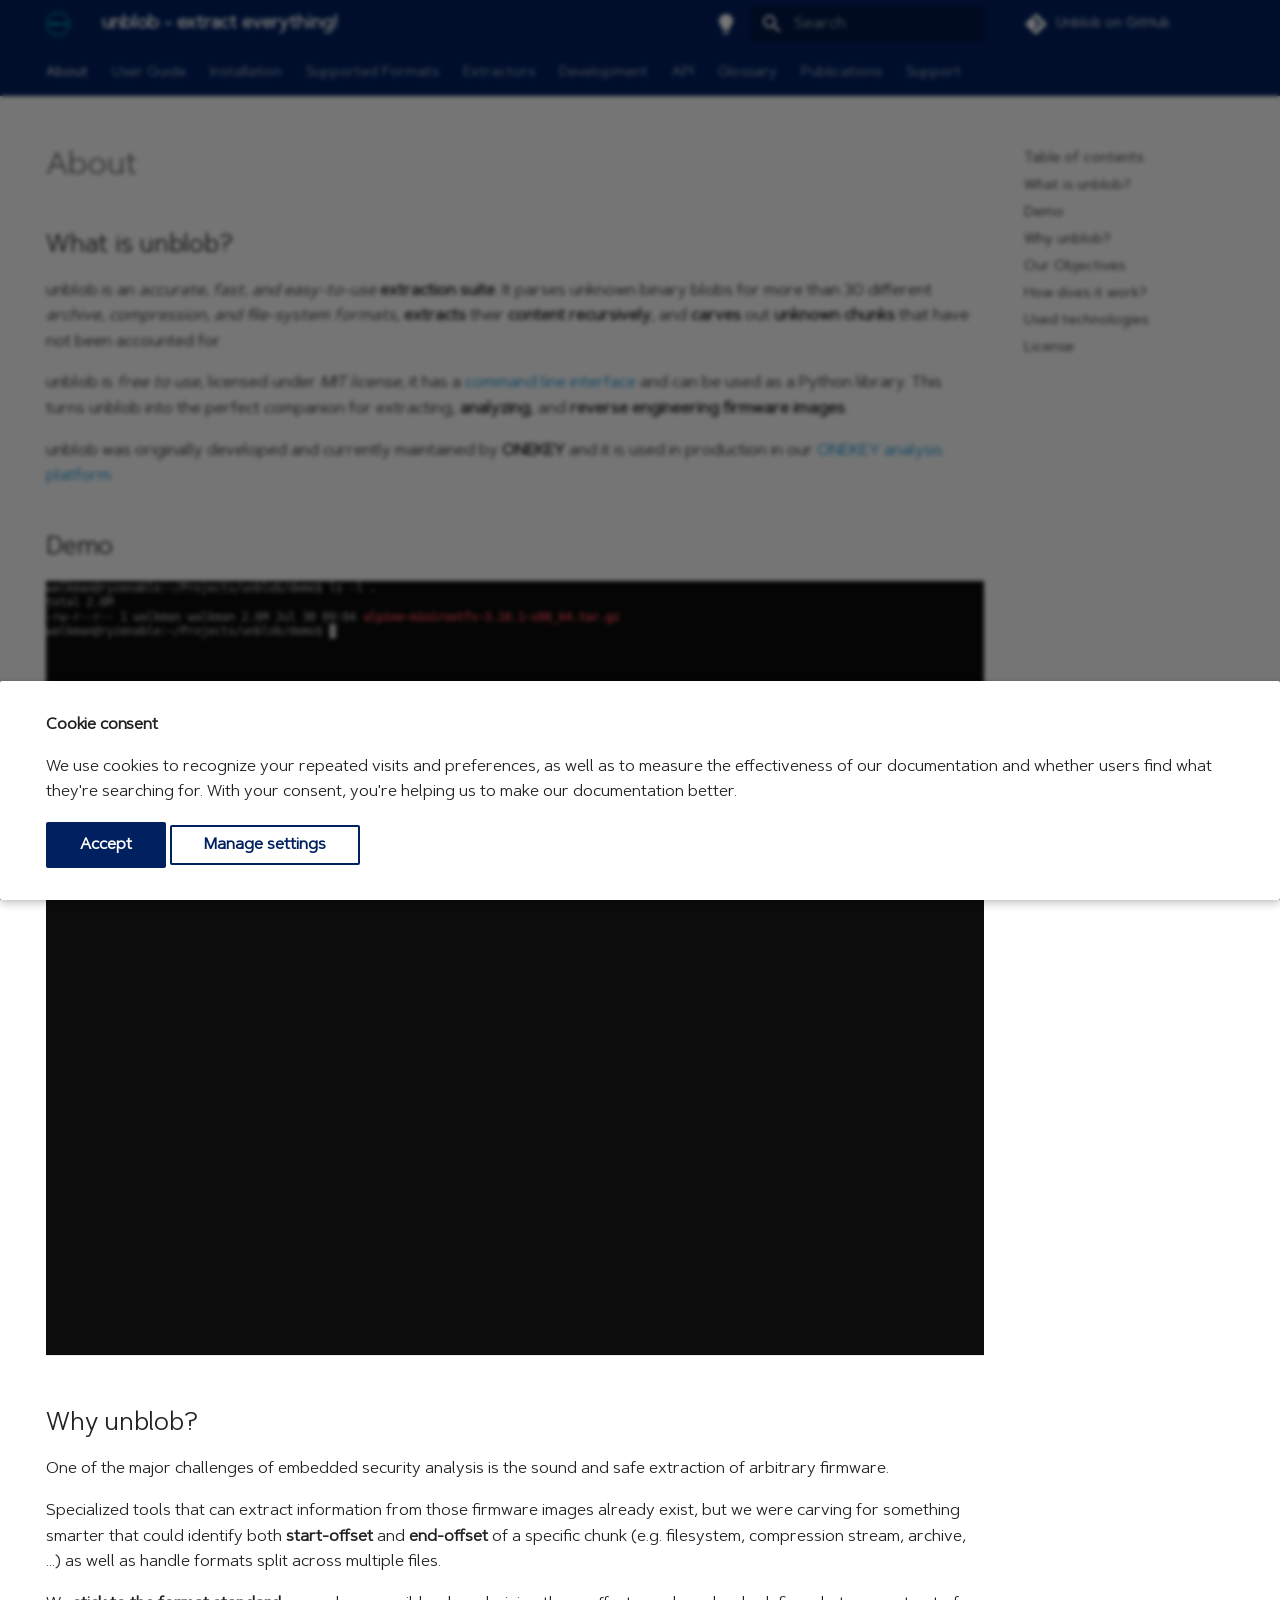
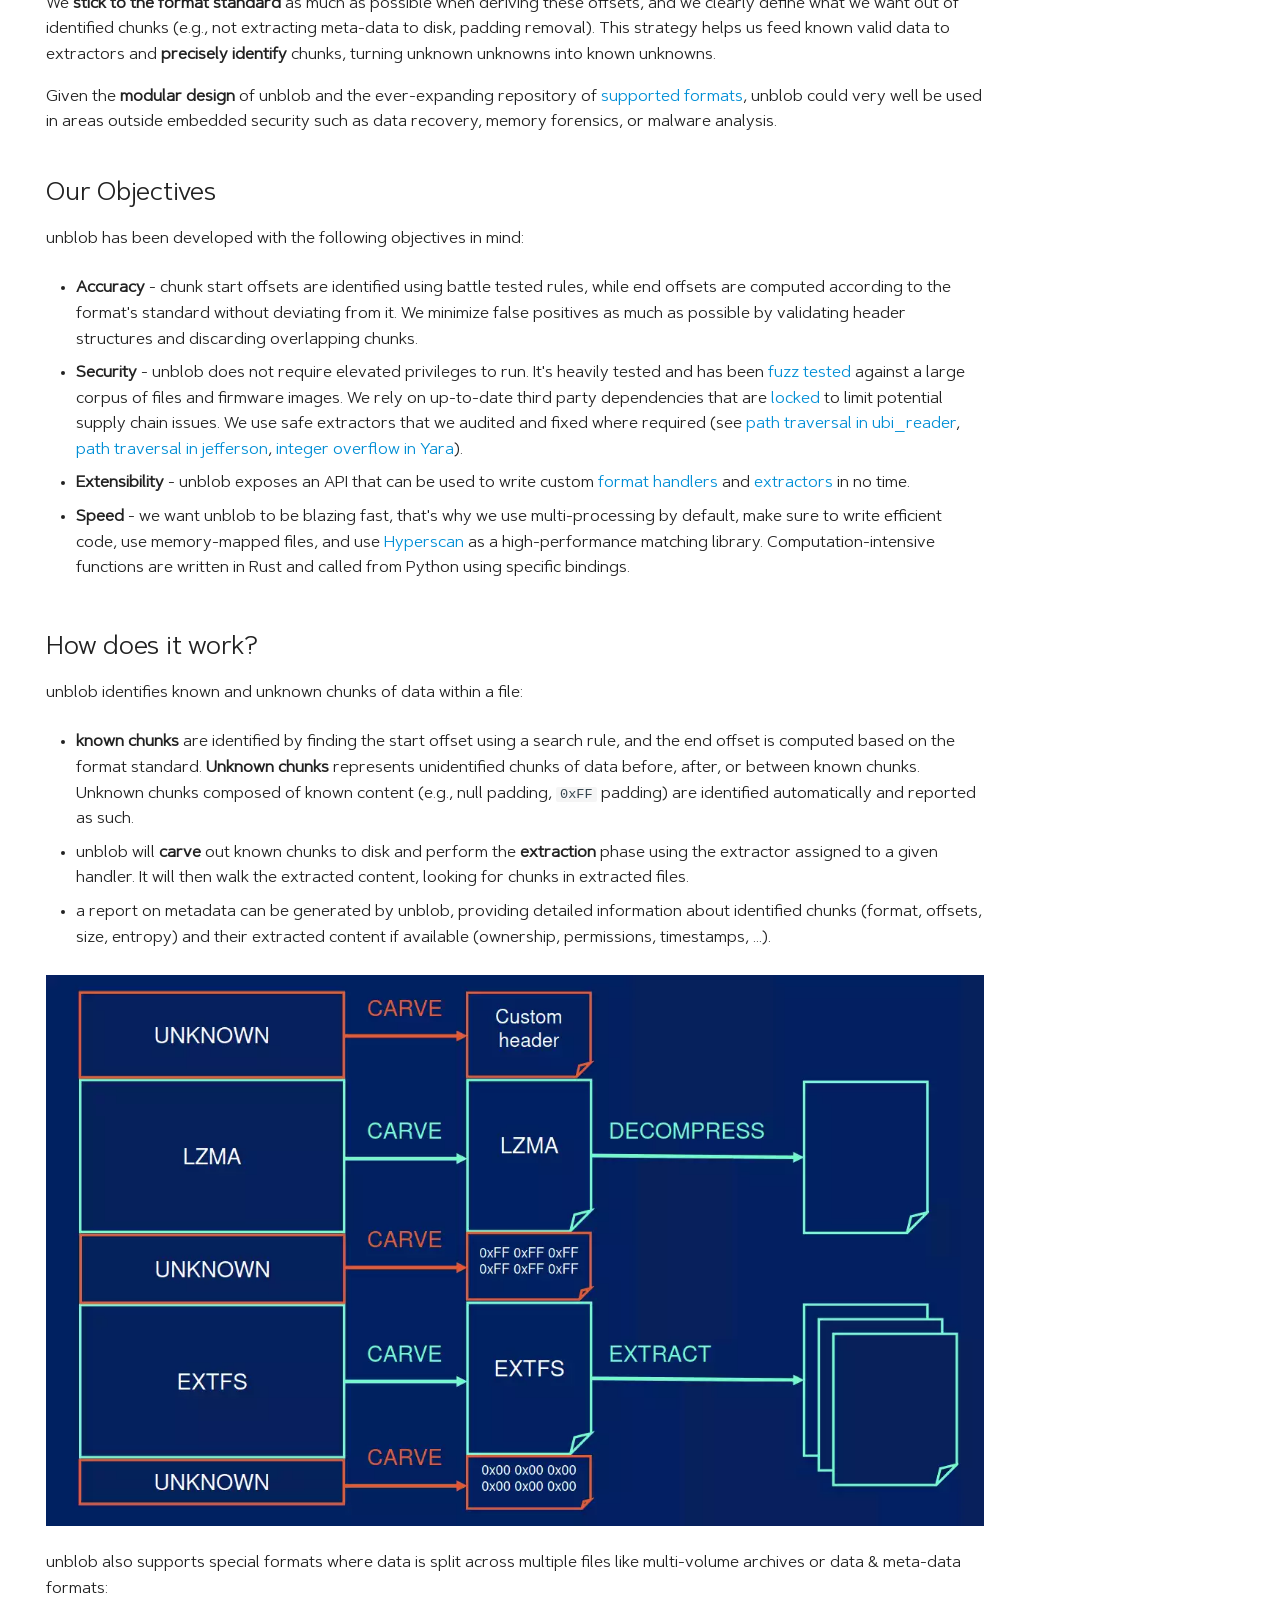
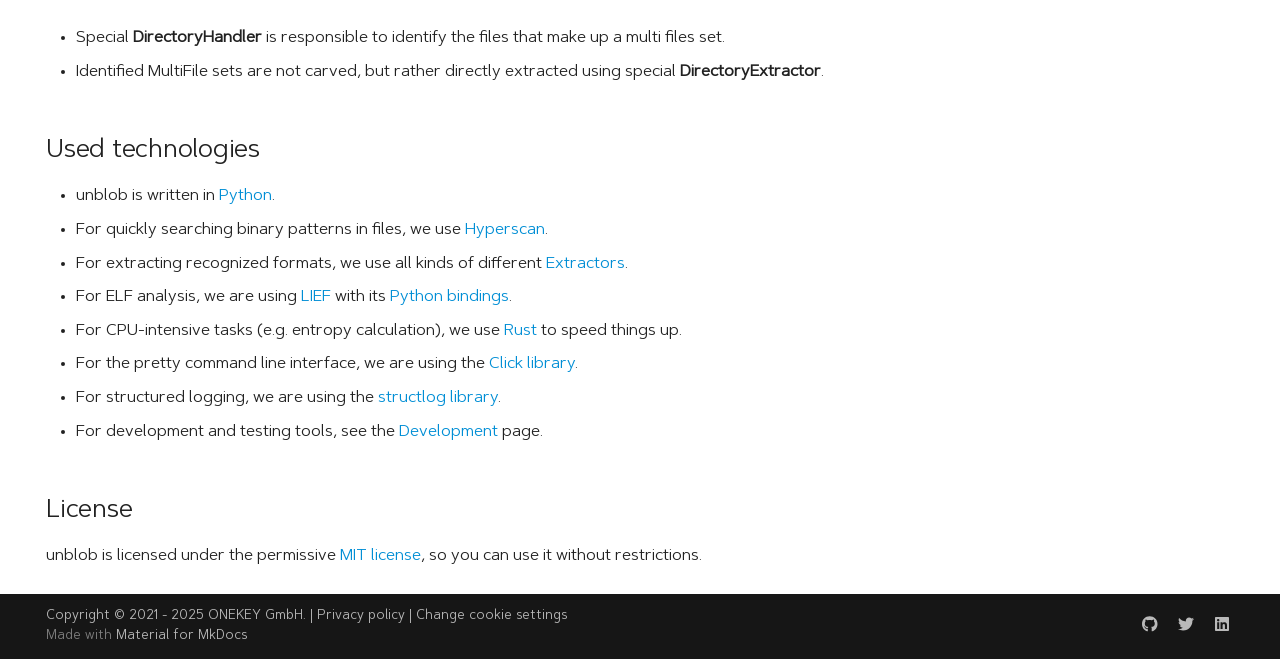
<file: index.html>
<!doctype html>
<html lang="en" class="no-js">
  <head>
    
      <meta charset="utf-8">
      <meta name="viewport" content="width=device-width,initial-scale=1">
      
        <meta name="description" content="unblob is an accurate, fast, and easy-to-use extraction suite. unblob parses unknown binary blobs for more than 30 different archive, compression, and file-system formats, extracts their content recursively, and carves out unknown chunks that have not been accounted for. This turns unblob into the perfect companion for extracting, analyzing, and reverse engineering firmware images.">
      
      
        <meta name="author" content="ONEKEY developers">
      
      
        <link rel="canonical" href="https://unblob.org/">
      
      
      
        <link rel="next" href="guide/">
      
      
      <link rel="icon" href="favicon.png">
      <meta name="generator" content="mkdocs-1.6.1, mkdocs-material-9.5.50">
    
    
      
        <title>unblob - extract everything!</title>
      
    
    
      <link rel="stylesheet" href="assets/stylesheets/main.a40c8224.min.css">
      
        
        <link rel="stylesheet" href="assets/stylesheets/palette.06af60db.min.css">
      
      


    
    
      
    
    
      
    
    
      <link rel="stylesheet" href="assets/_mkdocstrings.css">
    
      <link rel="stylesheet" href="extra.css">
    
    <script>__md_scope=new URL(".",location),__md_hash=e=>[...e].reduce(((e,_)=>(e<<5)-e+_.charCodeAt(0)),0),__md_get=(e,_=localStorage,t=__md_scope)=>JSON.parse(_.getItem(t.pathname+"."+e)),__md_set=(e,_,t=localStorage,a=__md_scope)=>{try{t.setItem(a.pathname+"."+e,JSON.stringify(_))}catch(e){}}</script>
    
      
  


  
  

<script id="__analytics">function __md_analytics(){function e(){dataLayer.push(arguments)}window.dataLayer=window.dataLayer||[],e("js",new Date),e("config","G-RQC2V8NDHT"),document.addEventListener("DOMContentLoaded",(function(){document.forms.search&&document.forms.search.query.addEventListener("blur",(function(){this.value&&e("event","search",{search_term:this.value})}));document$.subscribe((function(){var t=document.forms.feedback;if(void 0!==t)for(var a of t.querySelectorAll("[type=submit]"))a.addEventListener("click",(function(a){a.preventDefault();var n=document.location.pathname,d=this.getAttribute("data-md-value");e("event","feedback",{page:n,data:d}),t.firstElementChild.disabled=!0;var r=t.querySelector(".md-feedback__note [data-md-value='"+d+"']");r&&(r.hidden=!1)})),t.hidden=!1})),location$.subscribe((function(t){e("config","G-RQC2V8NDHT",{page_path:t.pathname})}))}));var t=document.createElement("script");t.async=!0,t.src="https://www.googletagmanager.com/gtag/js?id=G-RQC2V8NDHT",document.getElementById("__analytics").insertAdjacentElement("afterEnd",t)}</script>
  
    <script>if("undefined"!=typeof __md_analytics){var consent=__md_get("__consent");consent&&consent.analytics&&__md_analytics()}</script>
  

    
    
      
        <meta  property="og:type"  content="website" >
      
        <meta  property="og:title"  content="unblob - extract everything!" >
      
        <meta  property="og:description"  content="unblob is an accurate, fast, and easy-to-use extraction suite. unblob parses unknown binary blobs for more than 30 different archive, compression, and file-system formats, extracts their content recursively, and carves out unknown chunks that have not been accounted for. This turns unblob into the perfect companion for extracting, analyzing, and reverse engineering firmware images." >
      
        <meta  property="og:image"  content="https://unblob.org/assets/images/social/index.png" >
      
        <meta  property="og:image:type"  content="image/png" >
      
        <meta  property="og:image:width"  content="1200" >
      
        <meta  property="og:image:height"  content="630" >
      
        <meta  property="og:url"  content="https://unblob.org/" >
      
        <meta  name="twitter:card"  content="summary_large_image" >
      
        <meta  name="twitter:title"  content="unblob - extract everything!" >
      
        <meta  name="twitter:description"  content="unblob is an accurate, fast, and easy-to-use extraction suite. unblob parses unknown binary blobs for more than 30 different archive, compression, and file-system formats, extracts their content recursively, and carves out unknown chunks that have not been accounted for. This turns unblob into the perfect companion for extracting, analyzing, and reverse engineering firmware images." >
      
        <meta  name="twitter:image"  content="https://unblob.org/assets/images/social/index.png" >
      
    
    
  </head>
  
  
    
    
      
    
    
    
    
    <body dir="ltr" data-md-color-scheme="default" data-md-color-primary="indigo" data-md-color-accent="indigo">
  
    
    <input class="md-toggle" data-md-toggle="drawer" type="checkbox" id="__drawer" autocomplete="off">
    <input class="md-toggle" data-md-toggle="search" type="checkbox" id="__search" autocomplete="off">
    <label class="md-overlay" for="__drawer"></label>
    <div data-md-component="skip">
      
        
        <a href="#about" class="md-skip">
          Skip to content
        </a>
      
    </div>
    <div data-md-component="announce">
      
    </div>
    
    
      

<header class="md-header" data-md-component="header">
  <nav class="md-header__inner md-grid" aria-label="Header">
    <a href="." title="unblob - extract everything!" class="md-header__button md-logo" aria-label="unblob - extract everything!" data-md-component="logo">
      
  <img src="logo.svg" alt="logo">

    </a>
    <label class="md-header__button md-icon" for="__drawer">
      
      <svg xmlns="http://www.w3.org/2000/svg" viewBox="0 0 24 24"><path d="M3 6h18v2H3zm0 5h18v2H3zm0 5h18v2H3z"/></svg>
    </label>
    <div class="md-header__title" data-md-component="header-title">
      <div class="md-header__ellipsis">
        <div class="md-header__topic">
          <span class="md-ellipsis">
            unblob - extract everything!
          </span>
        </div>
        <div class="md-header__topic" data-md-component="header-topic">
          <span class="md-ellipsis">
            
              About
            
          </span>
        </div>
      </div>
    </div>
    
      
        <form class="md-header__option" data-md-component="palette">
  
    
    
    
    <input class="md-option" data-md-color-media="(prefers-color-scheme: light)" data-md-color-scheme="default" data-md-color-primary="indigo" data-md-color-accent="indigo"  aria-label="Switch to dark mode"  type="radio" name="__palette" id="__palette_0">
    
      <label class="md-header__button md-icon" title="Switch to dark mode" for="__palette_1" hidden>
        <svg xmlns="http://www.w3.org/2000/svg" viewBox="0 0 24 24"><path d="M12 2a7 7 0 0 0-7 7c0 2.38 1.19 4.47 3 5.74V17a1 1 0 0 0 1 1h6a1 1 0 0 0 1-1v-2.26c1.81-1.27 3-3.36 3-5.74a7 7 0 0 0-7-7M9 21a1 1 0 0 0 1 1h4a1 1 0 0 0 1-1v-1H9z"/></svg>
      </label>
    
  
    
    
    
    <input class="md-option" data-md-color-media="(prefers-color-scheme: dark)" data-md-color-scheme="slate" data-md-color-primary="indigo" data-md-color-accent="indigo"  aria-label="Switch to light mode"  type="radio" name="__palette" id="__palette_1">
    
      <label class="md-header__button md-icon" title="Switch to light mode" for="__palette_0" hidden>
        <svg xmlns="http://www.w3.org/2000/svg" viewBox="0 0 24 24"><path d="M12 2a7 7 0 0 1 7 7c0 2.38-1.19 4.47-3 5.74V17a1 1 0 0 1-1 1H9a1 1 0 0 1-1-1v-2.26C6.19 13.47 5 11.38 5 9a7 7 0 0 1 7-7M9 21v-1h6v1a1 1 0 0 1-1 1h-4a1 1 0 0 1-1-1m3-17a5 5 0 0 0-5 5c0 2.05 1.23 3.81 3 4.58V16h4v-2.42c1.77-.77 3-2.53 3-4.58a5 5 0 0 0-5-5"/></svg>
      </label>
    
  
</form>
      
    
    
      <script>var palette=__md_get("__palette");if(palette&&palette.color){if("(prefers-color-scheme)"===palette.color.media){var media=matchMedia("(prefers-color-scheme: light)"),input=document.querySelector(media.matches?"[data-md-color-media='(prefers-color-scheme: light)']":"[data-md-color-media='(prefers-color-scheme: dark)']");palette.color.media=input.getAttribute("data-md-color-media"),palette.color.scheme=input.getAttribute("data-md-color-scheme"),palette.color.primary=input.getAttribute("data-md-color-primary"),palette.color.accent=input.getAttribute("data-md-color-accent")}for(var[key,value]of Object.entries(palette.color))document.body.setAttribute("data-md-color-"+key,value)}</script>
    
    
    
      <label class="md-header__button md-icon" for="__search">
        
        <svg xmlns="http://www.w3.org/2000/svg" viewBox="0 0 24 24"><path d="M9.5 3A6.5 6.5 0 0 1 16 9.5c0 1.61-.59 3.09-1.56 4.23l.27.27h.79l5 5-1.5 1.5-5-5v-.79l-.27-.27A6.52 6.52 0 0 1 9.5 16 6.5 6.5 0 0 1 3 9.5 6.5 6.5 0 0 1 9.5 3m0 2C7 5 5 7 5 9.5S7 14 9.5 14 14 12 14 9.5 12 5 9.5 5"/></svg>
      </label>
      <div class="md-search" data-md-component="search" role="dialog">
  <label class="md-search__overlay" for="__search"></label>
  <div class="md-search__inner" role="search">
    <form class="md-search__form" name="search">
      <input type="text" class="md-search__input" name="query" aria-label="Search" placeholder="Search" autocapitalize="off" autocorrect="off" autocomplete="off" spellcheck="false" data-md-component="search-query" required>
      <label class="md-search__icon md-icon" for="__search">
        
        <svg xmlns="http://www.w3.org/2000/svg" viewBox="0 0 24 24"><path d="M9.5 3A6.5 6.5 0 0 1 16 9.5c0 1.61-.59 3.09-1.56 4.23l.27.27h.79l5 5-1.5 1.5-5-5v-.79l-.27-.27A6.52 6.52 0 0 1 9.5 16 6.5 6.5 0 0 1 3 9.5 6.5 6.5 0 0 1 9.5 3m0 2C7 5 5 7 5 9.5S7 14 9.5 14 14 12 14 9.5 12 5 9.5 5"/></svg>
        
        <svg xmlns="http://www.w3.org/2000/svg" viewBox="0 0 24 24"><path d="M20 11v2H8l5.5 5.5-1.42 1.42L4.16 12l7.92-7.92L13.5 5.5 8 11z"/></svg>
      </label>
      <nav class="md-search__options" aria-label="Search">
        
        <button type="reset" class="md-search__icon md-icon" title="Clear" aria-label="Clear" tabindex="-1">
          
          <svg xmlns="http://www.w3.org/2000/svg" viewBox="0 0 24 24"><path d="M19 6.41 17.59 5 12 10.59 6.41 5 5 6.41 10.59 12 5 17.59 6.41 19 12 13.41 17.59 19 19 17.59 13.41 12z"/></svg>
        </button>
      </nav>
      
    </form>
    <div class="md-search__output">
      <div class="md-search__scrollwrap" tabindex="0" data-md-scrollfix>
        <div class="md-search-result" data-md-component="search-result">
          <div class="md-search-result__meta">
            Initializing search
          </div>
          <ol class="md-search-result__list" role="presentation"></ol>
        </div>
      </div>
    </div>
  </div>
</div>
    
    
      <div class="md-header__source">
        <a href="https://github.com/onekey-sec/unblob" title="Go to repository" class="md-source" data-md-component="source">
  <div class="md-source__icon md-icon">
    
    <svg xmlns="http://www.w3.org/2000/svg" viewBox="0 0 448 512"><!--! Font Awesome Free 6.7.2 by @fontawesome - https://fontawesome.com License - https://fontawesome.com/license/free (Icons: CC BY 4.0, Fonts: SIL OFL 1.1, Code: MIT License) Copyright 2024 Fonticons, Inc.--><path d="M439.55 236.05 244 40.45a28.87 28.87 0 0 0-40.81 0l-40.66 40.63 51.52 51.52c27.06-9.14 52.68 16.77 43.39 43.68l49.66 49.66c34.23-11.8 61.18 31 35.47 56.69-26.49 26.49-70.21-2.87-56-37.34L240.22 199v121.85c25.3 12.54 22.26 41.85 9.08 55a34.34 34.34 0 0 1-48.55 0c-17.57-17.6-11.07-46.91 11.25-56v-123c-20.8-8.51-24.6-30.74-18.64-45L142.57 101 8.45 235.14a28.86 28.86 0 0 0 0 40.81l195.61 195.6a28.86 28.86 0 0 0 40.8 0l194.69-194.69a28.86 28.86 0 0 0 0-40.81"/></svg>
  </div>
  <div class="md-source__repository">
    Unblob on GitHub
  </div>
</a>
      </div>
    
  </nav>
  
</header>
    
    <div class="md-container" data-md-component="container">
      
      
        
          
            
<nav class="md-tabs" aria-label="Tabs" data-md-component="tabs">
  <div class="md-grid">
    <ul class="md-tabs__list">
      
        
  
  
    
  
  
    <li class="md-tabs__item md-tabs__item--active">
      <a href="." class="md-tabs__link">
        
  
    
  
  About

      </a>
    </li>
  

      
        
  
  
  
    <li class="md-tabs__item">
      <a href="guide/" class="md-tabs__link">
        
  
    
  
  User Guide

      </a>
    </li>
  

      
        
  
  
  
    <li class="md-tabs__item">
      <a href="installation/" class="md-tabs__link">
        
  
    
  
  Installation

      </a>
    </li>
  

      
        
  
  
  
    <li class="md-tabs__item">
      <a href="formats/" class="md-tabs__link">
        
  
    
  
  Supported Formats

      </a>
    </li>
  

      
        
  
  
  
    <li class="md-tabs__item">
      <a href="extractors/" class="md-tabs__link">
        
  
    
  
  Extractors

      </a>
    </li>
  

      
        
  
  
  
    <li class="md-tabs__item">
      <a href="development/" class="md-tabs__link">
        
  
    
  
  Development

      </a>
    </li>
  

      
        
  
  
  
    <li class="md-tabs__item">
      <a href="api/" class="md-tabs__link">
        
  
    
  
  API

      </a>
    </li>
  

      
        
  
  
  
    <li class="md-tabs__item">
      <a href="glossary/" class="md-tabs__link">
        
  
    
  
  Glossary

      </a>
    </li>
  

      
        
  
  
  
    <li class="md-tabs__item">
      <a href="publications/" class="md-tabs__link">
        
  
    
  
  Publications

      </a>
    </li>
  

      
        
  
  
  
    <li class="md-tabs__item">
      <a href="support/" class="md-tabs__link">
        
  
    
  
  Support

      </a>
    </li>
  

      
    </ul>
  </div>
</nav>
          
        
      
      <main class="md-main" data-md-component="main">
        <div class="md-main__inner md-grid">
          
            
              
                
              
              <div class="md-sidebar md-sidebar--primary" data-md-component="sidebar" data-md-type="navigation" hidden>
                <div class="md-sidebar__scrollwrap">
                  <div class="md-sidebar__inner">
                    


  


<nav class="md-nav md-nav--primary md-nav--lifted" aria-label="Navigation" data-md-level="0">
  <label class="md-nav__title" for="__drawer">
    <a href="." title="unblob - extract everything!" class="md-nav__button md-logo" aria-label="unblob - extract everything!" data-md-component="logo">
      
  <img src="logo.svg" alt="logo">

    </a>
    unblob - extract everything!
  </label>
  
    <div class="md-nav__source">
      <a href="https://github.com/onekey-sec/unblob" title="Go to repository" class="md-source" data-md-component="source">
  <div class="md-source__icon md-icon">
    
    <svg xmlns="http://www.w3.org/2000/svg" viewBox="0 0 448 512"><!--! Font Awesome Free 6.7.2 by @fontawesome - https://fontawesome.com License - https://fontawesome.com/license/free (Icons: CC BY 4.0, Fonts: SIL OFL 1.1, Code: MIT License) Copyright 2024 Fonticons, Inc.--><path d="M439.55 236.05 244 40.45a28.87 28.87 0 0 0-40.81 0l-40.66 40.63 51.52 51.52c27.06-9.14 52.68 16.77 43.39 43.68l49.66 49.66c34.23-11.8 61.18 31 35.47 56.69-26.49 26.49-70.21-2.87-56-37.34L240.22 199v121.85c25.3 12.54 22.26 41.85 9.08 55a34.34 34.34 0 0 1-48.55 0c-17.57-17.6-11.07-46.91 11.25-56v-123c-20.8-8.51-24.6-30.74-18.64-45L142.57 101 8.45 235.14a28.86 28.86 0 0 0 0 40.81l195.61 195.6a28.86 28.86 0 0 0 40.8 0l194.69-194.69a28.86 28.86 0 0 0 0-40.81"/></svg>
  </div>
  <div class="md-source__repository">
    Unblob on GitHub
  </div>
</a>
    </div>
  
  <ul class="md-nav__list" data-md-scrollfix>
    
      
      
  
  
    
  
  
  
    <li class="md-nav__item md-nav__item--active">
      
      <input class="md-nav__toggle md-toggle" type="checkbox" id="__toc">
      
      
        
      
      
        <label class="md-nav__link md-nav__link--active" for="__toc">
          
  
  <span class="md-ellipsis">
    About
  </span>
  

          <span class="md-nav__icon md-icon"></span>
        </label>
      
      <a href="." class="md-nav__link md-nav__link--active">
        
  
  <span class="md-ellipsis">
    About
  </span>
  

      </a>
      
        

<nav class="md-nav md-nav--secondary" aria-label="Table of contents">
  
  
  
    
  
  
    <label class="md-nav__title" for="__toc">
      <span class="md-nav__icon md-icon"></span>
      Table of contents
    </label>
    <ul class="md-nav__list" data-md-component="toc" data-md-scrollfix>
      
        <li class="md-nav__item">
  <a href="#what-is-unblob" class="md-nav__link">
    <span class="md-ellipsis">
      What is unblob?
    </span>
  </a>
  
</li>
      
        <li class="md-nav__item">
  <a href="#demo" class="md-nav__link">
    <span class="md-ellipsis">
      Demo
    </span>
  </a>
  
</li>
      
        <li class="md-nav__item">
  <a href="#why-unblob" class="md-nav__link">
    <span class="md-ellipsis">
      Why unblob?
    </span>
  </a>
  
</li>
      
        <li class="md-nav__item">
  <a href="#our-objectives" class="md-nav__link">
    <span class="md-ellipsis">
      Our Objectives
    </span>
  </a>
  
</li>
      
        <li class="md-nav__item">
  <a href="#how-does-it-work" class="md-nav__link">
    <span class="md-ellipsis">
      How does it work?
    </span>
  </a>
  
</li>
      
        <li class="md-nav__item">
  <a href="#used-technologies" class="md-nav__link">
    <span class="md-ellipsis">
      Used technologies
    </span>
  </a>
  
</li>
      
        <li class="md-nav__item">
  <a href="#license" class="md-nav__link">
    <span class="md-ellipsis">
      License
    </span>
  </a>
  
</li>
      
    </ul>
  
</nav>
      
    </li>
  

    
      
      
  
  
  
  
    <li class="md-nav__item">
      <a href="guide/" class="md-nav__link">
        
  
  <span class="md-ellipsis">
    User Guide
  </span>
  

      </a>
    </li>
  

    
      
      
  
  
  
  
    <li class="md-nav__item">
      <a href="installation/" class="md-nav__link">
        
  
  <span class="md-ellipsis">
    Installation
  </span>
  

      </a>
    </li>
  

    
      
      
  
  
  
  
    <li class="md-nav__item">
      <a href="formats/" class="md-nav__link">
        
  
  <span class="md-ellipsis">
    Supported Formats
  </span>
  

      </a>
    </li>
  

    
      
      
  
  
  
  
    <li class="md-nav__item">
      <a href="extractors/" class="md-nav__link">
        
  
  <span class="md-ellipsis">
    Extractors
  </span>
  

      </a>
    </li>
  

    
      
      
  
  
  
  
    <li class="md-nav__item">
      <a href="development/" class="md-nav__link">
        
  
  <span class="md-ellipsis">
    Development
  </span>
  

      </a>
    </li>
  

    
      
      
  
  
  
  
    <li class="md-nav__item">
      <a href="api/" class="md-nav__link">
        
  
  <span class="md-ellipsis">
    API
  </span>
  

      </a>
    </li>
  

    
      
      
  
  
  
  
    <li class="md-nav__item">
      <a href="glossary/" class="md-nav__link">
        
  
  <span class="md-ellipsis">
    Glossary
  </span>
  

      </a>
    </li>
  

    
      
      
  
  
  
  
    <li class="md-nav__item">
      <a href="publications/" class="md-nav__link">
        
  
  <span class="md-ellipsis">
    Publications
  </span>
  

      </a>
    </li>
  

    
      
      
  
  
  
  
    <li class="md-nav__item">
      <a href="support/" class="md-nav__link">
        
  
  <span class="md-ellipsis">
    Support
  </span>
  

      </a>
    </li>
  

    
  </ul>
</nav>
                  </div>
                </div>
              </div>
            
            
              
                
              
              <div class="md-sidebar md-sidebar--secondary" data-md-component="sidebar" data-md-type="toc" >
                <div class="md-sidebar__scrollwrap">
                  <div class="md-sidebar__inner">
                    

<nav class="md-nav md-nav--secondary" aria-label="Table of contents">
  
  
  
    
  
  
    <label class="md-nav__title" for="__toc">
      <span class="md-nav__icon md-icon"></span>
      Table of contents
    </label>
    <ul class="md-nav__list" data-md-component="toc" data-md-scrollfix>
      
        <li class="md-nav__item">
  <a href="#what-is-unblob" class="md-nav__link">
    <span class="md-ellipsis">
      What is unblob?
    </span>
  </a>
  
</li>
      
        <li class="md-nav__item">
  <a href="#demo" class="md-nav__link">
    <span class="md-ellipsis">
      Demo
    </span>
  </a>
  
</li>
      
        <li class="md-nav__item">
  <a href="#why-unblob" class="md-nav__link">
    <span class="md-ellipsis">
      Why unblob?
    </span>
  </a>
  
</li>
      
        <li class="md-nav__item">
  <a href="#our-objectives" class="md-nav__link">
    <span class="md-ellipsis">
      Our Objectives
    </span>
  </a>
  
</li>
      
        <li class="md-nav__item">
  <a href="#how-does-it-work" class="md-nav__link">
    <span class="md-ellipsis">
      How does it work?
    </span>
  </a>
  
</li>
      
        <li class="md-nav__item">
  <a href="#used-technologies" class="md-nav__link">
    <span class="md-ellipsis">
      Used technologies
    </span>
  </a>
  
</li>
      
        <li class="md-nav__item">
  <a href="#license" class="md-nav__link">
    <span class="md-ellipsis">
      License
    </span>
  </a>
  
</li>
      
    </ul>
  
</nav>
                  </div>
                </div>
              </div>
            
          
          
            <div class="md-content" data-md-component="content">
              <article class="md-content__inner md-typeset">
                
                  


<h1 id="about">About<a class="headerlink" href="#about" title="Permanent link">&para;</a></h1>
<h2 id="what-is-unblob">What is unblob?<a class="headerlink" href="#what-is-unblob" title="Permanent link">&para;</a></h2>
<p>unblob is an <em>accurate, fast, and easy-to-use</em> <strong>extraction suite</strong>. It parses
unknown binary blobs for more than 30 different <em>archive, compression, and
file-system formats</em>, <strong>extracts</strong> their <strong>content recursively</strong>, and <strong>carves</strong>
out <strong>unknown chunks</strong> that have not been accounted for.</p>
<p>unblob is <em>free to use</em>, licensed under <em>MIT license</em>, it has a
<a href="guide/#full-command-line-interface">command line interface</a> and
can be used as a Python library.
This turns unblob into the perfect companion for extracting, <strong>analyzing</strong>, and
<strong>reverse engineering firmware images</strong>.</p>
<p>unblob was originally developed and currently maintained by <strong>ONEKEY</strong> and it is used in production in our
<a href="https://onekey.com/">ONEKEY analysis platform</a>.</p>
<h2 id="demo">Demo<a class="headerlink" href="#demo" title="Permanent link">&para;</a></h2>
<p><img alt="" src="demo.svg" /></p>
<h2 id="why-unblob">Why unblob?<a class="headerlink" href="#why-unblob" title="Permanent link">&para;</a></h2>
<p>One of the major challenges of embedded security analysis is the sound and safe
extraction of arbitrary firmware.</p>
<p>Specialized tools that can extract information from those firmware images already
exist, but we were carving for something smarter that could identify both
<strong>start-offset</strong> and <strong>end-offset</strong> of a specific chunk
(e.g. filesystem, compression stream, archive, ...) as well as handle formats
split across multiple files.</p>
<p>We <strong>stick to the format standard</strong> as much as possible when deriving these
offsets, and we clearly define what we want out of identified chunks (e.g., not
extracting meta-data to disk, padding removal). This strategy helps us feed
known valid data to extractors and <strong>precisely identify</strong> chunks, turning
unknown unknowns into known unknowns.</p>
<p>Given the <strong>modular design</strong> of unblob and the ever-expanding repository of
<a href="formats/">supported formats</a>, unblob could very well be used in areas outside
embedded security such as data recovery, memory forensics, or malware analysis.</p>
<h2 id="our-objectives">Our Objectives<a class="headerlink" href="#our-objectives" title="Permanent link">&para;</a></h2>
<p>unblob has been developed with the following objectives in mind:</p>
<ul>
<li>
<p><strong>Accuracy</strong> - chunk start offsets are identified using battle tested rules,
  while end offsets are computed according to the format's standard without
  deviating from it. We minimize false positives as much as possible by
  validating header structures and discarding overlapping chunks.</p>
</li>
<li>
<p><strong>Security</strong> - unblob does not require elevated privileges to run. It's
  heavily tested and has been <a href="https://github.com/onekey-sec/unblob/issues?q=label%3Afuzzing+">fuzz
  tested</a>
  against a large corpus of files and firmware images. We rely on up-to-date
  third party dependencies that are
  <a href="https://github.com/onekey-sec/unblob/blob/main/uv.lock">locked</a> to limit
  potential supply chain issues. We use safe extractors that we audited and
  fixed where required (see <a href="https://github.com/onekey-sec/ubi_reader/commit/4a81f3f0a714bb83d6ee71db09b7748619fa9fb7">path traversal in
  ubi_reader</a>,
  <a href="https://github.com/onekey-sec/jefferson/commit/53b3f2fc34af0bb32afbcee29d18213e61471d87">path traversal in
  jefferson</a>,
  <a href="https://github.com/VirusTotal/yara/pull/1615">integer overflow in Yara</a>).</p>
</li>
<li>
<p><strong>Extensibility</strong> - unblob exposes an API that can be used to write custom
  <a href="development/#writing-handlers">format handlers</a> and
  <a href="development/#writing-extractors">extractors</a> in no time.</p>
</li>
<li>
<p><strong>Speed</strong> - we want unblob to be blazing fast, that's why we use
  multi-processing by default, make sure to write efficient code, use
  memory-mapped files, and use
  <a href="https://github.com/intel/hyperscan">Hyperscan</a> as a
  high-performance matching library. Computation-intensive functions
  are written in Rust and called from Python using specific bindings.</p>
</li>
</ul>
<h2 id="how-does-it-work">How does it work?<a class="headerlink" href="#how-does-it-work" title="Permanent link">&para;</a></h2>
<p>unblob identifies known and unknown chunks of data within a file:</p>
<ul>
<li>
<p><strong>known chunks</strong> are identified by finding the start offset using a search
  rule, and the end offset is computed based on the format standard. <strong>Unknown
  chunks</strong> represents unidentified chunks of data before, after, or between
  known chunks. Unknown chunks composed of known content (e.g., null padding,
  <code>0xFF</code> padding) are identified automatically and reported as such.</p>
</li>
<li>
<p>unblob will <strong>carve</strong> out known chunks to disk and perform the <strong>extraction</strong>
  phase using the extractor assigned to a given handler. It will then walk the
  extracted content, looking for chunks in extracted files.</p>
</li>
<li>
<p>a report on metadata can be generated by unblob, providing detailed
  information about identified chunks (format, offsets, size, entropy) and their
  extracted content if available (ownership, permissions, timestamps, ...).</p>
</li>
</ul>
<p><img alt="unblob_architecture.webp" src="unblob_architecture.webp" /></p>
<p>unblob also supports special formats where data is split across multiple files
like multi-volume archives or data &amp; meta-data formats:</p>
<ul>
<li>
<p>Special <strong>DirectoryHandler</strong> is responsible to identify the files that make up
a multi files set.</p>
</li>
<li>
<p>Identified MultiFile sets are not carved, but rather directly extracted using
special <strong>DirectoryExtractor</strong>.</p>
</li>
</ul>
<h2 id="used-technologies">Used technologies<a class="headerlink" href="#used-technologies" title="Permanent link">&para;</a></h2>
<ul>
<li>unblob is written in <a href="https://www.python.org/">Python</a>.</li>
<li>For quickly searching binary patterns in files, we use <a href="https://www.hyperscan.io/">Hyperscan</a>.</li>
<li>For extracting recognized formats, we use all kinds of different <a href="extractors/">Extractors</a>.</li>
<li>For ELF analysis, we are using <a href="https://lief-project.github.io/">LIEF</a> with
  its <a href="https://pypi.org/project/lief/">Python bindings</a>.</li>
<li>For CPU-intensive tasks (e.g. entropy calculation), we use
  <a href="https://www.rust-lang.org/">Rust</a> to speed things up.</li>
<li>For the pretty command line interface, we are using the
  <a href="https://click.palletsprojects.com/">Click library</a>.</li>
<li>
<p>For structured logging, we are using the
  <a href="https://www.structlog.org/">structlog library</a>.</p>
</li>
<li>
<p>For development and testing tools, see the <a href="development/">Development</a> page.</p>
</li>
</ul>
<h2 id="license">License<a class="headerlink" href="#license" title="Permanent link">&para;</a></h2>
<p>unblob is licensed under the permissive <a href="https://github.com/onekey-sec/unblob/blob/main/LICENSE">MIT license</a>, so you can use it without
restrictions.</p>







  
  



  


  



                
              </article>
            </div>
          
          
<script>var target=document.getElementById(location.hash.slice(1));target&&target.name&&(target.checked=target.name.startsWith("__tabbed_"))</script>
        </div>
        
          <button type="button" class="md-top md-icon" data-md-component="top" hidden>
  
  <svg xmlns="http://www.w3.org/2000/svg" viewBox="0 0 24 24"><path d="M13 20h-2V8l-5.5 5.5-1.42-1.42L12 4.16l7.92 7.92-1.42 1.42L13 8z"/></svg>
  Back to top
</button>
        
      </main>
      
        <footer class="md-footer">
  
  <div class="md-footer-meta md-typeset">
    <div class="md-footer-meta__inner md-grid">
      <div class="md-copyright">
  
    <div class="md-copyright__highlight">
      Copyright &copy; 2021 - 2025 ONEKEY GmbH. | <a href="/privacy/">Privacy policy</a> | <a href="#__consent">Change cookie settings</a>

    </div>
  
  
    Made with
    <a href="https://squidfunk.github.io/mkdocs-material/" target="_blank" rel="noopener">
      Material for MkDocs
    </a>
  
</div>
      
        <div class="md-social">
  
    
    
    
    
    <a href="https://github.com/onekey-sec/unblob" target="_blank" rel="noopener" title="unblob on GitHub" class="md-social__link">
      <svg xmlns="http://www.w3.org/2000/svg" viewBox="0 0 496 512"><!--! Font Awesome Free 6.7.2 by @fontawesome - https://fontawesome.com License - https://fontawesome.com/license/free (Icons: CC BY 4.0, Fonts: SIL OFL 1.1, Code: MIT License) Copyright 2024 Fonticons, Inc.--><path d="M165.9 397.4c0 2-2.3 3.6-5.2 3.6-3.3.3-5.6-1.3-5.6-3.6 0-2 2.3-3.6 5.2-3.6 3-.3 5.6 1.3 5.6 3.6m-31.1-4.5c-.7 2 1.3 4.3 4.3 4.9 2.6 1 5.6 0 6.2-2s-1.3-4.3-4.3-5.2c-2.6-.7-5.5.3-6.2 2.3m44.2-1.7c-2.9.7-4.9 2.6-4.6 4.9.3 2 2.9 3.3 5.9 2.6 2.9-.7 4.9-2.6 4.6-4.6-.3-1.9-3-3.2-5.9-2.9M244.8 8C106.1 8 0 113.3 0 252c0 110.9 69.8 205.8 169.5 239.2 12.8 2.3 17.3-5.6 17.3-12.1 0-6.2-.3-40.4-.3-61.4 0 0-70 15-84.7-29.8 0 0-11.4-29.1-27.8-36.6 0 0-22.9-15.7 1.6-15.4 0 0 24.9 2 38.6 25.8 21.9 38.6 58.6 27.5 72.9 20.9 2.3-16 8.8-27.1 16-33.7-55.9-6.2-112.3-14.3-112.3-110.5 0-27.5 7.6-41.3 23.6-58.9-2.6-6.5-11.1-33.3 2.6-67.9 20.9-6.5 69 27 69 27 20-5.6 41.5-8.5 62.8-8.5s42.8 2.9 62.8 8.5c0 0 48.1-33.6 69-27 13.7 34.7 5.2 61.4 2.6 67.9 16 17.7 25.8 31.5 25.8 58.9 0 96.5-58.9 104.2-114.8 110.5 9.2 7.9 17 22.9 17 46.4 0 33.7-.3 75.4-.3 83.6 0 6.5 4.6 14.4 17.3 12.1C428.2 457.8 496 362.9 496 252 496 113.3 383.5 8 244.8 8M97.2 352.9c-1.3 1-1 3.3.7 5.2 1.6 1.6 3.9 2.3 5.2 1 1.3-1 1-3.3-.7-5.2-1.6-1.6-3.9-2.3-5.2-1m-10.8-8.1c-.7 1.3.3 2.9 2.3 3.9 1.6 1 3.6.7 4.3-.7.7-1.3-.3-2.9-2.3-3.9-2-.6-3.6-.3-4.3.7m32.4 35.6c-1.6 1.3-1 4.3 1.3 6.2 2.3 2.3 5.2 2.6 6.5 1 1.3-1.3.7-4.3-1.3-6.2-2.2-2.3-5.2-2.6-6.5-1m-11.4-14.7c-1.6 1-1.6 3.6 0 5.9s4.3 3.3 5.6 2.3c1.6-1.3 1.6-3.9 0-6.2-1.4-2.3-4-3.3-5.6-2"/></svg>
    </a>
  
    
    
    
    
    <a href="https://twitter.com/onekey_sec" target="_blank" rel="noopener" title="ONEKEY on Twitter" class="md-social__link">
      <svg xmlns="http://www.w3.org/2000/svg" viewBox="0 0 512 512"><!--! Font Awesome Free 6.7.2 by @fontawesome - https://fontawesome.com License - https://fontawesome.com/license/free (Icons: CC BY 4.0, Fonts: SIL OFL 1.1, Code: MIT License) Copyright 2024 Fonticons, Inc.--><path d="M459.37 151.716c.325 4.548.325 9.097.325 13.645 0 138.72-105.583 298.558-298.558 298.558-59.452 0-114.68-17.219-161.137-47.106 8.447.974 16.568 1.299 25.34 1.299 49.055 0 94.213-16.568 130.274-44.832-46.132-.975-84.792-31.188-98.112-72.772 6.498.974 12.995 1.624 19.818 1.624 9.421 0 18.843-1.3 27.614-3.573-48.081-9.747-84.143-51.98-84.143-102.985v-1.299c13.969 7.797 30.214 12.67 47.431 13.319-28.264-18.843-46.781-51.005-46.781-87.391 0-19.492 5.197-37.36 14.294-52.954 51.655 63.675 129.3 105.258 216.365 109.807-1.624-7.797-2.599-15.918-2.599-24.04 0-57.828 46.782-104.934 104.934-104.934 30.213 0 57.502 12.67 76.67 33.137 23.715-4.548 46.456-13.32 66.599-25.34-7.798 24.366-24.366 44.833-46.132 57.827 21.117-2.273 41.584-8.122 60.426-16.243-14.292 20.791-32.161 39.308-52.628 54.253"/></svg>
    </a>
  
    
    
    
    
    <a href="https://www.linkedin.com/company/onekey-sec/" target="_blank" rel="noopener" title="ONEKEY on LinkedIn" class="md-social__link">
      <svg xmlns="http://www.w3.org/2000/svg" viewBox="0 0 448 512"><!--! Font Awesome Free 6.7.2 by @fontawesome - https://fontawesome.com License - https://fontawesome.com/license/free (Icons: CC BY 4.0, Fonts: SIL OFL 1.1, Code: MIT License) Copyright 2024 Fonticons, Inc.--><path d="M416 32H31.9C14.3 32 0 46.5 0 64.3v383.4C0 465.5 14.3 480 31.9 480H416c17.6 0 32-14.5 32-32.3V64.3c0-17.8-14.4-32.3-32-32.3M135.4 416H69V202.2h66.5V416zm-33.2-243c-21.3 0-38.5-17.3-38.5-38.5S80.9 96 102.2 96c21.2 0 38.5 17.3 38.5 38.5 0 21.3-17.2 38.5-38.5 38.5m282.1 243h-66.4V312c0-24.8-.5-56.7-34.5-56.7-34.6 0-39.9 27-39.9 54.9V416h-66.4V202.2h63.7v29.2h.9c8.9-16.8 30.6-34.5 62.9-34.5 67.2 0 79.7 44.3 79.7 101.9z"/></svg>
    </a>
  
</div>
      
    </div>
  </div>
</footer>
      
    </div>
    <div class="md-dialog" data-md-component="dialog">
      <div class="md-dialog__inner md-typeset"></div>
    </div>
    
    
      <div class="md-consent" data-md-component="consent" id="__consent" hidden>
        <div class="md-consent__overlay"></div>
        <aside class="md-consent__inner">
          <form class="md-consent__form md-grid md-typeset" name="consent">
            

  
    
  


  
    
  



  


<h4>Cookie consent</h4>
<p>We use cookies to recognize your repeated visits and preferences, as well as to measure the effectiveness of our documentation and whether users find what they're searching for. With your consent, you're helping us to make our documentation better.</p>
<input class="md-toggle" type="checkbox" id="__settings" >
<div class="md-consent__settings">
  <ul class="task-list">
    
      
      
        
        
      
      <li class="task-list-item">
        <label class="task-list-control">
          <input type="checkbox" name="analytics" checked>
          <span class="task-list-indicator"></span>
          Google Analytics
        </label>
      </li>
    
      
      
        
        
      
      <li class="task-list-item">
        <label class="task-list-control">
          <input type="checkbox" name="github" checked>
          <span class="task-list-indicator"></span>
          GitHub
        </label>
      </li>
    
  </ul>
</div>
<div class="md-consent__controls">
  
    
      <button class="md-button md-button--primary">Accept</button>
    
    
    
  
    
    
    
      <label class="md-button" for="__settings">Manage settings</label>
    
  
</div>
          </form>
        </aside>
      </div>
      <script>var consent=__md_get("__consent");if(consent)for(var input of document.forms.consent.elements)input.name&&(input.checked=consent[input.name]||!1);else"file:"!==location.protocol&&setTimeout((function(){document.querySelector("[data-md-component=consent]").hidden=!1}),250);var form=document.forms.consent;for(var action of["submit","reset"])form.addEventListener(action,(function(e){if(e.preventDefault(),"reset"===e.type)for(var n of document.forms.consent.elements)n.name&&(n.checked=!1);__md_set("__consent",Object.fromEntries(Array.from(new FormData(form).keys()).map((function(e){return[e,!0]})))),location.hash="",location.reload()}))</script>
    
    <script id="__config" type="application/json">{"base": ".", "features": ["navigation.instant", "navigation.top", "navigation.tabs"], "search": "assets/javascripts/workers/search.f8cc74c7.min.js", "translations": {"clipboard.copied": "Copied to clipboard", "clipboard.copy": "Copy to clipboard", "search.result.more.one": "1 more on this page", "search.result.more.other": "# more on this page", "search.result.none": "No matching documents", "search.result.one": "1 matching document", "search.result.other": "# matching documents", "search.result.placeholder": "Type to start searching", "search.result.term.missing": "Missing", "select.version": "Select version"}}</script>
    
    
      <script src="assets/javascripts/bundle.60a45f97.min.js"></script>
      
    
  </body>
</html>
</file>
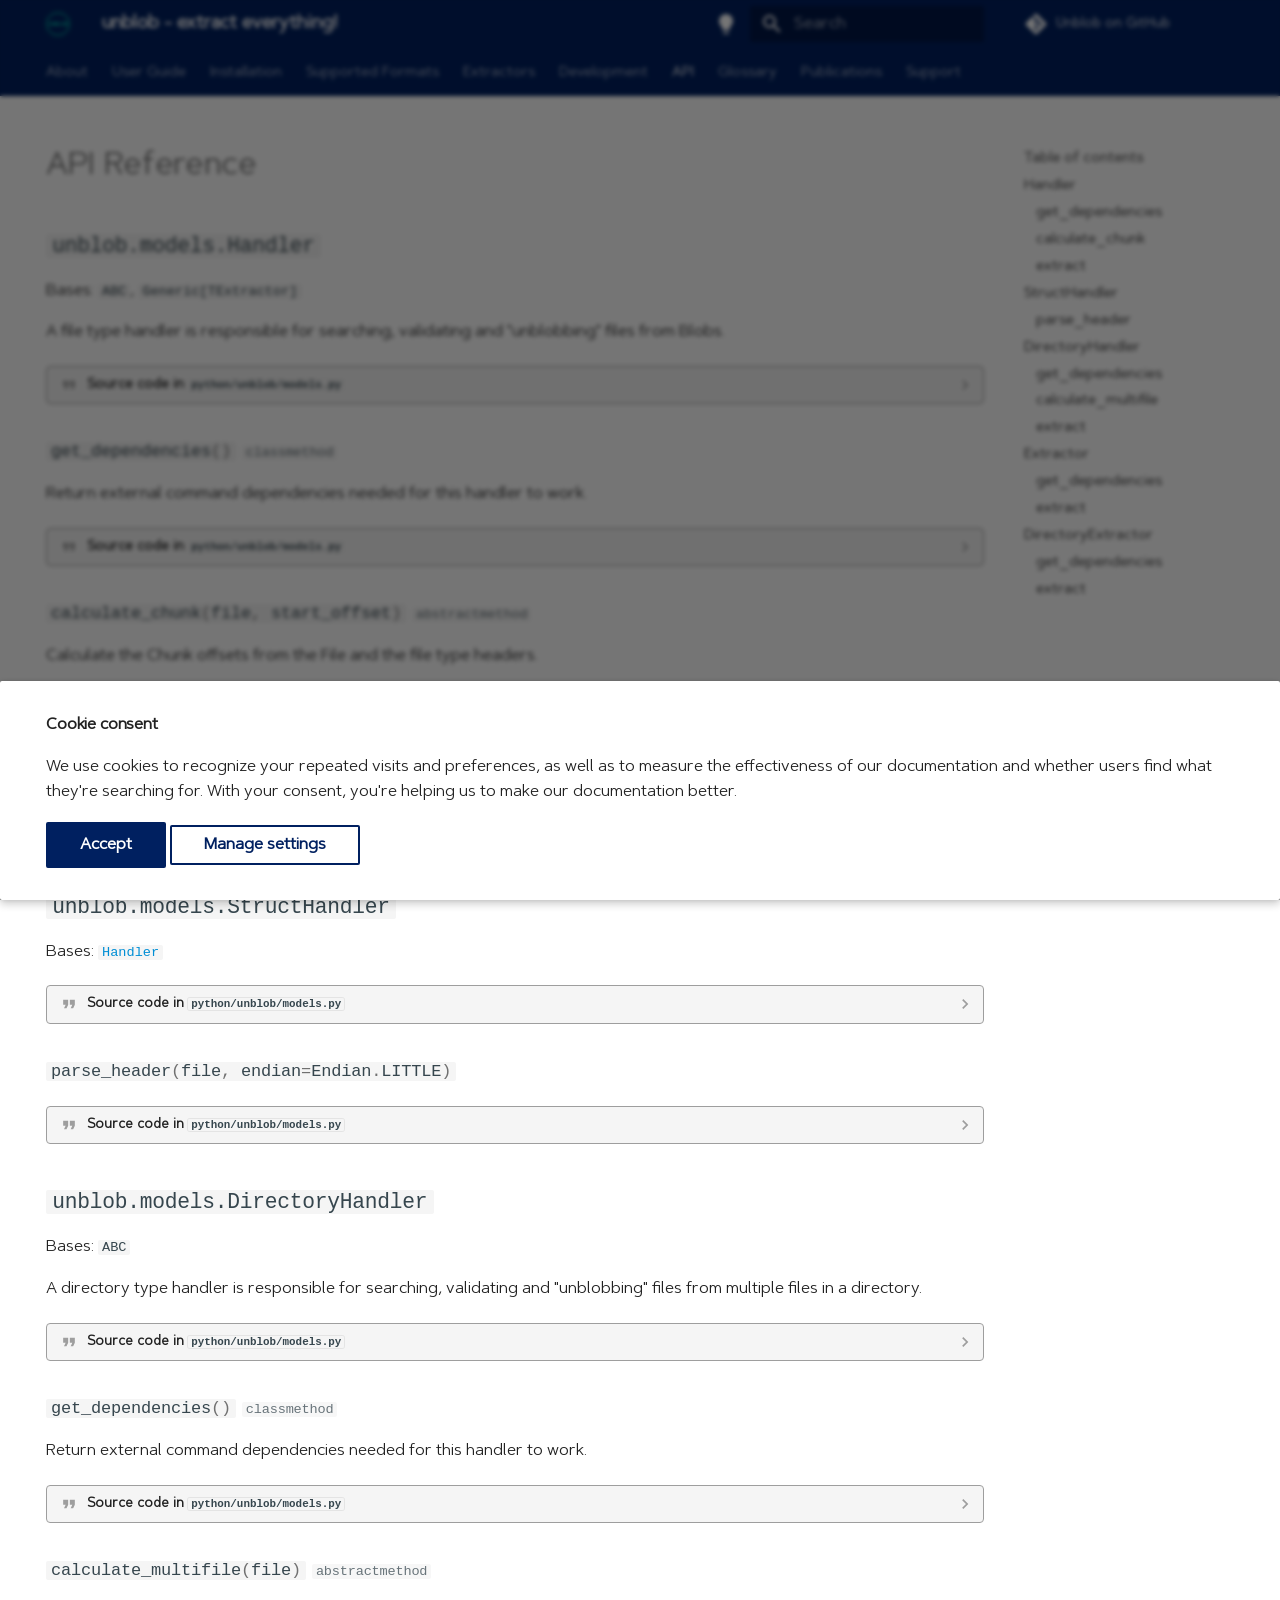
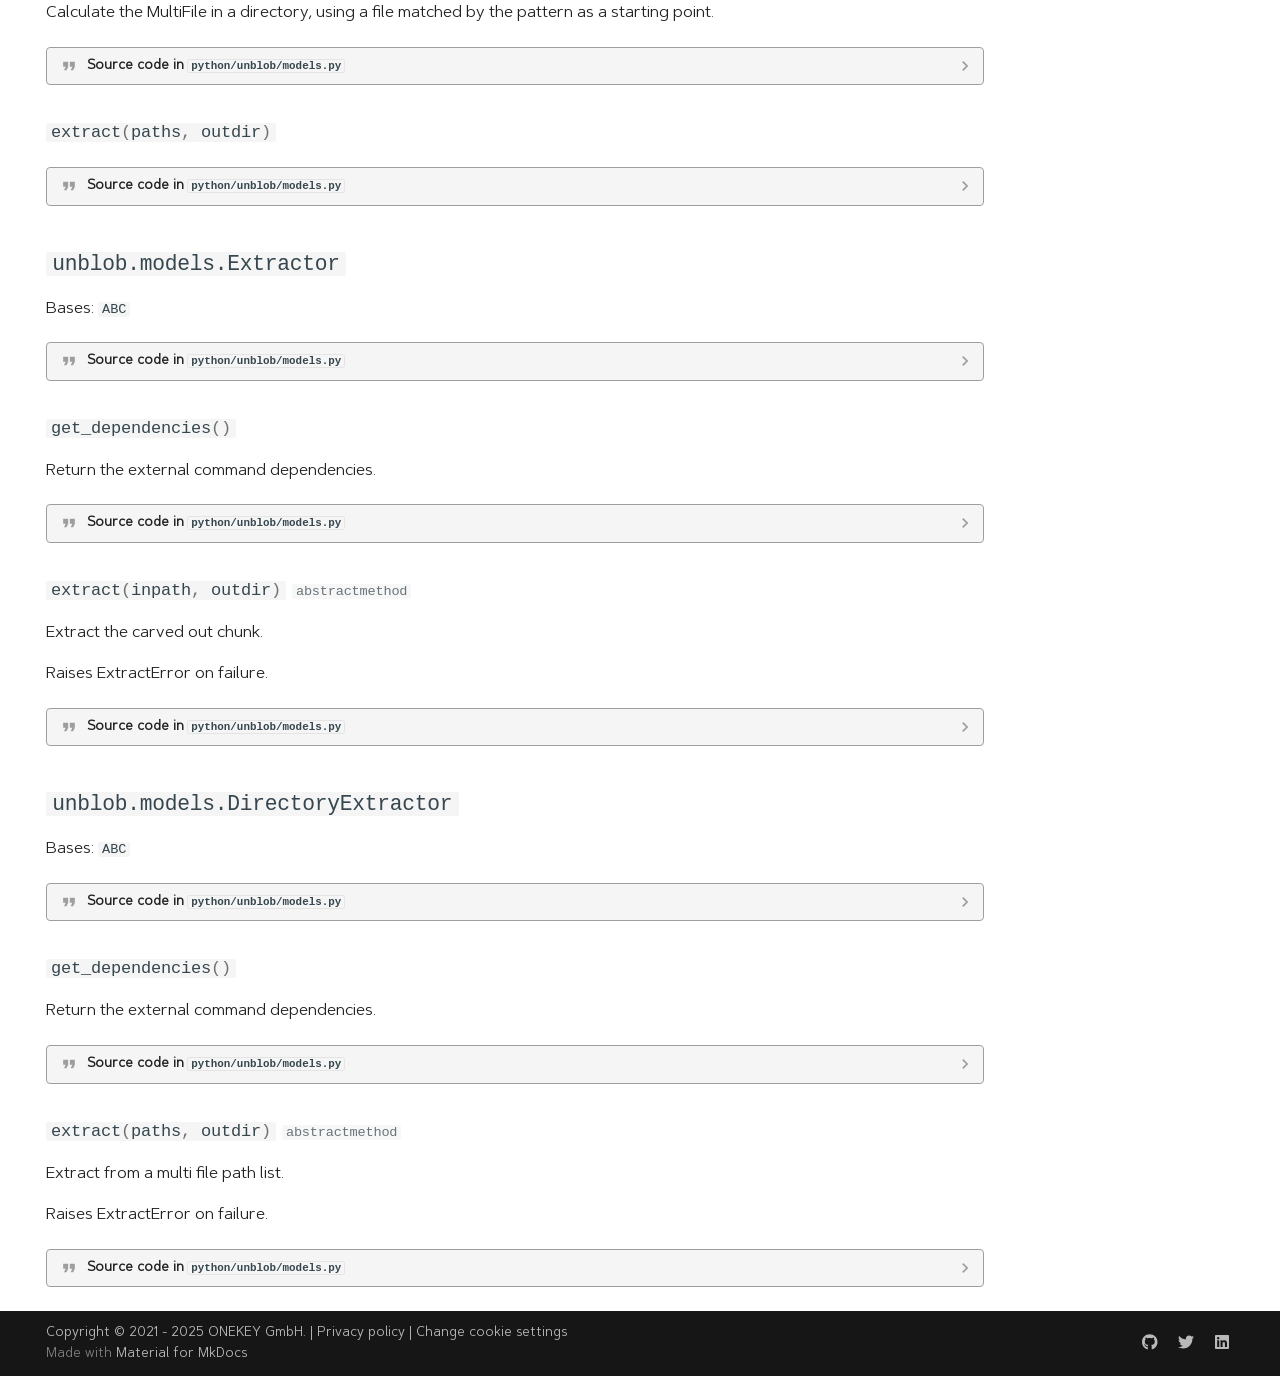
<file: api/index.html>
<!doctype html>
<html lang="en" class="no-js">
  <head>
    
      <meta charset="utf-8">
      <meta name="viewport" content="width=device-width,initial-scale=1">
      
        <meta name="description" content="unblob is an accurate, fast, and easy-to-use extraction suite. unblob parses unknown binary blobs for more than 30 different archive, compression, and file-system formats, extracts their content recursively, and carves out unknown chunks that have not been accounted for. This turns unblob into the perfect companion for extracting, analyzing, and reverse engineering firmware images.">
      
      
        <meta name="author" content="ONEKEY developers">
      
      
        <link rel="canonical" href="https://unblob.org/api/">
      
      
        <link rel="prev" href="../development/">
      
      
        <link rel="next" href="../glossary/">
      
      
      <link rel="icon" href="../favicon.png">
      <meta name="generator" content="mkdocs-1.6.1, mkdocs-material-9.5.50">
    
    
      
        <title>API - unblob - extract everything!</title>
      
    
    
      <link rel="stylesheet" href="../assets/stylesheets/main.a40c8224.min.css">
      
        
        <link rel="stylesheet" href="../assets/stylesheets/palette.06af60db.min.css">
      
      


    
    
      
    
    
      
    
    
      <link rel="stylesheet" href="../assets/_mkdocstrings.css">
    
      <link rel="stylesheet" href="../extra.css">
    
    <script>__md_scope=new URL("..",location),__md_hash=e=>[...e].reduce(((e,_)=>(e<<5)-e+_.charCodeAt(0)),0),__md_get=(e,_=localStorage,t=__md_scope)=>JSON.parse(_.getItem(t.pathname+"."+e)),__md_set=(e,_,t=localStorage,a=__md_scope)=>{try{t.setItem(a.pathname+"."+e,JSON.stringify(_))}catch(e){}}</script>
    
      
  


  
  

<script id="__analytics">function __md_analytics(){function e(){dataLayer.push(arguments)}window.dataLayer=window.dataLayer||[],e("js",new Date),e("config","G-RQC2V8NDHT"),document.addEventListener("DOMContentLoaded",(function(){document.forms.search&&document.forms.search.query.addEventListener("blur",(function(){this.value&&e("event","search",{search_term:this.value})}));document$.subscribe((function(){var t=document.forms.feedback;if(void 0!==t)for(var a of t.querySelectorAll("[type=submit]"))a.addEventListener("click",(function(a){a.preventDefault();var n=document.location.pathname,d=this.getAttribute("data-md-value");e("event","feedback",{page:n,data:d}),t.firstElementChild.disabled=!0;var r=t.querySelector(".md-feedback__note [data-md-value='"+d+"']");r&&(r.hidden=!1)})),t.hidden=!1})),location$.subscribe((function(t){e("config","G-RQC2V8NDHT",{page_path:t.pathname})}))}));var t=document.createElement("script");t.async=!0,t.src="https://www.googletagmanager.com/gtag/js?id=G-RQC2V8NDHT",document.getElementById("__analytics").insertAdjacentElement("afterEnd",t)}</script>
  
    <script>if("undefined"!=typeof __md_analytics){var consent=__md_get("__consent");consent&&consent.analytics&&__md_analytics()}</script>
  

    
    
      
        <meta  property="og:type"  content="website" >
      
        <meta  property="og:title"  content="API - unblob - extract everything!" >
      
        <meta  property="og:description"  content="unblob is an accurate, fast, and easy-to-use extraction suite. unblob parses unknown binary blobs for more than 30 different archive, compression, and file-system formats, extracts their content recursively, and carves out unknown chunks that have not been accounted for. This turns unblob into the perfect companion for extracting, analyzing, and reverse engineering firmware images." >
      
        <meta  property="og:image"  content="https://unblob.org/assets/images/social/api.png" >
      
        <meta  property="og:image:type"  content="image/png" >
      
        <meta  property="og:image:width"  content="1200" >
      
        <meta  property="og:image:height"  content="630" >
      
        <meta  property="og:url"  content="https://unblob.org/api/" >
      
        <meta  name="twitter:card"  content="summary_large_image" >
      
        <meta  name="twitter:title"  content="API - unblob - extract everything!" >
      
        <meta  name="twitter:description"  content="unblob is an accurate, fast, and easy-to-use extraction suite. unblob parses unknown binary blobs for more than 30 different archive, compression, and file-system formats, extracts their content recursively, and carves out unknown chunks that have not been accounted for. This turns unblob into the perfect companion for extracting, analyzing, and reverse engineering firmware images." >
      
        <meta  name="twitter:image"  content="https://unblob.org/assets/images/social/api.png" >
      
    
    
  </head>
  
  
    
    
      
    
    
    
    
    <body dir="ltr" data-md-color-scheme="default" data-md-color-primary="indigo" data-md-color-accent="indigo">
  
    
    <input class="md-toggle" data-md-toggle="drawer" type="checkbox" id="__drawer" autocomplete="off">
    <input class="md-toggle" data-md-toggle="search" type="checkbox" id="__search" autocomplete="off">
    <label class="md-overlay" for="__drawer"></label>
    <div data-md-component="skip">
      
        
        <a href="#api-reference" class="md-skip">
          Skip to content
        </a>
      
    </div>
    <div data-md-component="announce">
      
    </div>
    
    
      

<header class="md-header" data-md-component="header">
  <nav class="md-header__inner md-grid" aria-label="Header">
    <a href=".." title="unblob - extract everything!" class="md-header__button md-logo" aria-label="unblob - extract everything!" data-md-component="logo">
      
  <img src="../logo.svg" alt="logo">

    </a>
    <label class="md-header__button md-icon" for="__drawer">
      
      <svg xmlns="http://www.w3.org/2000/svg" viewBox="0 0 24 24"><path d="M3 6h18v2H3zm0 5h18v2H3zm0 5h18v2H3z"/></svg>
    </label>
    <div class="md-header__title" data-md-component="header-title">
      <div class="md-header__ellipsis">
        <div class="md-header__topic">
          <span class="md-ellipsis">
            unblob - extract everything!
          </span>
        </div>
        <div class="md-header__topic" data-md-component="header-topic">
          <span class="md-ellipsis">
            
              API
            
          </span>
        </div>
      </div>
    </div>
    
      
        <form class="md-header__option" data-md-component="palette">
  
    
    
    
    <input class="md-option" data-md-color-media="(prefers-color-scheme: light)" data-md-color-scheme="default" data-md-color-primary="indigo" data-md-color-accent="indigo"  aria-label="Switch to dark mode"  type="radio" name="__palette" id="__palette_0">
    
      <label class="md-header__button md-icon" title="Switch to dark mode" for="__palette_1" hidden>
        <svg xmlns="http://www.w3.org/2000/svg" viewBox="0 0 24 24"><path d="M12 2a7 7 0 0 0-7 7c0 2.38 1.19 4.47 3 5.74V17a1 1 0 0 0 1 1h6a1 1 0 0 0 1-1v-2.26c1.81-1.27 3-3.36 3-5.74a7 7 0 0 0-7-7M9 21a1 1 0 0 0 1 1h4a1 1 0 0 0 1-1v-1H9z"/></svg>
      </label>
    
  
    
    
    
    <input class="md-option" data-md-color-media="(prefers-color-scheme: dark)" data-md-color-scheme="slate" data-md-color-primary="indigo" data-md-color-accent="indigo"  aria-label="Switch to light mode"  type="radio" name="__palette" id="__palette_1">
    
      <label class="md-header__button md-icon" title="Switch to light mode" for="__palette_0" hidden>
        <svg xmlns="http://www.w3.org/2000/svg" viewBox="0 0 24 24"><path d="M12 2a7 7 0 0 1 7 7c0 2.38-1.19 4.47-3 5.74V17a1 1 0 0 1-1 1H9a1 1 0 0 1-1-1v-2.26C6.19 13.47 5 11.38 5 9a7 7 0 0 1 7-7M9 21v-1h6v1a1 1 0 0 1-1 1h-4a1 1 0 0 1-1-1m3-17a5 5 0 0 0-5 5c0 2.05 1.23 3.81 3 4.58V16h4v-2.42c1.77-.77 3-2.53 3-4.58a5 5 0 0 0-5-5"/></svg>
      </label>
    
  
</form>
      
    
    
      <script>var palette=__md_get("__palette");if(palette&&palette.color){if("(prefers-color-scheme)"===palette.color.media){var media=matchMedia("(prefers-color-scheme: light)"),input=document.querySelector(media.matches?"[data-md-color-media='(prefers-color-scheme: light)']":"[data-md-color-media='(prefers-color-scheme: dark)']");palette.color.media=input.getAttribute("data-md-color-media"),palette.color.scheme=input.getAttribute("data-md-color-scheme"),palette.color.primary=input.getAttribute("data-md-color-primary"),palette.color.accent=input.getAttribute("data-md-color-accent")}for(var[key,value]of Object.entries(palette.color))document.body.setAttribute("data-md-color-"+key,value)}</script>
    
    
    
      <label class="md-header__button md-icon" for="__search">
        
        <svg xmlns="http://www.w3.org/2000/svg" viewBox="0 0 24 24"><path d="M9.5 3A6.5 6.5 0 0 1 16 9.5c0 1.61-.59 3.09-1.56 4.23l.27.27h.79l5 5-1.5 1.5-5-5v-.79l-.27-.27A6.52 6.52 0 0 1 9.5 16 6.5 6.5 0 0 1 3 9.5 6.5 6.5 0 0 1 9.5 3m0 2C7 5 5 7 5 9.5S7 14 9.5 14 14 12 14 9.5 12 5 9.5 5"/></svg>
      </label>
      <div class="md-search" data-md-component="search" role="dialog">
  <label class="md-search__overlay" for="__search"></label>
  <div class="md-search__inner" role="search">
    <form class="md-search__form" name="search">
      <input type="text" class="md-search__input" name="query" aria-label="Search" placeholder="Search" autocapitalize="off" autocorrect="off" autocomplete="off" spellcheck="false" data-md-component="search-query" required>
      <label class="md-search__icon md-icon" for="__search">
        
        <svg xmlns="http://www.w3.org/2000/svg" viewBox="0 0 24 24"><path d="M9.5 3A6.5 6.5 0 0 1 16 9.5c0 1.61-.59 3.09-1.56 4.23l.27.27h.79l5 5-1.5 1.5-5-5v-.79l-.27-.27A6.52 6.52 0 0 1 9.5 16 6.5 6.5 0 0 1 3 9.5 6.5 6.5 0 0 1 9.5 3m0 2C7 5 5 7 5 9.5S7 14 9.5 14 14 12 14 9.5 12 5 9.5 5"/></svg>
        
        <svg xmlns="http://www.w3.org/2000/svg" viewBox="0 0 24 24"><path d="M20 11v2H8l5.5 5.5-1.42 1.42L4.16 12l7.92-7.92L13.5 5.5 8 11z"/></svg>
      </label>
      <nav class="md-search__options" aria-label="Search">
        
        <button type="reset" class="md-search__icon md-icon" title="Clear" aria-label="Clear" tabindex="-1">
          
          <svg xmlns="http://www.w3.org/2000/svg" viewBox="0 0 24 24"><path d="M19 6.41 17.59 5 12 10.59 6.41 5 5 6.41 10.59 12 5 17.59 6.41 19 12 13.41 17.59 19 19 17.59 13.41 12z"/></svg>
        </button>
      </nav>
      
    </form>
    <div class="md-search__output">
      <div class="md-search__scrollwrap" tabindex="0" data-md-scrollfix>
        <div class="md-search-result" data-md-component="search-result">
          <div class="md-search-result__meta">
            Initializing search
          </div>
          <ol class="md-search-result__list" role="presentation"></ol>
        </div>
      </div>
    </div>
  </div>
</div>
    
    
      <div class="md-header__source">
        <a href="https://github.com/onekey-sec/unblob" title="Go to repository" class="md-source" data-md-component="source">
  <div class="md-source__icon md-icon">
    
    <svg xmlns="http://www.w3.org/2000/svg" viewBox="0 0 448 512"><!--! Font Awesome Free 6.7.2 by @fontawesome - https://fontawesome.com License - https://fontawesome.com/license/free (Icons: CC BY 4.0, Fonts: SIL OFL 1.1, Code: MIT License) Copyright 2024 Fonticons, Inc.--><path d="M439.55 236.05 244 40.45a28.87 28.87 0 0 0-40.81 0l-40.66 40.63 51.52 51.52c27.06-9.14 52.68 16.77 43.39 43.68l49.66 49.66c34.23-11.8 61.18 31 35.47 56.69-26.49 26.49-70.21-2.87-56-37.34L240.22 199v121.85c25.3 12.54 22.26 41.85 9.08 55a34.34 34.34 0 0 1-48.55 0c-17.57-17.6-11.07-46.91 11.25-56v-123c-20.8-8.51-24.6-30.74-18.64-45L142.57 101 8.45 235.14a28.86 28.86 0 0 0 0 40.81l195.61 195.6a28.86 28.86 0 0 0 40.8 0l194.69-194.69a28.86 28.86 0 0 0 0-40.81"/></svg>
  </div>
  <div class="md-source__repository">
    Unblob on GitHub
  </div>
</a>
      </div>
    
  </nav>
  
</header>
    
    <div class="md-container" data-md-component="container">
      
      
        
          
            
<nav class="md-tabs" aria-label="Tabs" data-md-component="tabs">
  <div class="md-grid">
    <ul class="md-tabs__list">
      
        
  
  
  
    <li class="md-tabs__item">
      <a href=".." class="md-tabs__link">
        
  
    
  
  About

      </a>
    </li>
  

      
        
  
  
  
    <li class="md-tabs__item">
      <a href="../guide/" class="md-tabs__link">
        
  
    
  
  User Guide

      </a>
    </li>
  

      
        
  
  
  
    <li class="md-tabs__item">
      <a href="../installation/" class="md-tabs__link">
        
  
    
  
  Installation

      </a>
    </li>
  

      
        
  
  
  
    <li class="md-tabs__item">
      <a href="../formats/" class="md-tabs__link">
        
  
    
  
  Supported Formats

      </a>
    </li>
  

      
        
  
  
  
    <li class="md-tabs__item">
      <a href="../extractors/" class="md-tabs__link">
        
  
    
  
  Extractors

      </a>
    </li>
  

      
        
  
  
  
    <li class="md-tabs__item">
      <a href="../development/" class="md-tabs__link">
        
  
    
  
  Development

      </a>
    </li>
  

      
        
  
  
    
  
  
    <li class="md-tabs__item md-tabs__item--active">
      <a href="./" class="md-tabs__link">
        
  
    
  
  API

      </a>
    </li>
  

      
        
  
  
  
    <li class="md-tabs__item">
      <a href="../glossary/" class="md-tabs__link">
        
  
    
  
  Glossary

      </a>
    </li>
  

      
        
  
  
  
    <li class="md-tabs__item">
      <a href="../publications/" class="md-tabs__link">
        
  
    
  
  Publications

      </a>
    </li>
  

      
        
  
  
  
    <li class="md-tabs__item">
      <a href="../support/" class="md-tabs__link">
        
  
    
  
  Support

      </a>
    </li>
  

      
    </ul>
  </div>
</nav>
          
        
      
      <main class="md-main" data-md-component="main">
        <div class="md-main__inner md-grid">
          
            
              
                
              
              <div class="md-sidebar md-sidebar--primary" data-md-component="sidebar" data-md-type="navigation" hidden>
                <div class="md-sidebar__scrollwrap">
                  <div class="md-sidebar__inner">
                    


  


<nav class="md-nav md-nav--primary md-nav--lifted" aria-label="Navigation" data-md-level="0">
  <label class="md-nav__title" for="__drawer">
    <a href=".." title="unblob - extract everything!" class="md-nav__button md-logo" aria-label="unblob - extract everything!" data-md-component="logo">
      
  <img src="../logo.svg" alt="logo">

    </a>
    unblob - extract everything!
  </label>
  
    <div class="md-nav__source">
      <a href="https://github.com/onekey-sec/unblob" title="Go to repository" class="md-source" data-md-component="source">
  <div class="md-source__icon md-icon">
    
    <svg xmlns="http://www.w3.org/2000/svg" viewBox="0 0 448 512"><!--! Font Awesome Free 6.7.2 by @fontawesome - https://fontawesome.com License - https://fontawesome.com/license/free (Icons: CC BY 4.0, Fonts: SIL OFL 1.1, Code: MIT License) Copyright 2024 Fonticons, Inc.--><path d="M439.55 236.05 244 40.45a28.87 28.87 0 0 0-40.81 0l-40.66 40.63 51.52 51.52c27.06-9.14 52.68 16.77 43.39 43.68l49.66 49.66c34.23-11.8 61.18 31 35.47 56.69-26.49 26.49-70.21-2.87-56-37.34L240.22 199v121.85c25.3 12.54 22.26 41.85 9.08 55a34.34 34.34 0 0 1-48.55 0c-17.57-17.6-11.07-46.91 11.25-56v-123c-20.8-8.51-24.6-30.74-18.64-45L142.57 101 8.45 235.14a28.86 28.86 0 0 0 0 40.81l195.61 195.6a28.86 28.86 0 0 0 40.8 0l194.69-194.69a28.86 28.86 0 0 0 0-40.81"/></svg>
  </div>
  <div class="md-source__repository">
    Unblob on GitHub
  </div>
</a>
    </div>
  
  <ul class="md-nav__list" data-md-scrollfix>
    
      
      
  
  
  
  
    <li class="md-nav__item">
      <a href=".." class="md-nav__link">
        
  
  <span class="md-ellipsis">
    About
  </span>
  

      </a>
    </li>
  

    
      
      
  
  
  
  
    <li class="md-nav__item">
      <a href="../guide/" class="md-nav__link">
        
  
  <span class="md-ellipsis">
    User Guide
  </span>
  

      </a>
    </li>
  

    
      
      
  
  
  
  
    <li class="md-nav__item">
      <a href="../installation/" class="md-nav__link">
        
  
  <span class="md-ellipsis">
    Installation
  </span>
  

      </a>
    </li>
  

    
      
      
  
  
  
  
    <li class="md-nav__item">
      <a href="../formats/" class="md-nav__link">
        
  
  <span class="md-ellipsis">
    Supported Formats
  </span>
  

      </a>
    </li>
  

    
      
      
  
  
  
  
    <li class="md-nav__item">
      <a href="../extractors/" class="md-nav__link">
        
  
  <span class="md-ellipsis">
    Extractors
  </span>
  

      </a>
    </li>
  

    
      
      
  
  
  
  
    <li class="md-nav__item">
      <a href="../development/" class="md-nav__link">
        
  
  <span class="md-ellipsis">
    Development
  </span>
  

      </a>
    </li>
  

    
      
      
  
  
    
  
  
  
    <li class="md-nav__item md-nav__item--active">
      
      <input class="md-nav__toggle md-toggle" type="checkbox" id="__toc">
      
      
        
      
      
        <label class="md-nav__link md-nav__link--active" for="__toc">
          
  
  <span class="md-ellipsis">
    API
  </span>
  

          <span class="md-nav__icon md-icon"></span>
        </label>
      
      <a href="./" class="md-nav__link md-nav__link--active">
        
  
  <span class="md-ellipsis">
    API
  </span>
  

      </a>
      
        

<nav class="md-nav md-nav--secondary" aria-label="Table of contents">
  
  
  
    
  
  
    <label class="md-nav__title" for="__toc">
      <span class="md-nav__icon md-icon"></span>
      Table of contents
    </label>
    <ul class="md-nav__list" data-md-component="toc" data-md-scrollfix>
      
        <li class="md-nav__item">
  <a href="#unblob.models.Handler" class="md-nav__link">
    <span class="md-ellipsis">
      Handler
    </span>
  </a>
  
    <nav class="md-nav" aria-label="Handler">
      <ul class="md-nav__list">
        
          <li class="md-nav__item">
  <a href="#unblob.models.Handler.get_dependencies" class="md-nav__link">
    <span class="md-ellipsis">
      get_dependencies
    </span>
  </a>
  
</li>
        
          <li class="md-nav__item">
  <a href="#unblob.models.Handler.calculate_chunk" class="md-nav__link">
    <span class="md-ellipsis">
      calculate_chunk
    </span>
  </a>
  
</li>
        
          <li class="md-nav__item">
  <a href="#unblob.models.Handler.extract" class="md-nav__link">
    <span class="md-ellipsis">
      extract
    </span>
  </a>
  
</li>
        
      </ul>
    </nav>
  
</li>
      
        <li class="md-nav__item">
  <a href="#unblob.models.StructHandler" class="md-nav__link">
    <span class="md-ellipsis">
      StructHandler
    </span>
  </a>
  
    <nav class="md-nav" aria-label="StructHandler">
      <ul class="md-nav__list">
        
          <li class="md-nav__item">
  <a href="#unblob.models.StructHandler.parse_header" class="md-nav__link">
    <span class="md-ellipsis">
      parse_header
    </span>
  </a>
  
</li>
        
      </ul>
    </nav>
  
</li>
      
        <li class="md-nav__item">
  <a href="#unblob.models.DirectoryHandler" class="md-nav__link">
    <span class="md-ellipsis">
      DirectoryHandler
    </span>
  </a>
  
    <nav class="md-nav" aria-label="DirectoryHandler">
      <ul class="md-nav__list">
        
          <li class="md-nav__item">
  <a href="#unblob.models.DirectoryHandler.get_dependencies" class="md-nav__link">
    <span class="md-ellipsis">
      get_dependencies
    </span>
  </a>
  
</li>
        
          <li class="md-nav__item">
  <a href="#unblob.models.DirectoryHandler.calculate_multifile" class="md-nav__link">
    <span class="md-ellipsis">
      calculate_multifile
    </span>
  </a>
  
</li>
        
          <li class="md-nav__item">
  <a href="#unblob.models.DirectoryHandler.extract" class="md-nav__link">
    <span class="md-ellipsis">
      extract
    </span>
  </a>
  
</li>
        
      </ul>
    </nav>
  
</li>
      
        <li class="md-nav__item">
  <a href="#unblob.models.Extractor" class="md-nav__link">
    <span class="md-ellipsis">
      Extractor
    </span>
  </a>
  
    <nav class="md-nav" aria-label="Extractor">
      <ul class="md-nav__list">
        
          <li class="md-nav__item">
  <a href="#unblob.models.Extractor.get_dependencies" class="md-nav__link">
    <span class="md-ellipsis">
      get_dependencies
    </span>
  </a>
  
</li>
        
          <li class="md-nav__item">
  <a href="#unblob.models.Extractor.extract" class="md-nav__link">
    <span class="md-ellipsis">
      extract
    </span>
  </a>
  
</li>
        
      </ul>
    </nav>
  
</li>
      
        <li class="md-nav__item">
  <a href="#unblob.models.DirectoryExtractor" class="md-nav__link">
    <span class="md-ellipsis">
      DirectoryExtractor
    </span>
  </a>
  
    <nav class="md-nav" aria-label="DirectoryExtractor">
      <ul class="md-nav__list">
        
          <li class="md-nav__item">
  <a href="#unblob.models.DirectoryExtractor.get_dependencies" class="md-nav__link">
    <span class="md-ellipsis">
      get_dependencies
    </span>
  </a>
  
</li>
        
          <li class="md-nav__item">
  <a href="#unblob.models.DirectoryExtractor.extract" class="md-nav__link">
    <span class="md-ellipsis">
      extract
    </span>
  </a>
  
</li>
        
      </ul>
    </nav>
  
</li>
      
    </ul>
  
</nav>
      
    </li>
  

    
      
      
  
  
  
  
    <li class="md-nav__item">
      <a href="../glossary/" class="md-nav__link">
        
  
  <span class="md-ellipsis">
    Glossary
  </span>
  

      </a>
    </li>
  

    
      
      
  
  
  
  
    <li class="md-nav__item">
      <a href="../publications/" class="md-nav__link">
        
  
  <span class="md-ellipsis">
    Publications
  </span>
  

      </a>
    </li>
  

    
      
      
  
  
  
  
    <li class="md-nav__item">
      <a href="../support/" class="md-nav__link">
        
  
  <span class="md-ellipsis">
    Support
  </span>
  

      </a>
    </li>
  

    
  </ul>
</nav>
                  </div>
                </div>
              </div>
            
            
              
                
              
              <div class="md-sidebar md-sidebar--secondary" data-md-component="sidebar" data-md-type="toc" >
                <div class="md-sidebar__scrollwrap">
                  <div class="md-sidebar__inner">
                    

<nav class="md-nav md-nav--secondary" aria-label="Table of contents">
  
  
  
    
  
  
    <label class="md-nav__title" for="__toc">
      <span class="md-nav__icon md-icon"></span>
      Table of contents
    </label>
    <ul class="md-nav__list" data-md-component="toc" data-md-scrollfix>
      
        <li class="md-nav__item">
  <a href="#unblob.models.Handler" class="md-nav__link">
    <span class="md-ellipsis">
      Handler
    </span>
  </a>
  
    <nav class="md-nav" aria-label="Handler">
      <ul class="md-nav__list">
        
          <li class="md-nav__item">
  <a href="#unblob.models.Handler.get_dependencies" class="md-nav__link">
    <span class="md-ellipsis">
      get_dependencies
    </span>
  </a>
  
</li>
        
          <li class="md-nav__item">
  <a href="#unblob.models.Handler.calculate_chunk" class="md-nav__link">
    <span class="md-ellipsis">
      calculate_chunk
    </span>
  </a>
  
</li>
        
          <li class="md-nav__item">
  <a href="#unblob.models.Handler.extract" class="md-nav__link">
    <span class="md-ellipsis">
      extract
    </span>
  </a>
  
</li>
        
      </ul>
    </nav>
  
</li>
      
        <li class="md-nav__item">
  <a href="#unblob.models.StructHandler" class="md-nav__link">
    <span class="md-ellipsis">
      StructHandler
    </span>
  </a>
  
    <nav class="md-nav" aria-label="StructHandler">
      <ul class="md-nav__list">
        
          <li class="md-nav__item">
  <a href="#unblob.models.StructHandler.parse_header" class="md-nav__link">
    <span class="md-ellipsis">
      parse_header
    </span>
  </a>
  
</li>
        
      </ul>
    </nav>
  
</li>
      
        <li class="md-nav__item">
  <a href="#unblob.models.DirectoryHandler" class="md-nav__link">
    <span class="md-ellipsis">
      DirectoryHandler
    </span>
  </a>
  
    <nav class="md-nav" aria-label="DirectoryHandler">
      <ul class="md-nav__list">
        
          <li class="md-nav__item">
  <a href="#unblob.models.DirectoryHandler.get_dependencies" class="md-nav__link">
    <span class="md-ellipsis">
      get_dependencies
    </span>
  </a>
  
</li>
        
          <li class="md-nav__item">
  <a href="#unblob.models.DirectoryHandler.calculate_multifile" class="md-nav__link">
    <span class="md-ellipsis">
      calculate_multifile
    </span>
  </a>
  
</li>
        
          <li class="md-nav__item">
  <a href="#unblob.models.DirectoryHandler.extract" class="md-nav__link">
    <span class="md-ellipsis">
      extract
    </span>
  </a>
  
</li>
        
      </ul>
    </nav>
  
</li>
      
        <li class="md-nav__item">
  <a href="#unblob.models.Extractor" class="md-nav__link">
    <span class="md-ellipsis">
      Extractor
    </span>
  </a>
  
    <nav class="md-nav" aria-label="Extractor">
      <ul class="md-nav__list">
        
          <li class="md-nav__item">
  <a href="#unblob.models.Extractor.get_dependencies" class="md-nav__link">
    <span class="md-ellipsis">
      get_dependencies
    </span>
  </a>
  
</li>
        
          <li class="md-nav__item">
  <a href="#unblob.models.Extractor.extract" class="md-nav__link">
    <span class="md-ellipsis">
      extract
    </span>
  </a>
  
</li>
        
      </ul>
    </nav>
  
</li>
      
        <li class="md-nav__item">
  <a href="#unblob.models.DirectoryExtractor" class="md-nav__link">
    <span class="md-ellipsis">
      DirectoryExtractor
    </span>
  </a>
  
    <nav class="md-nav" aria-label="DirectoryExtractor">
      <ul class="md-nav__list">
        
          <li class="md-nav__item">
  <a href="#unblob.models.DirectoryExtractor.get_dependencies" class="md-nav__link">
    <span class="md-ellipsis">
      get_dependencies
    </span>
  </a>
  
</li>
        
          <li class="md-nav__item">
  <a href="#unblob.models.DirectoryExtractor.extract" class="md-nav__link">
    <span class="md-ellipsis">
      extract
    </span>
  </a>
  
</li>
        
      </ul>
    </nav>
  
</li>
      
    </ul>
  
</nav>
                  </div>
                </div>
              </div>
            
          
          
            <div class="md-content" data-md-component="content">
              <article class="md-content__inner md-typeset">
                
                  


<h1 id="api-reference">API Reference<a class="headerlink" href="#api-reference" title="Permanent link">&para;</a></h1>


<div class="doc doc-object doc-class">



<h2 id="unblob.models.Handler" class="doc doc-heading">
            <code>unblob.models.Handler</code>


<a href="#unblob.models.Handler" class="headerlink" title="Permanent link">&para;</a></h2>


    <div class="doc doc-contents first">
            <p class="doc doc-class-bases">
              Bases: <code><span title="abc.ABC">ABC</span></code>, <code><span title="typing.Generic">Generic</span>[<span title="unblob.models.TExtractor">TExtractor</span>]</code></p>


        <p>A file type handler is responsible for searching, validating and "unblobbing" files from Blobs.</p>






              <details class="quote">
                <summary>Source code in <code>python/unblob/models.py</code></summary>
                <div class="highlight"><table class="highlighttable"><tr><td class="linenos"><div class="linenodiv"><pre><span></span><span class="normal"><a href="#__codelineno-0-445">445</a></span>
<span class="normal"><a href="#__codelineno-0-446">446</a></span>
<span class="normal"><a href="#__codelineno-0-447">447</a></span>
<span class="normal"><a href="#__codelineno-0-448">448</a></span>
<span class="normal"><a href="#__codelineno-0-449">449</a></span>
<span class="normal"><a href="#__codelineno-0-450">450</a></span>
<span class="normal"><a href="#__codelineno-0-451">451</a></span>
<span class="normal"><a href="#__codelineno-0-452">452</a></span>
<span class="normal"><a href="#__codelineno-0-453">453</a></span>
<span class="normal"><a href="#__codelineno-0-454">454</a></span>
<span class="normal"><a href="#__codelineno-0-455">455</a></span>
<span class="normal"><a href="#__codelineno-0-456">456</a></span>
<span class="normal"><a href="#__codelineno-0-457">457</a></span>
<span class="normal"><a href="#__codelineno-0-458">458</a></span>
<span class="normal"><a href="#__codelineno-0-459">459</a></span>
<span class="normal"><a href="#__codelineno-0-460">460</a></span>
<span class="normal"><a href="#__codelineno-0-461">461</a></span>
<span class="normal"><a href="#__codelineno-0-462">462</a></span>
<span class="normal"><a href="#__codelineno-0-463">463</a></span>
<span class="normal"><a href="#__codelineno-0-464">464</a></span>
<span class="normal"><a href="#__codelineno-0-465">465</a></span>
<span class="normal"><a href="#__codelineno-0-466">466</a></span>
<span class="normal"><a href="#__codelineno-0-467">467</a></span>
<span class="normal"><a href="#__codelineno-0-468">468</a></span>
<span class="normal"><a href="#__codelineno-0-469">469</a></span>
<span class="normal"><a href="#__codelineno-0-470">470</a></span>
<span class="normal"><a href="#__codelineno-0-471">471</a></span>
<span class="normal"><a href="#__codelineno-0-472">472</a></span>
<span class="normal"><a href="#__codelineno-0-473">473</a></span>
<span class="normal"><a href="#__codelineno-0-474">474</a></span>
<span class="normal"><a href="#__codelineno-0-475">475</a></span></pre></div></td><td class="code"><div><pre><span></span><code><a id="__codelineno-0-445" name="__codelineno-0-445"></a><span class="k">class</span><span class="w"> </span><span class="nc">Handler</span><span class="p">(</span><span class="n">abc</span><span class="o">.</span><span class="n">ABC</span><span class="p">,</span> <span class="n">Generic</span><span class="p">[</span><span class="n">TExtractor</span><span class="p">]):</span>
<a id="__codelineno-0-446" name="__codelineno-0-446"></a><span class="w">    </span><span class="sd">&quot;&quot;&quot;A file type handler is responsible for searching, validating and &quot;unblobbing&quot; files from Blobs.&quot;&quot;&quot;</span>
<a id="__codelineno-0-447" name="__codelineno-0-447"></a>
<a id="__codelineno-0-448" name="__codelineno-0-448"></a>    <span class="n">NAME</span><span class="p">:</span> <span class="nb">str</span>
<a id="__codelineno-0-449" name="__codelineno-0-449"></a>    <span class="n">PATTERNS</span><span class="p">:</span> <span class="nb">list</span><span class="p">[</span><span class="n">Pattern</span><span class="p">]</span>
<a id="__codelineno-0-450" name="__codelineno-0-450"></a>    <span class="c1"># We need this, because not every match reflects the actual start</span>
<a id="__codelineno-0-451" name="__codelineno-0-451"></a>    <span class="c1"># (e.g. tar magic is in the middle of the header)</span>
<a id="__codelineno-0-452" name="__codelineno-0-452"></a>    <span class="n">PATTERN_MATCH_OFFSET</span><span class="p">:</span> <span class="nb">int</span> <span class="o">=</span> <span class="mi">0</span>
<a id="__codelineno-0-453" name="__codelineno-0-453"></a>
<a id="__codelineno-0-454" name="__codelineno-0-454"></a>    <span class="n">EXTRACTOR</span><span class="p">:</span> <span class="n">TExtractor</span>
<a id="__codelineno-0-455" name="__codelineno-0-455"></a>
<a id="__codelineno-0-456" name="__codelineno-0-456"></a>    <span class="nd">@classmethod</span>
<a id="__codelineno-0-457" name="__codelineno-0-457"></a>    <span class="k">def</span><span class="w"> </span><span class="nf">get_dependencies</span><span class="p">(</span><span class="bp">cls</span><span class="p">):</span>
<a id="__codelineno-0-458" name="__codelineno-0-458"></a><span class="w">        </span><span class="sd">&quot;&quot;&quot;Return external command dependencies needed for this handler to work.&quot;&quot;&quot;</span>
<a id="__codelineno-0-459" name="__codelineno-0-459"></a>        <span class="k">if</span> <span class="bp">cls</span><span class="o">.</span><span class="n">EXTRACTOR</span> <span class="ow">is</span> <span class="ow">not</span> <span class="kc">None</span><span class="p">:</span>
<a id="__codelineno-0-460" name="__codelineno-0-460"></a>            <span class="k">return</span> <span class="bp">cls</span><span class="o">.</span><span class="n">EXTRACTOR</span><span class="o">.</span><span class="n">get_dependencies</span><span class="p">()</span>
<a id="__codelineno-0-461" name="__codelineno-0-461"></a>        <span class="k">return</span> <span class="p">[]</span>
<a id="__codelineno-0-462" name="__codelineno-0-462"></a>
<a id="__codelineno-0-463" name="__codelineno-0-463"></a>    <span class="nd">@abc</span><span class="o">.</span><span class="n">abstractmethod</span>
<a id="__codelineno-0-464" name="__codelineno-0-464"></a>    <span class="k">def</span><span class="w"> </span><span class="nf">calculate_chunk</span><span class="p">(</span><span class="bp">self</span><span class="p">,</span> <span class="n">file</span><span class="p">:</span> <span class="n">File</span><span class="p">,</span> <span class="n">start_offset</span><span class="p">:</span> <span class="nb">int</span><span class="p">)</span> <span class="o">-&gt;</span> <span class="n">Optional</span><span class="p">[</span><span class="n">ValidChunk</span><span class="p">]:</span>
<a id="__codelineno-0-465" name="__codelineno-0-465"></a><span class="w">        </span><span class="sd">&quot;&quot;&quot;Calculate the Chunk offsets from the File and the file type headers.&quot;&quot;&quot;</span>
<a id="__codelineno-0-466" name="__codelineno-0-466"></a>
<a id="__codelineno-0-467" name="__codelineno-0-467"></a>    <span class="k">def</span><span class="w"> </span><span class="nf">extract</span><span class="p">(</span><span class="bp">self</span><span class="p">,</span> <span class="n">inpath</span><span class="p">:</span> <span class="n">Path</span><span class="p">,</span> <span class="n">outdir</span><span class="p">:</span> <span class="n">Path</span><span class="p">)</span> <span class="o">-&gt;</span> <span class="n">Optional</span><span class="p">[</span><span class="n">ExtractResult</span><span class="p">]:</span>
<a id="__codelineno-0-468" name="__codelineno-0-468"></a>        <span class="k">if</span> <span class="bp">self</span><span class="o">.</span><span class="n">EXTRACTOR</span> <span class="ow">is</span> <span class="kc">None</span><span class="p">:</span>
<a id="__codelineno-0-469" name="__codelineno-0-469"></a>            <span class="n">logger</span><span class="o">.</span><span class="n">debug</span><span class="p">(</span><span class="s2">&quot;Skipping file: no extractor.&quot;</span><span class="p">,</span> <span class="n">path</span><span class="o">=</span><span class="n">inpath</span><span class="p">)</span>
<a id="__codelineno-0-470" name="__codelineno-0-470"></a>            <span class="k">raise</span> <span class="n">ExtractError</span>
<a id="__codelineno-0-471" name="__codelineno-0-471"></a>
<a id="__codelineno-0-472" name="__codelineno-0-472"></a>        <span class="c1"># We only extract every blob once, it&#39;s a mistake to extract the same blob again</span>
<a id="__codelineno-0-473" name="__codelineno-0-473"></a>        <span class="n">outdir</span><span class="o">.</span><span class="n">mkdir</span><span class="p">(</span><span class="n">parents</span><span class="o">=</span><span class="kc">True</span><span class="p">,</span> <span class="n">exist_ok</span><span class="o">=</span><span class="kc">False</span><span class="p">)</span>
<a id="__codelineno-0-474" name="__codelineno-0-474"></a>
<a id="__codelineno-0-475" name="__codelineno-0-475"></a>        <span class="k">return</span> <span class="bp">self</span><span class="o">.</span><span class="n">EXTRACTOR</span><span class="o">.</span><span class="n">extract</span><span class="p">(</span><span class="n">inpath</span><span class="p">,</span> <span class="n">outdir</span><span class="p">)</span>
</code></pre></div></td></tr></table></div>
              </details>



  <div class="doc doc-children">









<div class="doc doc-object doc-function">


<h3 id="unblob.models.Handler.get_dependencies" class="doc doc-heading">
            <code class="highlight language-python"><span class="n">get_dependencies</span><span class="p">()</span></code>

  <span class="doc doc-labels">
      <small class="doc doc-label doc-label-classmethod"><code>classmethod</code></small>
  </span>

<a href="#unblob.models.Handler.get_dependencies" class="headerlink" title="Permanent link">&para;</a></h3>


    <div class="doc doc-contents ">

        <p>Return external command dependencies needed for this handler to work.</p>

            <details class="quote">
              <summary>Source code in <code>python/unblob/models.py</code></summary>
              <div class="highlight"><table class="highlighttable"><tr><td class="linenos"><div class="linenodiv"><pre><span></span><span class="normal"><a href="#__codelineno-0-456">456</a></span>
<span class="normal"><a href="#__codelineno-0-457">457</a></span>
<span class="normal"><a href="#__codelineno-0-458">458</a></span>
<span class="normal"><a href="#__codelineno-0-459">459</a></span>
<span class="normal"><a href="#__codelineno-0-460">460</a></span>
<span class="normal"><a href="#__codelineno-0-461">461</a></span></pre></div></td><td class="code"><div><pre><span></span><code><a id="__codelineno-0-456" name="__codelineno-0-456"></a><span class="nd">@classmethod</span>
<a id="__codelineno-0-457" name="__codelineno-0-457"></a><span class="k">def</span><span class="w"> </span><span class="nf">get_dependencies</span><span class="p">(</span><span class="bp">cls</span><span class="p">):</span>
<a id="__codelineno-0-458" name="__codelineno-0-458"></a><span class="w">    </span><span class="sd">&quot;&quot;&quot;Return external command dependencies needed for this handler to work.&quot;&quot;&quot;</span>
<a id="__codelineno-0-459" name="__codelineno-0-459"></a>    <span class="k">if</span> <span class="bp">cls</span><span class="o">.</span><span class="n">EXTRACTOR</span> <span class="ow">is</span> <span class="ow">not</span> <span class="kc">None</span><span class="p">:</span>
<a id="__codelineno-0-460" name="__codelineno-0-460"></a>        <span class="k">return</span> <span class="bp">cls</span><span class="o">.</span><span class="n">EXTRACTOR</span><span class="o">.</span><span class="n">get_dependencies</span><span class="p">()</span>
<a id="__codelineno-0-461" name="__codelineno-0-461"></a>    <span class="k">return</span> <span class="p">[]</span>
</code></pre></div></td></tr></table></div>
            </details>
    </div>

</div>

<div class="doc doc-object doc-function">


<h3 id="unblob.models.Handler.calculate_chunk" class="doc doc-heading">
            <code class="highlight language-python"><span class="n">calculate_chunk</span><span class="p">(</span><span class="n">file</span><span class="p">,</span> <span class="n">start_offset</span><span class="p">)</span></code>

  <span class="doc doc-labels">
      <small class="doc doc-label doc-label-abstractmethod"><code>abstractmethod</code></small>
  </span>

<a href="#unblob.models.Handler.calculate_chunk" class="headerlink" title="Permanent link">&para;</a></h3>


    <div class="doc doc-contents ">

        <p>Calculate the Chunk offsets from the File and the file type headers.</p>

            <details class="quote">
              <summary>Source code in <code>python/unblob/models.py</code></summary>
              <div class="highlight"><table class="highlighttable"><tr><td class="linenos"><div class="linenodiv"><pre><span></span><span class="normal"><a href="#__codelineno-0-463">463</a></span>
<span class="normal"><a href="#__codelineno-0-464">464</a></span>
<span class="normal"><a href="#__codelineno-0-465">465</a></span></pre></div></td><td class="code"><div><pre><span></span><code><a id="__codelineno-0-463" name="__codelineno-0-463"></a><span class="nd">@abc</span><span class="o">.</span><span class="n">abstractmethod</span>
<a id="__codelineno-0-464" name="__codelineno-0-464"></a><span class="k">def</span><span class="w"> </span><span class="nf">calculate_chunk</span><span class="p">(</span><span class="bp">self</span><span class="p">,</span> <span class="n">file</span><span class="p">:</span> <span class="n">File</span><span class="p">,</span> <span class="n">start_offset</span><span class="p">:</span> <span class="nb">int</span><span class="p">)</span> <span class="o">-&gt;</span> <span class="n">Optional</span><span class="p">[</span><span class="n">ValidChunk</span><span class="p">]:</span>
<a id="__codelineno-0-465" name="__codelineno-0-465"></a><span class="w">    </span><span class="sd">&quot;&quot;&quot;Calculate the Chunk offsets from the File and the file type headers.&quot;&quot;&quot;</span>
</code></pre></div></td></tr></table></div>
            </details>
    </div>

</div>

<div class="doc doc-object doc-function">


<h3 id="unblob.models.Handler.extract" class="doc doc-heading">
            <code class="highlight language-python"><span class="n">extract</span><span class="p">(</span><span class="n">inpath</span><span class="p">,</span> <span class="n">outdir</span><span class="p">)</span></code>

<a href="#unblob.models.Handler.extract" class="headerlink" title="Permanent link">&para;</a></h3>


    <div class="doc doc-contents ">

            <details class="quote">
              <summary>Source code in <code>python/unblob/models.py</code></summary>
              <div class="highlight"><table class="highlighttable"><tr><td class="linenos"><div class="linenodiv"><pre><span></span><span class="normal"><a href="#__codelineno-0-467">467</a></span>
<span class="normal"><a href="#__codelineno-0-468">468</a></span>
<span class="normal"><a href="#__codelineno-0-469">469</a></span>
<span class="normal"><a href="#__codelineno-0-470">470</a></span>
<span class="normal"><a href="#__codelineno-0-471">471</a></span>
<span class="normal"><a href="#__codelineno-0-472">472</a></span>
<span class="normal"><a href="#__codelineno-0-473">473</a></span>
<span class="normal"><a href="#__codelineno-0-474">474</a></span>
<span class="normal"><a href="#__codelineno-0-475">475</a></span></pre></div></td><td class="code"><div><pre><span></span><code><a id="__codelineno-0-467" name="__codelineno-0-467"></a><span class="k">def</span><span class="w"> </span><span class="nf">extract</span><span class="p">(</span><span class="bp">self</span><span class="p">,</span> <span class="n">inpath</span><span class="p">:</span> <span class="n">Path</span><span class="p">,</span> <span class="n">outdir</span><span class="p">:</span> <span class="n">Path</span><span class="p">)</span> <span class="o">-&gt;</span> <span class="n">Optional</span><span class="p">[</span><span class="n">ExtractResult</span><span class="p">]:</span>
<a id="__codelineno-0-468" name="__codelineno-0-468"></a>    <span class="k">if</span> <span class="bp">self</span><span class="o">.</span><span class="n">EXTRACTOR</span> <span class="ow">is</span> <span class="kc">None</span><span class="p">:</span>
<a id="__codelineno-0-469" name="__codelineno-0-469"></a>        <span class="n">logger</span><span class="o">.</span><span class="n">debug</span><span class="p">(</span><span class="s2">&quot;Skipping file: no extractor.&quot;</span><span class="p">,</span> <span class="n">path</span><span class="o">=</span><span class="n">inpath</span><span class="p">)</span>
<a id="__codelineno-0-470" name="__codelineno-0-470"></a>        <span class="k">raise</span> <span class="n">ExtractError</span>
<a id="__codelineno-0-471" name="__codelineno-0-471"></a>
<a id="__codelineno-0-472" name="__codelineno-0-472"></a>    <span class="c1"># We only extract every blob once, it&#39;s a mistake to extract the same blob again</span>
<a id="__codelineno-0-473" name="__codelineno-0-473"></a>    <span class="n">outdir</span><span class="o">.</span><span class="n">mkdir</span><span class="p">(</span><span class="n">parents</span><span class="o">=</span><span class="kc">True</span><span class="p">,</span> <span class="n">exist_ok</span><span class="o">=</span><span class="kc">False</span><span class="p">)</span>
<a id="__codelineno-0-474" name="__codelineno-0-474"></a>
<a id="__codelineno-0-475" name="__codelineno-0-475"></a>    <span class="k">return</span> <span class="bp">self</span><span class="o">.</span><span class="n">EXTRACTOR</span><span class="o">.</span><span class="n">extract</span><span class="p">(</span><span class="n">inpath</span><span class="p">,</span> <span class="n">outdir</span><span class="p">)</span>
</code></pre></div></td></tr></table></div>
            </details>
    </div>

</div>



  </div>

    </div>

</div>

<div class="doc doc-object doc-class">



<h2 id="unblob.models.StructHandler" class="doc doc-heading">
            <code>unblob.models.StructHandler</code>


<a href="#unblob.models.StructHandler" class="headerlink" title="Permanent link">&para;</a></h2>


    <div class="doc doc-contents first">
            <p class="doc doc-class-bases">
              Bases: <code><a class="autorefs autorefs-internal" title="unblob.models.Handler" href="#unblob.models.Handler">Handler</a></code></p>







              <details class="quote">
                <summary>Source code in <code>python/unblob/models.py</code></summary>
                <div class="highlight"><table class="highlighttable"><tr><td class="linenos"><div class="linenodiv"><pre><span></span><span class="normal"><a href="#__codelineno-0-478">478</a></span>
<span class="normal"><a href="#__codelineno-0-479">479</a></span>
<span class="normal"><a href="#__codelineno-0-480">480</a></span>
<span class="normal"><a href="#__codelineno-0-481">481</a></span>
<span class="normal"><a href="#__codelineno-0-482">482</a></span>
<span class="normal"><a href="#__codelineno-0-483">483</a></span>
<span class="normal"><a href="#__codelineno-0-484">484</a></span>
<span class="normal"><a href="#__codelineno-0-485">485</a></span>
<span class="normal"><a href="#__codelineno-0-486">486</a></span>
<span class="normal"><a href="#__codelineno-0-487">487</a></span>
<span class="normal"><a href="#__codelineno-0-488">488</a></span>
<span class="normal"><a href="#__codelineno-0-489">489</a></span>
<span class="normal"><a href="#__codelineno-0-490">490</a></span>
<span class="normal"><a href="#__codelineno-0-491">491</a></span>
<span class="normal"><a href="#__codelineno-0-492">492</a></span>
<span class="normal"><a href="#__codelineno-0-493">493</a></span>
<span class="normal"><a href="#__codelineno-0-494">494</a></span>
<span class="normal"><a href="#__codelineno-0-495">495</a></span>
<span class="normal"><a href="#__codelineno-0-496">496</a></span>
<span class="normal"><a href="#__codelineno-0-497">497</a></span></pre></div></td><td class="code"><div><pre><span></span><code><a id="__codelineno-0-478" name="__codelineno-0-478"></a><span class="k">class</span><span class="w"> </span><span class="nc">StructHandler</span><span class="p">(</span><span class="n">Handler</span><span class="p">):</span>
<a id="__codelineno-0-479" name="__codelineno-0-479"></a>    <span class="n">C_DEFINITIONS</span><span class="p">:</span> <span class="nb">str</span>
<a id="__codelineno-0-480" name="__codelineno-0-480"></a>    <span class="c1"># A struct from the C_DEFINITIONS used to parse the file&#39;s header</span>
<a id="__codelineno-0-481" name="__codelineno-0-481"></a>    <span class="n">HEADER_STRUCT</span><span class="p">:</span> <span class="nb">str</span>
<a id="__codelineno-0-482" name="__codelineno-0-482"></a>
<a id="__codelineno-0-483" name="__codelineno-0-483"></a>    <span class="k">def</span><span class="w"> </span><span class="fm">__init__</span><span class="p">(</span><span class="bp">self</span><span class="p">):</span>
<a id="__codelineno-0-484" name="__codelineno-0-484"></a>        <span class="bp">self</span><span class="o">.</span><span class="n">_struct_parser</span> <span class="o">=</span> <span class="n">StructParser</span><span class="p">(</span><span class="bp">self</span><span class="o">.</span><span class="n">C_DEFINITIONS</span><span class="p">)</span>
<a id="__codelineno-0-485" name="__codelineno-0-485"></a>
<a id="__codelineno-0-486" name="__codelineno-0-486"></a>    <span class="nd">@property</span>
<a id="__codelineno-0-487" name="__codelineno-0-487"></a>    <span class="k">def</span><span class="w"> </span><span class="nf">cparser_le</span><span class="p">(</span><span class="bp">self</span><span class="p">):</span>
<a id="__codelineno-0-488" name="__codelineno-0-488"></a>        <span class="k">return</span> <span class="bp">self</span><span class="o">.</span><span class="n">_struct_parser</span><span class="o">.</span><span class="n">cparser_le</span>
<a id="__codelineno-0-489" name="__codelineno-0-489"></a>
<a id="__codelineno-0-490" name="__codelineno-0-490"></a>    <span class="nd">@property</span>
<a id="__codelineno-0-491" name="__codelineno-0-491"></a>    <span class="k">def</span><span class="w"> </span><span class="nf">cparser_be</span><span class="p">(</span><span class="bp">self</span><span class="p">):</span>
<a id="__codelineno-0-492" name="__codelineno-0-492"></a>        <span class="k">return</span> <span class="bp">self</span><span class="o">.</span><span class="n">_struct_parser</span><span class="o">.</span><span class="n">cparser_be</span>
<a id="__codelineno-0-493" name="__codelineno-0-493"></a>
<a id="__codelineno-0-494" name="__codelineno-0-494"></a>    <span class="k">def</span><span class="w"> </span><span class="nf">parse_header</span><span class="p">(</span><span class="bp">self</span><span class="p">,</span> <span class="n">file</span><span class="p">:</span> <span class="n">File</span><span class="p">,</span> <span class="n">endian</span><span class="o">=</span><span class="n">Endian</span><span class="o">.</span><span class="n">LITTLE</span><span class="p">):</span>
<a id="__codelineno-0-495" name="__codelineno-0-495"></a>        <span class="n">header</span> <span class="o">=</span> <span class="bp">self</span><span class="o">.</span><span class="n">_struct_parser</span><span class="o">.</span><span class="n">parse</span><span class="p">(</span><span class="bp">self</span><span class="o">.</span><span class="n">HEADER_STRUCT</span><span class="p">,</span> <span class="n">file</span><span class="p">,</span> <span class="n">endian</span><span class="p">)</span>
<a id="__codelineno-0-496" name="__codelineno-0-496"></a>        <span class="n">logger</span><span class="o">.</span><span class="n">debug</span><span class="p">(</span><span class="s2">&quot;Header parsed&quot;</span><span class="p">,</span> <span class="n">header</span><span class="o">=</span><span class="n">header</span><span class="p">,</span> <span class="n">_verbosity</span><span class="o">=</span><span class="mi">3</span><span class="p">)</span>
<a id="__codelineno-0-497" name="__codelineno-0-497"></a>        <span class="k">return</span> <span class="n">header</span>
</code></pre></div></td></tr></table></div>
              </details>



  <div class="doc doc-children">









<div class="doc doc-object doc-function">


<h3 id="unblob.models.StructHandler.parse_header" class="doc doc-heading">
            <code class="highlight language-python"><span class="n">parse_header</span><span class="p">(</span><span class="n">file</span><span class="p">,</span> <span class="n">endian</span><span class="o">=</span><span class="n">Endian</span><span class="o">.</span><span class="n">LITTLE</span><span class="p">)</span></code>

<a href="#unblob.models.StructHandler.parse_header" class="headerlink" title="Permanent link">&para;</a></h3>


    <div class="doc doc-contents ">

            <details class="quote">
              <summary>Source code in <code>python/unblob/models.py</code></summary>
              <div class="highlight"><table class="highlighttable"><tr><td class="linenos"><div class="linenodiv"><pre><span></span><span class="normal"><a href="#__codelineno-0-494">494</a></span>
<span class="normal"><a href="#__codelineno-0-495">495</a></span>
<span class="normal"><a href="#__codelineno-0-496">496</a></span>
<span class="normal"><a href="#__codelineno-0-497">497</a></span></pre></div></td><td class="code"><div><pre><span></span><code><a id="__codelineno-0-494" name="__codelineno-0-494"></a><span class="k">def</span><span class="w"> </span><span class="nf">parse_header</span><span class="p">(</span><span class="bp">self</span><span class="p">,</span> <span class="n">file</span><span class="p">:</span> <span class="n">File</span><span class="p">,</span> <span class="n">endian</span><span class="o">=</span><span class="n">Endian</span><span class="o">.</span><span class="n">LITTLE</span><span class="p">):</span>
<a id="__codelineno-0-495" name="__codelineno-0-495"></a>    <span class="n">header</span> <span class="o">=</span> <span class="bp">self</span><span class="o">.</span><span class="n">_struct_parser</span><span class="o">.</span><span class="n">parse</span><span class="p">(</span><span class="bp">self</span><span class="o">.</span><span class="n">HEADER_STRUCT</span><span class="p">,</span> <span class="n">file</span><span class="p">,</span> <span class="n">endian</span><span class="p">)</span>
<a id="__codelineno-0-496" name="__codelineno-0-496"></a>    <span class="n">logger</span><span class="o">.</span><span class="n">debug</span><span class="p">(</span><span class="s2">&quot;Header parsed&quot;</span><span class="p">,</span> <span class="n">header</span><span class="o">=</span><span class="n">header</span><span class="p">,</span> <span class="n">_verbosity</span><span class="o">=</span><span class="mi">3</span><span class="p">)</span>
<a id="__codelineno-0-497" name="__codelineno-0-497"></a>    <span class="k">return</span> <span class="n">header</span>
</code></pre></div></td></tr></table></div>
            </details>
    </div>

</div>



  </div>

    </div>

</div>

<div class="doc doc-object doc-class">



<h2 id="unblob.models.DirectoryHandler" class="doc doc-heading">
            <code>unblob.models.DirectoryHandler</code>


<a href="#unblob.models.DirectoryHandler" class="headerlink" title="Permanent link">&para;</a></h2>


    <div class="doc doc-contents first">
            <p class="doc doc-class-bases">
              Bases: <code><span title="abc.ABC">ABC</span></code></p>


        <p>A directory type handler is responsible for searching, validating and "unblobbing" files from multiple files in a directory.</p>






              <details class="quote">
                <summary>Source code in <code>python/unblob/models.py</code></summary>
                <div class="highlight"><table class="highlighttable"><tr><td class="linenos"><div class="linenodiv"><pre><span></span><span class="normal"><a href="#__codelineno-0-411">411</a></span>
<span class="normal"><a href="#__codelineno-0-412">412</a></span>
<span class="normal"><a href="#__codelineno-0-413">413</a></span>
<span class="normal"><a href="#__codelineno-0-414">414</a></span>
<span class="normal"><a href="#__codelineno-0-415">415</a></span>
<span class="normal"><a href="#__codelineno-0-416">416</a></span>
<span class="normal"><a href="#__codelineno-0-417">417</a></span>
<span class="normal"><a href="#__codelineno-0-418">418</a></span>
<span class="normal"><a href="#__codelineno-0-419">419</a></span>
<span class="normal"><a href="#__codelineno-0-420">420</a></span>
<span class="normal"><a href="#__codelineno-0-421">421</a></span>
<span class="normal"><a href="#__codelineno-0-422">422</a></span>
<span class="normal"><a href="#__codelineno-0-423">423</a></span>
<span class="normal"><a href="#__codelineno-0-424">424</a></span>
<span class="normal"><a href="#__codelineno-0-425">425</a></span>
<span class="normal"><a href="#__codelineno-0-426">426</a></span>
<span class="normal"><a href="#__codelineno-0-427">427</a></span>
<span class="normal"><a href="#__codelineno-0-428">428</a></span>
<span class="normal"><a href="#__codelineno-0-429">429</a></span>
<span class="normal"><a href="#__codelineno-0-430">430</a></span>
<span class="normal"><a href="#__codelineno-0-431">431</a></span>
<span class="normal"><a href="#__codelineno-0-432">432</a></span>
<span class="normal"><a href="#__codelineno-0-433">433</a></span>
<span class="normal"><a href="#__codelineno-0-434">434</a></span>
<span class="normal"><a href="#__codelineno-0-435">435</a></span>
<span class="normal"><a href="#__codelineno-0-436">436</a></span>
<span class="normal"><a href="#__codelineno-0-437">437</a></span>
<span class="normal"><a href="#__codelineno-0-438">438</a></span>
<span class="normal"><a href="#__codelineno-0-439">439</a></span></pre></div></td><td class="code"><div><pre><span></span><code><a id="__codelineno-0-411" name="__codelineno-0-411"></a><span class="k">class</span><span class="w"> </span><span class="nc">DirectoryHandler</span><span class="p">(</span><span class="n">abc</span><span class="o">.</span><span class="n">ABC</span><span class="p">):</span>
<a id="__codelineno-0-412" name="__codelineno-0-412"></a><span class="w">    </span><span class="sd">&quot;&quot;&quot;A directory type handler is responsible for searching, validating and &quot;unblobbing&quot; files from multiple files in a directory.&quot;&quot;&quot;</span>
<a id="__codelineno-0-413" name="__codelineno-0-413"></a>
<a id="__codelineno-0-414" name="__codelineno-0-414"></a>    <span class="n">NAME</span><span class="p">:</span> <span class="nb">str</span>
<a id="__codelineno-0-415" name="__codelineno-0-415"></a>
<a id="__codelineno-0-416" name="__codelineno-0-416"></a>    <span class="n">EXTRACTOR</span><span class="p">:</span> <span class="n">DirectoryExtractor</span>
<a id="__codelineno-0-417" name="__codelineno-0-417"></a>
<a id="__codelineno-0-418" name="__codelineno-0-418"></a>    <span class="n">PATTERN</span><span class="p">:</span> <span class="n">DirectoryPattern</span>
<a id="__codelineno-0-419" name="__codelineno-0-419"></a>
<a id="__codelineno-0-420" name="__codelineno-0-420"></a>    <span class="nd">@classmethod</span>
<a id="__codelineno-0-421" name="__codelineno-0-421"></a>    <span class="k">def</span><span class="w"> </span><span class="nf">get_dependencies</span><span class="p">(</span><span class="bp">cls</span><span class="p">):</span>
<a id="__codelineno-0-422" name="__codelineno-0-422"></a><span class="w">        </span><span class="sd">&quot;&quot;&quot;Return external command dependencies needed for this handler to work.&quot;&quot;&quot;</span>
<a id="__codelineno-0-423" name="__codelineno-0-423"></a>        <span class="k">if</span> <span class="bp">cls</span><span class="o">.</span><span class="n">EXTRACTOR</span><span class="p">:</span>
<a id="__codelineno-0-424" name="__codelineno-0-424"></a>            <span class="k">return</span> <span class="bp">cls</span><span class="o">.</span><span class="n">EXTRACTOR</span><span class="o">.</span><span class="n">get_dependencies</span><span class="p">()</span>
<a id="__codelineno-0-425" name="__codelineno-0-425"></a>        <span class="k">return</span> <span class="p">[]</span>
<a id="__codelineno-0-426" name="__codelineno-0-426"></a>
<a id="__codelineno-0-427" name="__codelineno-0-427"></a>    <span class="nd">@abc</span><span class="o">.</span><span class="n">abstractmethod</span>
<a id="__codelineno-0-428" name="__codelineno-0-428"></a>    <span class="k">def</span><span class="w"> </span><span class="nf">calculate_multifile</span><span class="p">(</span><span class="bp">self</span><span class="p">,</span> <span class="n">file</span><span class="p">:</span> <span class="n">Path</span><span class="p">)</span> <span class="o">-&gt;</span> <span class="n">Optional</span><span class="p">[</span><span class="n">MultiFile</span><span class="p">]:</span>
<a id="__codelineno-0-429" name="__codelineno-0-429"></a><span class="w">        </span><span class="sd">&quot;&quot;&quot;Calculate the MultiFile in a directory, using a file matched by the pattern as a starting point.&quot;&quot;&quot;</span>
<a id="__codelineno-0-430" name="__codelineno-0-430"></a>
<a id="__codelineno-0-431" name="__codelineno-0-431"></a>    <span class="k">def</span><span class="w"> </span><span class="nf">extract</span><span class="p">(</span><span class="bp">self</span><span class="p">,</span> <span class="n">paths</span><span class="p">:</span> <span class="nb">list</span><span class="p">[</span><span class="n">Path</span><span class="p">],</span> <span class="n">outdir</span><span class="p">:</span> <span class="n">Path</span><span class="p">)</span> <span class="o">-&gt;</span> <span class="n">Optional</span><span class="p">[</span><span class="n">ExtractResult</span><span class="p">]:</span>
<a id="__codelineno-0-432" name="__codelineno-0-432"></a>        <span class="k">if</span> <span class="bp">self</span><span class="o">.</span><span class="n">EXTRACTOR</span> <span class="ow">is</span> <span class="kc">None</span><span class="p">:</span>
<a id="__codelineno-0-433" name="__codelineno-0-433"></a>            <span class="n">logger</span><span class="o">.</span><span class="n">debug</span><span class="p">(</span><span class="s2">&quot;Skipping file: no extractor.&quot;</span><span class="p">,</span> <span class="n">paths</span><span class="o">=</span><span class="n">paths</span><span class="p">)</span>
<a id="__codelineno-0-434" name="__codelineno-0-434"></a>            <span class="k">raise</span> <span class="n">ExtractError</span>
<a id="__codelineno-0-435" name="__codelineno-0-435"></a>
<a id="__codelineno-0-436" name="__codelineno-0-436"></a>        <span class="c1"># We only extract every blob once, it&#39;s a mistake to extract the same blob again</span>
<a id="__codelineno-0-437" name="__codelineno-0-437"></a>        <span class="n">outdir</span><span class="o">.</span><span class="n">mkdir</span><span class="p">(</span><span class="n">parents</span><span class="o">=</span><span class="kc">True</span><span class="p">,</span> <span class="n">exist_ok</span><span class="o">=</span><span class="kc">False</span><span class="p">)</span>
<a id="__codelineno-0-438" name="__codelineno-0-438"></a>
<a id="__codelineno-0-439" name="__codelineno-0-439"></a>        <span class="k">return</span> <span class="bp">self</span><span class="o">.</span><span class="n">EXTRACTOR</span><span class="o">.</span><span class="n">extract</span><span class="p">(</span><span class="n">paths</span><span class="p">,</span> <span class="n">outdir</span><span class="p">)</span>
</code></pre></div></td></tr></table></div>
              </details>



  <div class="doc doc-children">









<div class="doc doc-object doc-function">


<h3 id="unblob.models.DirectoryHandler.get_dependencies" class="doc doc-heading">
            <code class="highlight language-python"><span class="n">get_dependencies</span><span class="p">()</span></code>

  <span class="doc doc-labels">
      <small class="doc doc-label doc-label-classmethod"><code>classmethod</code></small>
  </span>

<a href="#unblob.models.DirectoryHandler.get_dependencies" class="headerlink" title="Permanent link">&para;</a></h3>


    <div class="doc doc-contents ">

        <p>Return external command dependencies needed for this handler to work.</p>

            <details class="quote">
              <summary>Source code in <code>python/unblob/models.py</code></summary>
              <div class="highlight"><table class="highlighttable"><tr><td class="linenos"><div class="linenodiv"><pre><span></span><span class="normal"><a href="#__codelineno-0-420">420</a></span>
<span class="normal"><a href="#__codelineno-0-421">421</a></span>
<span class="normal"><a href="#__codelineno-0-422">422</a></span>
<span class="normal"><a href="#__codelineno-0-423">423</a></span>
<span class="normal"><a href="#__codelineno-0-424">424</a></span>
<span class="normal"><a href="#__codelineno-0-425">425</a></span></pre></div></td><td class="code"><div><pre><span></span><code><a id="__codelineno-0-420" name="__codelineno-0-420"></a><span class="nd">@classmethod</span>
<a id="__codelineno-0-421" name="__codelineno-0-421"></a><span class="k">def</span><span class="w"> </span><span class="nf">get_dependencies</span><span class="p">(</span><span class="bp">cls</span><span class="p">):</span>
<a id="__codelineno-0-422" name="__codelineno-0-422"></a><span class="w">    </span><span class="sd">&quot;&quot;&quot;Return external command dependencies needed for this handler to work.&quot;&quot;&quot;</span>
<a id="__codelineno-0-423" name="__codelineno-0-423"></a>    <span class="k">if</span> <span class="bp">cls</span><span class="o">.</span><span class="n">EXTRACTOR</span><span class="p">:</span>
<a id="__codelineno-0-424" name="__codelineno-0-424"></a>        <span class="k">return</span> <span class="bp">cls</span><span class="o">.</span><span class="n">EXTRACTOR</span><span class="o">.</span><span class="n">get_dependencies</span><span class="p">()</span>
<a id="__codelineno-0-425" name="__codelineno-0-425"></a>    <span class="k">return</span> <span class="p">[]</span>
</code></pre></div></td></tr></table></div>
            </details>
    </div>

</div>

<div class="doc doc-object doc-function">


<h3 id="unblob.models.DirectoryHandler.calculate_multifile" class="doc doc-heading">
            <code class="highlight language-python"><span class="n">calculate_multifile</span><span class="p">(</span><span class="n">file</span><span class="p">)</span></code>

  <span class="doc doc-labels">
      <small class="doc doc-label doc-label-abstractmethod"><code>abstractmethod</code></small>
  </span>

<a href="#unblob.models.DirectoryHandler.calculate_multifile" class="headerlink" title="Permanent link">&para;</a></h3>


    <div class="doc doc-contents ">

        <p>Calculate the MultiFile in a directory, using a file matched by the pattern as a starting point.</p>

            <details class="quote">
              <summary>Source code in <code>python/unblob/models.py</code></summary>
              <div class="highlight"><table class="highlighttable"><tr><td class="linenos"><div class="linenodiv"><pre><span></span><span class="normal"><a href="#__codelineno-0-427">427</a></span>
<span class="normal"><a href="#__codelineno-0-428">428</a></span>
<span class="normal"><a href="#__codelineno-0-429">429</a></span></pre></div></td><td class="code"><div><pre><span></span><code><a id="__codelineno-0-427" name="__codelineno-0-427"></a><span class="nd">@abc</span><span class="o">.</span><span class="n">abstractmethod</span>
<a id="__codelineno-0-428" name="__codelineno-0-428"></a><span class="k">def</span><span class="w"> </span><span class="nf">calculate_multifile</span><span class="p">(</span><span class="bp">self</span><span class="p">,</span> <span class="n">file</span><span class="p">:</span> <span class="n">Path</span><span class="p">)</span> <span class="o">-&gt;</span> <span class="n">Optional</span><span class="p">[</span><span class="n">MultiFile</span><span class="p">]:</span>
<a id="__codelineno-0-429" name="__codelineno-0-429"></a><span class="w">    </span><span class="sd">&quot;&quot;&quot;Calculate the MultiFile in a directory, using a file matched by the pattern as a starting point.&quot;&quot;&quot;</span>
</code></pre></div></td></tr></table></div>
            </details>
    </div>

</div>

<div class="doc doc-object doc-function">


<h3 id="unblob.models.DirectoryHandler.extract" class="doc doc-heading">
            <code class="highlight language-python"><span class="n">extract</span><span class="p">(</span><span class="n">paths</span><span class="p">,</span> <span class="n">outdir</span><span class="p">)</span></code>

<a href="#unblob.models.DirectoryHandler.extract" class="headerlink" title="Permanent link">&para;</a></h3>


    <div class="doc doc-contents ">

            <details class="quote">
              <summary>Source code in <code>python/unblob/models.py</code></summary>
              <div class="highlight"><table class="highlighttable"><tr><td class="linenos"><div class="linenodiv"><pre><span></span><span class="normal"><a href="#__codelineno-0-431">431</a></span>
<span class="normal"><a href="#__codelineno-0-432">432</a></span>
<span class="normal"><a href="#__codelineno-0-433">433</a></span>
<span class="normal"><a href="#__codelineno-0-434">434</a></span>
<span class="normal"><a href="#__codelineno-0-435">435</a></span>
<span class="normal"><a href="#__codelineno-0-436">436</a></span>
<span class="normal"><a href="#__codelineno-0-437">437</a></span>
<span class="normal"><a href="#__codelineno-0-438">438</a></span>
<span class="normal"><a href="#__codelineno-0-439">439</a></span></pre></div></td><td class="code"><div><pre><span></span><code><a id="__codelineno-0-431" name="__codelineno-0-431"></a><span class="k">def</span><span class="w"> </span><span class="nf">extract</span><span class="p">(</span><span class="bp">self</span><span class="p">,</span> <span class="n">paths</span><span class="p">:</span> <span class="nb">list</span><span class="p">[</span><span class="n">Path</span><span class="p">],</span> <span class="n">outdir</span><span class="p">:</span> <span class="n">Path</span><span class="p">)</span> <span class="o">-&gt;</span> <span class="n">Optional</span><span class="p">[</span><span class="n">ExtractResult</span><span class="p">]:</span>
<a id="__codelineno-0-432" name="__codelineno-0-432"></a>    <span class="k">if</span> <span class="bp">self</span><span class="o">.</span><span class="n">EXTRACTOR</span> <span class="ow">is</span> <span class="kc">None</span><span class="p">:</span>
<a id="__codelineno-0-433" name="__codelineno-0-433"></a>        <span class="n">logger</span><span class="o">.</span><span class="n">debug</span><span class="p">(</span><span class="s2">&quot;Skipping file: no extractor.&quot;</span><span class="p">,</span> <span class="n">paths</span><span class="o">=</span><span class="n">paths</span><span class="p">)</span>
<a id="__codelineno-0-434" name="__codelineno-0-434"></a>        <span class="k">raise</span> <span class="n">ExtractError</span>
<a id="__codelineno-0-435" name="__codelineno-0-435"></a>
<a id="__codelineno-0-436" name="__codelineno-0-436"></a>    <span class="c1"># We only extract every blob once, it&#39;s a mistake to extract the same blob again</span>
<a id="__codelineno-0-437" name="__codelineno-0-437"></a>    <span class="n">outdir</span><span class="o">.</span><span class="n">mkdir</span><span class="p">(</span><span class="n">parents</span><span class="o">=</span><span class="kc">True</span><span class="p">,</span> <span class="n">exist_ok</span><span class="o">=</span><span class="kc">False</span><span class="p">)</span>
<a id="__codelineno-0-438" name="__codelineno-0-438"></a>
<a id="__codelineno-0-439" name="__codelineno-0-439"></a>    <span class="k">return</span> <span class="bp">self</span><span class="o">.</span><span class="n">EXTRACTOR</span><span class="o">.</span><span class="n">extract</span><span class="p">(</span><span class="n">paths</span><span class="p">,</span> <span class="n">outdir</span><span class="p">)</span>
</code></pre></div></td></tr></table></div>
            </details>
    </div>

</div>



  </div>

    </div>

</div>

<div class="doc doc-object doc-class">



<h2 id="unblob.models.Extractor" class="doc doc-heading">
            <code>unblob.models.Extractor</code>


<a href="#unblob.models.Extractor" class="headerlink" title="Permanent link">&para;</a></h2>


    <div class="doc doc-contents first">
            <p class="doc doc-class-bases">
              Bases: <code><span title="abc.ABC">ABC</span></code></p>







              <details class="quote">
                <summary>Source code in <code>python/unblob/models.py</code></summary>
                <div class="highlight"><table class="highlighttable"><tr><td class="linenos"><div class="linenodiv"><pre><span></span><span class="normal"><a href="#__codelineno-0-303">303</a></span>
<span class="normal"><a href="#__codelineno-0-304">304</a></span>
<span class="normal"><a href="#__codelineno-0-305">305</a></span>
<span class="normal"><a href="#__codelineno-0-306">306</a></span>
<span class="normal"><a href="#__codelineno-0-307">307</a></span>
<span class="normal"><a href="#__codelineno-0-308">308</a></span>
<span class="normal"><a href="#__codelineno-0-309">309</a></span>
<span class="normal"><a href="#__codelineno-0-310">310</a></span>
<span class="normal"><a href="#__codelineno-0-311">311</a></span>
<span class="normal"><a href="#__codelineno-0-312">312</a></span>
<span class="normal"><a href="#__codelineno-0-313">313</a></span></pre></div></td><td class="code"><div><pre><span></span><code><a id="__codelineno-0-303" name="__codelineno-0-303"></a><span class="k">class</span><span class="w"> </span><span class="nc">Extractor</span><span class="p">(</span><span class="n">abc</span><span class="o">.</span><span class="n">ABC</span><span class="p">):</span>
<a id="__codelineno-0-304" name="__codelineno-0-304"></a>    <span class="k">def</span><span class="w"> </span><span class="nf">get_dependencies</span><span class="p">(</span><span class="bp">self</span><span class="p">)</span> <span class="o">-&gt;</span> <span class="nb">list</span><span class="p">[</span><span class="nb">str</span><span class="p">]:</span>
<a id="__codelineno-0-305" name="__codelineno-0-305"></a><span class="w">        </span><span class="sd">&quot;&quot;&quot;Return the external command dependencies.&quot;&quot;&quot;</span>
<a id="__codelineno-0-306" name="__codelineno-0-306"></a>        <span class="k">return</span> <span class="p">[]</span>
<a id="__codelineno-0-307" name="__codelineno-0-307"></a>
<a id="__codelineno-0-308" name="__codelineno-0-308"></a>    <span class="nd">@abc</span><span class="o">.</span><span class="n">abstractmethod</span>
<a id="__codelineno-0-309" name="__codelineno-0-309"></a>    <span class="k">def</span><span class="w"> </span><span class="nf">extract</span><span class="p">(</span><span class="bp">self</span><span class="p">,</span> <span class="n">inpath</span><span class="p">:</span> <span class="n">Path</span><span class="p">,</span> <span class="n">outdir</span><span class="p">:</span> <span class="n">Path</span><span class="p">)</span> <span class="o">-&gt;</span> <span class="n">Optional</span><span class="p">[</span><span class="n">ExtractResult</span><span class="p">]:</span>
<a id="__codelineno-0-310" name="__codelineno-0-310"></a><span class="w">        </span><span class="sd">&quot;&quot;&quot;Extract the carved out chunk.</span>
<a id="__codelineno-0-311" name="__codelineno-0-311"></a>
<a id="__codelineno-0-312" name="__codelineno-0-312"></a><span class="sd">        Raises ExtractError on failure.</span>
<a id="__codelineno-0-313" name="__codelineno-0-313"></a><span class="sd">        &quot;&quot;&quot;</span>
</code></pre></div></td></tr></table></div>
              </details>



  <div class="doc doc-children">









<div class="doc doc-object doc-function">


<h3 id="unblob.models.Extractor.get_dependencies" class="doc doc-heading">
            <code class="highlight language-python"><span class="n">get_dependencies</span><span class="p">()</span></code>

<a href="#unblob.models.Extractor.get_dependencies" class="headerlink" title="Permanent link">&para;</a></h3>


    <div class="doc doc-contents ">

        <p>Return the external command dependencies.</p>

            <details class="quote">
              <summary>Source code in <code>python/unblob/models.py</code></summary>
              <div class="highlight"><table class="highlighttable"><tr><td class="linenos"><div class="linenodiv"><pre><span></span><span class="normal"><a href="#__codelineno-0-304">304</a></span>
<span class="normal"><a href="#__codelineno-0-305">305</a></span>
<span class="normal"><a href="#__codelineno-0-306">306</a></span></pre></div></td><td class="code"><div><pre><span></span><code><a id="__codelineno-0-304" name="__codelineno-0-304"></a><span class="k">def</span><span class="w"> </span><span class="nf">get_dependencies</span><span class="p">(</span><span class="bp">self</span><span class="p">)</span> <span class="o">-&gt;</span> <span class="nb">list</span><span class="p">[</span><span class="nb">str</span><span class="p">]:</span>
<a id="__codelineno-0-305" name="__codelineno-0-305"></a><span class="w">    </span><span class="sd">&quot;&quot;&quot;Return the external command dependencies.&quot;&quot;&quot;</span>
<a id="__codelineno-0-306" name="__codelineno-0-306"></a>    <span class="k">return</span> <span class="p">[]</span>
</code></pre></div></td></tr></table></div>
            </details>
    </div>

</div>

<div class="doc doc-object doc-function">


<h3 id="unblob.models.Extractor.extract" class="doc doc-heading">
            <code class="highlight language-python"><span class="n">extract</span><span class="p">(</span><span class="n">inpath</span><span class="p">,</span> <span class="n">outdir</span><span class="p">)</span></code>

  <span class="doc doc-labels">
      <small class="doc doc-label doc-label-abstractmethod"><code>abstractmethod</code></small>
  </span>

<a href="#unblob.models.Extractor.extract" class="headerlink" title="Permanent link">&para;</a></h3>


    <div class="doc doc-contents ">

        <p>Extract the carved out chunk.</p>
<p>Raises ExtractError on failure.</p>

            <details class="quote">
              <summary>Source code in <code>python/unblob/models.py</code></summary>
              <div class="highlight"><table class="highlighttable"><tr><td class="linenos"><div class="linenodiv"><pre><span></span><span class="normal"><a href="#__codelineno-0-308">308</a></span>
<span class="normal"><a href="#__codelineno-0-309">309</a></span>
<span class="normal"><a href="#__codelineno-0-310">310</a></span>
<span class="normal"><a href="#__codelineno-0-311">311</a></span>
<span class="normal"><a href="#__codelineno-0-312">312</a></span>
<span class="normal"><a href="#__codelineno-0-313">313</a></span></pre></div></td><td class="code"><div><pre><span></span><code><a id="__codelineno-0-308" name="__codelineno-0-308"></a><span class="nd">@abc</span><span class="o">.</span><span class="n">abstractmethod</span>
<a id="__codelineno-0-309" name="__codelineno-0-309"></a><span class="k">def</span><span class="w"> </span><span class="nf">extract</span><span class="p">(</span><span class="bp">self</span><span class="p">,</span> <span class="n">inpath</span><span class="p">:</span> <span class="n">Path</span><span class="p">,</span> <span class="n">outdir</span><span class="p">:</span> <span class="n">Path</span><span class="p">)</span> <span class="o">-&gt;</span> <span class="n">Optional</span><span class="p">[</span><span class="n">ExtractResult</span><span class="p">]:</span>
<a id="__codelineno-0-310" name="__codelineno-0-310"></a><span class="w">    </span><span class="sd">&quot;&quot;&quot;Extract the carved out chunk.</span>
<a id="__codelineno-0-311" name="__codelineno-0-311"></a>
<a id="__codelineno-0-312" name="__codelineno-0-312"></a><span class="sd">    Raises ExtractError on failure.</span>
<a id="__codelineno-0-313" name="__codelineno-0-313"></a><span class="sd">    &quot;&quot;&quot;</span>
</code></pre></div></td></tr></table></div>
            </details>
    </div>

</div>



  </div>

    </div>

</div>

<div class="doc doc-object doc-class">



<h2 id="unblob.models.DirectoryExtractor" class="doc doc-heading">
            <code>unblob.models.DirectoryExtractor</code>


<a href="#unblob.models.DirectoryExtractor" class="headerlink" title="Permanent link">&para;</a></h2>


    <div class="doc doc-contents first">
            <p class="doc doc-class-bases">
              Bases: <code><span title="abc.ABC">ABC</span></code></p>







              <details class="quote">
                <summary>Source code in <code>python/unblob/models.py</code></summary>
                <div class="highlight"><table class="highlighttable"><tr><td class="linenos"><div class="linenodiv"><pre><span></span><span class="normal"><a href="#__codelineno-0-316">316</a></span>
<span class="normal"><a href="#__codelineno-0-317">317</a></span>
<span class="normal"><a href="#__codelineno-0-318">318</a></span>
<span class="normal"><a href="#__codelineno-0-319">319</a></span>
<span class="normal"><a href="#__codelineno-0-320">320</a></span>
<span class="normal"><a href="#__codelineno-0-321">321</a></span>
<span class="normal"><a href="#__codelineno-0-322">322</a></span>
<span class="normal"><a href="#__codelineno-0-323">323</a></span>
<span class="normal"><a href="#__codelineno-0-324">324</a></span>
<span class="normal"><a href="#__codelineno-0-325">325</a></span>
<span class="normal"><a href="#__codelineno-0-326">326</a></span></pre></div></td><td class="code"><div><pre><span></span><code><a id="__codelineno-0-316" name="__codelineno-0-316"></a><span class="k">class</span><span class="w"> </span><span class="nc">DirectoryExtractor</span><span class="p">(</span><span class="n">abc</span><span class="o">.</span><span class="n">ABC</span><span class="p">):</span>
<a id="__codelineno-0-317" name="__codelineno-0-317"></a>    <span class="k">def</span><span class="w"> </span><span class="nf">get_dependencies</span><span class="p">(</span><span class="bp">self</span><span class="p">)</span> <span class="o">-&gt;</span> <span class="nb">list</span><span class="p">[</span><span class="nb">str</span><span class="p">]:</span>
<a id="__codelineno-0-318" name="__codelineno-0-318"></a><span class="w">        </span><span class="sd">&quot;&quot;&quot;Return the external command dependencies.&quot;&quot;&quot;</span>
<a id="__codelineno-0-319" name="__codelineno-0-319"></a>        <span class="k">return</span> <span class="p">[]</span>
<a id="__codelineno-0-320" name="__codelineno-0-320"></a>
<a id="__codelineno-0-321" name="__codelineno-0-321"></a>    <span class="nd">@abc</span><span class="o">.</span><span class="n">abstractmethod</span>
<a id="__codelineno-0-322" name="__codelineno-0-322"></a>    <span class="k">def</span><span class="w"> </span><span class="nf">extract</span><span class="p">(</span><span class="bp">self</span><span class="p">,</span> <span class="n">paths</span><span class="p">:</span> <span class="nb">list</span><span class="p">[</span><span class="n">Path</span><span class="p">],</span> <span class="n">outdir</span><span class="p">:</span> <span class="n">Path</span><span class="p">)</span> <span class="o">-&gt;</span> <span class="n">Optional</span><span class="p">[</span><span class="n">ExtractResult</span><span class="p">]:</span>
<a id="__codelineno-0-323" name="__codelineno-0-323"></a><span class="w">        </span><span class="sd">&quot;&quot;&quot;Extract from a multi file path list.</span>
<a id="__codelineno-0-324" name="__codelineno-0-324"></a>
<a id="__codelineno-0-325" name="__codelineno-0-325"></a><span class="sd">        Raises ExtractError on failure.</span>
<a id="__codelineno-0-326" name="__codelineno-0-326"></a><span class="sd">        &quot;&quot;&quot;</span>
</code></pre></div></td></tr></table></div>
              </details>



  <div class="doc doc-children">









<div class="doc doc-object doc-function">


<h3 id="unblob.models.DirectoryExtractor.get_dependencies" class="doc doc-heading">
            <code class="highlight language-python"><span class="n">get_dependencies</span><span class="p">()</span></code>

<a href="#unblob.models.DirectoryExtractor.get_dependencies" class="headerlink" title="Permanent link">&para;</a></h3>


    <div class="doc doc-contents ">

        <p>Return the external command dependencies.</p>

            <details class="quote">
              <summary>Source code in <code>python/unblob/models.py</code></summary>
              <div class="highlight"><table class="highlighttable"><tr><td class="linenos"><div class="linenodiv"><pre><span></span><span class="normal"><a href="#__codelineno-0-317">317</a></span>
<span class="normal"><a href="#__codelineno-0-318">318</a></span>
<span class="normal"><a href="#__codelineno-0-319">319</a></span></pre></div></td><td class="code"><div><pre><span></span><code><a id="__codelineno-0-317" name="__codelineno-0-317"></a><span class="k">def</span><span class="w"> </span><span class="nf">get_dependencies</span><span class="p">(</span><span class="bp">self</span><span class="p">)</span> <span class="o">-&gt;</span> <span class="nb">list</span><span class="p">[</span><span class="nb">str</span><span class="p">]:</span>
<a id="__codelineno-0-318" name="__codelineno-0-318"></a><span class="w">    </span><span class="sd">&quot;&quot;&quot;Return the external command dependencies.&quot;&quot;&quot;</span>
<a id="__codelineno-0-319" name="__codelineno-0-319"></a>    <span class="k">return</span> <span class="p">[]</span>
</code></pre></div></td></tr></table></div>
            </details>
    </div>

</div>

<div class="doc doc-object doc-function">


<h3 id="unblob.models.DirectoryExtractor.extract" class="doc doc-heading">
            <code class="highlight language-python"><span class="n">extract</span><span class="p">(</span><span class="n">paths</span><span class="p">,</span> <span class="n">outdir</span><span class="p">)</span></code>

  <span class="doc doc-labels">
      <small class="doc doc-label doc-label-abstractmethod"><code>abstractmethod</code></small>
  </span>

<a href="#unblob.models.DirectoryExtractor.extract" class="headerlink" title="Permanent link">&para;</a></h3>


    <div class="doc doc-contents ">

        <p>Extract from a multi file path list.</p>
<p>Raises ExtractError on failure.</p>

            <details class="quote">
              <summary>Source code in <code>python/unblob/models.py</code></summary>
              <div class="highlight"><table class="highlighttable"><tr><td class="linenos"><div class="linenodiv"><pre><span></span><span class="normal"><a href="#__codelineno-0-321">321</a></span>
<span class="normal"><a href="#__codelineno-0-322">322</a></span>
<span class="normal"><a href="#__codelineno-0-323">323</a></span>
<span class="normal"><a href="#__codelineno-0-324">324</a></span>
<span class="normal"><a href="#__codelineno-0-325">325</a></span>
<span class="normal"><a href="#__codelineno-0-326">326</a></span></pre></div></td><td class="code"><div><pre><span></span><code><a id="__codelineno-0-321" name="__codelineno-0-321"></a><span class="nd">@abc</span><span class="o">.</span><span class="n">abstractmethod</span>
<a id="__codelineno-0-322" name="__codelineno-0-322"></a><span class="k">def</span><span class="w"> </span><span class="nf">extract</span><span class="p">(</span><span class="bp">self</span><span class="p">,</span> <span class="n">paths</span><span class="p">:</span> <span class="nb">list</span><span class="p">[</span><span class="n">Path</span><span class="p">],</span> <span class="n">outdir</span><span class="p">:</span> <span class="n">Path</span><span class="p">)</span> <span class="o">-&gt;</span> <span class="n">Optional</span><span class="p">[</span><span class="n">ExtractResult</span><span class="p">]:</span>
<a id="__codelineno-0-323" name="__codelineno-0-323"></a><span class="w">    </span><span class="sd">&quot;&quot;&quot;Extract from a multi file path list.</span>
<a id="__codelineno-0-324" name="__codelineno-0-324"></a>
<a id="__codelineno-0-325" name="__codelineno-0-325"></a><span class="sd">    Raises ExtractError on failure.</span>
<a id="__codelineno-0-326" name="__codelineno-0-326"></a><span class="sd">    &quot;&quot;&quot;</span>
</code></pre></div></td></tr></table></div>
            </details>
    </div>

</div>



  </div>

    </div>

</div>







  
  



  


  



                
              </article>
            </div>
          
          
<script>var target=document.getElementById(location.hash.slice(1));target&&target.name&&(target.checked=target.name.startsWith("__tabbed_"))</script>
        </div>
        
          <button type="button" class="md-top md-icon" data-md-component="top" hidden>
  
  <svg xmlns="http://www.w3.org/2000/svg" viewBox="0 0 24 24"><path d="M13 20h-2V8l-5.5 5.5-1.42-1.42L12 4.16l7.92 7.92-1.42 1.42L13 8z"/></svg>
  Back to top
</button>
        
      </main>
      
        <footer class="md-footer">
  
  <div class="md-footer-meta md-typeset">
    <div class="md-footer-meta__inner md-grid">
      <div class="md-copyright">
  
    <div class="md-copyright__highlight">
      Copyright &copy; 2021 - 2025 ONEKEY GmbH. | <a href="/privacy/">Privacy policy</a> | <a href="#__consent">Change cookie settings</a>

    </div>
  
  
    Made with
    <a href="https://squidfunk.github.io/mkdocs-material/" target="_blank" rel="noopener">
      Material for MkDocs
    </a>
  
</div>
      
        <div class="md-social">
  
    
    
    
    
    <a href="https://github.com/onekey-sec/unblob" target="_blank" rel="noopener" title="unblob on GitHub" class="md-social__link">
      <svg xmlns="http://www.w3.org/2000/svg" viewBox="0 0 496 512"><!--! Font Awesome Free 6.7.2 by @fontawesome - https://fontawesome.com License - https://fontawesome.com/license/free (Icons: CC BY 4.0, Fonts: SIL OFL 1.1, Code: MIT License) Copyright 2024 Fonticons, Inc.--><path d="M165.9 397.4c0 2-2.3 3.6-5.2 3.6-3.3.3-5.6-1.3-5.6-3.6 0-2 2.3-3.6 5.2-3.6 3-.3 5.6 1.3 5.6 3.6m-31.1-4.5c-.7 2 1.3 4.3 4.3 4.9 2.6 1 5.6 0 6.2-2s-1.3-4.3-4.3-5.2c-2.6-.7-5.5.3-6.2 2.3m44.2-1.7c-2.9.7-4.9 2.6-4.6 4.9.3 2 2.9 3.3 5.9 2.6 2.9-.7 4.9-2.6 4.6-4.6-.3-1.9-3-3.2-5.9-2.9M244.8 8C106.1 8 0 113.3 0 252c0 110.9 69.8 205.8 169.5 239.2 12.8 2.3 17.3-5.6 17.3-12.1 0-6.2-.3-40.4-.3-61.4 0 0-70 15-84.7-29.8 0 0-11.4-29.1-27.8-36.6 0 0-22.9-15.7 1.6-15.4 0 0 24.9 2 38.6 25.8 21.9 38.6 58.6 27.5 72.9 20.9 2.3-16 8.8-27.1 16-33.7-55.9-6.2-112.3-14.3-112.3-110.5 0-27.5 7.6-41.3 23.6-58.9-2.6-6.5-11.1-33.3 2.6-67.9 20.9-6.5 69 27 69 27 20-5.6 41.5-8.5 62.8-8.5s42.8 2.9 62.8 8.5c0 0 48.1-33.6 69-27 13.7 34.7 5.2 61.4 2.6 67.9 16 17.7 25.8 31.5 25.8 58.9 0 96.5-58.9 104.2-114.8 110.5 9.2 7.9 17 22.9 17 46.4 0 33.7-.3 75.4-.3 83.6 0 6.5 4.6 14.4 17.3 12.1C428.2 457.8 496 362.9 496 252 496 113.3 383.5 8 244.8 8M97.2 352.9c-1.3 1-1 3.3.7 5.2 1.6 1.6 3.9 2.3 5.2 1 1.3-1 1-3.3-.7-5.2-1.6-1.6-3.9-2.3-5.2-1m-10.8-8.1c-.7 1.3.3 2.9 2.3 3.9 1.6 1 3.6.7 4.3-.7.7-1.3-.3-2.9-2.3-3.9-2-.6-3.6-.3-4.3.7m32.4 35.6c-1.6 1.3-1 4.3 1.3 6.2 2.3 2.3 5.2 2.6 6.5 1 1.3-1.3.7-4.3-1.3-6.2-2.2-2.3-5.2-2.6-6.5-1m-11.4-14.7c-1.6 1-1.6 3.6 0 5.9s4.3 3.3 5.6 2.3c1.6-1.3 1.6-3.9 0-6.2-1.4-2.3-4-3.3-5.6-2"/></svg>
    </a>
  
    
    
    
    
    <a href="https://twitter.com/onekey_sec" target="_blank" rel="noopener" title="ONEKEY on Twitter" class="md-social__link">
      <svg xmlns="http://www.w3.org/2000/svg" viewBox="0 0 512 512"><!--! Font Awesome Free 6.7.2 by @fontawesome - https://fontawesome.com License - https://fontawesome.com/license/free (Icons: CC BY 4.0, Fonts: SIL OFL 1.1, Code: MIT License) Copyright 2024 Fonticons, Inc.--><path d="M459.37 151.716c.325 4.548.325 9.097.325 13.645 0 138.72-105.583 298.558-298.558 298.558-59.452 0-114.68-17.219-161.137-47.106 8.447.974 16.568 1.299 25.34 1.299 49.055 0 94.213-16.568 130.274-44.832-46.132-.975-84.792-31.188-98.112-72.772 6.498.974 12.995 1.624 19.818 1.624 9.421 0 18.843-1.3 27.614-3.573-48.081-9.747-84.143-51.98-84.143-102.985v-1.299c13.969 7.797 30.214 12.67 47.431 13.319-28.264-18.843-46.781-51.005-46.781-87.391 0-19.492 5.197-37.36 14.294-52.954 51.655 63.675 129.3 105.258 216.365 109.807-1.624-7.797-2.599-15.918-2.599-24.04 0-57.828 46.782-104.934 104.934-104.934 30.213 0 57.502 12.67 76.67 33.137 23.715-4.548 46.456-13.32 66.599-25.34-7.798 24.366-24.366 44.833-46.132 57.827 21.117-2.273 41.584-8.122 60.426-16.243-14.292 20.791-32.161 39.308-52.628 54.253"/></svg>
    </a>
  
    
    
    
    
    <a href="https://www.linkedin.com/company/onekey-sec/" target="_blank" rel="noopener" title="ONEKEY on LinkedIn" class="md-social__link">
      <svg xmlns="http://www.w3.org/2000/svg" viewBox="0 0 448 512"><!--! Font Awesome Free 6.7.2 by @fontawesome - https://fontawesome.com License - https://fontawesome.com/license/free (Icons: CC BY 4.0, Fonts: SIL OFL 1.1, Code: MIT License) Copyright 2024 Fonticons, Inc.--><path d="M416 32H31.9C14.3 32 0 46.5 0 64.3v383.4C0 465.5 14.3 480 31.9 480H416c17.6 0 32-14.5 32-32.3V64.3c0-17.8-14.4-32.3-32-32.3M135.4 416H69V202.2h66.5V416zm-33.2-243c-21.3 0-38.5-17.3-38.5-38.5S80.9 96 102.2 96c21.2 0 38.5 17.3 38.5 38.5 0 21.3-17.2 38.5-38.5 38.5m282.1 243h-66.4V312c0-24.8-.5-56.7-34.5-56.7-34.6 0-39.9 27-39.9 54.9V416h-66.4V202.2h63.7v29.2h.9c8.9-16.8 30.6-34.5 62.9-34.5 67.2 0 79.7 44.3 79.7 101.9z"/></svg>
    </a>
  
</div>
      
    </div>
  </div>
</footer>
      
    </div>
    <div class="md-dialog" data-md-component="dialog">
      <div class="md-dialog__inner md-typeset"></div>
    </div>
    
    
      <div class="md-consent" data-md-component="consent" id="__consent" hidden>
        <div class="md-consent__overlay"></div>
        <aside class="md-consent__inner">
          <form class="md-consent__form md-grid md-typeset" name="consent">
            

  
    
  


  
    
  



  


<h4>Cookie consent</h4>
<p>We use cookies to recognize your repeated visits and preferences, as well as to measure the effectiveness of our documentation and whether users find what they're searching for. With your consent, you're helping us to make our documentation better.</p>
<input class="md-toggle" type="checkbox" id="__settings" >
<div class="md-consent__settings">
  <ul class="task-list">
    
      
      
        
        
      
      <li class="task-list-item">
        <label class="task-list-control">
          <input type="checkbox" name="analytics" checked>
          <span class="task-list-indicator"></span>
          Google Analytics
        </label>
      </li>
    
      
      
        
        
      
      <li class="task-list-item">
        <label class="task-list-control">
          <input type="checkbox" name="github" checked>
          <span class="task-list-indicator"></span>
          GitHub
        </label>
      </li>
    
  </ul>
</div>
<div class="md-consent__controls">
  
    
      <button class="md-button md-button--primary">Accept</button>
    
    
    
  
    
    
    
      <label class="md-button" for="__settings">Manage settings</label>
    
  
</div>
          </form>
        </aside>
      </div>
      <script>var consent=__md_get("__consent");if(consent)for(var input of document.forms.consent.elements)input.name&&(input.checked=consent[input.name]||!1);else"file:"!==location.protocol&&setTimeout((function(){document.querySelector("[data-md-component=consent]").hidden=!1}),250);var form=document.forms.consent;for(var action of["submit","reset"])form.addEventListener(action,(function(e){if(e.preventDefault(),"reset"===e.type)for(var n of document.forms.consent.elements)n.name&&(n.checked=!1);__md_set("__consent",Object.fromEntries(Array.from(new FormData(form).keys()).map((function(e){return[e,!0]})))),location.hash="",location.reload()}))</script>
    
    <script id="__config" type="application/json">{"base": "..", "features": ["navigation.instant", "navigation.top", "navigation.tabs"], "search": "../assets/javascripts/workers/search.f8cc74c7.min.js", "translations": {"clipboard.copied": "Copied to clipboard", "clipboard.copy": "Copy to clipboard", "search.result.more.one": "1 more on this page", "search.result.more.other": "# more on this page", "search.result.none": "No matching documents", "search.result.one": "1 matching document", "search.result.other": "# matching documents", "search.result.placeholder": "Type to start searching", "search.result.term.missing": "Missing", "select.version": "Select version"}}</script>
    
    
      <script src="../assets/javascripts/bundle.60a45f97.min.js"></script>
      
    
  </body>
</html>
</file>
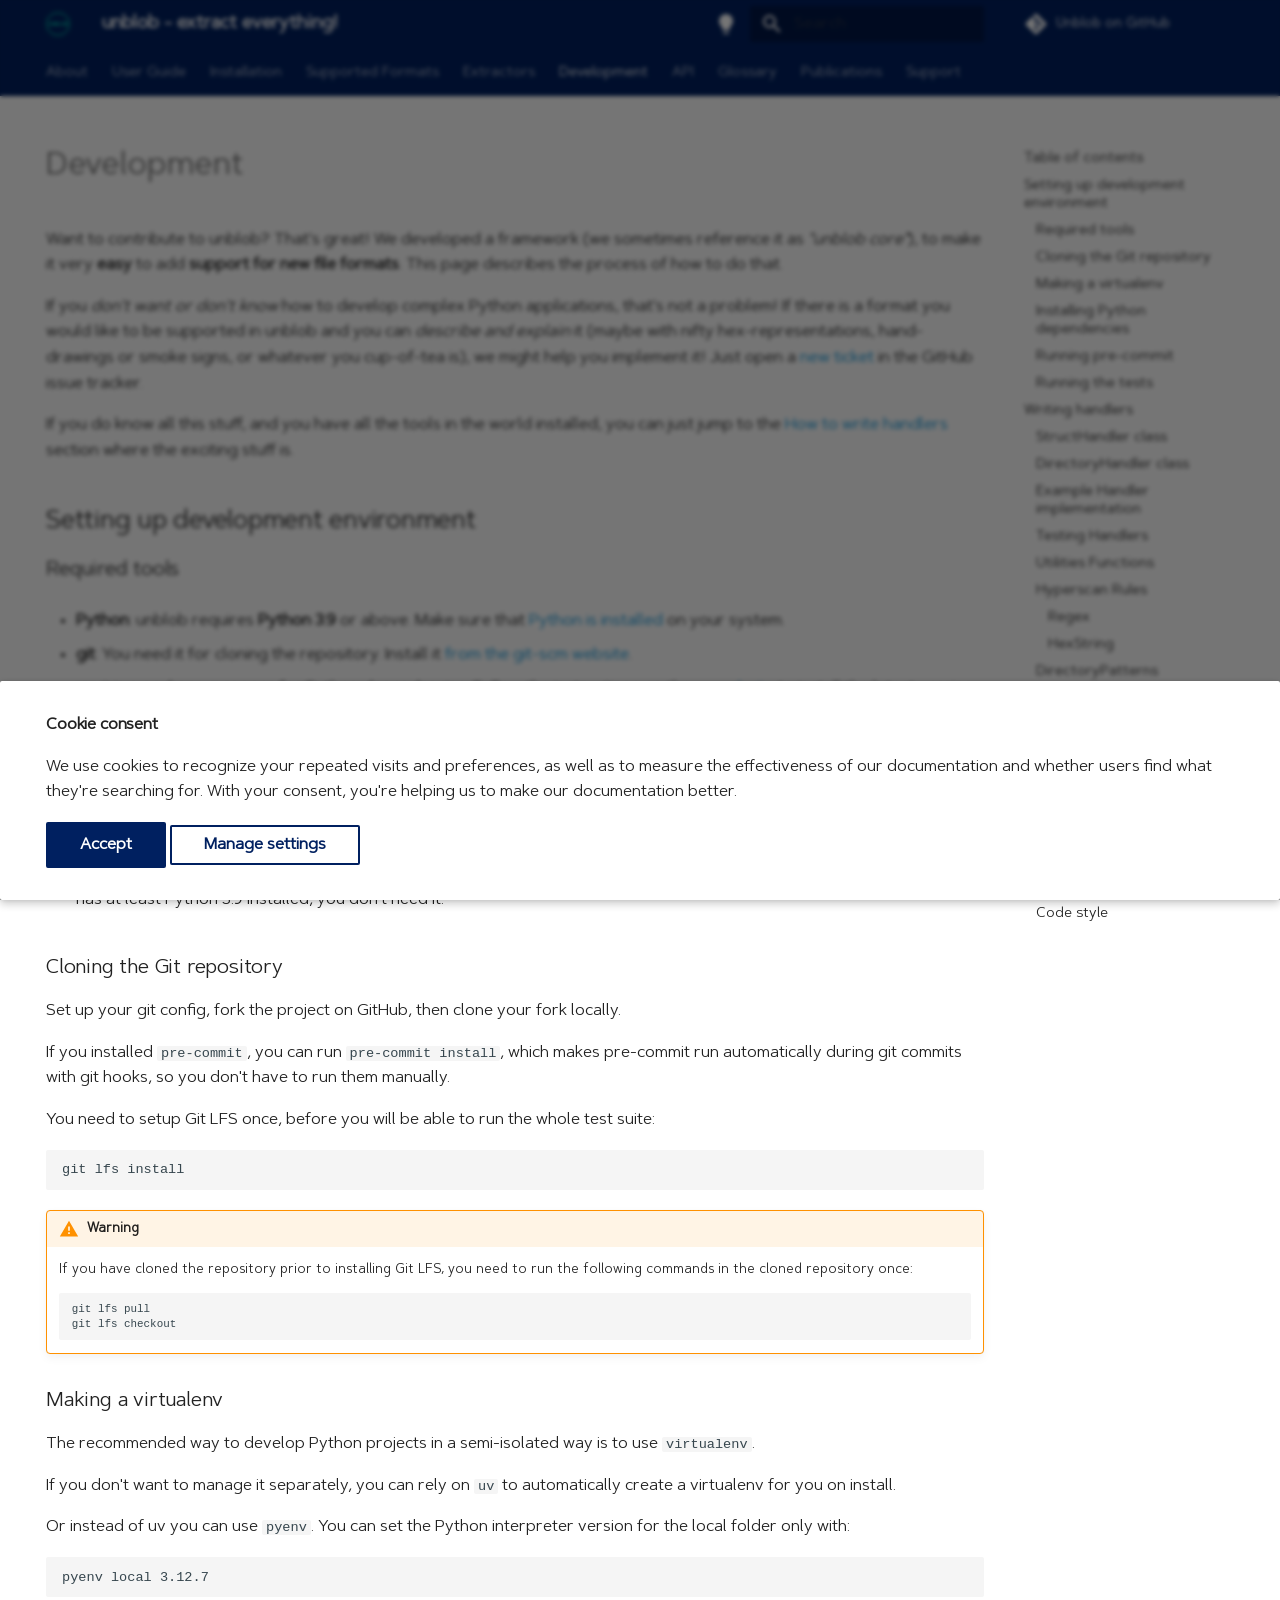
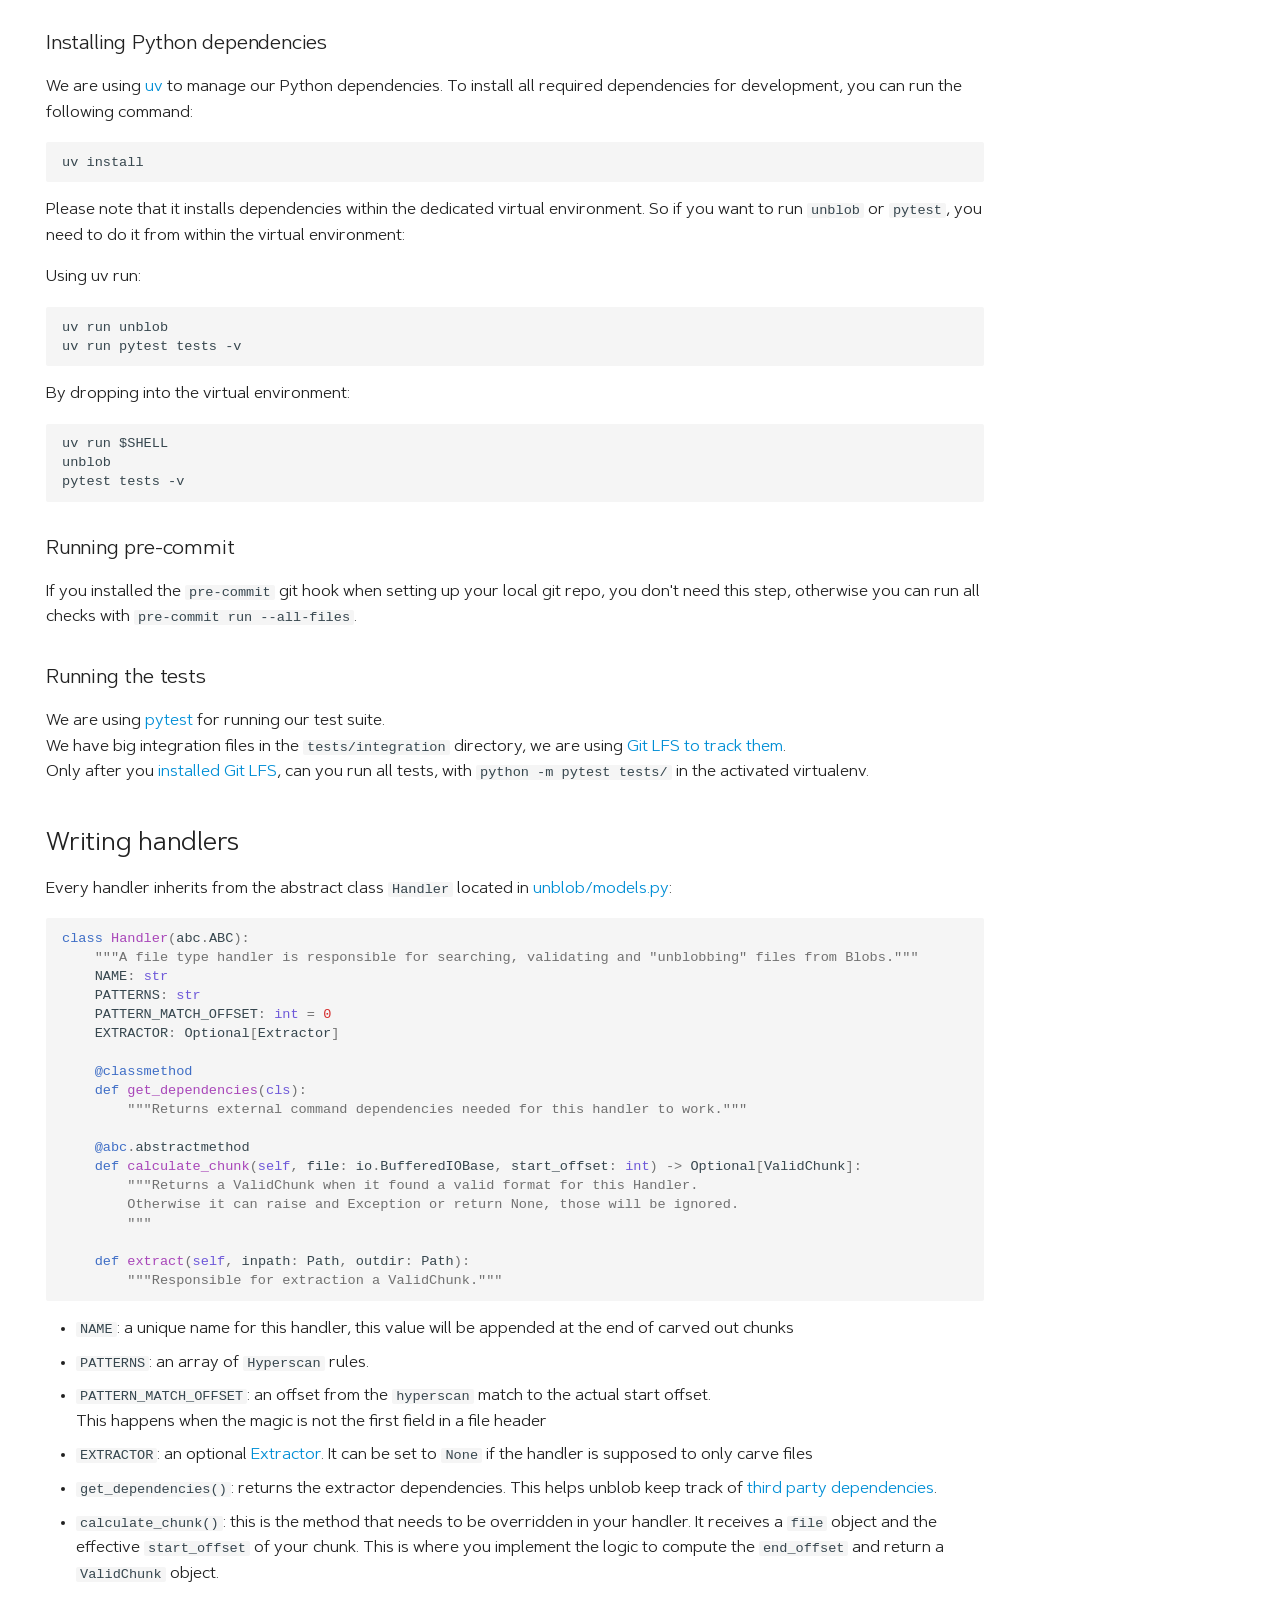
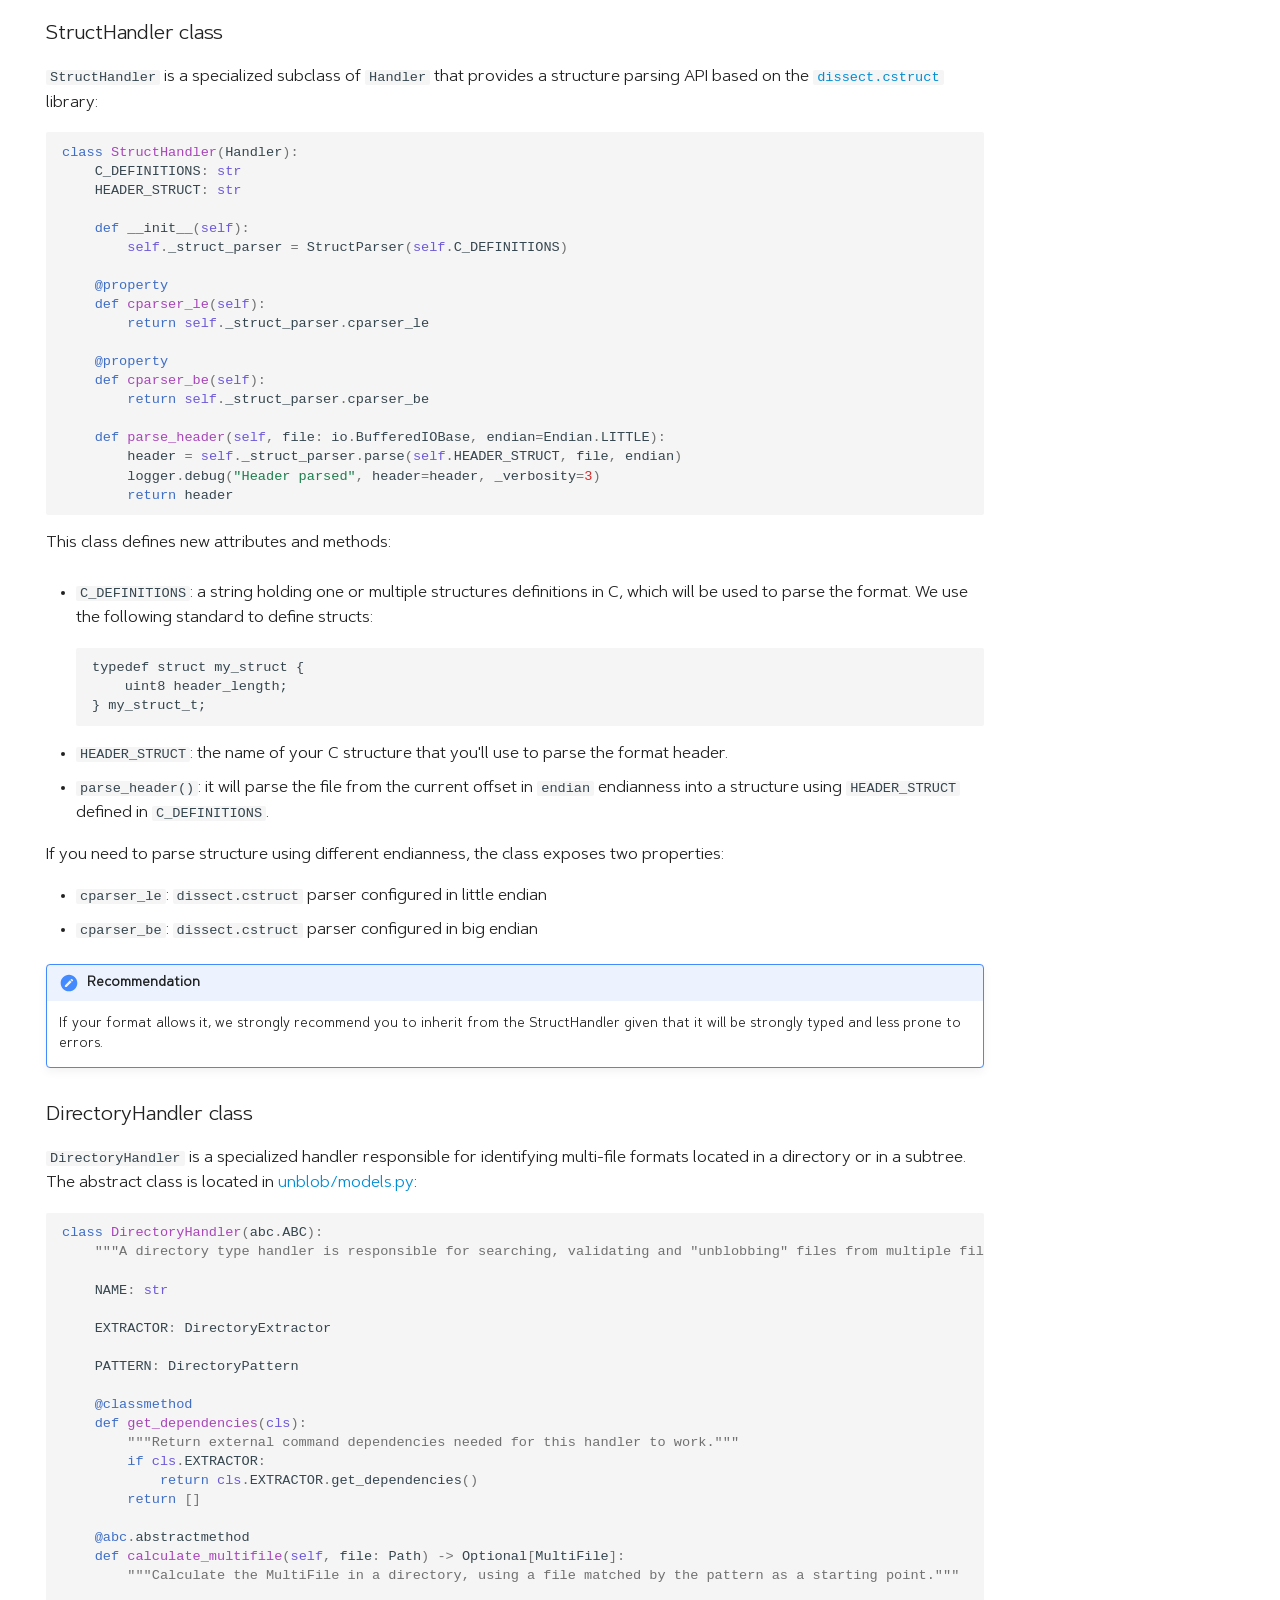
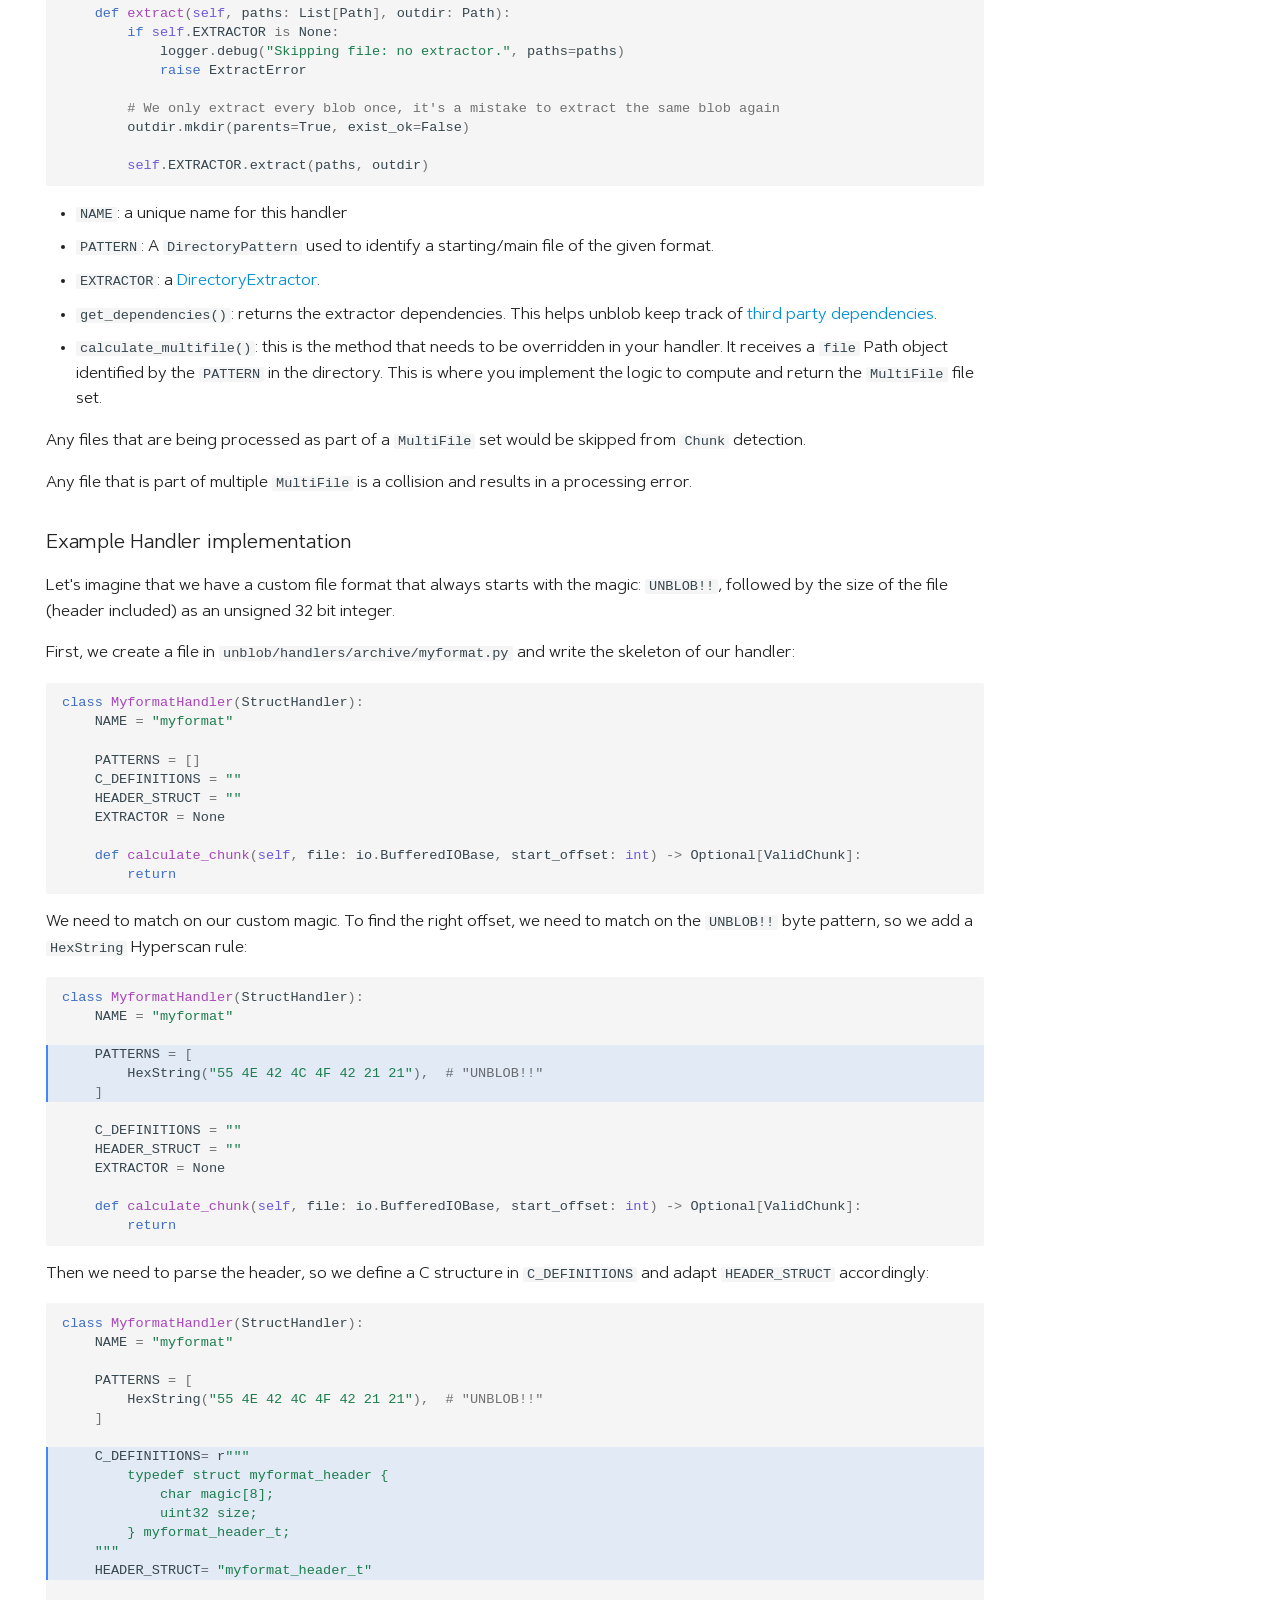
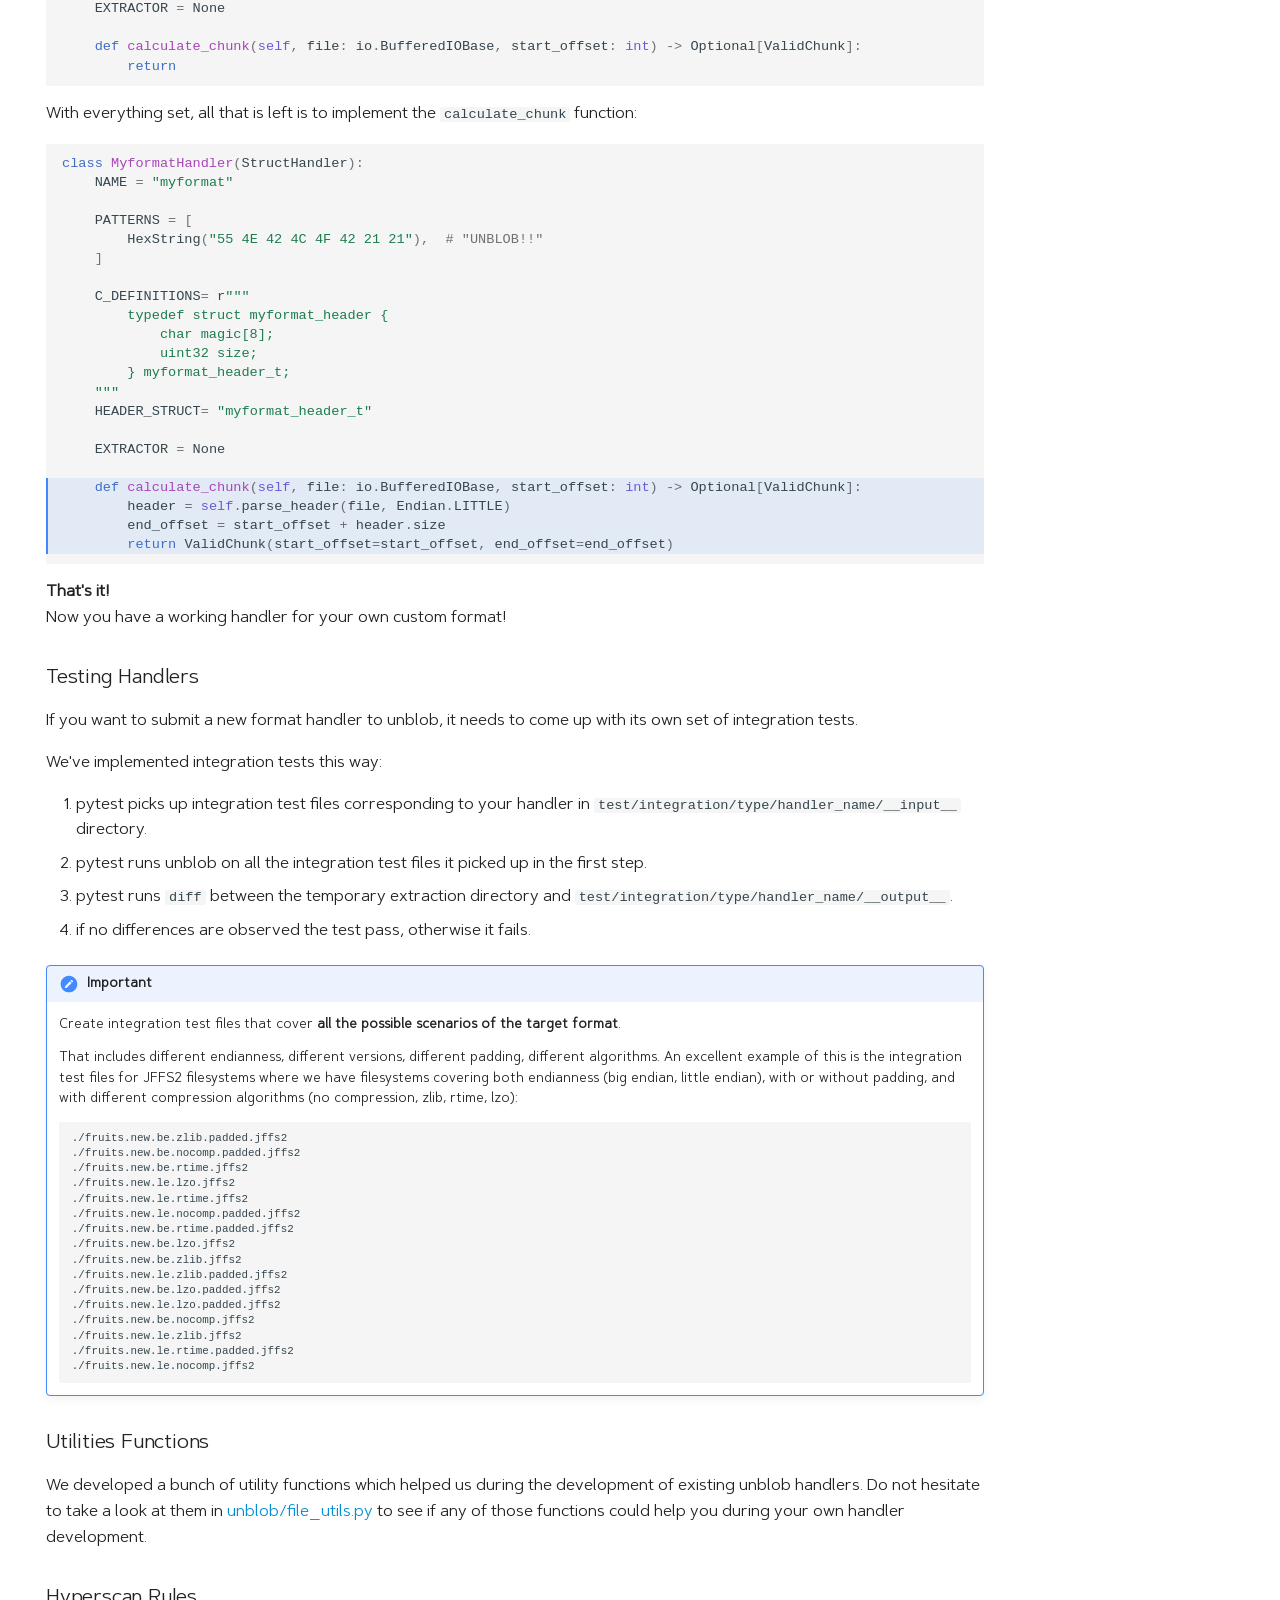
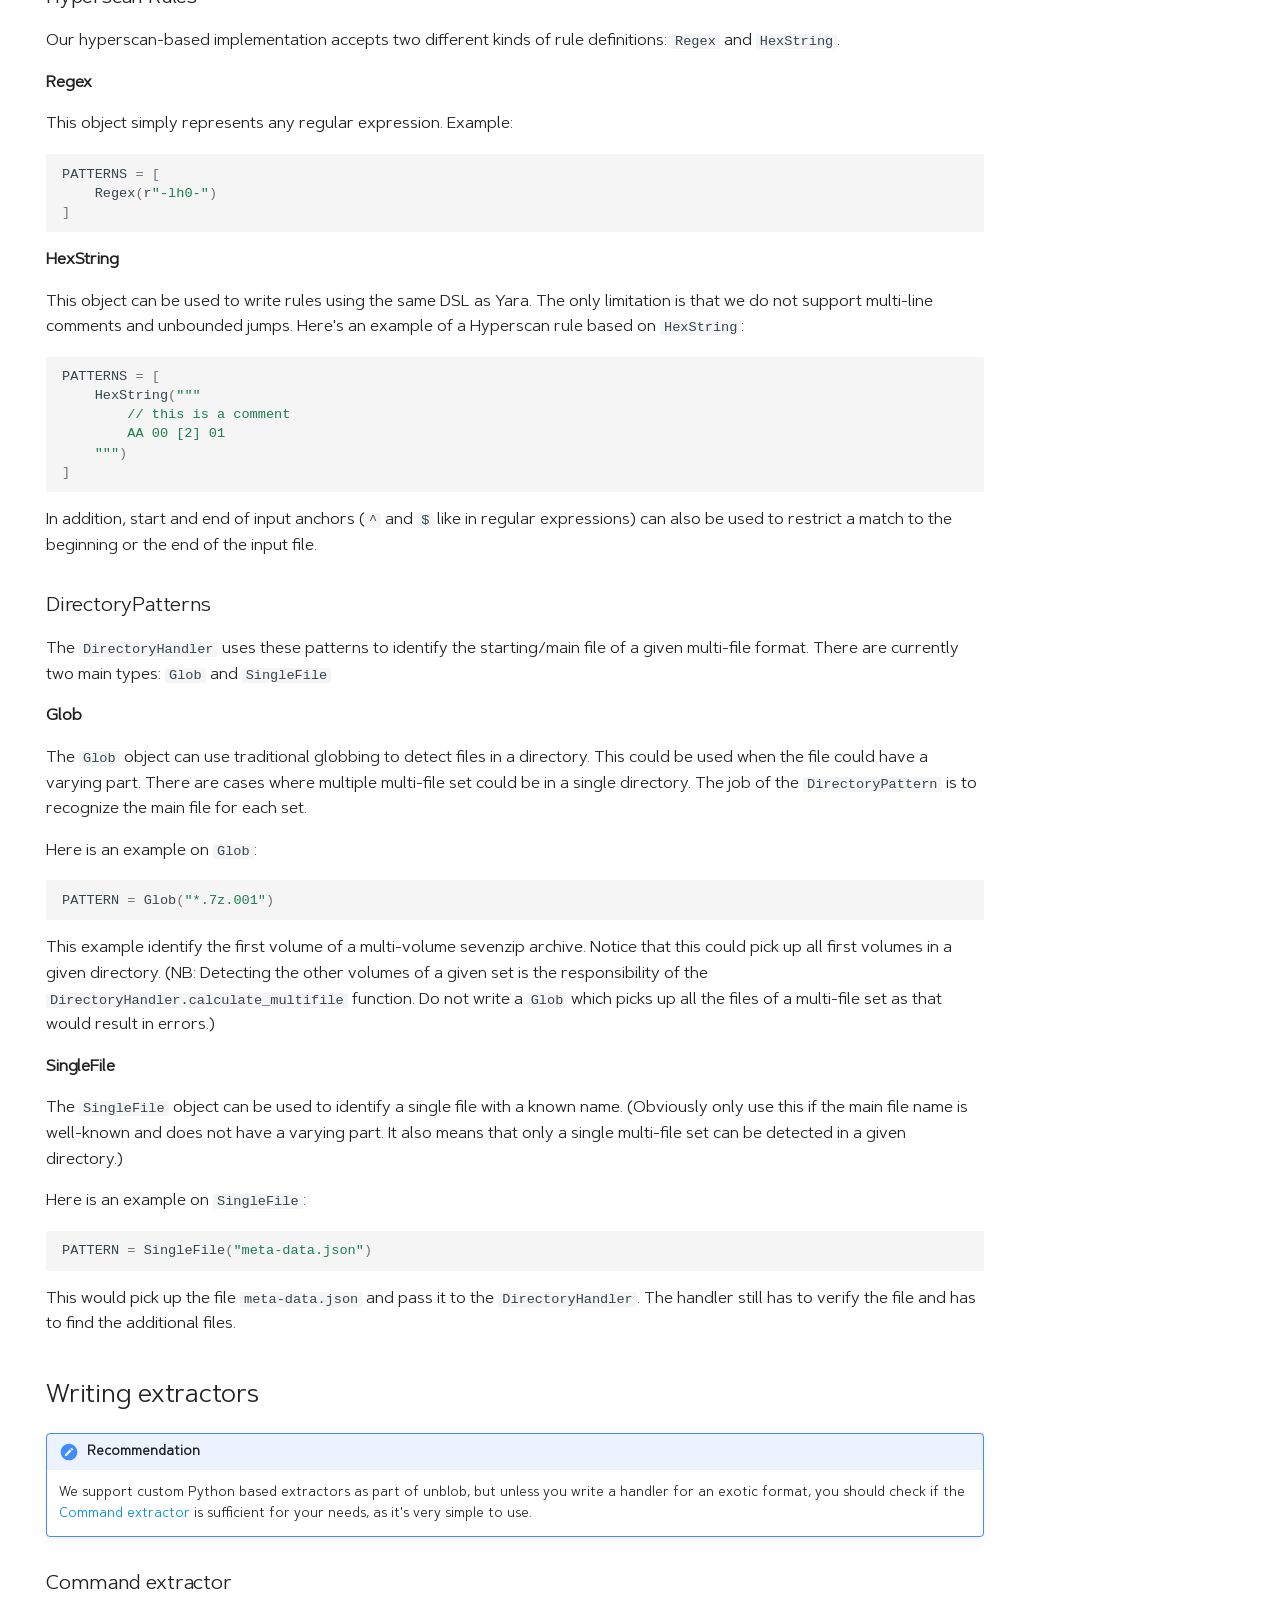
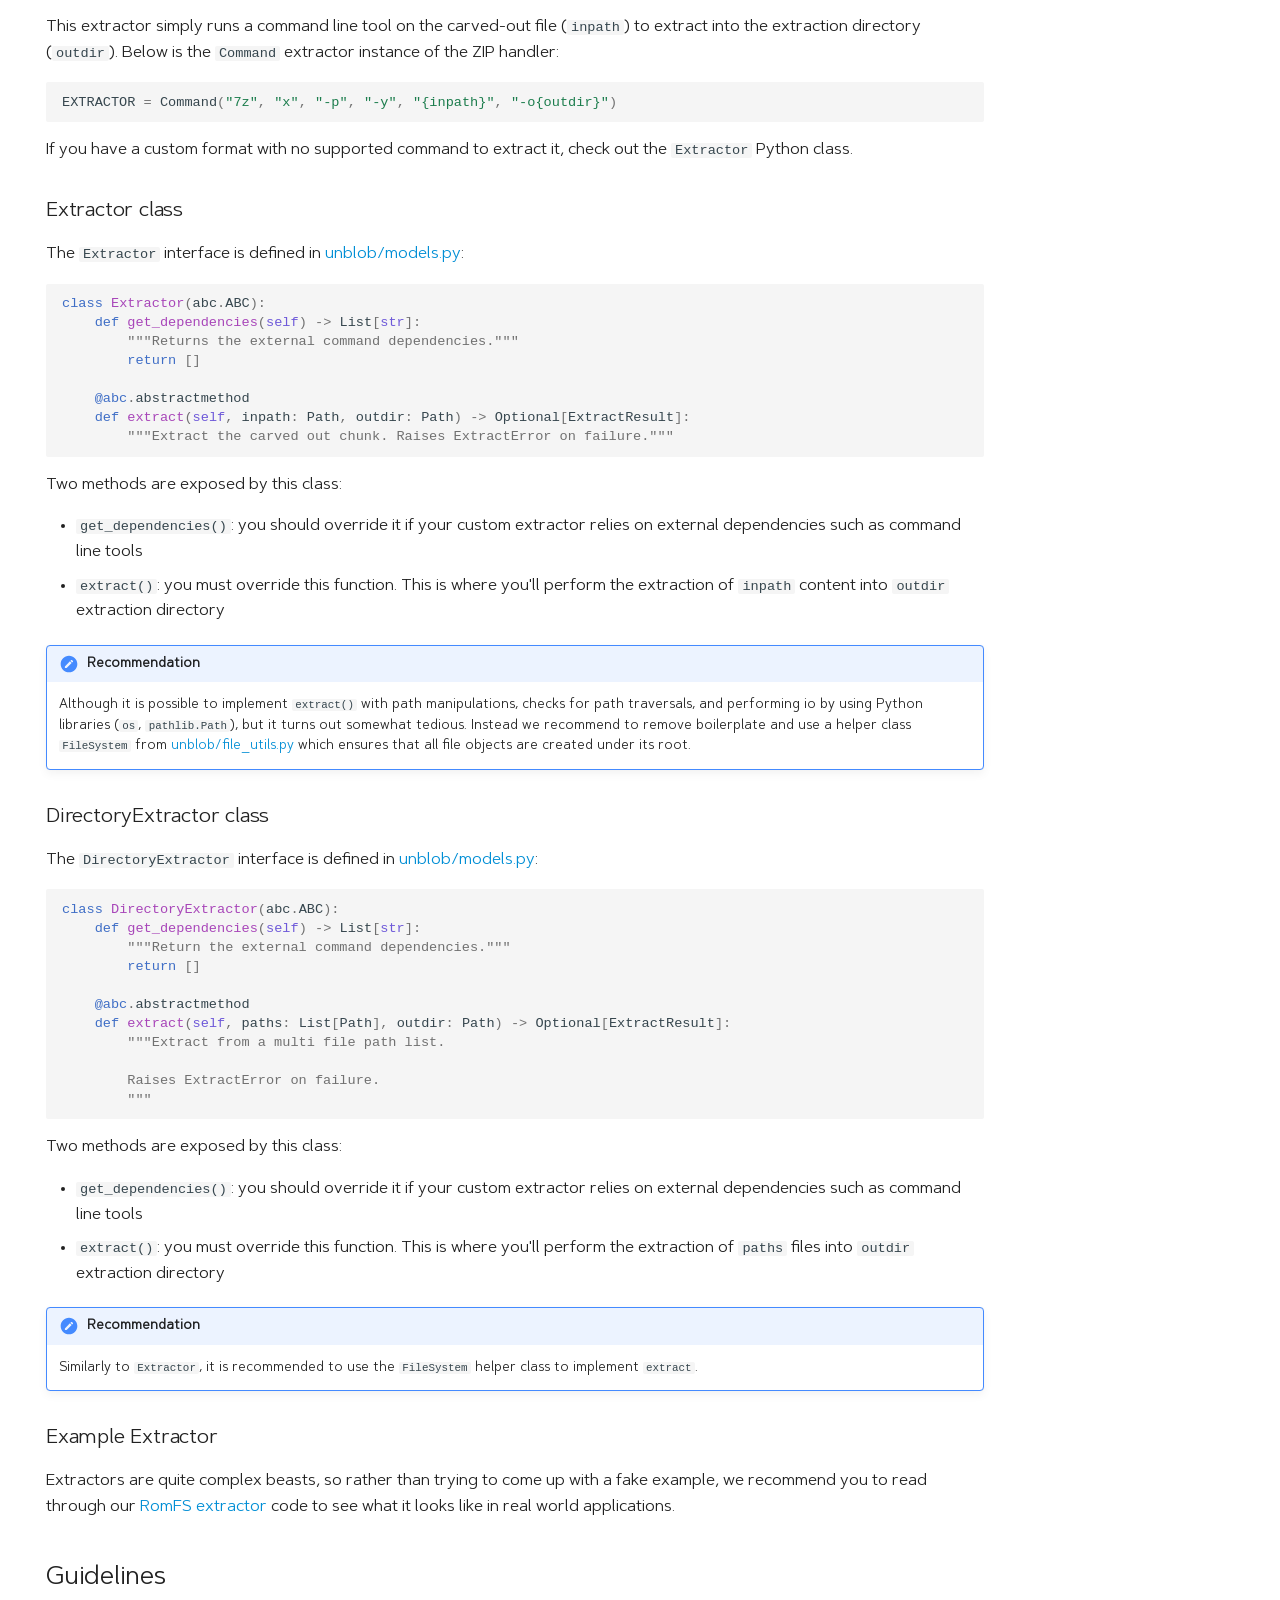
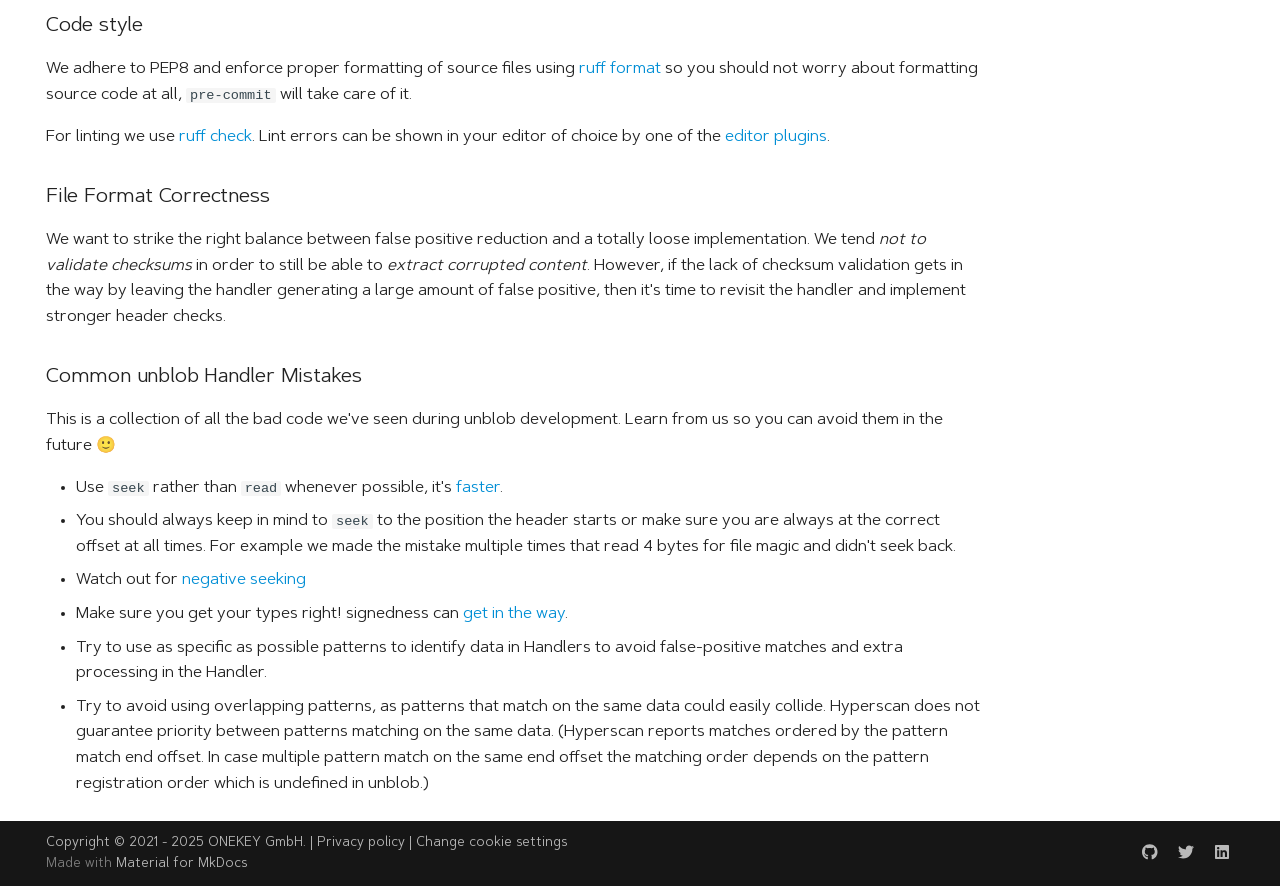
<file: development/index.html>
<!doctype html>
<html lang="en" class="no-js">
  <head>
    
      <meta charset="utf-8">
      <meta name="viewport" content="width=device-width,initial-scale=1">
      
        <meta name="description" content="unblob is an accurate, fast, and easy-to-use extraction suite. unblob parses unknown binary blobs for more than 30 different archive, compression, and file-system formats, extracts their content recursively, and carves out unknown chunks that have not been accounted for. This turns unblob into the perfect companion for extracting, analyzing, and reverse engineering firmware images.">
      
      
        <meta name="author" content="ONEKEY developers">
      
      
        <link rel="canonical" href="https://unblob.org/development/">
      
      
        <link rel="prev" href="../extractors/">
      
      
        <link rel="next" href="../api/">
      
      
      <link rel="icon" href="../favicon.png">
      <meta name="generator" content="mkdocs-1.6.1, mkdocs-material-9.5.50">
    
    
      
        <title>Development - unblob - extract everything!</title>
      
    
    
      <link rel="stylesheet" href="../assets/stylesheets/main.a40c8224.min.css">
      
        
        <link rel="stylesheet" href="../assets/stylesheets/palette.06af60db.min.css">
      
      


    
    
      
    
    
      
    
    
      <link rel="stylesheet" href="../assets/_mkdocstrings.css">
    
      <link rel="stylesheet" href="../extra.css">
    
    <script>__md_scope=new URL("..",location),__md_hash=e=>[...e].reduce(((e,_)=>(e<<5)-e+_.charCodeAt(0)),0),__md_get=(e,_=localStorage,t=__md_scope)=>JSON.parse(_.getItem(t.pathname+"."+e)),__md_set=(e,_,t=localStorage,a=__md_scope)=>{try{t.setItem(a.pathname+"."+e,JSON.stringify(_))}catch(e){}}</script>
    
      
  


  
  

<script id="__analytics">function __md_analytics(){function e(){dataLayer.push(arguments)}window.dataLayer=window.dataLayer||[],e("js",new Date),e("config","G-RQC2V8NDHT"),document.addEventListener("DOMContentLoaded",(function(){document.forms.search&&document.forms.search.query.addEventListener("blur",(function(){this.value&&e("event","search",{search_term:this.value})}));document$.subscribe((function(){var t=document.forms.feedback;if(void 0!==t)for(var a of t.querySelectorAll("[type=submit]"))a.addEventListener("click",(function(a){a.preventDefault();var n=document.location.pathname,d=this.getAttribute("data-md-value");e("event","feedback",{page:n,data:d}),t.firstElementChild.disabled=!0;var r=t.querySelector(".md-feedback__note [data-md-value='"+d+"']");r&&(r.hidden=!1)})),t.hidden=!1})),location$.subscribe((function(t){e("config","G-RQC2V8NDHT",{page_path:t.pathname})}))}));var t=document.createElement("script");t.async=!0,t.src="https://www.googletagmanager.com/gtag/js?id=G-RQC2V8NDHT",document.getElementById("__analytics").insertAdjacentElement("afterEnd",t)}</script>
  
    <script>if("undefined"!=typeof __md_analytics){var consent=__md_get("__consent");consent&&consent.analytics&&__md_analytics()}</script>
  

    
    
      
        <meta  property="og:type"  content="website" >
      
        <meta  property="og:title"  content="Development - unblob - extract everything!" >
      
        <meta  property="og:description"  content="unblob is an accurate, fast, and easy-to-use extraction suite. unblob parses unknown binary blobs for more than 30 different archive, compression, and file-system formats, extracts their content recursively, and carves out unknown chunks that have not been accounted for. This turns unblob into the perfect companion for extracting, analyzing, and reverse engineering firmware images." >
      
        <meta  property="og:image"  content="https://unblob.org/assets/images/social/development.png" >
      
        <meta  property="og:image:type"  content="image/png" >
      
        <meta  property="og:image:width"  content="1200" >
      
        <meta  property="og:image:height"  content="630" >
      
        <meta  property="og:url"  content="https://unblob.org/development/" >
      
        <meta  name="twitter:card"  content="summary_large_image" >
      
        <meta  name="twitter:title"  content="Development - unblob - extract everything!" >
      
        <meta  name="twitter:description"  content="unblob is an accurate, fast, and easy-to-use extraction suite. unblob parses unknown binary blobs for more than 30 different archive, compression, and file-system formats, extracts their content recursively, and carves out unknown chunks that have not been accounted for. This turns unblob into the perfect companion for extracting, analyzing, and reverse engineering firmware images." >
      
        <meta  name="twitter:image"  content="https://unblob.org/assets/images/social/development.png" >
      
    
    
  </head>
  
  
    
    
      
    
    
    
    
    <body dir="ltr" data-md-color-scheme="default" data-md-color-primary="indigo" data-md-color-accent="indigo">
  
    
    <input class="md-toggle" data-md-toggle="drawer" type="checkbox" id="__drawer" autocomplete="off">
    <input class="md-toggle" data-md-toggle="search" type="checkbox" id="__search" autocomplete="off">
    <label class="md-overlay" for="__drawer"></label>
    <div data-md-component="skip">
      
        
        <a href="#development" class="md-skip">
          Skip to content
        </a>
      
    </div>
    <div data-md-component="announce">
      
    </div>
    
    
      

<header class="md-header" data-md-component="header">
  <nav class="md-header__inner md-grid" aria-label="Header">
    <a href=".." title="unblob - extract everything!" class="md-header__button md-logo" aria-label="unblob - extract everything!" data-md-component="logo">
      
  <img src="../logo.svg" alt="logo">

    </a>
    <label class="md-header__button md-icon" for="__drawer">
      
      <svg xmlns="http://www.w3.org/2000/svg" viewBox="0 0 24 24"><path d="M3 6h18v2H3zm0 5h18v2H3zm0 5h18v2H3z"/></svg>
    </label>
    <div class="md-header__title" data-md-component="header-title">
      <div class="md-header__ellipsis">
        <div class="md-header__topic">
          <span class="md-ellipsis">
            unblob - extract everything!
          </span>
        </div>
        <div class="md-header__topic" data-md-component="header-topic">
          <span class="md-ellipsis">
            
              Development
            
          </span>
        </div>
      </div>
    </div>
    
      
        <form class="md-header__option" data-md-component="palette">
  
    
    
    
    <input class="md-option" data-md-color-media="(prefers-color-scheme: light)" data-md-color-scheme="default" data-md-color-primary="indigo" data-md-color-accent="indigo"  aria-label="Switch to dark mode"  type="radio" name="__palette" id="__palette_0">
    
      <label class="md-header__button md-icon" title="Switch to dark mode" for="__palette_1" hidden>
        <svg xmlns="http://www.w3.org/2000/svg" viewBox="0 0 24 24"><path d="M12 2a7 7 0 0 0-7 7c0 2.38 1.19 4.47 3 5.74V17a1 1 0 0 0 1 1h6a1 1 0 0 0 1-1v-2.26c1.81-1.27 3-3.36 3-5.74a7 7 0 0 0-7-7M9 21a1 1 0 0 0 1 1h4a1 1 0 0 0 1-1v-1H9z"/></svg>
      </label>
    
  
    
    
    
    <input class="md-option" data-md-color-media="(prefers-color-scheme: dark)" data-md-color-scheme="slate" data-md-color-primary="indigo" data-md-color-accent="indigo"  aria-label="Switch to light mode"  type="radio" name="__palette" id="__palette_1">
    
      <label class="md-header__button md-icon" title="Switch to light mode" for="__palette_0" hidden>
        <svg xmlns="http://www.w3.org/2000/svg" viewBox="0 0 24 24"><path d="M12 2a7 7 0 0 1 7 7c0 2.38-1.19 4.47-3 5.74V17a1 1 0 0 1-1 1H9a1 1 0 0 1-1-1v-2.26C6.19 13.47 5 11.38 5 9a7 7 0 0 1 7-7M9 21v-1h6v1a1 1 0 0 1-1 1h-4a1 1 0 0 1-1-1m3-17a5 5 0 0 0-5 5c0 2.05 1.23 3.81 3 4.58V16h4v-2.42c1.77-.77 3-2.53 3-4.58a5 5 0 0 0-5-5"/></svg>
      </label>
    
  
</form>
      
    
    
      <script>var palette=__md_get("__palette");if(palette&&palette.color){if("(prefers-color-scheme)"===palette.color.media){var media=matchMedia("(prefers-color-scheme: light)"),input=document.querySelector(media.matches?"[data-md-color-media='(prefers-color-scheme: light)']":"[data-md-color-media='(prefers-color-scheme: dark)']");palette.color.media=input.getAttribute("data-md-color-media"),palette.color.scheme=input.getAttribute("data-md-color-scheme"),palette.color.primary=input.getAttribute("data-md-color-primary"),palette.color.accent=input.getAttribute("data-md-color-accent")}for(var[key,value]of Object.entries(palette.color))document.body.setAttribute("data-md-color-"+key,value)}</script>
    
    
    
      <label class="md-header__button md-icon" for="__search">
        
        <svg xmlns="http://www.w3.org/2000/svg" viewBox="0 0 24 24"><path d="M9.5 3A6.5 6.5 0 0 1 16 9.5c0 1.61-.59 3.09-1.56 4.23l.27.27h.79l5 5-1.5 1.5-5-5v-.79l-.27-.27A6.52 6.52 0 0 1 9.5 16 6.5 6.5 0 0 1 3 9.5 6.5 6.5 0 0 1 9.5 3m0 2C7 5 5 7 5 9.5S7 14 9.5 14 14 12 14 9.5 12 5 9.5 5"/></svg>
      </label>
      <div class="md-search" data-md-component="search" role="dialog">
  <label class="md-search__overlay" for="__search"></label>
  <div class="md-search__inner" role="search">
    <form class="md-search__form" name="search">
      <input type="text" class="md-search__input" name="query" aria-label="Search" placeholder="Search" autocapitalize="off" autocorrect="off" autocomplete="off" spellcheck="false" data-md-component="search-query" required>
      <label class="md-search__icon md-icon" for="__search">
        
        <svg xmlns="http://www.w3.org/2000/svg" viewBox="0 0 24 24"><path d="M9.5 3A6.5 6.5 0 0 1 16 9.5c0 1.61-.59 3.09-1.56 4.23l.27.27h.79l5 5-1.5 1.5-5-5v-.79l-.27-.27A6.52 6.52 0 0 1 9.5 16 6.5 6.5 0 0 1 3 9.5 6.5 6.5 0 0 1 9.5 3m0 2C7 5 5 7 5 9.5S7 14 9.5 14 14 12 14 9.5 12 5 9.5 5"/></svg>
        
        <svg xmlns="http://www.w3.org/2000/svg" viewBox="0 0 24 24"><path d="M20 11v2H8l5.5 5.5-1.42 1.42L4.16 12l7.92-7.92L13.5 5.5 8 11z"/></svg>
      </label>
      <nav class="md-search__options" aria-label="Search">
        
        <button type="reset" class="md-search__icon md-icon" title="Clear" aria-label="Clear" tabindex="-1">
          
          <svg xmlns="http://www.w3.org/2000/svg" viewBox="0 0 24 24"><path d="M19 6.41 17.59 5 12 10.59 6.41 5 5 6.41 10.59 12 5 17.59 6.41 19 12 13.41 17.59 19 19 17.59 13.41 12z"/></svg>
        </button>
      </nav>
      
    </form>
    <div class="md-search__output">
      <div class="md-search__scrollwrap" tabindex="0" data-md-scrollfix>
        <div class="md-search-result" data-md-component="search-result">
          <div class="md-search-result__meta">
            Initializing search
          </div>
          <ol class="md-search-result__list" role="presentation"></ol>
        </div>
      </div>
    </div>
  </div>
</div>
    
    
      <div class="md-header__source">
        <a href="https://github.com/onekey-sec/unblob" title="Go to repository" class="md-source" data-md-component="source">
  <div class="md-source__icon md-icon">
    
    <svg xmlns="http://www.w3.org/2000/svg" viewBox="0 0 448 512"><!--! Font Awesome Free 6.7.2 by @fontawesome - https://fontawesome.com License - https://fontawesome.com/license/free (Icons: CC BY 4.0, Fonts: SIL OFL 1.1, Code: MIT License) Copyright 2024 Fonticons, Inc.--><path d="M439.55 236.05 244 40.45a28.87 28.87 0 0 0-40.81 0l-40.66 40.63 51.52 51.52c27.06-9.14 52.68 16.77 43.39 43.68l49.66 49.66c34.23-11.8 61.18 31 35.47 56.69-26.49 26.49-70.21-2.87-56-37.34L240.22 199v121.85c25.3 12.54 22.26 41.85 9.08 55a34.34 34.34 0 0 1-48.55 0c-17.57-17.6-11.07-46.91 11.25-56v-123c-20.8-8.51-24.6-30.74-18.64-45L142.57 101 8.45 235.14a28.86 28.86 0 0 0 0 40.81l195.61 195.6a28.86 28.86 0 0 0 40.8 0l194.69-194.69a28.86 28.86 0 0 0 0-40.81"/></svg>
  </div>
  <div class="md-source__repository">
    Unblob on GitHub
  </div>
</a>
      </div>
    
  </nav>
  
</header>
    
    <div class="md-container" data-md-component="container">
      
      
        
          
            
<nav class="md-tabs" aria-label="Tabs" data-md-component="tabs">
  <div class="md-grid">
    <ul class="md-tabs__list">
      
        
  
  
  
    <li class="md-tabs__item">
      <a href=".." class="md-tabs__link">
        
  
    
  
  About

      </a>
    </li>
  

      
        
  
  
  
    <li class="md-tabs__item">
      <a href="../guide/" class="md-tabs__link">
        
  
    
  
  User Guide

      </a>
    </li>
  

      
        
  
  
  
    <li class="md-tabs__item">
      <a href="../installation/" class="md-tabs__link">
        
  
    
  
  Installation

      </a>
    </li>
  

      
        
  
  
  
    <li class="md-tabs__item">
      <a href="../formats/" class="md-tabs__link">
        
  
    
  
  Supported Formats

      </a>
    </li>
  

      
        
  
  
  
    <li class="md-tabs__item">
      <a href="../extractors/" class="md-tabs__link">
        
  
    
  
  Extractors

      </a>
    </li>
  

      
        
  
  
    
  
  
    <li class="md-tabs__item md-tabs__item--active">
      <a href="./" class="md-tabs__link">
        
  
    
  
  Development

      </a>
    </li>
  

      
        
  
  
  
    <li class="md-tabs__item">
      <a href="../api/" class="md-tabs__link">
        
  
    
  
  API

      </a>
    </li>
  

      
        
  
  
  
    <li class="md-tabs__item">
      <a href="../glossary/" class="md-tabs__link">
        
  
    
  
  Glossary

      </a>
    </li>
  

      
        
  
  
  
    <li class="md-tabs__item">
      <a href="../publications/" class="md-tabs__link">
        
  
    
  
  Publications

      </a>
    </li>
  

      
        
  
  
  
    <li class="md-tabs__item">
      <a href="../support/" class="md-tabs__link">
        
  
    
  
  Support

      </a>
    </li>
  

      
    </ul>
  </div>
</nav>
          
        
      
      <main class="md-main" data-md-component="main">
        <div class="md-main__inner md-grid">
          
            
              
                
              
              <div class="md-sidebar md-sidebar--primary" data-md-component="sidebar" data-md-type="navigation" hidden>
                <div class="md-sidebar__scrollwrap">
                  <div class="md-sidebar__inner">
                    


  


<nav class="md-nav md-nav--primary md-nav--lifted" aria-label="Navigation" data-md-level="0">
  <label class="md-nav__title" for="__drawer">
    <a href=".." title="unblob - extract everything!" class="md-nav__button md-logo" aria-label="unblob - extract everything!" data-md-component="logo">
      
  <img src="../logo.svg" alt="logo">

    </a>
    unblob - extract everything!
  </label>
  
    <div class="md-nav__source">
      <a href="https://github.com/onekey-sec/unblob" title="Go to repository" class="md-source" data-md-component="source">
  <div class="md-source__icon md-icon">
    
    <svg xmlns="http://www.w3.org/2000/svg" viewBox="0 0 448 512"><!--! Font Awesome Free 6.7.2 by @fontawesome - https://fontawesome.com License - https://fontawesome.com/license/free (Icons: CC BY 4.0, Fonts: SIL OFL 1.1, Code: MIT License) Copyright 2024 Fonticons, Inc.--><path d="M439.55 236.05 244 40.45a28.87 28.87 0 0 0-40.81 0l-40.66 40.63 51.52 51.52c27.06-9.14 52.68 16.77 43.39 43.68l49.66 49.66c34.23-11.8 61.18 31 35.47 56.69-26.49 26.49-70.21-2.87-56-37.34L240.22 199v121.85c25.3 12.54 22.26 41.85 9.08 55a34.34 34.34 0 0 1-48.55 0c-17.57-17.6-11.07-46.91 11.25-56v-123c-20.8-8.51-24.6-30.74-18.64-45L142.57 101 8.45 235.14a28.86 28.86 0 0 0 0 40.81l195.61 195.6a28.86 28.86 0 0 0 40.8 0l194.69-194.69a28.86 28.86 0 0 0 0-40.81"/></svg>
  </div>
  <div class="md-source__repository">
    Unblob on GitHub
  </div>
</a>
    </div>
  
  <ul class="md-nav__list" data-md-scrollfix>
    
      
      
  
  
  
  
    <li class="md-nav__item">
      <a href=".." class="md-nav__link">
        
  
  <span class="md-ellipsis">
    About
  </span>
  

      </a>
    </li>
  

    
      
      
  
  
  
  
    <li class="md-nav__item">
      <a href="../guide/" class="md-nav__link">
        
  
  <span class="md-ellipsis">
    User Guide
  </span>
  

      </a>
    </li>
  

    
      
      
  
  
  
  
    <li class="md-nav__item">
      <a href="../installation/" class="md-nav__link">
        
  
  <span class="md-ellipsis">
    Installation
  </span>
  

      </a>
    </li>
  

    
      
      
  
  
  
  
    <li class="md-nav__item">
      <a href="../formats/" class="md-nav__link">
        
  
  <span class="md-ellipsis">
    Supported Formats
  </span>
  

      </a>
    </li>
  

    
      
      
  
  
  
  
    <li class="md-nav__item">
      <a href="../extractors/" class="md-nav__link">
        
  
  <span class="md-ellipsis">
    Extractors
  </span>
  

      </a>
    </li>
  

    
      
      
  
  
    
  
  
  
    <li class="md-nav__item md-nav__item--active">
      
      <input class="md-nav__toggle md-toggle" type="checkbox" id="__toc">
      
      
        
      
      
        <label class="md-nav__link md-nav__link--active" for="__toc">
          
  
  <span class="md-ellipsis">
    Development
  </span>
  

          <span class="md-nav__icon md-icon"></span>
        </label>
      
      <a href="./" class="md-nav__link md-nav__link--active">
        
  
  <span class="md-ellipsis">
    Development
  </span>
  

      </a>
      
        

<nav class="md-nav md-nav--secondary" aria-label="Table of contents">
  
  
  
    
  
  
    <label class="md-nav__title" for="__toc">
      <span class="md-nav__icon md-icon"></span>
      Table of contents
    </label>
    <ul class="md-nav__list" data-md-component="toc" data-md-scrollfix>
      
        <li class="md-nav__item">
  <a href="#setting-up-development-environment" class="md-nav__link">
    <span class="md-ellipsis">
      Setting up development environment
    </span>
  </a>
  
    <nav class="md-nav" aria-label="Setting up development environment">
      <ul class="md-nav__list">
        
          <li class="md-nav__item">
  <a href="#required-tools" class="md-nav__link">
    <span class="md-ellipsis">
      Required tools
    </span>
  </a>
  
</li>
        
          <li class="md-nav__item">
  <a href="#cloning-the-git-repository" class="md-nav__link">
    <span class="md-ellipsis">
      Cloning the Git repository
    </span>
  </a>
  
</li>
        
          <li class="md-nav__item">
  <a href="#making-a-virtualenv" class="md-nav__link">
    <span class="md-ellipsis">
      Making a virtualenv
    </span>
  </a>
  
</li>
        
          <li class="md-nav__item">
  <a href="#installing-python-dependencies" class="md-nav__link">
    <span class="md-ellipsis">
      Installing Python dependencies
    </span>
  </a>
  
</li>
        
          <li class="md-nav__item">
  <a href="#running-pre-commit" class="md-nav__link">
    <span class="md-ellipsis">
      Running pre-commit
    </span>
  </a>
  
</li>
        
          <li class="md-nav__item">
  <a href="#running-the-tests" class="md-nav__link">
    <span class="md-ellipsis">
      Running the tests
    </span>
  </a>
  
</li>
        
      </ul>
    </nav>
  
</li>
      
        <li class="md-nav__item">
  <a href="#writing-handlers" class="md-nav__link">
    <span class="md-ellipsis">
      Writing handlers
    </span>
  </a>
  
    <nav class="md-nav" aria-label="Writing handlers">
      <ul class="md-nav__list">
        
          <li class="md-nav__item">
  <a href="#structhandler-class" class="md-nav__link">
    <span class="md-ellipsis">
      StructHandler class
    </span>
  </a>
  
</li>
        
          <li class="md-nav__item">
  <a href="#directoryhandler-class" class="md-nav__link">
    <span class="md-ellipsis">
      DirectoryHandler class
    </span>
  </a>
  
</li>
        
          <li class="md-nav__item">
  <a href="#example-handler-implementation" class="md-nav__link">
    <span class="md-ellipsis">
      Example Handler implementation
    </span>
  </a>
  
</li>
        
          <li class="md-nav__item">
  <a href="#testing-handlers" class="md-nav__link">
    <span class="md-ellipsis">
      Testing Handlers
    </span>
  </a>
  
</li>
        
          <li class="md-nav__item">
  <a href="#utilities-functions" class="md-nav__link">
    <span class="md-ellipsis">
      Utilities Functions
    </span>
  </a>
  
</li>
        
          <li class="md-nav__item">
  <a href="#hyperscan-rules" class="md-nav__link">
    <span class="md-ellipsis">
      Hyperscan Rules
    </span>
  </a>
  
    <nav class="md-nav" aria-label="Hyperscan Rules">
      <ul class="md-nav__list">
        
          <li class="md-nav__item">
  <a href="#regex" class="md-nav__link">
    <span class="md-ellipsis">
      Regex
    </span>
  </a>
  
</li>
        
          <li class="md-nav__item">
  <a href="#hexstring" class="md-nav__link">
    <span class="md-ellipsis">
      HexString
    </span>
  </a>
  
</li>
        
      </ul>
    </nav>
  
</li>
        
          <li class="md-nav__item">
  <a href="#directorypatterns" class="md-nav__link">
    <span class="md-ellipsis">
      DirectoryPatterns
    </span>
  </a>
  
    <nav class="md-nav" aria-label="DirectoryPatterns">
      <ul class="md-nav__list">
        
          <li class="md-nav__item">
  <a href="#glob" class="md-nav__link">
    <span class="md-ellipsis">
      Glob
    </span>
  </a>
  
</li>
        
          <li class="md-nav__item">
  <a href="#singlefile" class="md-nav__link">
    <span class="md-ellipsis">
      SingleFile
    </span>
  </a>
  
</li>
        
      </ul>
    </nav>
  
</li>
        
      </ul>
    </nav>
  
</li>
      
        <li class="md-nav__item">
  <a href="#writing-extractors" class="md-nav__link">
    <span class="md-ellipsis">
      Writing extractors
    </span>
  </a>
  
    <nav class="md-nav" aria-label="Writing extractors">
      <ul class="md-nav__list">
        
          <li class="md-nav__item">
  <a href="#command-extractor" class="md-nav__link">
    <span class="md-ellipsis">
      Command extractor
    </span>
  </a>
  
</li>
        
          <li class="md-nav__item">
  <a href="#extractor-class" class="md-nav__link">
    <span class="md-ellipsis">
      Extractor class
    </span>
  </a>
  
</li>
        
          <li class="md-nav__item">
  <a href="#directoryextractor-class" class="md-nav__link">
    <span class="md-ellipsis">
      DirectoryExtractor class
    </span>
  </a>
  
</li>
        
          <li class="md-nav__item">
  <a href="#example-extractor" class="md-nav__link">
    <span class="md-ellipsis">
      Example Extractor
    </span>
  </a>
  
</li>
        
      </ul>
    </nav>
  
</li>
      
        <li class="md-nav__item">
  <a href="#guidelines" class="md-nav__link">
    <span class="md-ellipsis">
      Guidelines
    </span>
  </a>
  
    <nav class="md-nav" aria-label="Guidelines">
      <ul class="md-nav__list">
        
          <li class="md-nav__item">
  <a href="#code-style" class="md-nav__link">
    <span class="md-ellipsis">
      Code style
    </span>
  </a>
  
</li>
        
          <li class="md-nav__item">
  <a href="#file-format-correctness" class="md-nav__link">
    <span class="md-ellipsis">
      File Format Correctness
    </span>
  </a>
  
</li>
        
          <li class="md-nav__item">
  <a href="#common-unblob-handler-mistakes" class="md-nav__link">
    <span class="md-ellipsis">
      Common unblob Handler Mistakes
    </span>
  </a>
  
</li>
        
      </ul>
    </nav>
  
</li>
      
    </ul>
  
</nav>
      
    </li>
  

    
      
      
  
  
  
  
    <li class="md-nav__item">
      <a href="../api/" class="md-nav__link">
        
  
  <span class="md-ellipsis">
    API
  </span>
  

      </a>
    </li>
  

    
      
      
  
  
  
  
    <li class="md-nav__item">
      <a href="../glossary/" class="md-nav__link">
        
  
  <span class="md-ellipsis">
    Glossary
  </span>
  

      </a>
    </li>
  

    
      
      
  
  
  
  
    <li class="md-nav__item">
      <a href="../publications/" class="md-nav__link">
        
  
  <span class="md-ellipsis">
    Publications
  </span>
  

      </a>
    </li>
  

    
      
      
  
  
  
  
    <li class="md-nav__item">
      <a href="../support/" class="md-nav__link">
        
  
  <span class="md-ellipsis">
    Support
  </span>
  

      </a>
    </li>
  

    
  </ul>
</nav>
                  </div>
                </div>
              </div>
            
            
              
                
              
              <div class="md-sidebar md-sidebar--secondary" data-md-component="sidebar" data-md-type="toc" >
                <div class="md-sidebar__scrollwrap">
                  <div class="md-sidebar__inner">
                    

<nav class="md-nav md-nav--secondary" aria-label="Table of contents">
  
  
  
    
  
  
    <label class="md-nav__title" for="__toc">
      <span class="md-nav__icon md-icon"></span>
      Table of contents
    </label>
    <ul class="md-nav__list" data-md-component="toc" data-md-scrollfix>
      
        <li class="md-nav__item">
  <a href="#setting-up-development-environment" class="md-nav__link">
    <span class="md-ellipsis">
      Setting up development environment
    </span>
  </a>
  
    <nav class="md-nav" aria-label="Setting up development environment">
      <ul class="md-nav__list">
        
          <li class="md-nav__item">
  <a href="#required-tools" class="md-nav__link">
    <span class="md-ellipsis">
      Required tools
    </span>
  </a>
  
</li>
        
          <li class="md-nav__item">
  <a href="#cloning-the-git-repository" class="md-nav__link">
    <span class="md-ellipsis">
      Cloning the Git repository
    </span>
  </a>
  
</li>
        
          <li class="md-nav__item">
  <a href="#making-a-virtualenv" class="md-nav__link">
    <span class="md-ellipsis">
      Making a virtualenv
    </span>
  </a>
  
</li>
        
          <li class="md-nav__item">
  <a href="#installing-python-dependencies" class="md-nav__link">
    <span class="md-ellipsis">
      Installing Python dependencies
    </span>
  </a>
  
</li>
        
          <li class="md-nav__item">
  <a href="#running-pre-commit" class="md-nav__link">
    <span class="md-ellipsis">
      Running pre-commit
    </span>
  </a>
  
</li>
        
          <li class="md-nav__item">
  <a href="#running-the-tests" class="md-nav__link">
    <span class="md-ellipsis">
      Running the tests
    </span>
  </a>
  
</li>
        
      </ul>
    </nav>
  
</li>
      
        <li class="md-nav__item">
  <a href="#writing-handlers" class="md-nav__link">
    <span class="md-ellipsis">
      Writing handlers
    </span>
  </a>
  
    <nav class="md-nav" aria-label="Writing handlers">
      <ul class="md-nav__list">
        
          <li class="md-nav__item">
  <a href="#structhandler-class" class="md-nav__link">
    <span class="md-ellipsis">
      StructHandler class
    </span>
  </a>
  
</li>
        
          <li class="md-nav__item">
  <a href="#directoryhandler-class" class="md-nav__link">
    <span class="md-ellipsis">
      DirectoryHandler class
    </span>
  </a>
  
</li>
        
          <li class="md-nav__item">
  <a href="#example-handler-implementation" class="md-nav__link">
    <span class="md-ellipsis">
      Example Handler implementation
    </span>
  </a>
  
</li>
        
          <li class="md-nav__item">
  <a href="#testing-handlers" class="md-nav__link">
    <span class="md-ellipsis">
      Testing Handlers
    </span>
  </a>
  
</li>
        
          <li class="md-nav__item">
  <a href="#utilities-functions" class="md-nav__link">
    <span class="md-ellipsis">
      Utilities Functions
    </span>
  </a>
  
</li>
        
          <li class="md-nav__item">
  <a href="#hyperscan-rules" class="md-nav__link">
    <span class="md-ellipsis">
      Hyperscan Rules
    </span>
  </a>
  
    <nav class="md-nav" aria-label="Hyperscan Rules">
      <ul class="md-nav__list">
        
          <li class="md-nav__item">
  <a href="#regex" class="md-nav__link">
    <span class="md-ellipsis">
      Regex
    </span>
  </a>
  
</li>
        
          <li class="md-nav__item">
  <a href="#hexstring" class="md-nav__link">
    <span class="md-ellipsis">
      HexString
    </span>
  </a>
  
</li>
        
      </ul>
    </nav>
  
</li>
        
          <li class="md-nav__item">
  <a href="#directorypatterns" class="md-nav__link">
    <span class="md-ellipsis">
      DirectoryPatterns
    </span>
  </a>
  
    <nav class="md-nav" aria-label="DirectoryPatterns">
      <ul class="md-nav__list">
        
          <li class="md-nav__item">
  <a href="#glob" class="md-nav__link">
    <span class="md-ellipsis">
      Glob
    </span>
  </a>
  
</li>
        
          <li class="md-nav__item">
  <a href="#singlefile" class="md-nav__link">
    <span class="md-ellipsis">
      SingleFile
    </span>
  </a>
  
</li>
        
      </ul>
    </nav>
  
</li>
        
      </ul>
    </nav>
  
</li>
      
        <li class="md-nav__item">
  <a href="#writing-extractors" class="md-nav__link">
    <span class="md-ellipsis">
      Writing extractors
    </span>
  </a>
  
    <nav class="md-nav" aria-label="Writing extractors">
      <ul class="md-nav__list">
        
          <li class="md-nav__item">
  <a href="#command-extractor" class="md-nav__link">
    <span class="md-ellipsis">
      Command extractor
    </span>
  </a>
  
</li>
        
          <li class="md-nav__item">
  <a href="#extractor-class" class="md-nav__link">
    <span class="md-ellipsis">
      Extractor class
    </span>
  </a>
  
</li>
        
          <li class="md-nav__item">
  <a href="#directoryextractor-class" class="md-nav__link">
    <span class="md-ellipsis">
      DirectoryExtractor class
    </span>
  </a>
  
</li>
        
          <li class="md-nav__item">
  <a href="#example-extractor" class="md-nav__link">
    <span class="md-ellipsis">
      Example Extractor
    </span>
  </a>
  
</li>
        
      </ul>
    </nav>
  
</li>
      
        <li class="md-nav__item">
  <a href="#guidelines" class="md-nav__link">
    <span class="md-ellipsis">
      Guidelines
    </span>
  </a>
  
    <nav class="md-nav" aria-label="Guidelines">
      <ul class="md-nav__list">
        
          <li class="md-nav__item">
  <a href="#code-style" class="md-nav__link">
    <span class="md-ellipsis">
      Code style
    </span>
  </a>
  
</li>
        
          <li class="md-nav__item">
  <a href="#file-format-correctness" class="md-nav__link">
    <span class="md-ellipsis">
      File Format Correctness
    </span>
  </a>
  
</li>
        
          <li class="md-nav__item">
  <a href="#common-unblob-handler-mistakes" class="md-nav__link">
    <span class="md-ellipsis">
      Common unblob Handler Mistakes
    </span>
  </a>
  
</li>
        
      </ul>
    </nav>
  
</li>
      
    </ul>
  
</nav>
                  </div>
                </div>
              </div>
            
          
          
            <div class="md-content" data-md-component="content">
              <article class="md-content__inner md-typeset">
                
                  


<h1 id="development">Development<a class="headerlink" href="#development" title="Permanent link">&para;</a></h1>
<p>Want to contribute to unblob? That's great! We developed a framework
(we sometimes reference it as <em>"unblob core"</em>), to make it very <strong>easy</strong>
to add <strong>support for new file formats</strong>. This page describes the process
of how to do that.</p>
<p>If you <em>don't want or don't know</em> how to develop complex Python applications,
that's not a problem! If there is a format you would like to be supported in
unblob and you can <em>describe and explain</em> it (maybe with nifty
hex-representations, hand-drawings or smoke signs, or whatever you cup-of-tea
is), we might help you implement it! Just open a
<a href="https://github.com/onekey-sec/unblob/issues/new">new ticket</a>
in the GitHub issue tracker.</p>
<p>If you do know all this stuff, and you have all the tools in the world installed,
you can just jump to the <a href="#writing-handlers">How to write handlers</a> section
where the exciting stuff is.</p>
<h2 id="setting-up-development-environment">Setting up development environment<a class="headerlink" href="#setting-up-development-environment" title="Permanent link">&para;</a></h2>
<h3 id="required-tools">Required tools<a class="headerlink" href="#required-tools" title="Permanent link">&para;</a></h3>
<ul>
<li>
<p><strong>Python</strong>: unblob requires <strong>Python 3.9</strong> or above. Make sure that
  <a href="https://www.python.org/downloads/">Python is installed</a> on your system.</p>
</li>
<li>
<p><strong>git</strong>: You need it for cloning the repository.
  Install it <a href="https://git-scm.com/download">from the git-scm website</a>.</p>
</li>
<li>
<p><strong>uv</strong>: it is a package manager for Python dependencies. Follow the instructions on the
  <a href="https://docs.astral.sh/uv/getting-started/installation/">uv website</a> to install the latest version.</p>
</li>
<li>
<p><strong>pre-commit</strong>: We are using <a href="https://pre-commit.com/">pre-commit</a> to run
  checks like linters, type checks and formatting issues.</p>
</li>
<li>
<p><strong>Git LFS</strong>: We have big integration test files, and we are using Git LFS to track them.
  <a href="https://git-lfs.github.com/">Install <code>git-lfs</code></a> from the website.</p>
</li>
<li>
<p><strong>Rust</strong> some functionality of unblob is implemented in Rust. Building it requires a Rust toolchain
  (e.g. via <a href="https://rustup.rs/"><code>rustup</code></a>) to be installed on the host system. Follow the
  instructions on the <a href="https://rustup.rs/">rustup website</a> to install it.</p>
</li>
<li>
<p><strong>pyenv</strong> (<em>Recommended</em>): When you are working with multiple versions of Python,
  pyenv makes it very easy to install and use different versions and make virtualenvs.
  Follow the <a href="https://github.com/pyenv/pyenv">instructions on GitHub</a> for the installation.
  If your system already has at least Python 3.9 installed, you don't need it.</p>
</li>
</ul>
<h3 id="cloning-the-git-repository">Cloning the Git repository<a class="headerlink" href="#cloning-the-git-repository" title="Permanent link">&para;</a></h3>
<p>Set up your git config, fork the project on GitHub, then clone your fork locally.</p>
<p>If you installed <code>pre-commit</code>, you can run <code>pre-commit install</code>, which makes pre-commit run automatically during git commits with git hooks, so you don't have to run them manually.</p>
<p>You need to setup Git LFS once, before you will be able to run the whole test suite:</p>
<div class="highlight"><pre><span></span><code>git lfs install
</code></pre></div>
<div class="admonition warning">
<p class="admonition-title">Warning</p>
<p>If you have cloned the repository prior to installing Git LFS, you need to run
the following commands in the cloned repository once:</p>
<div class="highlight"><pre><span></span><code>git lfs pull
git lfs checkout
</code></pre></div>
</div>
<h3 id="making-a-virtualenv">Making a virtualenv<a class="headerlink" href="#making-a-virtualenv" title="Permanent link">&para;</a></h3>
<p>The recommended way to develop Python projects in a semi-isolated way is to use <code>virtualenv</code>.</p>
<p>If you don't want to manage it separately, you can rely on <code>uv</code> to automatically
create a virtualenv for you on install.</p>
<p>Or instead of uv you can use <code>pyenv</code>. You can set the Python interpreter
version for the local folder only with:</p>
<div class="highlight"><pre><span></span><code><a id="__codelineno-0-1" name="__codelineno-0-1" href="#__codelineno-0-1"></a>pyenv local 3.12.7
</code></pre></div>
<h3 id="installing-python-dependencies">Installing Python dependencies<a class="headerlink" href="#installing-python-dependencies" title="Permanent link">&para;</a></h3>
<p>We are using <a href="https://docs.astral.sh/uv/">uv</a> to manage our Python
dependencies. To install all required dependencies for development, you can run
the following command:</p>
<div class="highlight"><pre><span></span><code><a id="__codelineno-1-1" name="__codelineno-1-1" href="#__codelineno-1-1"></a>uv install
</code></pre></div>
<p>Please note that it installs dependencies within the dedicated virtual
environment. So if you want to run <code>unblob</code> or <code>pytest</code>, you need to do it from
within the virtual environment:</p>
<p>Using uv run:</p>
<div class="highlight"><pre><span></span><code><a id="__codelineno-2-1" name="__codelineno-2-1" href="#__codelineno-2-1"></a>uv run unblob
<a id="__codelineno-2-2" name="__codelineno-2-2" href="#__codelineno-2-2"></a>uv run pytest tests -v
</code></pre></div>
<p>By dropping into the virtual environment:</p>
<div class="highlight"><pre><span></span><code><a id="__codelineno-3-1" name="__codelineno-3-1" href="#__codelineno-3-1"></a>uv run $SHELL
<a id="__codelineno-3-2" name="__codelineno-3-2" href="#__codelineno-3-2"></a>unblob
<a id="__codelineno-3-3" name="__codelineno-3-3" href="#__codelineno-3-3"></a>pytest tests -v
</code></pre></div>
<h3 id="running-pre-commit">Running pre-commit<a class="headerlink" href="#running-pre-commit" title="Permanent link">&para;</a></h3>
<p>If you installed the <code>pre-commit</code> git hook when setting up your local git repo, you
don't need this step, otherwise you can run all checks with <code>pre-commit run --all-files</code>.</p>
<h3 id="running-the-tests">Running the tests<a class="headerlink" href="#running-the-tests" title="Permanent link">&para;</a></h3>
<p>We are using <a href="https://docs.pytest.org/">pytest</a> for running our test suite.<br />
We have big integration files in the <code>tests/integration</code> directory,
we are using <a href="https://git-lfs.github.com/">Git LFS to track them</a>.<br />
Only after you <a href="#cloning-the-git-repository">installed Git LFS</a>, can you
run all tests, with <code>python -m pytest tests/</code> in the activated virtualenv.</p>
<h2 id="writing-handlers">Writing handlers<a class="headerlink" href="#writing-handlers" title="Permanent link">&para;</a></h2>
<p>Every handler inherits from the abstract class <code>Handler</code> located in
<a href="https://github.com/onekey-sec/unblob/blob/main/unblob/models.py">unblob/models.py</a>:</p>
<div class="highlight"><pre><span></span><code><a id="__codelineno-4-1" name="__codelineno-4-1" href="#__codelineno-4-1"></a><span class="k">class</span><span class="w"> </span><span class="nc">Handler</span><span class="p">(</span><span class="n">abc</span><span class="o">.</span><span class="n">ABC</span><span class="p">):</span>
<a id="__codelineno-4-2" name="__codelineno-4-2" href="#__codelineno-4-2"></a><span class="w">    </span><span class="sd">&quot;&quot;&quot;A file type handler is responsible for searching, validating and &quot;unblobbing&quot; files from Blobs.&quot;&quot;&quot;</span>
<a id="__codelineno-4-3" name="__codelineno-4-3" href="#__codelineno-4-3"></a>    <span class="n">NAME</span><span class="p">:</span> <span class="nb">str</span>
<a id="__codelineno-4-4" name="__codelineno-4-4" href="#__codelineno-4-4"></a>    <span class="n">PATTERNS</span><span class="p">:</span> <span class="nb">str</span>
<a id="__codelineno-4-5" name="__codelineno-4-5" href="#__codelineno-4-5"></a>    <span class="n">PATTERN_MATCH_OFFSET</span><span class="p">:</span> <span class="nb">int</span> <span class="o">=</span> <span class="mi">0</span>
<a id="__codelineno-4-6" name="__codelineno-4-6" href="#__codelineno-4-6"></a>    <span class="n">EXTRACTOR</span><span class="p">:</span> <span class="n">Optional</span><span class="p">[</span><span class="n">Extractor</span><span class="p">]</span>
<a id="__codelineno-4-7" name="__codelineno-4-7" href="#__codelineno-4-7"></a>
<a id="__codelineno-4-8" name="__codelineno-4-8" href="#__codelineno-4-8"></a>    <span class="nd">@classmethod</span>
<a id="__codelineno-4-9" name="__codelineno-4-9" href="#__codelineno-4-9"></a>    <span class="k">def</span><span class="w"> </span><span class="nf">get_dependencies</span><span class="p">(</span><span class="bp">cls</span><span class="p">):</span>
<a id="__codelineno-4-10" name="__codelineno-4-10" href="#__codelineno-4-10"></a><span class="w">        </span><span class="sd">&quot;&quot;&quot;Returns external command dependencies needed for this handler to work.&quot;&quot;&quot;</span>
<a id="__codelineno-4-11" name="__codelineno-4-11" href="#__codelineno-4-11"></a>
<a id="__codelineno-4-12" name="__codelineno-4-12" href="#__codelineno-4-12"></a>    <span class="nd">@abc</span><span class="o">.</span><span class="n">abstractmethod</span>
<a id="__codelineno-4-13" name="__codelineno-4-13" href="#__codelineno-4-13"></a>    <span class="k">def</span><span class="w"> </span><span class="nf">calculate_chunk</span><span class="p">(</span><span class="bp">self</span><span class="p">,</span> <span class="n">file</span><span class="p">:</span> <span class="n">io</span><span class="o">.</span><span class="n">BufferedIOBase</span><span class="p">,</span> <span class="n">start_offset</span><span class="p">:</span> <span class="nb">int</span><span class="p">)</span> <span class="o">-&gt;</span> <span class="n">Optional</span><span class="p">[</span><span class="n">ValidChunk</span><span class="p">]:</span>
<a id="__codelineno-4-14" name="__codelineno-4-14" href="#__codelineno-4-14"></a><span class="w">        </span><span class="sd">&quot;&quot;&quot;Returns a ValidChunk when it found a valid format for this Handler.</span>
<a id="__codelineno-4-15" name="__codelineno-4-15" href="#__codelineno-4-15"></a><span class="sd">        Otherwise it can raise and Exception or return None, those will be ignored.</span>
<a id="__codelineno-4-16" name="__codelineno-4-16" href="#__codelineno-4-16"></a><span class="sd">        &quot;&quot;&quot;</span>
<a id="__codelineno-4-17" name="__codelineno-4-17" href="#__codelineno-4-17"></a>
<a id="__codelineno-4-18" name="__codelineno-4-18" href="#__codelineno-4-18"></a>    <span class="k">def</span><span class="w"> </span><span class="nf">extract</span><span class="p">(</span><span class="bp">self</span><span class="p">,</span> <span class="n">inpath</span><span class="p">:</span> <span class="n">Path</span><span class="p">,</span> <span class="n">outdir</span><span class="p">:</span> <span class="n">Path</span><span class="p">):</span>
<a id="__codelineno-4-19" name="__codelineno-4-19" href="#__codelineno-4-19"></a><span class="w">        </span><span class="sd">&quot;&quot;&quot;Responsible for extraction a ValidChunk.&quot;&quot;&quot;</span>
</code></pre></div>
<ul>
<li><code>NAME</code>: a unique name for this handler, this value will be appended at the end of carved out chunks</li>
<li><code>PATTERNS</code>: an array of <code>Hyperscan</code> rules.</li>
<li><code>PATTERN_MATCH_OFFSET</code>: an offset from the <code>hyperscan</code> match to the actual start offset.<br />
  This happens when the magic is not the first field in a file header</li>
<li><code>EXTRACTOR</code>: an optional <a href="../extractors/">Extractor</a>. It can be set to <code>None</code>
  if the handler is supposed to only carve files</li>
<li><code>get_dependencies()</code>: returns the extractor dependencies. This helps unblob keep
  track of <a href="../extractors/">third party dependencies</a>.</li>
<li><code>calculate_chunk()</code>: this is the method that needs to be overridden in your
  handler. It receives a <code>file</code> object and the effective <code>start_offset</code> of your
  chunk. This is where you implement the logic to compute the <code>end_offset</code> and
  return a <code>ValidChunk</code> object.</li>
</ul>
<h3 id="structhandler-class">StructHandler class<a class="headerlink" href="#structhandler-class" title="Permanent link">&para;</a></h3>
<p><code>StructHandler</code> is a specialized subclass of <code>Handler</code> that provides a structure
parsing API based on the <a href="https://pypi.org/project/dissect.cstruct/"><code>dissect.cstruct</code></a> library:</p>
<div class="highlight"><pre><span></span><code><a id="__codelineno-5-1" name="__codelineno-5-1" href="#__codelineno-5-1"></a><span class="k">class</span><span class="w"> </span><span class="nc">StructHandler</span><span class="p">(</span><span class="n">Handler</span><span class="p">):</span>
<a id="__codelineno-5-2" name="__codelineno-5-2" href="#__codelineno-5-2"></a>    <span class="n">C_DEFINITIONS</span><span class="p">:</span> <span class="nb">str</span>
<a id="__codelineno-5-3" name="__codelineno-5-3" href="#__codelineno-5-3"></a>    <span class="n">HEADER_STRUCT</span><span class="p">:</span> <span class="nb">str</span>
<a id="__codelineno-5-4" name="__codelineno-5-4" href="#__codelineno-5-4"></a>
<a id="__codelineno-5-5" name="__codelineno-5-5" href="#__codelineno-5-5"></a>    <span class="k">def</span><span class="w"> </span><span class="fm">__init__</span><span class="p">(</span><span class="bp">self</span><span class="p">):</span>
<a id="__codelineno-5-6" name="__codelineno-5-6" href="#__codelineno-5-6"></a>        <span class="bp">self</span><span class="o">.</span><span class="n">_struct_parser</span> <span class="o">=</span> <span class="n">StructParser</span><span class="p">(</span><span class="bp">self</span><span class="o">.</span><span class="n">C_DEFINITIONS</span><span class="p">)</span>
<a id="__codelineno-5-7" name="__codelineno-5-7" href="#__codelineno-5-7"></a>
<a id="__codelineno-5-8" name="__codelineno-5-8" href="#__codelineno-5-8"></a>    <span class="nd">@property</span>
<a id="__codelineno-5-9" name="__codelineno-5-9" href="#__codelineno-5-9"></a>    <span class="k">def</span><span class="w"> </span><span class="nf">cparser_le</span><span class="p">(</span><span class="bp">self</span><span class="p">):</span>
<a id="__codelineno-5-10" name="__codelineno-5-10" href="#__codelineno-5-10"></a>        <span class="k">return</span> <span class="bp">self</span><span class="o">.</span><span class="n">_struct_parser</span><span class="o">.</span><span class="n">cparser_le</span>
<a id="__codelineno-5-11" name="__codelineno-5-11" href="#__codelineno-5-11"></a>
<a id="__codelineno-5-12" name="__codelineno-5-12" href="#__codelineno-5-12"></a>    <span class="nd">@property</span>
<a id="__codelineno-5-13" name="__codelineno-5-13" href="#__codelineno-5-13"></a>    <span class="k">def</span><span class="w"> </span><span class="nf">cparser_be</span><span class="p">(</span><span class="bp">self</span><span class="p">):</span>
<a id="__codelineno-5-14" name="__codelineno-5-14" href="#__codelineno-5-14"></a>        <span class="k">return</span> <span class="bp">self</span><span class="o">.</span><span class="n">_struct_parser</span><span class="o">.</span><span class="n">cparser_be</span>
<a id="__codelineno-5-15" name="__codelineno-5-15" href="#__codelineno-5-15"></a>
<a id="__codelineno-5-16" name="__codelineno-5-16" href="#__codelineno-5-16"></a>    <span class="k">def</span><span class="w"> </span><span class="nf">parse_header</span><span class="p">(</span><span class="bp">self</span><span class="p">,</span> <span class="n">file</span><span class="p">:</span> <span class="n">io</span><span class="o">.</span><span class="n">BufferedIOBase</span><span class="p">,</span> <span class="n">endian</span><span class="o">=</span><span class="n">Endian</span><span class="o">.</span><span class="n">LITTLE</span><span class="p">):</span>
<a id="__codelineno-5-17" name="__codelineno-5-17" href="#__codelineno-5-17"></a>        <span class="n">header</span> <span class="o">=</span> <span class="bp">self</span><span class="o">.</span><span class="n">_struct_parser</span><span class="o">.</span><span class="n">parse</span><span class="p">(</span><span class="bp">self</span><span class="o">.</span><span class="n">HEADER_STRUCT</span><span class="p">,</span> <span class="n">file</span><span class="p">,</span> <span class="n">endian</span><span class="p">)</span>
<a id="__codelineno-5-18" name="__codelineno-5-18" href="#__codelineno-5-18"></a>        <span class="n">logger</span><span class="o">.</span><span class="n">debug</span><span class="p">(</span><span class="s2">&quot;Header parsed&quot;</span><span class="p">,</span> <span class="n">header</span><span class="o">=</span><span class="n">header</span><span class="p">,</span> <span class="n">_verbosity</span><span class="o">=</span><span class="mi">3</span><span class="p">)</span>
<a id="__codelineno-5-19" name="__codelineno-5-19" href="#__codelineno-5-19"></a>        <span class="k">return</span> <span class="n">header</span>
</code></pre></div>
<p>This class defines new attributes and methods:</p>
<ul>
<li>
<p><code>C_DEFINITIONS</code>: a string holding one or multiple structures definitions in C,
  which will be used to parse the format. We use the following standard to define structs:</p>
<div class="highlight"><pre><span></span><code>typedef struct my_struct {
    uint8 header_length;
} my_struct_t;
</code></pre></div>
</li>
<li>
<p><code>HEADER_STRUCT</code>: the name of your C structure that you'll use to parse the format header.</p>
</li>
<li><code>parse_header()</code>: it will parse the file from the current offset in <code>endian</code>
  endianness into a structure using <code>HEADER_STRUCT</code> defined in <code>C_DEFINITIONS</code>.</li>
</ul>
<p>If you need to parse structure using different endianness, the class exposes two properties:</p>
<ul>
<li><code>cparser_le</code>: <code>dissect.cstruct</code> parser configured in little endian</li>
<li><code>cparser_be</code>: <code>dissect.cstruct</code> parser configured in big endian</li>
</ul>
<div class="admonition recommendation">
<p class="admonition-title">Recommendation</p>
<p>If your format allows it, we strongly recommend you to inherit from the
StructHandler given that it will be strongly typed and less prone to errors.</p>
</div>
<h3 id="directoryhandler-class">DirectoryHandler class<a class="headerlink" href="#directoryhandler-class" title="Permanent link">&para;</a></h3>
<p><code>DirectoryHandler</code> is a specialized handler responsible for identifying multi-file formats
located in a directory or in a subtree. The abstract class is located in
<a href="https://github.com/onekey-sec/unblob/blob/main/unblob/models.py">unblob/models.py</a>:</p>
<div class="highlight"><pre><span></span><code><a id="__codelineno-6-1" name="__codelineno-6-1" href="#__codelineno-6-1"></a><span class="k">class</span><span class="w"> </span><span class="nc">DirectoryHandler</span><span class="p">(</span><span class="n">abc</span><span class="o">.</span><span class="n">ABC</span><span class="p">):</span>
<a id="__codelineno-6-2" name="__codelineno-6-2" href="#__codelineno-6-2"></a><span class="w">    </span><span class="sd">&quot;&quot;&quot;A directory type handler is responsible for searching, validating and &quot;unblobbing&quot; files from multiple files in a directory.&quot;&quot;&quot;</span>
<a id="__codelineno-6-3" name="__codelineno-6-3" href="#__codelineno-6-3"></a>
<a id="__codelineno-6-4" name="__codelineno-6-4" href="#__codelineno-6-4"></a>    <span class="n">NAME</span><span class="p">:</span> <span class="nb">str</span>
<a id="__codelineno-6-5" name="__codelineno-6-5" href="#__codelineno-6-5"></a>
<a id="__codelineno-6-6" name="__codelineno-6-6" href="#__codelineno-6-6"></a>    <span class="n">EXTRACTOR</span><span class="p">:</span> <span class="n">DirectoryExtractor</span>
<a id="__codelineno-6-7" name="__codelineno-6-7" href="#__codelineno-6-7"></a>
<a id="__codelineno-6-8" name="__codelineno-6-8" href="#__codelineno-6-8"></a>    <span class="n">PATTERN</span><span class="p">:</span> <span class="n">DirectoryPattern</span>
<a id="__codelineno-6-9" name="__codelineno-6-9" href="#__codelineno-6-9"></a>
<a id="__codelineno-6-10" name="__codelineno-6-10" href="#__codelineno-6-10"></a>    <span class="nd">@classmethod</span>
<a id="__codelineno-6-11" name="__codelineno-6-11" href="#__codelineno-6-11"></a>    <span class="k">def</span><span class="w"> </span><span class="nf">get_dependencies</span><span class="p">(</span><span class="bp">cls</span><span class="p">):</span>
<a id="__codelineno-6-12" name="__codelineno-6-12" href="#__codelineno-6-12"></a><span class="w">        </span><span class="sd">&quot;&quot;&quot;Return external command dependencies needed for this handler to work.&quot;&quot;&quot;</span>
<a id="__codelineno-6-13" name="__codelineno-6-13" href="#__codelineno-6-13"></a>        <span class="k">if</span> <span class="bp">cls</span><span class="o">.</span><span class="n">EXTRACTOR</span><span class="p">:</span>
<a id="__codelineno-6-14" name="__codelineno-6-14" href="#__codelineno-6-14"></a>            <span class="k">return</span> <span class="bp">cls</span><span class="o">.</span><span class="n">EXTRACTOR</span><span class="o">.</span><span class="n">get_dependencies</span><span class="p">()</span>
<a id="__codelineno-6-15" name="__codelineno-6-15" href="#__codelineno-6-15"></a>        <span class="k">return</span> <span class="p">[]</span>
<a id="__codelineno-6-16" name="__codelineno-6-16" href="#__codelineno-6-16"></a>
<a id="__codelineno-6-17" name="__codelineno-6-17" href="#__codelineno-6-17"></a>    <span class="nd">@abc</span><span class="o">.</span><span class="n">abstractmethod</span>
<a id="__codelineno-6-18" name="__codelineno-6-18" href="#__codelineno-6-18"></a>    <span class="k">def</span><span class="w"> </span><span class="nf">calculate_multifile</span><span class="p">(</span><span class="bp">self</span><span class="p">,</span> <span class="n">file</span><span class="p">:</span> <span class="n">Path</span><span class="p">)</span> <span class="o">-&gt;</span> <span class="n">Optional</span><span class="p">[</span><span class="n">MultiFile</span><span class="p">]:</span>
<a id="__codelineno-6-19" name="__codelineno-6-19" href="#__codelineno-6-19"></a><span class="w">        </span><span class="sd">&quot;&quot;&quot;Calculate the MultiFile in a directory, using a file matched by the pattern as a starting point.&quot;&quot;&quot;</span>
<a id="__codelineno-6-20" name="__codelineno-6-20" href="#__codelineno-6-20"></a>
<a id="__codelineno-6-21" name="__codelineno-6-21" href="#__codelineno-6-21"></a>    <span class="k">def</span><span class="w"> </span><span class="nf">extract</span><span class="p">(</span><span class="bp">self</span><span class="p">,</span> <span class="n">paths</span><span class="p">:</span> <span class="n">List</span><span class="p">[</span><span class="n">Path</span><span class="p">],</span> <span class="n">outdir</span><span class="p">:</span> <span class="n">Path</span><span class="p">):</span>
<a id="__codelineno-6-22" name="__codelineno-6-22" href="#__codelineno-6-22"></a>        <span class="k">if</span> <span class="bp">self</span><span class="o">.</span><span class="n">EXTRACTOR</span> <span class="ow">is</span> <span class="kc">None</span><span class="p">:</span>
<a id="__codelineno-6-23" name="__codelineno-6-23" href="#__codelineno-6-23"></a>            <span class="n">logger</span><span class="o">.</span><span class="n">debug</span><span class="p">(</span><span class="s2">&quot;Skipping file: no extractor.&quot;</span><span class="p">,</span> <span class="n">paths</span><span class="o">=</span><span class="n">paths</span><span class="p">)</span>
<a id="__codelineno-6-24" name="__codelineno-6-24" href="#__codelineno-6-24"></a>            <span class="k">raise</span> <span class="n">ExtractError</span>
<a id="__codelineno-6-25" name="__codelineno-6-25" href="#__codelineno-6-25"></a>
<a id="__codelineno-6-26" name="__codelineno-6-26" href="#__codelineno-6-26"></a>        <span class="c1"># We only extract every blob once, it&#39;s a mistake to extract the same blob again</span>
<a id="__codelineno-6-27" name="__codelineno-6-27" href="#__codelineno-6-27"></a>        <span class="n">outdir</span><span class="o">.</span><span class="n">mkdir</span><span class="p">(</span><span class="n">parents</span><span class="o">=</span><span class="kc">True</span><span class="p">,</span> <span class="n">exist_ok</span><span class="o">=</span><span class="kc">False</span><span class="p">)</span>
<a id="__codelineno-6-28" name="__codelineno-6-28" href="#__codelineno-6-28"></a>
<a id="__codelineno-6-29" name="__codelineno-6-29" href="#__codelineno-6-29"></a>        <span class="bp">self</span><span class="o">.</span><span class="n">EXTRACTOR</span><span class="o">.</span><span class="n">extract</span><span class="p">(</span><span class="n">paths</span><span class="p">,</span> <span class="n">outdir</span><span class="p">)</span>
</code></pre></div>
<ul>
<li><code>NAME</code>: a unique name for this handler</li>
<li><code>PATTERN</code>: A <code>DirectoryPattern</code> used to identify a starting/main file of the given format.</li>
<li><code>EXTRACTOR</code>: a <a href="../extractors/">DirectoryExtractor</a>.</li>
<li><code>get_dependencies()</code>: returns the extractor dependencies. This helps unblob keep
  track of <a href="../extractors/">third party dependencies</a>.</li>
<li><code>calculate_multifile()</code>: this is the method that needs to be overridden in your
  handler. It receives a <code>file</code> Path object identified by the <code>PATTERN</code> in the directory.
  This is where you implement the logic to compute and return the <code>MultiFile</code> file set.</li>
</ul>
<p>Any files that are being processed as part of a <code>MultiFile</code> set would be skipped from <code>Chunk</code>
detection.</p>
<p>Any file that is part of multiple <code>MultiFile</code> is a collision and results in a processing error.</p>
<h3 id="example-handler-implementation">Example Handler implementation<a class="headerlink" href="#example-handler-implementation" title="Permanent link">&para;</a></h3>
<p>Let's imagine that we have a custom file format that always starts with the
magic: <code>UNBLOB!!</code>, followed by the size of the file (header included) as an
unsigned 32 bit integer.</p>
<p>First, we create a file in <code>unblob/handlers/archive/myformat.py</code> and write the
skeleton of our handler:</p>
<div class="highlight"><pre><span></span><code><a id="__codelineno-7-1" name="__codelineno-7-1" href="#__codelineno-7-1"></a><span class="k">class</span><span class="w"> </span><span class="nc">MyformatHandler</span><span class="p">(</span><span class="n">StructHandler</span><span class="p">):</span>
<a id="__codelineno-7-2" name="__codelineno-7-2" href="#__codelineno-7-2"></a>    <span class="n">NAME</span> <span class="o">=</span> <span class="s2">&quot;myformat&quot;</span>
<a id="__codelineno-7-3" name="__codelineno-7-3" href="#__codelineno-7-3"></a>
<a id="__codelineno-7-4" name="__codelineno-7-4" href="#__codelineno-7-4"></a>    <span class="n">PATTERNS</span> <span class="o">=</span> <span class="p">[]</span>
<a id="__codelineno-7-5" name="__codelineno-7-5" href="#__codelineno-7-5"></a>    <span class="n">C_DEFINITIONS</span> <span class="o">=</span> <span class="s2">&quot;&quot;</span>
<a id="__codelineno-7-6" name="__codelineno-7-6" href="#__codelineno-7-6"></a>    <span class="n">HEADER_STRUCT</span> <span class="o">=</span> <span class="s2">&quot;&quot;</span>
<a id="__codelineno-7-7" name="__codelineno-7-7" href="#__codelineno-7-7"></a>    <span class="n">EXTRACTOR</span> <span class="o">=</span> <span class="kc">None</span>
<a id="__codelineno-7-8" name="__codelineno-7-8" href="#__codelineno-7-8"></a>
<a id="__codelineno-7-9" name="__codelineno-7-9" href="#__codelineno-7-9"></a>    <span class="k">def</span><span class="w"> </span><span class="nf">calculate_chunk</span><span class="p">(</span><span class="bp">self</span><span class="p">,</span> <span class="n">file</span><span class="p">:</span> <span class="n">io</span><span class="o">.</span><span class="n">BufferedIOBase</span><span class="p">,</span> <span class="n">start_offset</span><span class="p">:</span> <span class="nb">int</span><span class="p">)</span> <span class="o">-&gt;</span> <span class="n">Optional</span><span class="p">[</span><span class="n">ValidChunk</span><span class="p">]:</span>
<a id="__codelineno-7-10" name="__codelineno-7-10" href="#__codelineno-7-10"></a>        <span class="k">return</span>
</code></pre></div>
<p>We need to match on our custom magic. To find the right offset, we need to match
on the <code>UNBLOB!!</code> byte pattern, so we add a <code>HexString</code> Hyperscan rule:</p>
<div class="highlight"><pre><span></span><code><a id="__codelineno-8-1" name="__codelineno-8-1" href="#__codelineno-8-1"></a><span class="k">class</span><span class="w"> </span><span class="nc">MyformatHandler</span><span class="p">(</span><span class="n">StructHandler</span><span class="p">):</span>
<a id="__codelineno-8-2" name="__codelineno-8-2" href="#__codelineno-8-2"></a>    <span class="n">NAME</span> <span class="o">=</span> <span class="s2">&quot;myformat&quot;</span>
<a id="__codelineno-8-3" name="__codelineno-8-3" href="#__codelineno-8-3"></a>
<a id="__codelineno-8-4" name="__codelineno-8-4" href="#__codelineno-8-4"></a><span class="hll">    <span class="n">PATTERNS</span> <span class="o">=</span> <span class="p">[</span>
</span><a id="__codelineno-8-5" name="__codelineno-8-5" href="#__codelineno-8-5"></a><span class="hll">        <span class="n">HexString</span><span class="p">(</span><span class="s2">&quot;55 4E 42 4C 4F 42 21 21&quot;</span><span class="p">),</span>  <span class="c1"># &quot;UNBLOB!!&quot;</span>
</span><a id="__codelineno-8-6" name="__codelineno-8-6" href="#__codelineno-8-6"></a><span class="hll">    <span class="p">]</span>
</span><a id="__codelineno-8-7" name="__codelineno-8-7" href="#__codelineno-8-7"></a>
<a id="__codelineno-8-8" name="__codelineno-8-8" href="#__codelineno-8-8"></a>    <span class="n">C_DEFINITIONS</span> <span class="o">=</span> <span class="s2">&quot;&quot;</span>
<a id="__codelineno-8-9" name="__codelineno-8-9" href="#__codelineno-8-9"></a>    <span class="n">HEADER_STRUCT</span> <span class="o">=</span> <span class="s2">&quot;&quot;</span>
<a id="__codelineno-8-10" name="__codelineno-8-10" href="#__codelineno-8-10"></a>    <span class="n">EXTRACTOR</span> <span class="o">=</span> <span class="kc">None</span>
<a id="__codelineno-8-11" name="__codelineno-8-11" href="#__codelineno-8-11"></a>
<a id="__codelineno-8-12" name="__codelineno-8-12" href="#__codelineno-8-12"></a>    <span class="k">def</span><span class="w"> </span><span class="nf">calculate_chunk</span><span class="p">(</span><span class="bp">self</span><span class="p">,</span> <span class="n">file</span><span class="p">:</span> <span class="n">io</span><span class="o">.</span><span class="n">BufferedIOBase</span><span class="p">,</span> <span class="n">start_offset</span><span class="p">:</span> <span class="nb">int</span><span class="p">)</span> <span class="o">-&gt;</span> <span class="n">Optional</span><span class="p">[</span><span class="n">ValidChunk</span><span class="p">]:</span>
<a id="__codelineno-8-13" name="__codelineno-8-13" href="#__codelineno-8-13"></a>        <span class="k">return</span>
</code></pre></div>
<p>Then we need to parse the header, so we define a C structure in <code>C_DEFINITIONS</code> and adapt <code>HEADER_STRUCT</code> accordingly:</p>
<div class="highlight"><pre><span></span><code><a id="__codelineno-9-1" name="__codelineno-9-1" href="#__codelineno-9-1"></a><span class="k">class</span><span class="w"> </span><span class="nc">MyformatHandler</span><span class="p">(</span><span class="n">StructHandler</span><span class="p">):</span>
<a id="__codelineno-9-2" name="__codelineno-9-2" href="#__codelineno-9-2"></a>    <span class="n">NAME</span> <span class="o">=</span> <span class="s2">&quot;myformat&quot;</span>
<a id="__codelineno-9-3" name="__codelineno-9-3" href="#__codelineno-9-3"></a>
<a id="__codelineno-9-4" name="__codelineno-9-4" href="#__codelineno-9-4"></a>    <span class="n">PATTERNS</span> <span class="o">=</span> <span class="p">[</span>
<a id="__codelineno-9-5" name="__codelineno-9-5" href="#__codelineno-9-5"></a>        <span class="n">HexString</span><span class="p">(</span><span class="s2">&quot;55 4E 42 4C 4F 42 21 21&quot;</span><span class="p">),</span>  <span class="c1"># &quot;UNBLOB!!&quot;</span>
<a id="__codelineno-9-6" name="__codelineno-9-6" href="#__codelineno-9-6"></a>    <span class="p">]</span>
<a id="__codelineno-9-7" name="__codelineno-9-7" href="#__codelineno-9-7"></a>
<a id="__codelineno-9-8" name="__codelineno-9-8" href="#__codelineno-9-8"></a><span class="hll">    <span class="n">C_DEFINITIONS</span><span class="o">=</span> <span class="sa">r</span><span class="s2">&quot;&quot;&quot;</span>
</span><a id="__codelineno-9-9" name="__codelineno-9-9" href="#__codelineno-9-9"></a><span class="hll"><span class="s2">        typedef struct myformat_header {</span>
</span><a id="__codelineno-9-10" name="__codelineno-9-10" href="#__codelineno-9-10"></a><span class="hll"><span class="s2">            char magic[8];</span>
</span><a id="__codelineno-9-11" name="__codelineno-9-11" href="#__codelineno-9-11"></a><span class="hll"><span class="s2">            uint32 size;</span>
</span><a id="__codelineno-9-12" name="__codelineno-9-12" href="#__codelineno-9-12"></a><span class="hll"><span class="s2">        } myformat_header_t;</span>
</span><a id="__codelineno-9-13" name="__codelineno-9-13" href="#__codelineno-9-13"></a><span class="hll"><span class="s2">    &quot;&quot;&quot;</span>
</span><a id="__codelineno-9-14" name="__codelineno-9-14" href="#__codelineno-9-14"></a><span class="hll">    <span class="n">HEADER_STRUCT</span><span class="o">=</span> <span class="s2">&quot;myformat_header_t&quot;</span>
</span><a id="__codelineno-9-15" name="__codelineno-9-15" href="#__codelineno-9-15"></a>
<a id="__codelineno-9-16" name="__codelineno-9-16" href="#__codelineno-9-16"></a>    <span class="n">EXTRACTOR</span> <span class="o">=</span> <span class="kc">None</span>
<a id="__codelineno-9-17" name="__codelineno-9-17" href="#__codelineno-9-17"></a>
<a id="__codelineno-9-18" name="__codelineno-9-18" href="#__codelineno-9-18"></a>    <span class="k">def</span><span class="w"> </span><span class="nf">calculate_chunk</span><span class="p">(</span><span class="bp">self</span><span class="p">,</span> <span class="n">file</span><span class="p">:</span> <span class="n">io</span><span class="o">.</span><span class="n">BufferedIOBase</span><span class="p">,</span> <span class="n">start_offset</span><span class="p">:</span> <span class="nb">int</span><span class="p">)</span> <span class="o">-&gt;</span> <span class="n">Optional</span><span class="p">[</span><span class="n">ValidChunk</span><span class="p">]:</span>
<a id="__codelineno-9-19" name="__codelineno-9-19" href="#__codelineno-9-19"></a>        <span class="k">return</span>
</code></pre></div>
<p>With everything set, all that is left is to implement the <code>calculate_chunk</code> function:</p>
<div class="highlight"><pre><span></span><code><a id="__codelineno-10-1" name="__codelineno-10-1" href="#__codelineno-10-1"></a><span class="k">class</span><span class="w"> </span><span class="nc">MyformatHandler</span><span class="p">(</span><span class="n">StructHandler</span><span class="p">):</span>
<a id="__codelineno-10-2" name="__codelineno-10-2" href="#__codelineno-10-2"></a>    <span class="n">NAME</span> <span class="o">=</span> <span class="s2">&quot;myformat&quot;</span>
<a id="__codelineno-10-3" name="__codelineno-10-3" href="#__codelineno-10-3"></a>
<a id="__codelineno-10-4" name="__codelineno-10-4" href="#__codelineno-10-4"></a>    <span class="n">PATTERNS</span> <span class="o">=</span> <span class="p">[</span>
<a id="__codelineno-10-5" name="__codelineno-10-5" href="#__codelineno-10-5"></a>        <span class="n">HexString</span><span class="p">(</span><span class="s2">&quot;55 4E 42 4C 4F 42 21 21&quot;</span><span class="p">),</span>  <span class="c1"># &quot;UNBLOB!!&quot;</span>
<a id="__codelineno-10-6" name="__codelineno-10-6" href="#__codelineno-10-6"></a>    <span class="p">]</span>
<a id="__codelineno-10-7" name="__codelineno-10-7" href="#__codelineno-10-7"></a>
<a id="__codelineno-10-8" name="__codelineno-10-8" href="#__codelineno-10-8"></a>    <span class="n">C_DEFINITIONS</span><span class="o">=</span> <span class="sa">r</span><span class="s2">&quot;&quot;&quot;</span>
<a id="__codelineno-10-9" name="__codelineno-10-9" href="#__codelineno-10-9"></a><span class="s2">        typedef struct myformat_header {</span>
<a id="__codelineno-10-10" name="__codelineno-10-10" href="#__codelineno-10-10"></a><span class="s2">            char magic[8];</span>
<a id="__codelineno-10-11" name="__codelineno-10-11" href="#__codelineno-10-11"></a><span class="s2">            uint32 size;</span>
<a id="__codelineno-10-12" name="__codelineno-10-12" href="#__codelineno-10-12"></a><span class="s2">        } myformat_header_t;</span>
<a id="__codelineno-10-13" name="__codelineno-10-13" href="#__codelineno-10-13"></a><span class="s2">    &quot;&quot;&quot;</span>
<a id="__codelineno-10-14" name="__codelineno-10-14" href="#__codelineno-10-14"></a>    <span class="n">HEADER_STRUCT</span><span class="o">=</span> <span class="s2">&quot;myformat_header_t&quot;</span>
<a id="__codelineno-10-15" name="__codelineno-10-15" href="#__codelineno-10-15"></a>
<a id="__codelineno-10-16" name="__codelineno-10-16" href="#__codelineno-10-16"></a>    <span class="n">EXTRACTOR</span> <span class="o">=</span> <span class="kc">None</span>
<a id="__codelineno-10-17" name="__codelineno-10-17" href="#__codelineno-10-17"></a>
<a id="__codelineno-10-18" name="__codelineno-10-18" href="#__codelineno-10-18"></a><span class="hll">    <span class="k">def</span><span class="w"> </span><span class="nf">calculate_chunk</span><span class="p">(</span><span class="bp">self</span><span class="p">,</span> <span class="n">file</span><span class="p">:</span> <span class="n">io</span><span class="o">.</span><span class="n">BufferedIOBase</span><span class="p">,</span> <span class="n">start_offset</span><span class="p">:</span> <span class="nb">int</span><span class="p">)</span> <span class="o">-&gt;</span> <span class="n">Optional</span><span class="p">[</span><span class="n">ValidChunk</span><span class="p">]:</span>
</span><a id="__codelineno-10-19" name="__codelineno-10-19" href="#__codelineno-10-19"></a><span class="hll">        <span class="n">header</span> <span class="o">=</span> <span class="bp">self</span><span class="o">.</span><span class="n">parse_header</span><span class="p">(</span><span class="n">file</span><span class="p">,</span> <span class="n">Endian</span><span class="o">.</span><span class="n">LITTLE</span><span class="p">)</span>
</span><a id="__codelineno-10-20" name="__codelineno-10-20" href="#__codelineno-10-20"></a><span class="hll">        <span class="n">end_offset</span> <span class="o">=</span> <span class="n">start_offset</span> <span class="o">+</span> <span class="n">header</span><span class="o">.</span><span class="n">size</span>
</span><a id="__codelineno-10-21" name="__codelineno-10-21" href="#__codelineno-10-21"></a><span class="hll">        <span class="k">return</span> <span class="n">ValidChunk</span><span class="p">(</span><span class="n">start_offset</span><span class="o">=</span><span class="n">start_offset</span><span class="p">,</span> <span class="n">end_offset</span><span class="o">=</span><span class="n">end_offset</span><span class="p">)</span>
</span></code></pre></div>
<p><strong>That's it!</strong><br />
Now you have a working handler for your own custom format!</p>
<h3 id="testing-handlers">Testing Handlers<a class="headerlink" href="#testing-handlers" title="Permanent link">&para;</a></h3>
<p>If you want to submit a new format handler to unblob, it needs to come up with
its own set of integration tests.</p>
<p>We've implemented integration tests this way:</p>
<ol>
<li>pytest picks up integration test files corresponding to your handler in
   <code>test/integration/type/handler_name/__input__</code> directory.</li>
<li>pytest runs unblob on all the integration test files it picked up in the first step.</li>
<li>pytest runs <code>diff</code> between the temporary extraction directory and
   <code>test/integration/type/handler_name/__output__</code>.</li>
<li>if no differences are observed the test pass, otherwise it fails.</li>
</ol>
<div class="admonition important">
<p class="admonition-title">Important</p>
<p>Create integration test files that cover <strong>all the possible scenarios of the target format</strong>.</p>
<p>That includes different endianness, different versions, different padding, different algorithms. An excellent example of this is the integration test files for JFFS2 filesystems where we have filesystems covering both endianness (big endian, little endian), with or without padding, and with different compression algorithms (no compression, zlib, rtime, lzo):</p>
<div class="highlight"><pre><span></span><code><a id="__codelineno-11-1" name="__codelineno-11-1" href="#__codelineno-11-1"></a>./fruits.new.be.zlib.padded.jffs2
<a id="__codelineno-11-2" name="__codelineno-11-2" href="#__codelineno-11-2"></a>./fruits.new.be.nocomp.padded.jffs2
<a id="__codelineno-11-3" name="__codelineno-11-3" href="#__codelineno-11-3"></a>./fruits.new.be.rtime.jffs2
<a id="__codelineno-11-4" name="__codelineno-11-4" href="#__codelineno-11-4"></a>./fruits.new.le.lzo.jffs2
<a id="__codelineno-11-5" name="__codelineno-11-5" href="#__codelineno-11-5"></a>./fruits.new.le.rtime.jffs2
<a id="__codelineno-11-6" name="__codelineno-11-6" href="#__codelineno-11-6"></a>./fruits.new.le.nocomp.padded.jffs2
<a id="__codelineno-11-7" name="__codelineno-11-7" href="#__codelineno-11-7"></a>./fruits.new.be.rtime.padded.jffs2
<a id="__codelineno-11-8" name="__codelineno-11-8" href="#__codelineno-11-8"></a>./fruits.new.be.lzo.jffs2
<a id="__codelineno-11-9" name="__codelineno-11-9" href="#__codelineno-11-9"></a>./fruits.new.be.zlib.jffs2
<a id="__codelineno-11-10" name="__codelineno-11-10" href="#__codelineno-11-10"></a>./fruits.new.le.zlib.padded.jffs2
<a id="__codelineno-11-11" name="__codelineno-11-11" href="#__codelineno-11-11"></a>./fruits.new.be.lzo.padded.jffs2
<a id="__codelineno-11-12" name="__codelineno-11-12" href="#__codelineno-11-12"></a>./fruits.new.le.lzo.padded.jffs2
<a id="__codelineno-11-13" name="__codelineno-11-13" href="#__codelineno-11-13"></a>./fruits.new.be.nocomp.jffs2
<a id="__codelineno-11-14" name="__codelineno-11-14" href="#__codelineno-11-14"></a>./fruits.new.le.zlib.jffs2
<a id="__codelineno-11-15" name="__codelineno-11-15" href="#__codelineno-11-15"></a>./fruits.new.le.rtime.padded.jffs2
<a id="__codelineno-11-16" name="__codelineno-11-16" href="#__codelineno-11-16"></a>./fruits.new.le.nocomp.jffs2
</code></pre></div>
</div>
<h3 id="utilities-functions">Utilities Functions<a class="headerlink" href="#utilities-functions" title="Permanent link">&para;</a></h3>
<p>We developed a bunch of utility functions which helped us during the development of
existing unblob handlers. Do not hesitate to take a look at them in
<a href="https://github.com/onekey-sec/unblob/blob/main/unblob/file_utils.py">unblob/file_utils.py</a>
to see if any of those functions could help you during your own handler
development.</p>
<h3 id="hyperscan-rules">Hyperscan Rules<a class="headerlink" href="#hyperscan-rules" title="Permanent link">&para;</a></h3>
<p>Our hyperscan-based implementation accepts two different kinds of rule
definitions: <code>Regex</code> and <code>HexString</code>.</p>
<h4 id="regex">Regex<a class="headerlink" href="#regex" title="Permanent link">&para;</a></h4>
<p>This object simply represents any regular expression. Example:</p>
<div class="highlight"><pre><span></span><code><a id="__codelineno-12-1" name="__codelineno-12-1" href="#__codelineno-12-1"></a><span class="n">PATTERNS</span> <span class="o">=</span> <span class="p">[</span>
<a id="__codelineno-12-2" name="__codelineno-12-2" href="#__codelineno-12-2"></a>    <span class="n">Regex</span><span class="p">(</span><span class="sa">r</span><span class="s2">&quot;-lh0-&quot;</span><span class="p">)</span>
<a id="__codelineno-12-3" name="__codelineno-12-3" href="#__codelineno-12-3"></a><span class="p">]</span>
</code></pre></div>
<h4 id="hexstring">HexString<a class="headerlink" href="#hexstring" title="Permanent link">&para;</a></h4>
<p>This object can be used to write rules using the same DSL as Yara. The only
limitation is that we do not support multi-line comments and unbounded jumps.
Here's an example of a Hyperscan rule based on <code>HexString</code>:</p>
<div class="highlight"><pre><span></span><code><a id="__codelineno-13-1" name="__codelineno-13-1" href="#__codelineno-13-1"></a><span class="n">PATTERNS</span> <span class="o">=</span> <span class="p">[</span>
<a id="__codelineno-13-2" name="__codelineno-13-2" href="#__codelineno-13-2"></a>    <span class="n">HexString</span><span class="p">(</span><span class="s2">&quot;&quot;&quot;</span>
<a id="__codelineno-13-3" name="__codelineno-13-3" href="#__codelineno-13-3"></a><span class="s2">        // this is a comment</span>
<a id="__codelineno-13-4" name="__codelineno-13-4" href="#__codelineno-13-4"></a><span class="s2">        AA 00 [2] 01</span>
<a id="__codelineno-13-5" name="__codelineno-13-5" href="#__codelineno-13-5"></a><span class="s2">    &quot;&quot;&quot;</span><span class="p">)</span>
<a id="__codelineno-13-6" name="__codelineno-13-6" href="#__codelineno-13-6"></a><span class="p">]</span>
</code></pre></div>
<p>In addition, start and end of input anchors (<code>^</code> and <code>$</code> like in regular
expressions) can also be used to restrict a match to the beginning or the end of
the input file.</p>
<h3 id="directorypatterns">DirectoryPatterns<a class="headerlink" href="#directorypatterns" title="Permanent link">&para;</a></h3>
<p>The <code>DirectoryHandler</code> uses these patterns to identify the starting/main file of a given
multi-file format. There are currently two main types: <code>Glob</code> and <code>SingleFile</code></p>
<h4 id="glob">Glob<a class="headerlink" href="#glob" title="Permanent link">&para;</a></h4>
<p>The <code>Glob</code> object can use traditional globbing to detect files in a directory. This could be used when
the file could have a varying part. There are cases where multiple multi-file set could be in a single
directory. The job of the <code>DirectoryPattern</code> is to recognize the main file for each set.</p>
<p>Here is an example on <code>Glob</code>:</p>
<div class="highlight"><pre><span></span><code><a id="__codelineno-14-1" name="__codelineno-14-1" href="#__codelineno-14-1"></a><span class="n">PATTERN</span> <span class="o">=</span> <span class="n">Glob</span><span class="p">(</span><span class="s2">&quot;*.7z.001&quot;</span><span class="p">)</span>
</code></pre></div>
<p>This example identify the first volume of a multi-volume sevenzip archive. Notice that this could pick
up all first volumes in a given directory. (NB: Detecting the other volumes of a given set is the
responsibility of the <code>DirectoryHandler.calculate_multifile</code> function. Do not write a <code>Glob</code> which picks
up all the files of a multi-file set as that would result in errors.)</p>
<h4 id="singlefile">SingleFile<a class="headerlink" href="#singlefile" title="Permanent link">&para;</a></h4>
<p>The <code>SingleFile</code> object can be used to identify a single file with a known name. (Obviously only use this if the
main file name is well-known and does not have a varying part. It also means that only a single multi-file set
can be detected in a given directory.)</p>
<p>Here is an example on <code>SingleFile</code>:</p>
<div class="highlight"><pre><span></span><code><a id="__codelineno-15-1" name="__codelineno-15-1" href="#__codelineno-15-1"></a><span class="n">PATTERN</span> <span class="o">=</span> <span class="n">SingleFile</span><span class="p">(</span><span class="s2">&quot;meta-data.json&quot;</span><span class="p">)</span>
</code></pre></div>
<p>This would pick up the file <code>meta-data.json</code> and pass it to the <code>DirectoryHandler</code>. The handler still has to
verify the file and has to find the additional files.</p>
<h2 id="writing-extractors">Writing extractors<a class="headerlink" href="#writing-extractors" title="Permanent link">&para;</a></h2>
<div class="admonition recommendation">
<p class="admonition-title">Recommendation</p>
<p>We support custom Python based extractors as part of unblob, but unless you
write a handler for an exotic format, you should check if the
<a href="#command-extractor">Command extractor</a> is sufficient for your needs, as
it's very simple to use.</p>
</div>
<h3 id="command-extractor">Command extractor<a class="headerlink" href="#command-extractor" title="Permanent link">&para;</a></h3>
<p>This extractor simply runs a command line tool on the carved-out file (<code>inpath</code>)
to extract into the extraction directory (<code>outdir</code>). Below is the <code>Command</code>
extractor instance of the ZIP handler:</p>
<div class="highlight"><pre><span></span><code><a id="__codelineno-16-1" name="__codelineno-16-1" href="#__codelineno-16-1"></a><span class="n">EXTRACTOR</span> <span class="o">=</span> <span class="n">Command</span><span class="p">(</span><span class="s2">&quot;7z&quot;</span><span class="p">,</span> <span class="s2">&quot;x&quot;</span><span class="p">,</span> <span class="s2">&quot;-p&quot;</span><span class="p">,</span> <span class="s2">&quot;-y&quot;</span><span class="p">,</span> <span class="s2">&quot;</span><span class="si">{inpath}</span><span class="s2">&quot;</span><span class="p">,</span> <span class="s2">&quot;-o</span><span class="si">{outdir}</span><span class="s2">&quot;</span><span class="p">)</span>
</code></pre></div>
<p>If you have a custom format with no supported command to extract it, check out
the <code>Extractor</code> Python class.</p>
<h3 id="extractor-class">Extractor class<a class="headerlink" href="#extractor-class" title="Permanent link">&para;</a></h3>
<p>The <code>Extractor</code> interface is defined in
<a href="https://github.com/onekey-sec/unblob/blob/main/unblob/models.py">unblob/models.py</a>:</p>
<div class="highlight"><pre><span></span><code><a id="__codelineno-17-1" name="__codelineno-17-1" href="#__codelineno-17-1"></a><span class="k">class</span><span class="w"> </span><span class="nc">Extractor</span><span class="p">(</span><span class="n">abc</span><span class="o">.</span><span class="n">ABC</span><span class="p">):</span>
<a id="__codelineno-17-2" name="__codelineno-17-2" href="#__codelineno-17-2"></a>    <span class="k">def</span><span class="w"> </span><span class="nf">get_dependencies</span><span class="p">(</span><span class="bp">self</span><span class="p">)</span> <span class="o">-&gt;</span> <span class="n">List</span><span class="p">[</span><span class="nb">str</span><span class="p">]:</span>
<a id="__codelineno-17-3" name="__codelineno-17-3" href="#__codelineno-17-3"></a><span class="w">        </span><span class="sd">&quot;&quot;&quot;Returns the external command dependencies.&quot;&quot;&quot;</span>
<a id="__codelineno-17-4" name="__codelineno-17-4" href="#__codelineno-17-4"></a>        <span class="k">return</span> <span class="p">[]</span>
<a id="__codelineno-17-5" name="__codelineno-17-5" href="#__codelineno-17-5"></a>
<a id="__codelineno-17-6" name="__codelineno-17-6" href="#__codelineno-17-6"></a>    <span class="nd">@abc</span><span class="o">.</span><span class="n">abstractmethod</span>
<a id="__codelineno-17-7" name="__codelineno-17-7" href="#__codelineno-17-7"></a>    <span class="k">def</span><span class="w"> </span><span class="nf">extract</span><span class="p">(</span><span class="bp">self</span><span class="p">,</span> <span class="n">inpath</span><span class="p">:</span> <span class="n">Path</span><span class="p">,</span> <span class="n">outdir</span><span class="p">:</span> <span class="n">Path</span><span class="p">)</span> <span class="o">-&gt;</span> <span class="n">Optional</span><span class="p">[</span><span class="n">ExtractResult</span><span class="p">]:</span>
<a id="__codelineno-17-8" name="__codelineno-17-8" href="#__codelineno-17-8"></a><span class="w">        </span><span class="sd">&quot;&quot;&quot;Extract the carved out chunk. Raises ExtractError on failure.&quot;&quot;&quot;</span>
</code></pre></div>
<p>Two methods are exposed by this class:</p>
<ul>
<li><code>get_dependencies()</code>: you should override it if your custom extractor relies on
  external dependencies such as command line tools</li>
<li><code>extract()</code>: you must override this function. This is where you'll perform the
  extraction of <code>inpath</code> content into <code>outdir</code> extraction directory</li>
</ul>
<div class="admonition recommendation">
<p class="admonition-title">Recommendation</p>
<p>Although it is possible to implement <code>extract()</code> with path manipulations,
checks for path traversals, and performing io by using Python libraries
(<code>os</code>, <code>pathlib.Path</code>), but it turns out somewhat tedious.
Instead we recommend to remove boilerplate and use a helper class <code>FileSystem</code> from
<a href="https://github.com/onekey-sec/unblob/blob/main/unblob/file_utils.py">unblob/file_utils.py</a>
which ensures that all file objects are created under its root.</p>
</div>
<h3 id="directoryextractor-class">DirectoryExtractor class<a class="headerlink" href="#directoryextractor-class" title="Permanent link">&para;</a></h3>
<p>The <code>DirectoryExtractor</code> interface is defined in
<a href="https://github.com/onekey-sec/unblob/blob/main/unblob/models.py">unblob/models.py</a>:</p>
<div class="highlight"><pre><span></span><code><a id="__codelineno-18-1" name="__codelineno-18-1" href="#__codelineno-18-1"></a><span class="k">class</span><span class="w"> </span><span class="nc">DirectoryExtractor</span><span class="p">(</span><span class="n">abc</span><span class="o">.</span><span class="n">ABC</span><span class="p">):</span>
<a id="__codelineno-18-2" name="__codelineno-18-2" href="#__codelineno-18-2"></a>    <span class="k">def</span><span class="w"> </span><span class="nf">get_dependencies</span><span class="p">(</span><span class="bp">self</span><span class="p">)</span> <span class="o">-&gt;</span> <span class="n">List</span><span class="p">[</span><span class="nb">str</span><span class="p">]:</span>
<a id="__codelineno-18-3" name="__codelineno-18-3" href="#__codelineno-18-3"></a><span class="w">        </span><span class="sd">&quot;&quot;&quot;Return the external command dependencies.&quot;&quot;&quot;</span>
<a id="__codelineno-18-4" name="__codelineno-18-4" href="#__codelineno-18-4"></a>        <span class="k">return</span> <span class="p">[]</span>
<a id="__codelineno-18-5" name="__codelineno-18-5" href="#__codelineno-18-5"></a>
<a id="__codelineno-18-6" name="__codelineno-18-6" href="#__codelineno-18-6"></a>    <span class="nd">@abc</span><span class="o">.</span><span class="n">abstractmethod</span>
<a id="__codelineno-18-7" name="__codelineno-18-7" href="#__codelineno-18-7"></a>    <span class="k">def</span><span class="w"> </span><span class="nf">extract</span><span class="p">(</span><span class="bp">self</span><span class="p">,</span> <span class="n">paths</span><span class="p">:</span> <span class="n">List</span><span class="p">[</span><span class="n">Path</span><span class="p">],</span> <span class="n">outdir</span><span class="p">:</span> <span class="n">Path</span><span class="p">)</span> <span class="o">-&gt;</span> <span class="n">Optional</span><span class="p">[</span><span class="n">ExtractResult</span><span class="p">]:</span>
<a id="__codelineno-18-8" name="__codelineno-18-8" href="#__codelineno-18-8"></a><span class="w">        </span><span class="sd">&quot;&quot;&quot;Extract from a multi file path list.</span>
<a id="__codelineno-18-9" name="__codelineno-18-9" href="#__codelineno-18-9"></a>
<a id="__codelineno-18-10" name="__codelineno-18-10" href="#__codelineno-18-10"></a><span class="sd">        Raises ExtractError on failure.</span>
<a id="__codelineno-18-11" name="__codelineno-18-11" href="#__codelineno-18-11"></a><span class="sd">        &quot;&quot;&quot;</span>
</code></pre></div>
<p>Two methods are exposed by this class:</p>
<ul>
<li><code>get_dependencies()</code>: you should override it if your custom extractor relies on
  external dependencies such as command line tools</li>
<li><code>extract()</code>: you must override this function. This is where you'll perform the
  extraction of <code>paths</code> files into <code>outdir</code> extraction directory</li>
</ul>
<div class="admonition recommendation">
<p class="admonition-title">Recommendation</p>
<p>Similarly to <code>Extractor</code>, it is recommended to use the <code>FileSystem</code> helper class to
implement <code>extract</code>.</p>
</div>
<h3 id="example-extractor">Example Extractor<a class="headerlink" href="#example-extractor" title="Permanent link">&para;</a></h3>
<p>Extractors are quite complex beasts, so rather than trying to come up with a
fake example, we recommend you to read through our
<a href="https://github.com/onekey-sec/unblob/blob/868da1b53412e4f1fedaa3da72fab0852330a83e/unblob/handlers/filesystem/romfs.py#L305-L313">RomFS extractor</a>
code to see what it looks like in real world applications.</p>
<h2 id="guidelines">Guidelines<a class="headerlink" href="#guidelines" title="Permanent link">&para;</a></h2>
<h3 id="code-style">Code style<a class="headerlink" href="#code-style" title="Permanent link">&para;</a></h3>
<p>We adhere to PEP8 and enforce proper formatting of source files using <a href="https://docs.astral.sh/ruff/formatter/">ruff
format</a> so you should not worry about
formatting source code at all, <code>pre-commit</code> will take care of it.</p>
<p>For linting we use <a href="https://docs.astral.sh/ruff/linter/">ruff check</a>. Lint
errors can be shown in your editor of choice by one of the <a href="https://docs.astral.sh/ruff/editors/">editor
plugins</a>.</p>
<h3 id="file-format-correctness">File Format Correctness<a class="headerlink" href="#file-format-correctness" title="Permanent link">&para;</a></h3>
<p>We want to strike the right balance between false positive reduction and a
totally loose implementation. We tend <em>not to validate checksums</em> in order to
still be able to <em>extract corrupted content</em>. However, if the lack of checksum
validation gets in the way by leaving the handler generating a large amount of
false positive, then it's time to revisit the handler and implement stronger
header checks.</p>
<h3 id="common-unblob-handler-mistakes">Common unblob Handler Mistakes<a class="headerlink" href="#common-unblob-handler-mistakes" title="Permanent link">&para;</a></h3>
<p>This is a collection of all the bad code we've seen during unblob development.
Learn from us so you can avoid them in the future 🙂</p>
<ul>
<li>Use <code>seek</code> rather than <code>read</code> whenever possible, it's <a href="https://github.com/onekey-sec/unblob/pulls?q=is%3Apr+is%3Aclose+%22seek+rather+%22">faster</a>.</li>
<li>You should always keep in mind to <code>seek</code> to the position the header starts or make sure you are always at the correct
  offset at all times. For example we made the mistake multiple times that read 4 bytes for file magic and didn't seek
  back.</li>
<li>Watch out for <a href="https://github.com/onekey-sec/unblob/pull/280">negative seeking</a></li>
<li>Make sure you get your types right! signedness can <a href="https://github.com/onekey-sec/unblob/pull/130">get in the way</a>.</li>
<li>Try to use as specific as possible patterns to identify data in Handlers to avoid false-positive matches
  and extra processing in the Handler.</li>
<li>Try to avoid using overlapping patterns, as patterns that match on the same data could easily collide. Hyperscan
  does not guarantee priority between patterns matching on the same data. (Hyperscan reports matches ordered by the
  pattern match end offset. In case multiple pattern match on the same end offset the matching order depends on the
  pattern registration order which is undefined in unblob.)</li>
</ul>







  
  



  


  



                
              </article>
            </div>
          
          
<script>var target=document.getElementById(location.hash.slice(1));target&&target.name&&(target.checked=target.name.startsWith("__tabbed_"))</script>
        </div>
        
          <button type="button" class="md-top md-icon" data-md-component="top" hidden>
  
  <svg xmlns="http://www.w3.org/2000/svg" viewBox="0 0 24 24"><path d="M13 20h-2V8l-5.5 5.5-1.42-1.42L12 4.16l7.92 7.92-1.42 1.42L13 8z"/></svg>
  Back to top
</button>
        
      </main>
      
        <footer class="md-footer">
  
  <div class="md-footer-meta md-typeset">
    <div class="md-footer-meta__inner md-grid">
      <div class="md-copyright">
  
    <div class="md-copyright__highlight">
      Copyright &copy; 2021 - 2025 ONEKEY GmbH. | <a href="/privacy/">Privacy policy</a> | <a href="#__consent">Change cookie settings</a>

    </div>
  
  
    Made with
    <a href="https://squidfunk.github.io/mkdocs-material/" target="_blank" rel="noopener">
      Material for MkDocs
    </a>
  
</div>
      
        <div class="md-social">
  
    
    
    
    
    <a href="https://github.com/onekey-sec/unblob" target="_blank" rel="noopener" title="unblob on GitHub" class="md-social__link">
      <svg xmlns="http://www.w3.org/2000/svg" viewBox="0 0 496 512"><!--! Font Awesome Free 6.7.2 by @fontawesome - https://fontawesome.com License - https://fontawesome.com/license/free (Icons: CC BY 4.0, Fonts: SIL OFL 1.1, Code: MIT License) Copyright 2024 Fonticons, Inc.--><path d="M165.9 397.4c0 2-2.3 3.6-5.2 3.6-3.3.3-5.6-1.3-5.6-3.6 0-2 2.3-3.6 5.2-3.6 3-.3 5.6 1.3 5.6 3.6m-31.1-4.5c-.7 2 1.3 4.3 4.3 4.9 2.6 1 5.6 0 6.2-2s-1.3-4.3-4.3-5.2c-2.6-.7-5.5.3-6.2 2.3m44.2-1.7c-2.9.7-4.9 2.6-4.6 4.9.3 2 2.9 3.3 5.9 2.6 2.9-.7 4.9-2.6 4.6-4.6-.3-1.9-3-3.2-5.9-2.9M244.8 8C106.1 8 0 113.3 0 252c0 110.9 69.8 205.8 169.5 239.2 12.8 2.3 17.3-5.6 17.3-12.1 0-6.2-.3-40.4-.3-61.4 0 0-70 15-84.7-29.8 0 0-11.4-29.1-27.8-36.6 0 0-22.9-15.7 1.6-15.4 0 0 24.9 2 38.6 25.8 21.9 38.6 58.6 27.5 72.9 20.9 2.3-16 8.8-27.1 16-33.7-55.9-6.2-112.3-14.3-112.3-110.5 0-27.5 7.6-41.3 23.6-58.9-2.6-6.5-11.1-33.3 2.6-67.9 20.9-6.5 69 27 69 27 20-5.6 41.5-8.5 62.8-8.5s42.8 2.9 62.8 8.5c0 0 48.1-33.6 69-27 13.7 34.7 5.2 61.4 2.6 67.9 16 17.7 25.8 31.5 25.8 58.9 0 96.5-58.9 104.2-114.8 110.5 9.2 7.9 17 22.9 17 46.4 0 33.7-.3 75.4-.3 83.6 0 6.5 4.6 14.4 17.3 12.1C428.2 457.8 496 362.9 496 252 496 113.3 383.5 8 244.8 8M97.2 352.9c-1.3 1-1 3.3.7 5.2 1.6 1.6 3.9 2.3 5.2 1 1.3-1 1-3.3-.7-5.2-1.6-1.6-3.9-2.3-5.2-1m-10.8-8.1c-.7 1.3.3 2.9 2.3 3.9 1.6 1 3.6.7 4.3-.7.7-1.3-.3-2.9-2.3-3.9-2-.6-3.6-.3-4.3.7m32.4 35.6c-1.6 1.3-1 4.3 1.3 6.2 2.3 2.3 5.2 2.6 6.5 1 1.3-1.3.7-4.3-1.3-6.2-2.2-2.3-5.2-2.6-6.5-1m-11.4-14.7c-1.6 1-1.6 3.6 0 5.9s4.3 3.3 5.6 2.3c1.6-1.3 1.6-3.9 0-6.2-1.4-2.3-4-3.3-5.6-2"/></svg>
    </a>
  
    
    
    
    
    <a href="https://twitter.com/onekey_sec" target="_blank" rel="noopener" title="ONEKEY on Twitter" class="md-social__link">
      <svg xmlns="http://www.w3.org/2000/svg" viewBox="0 0 512 512"><!--! Font Awesome Free 6.7.2 by @fontawesome - https://fontawesome.com License - https://fontawesome.com/license/free (Icons: CC BY 4.0, Fonts: SIL OFL 1.1, Code: MIT License) Copyright 2024 Fonticons, Inc.--><path d="M459.37 151.716c.325 4.548.325 9.097.325 13.645 0 138.72-105.583 298.558-298.558 298.558-59.452 0-114.68-17.219-161.137-47.106 8.447.974 16.568 1.299 25.34 1.299 49.055 0 94.213-16.568 130.274-44.832-46.132-.975-84.792-31.188-98.112-72.772 6.498.974 12.995 1.624 19.818 1.624 9.421 0 18.843-1.3 27.614-3.573-48.081-9.747-84.143-51.98-84.143-102.985v-1.299c13.969 7.797 30.214 12.67 47.431 13.319-28.264-18.843-46.781-51.005-46.781-87.391 0-19.492 5.197-37.36 14.294-52.954 51.655 63.675 129.3 105.258 216.365 109.807-1.624-7.797-2.599-15.918-2.599-24.04 0-57.828 46.782-104.934 104.934-104.934 30.213 0 57.502 12.67 76.67 33.137 23.715-4.548 46.456-13.32 66.599-25.34-7.798 24.366-24.366 44.833-46.132 57.827 21.117-2.273 41.584-8.122 60.426-16.243-14.292 20.791-32.161 39.308-52.628 54.253"/></svg>
    </a>
  
    
    
    
    
    <a href="https://www.linkedin.com/company/onekey-sec/" target="_blank" rel="noopener" title="ONEKEY on LinkedIn" class="md-social__link">
      <svg xmlns="http://www.w3.org/2000/svg" viewBox="0 0 448 512"><!--! Font Awesome Free 6.7.2 by @fontawesome - https://fontawesome.com License - https://fontawesome.com/license/free (Icons: CC BY 4.0, Fonts: SIL OFL 1.1, Code: MIT License) Copyright 2024 Fonticons, Inc.--><path d="M416 32H31.9C14.3 32 0 46.5 0 64.3v383.4C0 465.5 14.3 480 31.9 480H416c17.6 0 32-14.5 32-32.3V64.3c0-17.8-14.4-32.3-32-32.3M135.4 416H69V202.2h66.5V416zm-33.2-243c-21.3 0-38.5-17.3-38.5-38.5S80.9 96 102.2 96c21.2 0 38.5 17.3 38.5 38.5 0 21.3-17.2 38.5-38.5 38.5m282.1 243h-66.4V312c0-24.8-.5-56.7-34.5-56.7-34.6 0-39.9 27-39.9 54.9V416h-66.4V202.2h63.7v29.2h.9c8.9-16.8 30.6-34.5 62.9-34.5 67.2 0 79.7 44.3 79.7 101.9z"/></svg>
    </a>
  
</div>
      
    </div>
  </div>
</footer>
      
    </div>
    <div class="md-dialog" data-md-component="dialog">
      <div class="md-dialog__inner md-typeset"></div>
    </div>
    
    
      <div class="md-consent" data-md-component="consent" id="__consent" hidden>
        <div class="md-consent__overlay"></div>
        <aside class="md-consent__inner">
          <form class="md-consent__form md-grid md-typeset" name="consent">
            

  
    
  


  
    
  



  


<h4>Cookie consent</h4>
<p>We use cookies to recognize your repeated visits and preferences, as well as to measure the effectiveness of our documentation and whether users find what they're searching for. With your consent, you're helping us to make our documentation better.</p>
<input class="md-toggle" type="checkbox" id="__settings" >
<div class="md-consent__settings">
  <ul class="task-list">
    
      
      
        
        
      
      <li class="task-list-item">
        <label class="task-list-control">
          <input type="checkbox" name="analytics" checked>
          <span class="task-list-indicator"></span>
          Google Analytics
        </label>
      </li>
    
      
      
        
        
      
      <li class="task-list-item">
        <label class="task-list-control">
          <input type="checkbox" name="github" checked>
          <span class="task-list-indicator"></span>
          GitHub
        </label>
      </li>
    
  </ul>
</div>
<div class="md-consent__controls">
  
    
      <button class="md-button md-button--primary">Accept</button>
    
    
    
  
    
    
    
      <label class="md-button" for="__settings">Manage settings</label>
    
  
</div>
          </form>
        </aside>
      </div>
      <script>var consent=__md_get("__consent");if(consent)for(var input of document.forms.consent.elements)input.name&&(input.checked=consent[input.name]||!1);else"file:"!==location.protocol&&setTimeout((function(){document.querySelector("[data-md-component=consent]").hidden=!1}),250);var form=document.forms.consent;for(var action of["submit","reset"])form.addEventListener(action,(function(e){if(e.preventDefault(),"reset"===e.type)for(var n of document.forms.consent.elements)n.name&&(n.checked=!1);__md_set("__consent",Object.fromEntries(Array.from(new FormData(form).keys()).map((function(e){return[e,!0]})))),location.hash="",location.reload()}))</script>
    
    <script id="__config" type="application/json">{"base": "..", "features": ["navigation.instant", "navigation.top", "navigation.tabs"], "search": "../assets/javascripts/workers/search.f8cc74c7.min.js", "translations": {"clipboard.copied": "Copied to clipboard", "clipboard.copy": "Copy to clipboard", "search.result.more.one": "1 more on this page", "search.result.more.other": "# more on this page", "search.result.none": "No matching documents", "search.result.one": "1 matching document", "search.result.other": "# matching documents", "search.result.placeholder": "Type to start searching", "search.result.term.missing": "Missing", "select.version": "Select version"}}</script>
    
    
      <script src="../assets/javascripts/bundle.60a45f97.min.js"></script>
      
    
  </body>
</html>
</file>
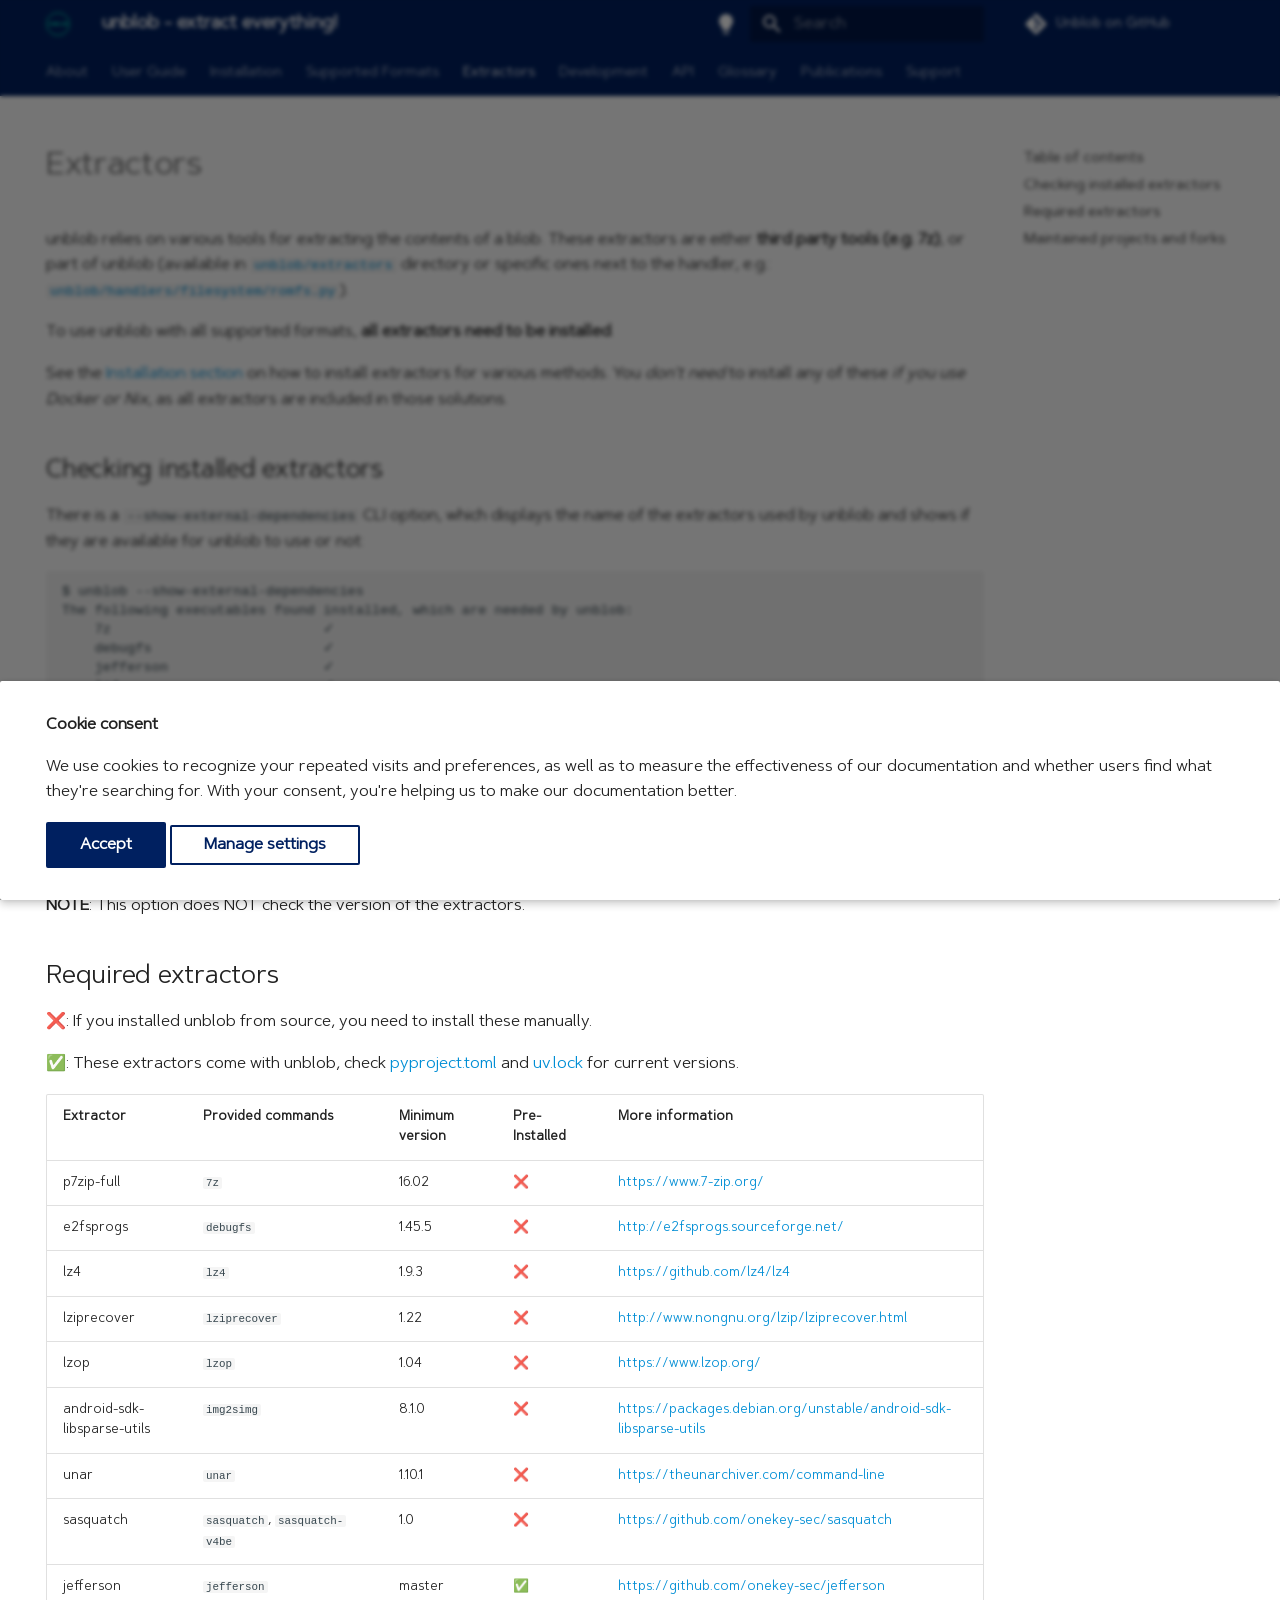
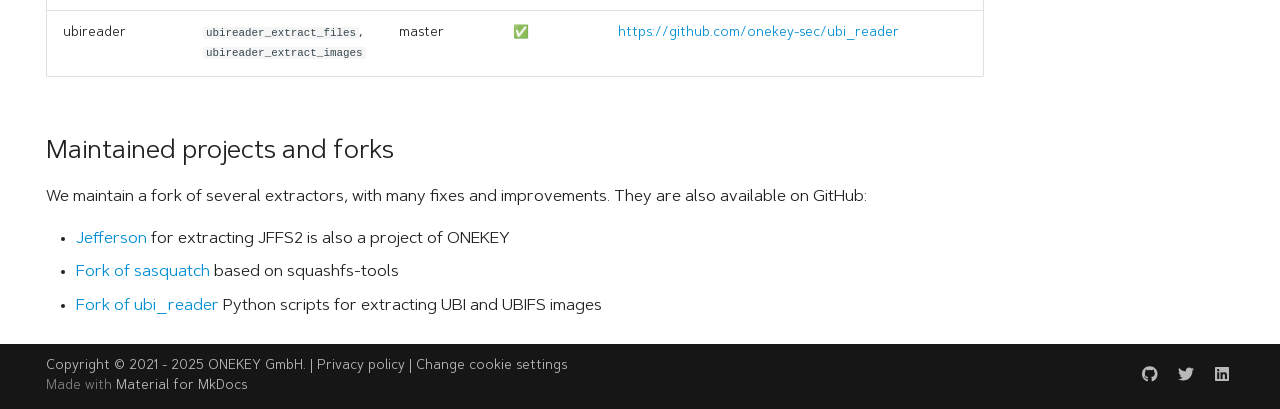
<file: extractors/index.html>
<!doctype html>
<html lang="en" class="no-js">
  <head>
    
      <meta charset="utf-8">
      <meta name="viewport" content="width=device-width,initial-scale=1">
      
        <meta name="description" content="unblob is an accurate, fast, and easy-to-use extraction suite. unblob parses unknown binary blobs for more than 30 different archive, compression, and file-system formats, extracts their content recursively, and carves out unknown chunks that have not been accounted for. This turns unblob into the perfect companion for extracting, analyzing, and reverse engineering firmware images.">
      
      
        <meta name="author" content="ONEKEY developers">
      
      
        <link rel="canonical" href="https://unblob.org/extractors/">
      
      
        <link rel="prev" href="../formats/">
      
      
        <link rel="next" href="../development/">
      
      
      <link rel="icon" href="../favicon.png">
      <meta name="generator" content="mkdocs-1.6.1, mkdocs-material-9.5.50">
    
    
      
        <title>Extractors - unblob - extract everything!</title>
      
    
    
      <link rel="stylesheet" href="../assets/stylesheets/main.a40c8224.min.css">
      
        
        <link rel="stylesheet" href="../assets/stylesheets/palette.06af60db.min.css">
      
      


    
    
      
    
    
      
    
    
      <link rel="stylesheet" href="../assets/_mkdocstrings.css">
    
      <link rel="stylesheet" href="../extra.css">
    
    <script>__md_scope=new URL("..",location),__md_hash=e=>[...e].reduce(((e,_)=>(e<<5)-e+_.charCodeAt(0)),0),__md_get=(e,_=localStorage,t=__md_scope)=>JSON.parse(_.getItem(t.pathname+"."+e)),__md_set=(e,_,t=localStorage,a=__md_scope)=>{try{t.setItem(a.pathname+"."+e,JSON.stringify(_))}catch(e){}}</script>
    
      
  


  
  

<script id="__analytics">function __md_analytics(){function e(){dataLayer.push(arguments)}window.dataLayer=window.dataLayer||[],e("js",new Date),e("config","G-RQC2V8NDHT"),document.addEventListener("DOMContentLoaded",(function(){document.forms.search&&document.forms.search.query.addEventListener("blur",(function(){this.value&&e("event","search",{search_term:this.value})}));document$.subscribe((function(){var t=document.forms.feedback;if(void 0!==t)for(var a of t.querySelectorAll("[type=submit]"))a.addEventListener("click",(function(a){a.preventDefault();var n=document.location.pathname,d=this.getAttribute("data-md-value");e("event","feedback",{page:n,data:d}),t.firstElementChild.disabled=!0;var r=t.querySelector(".md-feedback__note [data-md-value='"+d+"']");r&&(r.hidden=!1)})),t.hidden=!1})),location$.subscribe((function(t){e("config","G-RQC2V8NDHT",{page_path:t.pathname})}))}));var t=document.createElement("script");t.async=!0,t.src="https://www.googletagmanager.com/gtag/js?id=G-RQC2V8NDHT",document.getElementById("__analytics").insertAdjacentElement("afterEnd",t)}</script>
  
    <script>if("undefined"!=typeof __md_analytics){var consent=__md_get("__consent");consent&&consent.analytics&&__md_analytics()}</script>
  

    
    
      
        <meta  property="og:type"  content="website" >
      
        <meta  property="og:title"  content="Extractors - unblob - extract everything!" >
      
        <meta  property="og:description"  content="unblob is an accurate, fast, and easy-to-use extraction suite. unblob parses unknown binary blobs for more than 30 different archive, compression, and file-system formats, extracts their content recursively, and carves out unknown chunks that have not been accounted for. This turns unblob into the perfect companion for extracting, analyzing, and reverse engineering firmware images." >
      
        <meta  property="og:image"  content="https://unblob.org/assets/images/social/extractors.png" >
      
        <meta  property="og:image:type"  content="image/png" >
      
        <meta  property="og:image:width"  content="1200" >
      
        <meta  property="og:image:height"  content="630" >
      
        <meta  property="og:url"  content="https://unblob.org/extractors/" >
      
        <meta  name="twitter:card"  content="summary_large_image" >
      
        <meta  name="twitter:title"  content="Extractors - unblob - extract everything!" >
      
        <meta  name="twitter:description"  content="unblob is an accurate, fast, and easy-to-use extraction suite. unblob parses unknown binary blobs for more than 30 different archive, compression, and file-system formats, extracts their content recursively, and carves out unknown chunks that have not been accounted for. This turns unblob into the perfect companion for extracting, analyzing, and reverse engineering firmware images." >
      
        <meta  name="twitter:image"  content="https://unblob.org/assets/images/social/extractors.png" >
      
    
    
  </head>
  
  
    
    
      
    
    
    
    
    <body dir="ltr" data-md-color-scheme="default" data-md-color-primary="indigo" data-md-color-accent="indigo">
  
    
    <input class="md-toggle" data-md-toggle="drawer" type="checkbox" id="__drawer" autocomplete="off">
    <input class="md-toggle" data-md-toggle="search" type="checkbox" id="__search" autocomplete="off">
    <label class="md-overlay" for="__drawer"></label>
    <div data-md-component="skip">
      
        
        <a href="#extractors" class="md-skip">
          Skip to content
        </a>
      
    </div>
    <div data-md-component="announce">
      
    </div>
    
    
      

<header class="md-header" data-md-component="header">
  <nav class="md-header__inner md-grid" aria-label="Header">
    <a href=".." title="unblob - extract everything!" class="md-header__button md-logo" aria-label="unblob - extract everything!" data-md-component="logo">
      
  <img src="../logo.svg" alt="logo">

    </a>
    <label class="md-header__button md-icon" for="__drawer">
      
      <svg xmlns="http://www.w3.org/2000/svg" viewBox="0 0 24 24"><path d="M3 6h18v2H3zm0 5h18v2H3zm0 5h18v2H3z"/></svg>
    </label>
    <div class="md-header__title" data-md-component="header-title">
      <div class="md-header__ellipsis">
        <div class="md-header__topic">
          <span class="md-ellipsis">
            unblob - extract everything!
          </span>
        </div>
        <div class="md-header__topic" data-md-component="header-topic">
          <span class="md-ellipsis">
            
              Extractors
            
          </span>
        </div>
      </div>
    </div>
    
      
        <form class="md-header__option" data-md-component="palette">
  
    
    
    
    <input class="md-option" data-md-color-media="(prefers-color-scheme: light)" data-md-color-scheme="default" data-md-color-primary="indigo" data-md-color-accent="indigo"  aria-label="Switch to dark mode"  type="radio" name="__palette" id="__palette_0">
    
      <label class="md-header__button md-icon" title="Switch to dark mode" for="__palette_1" hidden>
        <svg xmlns="http://www.w3.org/2000/svg" viewBox="0 0 24 24"><path d="M12 2a7 7 0 0 0-7 7c0 2.38 1.19 4.47 3 5.74V17a1 1 0 0 0 1 1h6a1 1 0 0 0 1-1v-2.26c1.81-1.27 3-3.36 3-5.74a7 7 0 0 0-7-7M9 21a1 1 0 0 0 1 1h4a1 1 0 0 0 1-1v-1H9z"/></svg>
      </label>
    
  
    
    
    
    <input class="md-option" data-md-color-media="(prefers-color-scheme: dark)" data-md-color-scheme="slate" data-md-color-primary="indigo" data-md-color-accent="indigo"  aria-label="Switch to light mode"  type="radio" name="__palette" id="__palette_1">
    
      <label class="md-header__button md-icon" title="Switch to light mode" for="__palette_0" hidden>
        <svg xmlns="http://www.w3.org/2000/svg" viewBox="0 0 24 24"><path d="M12 2a7 7 0 0 1 7 7c0 2.38-1.19 4.47-3 5.74V17a1 1 0 0 1-1 1H9a1 1 0 0 1-1-1v-2.26C6.19 13.47 5 11.38 5 9a7 7 0 0 1 7-7M9 21v-1h6v1a1 1 0 0 1-1 1h-4a1 1 0 0 1-1-1m3-17a5 5 0 0 0-5 5c0 2.05 1.23 3.81 3 4.58V16h4v-2.42c1.77-.77 3-2.53 3-4.58a5 5 0 0 0-5-5"/></svg>
      </label>
    
  
</form>
      
    
    
      <script>var palette=__md_get("__palette");if(palette&&palette.color){if("(prefers-color-scheme)"===palette.color.media){var media=matchMedia("(prefers-color-scheme: light)"),input=document.querySelector(media.matches?"[data-md-color-media='(prefers-color-scheme: light)']":"[data-md-color-media='(prefers-color-scheme: dark)']");palette.color.media=input.getAttribute("data-md-color-media"),palette.color.scheme=input.getAttribute("data-md-color-scheme"),palette.color.primary=input.getAttribute("data-md-color-primary"),palette.color.accent=input.getAttribute("data-md-color-accent")}for(var[key,value]of Object.entries(palette.color))document.body.setAttribute("data-md-color-"+key,value)}</script>
    
    
    
      <label class="md-header__button md-icon" for="__search">
        
        <svg xmlns="http://www.w3.org/2000/svg" viewBox="0 0 24 24"><path d="M9.5 3A6.5 6.5 0 0 1 16 9.5c0 1.61-.59 3.09-1.56 4.23l.27.27h.79l5 5-1.5 1.5-5-5v-.79l-.27-.27A6.52 6.52 0 0 1 9.5 16 6.5 6.5 0 0 1 3 9.5 6.5 6.5 0 0 1 9.5 3m0 2C7 5 5 7 5 9.5S7 14 9.5 14 14 12 14 9.5 12 5 9.5 5"/></svg>
      </label>
      <div class="md-search" data-md-component="search" role="dialog">
  <label class="md-search__overlay" for="__search"></label>
  <div class="md-search__inner" role="search">
    <form class="md-search__form" name="search">
      <input type="text" class="md-search__input" name="query" aria-label="Search" placeholder="Search" autocapitalize="off" autocorrect="off" autocomplete="off" spellcheck="false" data-md-component="search-query" required>
      <label class="md-search__icon md-icon" for="__search">
        
        <svg xmlns="http://www.w3.org/2000/svg" viewBox="0 0 24 24"><path d="M9.5 3A6.5 6.5 0 0 1 16 9.5c0 1.61-.59 3.09-1.56 4.23l.27.27h.79l5 5-1.5 1.5-5-5v-.79l-.27-.27A6.52 6.52 0 0 1 9.5 16 6.5 6.5 0 0 1 3 9.5 6.5 6.5 0 0 1 9.5 3m0 2C7 5 5 7 5 9.5S7 14 9.5 14 14 12 14 9.5 12 5 9.5 5"/></svg>
        
        <svg xmlns="http://www.w3.org/2000/svg" viewBox="0 0 24 24"><path d="M20 11v2H8l5.5 5.5-1.42 1.42L4.16 12l7.92-7.92L13.5 5.5 8 11z"/></svg>
      </label>
      <nav class="md-search__options" aria-label="Search">
        
        <button type="reset" class="md-search__icon md-icon" title="Clear" aria-label="Clear" tabindex="-1">
          
          <svg xmlns="http://www.w3.org/2000/svg" viewBox="0 0 24 24"><path d="M19 6.41 17.59 5 12 10.59 6.41 5 5 6.41 10.59 12 5 17.59 6.41 19 12 13.41 17.59 19 19 17.59 13.41 12z"/></svg>
        </button>
      </nav>
      
    </form>
    <div class="md-search__output">
      <div class="md-search__scrollwrap" tabindex="0" data-md-scrollfix>
        <div class="md-search-result" data-md-component="search-result">
          <div class="md-search-result__meta">
            Initializing search
          </div>
          <ol class="md-search-result__list" role="presentation"></ol>
        </div>
      </div>
    </div>
  </div>
</div>
    
    
      <div class="md-header__source">
        <a href="https://github.com/onekey-sec/unblob" title="Go to repository" class="md-source" data-md-component="source">
  <div class="md-source__icon md-icon">
    
    <svg xmlns="http://www.w3.org/2000/svg" viewBox="0 0 448 512"><!--! Font Awesome Free 6.7.2 by @fontawesome - https://fontawesome.com License - https://fontawesome.com/license/free (Icons: CC BY 4.0, Fonts: SIL OFL 1.1, Code: MIT License) Copyright 2024 Fonticons, Inc.--><path d="M439.55 236.05 244 40.45a28.87 28.87 0 0 0-40.81 0l-40.66 40.63 51.52 51.52c27.06-9.14 52.68 16.77 43.39 43.68l49.66 49.66c34.23-11.8 61.18 31 35.47 56.69-26.49 26.49-70.21-2.87-56-37.34L240.22 199v121.85c25.3 12.54 22.26 41.85 9.08 55a34.34 34.34 0 0 1-48.55 0c-17.57-17.6-11.07-46.91 11.25-56v-123c-20.8-8.51-24.6-30.74-18.64-45L142.57 101 8.45 235.14a28.86 28.86 0 0 0 0 40.81l195.61 195.6a28.86 28.86 0 0 0 40.8 0l194.69-194.69a28.86 28.86 0 0 0 0-40.81"/></svg>
  </div>
  <div class="md-source__repository">
    Unblob on GitHub
  </div>
</a>
      </div>
    
  </nav>
  
</header>
    
    <div class="md-container" data-md-component="container">
      
      
        
          
            
<nav class="md-tabs" aria-label="Tabs" data-md-component="tabs">
  <div class="md-grid">
    <ul class="md-tabs__list">
      
        
  
  
  
    <li class="md-tabs__item">
      <a href=".." class="md-tabs__link">
        
  
    
  
  About

      </a>
    </li>
  

      
        
  
  
  
    <li class="md-tabs__item">
      <a href="../guide/" class="md-tabs__link">
        
  
    
  
  User Guide

      </a>
    </li>
  

      
        
  
  
  
    <li class="md-tabs__item">
      <a href="../installation/" class="md-tabs__link">
        
  
    
  
  Installation

      </a>
    </li>
  

      
        
  
  
  
    <li class="md-tabs__item">
      <a href="../formats/" class="md-tabs__link">
        
  
    
  
  Supported Formats

      </a>
    </li>
  

      
        
  
  
    
  
  
    <li class="md-tabs__item md-tabs__item--active">
      <a href="./" class="md-tabs__link">
        
  
    
  
  Extractors

      </a>
    </li>
  

      
        
  
  
  
    <li class="md-tabs__item">
      <a href="../development/" class="md-tabs__link">
        
  
    
  
  Development

      </a>
    </li>
  

      
        
  
  
  
    <li class="md-tabs__item">
      <a href="../api/" class="md-tabs__link">
        
  
    
  
  API

      </a>
    </li>
  

      
        
  
  
  
    <li class="md-tabs__item">
      <a href="../glossary/" class="md-tabs__link">
        
  
    
  
  Glossary

      </a>
    </li>
  

      
        
  
  
  
    <li class="md-tabs__item">
      <a href="../publications/" class="md-tabs__link">
        
  
    
  
  Publications

      </a>
    </li>
  

      
        
  
  
  
    <li class="md-tabs__item">
      <a href="../support/" class="md-tabs__link">
        
  
    
  
  Support

      </a>
    </li>
  

      
    </ul>
  </div>
</nav>
          
        
      
      <main class="md-main" data-md-component="main">
        <div class="md-main__inner md-grid">
          
            
              
                
              
              <div class="md-sidebar md-sidebar--primary" data-md-component="sidebar" data-md-type="navigation" hidden>
                <div class="md-sidebar__scrollwrap">
                  <div class="md-sidebar__inner">
                    


  


<nav class="md-nav md-nav--primary md-nav--lifted" aria-label="Navigation" data-md-level="0">
  <label class="md-nav__title" for="__drawer">
    <a href=".." title="unblob - extract everything!" class="md-nav__button md-logo" aria-label="unblob - extract everything!" data-md-component="logo">
      
  <img src="../logo.svg" alt="logo">

    </a>
    unblob - extract everything!
  </label>
  
    <div class="md-nav__source">
      <a href="https://github.com/onekey-sec/unblob" title="Go to repository" class="md-source" data-md-component="source">
  <div class="md-source__icon md-icon">
    
    <svg xmlns="http://www.w3.org/2000/svg" viewBox="0 0 448 512"><!--! Font Awesome Free 6.7.2 by @fontawesome - https://fontawesome.com License - https://fontawesome.com/license/free (Icons: CC BY 4.0, Fonts: SIL OFL 1.1, Code: MIT License) Copyright 2024 Fonticons, Inc.--><path d="M439.55 236.05 244 40.45a28.87 28.87 0 0 0-40.81 0l-40.66 40.63 51.52 51.52c27.06-9.14 52.68 16.77 43.39 43.68l49.66 49.66c34.23-11.8 61.18 31 35.47 56.69-26.49 26.49-70.21-2.87-56-37.34L240.22 199v121.85c25.3 12.54 22.26 41.85 9.08 55a34.34 34.34 0 0 1-48.55 0c-17.57-17.6-11.07-46.91 11.25-56v-123c-20.8-8.51-24.6-30.74-18.64-45L142.57 101 8.45 235.14a28.86 28.86 0 0 0 0 40.81l195.61 195.6a28.86 28.86 0 0 0 40.8 0l194.69-194.69a28.86 28.86 0 0 0 0-40.81"/></svg>
  </div>
  <div class="md-source__repository">
    Unblob on GitHub
  </div>
</a>
    </div>
  
  <ul class="md-nav__list" data-md-scrollfix>
    
      
      
  
  
  
  
    <li class="md-nav__item">
      <a href=".." class="md-nav__link">
        
  
  <span class="md-ellipsis">
    About
  </span>
  

      </a>
    </li>
  

    
      
      
  
  
  
  
    <li class="md-nav__item">
      <a href="../guide/" class="md-nav__link">
        
  
  <span class="md-ellipsis">
    User Guide
  </span>
  

      </a>
    </li>
  

    
      
      
  
  
  
  
    <li class="md-nav__item">
      <a href="../installation/" class="md-nav__link">
        
  
  <span class="md-ellipsis">
    Installation
  </span>
  

      </a>
    </li>
  

    
      
      
  
  
  
  
    <li class="md-nav__item">
      <a href="../formats/" class="md-nav__link">
        
  
  <span class="md-ellipsis">
    Supported Formats
  </span>
  

      </a>
    </li>
  

    
      
      
  
  
    
  
  
  
    <li class="md-nav__item md-nav__item--active">
      
      <input class="md-nav__toggle md-toggle" type="checkbox" id="__toc">
      
      
        
      
      
        <label class="md-nav__link md-nav__link--active" for="__toc">
          
  
  <span class="md-ellipsis">
    Extractors
  </span>
  

          <span class="md-nav__icon md-icon"></span>
        </label>
      
      <a href="./" class="md-nav__link md-nav__link--active">
        
  
  <span class="md-ellipsis">
    Extractors
  </span>
  

      </a>
      
        

<nav class="md-nav md-nav--secondary" aria-label="Table of contents">
  
  
  
    
  
  
    <label class="md-nav__title" for="__toc">
      <span class="md-nav__icon md-icon"></span>
      Table of contents
    </label>
    <ul class="md-nav__list" data-md-component="toc" data-md-scrollfix>
      
        <li class="md-nav__item">
  <a href="#checking-installed-extractors" class="md-nav__link">
    <span class="md-ellipsis">
      Checking installed extractors
    </span>
  </a>
  
</li>
      
        <li class="md-nav__item">
  <a href="#required-extractors" class="md-nav__link">
    <span class="md-ellipsis">
      Required extractors
    </span>
  </a>
  
</li>
      
        <li class="md-nav__item">
  <a href="#maintained-projects-and-forks" class="md-nav__link">
    <span class="md-ellipsis">
      Maintained projects and forks
    </span>
  </a>
  
</li>
      
    </ul>
  
</nav>
      
    </li>
  

    
      
      
  
  
  
  
    <li class="md-nav__item">
      <a href="../development/" class="md-nav__link">
        
  
  <span class="md-ellipsis">
    Development
  </span>
  

      </a>
    </li>
  

    
      
      
  
  
  
  
    <li class="md-nav__item">
      <a href="../api/" class="md-nav__link">
        
  
  <span class="md-ellipsis">
    API
  </span>
  

      </a>
    </li>
  

    
      
      
  
  
  
  
    <li class="md-nav__item">
      <a href="../glossary/" class="md-nav__link">
        
  
  <span class="md-ellipsis">
    Glossary
  </span>
  

      </a>
    </li>
  

    
      
      
  
  
  
  
    <li class="md-nav__item">
      <a href="../publications/" class="md-nav__link">
        
  
  <span class="md-ellipsis">
    Publications
  </span>
  

      </a>
    </li>
  

    
      
      
  
  
  
  
    <li class="md-nav__item">
      <a href="../support/" class="md-nav__link">
        
  
  <span class="md-ellipsis">
    Support
  </span>
  

      </a>
    </li>
  

    
  </ul>
</nav>
                  </div>
                </div>
              </div>
            
            
              
                
              
              <div class="md-sidebar md-sidebar--secondary" data-md-component="sidebar" data-md-type="toc" >
                <div class="md-sidebar__scrollwrap">
                  <div class="md-sidebar__inner">
                    

<nav class="md-nav md-nav--secondary" aria-label="Table of contents">
  
  
  
    
  
  
    <label class="md-nav__title" for="__toc">
      <span class="md-nav__icon md-icon"></span>
      Table of contents
    </label>
    <ul class="md-nav__list" data-md-component="toc" data-md-scrollfix>
      
        <li class="md-nav__item">
  <a href="#checking-installed-extractors" class="md-nav__link">
    <span class="md-ellipsis">
      Checking installed extractors
    </span>
  </a>
  
</li>
      
        <li class="md-nav__item">
  <a href="#required-extractors" class="md-nav__link">
    <span class="md-ellipsis">
      Required extractors
    </span>
  </a>
  
</li>
      
        <li class="md-nav__item">
  <a href="#maintained-projects-and-forks" class="md-nav__link">
    <span class="md-ellipsis">
      Maintained projects and forks
    </span>
  </a>
  
</li>
      
    </ul>
  
</nav>
                  </div>
                </div>
              </div>
            
          
          
            <div class="md-content" data-md-component="content">
              <article class="md-content__inner md-typeset">
                
                  


<h1 id="extractors">Extractors<a class="headerlink" href="#extractors" title="Permanent link">&para;</a></h1>
<p>unblob relies on various tools for extracting the contents of a blob. These
extractors are either <strong>third party tools (e.g. 7z)</strong>, or part of unblob (available
in <a href="https://github.com/onekey-sec/unblob/tree/main/unblob/extractors"><code>unblob/extractors</code></a>
directory or specific ones next to the handler, e.g.:
<a href="https://github.com/onekey-sec/unblob/blob/3008039881a0434deb75962e7999b7e35aca8271/unblob/handlers/filesystem/romfs.py#L334"><code>unblob/handlers/filesystem/romfs.py</code></a>).</p>
<p>To use unblob with all supported formats, <strong>all extractors need to be installed</strong>.</p>
<p>See the <a href="../installation/">Installation section</a> on how to install extractors for
various methods. You <em>don't need</em> to install any of these <em>if you use Docker or Nix</em>,
as all extractors are included in those solutions.</p>
<h2 id="checking-installed-extractors">Checking installed extractors<a class="headerlink" href="#checking-installed-extractors" title="Permanent link">&para;</a></h2>
<p>There is a <code>--show-external-dependencies</code> CLI option, which displays the name of
the extractors used by unblob and shows if they are available for unblob to use
or not:</p>
<div class="highlight"><pre><span></span><code><a id="__codelineno-0-1" name="__codelineno-0-1" href="#__codelineno-0-1"></a>$<span class="w"> </span>unblob<span class="w"> </span>--show-external-dependencies
<a id="__codelineno-0-2" name="__codelineno-0-2" href="#__codelineno-0-2"></a>The<span class="w"> </span>following<span class="w"> </span>executables<span class="w"> </span>found<span class="w"> </span>installed,<span class="w"> </span>which<span class="w"> </span>are<span class="w"> </span>needed<span class="w"> </span>by<span class="w"> </span>unblob:
<a id="__codelineno-0-3" name="__codelineno-0-3" href="#__codelineno-0-3"></a><span class="w">    </span>7z<span class="w">                          </span>✓
<a id="__codelineno-0-4" name="__codelineno-0-4" href="#__codelineno-0-4"></a><span class="w">    </span>debugfs<span class="w">                     </span>✓
<a id="__codelineno-0-5" name="__codelineno-0-5" href="#__codelineno-0-5"></a><span class="w">    </span>jefferson<span class="w">                   </span>✓
<a id="__codelineno-0-6" name="__codelineno-0-6" href="#__codelineno-0-6"></a><span class="w">    </span>lz4<span class="w">                         </span>✓
<a id="__codelineno-0-7" name="__codelineno-0-7" href="#__codelineno-0-7"></a><span class="w">    </span>lziprecover<span class="w">                 </span>✓
<a id="__codelineno-0-8" name="__codelineno-0-8" href="#__codelineno-0-8"></a><span class="w">    </span>lzop<span class="w">                        </span>✓
<a id="__codelineno-0-9" name="__codelineno-0-9" href="#__codelineno-0-9"></a><span class="w">    </span>sasquatch<span class="w">                   </span>✓
<a id="__codelineno-0-10" name="__codelineno-0-10" href="#__codelineno-0-10"></a><span class="w">    </span>sasquatch-v4be<span class="w">              </span>✓
<a id="__codelineno-0-11" name="__codelineno-0-11" href="#__codelineno-0-11"></a><span class="w">    </span>simg2img<span class="w">                    </span>✓
<a id="__codelineno-0-12" name="__codelineno-0-12" href="#__codelineno-0-12"></a><span class="w">    </span>ubireader_extract_files<span class="w">     </span>✓
<a id="__codelineno-0-13" name="__codelineno-0-13" href="#__codelineno-0-13"></a><span class="w">    </span>ubireader_extract_images<span class="w">    </span>✓
<a id="__codelineno-0-14" name="__codelineno-0-14" href="#__codelineno-0-14"></a><span class="w">    </span>unar<span class="w">                        </span>✓
<a id="__codelineno-0-15" name="__codelineno-0-15" href="#__codelineno-0-15"></a><span class="w">    </span>zstd<span class="w">                        </span>✓
</code></pre></div>
<p><strong>NOTE</strong>: This option does NOT check the version of the extractors.</p>
<h2 id="required-extractors">Required extractors<a class="headerlink" href="#required-extractors" title="Permanent link">&para;</a></h2>
<p>❌: If you installed unblob from source, you need to install these manually.</p>
<p>✅: These extractors come with unblob, check
<a href="https://github.com/onekey-sec/unblob/blob/main/pyproject.toml">pyproject.toml</a>
and <a href="https://github.com/onekey-sec/unblob/blob/main/uv.lock">uv.lock</a>
for current versions.</p>
<table>
<thead>
<tr>
<th>Extractor</th>
<th>Provided commands</th>
<th>Minimum version</th>
<th>Pre-Installed</th>
<th>More information</th>
</tr>
</thead>
<tbody>
<tr>
<td>p7zip-full</td>
<td><code>7z</code></td>
<td>16.02</td>
<td>❌</td>
<td><a href="https://www.7-zip.org/">https://www.7-zip.org/</a></td>
</tr>
<tr>
<td>e2fsprogs</td>
<td><code>debugfs</code></td>
<td>1.45.5</td>
<td>❌</td>
<td><a href="http://e2fsprogs.sourceforge.net/">http://e2fsprogs.sourceforge.net/</a></td>
</tr>
<tr>
<td>lz4</td>
<td><code>lz4</code></td>
<td>1.9.3</td>
<td>❌</td>
<td><a href="https://github.com/lz4/lz4">https://github.com/lz4/lz4</a></td>
</tr>
<tr>
<td>lziprecover</td>
<td><code>lziprecover</code></td>
<td>1.22</td>
<td>❌</td>
<td><a href="http://www.nongnu.org/lzip/lziprecover.html">http://www.nongnu.org/lzip/lziprecover.html</a></td>
</tr>
<tr>
<td>lzop</td>
<td><code>lzop</code></td>
<td>1.04</td>
<td>❌</td>
<td><a href="https://www.lzop.org/">https://www.lzop.org/</a></td>
</tr>
<tr>
<td>android-sdk-libsparse-utils</td>
<td><code>img2simg</code></td>
<td>8.1.0</td>
<td>❌</td>
<td><a href="https://packages.debian.org/unstable/android-sdk-libsparse-utils">https://packages.debian.org/unstable/android-sdk-libsparse-utils</a></td>
</tr>
<tr>
<td>unar</td>
<td><code>unar</code></td>
<td>1.10.1</td>
<td>❌</td>
<td><a href="https://theunarchiver.com/command-line">https://theunarchiver.com/command-line</a></td>
</tr>
<tr>
<td>sasquatch</td>
<td><code>sasquatch</code>, <code>sasquatch-v4be</code></td>
<td>1.0</td>
<td>❌</td>
<td><a href="https://github.com/onekey-sec/sasquatch">https://github.com/onekey-sec/sasquatch</a></td>
</tr>
<tr>
<td>jefferson</td>
<td><code>jefferson</code></td>
<td>master</td>
<td>✅</td>
<td><a href="https://github.com/onekey-sec/jefferson">https://github.com/onekey-sec/jefferson</a></td>
</tr>
<tr>
<td>ubireader</td>
<td><code>ubireader_extract_files</code>, <code>ubireader_extract_images</code></td>
<td>master</td>
<td>✅</td>
<td><a href="https://github.com/onekey-sec/ubi_reader">https://github.com/onekey-sec/ubi_reader</a></td>
</tr>
</tbody>
</table>
<h2 id="maintained-projects-and-forks">Maintained projects and forks<a class="headerlink" href="#maintained-projects-and-forks" title="Permanent link">&para;</a></h2>
<p>We maintain a fork of several extractors, with many fixes and improvements.
They are also available on GitHub:</p>
<ul>
<li><a href="https://github.com/onekey-sec/jefferson">Jefferson</a> for extracting JFFS2 is also a project of ONEKEY</li>
<li><a href="https://github.com/onekey-sec/sasquatch">Fork of sasquatch</a> based on squashfs-tools</li>
<li><a href="https://github.com/onekey-sec/ubi_reader">Fork of ubi_reader</a> Python scripts for extracting UBI and UBIFS images</li>
</ul>







  
  



  


  



                
              </article>
            </div>
          
          
<script>var target=document.getElementById(location.hash.slice(1));target&&target.name&&(target.checked=target.name.startsWith("__tabbed_"))</script>
        </div>
        
          <button type="button" class="md-top md-icon" data-md-component="top" hidden>
  
  <svg xmlns="http://www.w3.org/2000/svg" viewBox="0 0 24 24"><path d="M13 20h-2V8l-5.5 5.5-1.42-1.42L12 4.16l7.92 7.92-1.42 1.42L13 8z"/></svg>
  Back to top
</button>
        
      </main>
      
        <footer class="md-footer">
  
  <div class="md-footer-meta md-typeset">
    <div class="md-footer-meta__inner md-grid">
      <div class="md-copyright">
  
    <div class="md-copyright__highlight">
      Copyright &copy; 2021 - 2025 ONEKEY GmbH. | <a href="/privacy/">Privacy policy</a> | <a href="#__consent">Change cookie settings</a>

    </div>
  
  
    Made with
    <a href="https://squidfunk.github.io/mkdocs-material/" target="_blank" rel="noopener">
      Material for MkDocs
    </a>
  
</div>
      
        <div class="md-social">
  
    
    
    
    
    <a href="https://github.com/onekey-sec/unblob" target="_blank" rel="noopener" title="unblob on GitHub" class="md-social__link">
      <svg xmlns="http://www.w3.org/2000/svg" viewBox="0 0 496 512"><!--! Font Awesome Free 6.7.2 by @fontawesome - https://fontawesome.com License - https://fontawesome.com/license/free (Icons: CC BY 4.0, Fonts: SIL OFL 1.1, Code: MIT License) Copyright 2024 Fonticons, Inc.--><path d="M165.9 397.4c0 2-2.3 3.6-5.2 3.6-3.3.3-5.6-1.3-5.6-3.6 0-2 2.3-3.6 5.2-3.6 3-.3 5.6 1.3 5.6 3.6m-31.1-4.5c-.7 2 1.3 4.3 4.3 4.9 2.6 1 5.6 0 6.2-2s-1.3-4.3-4.3-5.2c-2.6-.7-5.5.3-6.2 2.3m44.2-1.7c-2.9.7-4.9 2.6-4.6 4.9.3 2 2.9 3.3 5.9 2.6 2.9-.7 4.9-2.6 4.6-4.6-.3-1.9-3-3.2-5.9-2.9M244.8 8C106.1 8 0 113.3 0 252c0 110.9 69.8 205.8 169.5 239.2 12.8 2.3 17.3-5.6 17.3-12.1 0-6.2-.3-40.4-.3-61.4 0 0-70 15-84.7-29.8 0 0-11.4-29.1-27.8-36.6 0 0-22.9-15.7 1.6-15.4 0 0 24.9 2 38.6 25.8 21.9 38.6 58.6 27.5 72.9 20.9 2.3-16 8.8-27.1 16-33.7-55.9-6.2-112.3-14.3-112.3-110.5 0-27.5 7.6-41.3 23.6-58.9-2.6-6.5-11.1-33.3 2.6-67.9 20.9-6.5 69 27 69 27 20-5.6 41.5-8.5 62.8-8.5s42.8 2.9 62.8 8.5c0 0 48.1-33.6 69-27 13.7 34.7 5.2 61.4 2.6 67.9 16 17.7 25.8 31.5 25.8 58.9 0 96.5-58.9 104.2-114.8 110.5 9.2 7.9 17 22.9 17 46.4 0 33.7-.3 75.4-.3 83.6 0 6.5 4.6 14.4 17.3 12.1C428.2 457.8 496 362.9 496 252 496 113.3 383.5 8 244.8 8M97.2 352.9c-1.3 1-1 3.3.7 5.2 1.6 1.6 3.9 2.3 5.2 1 1.3-1 1-3.3-.7-5.2-1.6-1.6-3.9-2.3-5.2-1m-10.8-8.1c-.7 1.3.3 2.9 2.3 3.9 1.6 1 3.6.7 4.3-.7.7-1.3-.3-2.9-2.3-3.9-2-.6-3.6-.3-4.3.7m32.4 35.6c-1.6 1.3-1 4.3 1.3 6.2 2.3 2.3 5.2 2.6 6.5 1 1.3-1.3.7-4.3-1.3-6.2-2.2-2.3-5.2-2.6-6.5-1m-11.4-14.7c-1.6 1-1.6 3.6 0 5.9s4.3 3.3 5.6 2.3c1.6-1.3 1.6-3.9 0-6.2-1.4-2.3-4-3.3-5.6-2"/></svg>
    </a>
  
    
    
    
    
    <a href="https://twitter.com/onekey_sec" target="_blank" rel="noopener" title="ONEKEY on Twitter" class="md-social__link">
      <svg xmlns="http://www.w3.org/2000/svg" viewBox="0 0 512 512"><!--! Font Awesome Free 6.7.2 by @fontawesome - https://fontawesome.com License - https://fontawesome.com/license/free (Icons: CC BY 4.0, Fonts: SIL OFL 1.1, Code: MIT License) Copyright 2024 Fonticons, Inc.--><path d="M459.37 151.716c.325 4.548.325 9.097.325 13.645 0 138.72-105.583 298.558-298.558 298.558-59.452 0-114.68-17.219-161.137-47.106 8.447.974 16.568 1.299 25.34 1.299 49.055 0 94.213-16.568 130.274-44.832-46.132-.975-84.792-31.188-98.112-72.772 6.498.974 12.995 1.624 19.818 1.624 9.421 0 18.843-1.3 27.614-3.573-48.081-9.747-84.143-51.98-84.143-102.985v-1.299c13.969 7.797 30.214 12.67 47.431 13.319-28.264-18.843-46.781-51.005-46.781-87.391 0-19.492 5.197-37.36 14.294-52.954 51.655 63.675 129.3 105.258 216.365 109.807-1.624-7.797-2.599-15.918-2.599-24.04 0-57.828 46.782-104.934 104.934-104.934 30.213 0 57.502 12.67 76.67 33.137 23.715-4.548 46.456-13.32 66.599-25.34-7.798 24.366-24.366 44.833-46.132 57.827 21.117-2.273 41.584-8.122 60.426-16.243-14.292 20.791-32.161 39.308-52.628 54.253"/></svg>
    </a>
  
    
    
    
    
    <a href="https://www.linkedin.com/company/onekey-sec/" target="_blank" rel="noopener" title="ONEKEY on LinkedIn" class="md-social__link">
      <svg xmlns="http://www.w3.org/2000/svg" viewBox="0 0 448 512"><!--! Font Awesome Free 6.7.2 by @fontawesome - https://fontawesome.com License - https://fontawesome.com/license/free (Icons: CC BY 4.0, Fonts: SIL OFL 1.1, Code: MIT License) Copyright 2024 Fonticons, Inc.--><path d="M416 32H31.9C14.3 32 0 46.5 0 64.3v383.4C0 465.5 14.3 480 31.9 480H416c17.6 0 32-14.5 32-32.3V64.3c0-17.8-14.4-32.3-32-32.3M135.4 416H69V202.2h66.5V416zm-33.2-243c-21.3 0-38.5-17.3-38.5-38.5S80.9 96 102.2 96c21.2 0 38.5 17.3 38.5 38.5 0 21.3-17.2 38.5-38.5 38.5m282.1 243h-66.4V312c0-24.8-.5-56.7-34.5-56.7-34.6 0-39.9 27-39.9 54.9V416h-66.4V202.2h63.7v29.2h.9c8.9-16.8 30.6-34.5 62.9-34.5 67.2 0 79.7 44.3 79.7 101.9z"/></svg>
    </a>
  
</div>
      
    </div>
  </div>
</footer>
      
    </div>
    <div class="md-dialog" data-md-component="dialog">
      <div class="md-dialog__inner md-typeset"></div>
    </div>
    
    
      <div class="md-consent" data-md-component="consent" id="__consent" hidden>
        <div class="md-consent__overlay"></div>
        <aside class="md-consent__inner">
          <form class="md-consent__form md-grid md-typeset" name="consent">
            

  
    
  


  
    
  



  


<h4>Cookie consent</h4>
<p>We use cookies to recognize your repeated visits and preferences, as well as to measure the effectiveness of our documentation and whether users find what they're searching for. With your consent, you're helping us to make our documentation better.</p>
<input class="md-toggle" type="checkbox" id="__settings" >
<div class="md-consent__settings">
  <ul class="task-list">
    
      
      
        
        
      
      <li class="task-list-item">
        <label class="task-list-control">
          <input type="checkbox" name="analytics" checked>
          <span class="task-list-indicator"></span>
          Google Analytics
        </label>
      </li>
    
      
      
        
        
      
      <li class="task-list-item">
        <label class="task-list-control">
          <input type="checkbox" name="github" checked>
          <span class="task-list-indicator"></span>
          GitHub
        </label>
      </li>
    
  </ul>
</div>
<div class="md-consent__controls">
  
    
      <button class="md-button md-button--primary">Accept</button>
    
    
    
  
    
    
    
      <label class="md-button" for="__settings">Manage settings</label>
    
  
</div>
          </form>
        </aside>
      </div>
      <script>var consent=__md_get("__consent");if(consent)for(var input of document.forms.consent.elements)input.name&&(input.checked=consent[input.name]||!1);else"file:"!==location.protocol&&setTimeout((function(){document.querySelector("[data-md-component=consent]").hidden=!1}),250);var form=document.forms.consent;for(var action of["submit","reset"])form.addEventListener(action,(function(e){if(e.preventDefault(),"reset"===e.type)for(var n of document.forms.consent.elements)n.name&&(n.checked=!1);__md_set("__consent",Object.fromEntries(Array.from(new FormData(form).keys()).map((function(e){return[e,!0]})))),location.hash="",location.reload()}))</script>
    
    <script id="__config" type="application/json">{"base": "..", "features": ["navigation.instant", "navigation.top", "navigation.tabs"], "search": "../assets/javascripts/workers/search.f8cc74c7.min.js", "translations": {"clipboard.copied": "Copied to clipboard", "clipboard.copy": "Copy to clipboard", "search.result.more.one": "1 more on this page", "search.result.more.other": "# more on this page", "search.result.none": "No matching documents", "search.result.one": "1 matching document", "search.result.other": "# matching documents", "search.result.placeholder": "Type to start searching", "search.result.term.missing": "Missing", "select.version": "Select version"}}</script>
    
    
      <script src="../assets/javascripts/bundle.60a45f97.min.js"></script>
      
    
  </body>
</html>
</file>
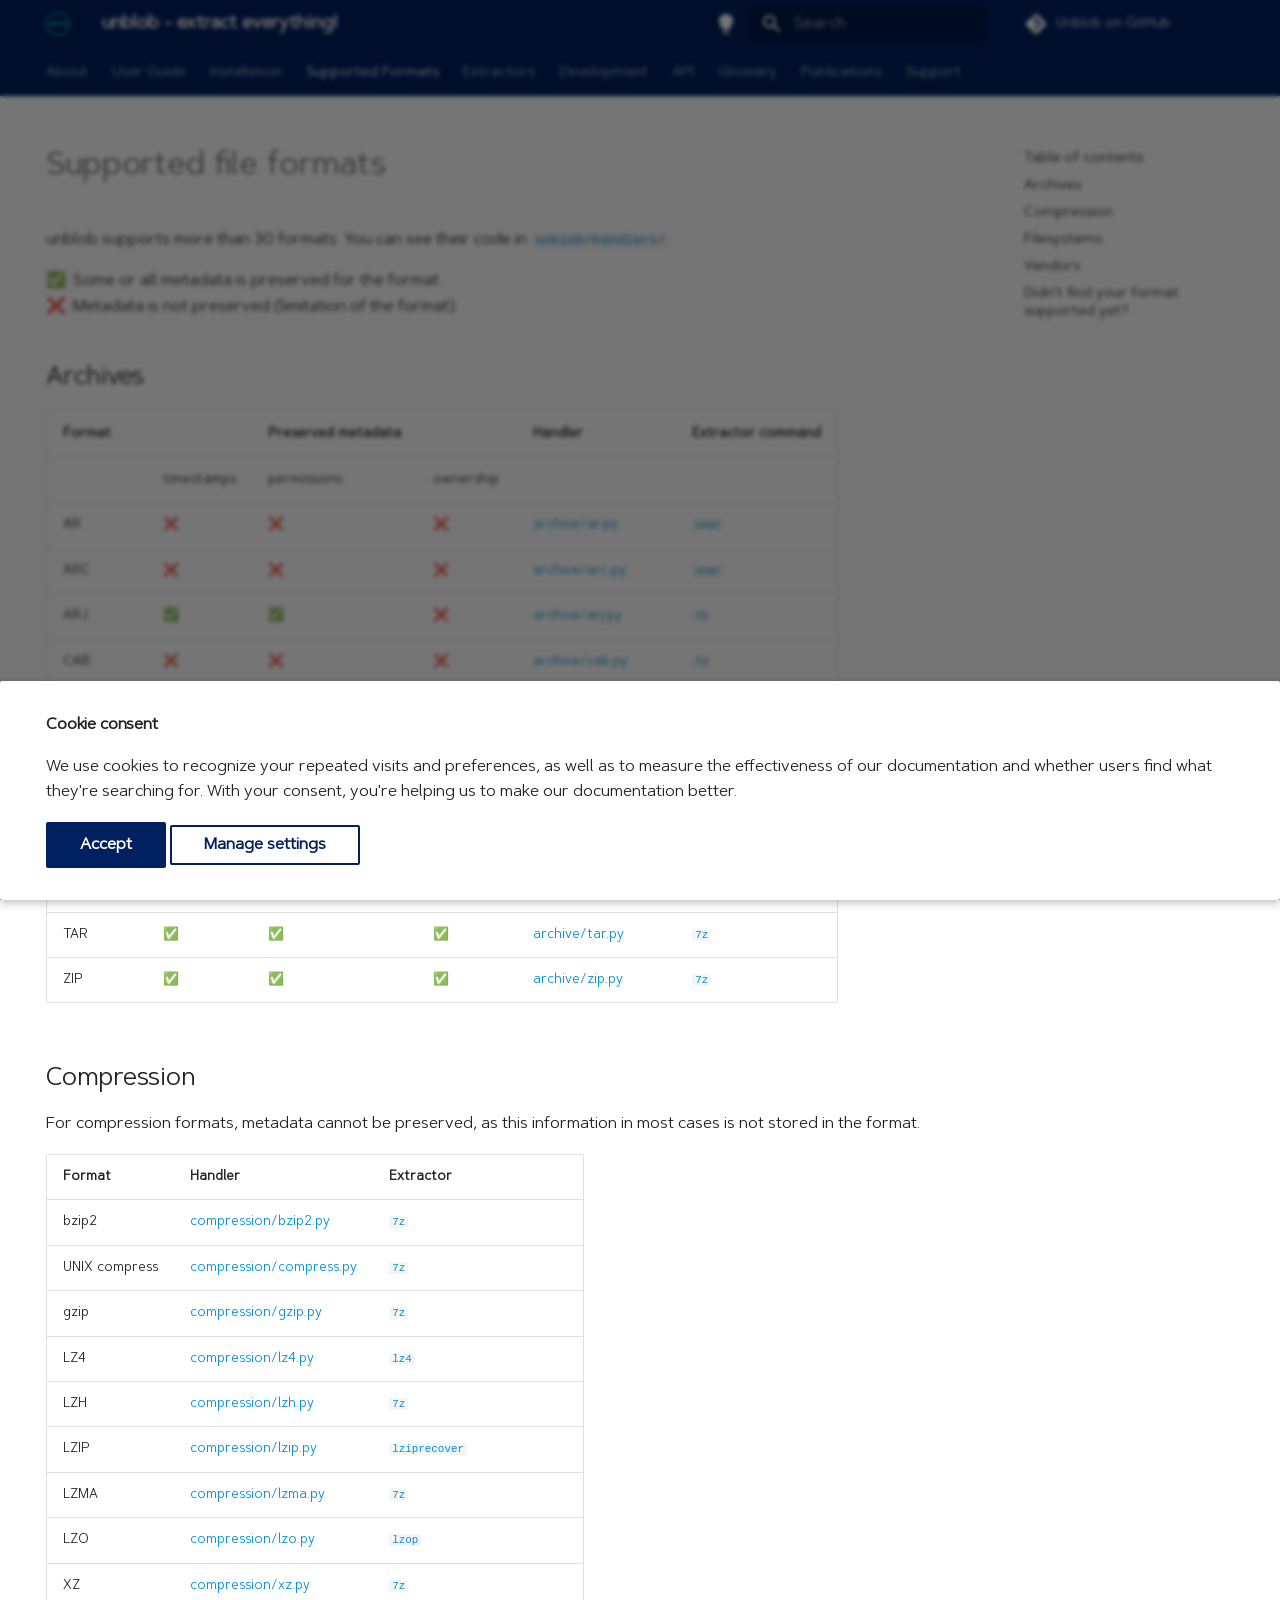
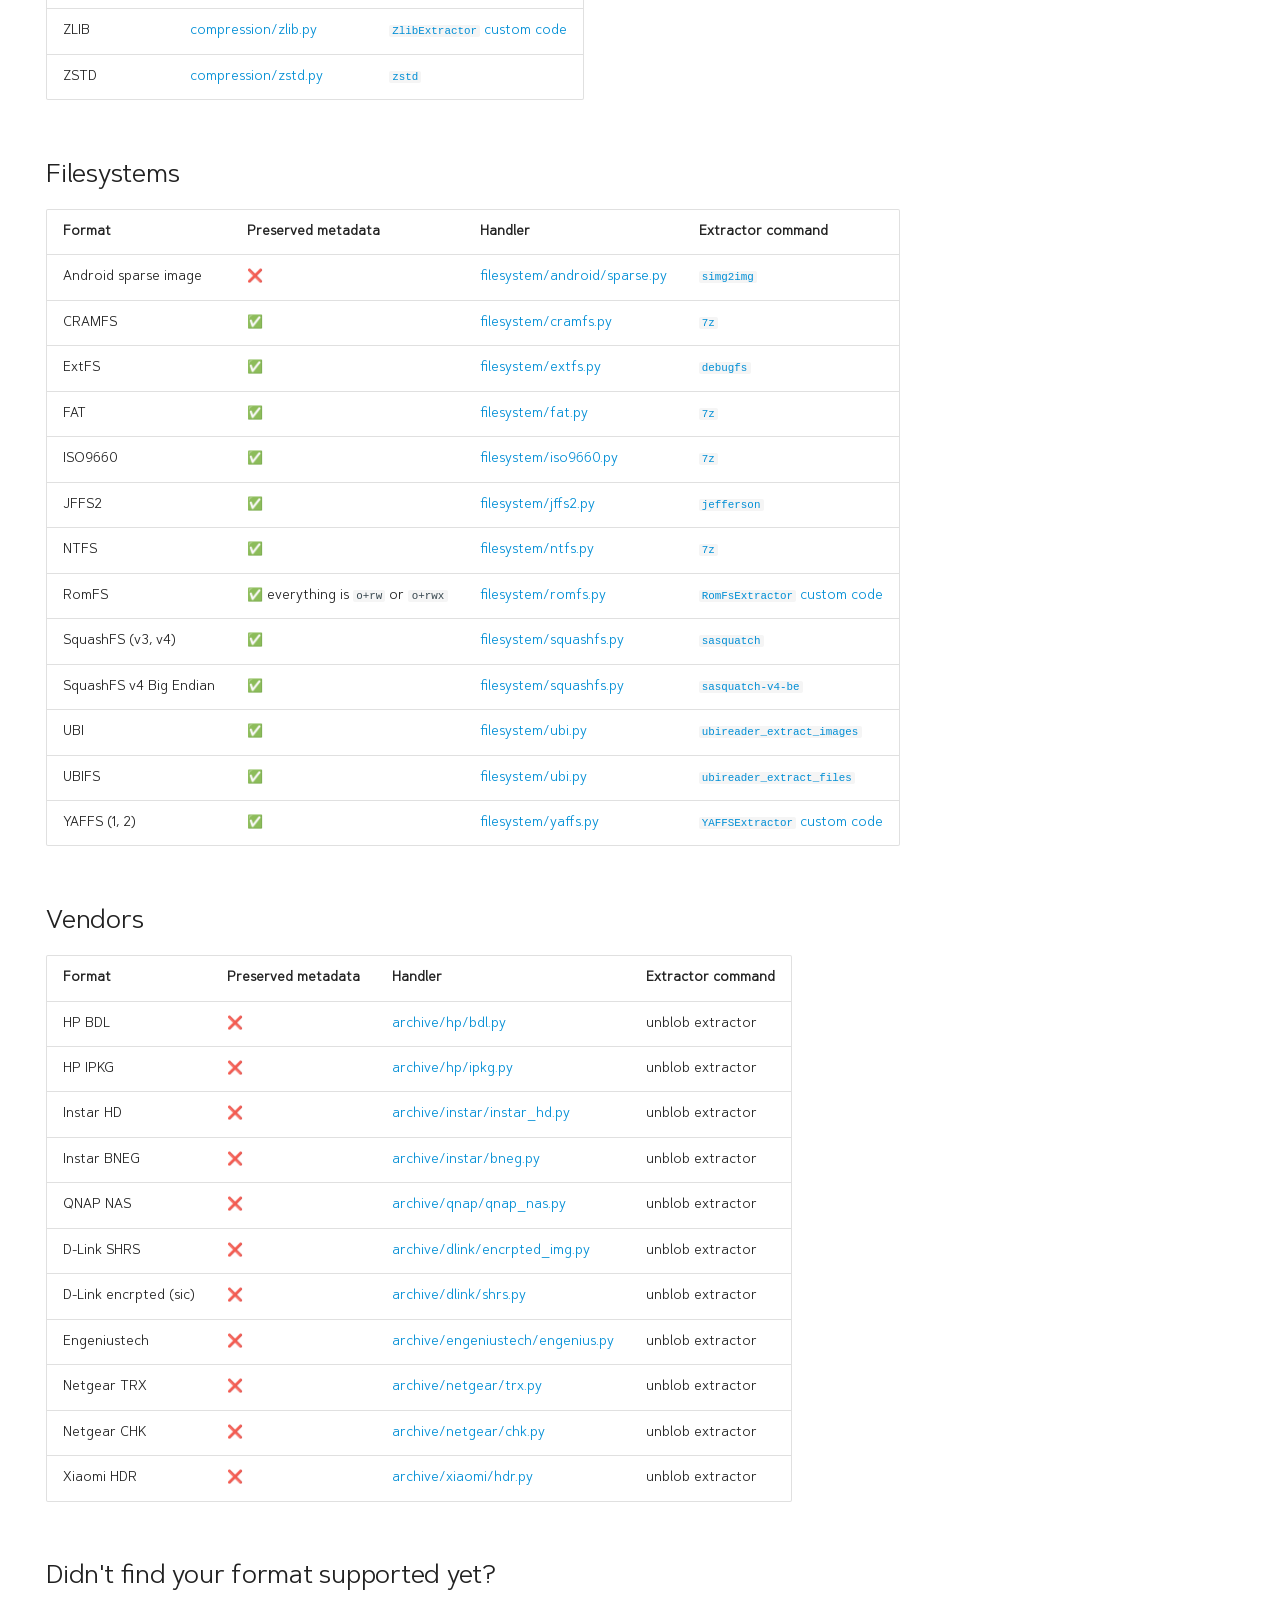
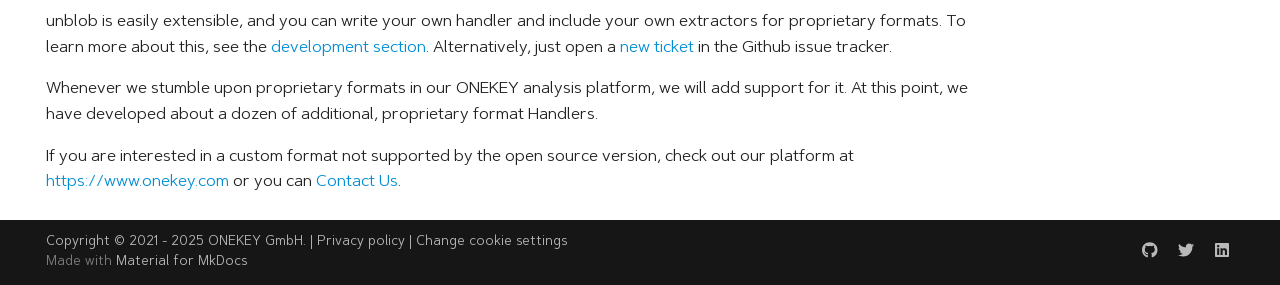
<file: formats/index.html>
<!doctype html>
<html lang="en" class="no-js">
  <head>
    
      <meta charset="utf-8">
      <meta name="viewport" content="width=device-width,initial-scale=1">
      
        <meta name="description" content="unblob is an accurate, fast, and easy-to-use extraction suite. unblob parses unknown binary blobs for more than 30 different archive, compression, and file-system formats, extracts their content recursively, and carves out unknown chunks that have not been accounted for. This turns unblob into the perfect companion for extracting, analyzing, and reverse engineering firmware images.">
      
      
        <meta name="author" content="ONEKEY developers">
      
      
        <link rel="canonical" href="https://unblob.org/formats/">
      
      
        <link rel="prev" href="../installation/">
      
      
        <link rel="next" href="../extractors/">
      
      
      <link rel="icon" href="../favicon.png">
      <meta name="generator" content="mkdocs-1.6.1, mkdocs-material-9.5.50">
    
    
      
        <title>Supported Formats - unblob - extract everything!</title>
      
    
    
      <link rel="stylesheet" href="../assets/stylesheets/main.a40c8224.min.css">
      
        
        <link rel="stylesheet" href="../assets/stylesheets/palette.06af60db.min.css">
      
      


    
    
      
    
    
      
    
    
      <link rel="stylesheet" href="../assets/_mkdocstrings.css">
    
      <link rel="stylesheet" href="../extra.css">
    
    <script>__md_scope=new URL("..",location),__md_hash=e=>[...e].reduce(((e,_)=>(e<<5)-e+_.charCodeAt(0)),0),__md_get=(e,_=localStorage,t=__md_scope)=>JSON.parse(_.getItem(t.pathname+"."+e)),__md_set=(e,_,t=localStorage,a=__md_scope)=>{try{t.setItem(a.pathname+"."+e,JSON.stringify(_))}catch(e){}}</script>
    
      
  


  
  

<script id="__analytics">function __md_analytics(){function e(){dataLayer.push(arguments)}window.dataLayer=window.dataLayer||[],e("js",new Date),e("config","G-RQC2V8NDHT"),document.addEventListener("DOMContentLoaded",(function(){document.forms.search&&document.forms.search.query.addEventListener("blur",(function(){this.value&&e("event","search",{search_term:this.value})}));document$.subscribe((function(){var t=document.forms.feedback;if(void 0!==t)for(var a of t.querySelectorAll("[type=submit]"))a.addEventListener("click",(function(a){a.preventDefault();var n=document.location.pathname,d=this.getAttribute("data-md-value");e("event","feedback",{page:n,data:d}),t.firstElementChild.disabled=!0;var r=t.querySelector(".md-feedback__note [data-md-value='"+d+"']");r&&(r.hidden=!1)})),t.hidden=!1})),location$.subscribe((function(t){e("config","G-RQC2V8NDHT",{page_path:t.pathname})}))}));var t=document.createElement("script");t.async=!0,t.src="https://www.googletagmanager.com/gtag/js?id=G-RQC2V8NDHT",document.getElementById("__analytics").insertAdjacentElement("afterEnd",t)}</script>
  
    <script>if("undefined"!=typeof __md_analytics){var consent=__md_get("__consent");consent&&consent.analytics&&__md_analytics()}</script>
  

    
    
      
        <meta  property="og:type"  content="website" >
      
        <meta  property="og:title"  content="Supported Formats - unblob - extract everything!" >
      
        <meta  property="og:description"  content="unblob is an accurate, fast, and easy-to-use extraction suite. unblob parses unknown binary blobs for more than 30 different archive, compression, and file-system formats, extracts their content recursively, and carves out unknown chunks that have not been accounted for. This turns unblob into the perfect companion for extracting, analyzing, and reverse engineering firmware images." >
      
        <meta  property="og:image"  content="https://unblob.org/assets/images/social/formats.png" >
      
        <meta  property="og:image:type"  content="image/png" >
      
        <meta  property="og:image:width"  content="1200" >
      
        <meta  property="og:image:height"  content="630" >
      
        <meta  property="og:url"  content="https://unblob.org/formats/" >
      
        <meta  name="twitter:card"  content="summary_large_image" >
      
        <meta  name="twitter:title"  content="Supported Formats - unblob - extract everything!" >
      
        <meta  name="twitter:description"  content="unblob is an accurate, fast, and easy-to-use extraction suite. unblob parses unknown binary blobs for more than 30 different archive, compression, and file-system formats, extracts their content recursively, and carves out unknown chunks that have not been accounted for. This turns unblob into the perfect companion for extracting, analyzing, and reverse engineering firmware images." >
      
        <meta  name="twitter:image"  content="https://unblob.org/assets/images/social/formats.png" >
      
    
    
  </head>
  
  
    
    
      
    
    
    
    
    <body dir="ltr" data-md-color-scheme="default" data-md-color-primary="indigo" data-md-color-accent="indigo">
  
    
    <input class="md-toggle" data-md-toggle="drawer" type="checkbox" id="__drawer" autocomplete="off">
    <input class="md-toggle" data-md-toggle="search" type="checkbox" id="__search" autocomplete="off">
    <label class="md-overlay" for="__drawer"></label>
    <div data-md-component="skip">
      
        
        <a href="#supported-file-formats" class="md-skip">
          Skip to content
        </a>
      
    </div>
    <div data-md-component="announce">
      
    </div>
    
    
      

<header class="md-header" data-md-component="header">
  <nav class="md-header__inner md-grid" aria-label="Header">
    <a href=".." title="unblob - extract everything!" class="md-header__button md-logo" aria-label="unblob - extract everything!" data-md-component="logo">
      
  <img src="../logo.svg" alt="logo">

    </a>
    <label class="md-header__button md-icon" for="__drawer">
      
      <svg xmlns="http://www.w3.org/2000/svg" viewBox="0 0 24 24"><path d="M3 6h18v2H3zm0 5h18v2H3zm0 5h18v2H3z"/></svg>
    </label>
    <div class="md-header__title" data-md-component="header-title">
      <div class="md-header__ellipsis">
        <div class="md-header__topic">
          <span class="md-ellipsis">
            unblob - extract everything!
          </span>
        </div>
        <div class="md-header__topic" data-md-component="header-topic">
          <span class="md-ellipsis">
            
              Supported Formats
            
          </span>
        </div>
      </div>
    </div>
    
      
        <form class="md-header__option" data-md-component="palette">
  
    
    
    
    <input class="md-option" data-md-color-media="(prefers-color-scheme: light)" data-md-color-scheme="default" data-md-color-primary="indigo" data-md-color-accent="indigo"  aria-label="Switch to dark mode"  type="radio" name="__palette" id="__palette_0">
    
      <label class="md-header__button md-icon" title="Switch to dark mode" for="__palette_1" hidden>
        <svg xmlns="http://www.w3.org/2000/svg" viewBox="0 0 24 24"><path d="M12 2a7 7 0 0 0-7 7c0 2.38 1.19 4.47 3 5.74V17a1 1 0 0 0 1 1h6a1 1 0 0 0 1-1v-2.26c1.81-1.27 3-3.36 3-5.74a7 7 0 0 0-7-7M9 21a1 1 0 0 0 1 1h4a1 1 0 0 0 1-1v-1H9z"/></svg>
      </label>
    
  
    
    
    
    <input class="md-option" data-md-color-media="(prefers-color-scheme: dark)" data-md-color-scheme="slate" data-md-color-primary="indigo" data-md-color-accent="indigo"  aria-label="Switch to light mode"  type="radio" name="__palette" id="__palette_1">
    
      <label class="md-header__button md-icon" title="Switch to light mode" for="__palette_0" hidden>
        <svg xmlns="http://www.w3.org/2000/svg" viewBox="0 0 24 24"><path d="M12 2a7 7 0 0 1 7 7c0 2.38-1.19 4.47-3 5.74V17a1 1 0 0 1-1 1H9a1 1 0 0 1-1-1v-2.26C6.19 13.47 5 11.38 5 9a7 7 0 0 1 7-7M9 21v-1h6v1a1 1 0 0 1-1 1h-4a1 1 0 0 1-1-1m3-17a5 5 0 0 0-5 5c0 2.05 1.23 3.81 3 4.58V16h4v-2.42c1.77-.77 3-2.53 3-4.58a5 5 0 0 0-5-5"/></svg>
      </label>
    
  
</form>
      
    
    
      <script>var palette=__md_get("__palette");if(palette&&palette.color){if("(prefers-color-scheme)"===palette.color.media){var media=matchMedia("(prefers-color-scheme: light)"),input=document.querySelector(media.matches?"[data-md-color-media='(prefers-color-scheme: light)']":"[data-md-color-media='(prefers-color-scheme: dark)']");palette.color.media=input.getAttribute("data-md-color-media"),palette.color.scheme=input.getAttribute("data-md-color-scheme"),palette.color.primary=input.getAttribute("data-md-color-primary"),palette.color.accent=input.getAttribute("data-md-color-accent")}for(var[key,value]of Object.entries(palette.color))document.body.setAttribute("data-md-color-"+key,value)}</script>
    
    
    
      <label class="md-header__button md-icon" for="__search">
        
        <svg xmlns="http://www.w3.org/2000/svg" viewBox="0 0 24 24"><path d="M9.5 3A6.5 6.5 0 0 1 16 9.5c0 1.61-.59 3.09-1.56 4.23l.27.27h.79l5 5-1.5 1.5-5-5v-.79l-.27-.27A6.52 6.52 0 0 1 9.5 16 6.5 6.5 0 0 1 3 9.5 6.5 6.5 0 0 1 9.5 3m0 2C7 5 5 7 5 9.5S7 14 9.5 14 14 12 14 9.5 12 5 9.5 5"/></svg>
      </label>
      <div class="md-search" data-md-component="search" role="dialog">
  <label class="md-search__overlay" for="__search"></label>
  <div class="md-search__inner" role="search">
    <form class="md-search__form" name="search">
      <input type="text" class="md-search__input" name="query" aria-label="Search" placeholder="Search" autocapitalize="off" autocorrect="off" autocomplete="off" spellcheck="false" data-md-component="search-query" required>
      <label class="md-search__icon md-icon" for="__search">
        
        <svg xmlns="http://www.w3.org/2000/svg" viewBox="0 0 24 24"><path d="M9.5 3A6.5 6.5 0 0 1 16 9.5c0 1.61-.59 3.09-1.56 4.23l.27.27h.79l5 5-1.5 1.5-5-5v-.79l-.27-.27A6.52 6.52 0 0 1 9.5 16 6.5 6.5 0 0 1 3 9.5 6.5 6.5 0 0 1 9.5 3m0 2C7 5 5 7 5 9.5S7 14 9.5 14 14 12 14 9.5 12 5 9.5 5"/></svg>
        
        <svg xmlns="http://www.w3.org/2000/svg" viewBox="0 0 24 24"><path d="M20 11v2H8l5.5 5.5-1.42 1.42L4.16 12l7.92-7.92L13.5 5.5 8 11z"/></svg>
      </label>
      <nav class="md-search__options" aria-label="Search">
        
        <button type="reset" class="md-search__icon md-icon" title="Clear" aria-label="Clear" tabindex="-1">
          
          <svg xmlns="http://www.w3.org/2000/svg" viewBox="0 0 24 24"><path d="M19 6.41 17.59 5 12 10.59 6.41 5 5 6.41 10.59 12 5 17.59 6.41 19 12 13.41 17.59 19 19 17.59 13.41 12z"/></svg>
        </button>
      </nav>
      
    </form>
    <div class="md-search__output">
      <div class="md-search__scrollwrap" tabindex="0" data-md-scrollfix>
        <div class="md-search-result" data-md-component="search-result">
          <div class="md-search-result__meta">
            Initializing search
          </div>
          <ol class="md-search-result__list" role="presentation"></ol>
        </div>
      </div>
    </div>
  </div>
</div>
    
    
      <div class="md-header__source">
        <a href="https://github.com/onekey-sec/unblob" title="Go to repository" class="md-source" data-md-component="source">
  <div class="md-source__icon md-icon">
    
    <svg xmlns="http://www.w3.org/2000/svg" viewBox="0 0 448 512"><!--! Font Awesome Free 6.7.2 by @fontawesome - https://fontawesome.com License - https://fontawesome.com/license/free (Icons: CC BY 4.0, Fonts: SIL OFL 1.1, Code: MIT License) Copyright 2024 Fonticons, Inc.--><path d="M439.55 236.05 244 40.45a28.87 28.87 0 0 0-40.81 0l-40.66 40.63 51.52 51.52c27.06-9.14 52.68 16.77 43.39 43.68l49.66 49.66c34.23-11.8 61.18 31 35.47 56.69-26.49 26.49-70.21-2.87-56-37.34L240.22 199v121.85c25.3 12.54 22.26 41.85 9.08 55a34.34 34.34 0 0 1-48.55 0c-17.57-17.6-11.07-46.91 11.25-56v-123c-20.8-8.51-24.6-30.74-18.64-45L142.57 101 8.45 235.14a28.86 28.86 0 0 0 0 40.81l195.61 195.6a28.86 28.86 0 0 0 40.8 0l194.69-194.69a28.86 28.86 0 0 0 0-40.81"/></svg>
  </div>
  <div class="md-source__repository">
    Unblob on GitHub
  </div>
</a>
      </div>
    
  </nav>
  
</header>
    
    <div class="md-container" data-md-component="container">
      
      
        
          
            
<nav class="md-tabs" aria-label="Tabs" data-md-component="tabs">
  <div class="md-grid">
    <ul class="md-tabs__list">
      
        
  
  
  
    <li class="md-tabs__item">
      <a href=".." class="md-tabs__link">
        
  
    
  
  About

      </a>
    </li>
  

      
        
  
  
  
    <li class="md-tabs__item">
      <a href="../guide/" class="md-tabs__link">
        
  
    
  
  User Guide

      </a>
    </li>
  

      
        
  
  
  
    <li class="md-tabs__item">
      <a href="../installation/" class="md-tabs__link">
        
  
    
  
  Installation

      </a>
    </li>
  

      
        
  
  
    
  
  
    <li class="md-tabs__item md-tabs__item--active">
      <a href="./" class="md-tabs__link">
        
  
    
  
  Supported Formats

      </a>
    </li>
  

      
        
  
  
  
    <li class="md-tabs__item">
      <a href="../extractors/" class="md-tabs__link">
        
  
    
  
  Extractors

      </a>
    </li>
  

      
        
  
  
  
    <li class="md-tabs__item">
      <a href="../development/" class="md-tabs__link">
        
  
    
  
  Development

      </a>
    </li>
  

      
        
  
  
  
    <li class="md-tabs__item">
      <a href="../api/" class="md-tabs__link">
        
  
    
  
  API

      </a>
    </li>
  

      
        
  
  
  
    <li class="md-tabs__item">
      <a href="../glossary/" class="md-tabs__link">
        
  
    
  
  Glossary

      </a>
    </li>
  

      
        
  
  
  
    <li class="md-tabs__item">
      <a href="../publications/" class="md-tabs__link">
        
  
    
  
  Publications

      </a>
    </li>
  

      
        
  
  
  
    <li class="md-tabs__item">
      <a href="../support/" class="md-tabs__link">
        
  
    
  
  Support

      </a>
    </li>
  

      
    </ul>
  </div>
</nav>
          
        
      
      <main class="md-main" data-md-component="main">
        <div class="md-main__inner md-grid">
          
            
              
                
              
              <div class="md-sidebar md-sidebar--primary" data-md-component="sidebar" data-md-type="navigation" hidden>
                <div class="md-sidebar__scrollwrap">
                  <div class="md-sidebar__inner">
                    


  


<nav class="md-nav md-nav--primary md-nav--lifted" aria-label="Navigation" data-md-level="0">
  <label class="md-nav__title" for="__drawer">
    <a href=".." title="unblob - extract everything!" class="md-nav__button md-logo" aria-label="unblob - extract everything!" data-md-component="logo">
      
  <img src="../logo.svg" alt="logo">

    </a>
    unblob - extract everything!
  </label>
  
    <div class="md-nav__source">
      <a href="https://github.com/onekey-sec/unblob" title="Go to repository" class="md-source" data-md-component="source">
  <div class="md-source__icon md-icon">
    
    <svg xmlns="http://www.w3.org/2000/svg" viewBox="0 0 448 512"><!--! Font Awesome Free 6.7.2 by @fontawesome - https://fontawesome.com License - https://fontawesome.com/license/free (Icons: CC BY 4.0, Fonts: SIL OFL 1.1, Code: MIT License) Copyright 2024 Fonticons, Inc.--><path d="M439.55 236.05 244 40.45a28.87 28.87 0 0 0-40.81 0l-40.66 40.63 51.52 51.52c27.06-9.14 52.68 16.77 43.39 43.68l49.66 49.66c34.23-11.8 61.18 31 35.47 56.69-26.49 26.49-70.21-2.87-56-37.34L240.22 199v121.85c25.3 12.54 22.26 41.85 9.08 55a34.34 34.34 0 0 1-48.55 0c-17.57-17.6-11.07-46.91 11.25-56v-123c-20.8-8.51-24.6-30.74-18.64-45L142.57 101 8.45 235.14a28.86 28.86 0 0 0 0 40.81l195.61 195.6a28.86 28.86 0 0 0 40.8 0l194.69-194.69a28.86 28.86 0 0 0 0-40.81"/></svg>
  </div>
  <div class="md-source__repository">
    Unblob on GitHub
  </div>
</a>
    </div>
  
  <ul class="md-nav__list" data-md-scrollfix>
    
      
      
  
  
  
  
    <li class="md-nav__item">
      <a href=".." class="md-nav__link">
        
  
  <span class="md-ellipsis">
    About
  </span>
  

      </a>
    </li>
  

    
      
      
  
  
  
  
    <li class="md-nav__item">
      <a href="../guide/" class="md-nav__link">
        
  
  <span class="md-ellipsis">
    User Guide
  </span>
  

      </a>
    </li>
  

    
      
      
  
  
  
  
    <li class="md-nav__item">
      <a href="../installation/" class="md-nav__link">
        
  
  <span class="md-ellipsis">
    Installation
  </span>
  

      </a>
    </li>
  

    
      
      
  
  
    
  
  
  
    <li class="md-nav__item md-nav__item--active">
      
      <input class="md-nav__toggle md-toggle" type="checkbox" id="__toc">
      
      
        
      
      
        <label class="md-nav__link md-nav__link--active" for="__toc">
          
  
  <span class="md-ellipsis">
    Supported Formats
  </span>
  

          <span class="md-nav__icon md-icon"></span>
        </label>
      
      <a href="./" class="md-nav__link md-nav__link--active">
        
  
  <span class="md-ellipsis">
    Supported Formats
  </span>
  

      </a>
      
        

<nav class="md-nav md-nav--secondary" aria-label="Table of contents">
  
  
  
    
  
  
    <label class="md-nav__title" for="__toc">
      <span class="md-nav__icon md-icon"></span>
      Table of contents
    </label>
    <ul class="md-nav__list" data-md-component="toc" data-md-scrollfix>
      
        <li class="md-nav__item">
  <a href="#archives" class="md-nav__link">
    <span class="md-ellipsis">
      Archives
    </span>
  </a>
  
</li>
      
        <li class="md-nav__item">
  <a href="#compression" class="md-nav__link">
    <span class="md-ellipsis">
      Compression
    </span>
  </a>
  
</li>
      
        <li class="md-nav__item">
  <a href="#filesystems" class="md-nav__link">
    <span class="md-ellipsis">
      Filesystems
    </span>
  </a>
  
</li>
      
        <li class="md-nav__item">
  <a href="#vendors" class="md-nav__link">
    <span class="md-ellipsis">
      Vendors
    </span>
  </a>
  
</li>
      
        <li class="md-nav__item">
  <a href="#didnt-find-your-format-supported-yet" class="md-nav__link">
    <span class="md-ellipsis">
      Didn't find your format supported yet?
    </span>
  </a>
  
</li>
      
    </ul>
  
</nav>
      
    </li>
  

    
      
      
  
  
  
  
    <li class="md-nav__item">
      <a href="../extractors/" class="md-nav__link">
        
  
  <span class="md-ellipsis">
    Extractors
  </span>
  

      </a>
    </li>
  

    
      
      
  
  
  
  
    <li class="md-nav__item">
      <a href="../development/" class="md-nav__link">
        
  
  <span class="md-ellipsis">
    Development
  </span>
  

      </a>
    </li>
  

    
      
      
  
  
  
  
    <li class="md-nav__item">
      <a href="../api/" class="md-nav__link">
        
  
  <span class="md-ellipsis">
    API
  </span>
  

      </a>
    </li>
  

    
      
      
  
  
  
  
    <li class="md-nav__item">
      <a href="../glossary/" class="md-nav__link">
        
  
  <span class="md-ellipsis">
    Glossary
  </span>
  

      </a>
    </li>
  

    
      
      
  
  
  
  
    <li class="md-nav__item">
      <a href="../publications/" class="md-nav__link">
        
  
  <span class="md-ellipsis">
    Publications
  </span>
  

      </a>
    </li>
  

    
      
      
  
  
  
  
    <li class="md-nav__item">
      <a href="../support/" class="md-nav__link">
        
  
  <span class="md-ellipsis">
    Support
  </span>
  

      </a>
    </li>
  

    
  </ul>
</nav>
                  </div>
                </div>
              </div>
            
            
              
                
              
              <div class="md-sidebar md-sidebar--secondary" data-md-component="sidebar" data-md-type="toc" >
                <div class="md-sidebar__scrollwrap">
                  <div class="md-sidebar__inner">
                    

<nav class="md-nav md-nav--secondary" aria-label="Table of contents">
  
  
  
    
  
  
    <label class="md-nav__title" for="__toc">
      <span class="md-nav__icon md-icon"></span>
      Table of contents
    </label>
    <ul class="md-nav__list" data-md-component="toc" data-md-scrollfix>
      
        <li class="md-nav__item">
  <a href="#archives" class="md-nav__link">
    <span class="md-ellipsis">
      Archives
    </span>
  </a>
  
</li>
      
        <li class="md-nav__item">
  <a href="#compression" class="md-nav__link">
    <span class="md-ellipsis">
      Compression
    </span>
  </a>
  
</li>
      
        <li class="md-nav__item">
  <a href="#filesystems" class="md-nav__link">
    <span class="md-ellipsis">
      Filesystems
    </span>
  </a>
  
</li>
      
        <li class="md-nav__item">
  <a href="#vendors" class="md-nav__link">
    <span class="md-ellipsis">
      Vendors
    </span>
  </a>
  
</li>
      
        <li class="md-nav__item">
  <a href="#didnt-find-your-format-supported-yet" class="md-nav__link">
    <span class="md-ellipsis">
      Didn't find your format supported yet?
    </span>
  </a>
  
</li>
      
    </ul>
  
</nav>
                  </div>
                </div>
              </div>
            
          
          
            <div class="md-content" data-md-component="content">
              <article class="md-content__inner md-typeset">
                
                  


<h1 id="supported-file-formats">Supported file formats<a class="headerlink" href="#supported-file-formats" title="Permanent link">&para;</a></h1>
<p>unblob supports more than 30 formats. You can see their code in
<a href="https://github.com/onekey-sec/unblob/blob/main/unblob/handlers/__init__.py"><code>unblob/handlers/</code></a>.</p>
<p>✅: Some or all metadata is preserved for the format.<br />
❌: Metadata is not preserved (limitation of the format).</p>
<h2 id="archives">Archives<a class="headerlink" href="#archives" title="Permanent link">&para;</a></h2>
<table>
<thead>
<tr>
<th>Format</th>
<th></th>
<th>Preserved metadata</th>
<th></th>
<th>Handler</th>
<th>Extractor command</th>
</tr>
</thead>
<tbody>
<tr>
<td></td>
<td>timestamps</td>
<td>permissions</td>
<td>ownership</td>
<td></td>
<td></td>
</tr>
<tr>
<td>AR</td>
<td>❌</td>
<td>❌</td>
<td>❌</td>
<td><a href="https://github.com/onekey-sec/unblob/blob/main/unblob/handlers/archive/ar.py">archive/ar.py</a></td>
<td><a href="https://github.com/onekey-sec/unblob/blob/3008039881a0434deb75962e7999b7e35aca8271/unblob/handlers/archive/ar.py#L30"><code>unar</code></a></td>
</tr>
<tr>
<td>ARC</td>
<td>❌</td>
<td>❌</td>
<td>❌</td>
<td><a href="https://github.com/onekey-sec/unblob/blob/main/unblob/handlers/archive/arc.py">archive/arc.py</a></td>
<td><a href="https://github.com/onekey-sec/unblob/blob/3008039881a0434deb75962e7999b7e35aca8271/unblob/handlers/archive/arc.py#L44"><code>unar</code></a></td>
</tr>
<tr>
<td>ARJ</td>
<td>✅</td>
<td>✅</td>
<td>❌</td>
<td><a href="https://github.com/onekey-sec/unblob/blob/main/unblob/handlers/archive/arj.py">archive/arj.py</a></td>
<td><a href="https://github.com/onekey-sec/unblob/blob/3008039881a0434deb75962e7999b7e35aca8271/unblob/handlers/archive/arj.py#L102"><code>7z</code></a></td>
</tr>
<tr>
<td>CAB</td>
<td>❌</td>
<td>❌</td>
<td>❌</td>
<td><a href="https://github.com/onekey-sec/unblob/blob/main/unblob/handlers/archive/cab.py">archive/cab.py</a></td>
<td><a href="https://github.com/onekey-sec/unblob/blob/3008039881a0434deb75962e7999b7e35aca8271/unblob/handlers/archive/cab.py#L43"><code>7z</code></a></td>
</tr>
<tr>
<td>CPIO</td>
<td>✅</td>
<td>✅</td>
<td>✅</td>
<td><a href="https://github.com/onekey-sec/unblob/blob/main/unblob/handlers/archive/cpio.py">archive/cpio.py</a></td>
<td>unblob extractor</td>
</tr>
<tr>
<td>DMG</td>
<td>❌</td>
<td>❌</td>
<td>❌</td>
<td><a href="https://github.com/onekey-sec/unblob/blob/main/unblob/handlers/archive/dmg.py">archive/dmg.py</a></td>
<td><a href="https://github.com/onekey-sec/unblob/blob/3008039881a0434deb75962e7999b7e35aca8271/unblob/handlers/archive/dmg.py#L67-L69"><code>7z</code></a></td>
</tr>
<tr>
<td>RAR</td>
<td>❌</td>
<td>❌</td>
<td>❌</td>
<td><a href="https://github.com/onekey-sec/unblob/blob/main/unblob/handlers/archive/rar.py">archive/rar.py</a></td>
<td><a href="https://github.com/onekey-sec/unblob/blob/3008039881a0434deb75962e7999b7e35aca8271/unblob/handlers/archive/rar.py#L32"><code>unar</code></a></td>
</tr>
<tr>
<td>7ZIP</td>
<td>❌</td>
<td>❌</td>
<td>❌</td>
<td><a href="https://github.com/onekey-sec/unblob/blob/main/unblob/handlers/archive/sevenzip.py">archive/sevenzip.py</a></td>
<td><a href="https://github.com/onekey-sec/unblob/blob/3008039881a0434deb75962e7999b7e35aca8271/unblob/handlers/archive/sevenzip.py#L58"><code>7z</code></a></td>
</tr>
<tr>
<td>StuffIt</td>
<td>❌</td>
<td>❌</td>
<td>❌</td>
<td><a href="https://github.com/onekey-sec/unblob/blob/main/unblob/handlers/archive/stuffit.py">archive/stuffit.py</a></td>
<td><a href="https://github.com/onekey-sec/unblob/blob/3008039881a0434deb75962e7999b7e35aca8271/unblob/handlers/archive/stuffit.py#L39"><code>unar</code></a></td>
</tr>
<tr>
<td>TAR</td>
<td>✅</td>
<td>✅</td>
<td>✅</td>
<td><a href="https://github.com/onekey-sec/unblob/blob/main/unblob/handlers/archive/tar.py">archive/tar.py</a></td>
<td><a href="https://github.com/onekey-sec/unblob/blob/3008039881a0434deb75962e7999b7e35aca8271/unblob/handlers/archive/tar.py#L105-L107"><code>7z</code></a></td>
</tr>
<tr>
<td>ZIP</td>
<td>✅</td>
<td>✅</td>
<td>✅</td>
<td><a href="https://github.com/onekey-sec/unblob/blob/main/unblob/handlers/archive/zip.py">archive/zip.py</a></td>
<td><a href="https://github.com/onekey-sec/unblob/blob/3008039881a0434deb75962e7999b7e35aca8271/unblob/handlers/archive/zip.py#L62"><code>7z</code></a></td>
</tr>
</tbody>
</table>
<h2 id="compression">Compression<a class="headerlink" href="#compression" title="Permanent link">&para;</a></h2>
<p>For compression formats, metadata cannot be preserved, as this information in most cases is not stored in the format.</p>
<table>
<thead>
<tr>
<th>Format</th>
<th>Handler</th>
<th>Extractor</th>
</tr>
</thead>
<tbody>
<tr>
<td>bzip2</td>
<td><a href="https://github.com/onekey-sec/unblob/blob/main/unblob/handlers/compression/bzip2.py">compression/bzip2.py</a></td>
<td><a href="https://github.com/onekey-sec/unblob/blob/3008039881a0434deb75962e7999b7e35aca8271/unblob/handlers/compression/bzip2.py#L139"><code>7z</code></a></td>
</tr>
<tr>
<td>UNIX compress</td>
<td><a href="https://github.com/onekey-sec/unblob/blob/main/unblob/handlers/compression/compress.py">compression/compress.py</a></td>
<td><a href="https://github.com/onekey-sec/unblob/blob/3008039881a0434deb75962e7999b7e35aca8271/unblob/handlers/compression/compress.py#L61"><code>7z</code></a></td>
</tr>
<tr>
<td>gzip</td>
<td><a href="https://github.com/onekey-sec/unblob/blob/main/unblob/handlers/compression/gzip.py">compression/gzip.py</a></td>
<td><a href="https://github.com/onekey-sec/unblob/blob/3008039881a0434deb75962e7999b7e35aca8271/unblob/handlers/compression/gzip.py#L63"><code>7z</code></a></td>
</tr>
<tr>
<td>LZ4</td>
<td><a href="https://github.com/onekey-sec/unblob/blob/main/unblob/handlers/compression/lz4.py">compression/lz4.py</a></td>
<td><a href="https://github.com/onekey-sec/unblob/blob/3008039881a0434deb75962e7999b7e35aca8271/unblob/handlers/compression/lz4.py#L70"><code>lz4</code></a></td>
</tr>
<tr>
<td>LZH</td>
<td><a href="https://github.com/onekey-sec/unblob/blob/main/unblob/handlers/compression/lzh.py">compression/lzh.py</a></td>
<td><a href="https://github.com/onekey-sec/unblob/blob/3008039881a0434deb75962e7999b7e35aca8271/unblob/handlers/compression/lzh.py#L58"><code>7z</code></a></td>
</tr>
<tr>
<td>LZIP</td>
<td><a href="https://github.com/onekey-sec/unblob/blob/main/unblob/handlers/compression/lzip.py">compression/lzip.py</a></td>
<td><a href="https://github.com/onekey-sec/unblob/blob/3008039881a0434deb75962e7999b7e35aca8271/unblob/handlers/compression/lzip.py#L43-L45"><code>lziprecover</code></a></td>
</tr>
<tr>
<td>LZMA</td>
<td><a href="https://github.com/onekey-sec/unblob/blob/main/unblob/handlers/compression/lzma.py">compression/lzma.py</a></td>
<td><a href="https://github.com/onekey-sec/unblob/blob/3008039881a0434deb75962e7999b7e35aca8271/unblob/handlers/compression/lzma.py#L44"><code>7z</code></a></td>
</tr>
<tr>
<td>LZO</td>
<td><a href="https://github.com/onekey-sec/unblob/blob/main/unblob/handlers/compression/lzo.py">compression/lzo.py</a></td>
<td><a href="https://github.com/onekey-sec/unblob/blob/3008039881a0434deb75962e7999b7e35aca8271/unblob/handlers/compression/lzo.py#L78"><code>lzop</code></a></td>
</tr>
<tr>
<td>XZ</td>
<td><a href="https://github.com/onekey-sec/unblob/blob/main/unblob/handlers/compression/xz.py">compression/xz.py</a></td>
<td><a href="https://github.com/onekey-sec/unblob/blob/3008039881a0434deb75962e7999b7e35aca8271/unblob/handlers/compression/xz.py#L173"><code>7z</code></a></td>
</tr>
<tr>
<td>ZLIB</td>
<td><a href="https://github.com/onekey-sec/unblob/blob/8fe0d558265b87cb5c29dbc8f618b79297732a1a/unblob/handlers/compression/zlib.py">compression/zlib.py</a></td>
<td><a href="https://github.com/onekey-sec/unblob/blob/8fe0d558265b87cb5c29dbc8f618b79297732a1a/unblob/handlers/compression/zlib.py#L16-L22"><code>ZlibExtractor</code> custom code</a></td>
</tr>
<tr>
<td>ZSTD</td>
<td><a href="https://github.com/onekey-sec/unblob/blob/main/unblob/handlers/compression/zstd.py">compression/zstd.py</a></td>
<td><a href="https://github.com/onekey-sec/unblob/blob/3008039881a0434deb75962e7999b7e35aca8271/unblob/handlers/compression/zstd.py#L27"><code>zstd</code></a></td>
</tr>
</tbody>
</table>
<h2 id="filesystems">Filesystems<a class="headerlink" href="#filesystems" title="Permanent link">&para;</a></h2>
<table>
<thead>
<tr>
<th>Format</th>
<th>Preserved metadata</th>
<th>Handler</th>
<th>Extractor command</th>
</tr>
</thead>
<tbody>
<tr>
<td>Android sparse image</td>
<td>❌</td>
<td><a href="https://github.com/onekey-sec/unblob/blob/main/unblob/handlers/filesystem/android/sparse.py">filesystem/android/sparse.py</a></td>
<td><a href="https://github.com/onekey-sec/unblob/blob/3008039881a0434deb75962e7999b7e35aca8271/unblob/handlers/filesystem/android/sparse.py#L61"><code>simg2img</code></a></td>
</tr>
<tr>
<td>CRAMFS</td>
<td>✅</td>
<td><a href="https://github.com/onekey-sec/unblob/blob/main/unblob/handlers/filesystem/cramfs.py">filesystem/cramfs.py</a></td>
<td><a href="https://github.com/onekey-sec/unblob/blob/3008039881a0434deb75962e7999b7e35aca8271/unblob/handlers/filesystem/cramfs.py#L45"><code>7z</code></a></td>
</tr>
<tr>
<td>ExtFS</td>
<td>✅</td>
<td><a href="https://github.com/onekey-sec/unblob/blob/main/unblob/handlers/filesystem/extfs.py">filesystem/extfs.py</a></td>
<td><a href="https://github.com/onekey-sec/unblob/blob/3008039881a0434deb75962e7999b7e35aca8271/unblob/handlers/filesystem/extfs.py#L68"><code>debugfs</code></a></td>
</tr>
<tr>
<td>FAT</td>
<td>✅</td>
<td><a href="https://github.com/onekey-sec/unblob/blob/main/unblob/handlers/filesystem/fat.py">filesystem/fat.py</a></td>
<td><a href="https://github.com/onekey-sec/unblob/blob/3008039881a0434deb75962e7999b7e35aca8271/unblob/handlers/filesystem/fat.py#L103"><code>7z</code></a></td>
</tr>
<tr>
<td>ISO9660</td>
<td>✅</td>
<td><a href="https://github.com/onekey-sec/unblob/blob/main/unblob/handlers/filesystem/iso9660.py">filesystem/iso9660.py</a></td>
<td><a href="https://github.com/onekey-sec/unblob/blob/3008039881a0434deb75962e7999b7e35aca8271/unblob/handlers/filesystem/iso9660.py#L111"><code>7z</code></a></td>
</tr>
<tr>
<td>JFFS2</td>
<td>✅</td>
<td><a href="https://github.com/onekey-sec/unblob/blob/main/unblob/handlers/filesystem/jffs2.py">filesystem/jffs2.py</a></td>
<td><a href="https://github.com/onekey-sec/unblob/blob/3008039881a0434deb75962e7999b7e35aca8271/unblob/handlers/filesystem/jffs2.py#L56"><code>jefferson</code></a></td>
</tr>
<tr>
<td>NTFS</td>
<td>✅</td>
<td><a href="https://github.com/onekey-sec/unblob/blob/main/unblob/handlers/filesystem/ntfs.py">filesystem/ntfs.py</a></td>
<td><a href="https://github.com/onekey-sec/unblob/blob/3008039881a0434deb75962e7999b7e35aca8271/unblob/handlers/filesystem/ntfs.py#L63"><code>7z</code></a></td>
</tr>
<tr>
<td>RomFS</td>
<td>✅ everything is <code>o+rw</code> or <code>o+rwx</code></td>
<td><a href="https://github.com/onekey-sec/unblob/blob/main/unblob/handlers/filesystem/romfs.py">filesystem/romfs.py</a></td>
<td><a href="https://github.com/onekey-sec/unblob/blob/3008039881a0434deb75962e7999b7e35aca8271/unblob/handlers/filesystem/romfs.py#L334-L340"><code>RomFsExtractor</code> custom code</a></td>
</tr>
<tr>
<td>SquashFS (v3, v4)</td>
<td>✅</td>
<td><a href="https://github.com/onekey-sec/unblob/blob/main/unblob/handlers/filesystem/squashfs.py">filesystem/squashfs.py</a></td>
<td><a href="https://github.com/onekey-sec/unblob/blob/3008039881a0434deb75962e7999b7e35aca8271/unblob/handlers/filesystem/squashfs.py#L18-L20"><code>sasquatch</code></a></td>
</tr>
<tr>
<td>SquashFS v4 Big Endian</td>
<td>✅</td>
<td><a href="https://github.com/onekey-sec/unblob/blob/main/unblob/handlers/filesystem/squashfs.py">filesystem/squashfs.py</a></td>
<td><a href="https://github.com/onekey-sec/unblob/blob/3008039881a0434deb75962e7999b7e35aca8271/unblob/handlers/filesystem/squashfs.py#L233-L235"><code>sasquatch-v4-be</code></a></td>
</tr>
<tr>
<td>UBI</td>
<td>✅</td>
<td><a href="https://github.com/onekey-sec/unblob/blob/main/unblob/handlers/filesystem/ubi.py">filesystem/ubi.py</a></td>
<td><a href="https://github.com/onekey-sec/unblob/blob/3008039881a0434deb75962e7999b7e35aca8271/unblob/handlers/filesystem/ubi.py#L105"><code>ubireader_extract_images</code></a></td>
</tr>
<tr>
<td>UBIFS</td>
<td>✅</td>
<td><a href="https://github.com/onekey-sec/unblob/blob/main/unblob/handlers/filesystem/ubi.py">filesystem/ubi.py</a></td>
<td><a href="https://github.com/onekey-sec/unblob/blob/3008039881a0434deb75962e7999b7e35aca8271/unblob/handlers/filesystem/ubi.py#L82"><code>ubireader_extract_files</code></a></td>
</tr>
<tr>
<td>YAFFS (1, 2)</td>
<td>✅</td>
<td><a href="https://github.com/onekey-sec/unblob/blob/main/unblob/handlers/filesystem/yaffs.py">filesystem/yaffs.py</a></td>
<td><a href="https://github.com/onekey-sec/unblob/blob/main/unblob/handlers/filesystem/yaffs.py"><code>YAFFSExtractor</code> custom code</a></td>
</tr>
</tbody>
</table>
<h2 id="vendors">Vendors<a class="headerlink" href="#vendors" title="Permanent link">&para;</a></h2>
<table>
<thead>
<tr>
<th>Format</th>
<th>Preserved metadata</th>
<th>Handler</th>
<th>Extractor command</th>
</tr>
</thead>
<tbody>
<tr>
<td>HP BDL</td>
<td>❌</td>
<td><a href="https://github.com/onekey-sec/unblob/blob/main/unblob/handlers/archive/hp/bdl.py">archive/hp/bdl.py</a></td>
<td>unblob extractor</td>
</tr>
<tr>
<td>HP IPKG</td>
<td>❌</td>
<td><a href="https://github.com/onekey-sec/unblob/blob/main/unblob/handlers/archive/hp/ipkg.py">archive/hp/ipkg.py</a></td>
<td>unblob extractor</td>
</tr>
<tr>
<td>Instar HD</td>
<td>❌</td>
<td><a href="https://github.com/onekey-sec/unblob/blob/main/unblob/handlers/archive/instar/instar_hd.py">archive/instar/instar_hd.py</a></td>
<td>unblob extractor</td>
</tr>
<tr>
<td>Instar BNEG</td>
<td>❌</td>
<td><a href="https://github.com/onekey-sec/unblob/blob/main/unblob/handlers/archive/instar/bneg.py">archive/instar/bneg.py</a></td>
<td>unblob extractor</td>
</tr>
<tr>
<td>QNAP NAS</td>
<td>❌</td>
<td><a href="https://github.com/onekey-sec/unblob/blob/main/unblob/handlers/archive/qnap/qnap_nas.py">archive/qnap/qnap_nas.py</a></td>
<td>unblob extractor</td>
</tr>
<tr>
<td>D-Link SHRS</td>
<td>❌</td>
<td><a href="https://github.com/onekey-sec/unblob/blob/main/unblob/handlers/archive/dlink/encrpted_img.py">archive/dlink/encrpted_img.py</a></td>
<td>unblob extractor</td>
</tr>
<tr>
<td>D-Link encrpted (sic)</td>
<td>❌</td>
<td><a href="https://github.com/onekey-sec/unblob/blob/main/unblob/handlers/archive/dlink/shrs.py">archive/dlink/shrs.py</a></td>
<td>unblob extractor</td>
</tr>
<tr>
<td>Engeniustech</td>
<td>❌</td>
<td><a href="https://github.com/onekey-sec/unblob/blob/main/unblob/handlers/archive/engeniustech/engenius.py">archive/engeniustech/engenius.py</a></td>
<td>unblob extractor</td>
</tr>
<tr>
<td>Netgear TRX</td>
<td>❌</td>
<td><a href="https://github.com/onekey-sec/unblob/blob/main/unblob/handlers/archive/netgear/trx.py">archive/netgear/trx.py</a></td>
<td>unblob extractor</td>
</tr>
<tr>
<td>Netgear CHK</td>
<td>❌</td>
<td><a href="https://github.com/onekey-sec/unblob/blob/main/unblob/handlers/archive/netgear/chk.py">archive/netgear/chk.py</a></td>
<td>unblob extractor</td>
</tr>
<tr>
<td>Xiaomi HDR</td>
<td>❌</td>
<td><a href="https://github.com/onekey-sec/unblob/blob/main/unblob/handlers/archive/xiaomi/hdr.py">archive/xiaomi/hdr.py</a></td>
<td>unblob extractor</td>
</tr>
</tbody>
</table>
<h2 id="didnt-find-your-format-supported-yet">Didn't find your format supported yet?<a class="headerlink" href="#didnt-find-your-format-supported-yet" title="Permanent link">&para;</a></h2>
<p>unblob is easily extensible, and you can write your own handler and include your own extractors for proprietary formats.
To learn more about this, see the <a href="../development/">development section</a>.
Alternatively, just open a <a href="https://github.com/onekey-sec/unblob/issues">new ticket</a> in the Github issue tracker.</p>
<p>Whenever we stumble upon proprietary formats in our ONEKEY analysis platform, we will add support for it.
At this point, we have developed about a dozen of additional, proprietary format Handlers.</p>
<p>If you are interested in a custom format not supported by the open source version, check out our platform at
<a href="https://www.onekey.com">https://www.onekey.com</a> or you can <a href="../support/">Contact Us</a>.</p>







  
  



  


  



                
              </article>
            </div>
          
          
<script>var target=document.getElementById(location.hash.slice(1));target&&target.name&&(target.checked=target.name.startsWith("__tabbed_"))</script>
        </div>
        
          <button type="button" class="md-top md-icon" data-md-component="top" hidden>
  
  <svg xmlns="http://www.w3.org/2000/svg" viewBox="0 0 24 24"><path d="M13 20h-2V8l-5.5 5.5-1.42-1.42L12 4.16l7.92 7.92-1.42 1.42L13 8z"/></svg>
  Back to top
</button>
        
      </main>
      
        <footer class="md-footer">
  
  <div class="md-footer-meta md-typeset">
    <div class="md-footer-meta__inner md-grid">
      <div class="md-copyright">
  
    <div class="md-copyright__highlight">
      Copyright &copy; 2021 - 2025 ONEKEY GmbH. | <a href="/privacy/">Privacy policy</a> | <a href="#__consent">Change cookie settings</a>

    </div>
  
  
    Made with
    <a href="https://squidfunk.github.io/mkdocs-material/" target="_blank" rel="noopener">
      Material for MkDocs
    </a>
  
</div>
      
        <div class="md-social">
  
    
    
    
    
    <a href="https://github.com/onekey-sec/unblob" target="_blank" rel="noopener" title="unblob on GitHub" class="md-social__link">
      <svg xmlns="http://www.w3.org/2000/svg" viewBox="0 0 496 512"><!--! Font Awesome Free 6.7.2 by @fontawesome - https://fontawesome.com License - https://fontawesome.com/license/free (Icons: CC BY 4.0, Fonts: SIL OFL 1.1, Code: MIT License) Copyright 2024 Fonticons, Inc.--><path d="M165.9 397.4c0 2-2.3 3.6-5.2 3.6-3.3.3-5.6-1.3-5.6-3.6 0-2 2.3-3.6 5.2-3.6 3-.3 5.6 1.3 5.6 3.6m-31.1-4.5c-.7 2 1.3 4.3 4.3 4.9 2.6 1 5.6 0 6.2-2s-1.3-4.3-4.3-5.2c-2.6-.7-5.5.3-6.2 2.3m44.2-1.7c-2.9.7-4.9 2.6-4.6 4.9.3 2 2.9 3.3 5.9 2.6 2.9-.7 4.9-2.6 4.6-4.6-.3-1.9-3-3.2-5.9-2.9M244.8 8C106.1 8 0 113.3 0 252c0 110.9 69.8 205.8 169.5 239.2 12.8 2.3 17.3-5.6 17.3-12.1 0-6.2-.3-40.4-.3-61.4 0 0-70 15-84.7-29.8 0 0-11.4-29.1-27.8-36.6 0 0-22.9-15.7 1.6-15.4 0 0 24.9 2 38.6 25.8 21.9 38.6 58.6 27.5 72.9 20.9 2.3-16 8.8-27.1 16-33.7-55.9-6.2-112.3-14.3-112.3-110.5 0-27.5 7.6-41.3 23.6-58.9-2.6-6.5-11.1-33.3 2.6-67.9 20.9-6.5 69 27 69 27 20-5.6 41.5-8.5 62.8-8.5s42.8 2.9 62.8 8.5c0 0 48.1-33.6 69-27 13.7 34.7 5.2 61.4 2.6 67.9 16 17.7 25.8 31.5 25.8 58.9 0 96.5-58.9 104.2-114.8 110.5 9.2 7.9 17 22.9 17 46.4 0 33.7-.3 75.4-.3 83.6 0 6.5 4.6 14.4 17.3 12.1C428.2 457.8 496 362.9 496 252 496 113.3 383.5 8 244.8 8M97.2 352.9c-1.3 1-1 3.3.7 5.2 1.6 1.6 3.9 2.3 5.2 1 1.3-1 1-3.3-.7-5.2-1.6-1.6-3.9-2.3-5.2-1m-10.8-8.1c-.7 1.3.3 2.9 2.3 3.9 1.6 1 3.6.7 4.3-.7.7-1.3-.3-2.9-2.3-3.9-2-.6-3.6-.3-4.3.7m32.4 35.6c-1.6 1.3-1 4.3 1.3 6.2 2.3 2.3 5.2 2.6 6.5 1 1.3-1.3.7-4.3-1.3-6.2-2.2-2.3-5.2-2.6-6.5-1m-11.4-14.7c-1.6 1-1.6 3.6 0 5.9s4.3 3.3 5.6 2.3c1.6-1.3 1.6-3.9 0-6.2-1.4-2.3-4-3.3-5.6-2"/></svg>
    </a>
  
    
    
    
    
    <a href="https://twitter.com/onekey_sec" target="_blank" rel="noopener" title="ONEKEY on Twitter" class="md-social__link">
      <svg xmlns="http://www.w3.org/2000/svg" viewBox="0 0 512 512"><!--! Font Awesome Free 6.7.2 by @fontawesome - https://fontawesome.com License - https://fontawesome.com/license/free (Icons: CC BY 4.0, Fonts: SIL OFL 1.1, Code: MIT License) Copyright 2024 Fonticons, Inc.--><path d="M459.37 151.716c.325 4.548.325 9.097.325 13.645 0 138.72-105.583 298.558-298.558 298.558-59.452 0-114.68-17.219-161.137-47.106 8.447.974 16.568 1.299 25.34 1.299 49.055 0 94.213-16.568 130.274-44.832-46.132-.975-84.792-31.188-98.112-72.772 6.498.974 12.995 1.624 19.818 1.624 9.421 0 18.843-1.3 27.614-3.573-48.081-9.747-84.143-51.98-84.143-102.985v-1.299c13.969 7.797 30.214 12.67 47.431 13.319-28.264-18.843-46.781-51.005-46.781-87.391 0-19.492 5.197-37.36 14.294-52.954 51.655 63.675 129.3 105.258 216.365 109.807-1.624-7.797-2.599-15.918-2.599-24.04 0-57.828 46.782-104.934 104.934-104.934 30.213 0 57.502 12.67 76.67 33.137 23.715-4.548 46.456-13.32 66.599-25.34-7.798 24.366-24.366 44.833-46.132 57.827 21.117-2.273 41.584-8.122 60.426-16.243-14.292 20.791-32.161 39.308-52.628 54.253"/></svg>
    </a>
  
    
    
    
    
    <a href="https://www.linkedin.com/company/onekey-sec/" target="_blank" rel="noopener" title="ONEKEY on LinkedIn" class="md-social__link">
      <svg xmlns="http://www.w3.org/2000/svg" viewBox="0 0 448 512"><!--! Font Awesome Free 6.7.2 by @fontawesome - https://fontawesome.com License - https://fontawesome.com/license/free (Icons: CC BY 4.0, Fonts: SIL OFL 1.1, Code: MIT License) Copyright 2024 Fonticons, Inc.--><path d="M416 32H31.9C14.3 32 0 46.5 0 64.3v383.4C0 465.5 14.3 480 31.9 480H416c17.6 0 32-14.5 32-32.3V64.3c0-17.8-14.4-32.3-32-32.3M135.4 416H69V202.2h66.5V416zm-33.2-243c-21.3 0-38.5-17.3-38.5-38.5S80.9 96 102.2 96c21.2 0 38.5 17.3 38.5 38.5 0 21.3-17.2 38.5-38.5 38.5m282.1 243h-66.4V312c0-24.8-.5-56.7-34.5-56.7-34.6 0-39.9 27-39.9 54.9V416h-66.4V202.2h63.7v29.2h.9c8.9-16.8 30.6-34.5 62.9-34.5 67.2 0 79.7 44.3 79.7 101.9z"/></svg>
    </a>
  
</div>
      
    </div>
  </div>
</footer>
      
    </div>
    <div class="md-dialog" data-md-component="dialog">
      <div class="md-dialog__inner md-typeset"></div>
    </div>
    
    
      <div class="md-consent" data-md-component="consent" id="__consent" hidden>
        <div class="md-consent__overlay"></div>
        <aside class="md-consent__inner">
          <form class="md-consent__form md-grid md-typeset" name="consent">
            

  
    
  


  
    
  



  


<h4>Cookie consent</h4>
<p>We use cookies to recognize your repeated visits and preferences, as well as to measure the effectiveness of our documentation and whether users find what they're searching for. With your consent, you're helping us to make our documentation better.</p>
<input class="md-toggle" type="checkbox" id="__settings" >
<div class="md-consent__settings">
  <ul class="task-list">
    
      
      
        
        
      
      <li class="task-list-item">
        <label class="task-list-control">
          <input type="checkbox" name="analytics" checked>
          <span class="task-list-indicator"></span>
          Google Analytics
        </label>
      </li>
    
      
      
        
        
      
      <li class="task-list-item">
        <label class="task-list-control">
          <input type="checkbox" name="github" checked>
          <span class="task-list-indicator"></span>
          GitHub
        </label>
      </li>
    
  </ul>
</div>
<div class="md-consent__controls">
  
    
      <button class="md-button md-button--primary">Accept</button>
    
    
    
  
    
    
    
      <label class="md-button" for="__settings">Manage settings</label>
    
  
</div>
          </form>
        </aside>
      </div>
      <script>var consent=__md_get("__consent");if(consent)for(var input of document.forms.consent.elements)input.name&&(input.checked=consent[input.name]||!1);else"file:"!==location.protocol&&setTimeout((function(){document.querySelector("[data-md-component=consent]").hidden=!1}),250);var form=document.forms.consent;for(var action of["submit","reset"])form.addEventListener(action,(function(e){if(e.preventDefault(),"reset"===e.type)for(var n of document.forms.consent.elements)n.name&&(n.checked=!1);__md_set("__consent",Object.fromEntries(Array.from(new FormData(form).keys()).map((function(e){return[e,!0]})))),location.hash="",location.reload()}))</script>
    
    <script id="__config" type="application/json">{"base": "..", "features": ["navigation.instant", "navigation.top", "navigation.tabs"], "search": "../assets/javascripts/workers/search.f8cc74c7.min.js", "translations": {"clipboard.copied": "Copied to clipboard", "clipboard.copy": "Copy to clipboard", "search.result.more.one": "1 more on this page", "search.result.more.other": "# more on this page", "search.result.none": "No matching documents", "search.result.one": "1 matching document", "search.result.other": "# matching documents", "search.result.placeholder": "Type to start searching", "search.result.term.missing": "Missing", "select.version": "Select version"}}</script>
    
    
      <script src="../assets/javascripts/bundle.60a45f97.min.js"></script>
      
    
  </body>
</html>
</file>
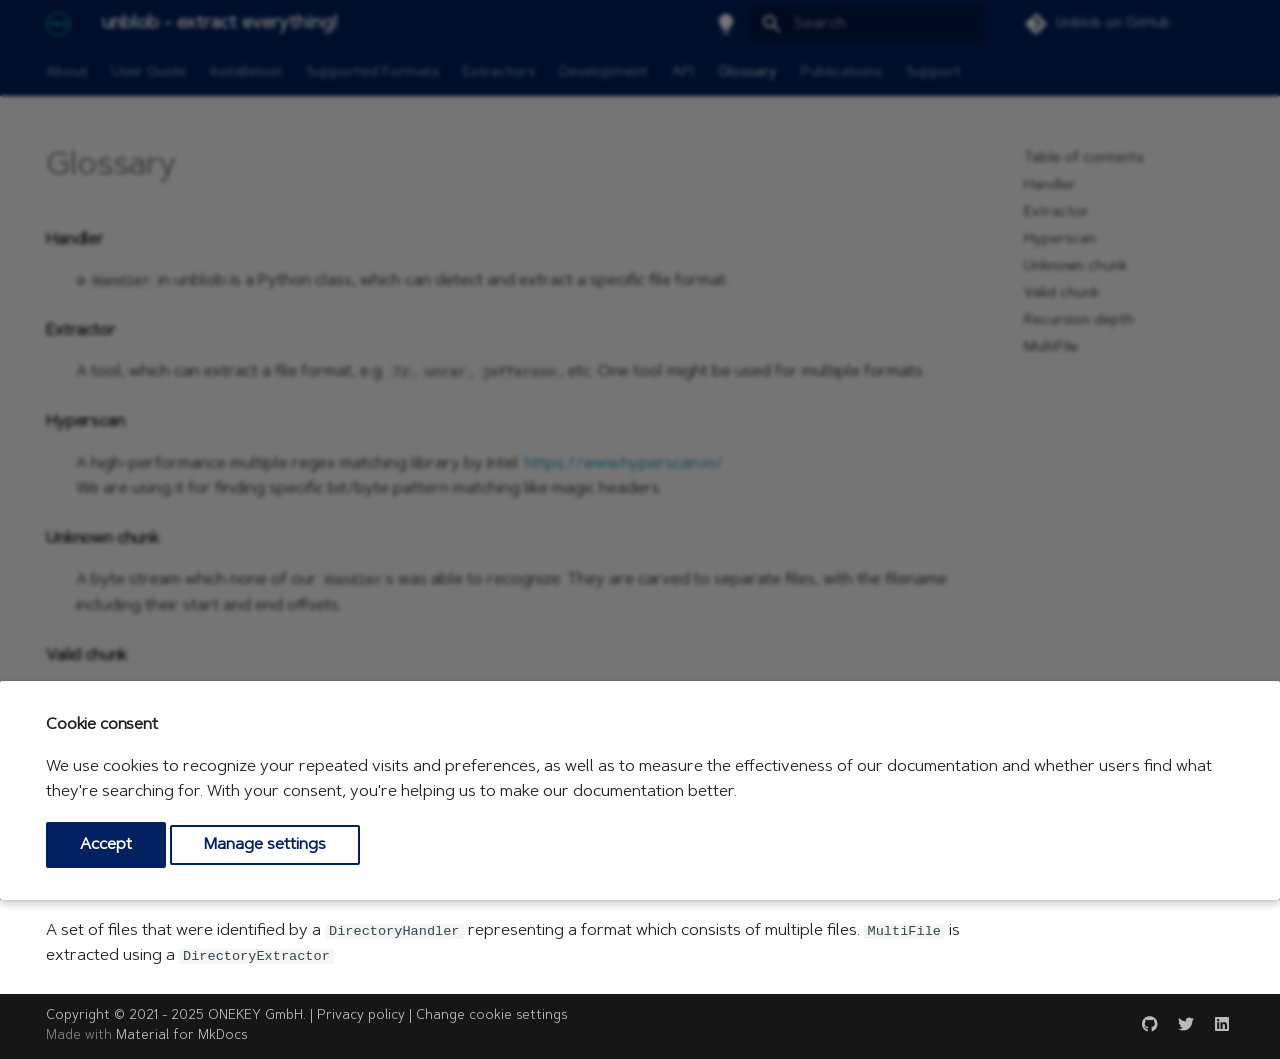
<file: glossary/index.html>
<!doctype html>
<html lang="en" class="no-js">
  <head>
    
      <meta charset="utf-8">
      <meta name="viewport" content="width=device-width,initial-scale=1">
      
        <meta name="description" content="unblob is an accurate, fast, and easy-to-use extraction suite. unblob parses unknown binary blobs for more than 30 different archive, compression, and file-system formats, extracts their content recursively, and carves out unknown chunks that have not been accounted for. This turns unblob into the perfect companion for extracting, analyzing, and reverse engineering firmware images.">
      
      
        <meta name="author" content="ONEKEY developers">
      
      
        <link rel="canonical" href="https://unblob.org/glossary/">
      
      
        <link rel="prev" href="../api/">
      
      
        <link rel="next" href="../publications/">
      
      
      <link rel="icon" href="../favicon.png">
      <meta name="generator" content="mkdocs-1.6.1, mkdocs-material-9.5.50">
    
    
      
        <title>Glossary - unblob - extract everything!</title>
      
    
    
      <link rel="stylesheet" href="../assets/stylesheets/main.a40c8224.min.css">
      
        
        <link rel="stylesheet" href="../assets/stylesheets/palette.06af60db.min.css">
      
      


    
    
      
    
    
      
    
    
      <link rel="stylesheet" href="../assets/_mkdocstrings.css">
    
      <link rel="stylesheet" href="../extra.css">
    
    <script>__md_scope=new URL("..",location),__md_hash=e=>[...e].reduce(((e,_)=>(e<<5)-e+_.charCodeAt(0)),0),__md_get=(e,_=localStorage,t=__md_scope)=>JSON.parse(_.getItem(t.pathname+"."+e)),__md_set=(e,_,t=localStorage,a=__md_scope)=>{try{t.setItem(a.pathname+"."+e,JSON.stringify(_))}catch(e){}}</script>
    
      
  


  
  

<script id="__analytics">function __md_analytics(){function e(){dataLayer.push(arguments)}window.dataLayer=window.dataLayer||[],e("js",new Date),e("config","G-RQC2V8NDHT"),document.addEventListener("DOMContentLoaded",(function(){document.forms.search&&document.forms.search.query.addEventListener("blur",(function(){this.value&&e("event","search",{search_term:this.value})}));document$.subscribe((function(){var t=document.forms.feedback;if(void 0!==t)for(var a of t.querySelectorAll("[type=submit]"))a.addEventListener("click",(function(a){a.preventDefault();var n=document.location.pathname,d=this.getAttribute("data-md-value");e("event","feedback",{page:n,data:d}),t.firstElementChild.disabled=!0;var r=t.querySelector(".md-feedback__note [data-md-value='"+d+"']");r&&(r.hidden=!1)})),t.hidden=!1})),location$.subscribe((function(t){e("config","G-RQC2V8NDHT",{page_path:t.pathname})}))}));var t=document.createElement("script");t.async=!0,t.src="https://www.googletagmanager.com/gtag/js?id=G-RQC2V8NDHT",document.getElementById("__analytics").insertAdjacentElement("afterEnd",t)}</script>
  
    <script>if("undefined"!=typeof __md_analytics){var consent=__md_get("__consent");consent&&consent.analytics&&__md_analytics()}</script>
  

    
    
      
        <meta  property="og:type"  content="website" >
      
        <meta  property="og:title"  content="Glossary - unblob - extract everything!" >
      
        <meta  property="og:description"  content="unblob is an accurate, fast, and easy-to-use extraction suite. unblob parses unknown binary blobs for more than 30 different archive, compression, and file-system formats, extracts their content recursively, and carves out unknown chunks that have not been accounted for. This turns unblob into the perfect companion for extracting, analyzing, and reverse engineering firmware images." >
      
        <meta  property="og:image"  content="https://unblob.org/assets/images/social/glossary.png" >
      
        <meta  property="og:image:type"  content="image/png" >
      
        <meta  property="og:image:width"  content="1200" >
      
        <meta  property="og:image:height"  content="630" >
      
        <meta  property="og:url"  content="https://unblob.org/glossary/" >
      
        <meta  name="twitter:card"  content="summary_large_image" >
      
        <meta  name="twitter:title"  content="Glossary - unblob - extract everything!" >
      
        <meta  name="twitter:description"  content="unblob is an accurate, fast, and easy-to-use extraction suite. unblob parses unknown binary blobs for more than 30 different archive, compression, and file-system formats, extracts their content recursively, and carves out unknown chunks that have not been accounted for. This turns unblob into the perfect companion for extracting, analyzing, and reverse engineering firmware images." >
      
        <meta  name="twitter:image"  content="https://unblob.org/assets/images/social/glossary.png" >
      
    
    
  </head>
  
  
    
    
      
    
    
    
    
    <body dir="ltr" data-md-color-scheme="default" data-md-color-primary="indigo" data-md-color-accent="indigo">
  
    
    <input class="md-toggle" data-md-toggle="drawer" type="checkbox" id="__drawer" autocomplete="off">
    <input class="md-toggle" data-md-toggle="search" type="checkbox" id="__search" autocomplete="off">
    <label class="md-overlay" for="__drawer"></label>
    <div data-md-component="skip">
      
        
        <a href="#glossary" class="md-skip">
          Skip to content
        </a>
      
    </div>
    <div data-md-component="announce">
      
    </div>
    
    
      

<header class="md-header" data-md-component="header">
  <nav class="md-header__inner md-grid" aria-label="Header">
    <a href=".." title="unblob - extract everything!" class="md-header__button md-logo" aria-label="unblob - extract everything!" data-md-component="logo">
      
  <img src="../logo.svg" alt="logo">

    </a>
    <label class="md-header__button md-icon" for="__drawer">
      
      <svg xmlns="http://www.w3.org/2000/svg" viewBox="0 0 24 24"><path d="M3 6h18v2H3zm0 5h18v2H3zm0 5h18v2H3z"/></svg>
    </label>
    <div class="md-header__title" data-md-component="header-title">
      <div class="md-header__ellipsis">
        <div class="md-header__topic">
          <span class="md-ellipsis">
            unblob - extract everything!
          </span>
        </div>
        <div class="md-header__topic" data-md-component="header-topic">
          <span class="md-ellipsis">
            
              Glossary
            
          </span>
        </div>
      </div>
    </div>
    
      
        <form class="md-header__option" data-md-component="palette">
  
    
    
    
    <input class="md-option" data-md-color-media="(prefers-color-scheme: light)" data-md-color-scheme="default" data-md-color-primary="indigo" data-md-color-accent="indigo"  aria-label="Switch to dark mode"  type="radio" name="__palette" id="__palette_0">
    
      <label class="md-header__button md-icon" title="Switch to dark mode" for="__palette_1" hidden>
        <svg xmlns="http://www.w3.org/2000/svg" viewBox="0 0 24 24"><path d="M12 2a7 7 0 0 0-7 7c0 2.38 1.19 4.47 3 5.74V17a1 1 0 0 0 1 1h6a1 1 0 0 0 1-1v-2.26c1.81-1.27 3-3.36 3-5.74a7 7 0 0 0-7-7M9 21a1 1 0 0 0 1 1h4a1 1 0 0 0 1-1v-1H9z"/></svg>
      </label>
    
  
    
    
    
    <input class="md-option" data-md-color-media="(prefers-color-scheme: dark)" data-md-color-scheme="slate" data-md-color-primary="indigo" data-md-color-accent="indigo"  aria-label="Switch to light mode"  type="radio" name="__palette" id="__palette_1">
    
      <label class="md-header__button md-icon" title="Switch to light mode" for="__palette_0" hidden>
        <svg xmlns="http://www.w3.org/2000/svg" viewBox="0 0 24 24"><path d="M12 2a7 7 0 0 1 7 7c0 2.38-1.19 4.47-3 5.74V17a1 1 0 0 1-1 1H9a1 1 0 0 1-1-1v-2.26C6.19 13.47 5 11.38 5 9a7 7 0 0 1 7-7M9 21v-1h6v1a1 1 0 0 1-1 1h-4a1 1 0 0 1-1-1m3-17a5 5 0 0 0-5 5c0 2.05 1.23 3.81 3 4.58V16h4v-2.42c1.77-.77 3-2.53 3-4.58a5 5 0 0 0-5-5"/></svg>
      </label>
    
  
</form>
      
    
    
      <script>var palette=__md_get("__palette");if(palette&&palette.color){if("(prefers-color-scheme)"===palette.color.media){var media=matchMedia("(prefers-color-scheme: light)"),input=document.querySelector(media.matches?"[data-md-color-media='(prefers-color-scheme: light)']":"[data-md-color-media='(prefers-color-scheme: dark)']");palette.color.media=input.getAttribute("data-md-color-media"),palette.color.scheme=input.getAttribute("data-md-color-scheme"),palette.color.primary=input.getAttribute("data-md-color-primary"),palette.color.accent=input.getAttribute("data-md-color-accent")}for(var[key,value]of Object.entries(palette.color))document.body.setAttribute("data-md-color-"+key,value)}</script>
    
    
    
      <label class="md-header__button md-icon" for="__search">
        
        <svg xmlns="http://www.w3.org/2000/svg" viewBox="0 0 24 24"><path d="M9.5 3A6.5 6.5 0 0 1 16 9.5c0 1.61-.59 3.09-1.56 4.23l.27.27h.79l5 5-1.5 1.5-5-5v-.79l-.27-.27A6.52 6.52 0 0 1 9.5 16 6.5 6.5 0 0 1 3 9.5 6.5 6.5 0 0 1 9.5 3m0 2C7 5 5 7 5 9.5S7 14 9.5 14 14 12 14 9.5 12 5 9.5 5"/></svg>
      </label>
      <div class="md-search" data-md-component="search" role="dialog">
  <label class="md-search__overlay" for="__search"></label>
  <div class="md-search__inner" role="search">
    <form class="md-search__form" name="search">
      <input type="text" class="md-search__input" name="query" aria-label="Search" placeholder="Search" autocapitalize="off" autocorrect="off" autocomplete="off" spellcheck="false" data-md-component="search-query" required>
      <label class="md-search__icon md-icon" for="__search">
        
        <svg xmlns="http://www.w3.org/2000/svg" viewBox="0 0 24 24"><path d="M9.5 3A6.5 6.5 0 0 1 16 9.5c0 1.61-.59 3.09-1.56 4.23l.27.27h.79l5 5-1.5 1.5-5-5v-.79l-.27-.27A6.52 6.52 0 0 1 9.5 16 6.5 6.5 0 0 1 3 9.5 6.5 6.5 0 0 1 9.5 3m0 2C7 5 5 7 5 9.5S7 14 9.5 14 14 12 14 9.5 12 5 9.5 5"/></svg>
        
        <svg xmlns="http://www.w3.org/2000/svg" viewBox="0 0 24 24"><path d="M20 11v2H8l5.5 5.5-1.42 1.42L4.16 12l7.92-7.92L13.5 5.5 8 11z"/></svg>
      </label>
      <nav class="md-search__options" aria-label="Search">
        
        <button type="reset" class="md-search__icon md-icon" title="Clear" aria-label="Clear" tabindex="-1">
          
          <svg xmlns="http://www.w3.org/2000/svg" viewBox="0 0 24 24"><path d="M19 6.41 17.59 5 12 10.59 6.41 5 5 6.41 10.59 12 5 17.59 6.41 19 12 13.41 17.59 19 19 17.59 13.41 12z"/></svg>
        </button>
      </nav>
      
    </form>
    <div class="md-search__output">
      <div class="md-search__scrollwrap" tabindex="0" data-md-scrollfix>
        <div class="md-search-result" data-md-component="search-result">
          <div class="md-search-result__meta">
            Initializing search
          </div>
          <ol class="md-search-result__list" role="presentation"></ol>
        </div>
      </div>
    </div>
  </div>
</div>
    
    
      <div class="md-header__source">
        <a href="https://github.com/onekey-sec/unblob" title="Go to repository" class="md-source" data-md-component="source">
  <div class="md-source__icon md-icon">
    
    <svg xmlns="http://www.w3.org/2000/svg" viewBox="0 0 448 512"><!--! Font Awesome Free 6.7.2 by @fontawesome - https://fontawesome.com License - https://fontawesome.com/license/free (Icons: CC BY 4.0, Fonts: SIL OFL 1.1, Code: MIT License) Copyright 2024 Fonticons, Inc.--><path d="M439.55 236.05 244 40.45a28.87 28.87 0 0 0-40.81 0l-40.66 40.63 51.52 51.52c27.06-9.14 52.68 16.77 43.39 43.68l49.66 49.66c34.23-11.8 61.18 31 35.47 56.69-26.49 26.49-70.21-2.87-56-37.34L240.22 199v121.85c25.3 12.54 22.26 41.85 9.08 55a34.34 34.34 0 0 1-48.55 0c-17.57-17.6-11.07-46.91 11.25-56v-123c-20.8-8.51-24.6-30.74-18.64-45L142.57 101 8.45 235.14a28.86 28.86 0 0 0 0 40.81l195.61 195.6a28.86 28.86 0 0 0 40.8 0l194.69-194.69a28.86 28.86 0 0 0 0-40.81"/></svg>
  </div>
  <div class="md-source__repository">
    Unblob on GitHub
  </div>
</a>
      </div>
    
  </nav>
  
</header>
    
    <div class="md-container" data-md-component="container">
      
      
        
          
            
<nav class="md-tabs" aria-label="Tabs" data-md-component="tabs">
  <div class="md-grid">
    <ul class="md-tabs__list">
      
        
  
  
  
    <li class="md-tabs__item">
      <a href=".." class="md-tabs__link">
        
  
    
  
  About

      </a>
    </li>
  

      
        
  
  
  
    <li class="md-tabs__item">
      <a href="../guide/" class="md-tabs__link">
        
  
    
  
  User Guide

      </a>
    </li>
  

      
        
  
  
  
    <li class="md-tabs__item">
      <a href="../installation/" class="md-tabs__link">
        
  
    
  
  Installation

      </a>
    </li>
  

      
        
  
  
  
    <li class="md-tabs__item">
      <a href="../formats/" class="md-tabs__link">
        
  
    
  
  Supported Formats

      </a>
    </li>
  

      
        
  
  
  
    <li class="md-tabs__item">
      <a href="../extractors/" class="md-tabs__link">
        
  
    
  
  Extractors

      </a>
    </li>
  

      
        
  
  
  
    <li class="md-tabs__item">
      <a href="../development/" class="md-tabs__link">
        
  
    
  
  Development

      </a>
    </li>
  

      
        
  
  
  
    <li class="md-tabs__item">
      <a href="../api/" class="md-tabs__link">
        
  
    
  
  API

      </a>
    </li>
  

      
        
  
  
    
  
  
    <li class="md-tabs__item md-tabs__item--active">
      <a href="./" class="md-tabs__link">
        
  
    
  
  Glossary

      </a>
    </li>
  

      
        
  
  
  
    <li class="md-tabs__item">
      <a href="../publications/" class="md-tabs__link">
        
  
    
  
  Publications

      </a>
    </li>
  

      
        
  
  
  
    <li class="md-tabs__item">
      <a href="../support/" class="md-tabs__link">
        
  
    
  
  Support

      </a>
    </li>
  

      
    </ul>
  </div>
</nav>
          
        
      
      <main class="md-main" data-md-component="main">
        <div class="md-main__inner md-grid">
          
            
              
                
              
              <div class="md-sidebar md-sidebar--primary" data-md-component="sidebar" data-md-type="navigation" hidden>
                <div class="md-sidebar__scrollwrap">
                  <div class="md-sidebar__inner">
                    


  


<nav class="md-nav md-nav--primary md-nav--lifted" aria-label="Navigation" data-md-level="0">
  <label class="md-nav__title" for="__drawer">
    <a href=".." title="unblob - extract everything!" class="md-nav__button md-logo" aria-label="unblob - extract everything!" data-md-component="logo">
      
  <img src="../logo.svg" alt="logo">

    </a>
    unblob - extract everything!
  </label>
  
    <div class="md-nav__source">
      <a href="https://github.com/onekey-sec/unblob" title="Go to repository" class="md-source" data-md-component="source">
  <div class="md-source__icon md-icon">
    
    <svg xmlns="http://www.w3.org/2000/svg" viewBox="0 0 448 512"><!--! Font Awesome Free 6.7.2 by @fontawesome - https://fontawesome.com License - https://fontawesome.com/license/free (Icons: CC BY 4.0, Fonts: SIL OFL 1.1, Code: MIT License) Copyright 2024 Fonticons, Inc.--><path d="M439.55 236.05 244 40.45a28.87 28.87 0 0 0-40.81 0l-40.66 40.63 51.52 51.52c27.06-9.14 52.68 16.77 43.39 43.68l49.66 49.66c34.23-11.8 61.18 31 35.47 56.69-26.49 26.49-70.21-2.87-56-37.34L240.22 199v121.85c25.3 12.54 22.26 41.85 9.08 55a34.34 34.34 0 0 1-48.55 0c-17.57-17.6-11.07-46.91 11.25-56v-123c-20.8-8.51-24.6-30.74-18.64-45L142.57 101 8.45 235.14a28.86 28.86 0 0 0 0 40.81l195.61 195.6a28.86 28.86 0 0 0 40.8 0l194.69-194.69a28.86 28.86 0 0 0 0-40.81"/></svg>
  </div>
  <div class="md-source__repository">
    Unblob on GitHub
  </div>
</a>
    </div>
  
  <ul class="md-nav__list" data-md-scrollfix>
    
      
      
  
  
  
  
    <li class="md-nav__item">
      <a href=".." class="md-nav__link">
        
  
  <span class="md-ellipsis">
    About
  </span>
  

      </a>
    </li>
  

    
      
      
  
  
  
  
    <li class="md-nav__item">
      <a href="../guide/" class="md-nav__link">
        
  
  <span class="md-ellipsis">
    User Guide
  </span>
  

      </a>
    </li>
  

    
      
      
  
  
  
  
    <li class="md-nav__item">
      <a href="../installation/" class="md-nav__link">
        
  
  <span class="md-ellipsis">
    Installation
  </span>
  

      </a>
    </li>
  

    
      
      
  
  
  
  
    <li class="md-nav__item">
      <a href="../formats/" class="md-nav__link">
        
  
  <span class="md-ellipsis">
    Supported Formats
  </span>
  

      </a>
    </li>
  

    
      
      
  
  
  
  
    <li class="md-nav__item">
      <a href="../extractors/" class="md-nav__link">
        
  
  <span class="md-ellipsis">
    Extractors
  </span>
  

      </a>
    </li>
  

    
      
      
  
  
  
  
    <li class="md-nav__item">
      <a href="../development/" class="md-nav__link">
        
  
  <span class="md-ellipsis">
    Development
  </span>
  

      </a>
    </li>
  

    
      
      
  
  
  
  
    <li class="md-nav__item">
      <a href="../api/" class="md-nav__link">
        
  
  <span class="md-ellipsis">
    API
  </span>
  

      </a>
    </li>
  

    
      
      
  
  
    
  
  
  
    <li class="md-nav__item md-nav__item--active">
      
      <input class="md-nav__toggle md-toggle" type="checkbox" id="__toc">
      
      
        
      
      
        <label class="md-nav__link md-nav__link--active" for="__toc">
          
  
  <span class="md-ellipsis">
    Glossary
  </span>
  

          <span class="md-nav__icon md-icon"></span>
        </label>
      
      <a href="./" class="md-nav__link md-nav__link--active">
        
  
  <span class="md-ellipsis">
    Glossary
  </span>
  

      </a>
      
        

<nav class="md-nav md-nav--secondary" aria-label="Table of contents">
  
  
  
    
  
  
    <label class="md-nav__title" for="__toc">
      <span class="md-nav__icon md-icon"></span>
      Table of contents
    </label>
    <ul class="md-nav__list" data-md-component="toc" data-md-scrollfix>
      
        <li class="md-nav__item">
  <a href="#handler" class="md-nav__link">
    <span class="md-ellipsis">
      Handler
    </span>
  </a>
  
</li>
      
        <li class="md-nav__item">
  <a href="#extractor" class="md-nav__link">
    <span class="md-ellipsis">
      Extractor
    </span>
  </a>
  
</li>
      
        <li class="md-nav__item">
  <a href="#hyperscan" class="md-nav__link">
    <span class="md-ellipsis">
      Hyperscan
    </span>
  </a>
  
</li>
      
        <li class="md-nav__item">
  <a href="#unknown-chunk" class="md-nav__link">
    <span class="md-ellipsis">
      Unknown chunk
    </span>
  </a>
  
</li>
      
        <li class="md-nav__item">
  <a href="#valid-chunk" class="md-nav__link">
    <span class="md-ellipsis">
      Valid chunk
    </span>
  </a>
  
</li>
      
        <li class="md-nav__item">
  <a href="#recursion-depth" class="md-nav__link">
    <span class="md-ellipsis">
      Recursion depth
    </span>
  </a>
  
</li>
      
        <li class="md-nav__item">
  <a href="#multifile" class="md-nav__link">
    <span class="md-ellipsis">
      MultiFile
    </span>
  </a>
  
</li>
      
    </ul>
  
</nav>
      
    </li>
  

    
      
      
  
  
  
  
    <li class="md-nav__item">
      <a href="../publications/" class="md-nav__link">
        
  
  <span class="md-ellipsis">
    Publications
  </span>
  

      </a>
    </li>
  

    
      
      
  
  
  
  
    <li class="md-nav__item">
      <a href="../support/" class="md-nav__link">
        
  
  <span class="md-ellipsis">
    Support
  </span>
  

      </a>
    </li>
  

    
  </ul>
</nav>
                  </div>
                </div>
              </div>
            
            
              
                
              
              <div class="md-sidebar md-sidebar--secondary" data-md-component="sidebar" data-md-type="toc" >
                <div class="md-sidebar__scrollwrap">
                  <div class="md-sidebar__inner">
                    

<nav class="md-nav md-nav--secondary" aria-label="Table of contents">
  
  
  
    
  
  
    <label class="md-nav__title" for="__toc">
      <span class="md-nav__icon md-icon"></span>
      Table of contents
    </label>
    <ul class="md-nav__list" data-md-component="toc" data-md-scrollfix>
      
        <li class="md-nav__item">
  <a href="#handler" class="md-nav__link">
    <span class="md-ellipsis">
      Handler
    </span>
  </a>
  
</li>
      
        <li class="md-nav__item">
  <a href="#extractor" class="md-nav__link">
    <span class="md-ellipsis">
      Extractor
    </span>
  </a>
  
</li>
      
        <li class="md-nav__item">
  <a href="#hyperscan" class="md-nav__link">
    <span class="md-ellipsis">
      Hyperscan
    </span>
  </a>
  
</li>
      
        <li class="md-nav__item">
  <a href="#unknown-chunk" class="md-nav__link">
    <span class="md-ellipsis">
      Unknown chunk
    </span>
  </a>
  
</li>
      
        <li class="md-nav__item">
  <a href="#valid-chunk" class="md-nav__link">
    <span class="md-ellipsis">
      Valid chunk
    </span>
  </a>
  
</li>
      
        <li class="md-nav__item">
  <a href="#recursion-depth" class="md-nav__link">
    <span class="md-ellipsis">
      Recursion depth
    </span>
  </a>
  
</li>
      
        <li class="md-nav__item">
  <a href="#multifile" class="md-nav__link">
    <span class="md-ellipsis">
      MultiFile
    </span>
  </a>
  
</li>
      
    </ul>
  
</nav>
                  </div>
                </div>
              </div>
            
          
          
            <div class="md-content" data-md-component="content">
              <article class="md-content__inner md-typeset">
                
                  


<h1 id="glossary">Glossary<a class="headerlink" href="#glossary" title="Permanent link">&para;</a></h1>
<h4 id="handler">Handler<a class="headerlink" href="#handler" title="Permanent link">&para;</a></h4>
<dl>
<dd>a <code>Handler</code> in unblob is a Python class, which can detect and extract a
specific file format.</dd>
</dl>
<h4 id="extractor">Extractor<a class="headerlink" href="#extractor" title="Permanent link">&para;</a></h4>
<dl>
<dd>A tool, which can extract a file format, e.g. <code>7z</code>, <code>unrar</code>, <code>jefferson</code>, etc.
One tool might be used for multiple formats.</dd>
</dl>
<h4 id="hyperscan">Hyperscan<a class="headerlink" href="#hyperscan" title="Permanent link">&para;</a></h4>
<dl>
<dd>A high-performance multiple regex matching library by Intel: <a href="https://www.hyperscan.io/">https://www.hyperscan.io/</a><br />
We are using it for finding specific bit/byte pattern matching like magic headers.</dd>
</dl>
<h4 id="unknown-chunk">Unknown chunk<a class="headerlink" href="#unknown-chunk" title="Permanent link">&para;</a></h4>
<dl>
<dd>A byte stream which none of our <code>Handler</code>s was able to recognize. They are
carved to separate files, with the filename including their start and end
offsets.</dd>
</dl>
<h4 id="valid-chunk">Valid chunk<a class="headerlink" href="#valid-chunk" title="Permanent link">&para;</a></h4>
<dl>
<dd>A <code>ValidChunk</code> is something that one of the <code>Handler</code>s found and we can extract.</dd>
</dl>
<h4 id="recursion-depth">Recursion depth<a class="headerlink" href="#recursion-depth" title="Permanent link">&para;</a></h4>
<dl>
<dd>unblob is processing input files recursively, which means if we extracted a
file, that contains further files inside it, those will also be extracted, until
the recursion depth is reached. Beyond that level, no further extraction will
happen.<br />
For example, if a <code>tar.gz</code> contains a <code>zip</code> and a text file, the
recursion depth will be <strong>3</strong>: 1. gzip layer, 2. tar, 3. zip and text file.</dd>
</dl>
<h4 id="multifile">MultiFile<a class="headerlink" href="#multifile" title="Permanent link">&para;</a></h4>
<p>A set of files that were identified by a <code>DirectoryHandler</code> representing a format
which consists of multiple files. <code>MultiFile</code> is extracted using a <code>DirectoryExtractor</code></p>







  
  



  


  



                
              </article>
            </div>
          
          
<script>var target=document.getElementById(location.hash.slice(1));target&&target.name&&(target.checked=target.name.startsWith("__tabbed_"))</script>
        </div>
        
          <button type="button" class="md-top md-icon" data-md-component="top" hidden>
  
  <svg xmlns="http://www.w3.org/2000/svg" viewBox="0 0 24 24"><path d="M13 20h-2V8l-5.5 5.5-1.42-1.42L12 4.16l7.92 7.92-1.42 1.42L13 8z"/></svg>
  Back to top
</button>
        
      </main>
      
        <footer class="md-footer">
  
  <div class="md-footer-meta md-typeset">
    <div class="md-footer-meta__inner md-grid">
      <div class="md-copyright">
  
    <div class="md-copyright__highlight">
      Copyright &copy; 2021 - 2025 ONEKEY GmbH. | <a href="/privacy/">Privacy policy</a> | <a href="#__consent">Change cookie settings</a>

    </div>
  
  
    Made with
    <a href="https://squidfunk.github.io/mkdocs-material/" target="_blank" rel="noopener">
      Material for MkDocs
    </a>
  
</div>
      
        <div class="md-social">
  
    
    
    
    
    <a href="https://github.com/onekey-sec/unblob" target="_blank" rel="noopener" title="unblob on GitHub" class="md-social__link">
      <svg xmlns="http://www.w3.org/2000/svg" viewBox="0 0 496 512"><!--! Font Awesome Free 6.7.2 by @fontawesome - https://fontawesome.com License - https://fontawesome.com/license/free (Icons: CC BY 4.0, Fonts: SIL OFL 1.1, Code: MIT License) Copyright 2024 Fonticons, Inc.--><path d="M165.9 397.4c0 2-2.3 3.6-5.2 3.6-3.3.3-5.6-1.3-5.6-3.6 0-2 2.3-3.6 5.2-3.6 3-.3 5.6 1.3 5.6 3.6m-31.1-4.5c-.7 2 1.3 4.3 4.3 4.9 2.6 1 5.6 0 6.2-2s-1.3-4.3-4.3-5.2c-2.6-.7-5.5.3-6.2 2.3m44.2-1.7c-2.9.7-4.9 2.6-4.6 4.9.3 2 2.9 3.3 5.9 2.6 2.9-.7 4.9-2.6 4.6-4.6-.3-1.9-3-3.2-5.9-2.9M244.8 8C106.1 8 0 113.3 0 252c0 110.9 69.8 205.8 169.5 239.2 12.8 2.3 17.3-5.6 17.3-12.1 0-6.2-.3-40.4-.3-61.4 0 0-70 15-84.7-29.8 0 0-11.4-29.1-27.8-36.6 0 0-22.9-15.7 1.6-15.4 0 0 24.9 2 38.6 25.8 21.9 38.6 58.6 27.5 72.9 20.9 2.3-16 8.8-27.1 16-33.7-55.9-6.2-112.3-14.3-112.3-110.5 0-27.5 7.6-41.3 23.6-58.9-2.6-6.5-11.1-33.3 2.6-67.9 20.9-6.5 69 27 69 27 20-5.6 41.5-8.5 62.8-8.5s42.8 2.9 62.8 8.5c0 0 48.1-33.6 69-27 13.7 34.7 5.2 61.4 2.6 67.9 16 17.7 25.8 31.5 25.8 58.9 0 96.5-58.9 104.2-114.8 110.5 9.2 7.9 17 22.9 17 46.4 0 33.7-.3 75.4-.3 83.6 0 6.5 4.6 14.4 17.3 12.1C428.2 457.8 496 362.9 496 252 496 113.3 383.5 8 244.8 8M97.2 352.9c-1.3 1-1 3.3.7 5.2 1.6 1.6 3.9 2.3 5.2 1 1.3-1 1-3.3-.7-5.2-1.6-1.6-3.9-2.3-5.2-1m-10.8-8.1c-.7 1.3.3 2.9 2.3 3.9 1.6 1 3.6.7 4.3-.7.7-1.3-.3-2.9-2.3-3.9-2-.6-3.6-.3-4.3.7m32.4 35.6c-1.6 1.3-1 4.3 1.3 6.2 2.3 2.3 5.2 2.6 6.5 1 1.3-1.3.7-4.3-1.3-6.2-2.2-2.3-5.2-2.6-6.5-1m-11.4-14.7c-1.6 1-1.6 3.6 0 5.9s4.3 3.3 5.6 2.3c1.6-1.3 1.6-3.9 0-6.2-1.4-2.3-4-3.3-5.6-2"/></svg>
    </a>
  
    
    
    
    
    <a href="https://twitter.com/onekey_sec" target="_blank" rel="noopener" title="ONEKEY on Twitter" class="md-social__link">
      <svg xmlns="http://www.w3.org/2000/svg" viewBox="0 0 512 512"><!--! Font Awesome Free 6.7.2 by @fontawesome - https://fontawesome.com License - https://fontawesome.com/license/free (Icons: CC BY 4.0, Fonts: SIL OFL 1.1, Code: MIT License) Copyright 2024 Fonticons, Inc.--><path d="M459.37 151.716c.325 4.548.325 9.097.325 13.645 0 138.72-105.583 298.558-298.558 298.558-59.452 0-114.68-17.219-161.137-47.106 8.447.974 16.568 1.299 25.34 1.299 49.055 0 94.213-16.568 130.274-44.832-46.132-.975-84.792-31.188-98.112-72.772 6.498.974 12.995 1.624 19.818 1.624 9.421 0 18.843-1.3 27.614-3.573-48.081-9.747-84.143-51.98-84.143-102.985v-1.299c13.969 7.797 30.214 12.67 47.431 13.319-28.264-18.843-46.781-51.005-46.781-87.391 0-19.492 5.197-37.36 14.294-52.954 51.655 63.675 129.3 105.258 216.365 109.807-1.624-7.797-2.599-15.918-2.599-24.04 0-57.828 46.782-104.934 104.934-104.934 30.213 0 57.502 12.67 76.67 33.137 23.715-4.548 46.456-13.32 66.599-25.34-7.798 24.366-24.366 44.833-46.132 57.827 21.117-2.273 41.584-8.122 60.426-16.243-14.292 20.791-32.161 39.308-52.628 54.253"/></svg>
    </a>
  
    
    
    
    
    <a href="https://www.linkedin.com/company/onekey-sec/" target="_blank" rel="noopener" title="ONEKEY on LinkedIn" class="md-social__link">
      <svg xmlns="http://www.w3.org/2000/svg" viewBox="0 0 448 512"><!--! Font Awesome Free 6.7.2 by @fontawesome - https://fontawesome.com License - https://fontawesome.com/license/free (Icons: CC BY 4.0, Fonts: SIL OFL 1.1, Code: MIT License) Copyright 2024 Fonticons, Inc.--><path d="M416 32H31.9C14.3 32 0 46.5 0 64.3v383.4C0 465.5 14.3 480 31.9 480H416c17.6 0 32-14.5 32-32.3V64.3c0-17.8-14.4-32.3-32-32.3M135.4 416H69V202.2h66.5V416zm-33.2-243c-21.3 0-38.5-17.3-38.5-38.5S80.9 96 102.2 96c21.2 0 38.5 17.3 38.5 38.5 0 21.3-17.2 38.5-38.5 38.5m282.1 243h-66.4V312c0-24.8-.5-56.7-34.5-56.7-34.6 0-39.9 27-39.9 54.9V416h-66.4V202.2h63.7v29.2h.9c8.9-16.8 30.6-34.5 62.9-34.5 67.2 0 79.7 44.3 79.7 101.9z"/></svg>
    </a>
  
</div>
      
    </div>
  </div>
</footer>
      
    </div>
    <div class="md-dialog" data-md-component="dialog">
      <div class="md-dialog__inner md-typeset"></div>
    </div>
    
    
      <div class="md-consent" data-md-component="consent" id="__consent" hidden>
        <div class="md-consent__overlay"></div>
        <aside class="md-consent__inner">
          <form class="md-consent__form md-grid md-typeset" name="consent">
            

  
    
  


  
    
  



  


<h4>Cookie consent</h4>
<p>We use cookies to recognize your repeated visits and preferences, as well as to measure the effectiveness of our documentation and whether users find what they're searching for. With your consent, you're helping us to make our documentation better.</p>
<input class="md-toggle" type="checkbox" id="__settings" >
<div class="md-consent__settings">
  <ul class="task-list">
    
      
      
        
        
      
      <li class="task-list-item">
        <label class="task-list-control">
          <input type="checkbox" name="analytics" checked>
          <span class="task-list-indicator"></span>
          Google Analytics
        </label>
      </li>
    
      
      
        
        
      
      <li class="task-list-item">
        <label class="task-list-control">
          <input type="checkbox" name="github" checked>
          <span class="task-list-indicator"></span>
          GitHub
        </label>
      </li>
    
  </ul>
</div>
<div class="md-consent__controls">
  
    
      <button class="md-button md-button--primary">Accept</button>
    
    
    
  
    
    
    
      <label class="md-button" for="__settings">Manage settings</label>
    
  
</div>
          </form>
        </aside>
      </div>
      <script>var consent=__md_get("__consent");if(consent)for(var input of document.forms.consent.elements)input.name&&(input.checked=consent[input.name]||!1);else"file:"!==location.protocol&&setTimeout((function(){document.querySelector("[data-md-component=consent]").hidden=!1}),250);var form=document.forms.consent;for(var action of["submit","reset"])form.addEventListener(action,(function(e){if(e.preventDefault(),"reset"===e.type)for(var n of document.forms.consent.elements)n.name&&(n.checked=!1);__md_set("__consent",Object.fromEntries(Array.from(new FormData(form).keys()).map((function(e){return[e,!0]})))),location.hash="",location.reload()}))</script>
    
    <script id="__config" type="application/json">{"base": "..", "features": ["navigation.instant", "navigation.top", "navigation.tabs"], "search": "../assets/javascripts/workers/search.f8cc74c7.min.js", "translations": {"clipboard.copied": "Copied to clipboard", "clipboard.copy": "Copy to clipboard", "search.result.more.one": "1 more on this page", "search.result.more.other": "# more on this page", "search.result.none": "No matching documents", "search.result.one": "1 matching document", "search.result.other": "# matching documents", "search.result.placeholder": "Type to start searching", "search.result.term.missing": "Missing", "select.version": "Select version"}}</script>
    
    
      <script src="../assets/javascripts/bundle.60a45f97.min.js"></script>
      
    
  </body>
</html>
</file>
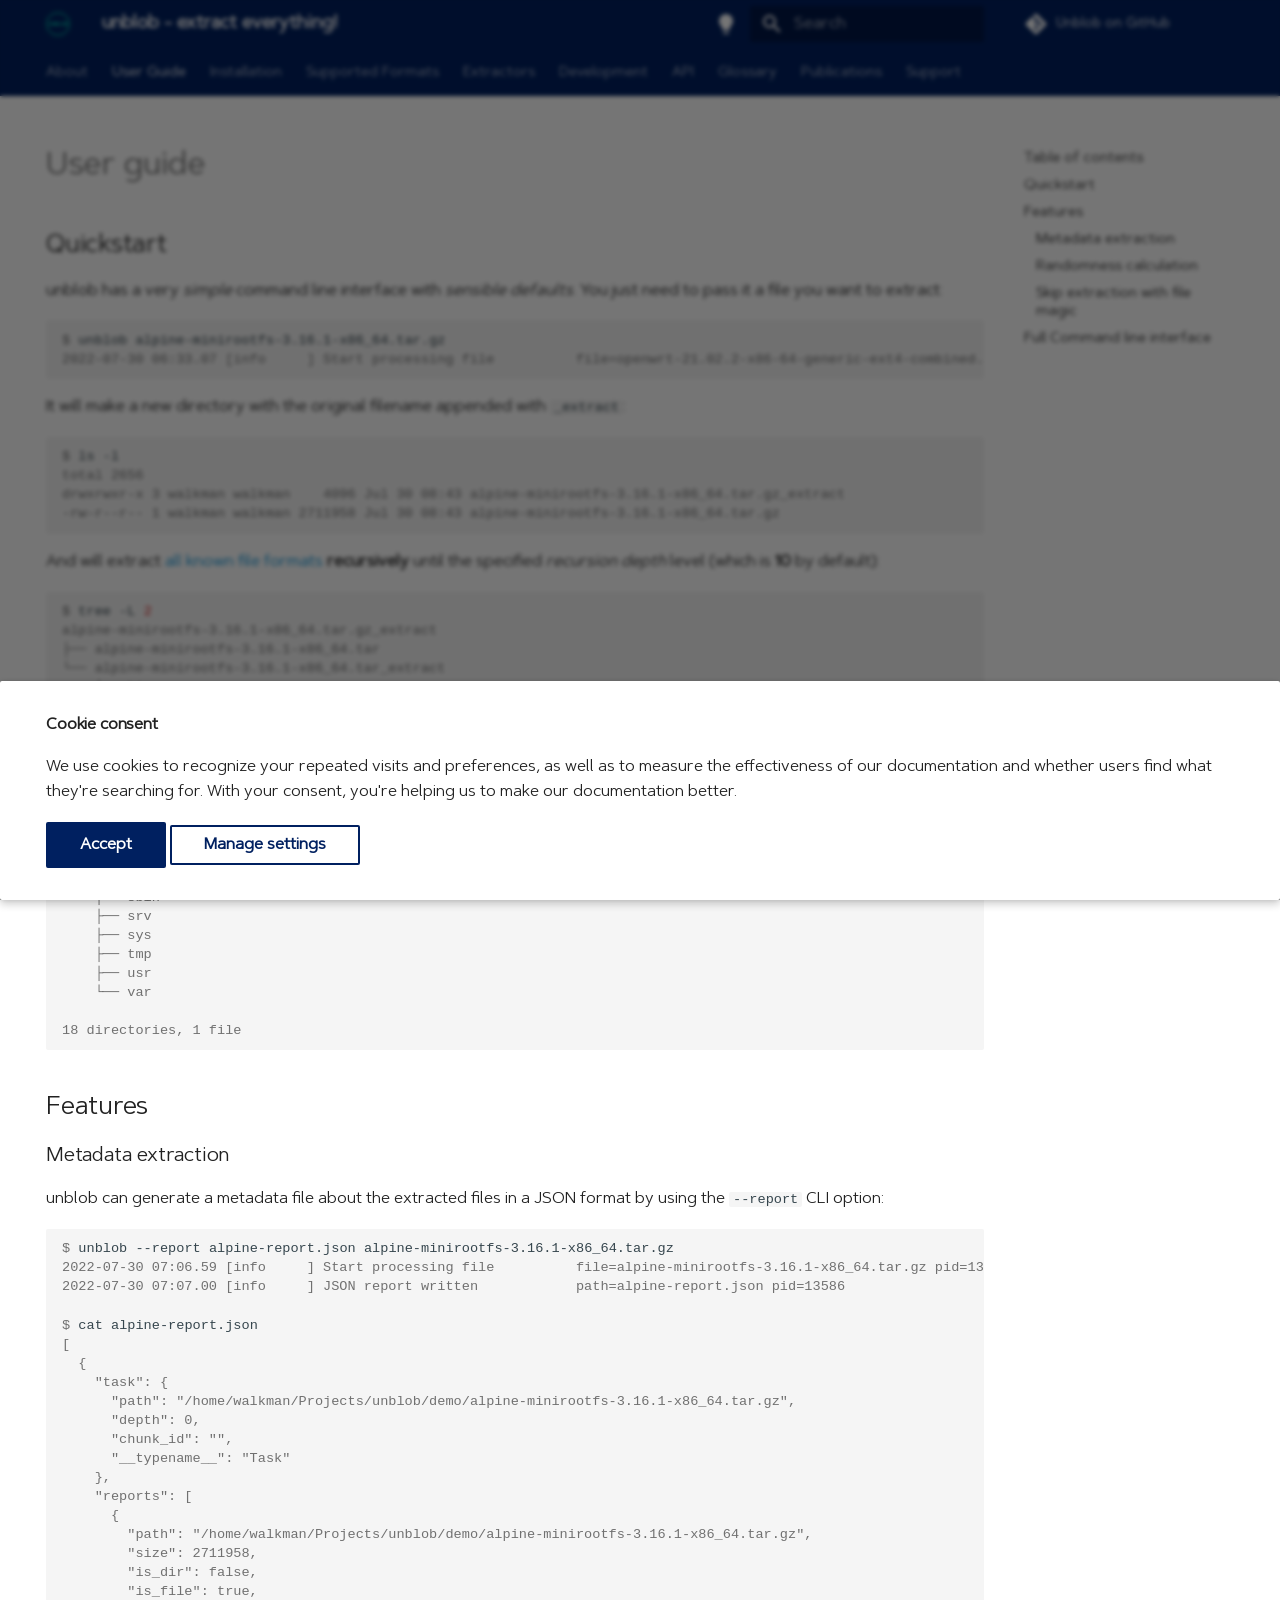
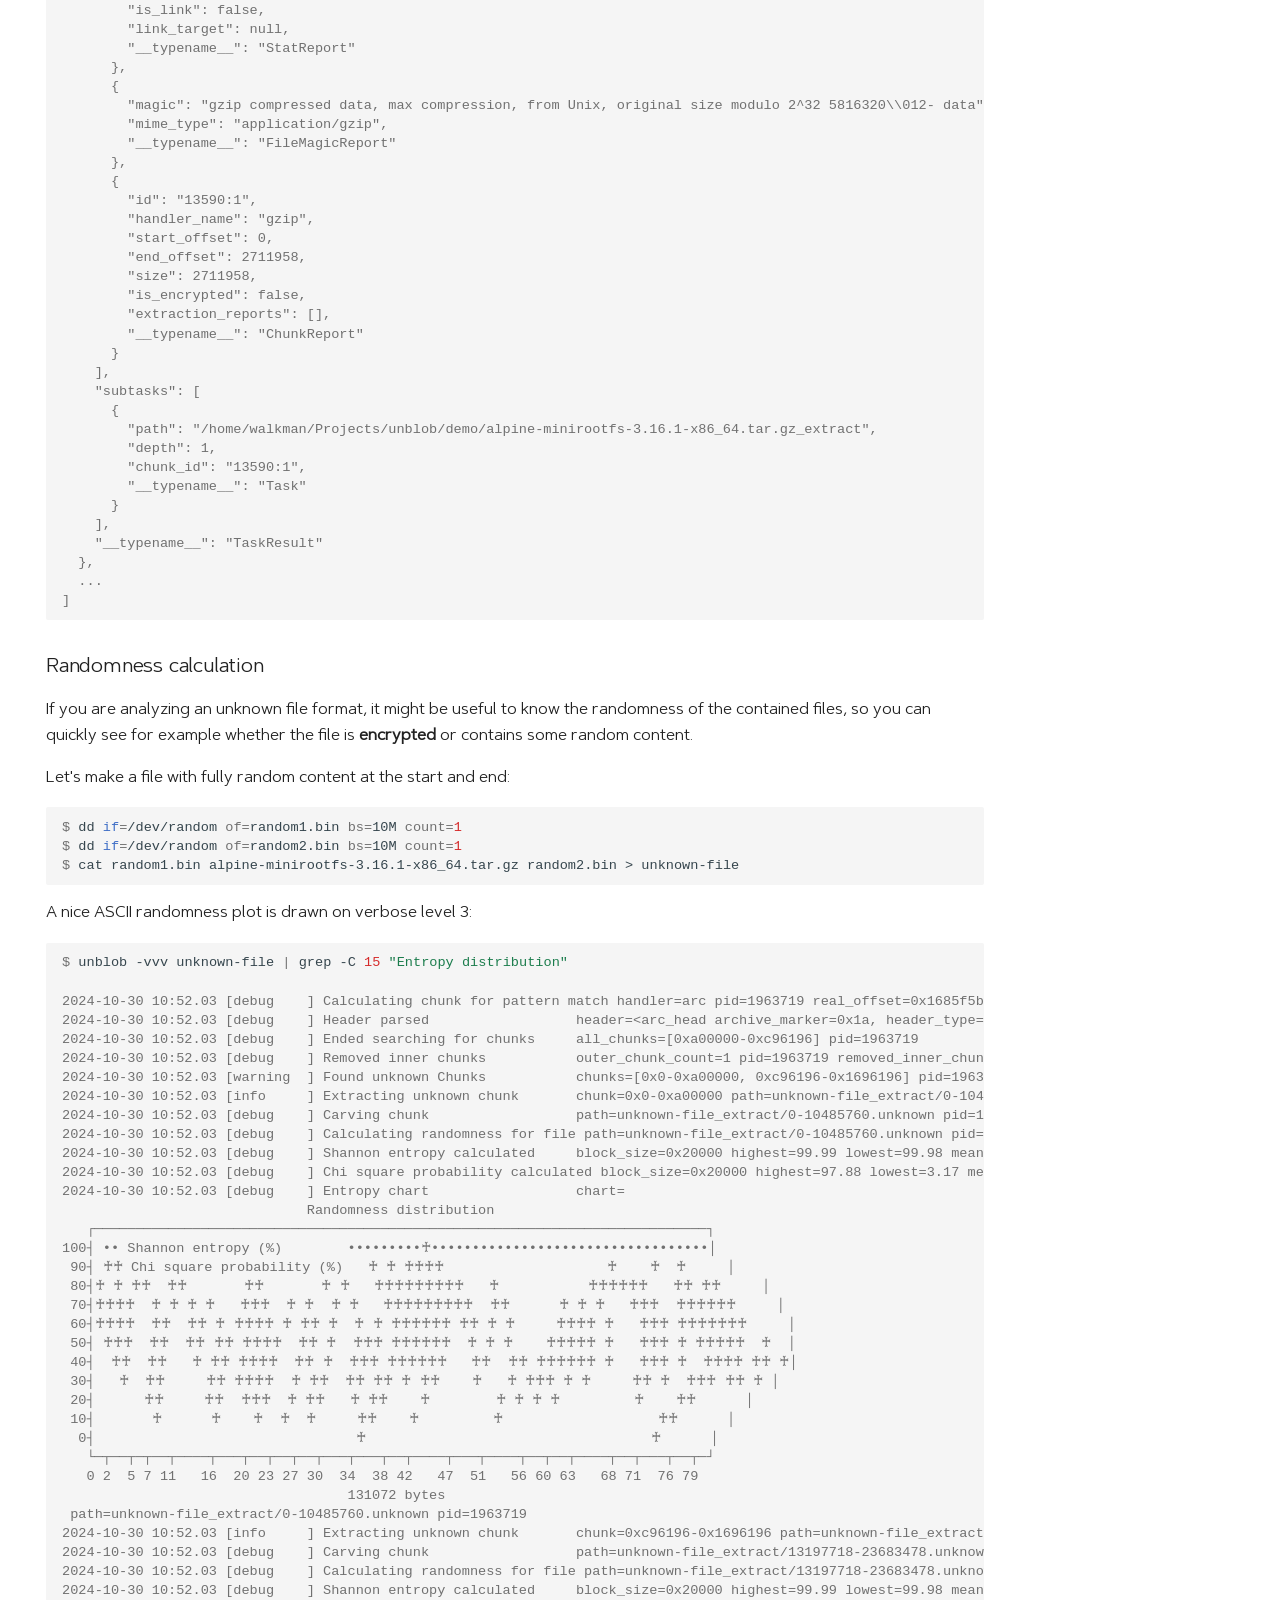
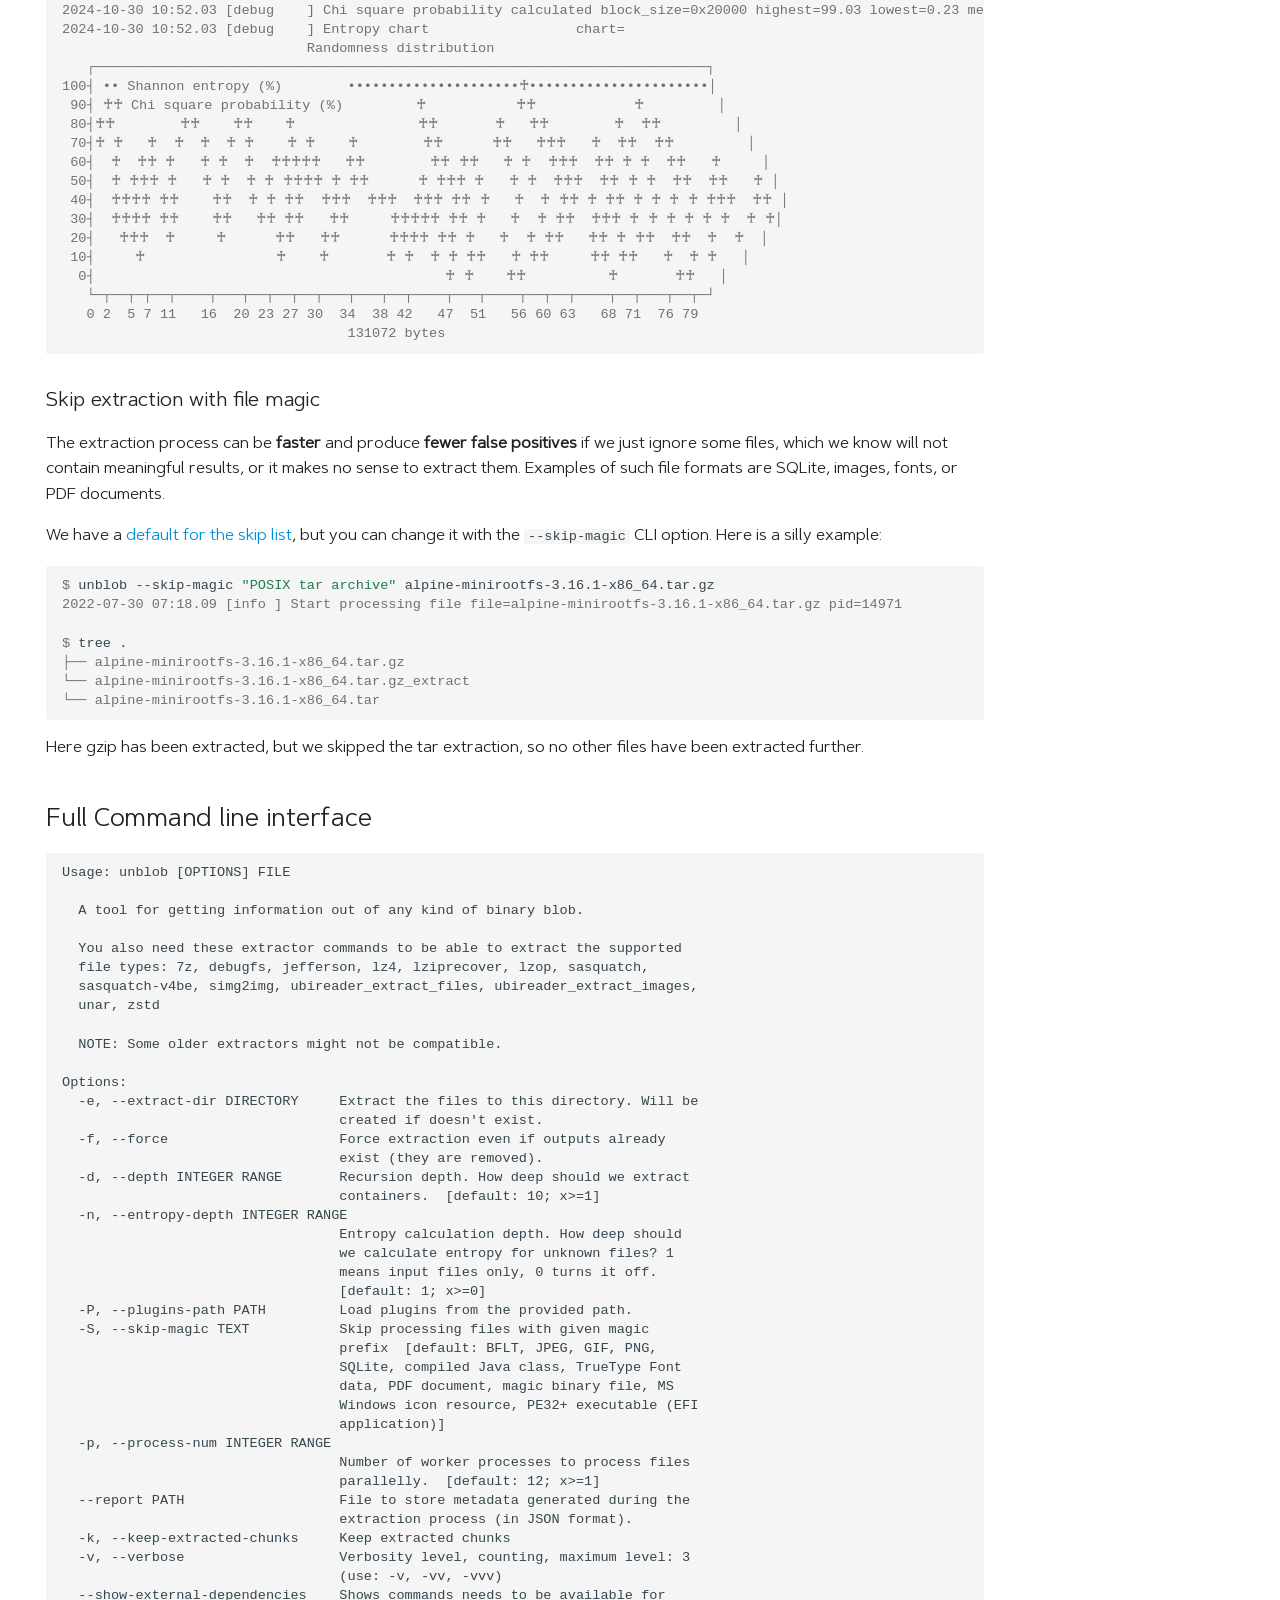
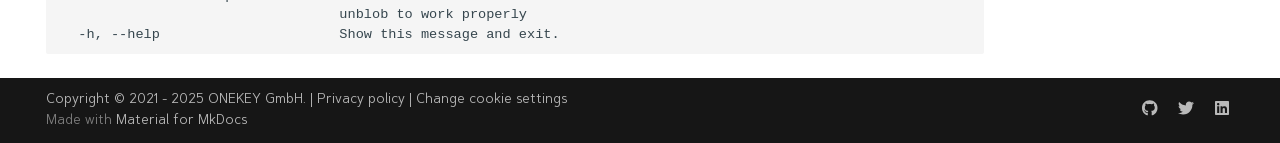
<file: guide/index.html>
<!doctype html>
<html lang="en" class="no-js">
  <head>
    
      <meta charset="utf-8">
      <meta name="viewport" content="width=device-width,initial-scale=1">
      
        <meta name="description" content="unblob is an accurate, fast, and easy-to-use extraction suite. unblob parses unknown binary blobs for more than 30 different archive, compression, and file-system formats, extracts their content recursively, and carves out unknown chunks that have not been accounted for. This turns unblob into the perfect companion for extracting, analyzing, and reverse engineering firmware images.">
      
      
        <meta name="author" content="ONEKEY developers">
      
      
        <link rel="canonical" href="https://unblob.org/guide/">
      
      
        <link rel="prev" href="..">
      
      
        <link rel="next" href="../installation/">
      
      
      <link rel="icon" href="../favicon.png">
      <meta name="generator" content="mkdocs-1.6.1, mkdocs-material-9.5.50">
    
    
      
        <title>User Guide - unblob - extract everything!</title>
      
    
    
      <link rel="stylesheet" href="../assets/stylesheets/main.a40c8224.min.css">
      
        
        <link rel="stylesheet" href="../assets/stylesheets/palette.06af60db.min.css">
      
      


    
    
      
    
    
      
    
    
      <link rel="stylesheet" href="../assets/_mkdocstrings.css">
    
      <link rel="stylesheet" href="../extra.css">
    
    <script>__md_scope=new URL("..",location),__md_hash=e=>[...e].reduce(((e,_)=>(e<<5)-e+_.charCodeAt(0)),0),__md_get=(e,_=localStorage,t=__md_scope)=>JSON.parse(_.getItem(t.pathname+"."+e)),__md_set=(e,_,t=localStorage,a=__md_scope)=>{try{t.setItem(a.pathname+"."+e,JSON.stringify(_))}catch(e){}}</script>
    
      
  


  
  

<script id="__analytics">function __md_analytics(){function e(){dataLayer.push(arguments)}window.dataLayer=window.dataLayer||[],e("js",new Date),e("config","G-RQC2V8NDHT"),document.addEventListener("DOMContentLoaded",(function(){document.forms.search&&document.forms.search.query.addEventListener("blur",(function(){this.value&&e("event","search",{search_term:this.value})}));document$.subscribe((function(){var t=document.forms.feedback;if(void 0!==t)for(var a of t.querySelectorAll("[type=submit]"))a.addEventListener("click",(function(a){a.preventDefault();var n=document.location.pathname,d=this.getAttribute("data-md-value");e("event","feedback",{page:n,data:d}),t.firstElementChild.disabled=!0;var r=t.querySelector(".md-feedback__note [data-md-value='"+d+"']");r&&(r.hidden=!1)})),t.hidden=!1})),location$.subscribe((function(t){e("config","G-RQC2V8NDHT",{page_path:t.pathname})}))}));var t=document.createElement("script");t.async=!0,t.src="https://www.googletagmanager.com/gtag/js?id=G-RQC2V8NDHT",document.getElementById("__analytics").insertAdjacentElement("afterEnd",t)}</script>
  
    <script>if("undefined"!=typeof __md_analytics){var consent=__md_get("__consent");consent&&consent.analytics&&__md_analytics()}</script>
  

    
    
      
        <meta  property="og:type"  content="website" >
      
        <meta  property="og:title"  content="User Guide - unblob - extract everything!" >
      
        <meta  property="og:description"  content="unblob is an accurate, fast, and easy-to-use extraction suite. unblob parses unknown binary blobs for more than 30 different archive, compression, and file-system formats, extracts their content recursively, and carves out unknown chunks that have not been accounted for. This turns unblob into the perfect companion for extracting, analyzing, and reverse engineering firmware images." >
      
        <meta  property="og:image"  content="https://unblob.org/assets/images/social/guide.png" >
      
        <meta  property="og:image:type"  content="image/png" >
      
        <meta  property="og:image:width"  content="1200" >
      
        <meta  property="og:image:height"  content="630" >
      
        <meta  property="og:url"  content="https://unblob.org/guide/" >
      
        <meta  name="twitter:card"  content="summary_large_image" >
      
        <meta  name="twitter:title"  content="User Guide - unblob - extract everything!" >
      
        <meta  name="twitter:description"  content="unblob is an accurate, fast, and easy-to-use extraction suite. unblob parses unknown binary blobs for more than 30 different archive, compression, and file-system formats, extracts their content recursively, and carves out unknown chunks that have not been accounted for. This turns unblob into the perfect companion for extracting, analyzing, and reverse engineering firmware images." >
      
        <meta  name="twitter:image"  content="https://unblob.org/assets/images/social/guide.png" >
      
    
    
  </head>
  
  
    
    
      
    
    
    
    
    <body dir="ltr" data-md-color-scheme="default" data-md-color-primary="indigo" data-md-color-accent="indigo">
  
    
    <input class="md-toggle" data-md-toggle="drawer" type="checkbox" id="__drawer" autocomplete="off">
    <input class="md-toggle" data-md-toggle="search" type="checkbox" id="__search" autocomplete="off">
    <label class="md-overlay" for="__drawer"></label>
    <div data-md-component="skip">
      
        
        <a href="#user-guide" class="md-skip">
          Skip to content
        </a>
      
    </div>
    <div data-md-component="announce">
      
    </div>
    
    
      

<header class="md-header" data-md-component="header">
  <nav class="md-header__inner md-grid" aria-label="Header">
    <a href=".." title="unblob - extract everything!" class="md-header__button md-logo" aria-label="unblob - extract everything!" data-md-component="logo">
      
  <img src="../logo.svg" alt="logo">

    </a>
    <label class="md-header__button md-icon" for="__drawer">
      
      <svg xmlns="http://www.w3.org/2000/svg" viewBox="0 0 24 24"><path d="M3 6h18v2H3zm0 5h18v2H3zm0 5h18v2H3z"/></svg>
    </label>
    <div class="md-header__title" data-md-component="header-title">
      <div class="md-header__ellipsis">
        <div class="md-header__topic">
          <span class="md-ellipsis">
            unblob - extract everything!
          </span>
        </div>
        <div class="md-header__topic" data-md-component="header-topic">
          <span class="md-ellipsis">
            
              User Guide
            
          </span>
        </div>
      </div>
    </div>
    
      
        <form class="md-header__option" data-md-component="palette">
  
    
    
    
    <input class="md-option" data-md-color-media="(prefers-color-scheme: light)" data-md-color-scheme="default" data-md-color-primary="indigo" data-md-color-accent="indigo"  aria-label="Switch to dark mode"  type="radio" name="__palette" id="__palette_0">
    
      <label class="md-header__button md-icon" title="Switch to dark mode" for="__palette_1" hidden>
        <svg xmlns="http://www.w3.org/2000/svg" viewBox="0 0 24 24"><path d="M12 2a7 7 0 0 0-7 7c0 2.38 1.19 4.47 3 5.74V17a1 1 0 0 0 1 1h6a1 1 0 0 0 1-1v-2.26c1.81-1.27 3-3.36 3-5.74a7 7 0 0 0-7-7M9 21a1 1 0 0 0 1 1h4a1 1 0 0 0 1-1v-1H9z"/></svg>
      </label>
    
  
    
    
    
    <input class="md-option" data-md-color-media="(prefers-color-scheme: dark)" data-md-color-scheme="slate" data-md-color-primary="indigo" data-md-color-accent="indigo"  aria-label="Switch to light mode"  type="radio" name="__palette" id="__palette_1">
    
      <label class="md-header__button md-icon" title="Switch to light mode" for="__palette_0" hidden>
        <svg xmlns="http://www.w3.org/2000/svg" viewBox="0 0 24 24"><path d="M12 2a7 7 0 0 1 7 7c0 2.38-1.19 4.47-3 5.74V17a1 1 0 0 1-1 1H9a1 1 0 0 1-1-1v-2.26C6.19 13.47 5 11.38 5 9a7 7 0 0 1 7-7M9 21v-1h6v1a1 1 0 0 1-1 1h-4a1 1 0 0 1-1-1m3-17a5 5 0 0 0-5 5c0 2.05 1.23 3.81 3 4.58V16h4v-2.42c1.77-.77 3-2.53 3-4.58a5 5 0 0 0-5-5"/></svg>
      </label>
    
  
</form>
      
    
    
      <script>var palette=__md_get("__palette");if(palette&&palette.color){if("(prefers-color-scheme)"===palette.color.media){var media=matchMedia("(prefers-color-scheme: light)"),input=document.querySelector(media.matches?"[data-md-color-media='(prefers-color-scheme: light)']":"[data-md-color-media='(prefers-color-scheme: dark)']");palette.color.media=input.getAttribute("data-md-color-media"),palette.color.scheme=input.getAttribute("data-md-color-scheme"),palette.color.primary=input.getAttribute("data-md-color-primary"),palette.color.accent=input.getAttribute("data-md-color-accent")}for(var[key,value]of Object.entries(palette.color))document.body.setAttribute("data-md-color-"+key,value)}</script>
    
    
    
      <label class="md-header__button md-icon" for="__search">
        
        <svg xmlns="http://www.w3.org/2000/svg" viewBox="0 0 24 24"><path d="M9.5 3A6.5 6.5 0 0 1 16 9.5c0 1.61-.59 3.09-1.56 4.23l.27.27h.79l5 5-1.5 1.5-5-5v-.79l-.27-.27A6.52 6.52 0 0 1 9.5 16 6.5 6.5 0 0 1 3 9.5 6.5 6.5 0 0 1 9.5 3m0 2C7 5 5 7 5 9.5S7 14 9.5 14 14 12 14 9.5 12 5 9.5 5"/></svg>
      </label>
      <div class="md-search" data-md-component="search" role="dialog">
  <label class="md-search__overlay" for="__search"></label>
  <div class="md-search__inner" role="search">
    <form class="md-search__form" name="search">
      <input type="text" class="md-search__input" name="query" aria-label="Search" placeholder="Search" autocapitalize="off" autocorrect="off" autocomplete="off" spellcheck="false" data-md-component="search-query" required>
      <label class="md-search__icon md-icon" for="__search">
        
        <svg xmlns="http://www.w3.org/2000/svg" viewBox="0 0 24 24"><path d="M9.5 3A6.5 6.5 0 0 1 16 9.5c0 1.61-.59 3.09-1.56 4.23l.27.27h.79l5 5-1.5 1.5-5-5v-.79l-.27-.27A6.52 6.52 0 0 1 9.5 16 6.5 6.5 0 0 1 3 9.5 6.5 6.5 0 0 1 9.5 3m0 2C7 5 5 7 5 9.5S7 14 9.5 14 14 12 14 9.5 12 5 9.5 5"/></svg>
        
        <svg xmlns="http://www.w3.org/2000/svg" viewBox="0 0 24 24"><path d="M20 11v2H8l5.5 5.5-1.42 1.42L4.16 12l7.92-7.92L13.5 5.5 8 11z"/></svg>
      </label>
      <nav class="md-search__options" aria-label="Search">
        
        <button type="reset" class="md-search__icon md-icon" title="Clear" aria-label="Clear" tabindex="-1">
          
          <svg xmlns="http://www.w3.org/2000/svg" viewBox="0 0 24 24"><path d="M19 6.41 17.59 5 12 10.59 6.41 5 5 6.41 10.59 12 5 17.59 6.41 19 12 13.41 17.59 19 19 17.59 13.41 12z"/></svg>
        </button>
      </nav>
      
    </form>
    <div class="md-search__output">
      <div class="md-search__scrollwrap" tabindex="0" data-md-scrollfix>
        <div class="md-search-result" data-md-component="search-result">
          <div class="md-search-result__meta">
            Initializing search
          </div>
          <ol class="md-search-result__list" role="presentation"></ol>
        </div>
      </div>
    </div>
  </div>
</div>
    
    
      <div class="md-header__source">
        <a href="https://github.com/onekey-sec/unblob" title="Go to repository" class="md-source" data-md-component="source">
  <div class="md-source__icon md-icon">
    
    <svg xmlns="http://www.w3.org/2000/svg" viewBox="0 0 448 512"><!--! Font Awesome Free 6.7.2 by @fontawesome - https://fontawesome.com License - https://fontawesome.com/license/free (Icons: CC BY 4.0, Fonts: SIL OFL 1.1, Code: MIT License) Copyright 2024 Fonticons, Inc.--><path d="M439.55 236.05 244 40.45a28.87 28.87 0 0 0-40.81 0l-40.66 40.63 51.52 51.52c27.06-9.14 52.68 16.77 43.39 43.68l49.66 49.66c34.23-11.8 61.18 31 35.47 56.69-26.49 26.49-70.21-2.87-56-37.34L240.22 199v121.85c25.3 12.54 22.26 41.85 9.08 55a34.34 34.34 0 0 1-48.55 0c-17.57-17.6-11.07-46.91 11.25-56v-123c-20.8-8.51-24.6-30.74-18.64-45L142.57 101 8.45 235.14a28.86 28.86 0 0 0 0 40.81l195.61 195.6a28.86 28.86 0 0 0 40.8 0l194.69-194.69a28.86 28.86 0 0 0 0-40.81"/></svg>
  </div>
  <div class="md-source__repository">
    Unblob on GitHub
  </div>
</a>
      </div>
    
  </nav>
  
</header>
    
    <div class="md-container" data-md-component="container">
      
      
        
          
            
<nav class="md-tabs" aria-label="Tabs" data-md-component="tabs">
  <div class="md-grid">
    <ul class="md-tabs__list">
      
        
  
  
  
    <li class="md-tabs__item">
      <a href=".." class="md-tabs__link">
        
  
    
  
  About

      </a>
    </li>
  

      
        
  
  
    
  
  
    <li class="md-tabs__item md-tabs__item--active">
      <a href="./" class="md-tabs__link">
        
  
    
  
  User Guide

      </a>
    </li>
  

      
        
  
  
  
    <li class="md-tabs__item">
      <a href="../installation/" class="md-tabs__link">
        
  
    
  
  Installation

      </a>
    </li>
  

      
        
  
  
  
    <li class="md-tabs__item">
      <a href="../formats/" class="md-tabs__link">
        
  
    
  
  Supported Formats

      </a>
    </li>
  

      
        
  
  
  
    <li class="md-tabs__item">
      <a href="../extractors/" class="md-tabs__link">
        
  
    
  
  Extractors

      </a>
    </li>
  

      
        
  
  
  
    <li class="md-tabs__item">
      <a href="../development/" class="md-tabs__link">
        
  
    
  
  Development

      </a>
    </li>
  

      
        
  
  
  
    <li class="md-tabs__item">
      <a href="../api/" class="md-tabs__link">
        
  
    
  
  API

      </a>
    </li>
  

      
        
  
  
  
    <li class="md-tabs__item">
      <a href="../glossary/" class="md-tabs__link">
        
  
    
  
  Glossary

      </a>
    </li>
  

      
        
  
  
  
    <li class="md-tabs__item">
      <a href="../publications/" class="md-tabs__link">
        
  
    
  
  Publications

      </a>
    </li>
  

      
        
  
  
  
    <li class="md-tabs__item">
      <a href="../support/" class="md-tabs__link">
        
  
    
  
  Support

      </a>
    </li>
  

      
    </ul>
  </div>
</nav>
          
        
      
      <main class="md-main" data-md-component="main">
        <div class="md-main__inner md-grid">
          
            
              
                
              
              <div class="md-sidebar md-sidebar--primary" data-md-component="sidebar" data-md-type="navigation" hidden>
                <div class="md-sidebar__scrollwrap">
                  <div class="md-sidebar__inner">
                    


  


<nav class="md-nav md-nav--primary md-nav--lifted" aria-label="Navigation" data-md-level="0">
  <label class="md-nav__title" for="__drawer">
    <a href=".." title="unblob - extract everything!" class="md-nav__button md-logo" aria-label="unblob - extract everything!" data-md-component="logo">
      
  <img src="../logo.svg" alt="logo">

    </a>
    unblob - extract everything!
  </label>
  
    <div class="md-nav__source">
      <a href="https://github.com/onekey-sec/unblob" title="Go to repository" class="md-source" data-md-component="source">
  <div class="md-source__icon md-icon">
    
    <svg xmlns="http://www.w3.org/2000/svg" viewBox="0 0 448 512"><!--! Font Awesome Free 6.7.2 by @fontawesome - https://fontawesome.com License - https://fontawesome.com/license/free (Icons: CC BY 4.0, Fonts: SIL OFL 1.1, Code: MIT License) Copyright 2024 Fonticons, Inc.--><path d="M439.55 236.05 244 40.45a28.87 28.87 0 0 0-40.81 0l-40.66 40.63 51.52 51.52c27.06-9.14 52.68 16.77 43.39 43.68l49.66 49.66c34.23-11.8 61.18 31 35.47 56.69-26.49 26.49-70.21-2.87-56-37.34L240.22 199v121.85c25.3 12.54 22.26 41.85 9.08 55a34.34 34.34 0 0 1-48.55 0c-17.57-17.6-11.07-46.91 11.25-56v-123c-20.8-8.51-24.6-30.74-18.64-45L142.57 101 8.45 235.14a28.86 28.86 0 0 0 0 40.81l195.61 195.6a28.86 28.86 0 0 0 40.8 0l194.69-194.69a28.86 28.86 0 0 0 0-40.81"/></svg>
  </div>
  <div class="md-source__repository">
    Unblob on GitHub
  </div>
</a>
    </div>
  
  <ul class="md-nav__list" data-md-scrollfix>
    
      
      
  
  
  
  
    <li class="md-nav__item">
      <a href=".." class="md-nav__link">
        
  
  <span class="md-ellipsis">
    About
  </span>
  

      </a>
    </li>
  

    
      
      
  
  
    
  
  
  
    <li class="md-nav__item md-nav__item--active">
      
      <input class="md-nav__toggle md-toggle" type="checkbox" id="__toc">
      
      
        
      
      
        <label class="md-nav__link md-nav__link--active" for="__toc">
          
  
  <span class="md-ellipsis">
    User Guide
  </span>
  

          <span class="md-nav__icon md-icon"></span>
        </label>
      
      <a href="./" class="md-nav__link md-nav__link--active">
        
  
  <span class="md-ellipsis">
    User Guide
  </span>
  

      </a>
      
        

<nav class="md-nav md-nav--secondary" aria-label="Table of contents">
  
  
  
    
  
  
    <label class="md-nav__title" for="__toc">
      <span class="md-nav__icon md-icon"></span>
      Table of contents
    </label>
    <ul class="md-nav__list" data-md-component="toc" data-md-scrollfix>
      
        <li class="md-nav__item">
  <a href="#quickstart" class="md-nav__link">
    <span class="md-ellipsis">
      Quickstart
    </span>
  </a>
  
</li>
      
        <li class="md-nav__item">
  <a href="#features" class="md-nav__link">
    <span class="md-ellipsis">
      Features
    </span>
  </a>
  
    <nav class="md-nav" aria-label="Features">
      <ul class="md-nav__list">
        
          <li class="md-nav__item">
  <a href="#metadata-extraction" class="md-nav__link">
    <span class="md-ellipsis">
      Metadata extraction
    </span>
  </a>
  
</li>
        
          <li class="md-nav__item">
  <a href="#randomness-calculation" class="md-nav__link">
    <span class="md-ellipsis">
      Randomness calculation
    </span>
  </a>
  
</li>
        
          <li class="md-nav__item">
  <a href="#skip-extraction-with-file-magic" class="md-nav__link">
    <span class="md-ellipsis">
      Skip extraction with file magic
    </span>
  </a>
  
</li>
        
      </ul>
    </nav>
  
</li>
      
        <li class="md-nav__item">
  <a href="#full-command-line-interface" class="md-nav__link">
    <span class="md-ellipsis">
      Full Command line interface
    </span>
  </a>
  
</li>
      
    </ul>
  
</nav>
      
    </li>
  

    
      
      
  
  
  
  
    <li class="md-nav__item">
      <a href="../installation/" class="md-nav__link">
        
  
  <span class="md-ellipsis">
    Installation
  </span>
  

      </a>
    </li>
  

    
      
      
  
  
  
  
    <li class="md-nav__item">
      <a href="../formats/" class="md-nav__link">
        
  
  <span class="md-ellipsis">
    Supported Formats
  </span>
  

      </a>
    </li>
  

    
      
      
  
  
  
  
    <li class="md-nav__item">
      <a href="../extractors/" class="md-nav__link">
        
  
  <span class="md-ellipsis">
    Extractors
  </span>
  

      </a>
    </li>
  

    
      
      
  
  
  
  
    <li class="md-nav__item">
      <a href="../development/" class="md-nav__link">
        
  
  <span class="md-ellipsis">
    Development
  </span>
  

      </a>
    </li>
  

    
      
      
  
  
  
  
    <li class="md-nav__item">
      <a href="../api/" class="md-nav__link">
        
  
  <span class="md-ellipsis">
    API
  </span>
  

      </a>
    </li>
  

    
      
      
  
  
  
  
    <li class="md-nav__item">
      <a href="../glossary/" class="md-nav__link">
        
  
  <span class="md-ellipsis">
    Glossary
  </span>
  

      </a>
    </li>
  

    
      
      
  
  
  
  
    <li class="md-nav__item">
      <a href="../publications/" class="md-nav__link">
        
  
  <span class="md-ellipsis">
    Publications
  </span>
  

      </a>
    </li>
  

    
      
      
  
  
  
  
    <li class="md-nav__item">
      <a href="../support/" class="md-nav__link">
        
  
  <span class="md-ellipsis">
    Support
  </span>
  

      </a>
    </li>
  

    
  </ul>
</nav>
                  </div>
                </div>
              </div>
            
            
              
                
              
              <div class="md-sidebar md-sidebar--secondary" data-md-component="sidebar" data-md-type="toc" >
                <div class="md-sidebar__scrollwrap">
                  <div class="md-sidebar__inner">
                    

<nav class="md-nav md-nav--secondary" aria-label="Table of contents">
  
  
  
    
  
  
    <label class="md-nav__title" for="__toc">
      <span class="md-nav__icon md-icon"></span>
      Table of contents
    </label>
    <ul class="md-nav__list" data-md-component="toc" data-md-scrollfix>
      
        <li class="md-nav__item">
  <a href="#quickstart" class="md-nav__link">
    <span class="md-ellipsis">
      Quickstart
    </span>
  </a>
  
</li>
      
        <li class="md-nav__item">
  <a href="#features" class="md-nav__link">
    <span class="md-ellipsis">
      Features
    </span>
  </a>
  
    <nav class="md-nav" aria-label="Features">
      <ul class="md-nav__list">
        
          <li class="md-nav__item">
  <a href="#metadata-extraction" class="md-nav__link">
    <span class="md-ellipsis">
      Metadata extraction
    </span>
  </a>
  
</li>
        
          <li class="md-nav__item">
  <a href="#randomness-calculation" class="md-nav__link">
    <span class="md-ellipsis">
      Randomness calculation
    </span>
  </a>
  
</li>
        
          <li class="md-nav__item">
  <a href="#skip-extraction-with-file-magic" class="md-nav__link">
    <span class="md-ellipsis">
      Skip extraction with file magic
    </span>
  </a>
  
</li>
        
      </ul>
    </nav>
  
</li>
      
        <li class="md-nav__item">
  <a href="#full-command-line-interface" class="md-nav__link">
    <span class="md-ellipsis">
      Full Command line interface
    </span>
  </a>
  
</li>
      
    </ul>
  
</nav>
                  </div>
                </div>
              </div>
            
          
          
            <div class="md-content" data-md-component="content">
              <article class="md-content__inner md-typeset">
                
                  


<h1 id="user-guide">User guide<a class="headerlink" href="#user-guide" title="Permanent link">&para;</a></h1>
<h2 id="quickstart">Quickstart<a class="headerlink" href="#quickstart" title="Permanent link">&para;</a></h2>
<p>unblob has a very <em>simple</em> command line interface with <em>sensible defaults</em>.
You just need to pass it a file you want to extract:</p>
<div class="highlight"><pre><span></span><code><a id="__codelineno-0-1" name="__codelineno-0-1" href="#__codelineno-0-1"></a><span class="gp">$ </span>unblob<span class="w"> </span>alpine-minirootfs-3.16.1-x86_64.tar.gz
<a id="__codelineno-0-2" name="__codelineno-0-2" href="#__codelineno-0-2"></a><span class="go">2022-07-30 06:33.07 [info     ] Start processing file          file=openwrt-21.02.2-x86-64-generic-ext4-combined.img.gz pid=7092</span>
</code></pre></div>
<p>It will make a new directory with the original filename appended with <code>_extract</code>:</p>
<div class="highlight"><pre><span></span><code><a id="__codelineno-1-1" name="__codelineno-1-1" href="#__codelineno-1-1"></a><span class="gp">$ </span>ls<span class="w"> </span>-l
<a id="__codelineno-1-2" name="__codelineno-1-2" href="#__codelineno-1-2"></a><span class="go">total 2656</span>
<a id="__codelineno-1-3" name="__codelineno-1-3" href="#__codelineno-1-3"></a><span class="go">drwxrwxr-x 3 walkman walkman    4096 Jul 30 08:43 alpine-minirootfs-3.16.1-x86_64.tar.gz_extract</span>
<a id="__codelineno-1-4" name="__codelineno-1-4" href="#__codelineno-1-4"></a><span class="go">-rw-r--r-- 1 walkman walkman 2711958 Jul 30 08:43 alpine-minirootfs-3.16.1-x86_64.tar.gz</span>
</code></pre></div>
<p>And will extract <a href="../formats/">all known file formats</a> <strong>recursively</strong> until the
specified <em>recursion depth</em> level (which is <strong>10</strong> by default):</p>
<div class="highlight"><pre><span></span><code><a id="__codelineno-2-1" name="__codelineno-2-1" href="#__codelineno-2-1"></a><span class="gp">$ </span>tree<span class="w"> </span>-L<span class="w"> </span><span class="m">2</span>
<a id="__codelineno-2-2" name="__codelineno-2-2" href="#__codelineno-2-2"></a><span class="go">alpine-minirootfs-3.16.1-x86_64.tar.gz_extract</span>
<a id="__codelineno-2-3" name="__codelineno-2-3" href="#__codelineno-2-3"></a><span class="go">├── alpine-minirootfs-3.16.1-x86_64.tar</span>
<a id="__codelineno-2-4" name="__codelineno-2-4" href="#__codelineno-2-4"></a><span class="go">└── alpine-minirootfs-3.16.1-x86_64.tar_extract</span>
<a id="__codelineno-2-5" name="__codelineno-2-5" href="#__codelineno-2-5"></a><span class="go">    ├── bin</span>
<a id="__codelineno-2-6" name="__codelineno-2-6" href="#__codelineno-2-6"></a><span class="go">    ├── dev</span>
<a id="__codelineno-2-7" name="__codelineno-2-7" href="#__codelineno-2-7"></a><span class="go">    ├── etc</span>
<a id="__codelineno-2-8" name="__codelineno-2-8" href="#__codelineno-2-8"></a><span class="go">    ├── home</span>
<a id="__codelineno-2-9" name="__codelineno-2-9" href="#__codelineno-2-9"></a><span class="go">    ├── lib</span>
<a id="__codelineno-2-10" name="__codelineno-2-10" href="#__codelineno-2-10"></a><span class="go">    ├── media</span>
<a id="__codelineno-2-11" name="__codelineno-2-11" href="#__codelineno-2-11"></a><span class="go">    ├── mnt</span>
<a id="__codelineno-2-12" name="__codelineno-2-12" href="#__codelineno-2-12"></a><span class="go">    ├── opt</span>
<a id="__codelineno-2-13" name="__codelineno-2-13" href="#__codelineno-2-13"></a><span class="go">    ├── proc</span>
<a id="__codelineno-2-14" name="__codelineno-2-14" href="#__codelineno-2-14"></a><span class="go">    ├── root</span>
<a id="__codelineno-2-15" name="__codelineno-2-15" href="#__codelineno-2-15"></a><span class="go">    ├── run</span>
<a id="__codelineno-2-16" name="__codelineno-2-16" href="#__codelineno-2-16"></a><span class="go">    ├── sbin</span>
<a id="__codelineno-2-17" name="__codelineno-2-17" href="#__codelineno-2-17"></a><span class="go">    ├── srv</span>
<a id="__codelineno-2-18" name="__codelineno-2-18" href="#__codelineno-2-18"></a><span class="go">    ├── sys</span>
<a id="__codelineno-2-19" name="__codelineno-2-19" href="#__codelineno-2-19"></a><span class="go">    ├── tmp</span>
<a id="__codelineno-2-20" name="__codelineno-2-20" href="#__codelineno-2-20"></a><span class="go">    ├── usr</span>
<a id="__codelineno-2-21" name="__codelineno-2-21" href="#__codelineno-2-21"></a><span class="go">    └── var</span>
<a id="__codelineno-2-22" name="__codelineno-2-22" href="#__codelineno-2-22"></a>
<a id="__codelineno-2-23" name="__codelineno-2-23" href="#__codelineno-2-23"></a><span class="go">18 directories, 1 file</span>
</code></pre></div>
<h2 id="features">Features<a class="headerlink" href="#features" title="Permanent link">&para;</a></h2>
<h3 id="metadata-extraction">Metadata extraction<a class="headerlink" href="#metadata-extraction" title="Permanent link">&para;</a></h3>
<p>unblob can generate a metadata file about the extracted files in a JSON format
by using the <code>--report</code> CLI option:</p>
<div class="highlight"><pre><span></span><code><a id="__codelineno-3-1" name="__codelineno-3-1" href="#__codelineno-3-1"></a><span class="gp">$ </span>unblob<span class="w"> </span>--report<span class="w"> </span>alpine-report.json<span class="w"> </span>alpine-minirootfs-3.16.1-x86_64.tar.gz
<a id="__codelineno-3-2" name="__codelineno-3-2" href="#__codelineno-3-2"></a><span class="go">2022-07-30 07:06.59 [info     ] Start processing file          file=alpine-minirootfs-3.16.1-x86_64.tar.gz pid=13586</span>
<a id="__codelineno-3-3" name="__codelineno-3-3" href="#__codelineno-3-3"></a><span class="go">2022-07-30 07:07.00 [info     ] JSON report written            path=alpine-report.json pid=13586</span>
<a id="__codelineno-3-4" name="__codelineno-3-4" href="#__codelineno-3-4"></a>
<a id="__codelineno-3-5" name="__codelineno-3-5" href="#__codelineno-3-5"></a><span class="gp">$ </span>cat<span class="w"> </span>alpine-report.json
<a id="__codelineno-3-6" name="__codelineno-3-6" href="#__codelineno-3-6"></a><span class="go">[</span>
<a id="__codelineno-3-7" name="__codelineno-3-7" href="#__codelineno-3-7"></a><span class="go">  {</span>
<a id="__codelineno-3-8" name="__codelineno-3-8" href="#__codelineno-3-8"></a><span class="go">    &quot;task&quot;: {</span>
<a id="__codelineno-3-9" name="__codelineno-3-9" href="#__codelineno-3-9"></a><span class="go">      &quot;path&quot;: &quot;/home/walkman/Projects/unblob/demo/alpine-minirootfs-3.16.1-x86_64.tar.gz&quot;,</span>
<a id="__codelineno-3-10" name="__codelineno-3-10" href="#__codelineno-3-10"></a><span class="go">      &quot;depth&quot;: 0,</span>
<a id="__codelineno-3-11" name="__codelineno-3-11" href="#__codelineno-3-11"></a><span class="go">      &quot;chunk_id&quot;: &quot;&quot;,</span>
<a id="__codelineno-3-12" name="__codelineno-3-12" href="#__codelineno-3-12"></a><span class="go">      &quot;__typename__&quot;: &quot;Task&quot;</span>
<a id="__codelineno-3-13" name="__codelineno-3-13" href="#__codelineno-3-13"></a><span class="go">    },</span>
<a id="__codelineno-3-14" name="__codelineno-3-14" href="#__codelineno-3-14"></a><span class="go">    &quot;reports&quot;: [</span>
<a id="__codelineno-3-15" name="__codelineno-3-15" href="#__codelineno-3-15"></a><span class="go">      {</span>
<a id="__codelineno-3-16" name="__codelineno-3-16" href="#__codelineno-3-16"></a><span class="go">        &quot;path&quot;: &quot;/home/walkman/Projects/unblob/demo/alpine-minirootfs-3.16.1-x86_64.tar.gz&quot;,</span>
<a id="__codelineno-3-17" name="__codelineno-3-17" href="#__codelineno-3-17"></a><span class="go">        &quot;size&quot;: 2711958,</span>
<a id="__codelineno-3-18" name="__codelineno-3-18" href="#__codelineno-3-18"></a><span class="go">        &quot;is_dir&quot;: false,</span>
<a id="__codelineno-3-19" name="__codelineno-3-19" href="#__codelineno-3-19"></a><span class="go">        &quot;is_file&quot;: true,</span>
<a id="__codelineno-3-20" name="__codelineno-3-20" href="#__codelineno-3-20"></a><span class="go">        &quot;is_link&quot;: false,</span>
<a id="__codelineno-3-21" name="__codelineno-3-21" href="#__codelineno-3-21"></a><span class="go">        &quot;link_target&quot;: null,</span>
<a id="__codelineno-3-22" name="__codelineno-3-22" href="#__codelineno-3-22"></a><span class="go">        &quot;__typename__&quot;: &quot;StatReport&quot;</span>
<a id="__codelineno-3-23" name="__codelineno-3-23" href="#__codelineno-3-23"></a><span class="go">      },</span>
<a id="__codelineno-3-24" name="__codelineno-3-24" href="#__codelineno-3-24"></a><span class="go">      {</span>
<a id="__codelineno-3-25" name="__codelineno-3-25" href="#__codelineno-3-25"></a><span class="go">        &quot;magic&quot;: &quot;gzip compressed data, max compression, from Unix, original size modulo 2^32 5816320\\012- data&quot;,</span>
<a id="__codelineno-3-26" name="__codelineno-3-26" href="#__codelineno-3-26"></a><span class="go">        &quot;mime_type&quot;: &quot;application/gzip&quot;,</span>
<a id="__codelineno-3-27" name="__codelineno-3-27" href="#__codelineno-3-27"></a><span class="go">        &quot;__typename__&quot;: &quot;FileMagicReport&quot;</span>
<a id="__codelineno-3-28" name="__codelineno-3-28" href="#__codelineno-3-28"></a><span class="go">      },</span>
<a id="__codelineno-3-29" name="__codelineno-3-29" href="#__codelineno-3-29"></a><span class="go">      {</span>
<a id="__codelineno-3-30" name="__codelineno-3-30" href="#__codelineno-3-30"></a><span class="go">        &quot;id&quot;: &quot;13590:1&quot;,</span>
<a id="__codelineno-3-31" name="__codelineno-3-31" href="#__codelineno-3-31"></a><span class="go">        &quot;handler_name&quot;: &quot;gzip&quot;,</span>
<a id="__codelineno-3-32" name="__codelineno-3-32" href="#__codelineno-3-32"></a><span class="go">        &quot;start_offset&quot;: 0,</span>
<a id="__codelineno-3-33" name="__codelineno-3-33" href="#__codelineno-3-33"></a><span class="go">        &quot;end_offset&quot;: 2711958,</span>
<a id="__codelineno-3-34" name="__codelineno-3-34" href="#__codelineno-3-34"></a><span class="go">        &quot;size&quot;: 2711958,</span>
<a id="__codelineno-3-35" name="__codelineno-3-35" href="#__codelineno-3-35"></a><span class="go">        &quot;is_encrypted&quot;: false,</span>
<a id="__codelineno-3-36" name="__codelineno-3-36" href="#__codelineno-3-36"></a><span class="go">        &quot;extraction_reports&quot;: [],</span>
<a id="__codelineno-3-37" name="__codelineno-3-37" href="#__codelineno-3-37"></a><span class="go">        &quot;__typename__&quot;: &quot;ChunkReport&quot;</span>
<a id="__codelineno-3-38" name="__codelineno-3-38" href="#__codelineno-3-38"></a><span class="go">      }</span>
<a id="__codelineno-3-39" name="__codelineno-3-39" href="#__codelineno-3-39"></a><span class="go">    ],</span>
<a id="__codelineno-3-40" name="__codelineno-3-40" href="#__codelineno-3-40"></a><span class="go">    &quot;subtasks&quot;: [</span>
<a id="__codelineno-3-41" name="__codelineno-3-41" href="#__codelineno-3-41"></a><span class="go">      {</span>
<a id="__codelineno-3-42" name="__codelineno-3-42" href="#__codelineno-3-42"></a><span class="go">        &quot;path&quot;: &quot;/home/walkman/Projects/unblob/demo/alpine-minirootfs-3.16.1-x86_64.tar.gz_extract&quot;,</span>
<a id="__codelineno-3-43" name="__codelineno-3-43" href="#__codelineno-3-43"></a><span class="go">        &quot;depth&quot;: 1,</span>
<a id="__codelineno-3-44" name="__codelineno-3-44" href="#__codelineno-3-44"></a><span class="go">        &quot;chunk_id&quot;: &quot;13590:1&quot;,</span>
<a id="__codelineno-3-45" name="__codelineno-3-45" href="#__codelineno-3-45"></a><span class="go">        &quot;__typename__&quot;: &quot;Task&quot;</span>
<a id="__codelineno-3-46" name="__codelineno-3-46" href="#__codelineno-3-46"></a><span class="go">      }</span>
<a id="__codelineno-3-47" name="__codelineno-3-47" href="#__codelineno-3-47"></a><span class="go">    ],</span>
<a id="__codelineno-3-48" name="__codelineno-3-48" href="#__codelineno-3-48"></a><span class="go">    &quot;__typename__&quot;: &quot;TaskResult&quot;</span>
<a id="__codelineno-3-49" name="__codelineno-3-49" href="#__codelineno-3-49"></a><span class="go">  },</span>
<a id="__codelineno-3-50" name="__codelineno-3-50" href="#__codelineno-3-50"></a><span class="go">  ...</span>
<a id="__codelineno-3-51" name="__codelineno-3-51" href="#__codelineno-3-51"></a><span class="go">]</span>
</code></pre></div>
<h3 id="randomness-calculation">Randomness calculation<a class="headerlink" href="#randomness-calculation" title="Permanent link">&para;</a></h3>
<p>If you are analyzing an unknown file format, it might be useful to know the
randomness of the contained files, so you can quickly see for example whether the
file is <strong>encrypted</strong> or contains some random content.</p>
<p>Let's make a file with fully random content at the start and end:</p>
<div class="highlight"><pre><span></span><code><a id="__codelineno-4-1" name="__codelineno-4-1" href="#__codelineno-4-1"></a><span class="gp">$ </span>dd<span class="w"> </span><span class="k">if</span><span class="o">=</span>/dev/random<span class="w"> </span><span class="nv">of</span><span class="o">=</span>random1.bin<span class="w"> </span><span class="nv">bs</span><span class="o">=</span>10M<span class="w"> </span><span class="nv">count</span><span class="o">=</span><span class="m">1</span>
<a id="__codelineno-4-2" name="__codelineno-4-2" href="#__codelineno-4-2"></a><span class="gp">$ </span>dd<span class="w"> </span><span class="k">if</span><span class="o">=</span>/dev/random<span class="w"> </span><span class="nv">of</span><span class="o">=</span>random2.bin<span class="w"> </span><span class="nv">bs</span><span class="o">=</span>10M<span class="w"> </span><span class="nv">count</span><span class="o">=</span><span class="m">1</span>
<a id="__codelineno-4-3" name="__codelineno-4-3" href="#__codelineno-4-3"></a><span class="gp">$ </span>cat<span class="w"> </span>random1.bin<span class="w"> </span>alpine-minirootfs-3.16.1-x86_64.tar.gz<span class="w"> </span>random2.bin<span class="w"> </span>&gt;<span class="w"> </span>unknown-file
</code></pre></div>
<p>A nice ASCII randomness plot is drawn on verbose level 3:</p>
<div class="highlight"><pre><span></span><code><a id="__codelineno-5-1" name="__codelineno-5-1" href="#__codelineno-5-1"></a><span class="gp">$ </span>unblob<span class="w"> </span>-vvv<span class="w"> </span>unknown-file<span class="w"> </span><span class="p">|</span><span class="w"> </span>grep<span class="w"> </span>-C<span class="w"> </span><span class="m">15</span><span class="w"> </span><span class="s2">&quot;Entropy distribution&quot;</span>
<a id="__codelineno-5-2" name="__codelineno-5-2" href="#__codelineno-5-2"></a>
<a id="__codelineno-5-3" name="__codelineno-5-3" href="#__codelineno-5-3"></a><span class="go">2024-10-30 10:52.03 [debug    ] Calculating chunk for pattern match handler=arc pid=1963719 real_offset=0x1685f5b start_offset=0x1685f5b</span>
<a id="__codelineno-5-4" name="__codelineno-5-4" href="#__codelineno-5-4"></a><span class="go">2024-10-30 10:52.03 [debug    ] Header parsed                  header=&lt;arc_head archive_marker=0x1a, header_type=0x1, name=b&#39;8\xa7i&amp;po\xc77\xd5h\x9a\x9d\xf1&#39;, size=0x26d171fa, date=0x1bfd, time=0xe03f, crc=-0x3b95, length=0x349997d5&gt; pid=1963719</span>
<a id="__codelineno-5-5" name="__codelineno-5-5" href="#__codelineno-5-5"></a><span class="go">2024-10-30 10:52.03 [debug    ] Ended searching for chunks     all_chunks=[0xa00000-0xc96196] pid=1963719</span>
<a id="__codelineno-5-6" name="__codelineno-5-6" href="#__codelineno-5-6"></a><span class="go">2024-10-30 10:52.03 [debug    ] Removed inner chunks           outer_chunk_count=1 pid=1963719 removed_inner_chunk_count=0</span>
<a id="__codelineno-5-7" name="__codelineno-5-7" href="#__codelineno-5-7"></a><span class="go">2024-10-30 10:52.03 [warning  ] Found unknown Chunks           chunks=[0x0-0xa00000, 0xc96196-0x1696196] pid=1963719</span>
<a id="__codelineno-5-8" name="__codelineno-5-8" href="#__codelineno-5-8"></a><span class="go">2024-10-30 10:52.03 [info     ] Extracting unknown chunk       chunk=0x0-0xa00000 path=unknown-file_extract/0-10485760.unknown pid=1963719</span>
<a id="__codelineno-5-9" name="__codelineno-5-9" href="#__codelineno-5-9"></a><span class="go">2024-10-30 10:52.03 [debug    ] Carving chunk                  path=unknown-file_extract/0-10485760.unknown pid=1963719</span>
<a id="__codelineno-5-10" name="__codelineno-5-10" href="#__codelineno-5-10"></a><span class="go">2024-10-30 10:52.03 [debug    ] Calculating randomness for file path=unknown-file_extract/0-10485760.unknown pid=1963719 size=0xa00000</span>
<a id="__codelineno-5-11" name="__codelineno-5-11" href="#__codelineno-5-11"></a><span class="go">2024-10-30 10:52.03 [debug    ] Shannon entropy calculated     block_size=0x20000 highest=99.99 lowest=99.98 mean=99.98 path=unknown-file_extract/0-10485760.unknown pid=1963719 size=0xa00000</span>
<a id="__codelineno-5-12" name="__codelineno-5-12" href="#__codelineno-5-12"></a><span class="go">2024-10-30 10:52.03 [debug    ] Chi square probability calculated block_size=0x20000 highest=97.88 lowest=3.17 mean=52.76 path=unknown-file_extract/0-10485760.unknown pid=1963719 size=0xa00000</span>
<a id="__codelineno-5-13" name="__codelineno-5-13" href="#__codelineno-5-13"></a><span class="go">2024-10-30 10:52.03 [debug    ] Entropy chart                  chart=</span>
<a id="__codelineno-5-14" name="__codelineno-5-14" href="#__codelineno-5-14"></a><span class="go">                              Randomness distribution                           </span>
<a id="__codelineno-5-15" name="__codelineno-5-15" href="#__codelineno-5-15"></a><span class="go">   ┌───────────────────────────────────────────────────────────────────────────┐</span>
<a id="__codelineno-5-16" name="__codelineno-5-16" href="#__codelineno-5-16"></a><span class="go">100┤ •• Shannon entropy (%)        •••••••••♰••••••••••••••••••••••••••••••••••│</span>
<a id="__codelineno-5-17" name="__codelineno-5-17" href="#__codelineno-5-17"></a><span class="go"> 90┤ ♰♰ Chi square probability (%)   ♰ ♰ ♰♰♰♰                    ♰    ♰  ♰     │</span>
<a id="__codelineno-5-18" name="__codelineno-5-18" href="#__codelineno-5-18"></a><span class="go"> 80┤♰ ♰ ♰♰  ♰♰       ♰♰       ♰ ♰   ♰♰♰♰♰♰♰♰♰   ♰           ♰♰♰♰♰♰   ♰♰ ♰♰     │</span>
<a id="__codelineno-5-19" name="__codelineno-5-19" href="#__codelineno-5-19"></a><span class="go"> 70┤♰♰♰♰  ♰ ♰ ♰ ♰   ♰♰♰  ♰ ♰  ♰ ♰   ♰♰♰♰♰♰♰♰♰  ♰♰      ♰ ♰ ♰   ♰♰♰  ♰♰♰♰♰♰     │</span>
<a id="__codelineno-5-20" name="__codelineno-5-20" href="#__codelineno-5-20"></a><span class="go"> 60┤♰♰♰♰  ♰♰  ♰♰ ♰ ♰♰♰♰ ♰ ♰♰ ♰  ♰ ♰ ♰♰♰♰♰♰ ♰♰ ♰ ♰     ♰♰♰♰ ♰   ♰♰♰ ♰♰♰♰♰♰♰     │</span>
<a id="__codelineno-5-21" name="__codelineno-5-21" href="#__codelineno-5-21"></a><span class="go"> 50┤ ♰♰♰  ♰♰  ♰♰ ♰♰ ♰♰♰♰  ♰♰ ♰  ♰♰♰ ♰♰♰♰♰♰  ♰ ♰ ♰    ♰♰♰♰♰ ♰   ♰♰♰ ♰ ♰♰♰♰♰  ♰  │</span>
<a id="__codelineno-5-22" name="__codelineno-5-22" href="#__codelineno-5-22"></a><span class="go"> 40┤  ♰♰  ♰♰   ♰ ♰♰ ♰♰♰♰  ♰♰ ♰  ♰♰♰ ♰♰♰♰♰♰   ♰♰  ♰♰ ♰♰♰♰♰♰ ♰   ♰♰♰ ♰  ♰♰♰♰ ♰♰ ♰│</span>
<a id="__codelineno-5-23" name="__codelineno-5-23" href="#__codelineno-5-23"></a><span class="go"> 30┤   ♰  ♰♰     ♰♰ ♰♰♰♰  ♰ ♰♰  ♰♰ ♰♰ ♰ ♰♰    ♰   ♰ ♰♰♰ ♰ ♰     ♰♰ ♰  ♰♰♰ ♰♰ ♰ │</span>
<a id="__codelineno-5-24" name="__codelineno-5-24" href="#__codelineno-5-24"></a><span class="go"> 20┤      ♰♰     ♰♰  ♰♰♰  ♰ ♰♰   ♰ ♰♰    ♰        ♰ ♰ ♰ ♰         ♰    ♰♰      │</span>
<a id="__codelineno-5-25" name="__codelineno-5-25" href="#__codelineno-5-25"></a><span class="go"> 10┤       ♰      ♰    ♰  ♰  ♰     ♰♰    ♰         ♰                   ♰♰      │</span>
<a id="__codelineno-5-26" name="__codelineno-5-26" href="#__codelineno-5-26"></a><span class="go">  0┤                                ♰                                   ♰      │</span>
<a id="__codelineno-5-27" name="__codelineno-5-27" href="#__codelineno-5-27"></a><span class="go">   └─┬──┬─┬──┬────┬───┬──┬──┬──┬───┬───┬──┬────┬───┬────┬──┬──┬────┬──┬───┬──┬─┘</span>
<a id="__codelineno-5-28" name="__codelineno-5-28" href="#__codelineno-5-28"></a><span class="go">   0 2  5 7 11   16  20 23 27 30  34  38 42   47  51   56 60 63   68 71  76 79  </span>
<a id="__codelineno-5-29" name="__codelineno-5-29" href="#__codelineno-5-29"></a><span class="go">                                   131072 bytes                                 </span>
<a id="__codelineno-5-30" name="__codelineno-5-30" href="#__codelineno-5-30"></a><span class="go"> path=unknown-file_extract/0-10485760.unknown pid=1963719</span>
<a id="__codelineno-5-31" name="__codelineno-5-31" href="#__codelineno-5-31"></a><span class="go">2024-10-30 10:52.03 [info     ] Extracting unknown chunk       chunk=0xc96196-0x1696196 path=unknown-file_extract/13197718-23683478.unknown pid=1963719</span>
<a id="__codelineno-5-32" name="__codelineno-5-32" href="#__codelineno-5-32"></a><span class="go">2024-10-30 10:52.03 [debug    ] Carving chunk                  path=unknown-file_extract/13197718-23683478.unknown pid=1963719</span>
<a id="__codelineno-5-33" name="__codelineno-5-33" href="#__codelineno-5-33"></a><span class="go">2024-10-30 10:52.03 [debug    ] Calculating randomness for file path=unknown-file_extract/13197718-23683478.unknown pid=1963719 size=0xa00000</span>
<a id="__codelineno-5-34" name="__codelineno-5-34" href="#__codelineno-5-34"></a><span class="go">2024-10-30 10:52.03 [debug    ] Shannon entropy calculated     block_size=0x20000 highest=99.99 lowest=99.98 mean=99.98 path=unknown-file_extract/13197718-23683478.unknown pid=1963719 size=0xa00000</span>
<a id="__codelineno-5-35" name="__codelineno-5-35" href="#__codelineno-5-35"></a><span class="go">2024-10-30 10:52.03 [debug    ] Chi square probability calculated block_size=0x20000 highest=99.03 lowest=0.23 mean=42.62 path=unknown-file_extract/13197718-23683478.unknown pid=1963719 size=0xa00000</span>
<a id="__codelineno-5-36" name="__codelineno-5-36" href="#__codelineno-5-36"></a><span class="go">2024-10-30 10:52.03 [debug    ] Entropy chart                  chart=</span>
<a id="__codelineno-5-37" name="__codelineno-5-37" href="#__codelineno-5-37"></a><span class="go">                              Randomness distribution                           </span>
<a id="__codelineno-5-38" name="__codelineno-5-38" href="#__codelineno-5-38"></a><span class="go">   ┌───────────────────────────────────────────────────────────────────────────┐</span>
<a id="__codelineno-5-39" name="__codelineno-5-39" href="#__codelineno-5-39"></a><span class="go">100┤ •• Shannon entropy (%)        •••••••••••••••••••••♰••••••••••••••••••••••│</span>
<a id="__codelineno-5-40" name="__codelineno-5-40" href="#__codelineno-5-40"></a><span class="go"> 90┤ ♰♰ Chi square probability (%)         ♰           ♰♰            ♰         │</span>
<a id="__codelineno-5-41" name="__codelineno-5-41" href="#__codelineno-5-41"></a><span class="go"> 80┤♰♰        ♰♰    ♰♰    ♰               ♰♰       ♰   ♰♰        ♰  ♰♰         │</span>
<a id="__codelineno-5-42" name="__codelineno-5-42" href="#__codelineno-5-42"></a><span class="go"> 70┤♰ ♰   ♰  ♰  ♰  ♰ ♰    ♰ ♰    ♰        ♰♰      ♰♰   ♰♰♰   ♰  ♰♰  ♰♰         │</span>
<a id="__codelineno-5-43" name="__codelineno-5-43" href="#__codelineno-5-43"></a><span class="go"> 60┤  ♰  ♰♰ ♰   ♰ ♰  ♰  ♰♰♰♰♰   ♰♰        ♰♰ ♰♰   ♰ ♰  ♰♰♰  ♰♰ ♰ ♰  ♰♰   ♰     │</span>
<a id="__codelineno-5-44" name="__codelineno-5-44" href="#__codelineno-5-44"></a><span class="go"> 50┤  ♰ ♰♰♰ ♰   ♰ ♰  ♰ ♰ ♰♰♰♰ ♰ ♰♰      ♰ ♰♰♰ ♰   ♰ ♰  ♰♰♰  ♰♰ ♰ ♰  ♰♰  ♰♰   ♰ │</span>
<a id="__codelineno-5-45" name="__codelineno-5-45" href="#__codelineno-5-45"></a><span class="go"> 40┤  ♰♰♰♰ ♰♰    ♰♰  ♰ ♰ ♰♰  ♰♰♰  ♰♰♰  ♰♰♰ ♰♰ ♰   ♰  ♰ ♰♰ ♰ ♰♰ ♰ ♰ ♰ ♰ ♰♰♰  ♰♰ │</span>
<a id="__codelineno-5-46" name="__codelineno-5-46" href="#__codelineno-5-46"></a><span class="go"> 30┤  ♰♰♰♰ ♰♰    ♰♰   ♰♰ ♰♰   ♰♰     ♰♰♰♰♰ ♰♰ ♰   ♰  ♰ ♰♰  ♰♰♰ ♰ ♰ ♰ ♰ ♰ ♰  ♰ ♰│</span>
<a id="__codelineno-5-47" name="__codelineno-5-47" href="#__codelineno-5-47"></a><span class="go"> 20┤   ♰♰♰  ♰     ♰      ♰♰   ♰♰      ♰♰♰♰ ♰♰ ♰   ♰  ♰ ♰♰   ♰♰ ♰ ♰♰  ♰♰  ♰  ♰  │</span>
<a id="__codelineno-5-48" name="__codelineno-5-48" href="#__codelineno-5-48"></a><span class="go"> 10┤     ♰                ♰    ♰       ♰ ♰  ♰ ♰ ♰♰   ♰ ♰♰     ♰♰ ♰♰   ♰  ♰ ♰   │</span>
<a id="__codelineno-5-49" name="__codelineno-5-49" href="#__codelineno-5-49"></a><span class="go">  0┤                                           ♰ ♰    ♰♰          ♰       ♰♰   │</span>
<a id="__codelineno-5-50" name="__codelineno-5-50" href="#__codelineno-5-50"></a><span class="go">   └─┬──┬─┬──┬────┬───┬──┬──┬──┬───┬───┬──┬────┬───┬────┬──┬──┬────┬──┬───┬──┬─┘</span>
<a id="__codelineno-5-51" name="__codelineno-5-51" href="#__codelineno-5-51"></a><span class="go">   0 2  5 7 11   16  20 23 27 30  34  38 42   47  51   56 60 63   68 71  76 79  </span>
<a id="__codelineno-5-52" name="__codelineno-5-52" href="#__codelineno-5-52"></a><span class="go">                                   131072 bytes </span>
</code></pre></div>
<h3 id="skip-extraction-with-file-magic">Skip extraction with file magic<a class="headerlink" href="#skip-extraction-with-file-magic" title="Permanent link">&para;</a></h3>
<p>The extraction process can be <strong>faster</strong> and produce <strong>fewer false positives</strong> if we just
ignore some files, which we know will not contain meaningful results, or it
makes no sense to extract them. Examples of such file formats are SQLite, images,
fonts, or PDF documents.</p>
<p>We have a <a href="https://github.com/onekey-sec/unblob/blob/3008039881a0434deb75962e7999b7e35aca8271/unblob/processing.py#L44-L56">default for the skip list</a>,
but you can change it with the <code>--skip-magic</code> CLI option. Here is a silly example:</p>
<div class="highlight"><pre><span></span><code><a id="__codelineno-6-1" name="__codelineno-6-1" href="#__codelineno-6-1"></a><span class="gp">$ </span>unblob<span class="w"> </span>--skip-magic<span class="w"> </span><span class="s2">&quot;POSIX tar archive&quot;</span><span class="w"> </span>alpine-minirootfs-3.16.1-x86_64.tar.gz
<a id="__codelineno-6-2" name="__codelineno-6-2" href="#__codelineno-6-2"></a><span class="go">2022-07-30 07:18.09 [info ] Start processing file file=alpine-minirootfs-3.16.1-x86_64.tar.gz pid=14971</span>
<a id="__codelineno-6-3" name="__codelineno-6-3" href="#__codelineno-6-3"></a>
<a id="__codelineno-6-4" name="__codelineno-6-4" href="#__codelineno-6-4"></a><span class="gp">$ </span>tree<span class="w"> </span>.
<a id="__codelineno-6-5" name="__codelineno-6-5" href="#__codelineno-6-5"></a><span class="go">├── alpine-minirootfs-3.16.1-x86_64.tar.gz</span>
<a id="__codelineno-6-6" name="__codelineno-6-6" href="#__codelineno-6-6"></a><span class="go">└── alpine-minirootfs-3.16.1-x86_64.tar.gz_extract</span>
<a id="__codelineno-6-7" name="__codelineno-6-7" href="#__codelineno-6-7"></a><span class="go">└── alpine-minirootfs-3.16.1-x86_64.tar</span>
</code></pre></div>
<p>Here gzip has been extracted, but we skipped the tar extraction, so no other
files have been extracted further.</p>
<h2 id="full-command-line-interface">Full Command line interface<a class="headerlink" href="#full-command-line-interface" title="Permanent link">&para;</a></h2>
<div class="highlight"><pre><span></span><code><a id="__codelineno-7-1" name="__codelineno-7-1" href="#__codelineno-7-1"></a>Usage: unblob [OPTIONS] FILE
<a id="__codelineno-7-2" name="__codelineno-7-2" href="#__codelineno-7-2"></a>
<a id="__codelineno-7-3" name="__codelineno-7-3" href="#__codelineno-7-3"></a>  A tool for getting information out of any kind of binary blob.
<a id="__codelineno-7-4" name="__codelineno-7-4" href="#__codelineno-7-4"></a>
<a id="__codelineno-7-5" name="__codelineno-7-5" href="#__codelineno-7-5"></a>  You also need these extractor commands to be able to extract the supported
<a id="__codelineno-7-6" name="__codelineno-7-6" href="#__codelineno-7-6"></a>  file types: 7z, debugfs, jefferson, lz4, lziprecover, lzop, sasquatch,
<a id="__codelineno-7-7" name="__codelineno-7-7" href="#__codelineno-7-7"></a>  sasquatch-v4be, simg2img, ubireader_extract_files, ubireader_extract_images,
<a id="__codelineno-7-8" name="__codelineno-7-8" href="#__codelineno-7-8"></a>  unar, zstd
<a id="__codelineno-7-9" name="__codelineno-7-9" href="#__codelineno-7-9"></a>
<a id="__codelineno-7-10" name="__codelineno-7-10" href="#__codelineno-7-10"></a>  NOTE: Some older extractors might not be compatible.
<a id="__codelineno-7-11" name="__codelineno-7-11" href="#__codelineno-7-11"></a>
<a id="__codelineno-7-12" name="__codelineno-7-12" href="#__codelineno-7-12"></a>Options:
<a id="__codelineno-7-13" name="__codelineno-7-13" href="#__codelineno-7-13"></a>  -e, --extract-dir DIRECTORY     Extract the files to this directory. Will be
<a id="__codelineno-7-14" name="__codelineno-7-14" href="#__codelineno-7-14"></a>                                  created if doesn&#39;t exist.
<a id="__codelineno-7-15" name="__codelineno-7-15" href="#__codelineno-7-15"></a>  -f, --force                     Force extraction even if outputs already
<a id="__codelineno-7-16" name="__codelineno-7-16" href="#__codelineno-7-16"></a>                                  exist (they are removed).
<a id="__codelineno-7-17" name="__codelineno-7-17" href="#__codelineno-7-17"></a>  -d, --depth INTEGER RANGE       Recursion depth. How deep should we extract
<a id="__codelineno-7-18" name="__codelineno-7-18" href="#__codelineno-7-18"></a>                                  containers.  [default: 10; x&gt;=1]
<a id="__codelineno-7-19" name="__codelineno-7-19" href="#__codelineno-7-19"></a>  -n, --entropy-depth INTEGER RANGE
<a id="__codelineno-7-20" name="__codelineno-7-20" href="#__codelineno-7-20"></a>                                  Entropy calculation depth. How deep should
<a id="__codelineno-7-21" name="__codelineno-7-21" href="#__codelineno-7-21"></a>                                  we calculate entropy for unknown files? 1
<a id="__codelineno-7-22" name="__codelineno-7-22" href="#__codelineno-7-22"></a>                                  means input files only, 0 turns it off.
<a id="__codelineno-7-23" name="__codelineno-7-23" href="#__codelineno-7-23"></a>                                  [default: 1; x&gt;=0]
<a id="__codelineno-7-24" name="__codelineno-7-24" href="#__codelineno-7-24"></a>  -P, --plugins-path PATH         Load plugins from the provided path.
<a id="__codelineno-7-25" name="__codelineno-7-25" href="#__codelineno-7-25"></a>  -S, --skip-magic TEXT           Skip processing files with given magic
<a id="__codelineno-7-26" name="__codelineno-7-26" href="#__codelineno-7-26"></a>                                  prefix  [default: BFLT, JPEG, GIF, PNG,
<a id="__codelineno-7-27" name="__codelineno-7-27" href="#__codelineno-7-27"></a>                                  SQLite, compiled Java class, TrueType Font
<a id="__codelineno-7-28" name="__codelineno-7-28" href="#__codelineno-7-28"></a>                                  data, PDF document, magic binary file, MS
<a id="__codelineno-7-29" name="__codelineno-7-29" href="#__codelineno-7-29"></a>                                  Windows icon resource, PE32+ executable (EFI
<a id="__codelineno-7-30" name="__codelineno-7-30" href="#__codelineno-7-30"></a>                                  application)]
<a id="__codelineno-7-31" name="__codelineno-7-31" href="#__codelineno-7-31"></a>  -p, --process-num INTEGER RANGE
<a id="__codelineno-7-32" name="__codelineno-7-32" href="#__codelineno-7-32"></a>                                  Number of worker processes to process files
<a id="__codelineno-7-33" name="__codelineno-7-33" href="#__codelineno-7-33"></a>                                  parallelly.  [default: 12; x&gt;=1]
<a id="__codelineno-7-34" name="__codelineno-7-34" href="#__codelineno-7-34"></a>  --report PATH                   File to store metadata generated during the
<a id="__codelineno-7-35" name="__codelineno-7-35" href="#__codelineno-7-35"></a>                                  extraction process (in JSON format).
<a id="__codelineno-7-36" name="__codelineno-7-36" href="#__codelineno-7-36"></a>  -k, --keep-extracted-chunks     Keep extracted chunks
<a id="__codelineno-7-37" name="__codelineno-7-37" href="#__codelineno-7-37"></a>  -v, --verbose                   Verbosity level, counting, maximum level: 3
<a id="__codelineno-7-38" name="__codelineno-7-38" href="#__codelineno-7-38"></a>                                  (use: -v, -vv, -vvv)
<a id="__codelineno-7-39" name="__codelineno-7-39" href="#__codelineno-7-39"></a>  --show-external-dependencies    Shows commands needs to be available for
<a id="__codelineno-7-40" name="__codelineno-7-40" href="#__codelineno-7-40"></a>                                  unblob to work properly
<a id="__codelineno-7-41" name="__codelineno-7-41" href="#__codelineno-7-41"></a>  -h, --help                      Show this message and exit.
</code></pre></div>







  
  



  


  



                
              </article>
            </div>
          
          
<script>var target=document.getElementById(location.hash.slice(1));target&&target.name&&(target.checked=target.name.startsWith("__tabbed_"))</script>
        </div>
        
          <button type="button" class="md-top md-icon" data-md-component="top" hidden>
  
  <svg xmlns="http://www.w3.org/2000/svg" viewBox="0 0 24 24"><path d="M13 20h-2V8l-5.5 5.5-1.42-1.42L12 4.16l7.92 7.92-1.42 1.42L13 8z"/></svg>
  Back to top
</button>
        
      </main>
      
        <footer class="md-footer">
  
  <div class="md-footer-meta md-typeset">
    <div class="md-footer-meta__inner md-grid">
      <div class="md-copyright">
  
    <div class="md-copyright__highlight">
      Copyright &copy; 2021 - 2025 ONEKEY GmbH. | <a href="/privacy/">Privacy policy</a> | <a href="#__consent">Change cookie settings</a>

    </div>
  
  
    Made with
    <a href="https://squidfunk.github.io/mkdocs-material/" target="_blank" rel="noopener">
      Material for MkDocs
    </a>
  
</div>
      
        <div class="md-social">
  
    
    
    
    
    <a href="https://github.com/onekey-sec/unblob" target="_blank" rel="noopener" title="unblob on GitHub" class="md-social__link">
      <svg xmlns="http://www.w3.org/2000/svg" viewBox="0 0 496 512"><!--! Font Awesome Free 6.7.2 by @fontawesome - https://fontawesome.com License - https://fontawesome.com/license/free (Icons: CC BY 4.0, Fonts: SIL OFL 1.1, Code: MIT License) Copyright 2024 Fonticons, Inc.--><path d="M165.9 397.4c0 2-2.3 3.6-5.2 3.6-3.3.3-5.6-1.3-5.6-3.6 0-2 2.3-3.6 5.2-3.6 3-.3 5.6 1.3 5.6 3.6m-31.1-4.5c-.7 2 1.3 4.3 4.3 4.9 2.6 1 5.6 0 6.2-2s-1.3-4.3-4.3-5.2c-2.6-.7-5.5.3-6.2 2.3m44.2-1.7c-2.9.7-4.9 2.6-4.6 4.9.3 2 2.9 3.3 5.9 2.6 2.9-.7 4.9-2.6 4.6-4.6-.3-1.9-3-3.2-5.9-2.9M244.8 8C106.1 8 0 113.3 0 252c0 110.9 69.8 205.8 169.5 239.2 12.8 2.3 17.3-5.6 17.3-12.1 0-6.2-.3-40.4-.3-61.4 0 0-70 15-84.7-29.8 0 0-11.4-29.1-27.8-36.6 0 0-22.9-15.7 1.6-15.4 0 0 24.9 2 38.6 25.8 21.9 38.6 58.6 27.5 72.9 20.9 2.3-16 8.8-27.1 16-33.7-55.9-6.2-112.3-14.3-112.3-110.5 0-27.5 7.6-41.3 23.6-58.9-2.6-6.5-11.1-33.3 2.6-67.9 20.9-6.5 69 27 69 27 20-5.6 41.5-8.5 62.8-8.5s42.8 2.9 62.8 8.5c0 0 48.1-33.6 69-27 13.7 34.7 5.2 61.4 2.6 67.9 16 17.7 25.8 31.5 25.8 58.9 0 96.5-58.9 104.2-114.8 110.5 9.2 7.9 17 22.9 17 46.4 0 33.7-.3 75.4-.3 83.6 0 6.5 4.6 14.4 17.3 12.1C428.2 457.8 496 362.9 496 252 496 113.3 383.5 8 244.8 8M97.2 352.9c-1.3 1-1 3.3.7 5.2 1.6 1.6 3.9 2.3 5.2 1 1.3-1 1-3.3-.7-5.2-1.6-1.6-3.9-2.3-5.2-1m-10.8-8.1c-.7 1.3.3 2.9 2.3 3.9 1.6 1 3.6.7 4.3-.7.7-1.3-.3-2.9-2.3-3.9-2-.6-3.6-.3-4.3.7m32.4 35.6c-1.6 1.3-1 4.3 1.3 6.2 2.3 2.3 5.2 2.6 6.5 1 1.3-1.3.7-4.3-1.3-6.2-2.2-2.3-5.2-2.6-6.5-1m-11.4-14.7c-1.6 1-1.6 3.6 0 5.9s4.3 3.3 5.6 2.3c1.6-1.3 1.6-3.9 0-6.2-1.4-2.3-4-3.3-5.6-2"/></svg>
    </a>
  
    
    
    
    
    <a href="https://twitter.com/onekey_sec" target="_blank" rel="noopener" title="ONEKEY on Twitter" class="md-social__link">
      <svg xmlns="http://www.w3.org/2000/svg" viewBox="0 0 512 512"><!--! Font Awesome Free 6.7.2 by @fontawesome - https://fontawesome.com License - https://fontawesome.com/license/free (Icons: CC BY 4.0, Fonts: SIL OFL 1.1, Code: MIT License) Copyright 2024 Fonticons, Inc.--><path d="M459.37 151.716c.325 4.548.325 9.097.325 13.645 0 138.72-105.583 298.558-298.558 298.558-59.452 0-114.68-17.219-161.137-47.106 8.447.974 16.568 1.299 25.34 1.299 49.055 0 94.213-16.568 130.274-44.832-46.132-.975-84.792-31.188-98.112-72.772 6.498.974 12.995 1.624 19.818 1.624 9.421 0 18.843-1.3 27.614-3.573-48.081-9.747-84.143-51.98-84.143-102.985v-1.299c13.969 7.797 30.214 12.67 47.431 13.319-28.264-18.843-46.781-51.005-46.781-87.391 0-19.492 5.197-37.36 14.294-52.954 51.655 63.675 129.3 105.258 216.365 109.807-1.624-7.797-2.599-15.918-2.599-24.04 0-57.828 46.782-104.934 104.934-104.934 30.213 0 57.502 12.67 76.67 33.137 23.715-4.548 46.456-13.32 66.599-25.34-7.798 24.366-24.366 44.833-46.132 57.827 21.117-2.273 41.584-8.122 60.426-16.243-14.292 20.791-32.161 39.308-52.628 54.253"/></svg>
    </a>
  
    
    
    
    
    <a href="https://www.linkedin.com/company/onekey-sec/" target="_blank" rel="noopener" title="ONEKEY on LinkedIn" class="md-social__link">
      <svg xmlns="http://www.w3.org/2000/svg" viewBox="0 0 448 512"><!--! Font Awesome Free 6.7.2 by @fontawesome - https://fontawesome.com License - https://fontawesome.com/license/free (Icons: CC BY 4.0, Fonts: SIL OFL 1.1, Code: MIT License) Copyright 2024 Fonticons, Inc.--><path d="M416 32H31.9C14.3 32 0 46.5 0 64.3v383.4C0 465.5 14.3 480 31.9 480H416c17.6 0 32-14.5 32-32.3V64.3c0-17.8-14.4-32.3-32-32.3M135.4 416H69V202.2h66.5V416zm-33.2-243c-21.3 0-38.5-17.3-38.5-38.5S80.9 96 102.2 96c21.2 0 38.5 17.3 38.5 38.5 0 21.3-17.2 38.5-38.5 38.5m282.1 243h-66.4V312c0-24.8-.5-56.7-34.5-56.7-34.6 0-39.9 27-39.9 54.9V416h-66.4V202.2h63.7v29.2h.9c8.9-16.8 30.6-34.5 62.9-34.5 67.2 0 79.7 44.3 79.7 101.9z"/></svg>
    </a>
  
</div>
      
    </div>
  </div>
</footer>
      
    </div>
    <div class="md-dialog" data-md-component="dialog">
      <div class="md-dialog__inner md-typeset"></div>
    </div>
    
    
      <div class="md-consent" data-md-component="consent" id="__consent" hidden>
        <div class="md-consent__overlay"></div>
        <aside class="md-consent__inner">
          <form class="md-consent__form md-grid md-typeset" name="consent">
            

  
    
  


  
    
  



  


<h4>Cookie consent</h4>
<p>We use cookies to recognize your repeated visits and preferences, as well as to measure the effectiveness of our documentation and whether users find what they're searching for. With your consent, you're helping us to make our documentation better.</p>
<input class="md-toggle" type="checkbox" id="__settings" >
<div class="md-consent__settings">
  <ul class="task-list">
    
      
      
        
        
      
      <li class="task-list-item">
        <label class="task-list-control">
          <input type="checkbox" name="analytics" checked>
          <span class="task-list-indicator"></span>
          Google Analytics
        </label>
      </li>
    
      
      
        
        
      
      <li class="task-list-item">
        <label class="task-list-control">
          <input type="checkbox" name="github" checked>
          <span class="task-list-indicator"></span>
          GitHub
        </label>
      </li>
    
  </ul>
</div>
<div class="md-consent__controls">
  
    
      <button class="md-button md-button--primary">Accept</button>
    
    
    
  
    
    
    
      <label class="md-button" for="__settings">Manage settings</label>
    
  
</div>
          </form>
        </aside>
      </div>
      <script>var consent=__md_get("__consent");if(consent)for(var input of document.forms.consent.elements)input.name&&(input.checked=consent[input.name]||!1);else"file:"!==location.protocol&&setTimeout((function(){document.querySelector("[data-md-component=consent]").hidden=!1}),250);var form=document.forms.consent;for(var action of["submit","reset"])form.addEventListener(action,(function(e){if(e.preventDefault(),"reset"===e.type)for(var n of document.forms.consent.elements)n.name&&(n.checked=!1);__md_set("__consent",Object.fromEntries(Array.from(new FormData(form).keys()).map((function(e){return[e,!0]})))),location.hash="",location.reload()}))</script>
    
    <script id="__config" type="application/json">{"base": "..", "features": ["navigation.instant", "navigation.top", "navigation.tabs"], "search": "../assets/javascripts/workers/search.f8cc74c7.min.js", "translations": {"clipboard.copied": "Copied to clipboard", "clipboard.copy": "Copy to clipboard", "search.result.more.one": "1 more on this page", "search.result.more.other": "# more on this page", "search.result.none": "No matching documents", "search.result.one": "1 matching document", "search.result.other": "# matching documents", "search.result.placeholder": "Type to start searching", "search.result.term.missing": "Missing", "select.version": "Select version"}}</script>
    
    
      <script src="../assets/javascripts/bundle.60a45f97.min.js"></script>
      
    
  </body>
</html>
</file>
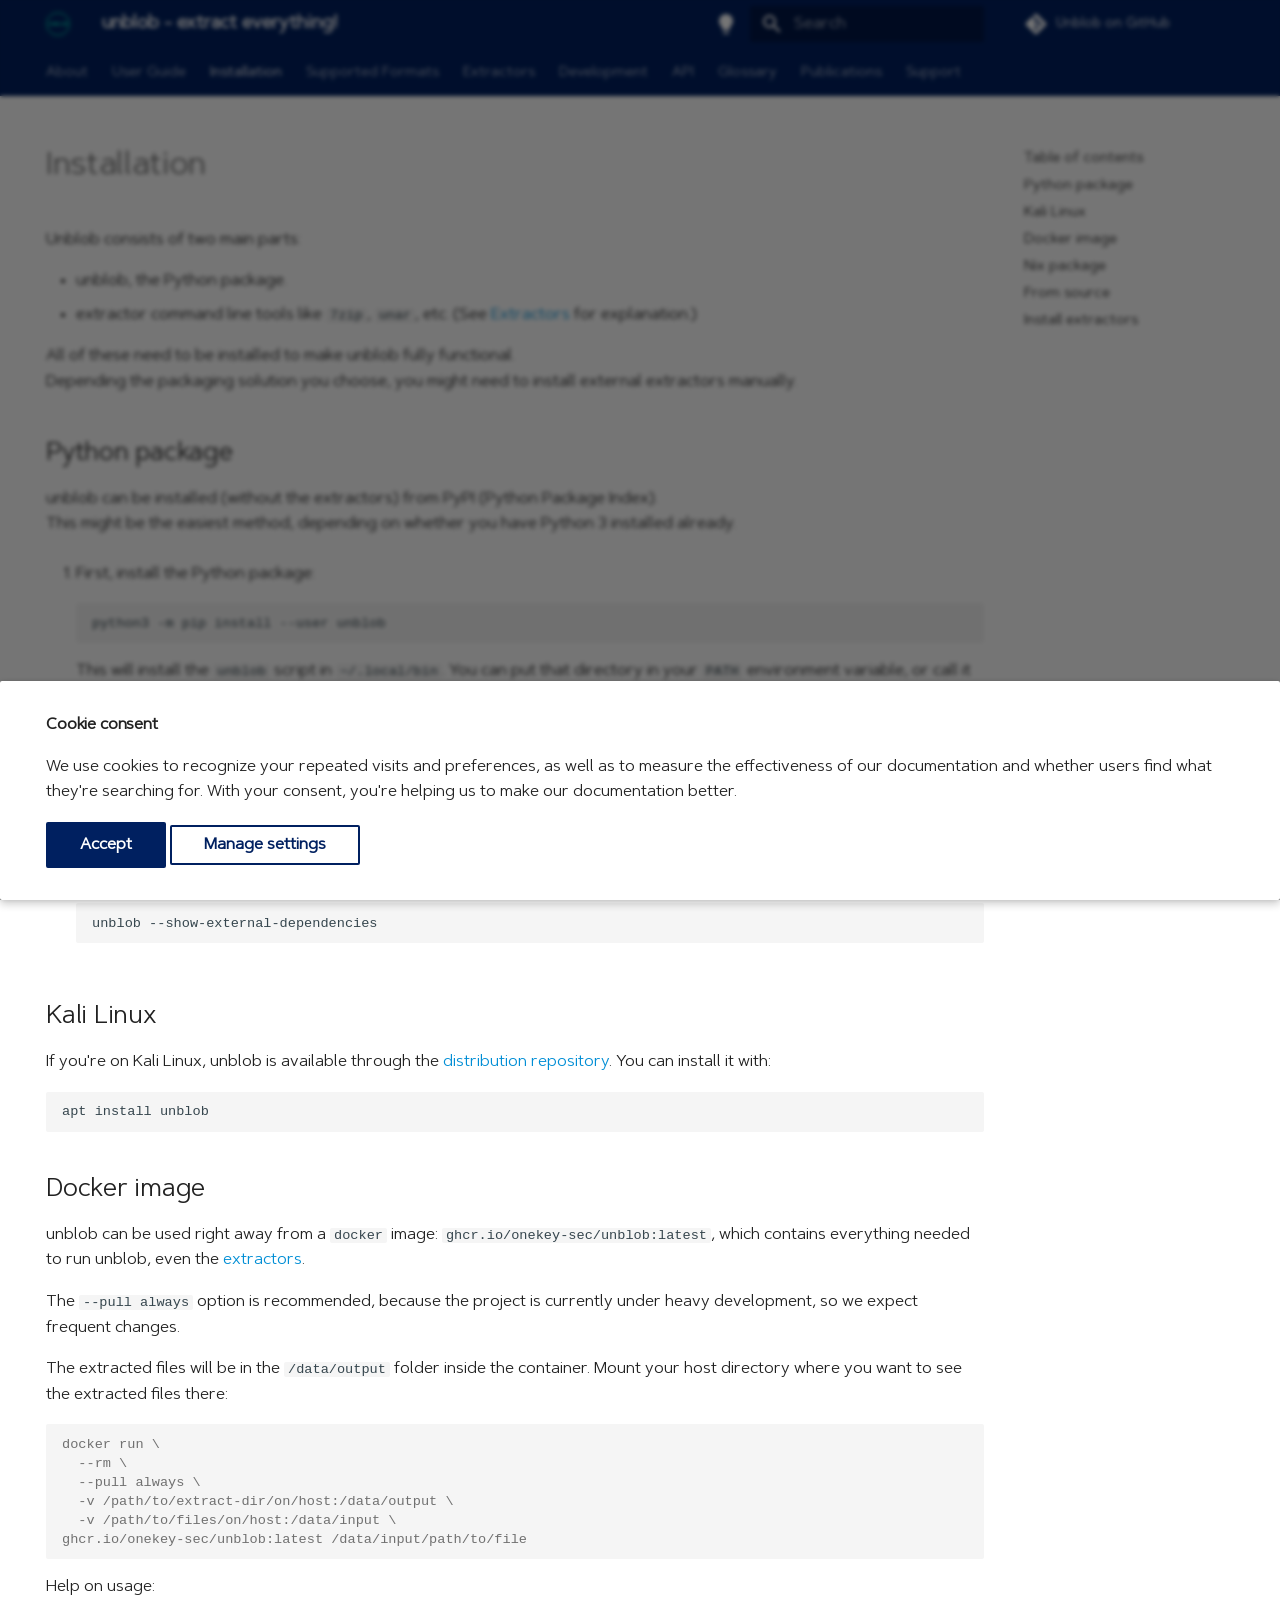
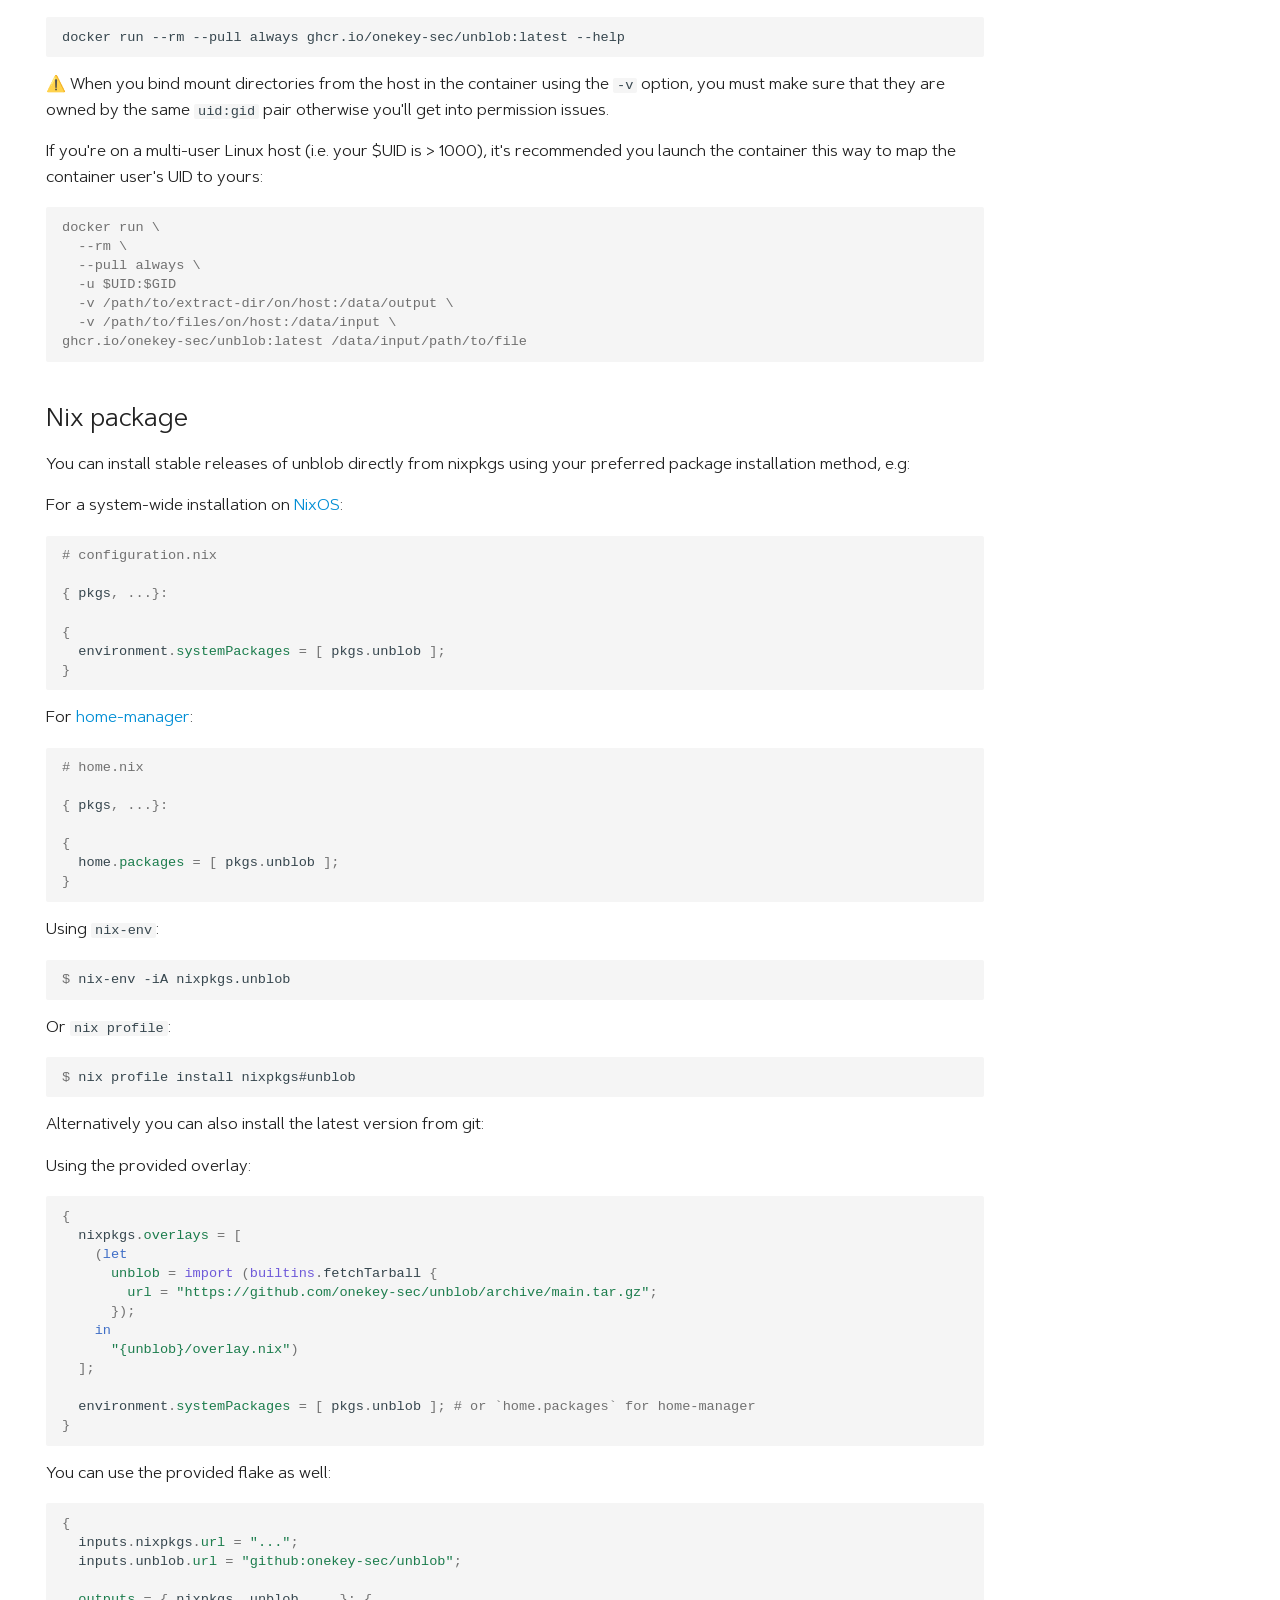
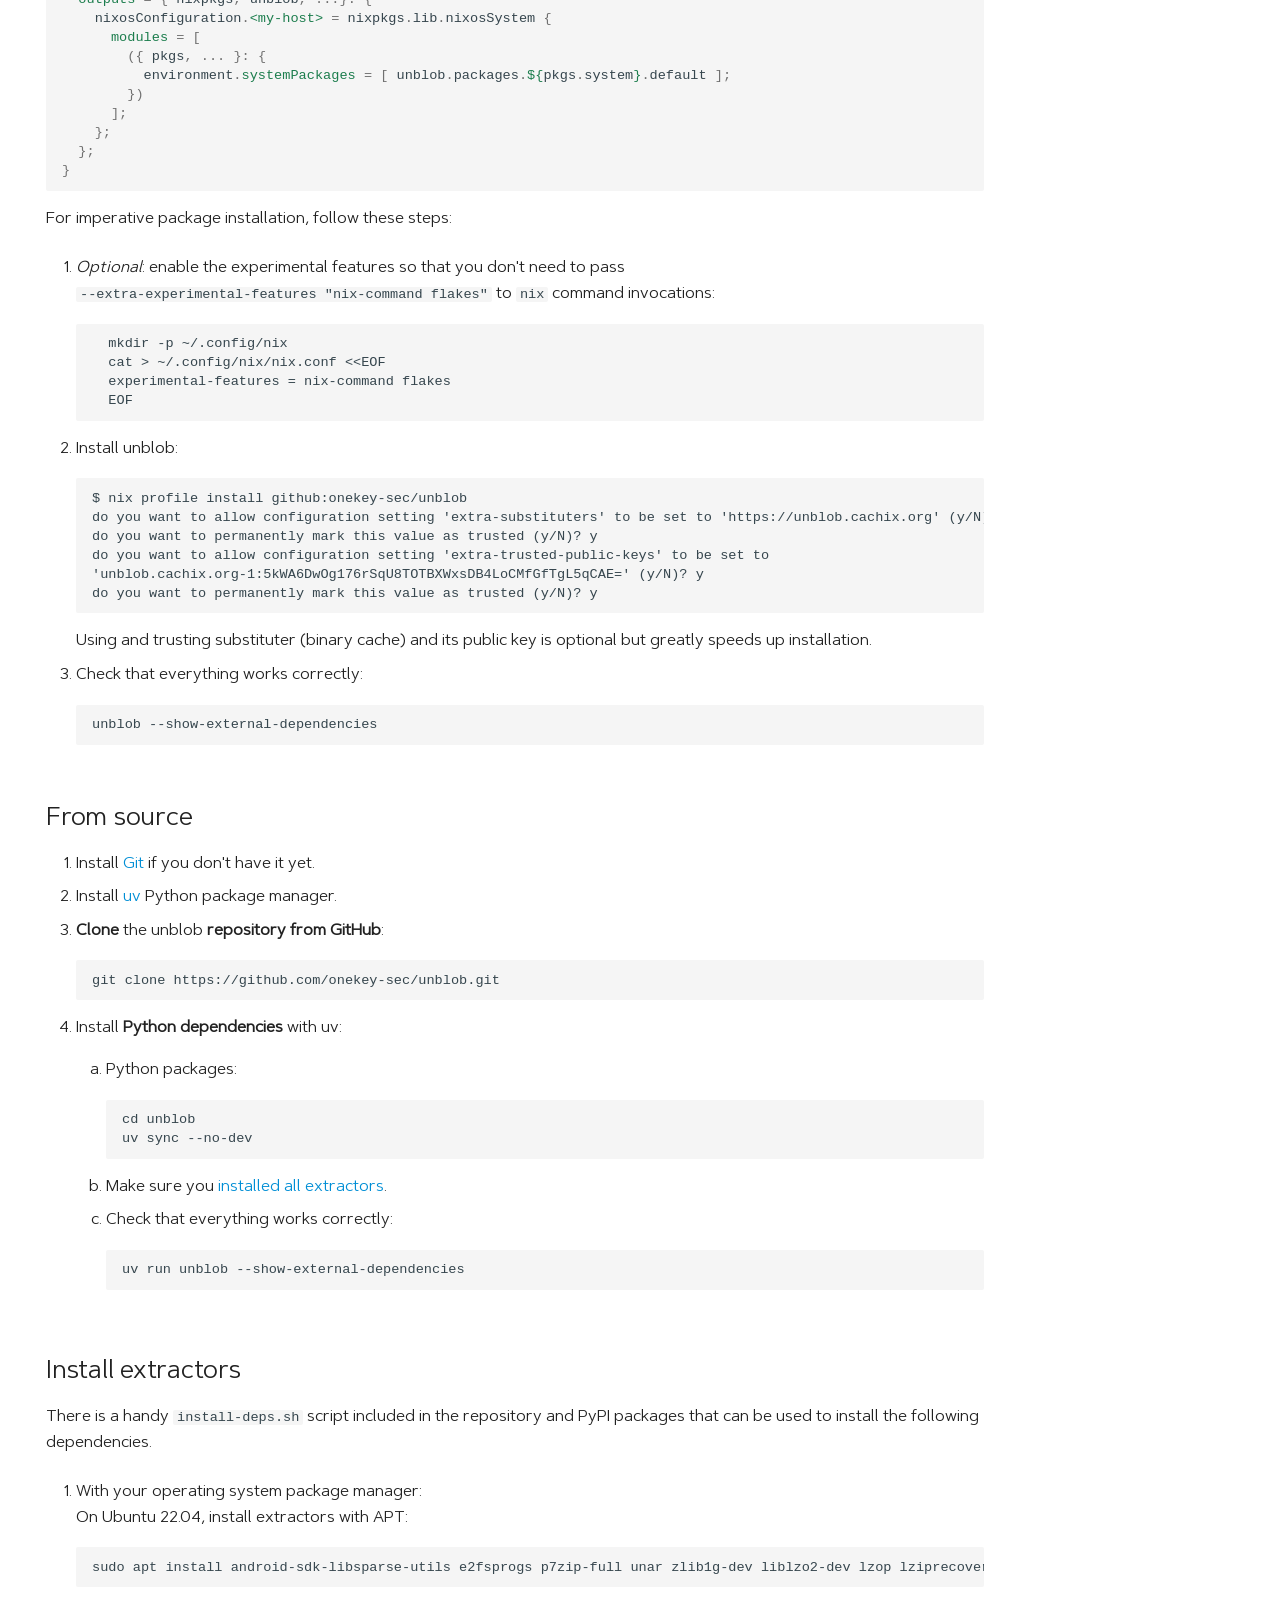
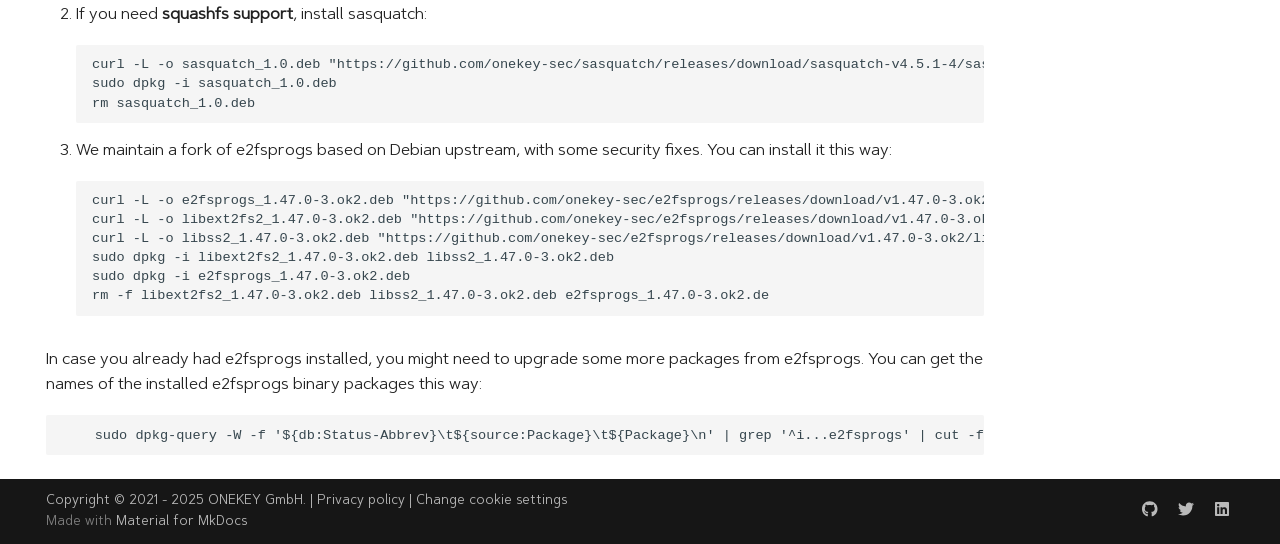
<file: installation/index.html>
<!doctype html>
<html lang="en" class="no-js">
  <head>
    
      <meta charset="utf-8">
      <meta name="viewport" content="width=device-width,initial-scale=1">
      
        <meta name="description" content="unblob is an accurate, fast, and easy-to-use extraction suite. unblob parses unknown binary blobs for more than 30 different archive, compression, and file-system formats, extracts their content recursively, and carves out unknown chunks that have not been accounted for. This turns unblob into the perfect companion for extracting, analyzing, and reverse engineering firmware images.">
      
      
        <meta name="author" content="ONEKEY developers">
      
      
        <link rel="canonical" href="https://unblob.org/installation/">
      
      
        <link rel="prev" href="../guide/">
      
      
        <link rel="next" href="../formats/">
      
      
      <link rel="icon" href="../favicon.png">
      <meta name="generator" content="mkdocs-1.6.1, mkdocs-material-9.5.50">
    
    
      
        <title>Installation - unblob - extract everything!</title>
      
    
    
      <link rel="stylesheet" href="../assets/stylesheets/main.a40c8224.min.css">
      
        
        <link rel="stylesheet" href="../assets/stylesheets/palette.06af60db.min.css">
      
      


    
    
      
    
    
      
    
    
      <link rel="stylesheet" href="../assets/_mkdocstrings.css">
    
      <link rel="stylesheet" href="../extra.css">
    
    <script>__md_scope=new URL("..",location),__md_hash=e=>[...e].reduce(((e,_)=>(e<<5)-e+_.charCodeAt(0)),0),__md_get=(e,_=localStorage,t=__md_scope)=>JSON.parse(_.getItem(t.pathname+"."+e)),__md_set=(e,_,t=localStorage,a=__md_scope)=>{try{t.setItem(a.pathname+"."+e,JSON.stringify(_))}catch(e){}}</script>
    
      
  


  
  

<script id="__analytics">function __md_analytics(){function e(){dataLayer.push(arguments)}window.dataLayer=window.dataLayer||[],e("js",new Date),e("config","G-RQC2V8NDHT"),document.addEventListener("DOMContentLoaded",(function(){document.forms.search&&document.forms.search.query.addEventListener("blur",(function(){this.value&&e("event","search",{search_term:this.value})}));document$.subscribe((function(){var t=document.forms.feedback;if(void 0!==t)for(var a of t.querySelectorAll("[type=submit]"))a.addEventListener("click",(function(a){a.preventDefault();var n=document.location.pathname,d=this.getAttribute("data-md-value");e("event","feedback",{page:n,data:d}),t.firstElementChild.disabled=!0;var r=t.querySelector(".md-feedback__note [data-md-value='"+d+"']");r&&(r.hidden=!1)})),t.hidden=!1})),location$.subscribe((function(t){e("config","G-RQC2V8NDHT",{page_path:t.pathname})}))}));var t=document.createElement("script");t.async=!0,t.src="https://www.googletagmanager.com/gtag/js?id=G-RQC2V8NDHT",document.getElementById("__analytics").insertAdjacentElement("afterEnd",t)}</script>
  
    <script>if("undefined"!=typeof __md_analytics){var consent=__md_get("__consent");consent&&consent.analytics&&__md_analytics()}</script>
  

    
    
      
        <meta  property="og:type"  content="website" >
      
        <meta  property="og:title"  content="Installation - unblob - extract everything!" >
      
        <meta  property="og:description"  content="unblob is an accurate, fast, and easy-to-use extraction suite. unblob parses unknown binary blobs for more than 30 different archive, compression, and file-system formats, extracts their content recursively, and carves out unknown chunks that have not been accounted for. This turns unblob into the perfect companion for extracting, analyzing, and reverse engineering firmware images." >
      
        <meta  property="og:image"  content="https://unblob.org/assets/images/social/installation.png" >
      
        <meta  property="og:image:type"  content="image/png" >
      
        <meta  property="og:image:width"  content="1200" >
      
        <meta  property="og:image:height"  content="630" >
      
        <meta  property="og:url"  content="https://unblob.org/installation/" >
      
        <meta  name="twitter:card"  content="summary_large_image" >
      
        <meta  name="twitter:title"  content="Installation - unblob - extract everything!" >
      
        <meta  name="twitter:description"  content="unblob is an accurate, fast, and easy-to-use extraction suite. unblob parses unknown binary blobs for more than 30 different archive, compression, and file-system formats, extracts their content recursively, and carves out unknown chunks that have not been accounted for. This turns unblob into the perfect companion for extracting, analyzing, and reverse engineering firmware images." >
      
        <meta  name="twitter:image"  content="https://unblob.org/assets/images/social/installation.png" >
      
    
    
  </head>
  
  
    
    
      
    
    
    
    
    <body dir="ltr" data-md-color-scheme="default" data-md-color-primary="indigo" data-md-color-accent="indigo">
  
    
    <input class="md-toggle" data-md-toggle="drawer" type="checkbox" id="__drawer" autocomplete="off">
    <input class="md-toggle" data-md-toggle="search" type="checkbox" id="__search" autocomplete="off">
    <label class="md-overlay" for="__drawer"></label>
    <div data-md-component="skip">
      
        
        <a href="#installation" class="md-skip">
          Skip to content
        </a>
      
    </div>
    <div data-md-component="announce">
      
    </div>
    
    
      

<header class="md-header" data-md-component="header">
  <nav class="md-header__inner md-grid" aria-label="Header">
    <a href=".." title="unblob - extract everything!" class="md-header__button md-logo" aria-label="unblob - extract everything!" data-md-component="logo">
      
  <img src="../logo.svg" alt="logo">

    </a>
    <label class="md-header__button md-icon" for="__drawer">
      
      <svg xmlns="http://www.w3.org/2000/svg" viewBox="0 0 24 24"><path d="M3 6h18v2H3zm0 5h18v2H3zm0 5h18v2H3z"/></svg>
    </label>
    <div class="md-header__title" data-md-component="header-title">
      <div class="md-header__ellipsis">
        <div class="md-header__topic">
          <span class="md-ellipsis">
            unblob - extract everything!
          </span>
        </div>
        <div class="md-header__topic" data-md-component="header-topic">
          <span class="md-ellipsis">
            
              Installation
            
          </span>
        </div>
      </div>
    </div>
    
      
        <form class="md-header__option" data-md-component="palette">
  
    
    
    
    <input class="md-option" data-md-color-media="(prefers-color-scheme: light)" data-md-color-scheme="default" data-md-color-primary="indigo" data-md-color-accent="indigo"  aria-label="Switch to dark mode"  type="radio" name="__palette" id="__palette_0">
    
      <label class="md-header__button md-icon" title="Switch to dark mode" for="__palette_1" hidden>
        <svg xmlns="http://www.w3.org/2000/svg" viewBox="0 0 24 24"><path d="M12 2a7 7 0 0 0-7 7c0 2.38 1.19 4.47 3 5.74V17a1 1 0 0 0 1 1h6a1 1 0 0 0 1-1v-2.26c1.81-1.27 3-3.36 3-5.74a7 7 0 0 0-7-7M9 21a1 1 0 0 0 1 1h4a1 1 0 0 0 1-1v-1H9z"/></svg>
      </label>
    
  
    
    
    
    <input class="md-option" data-md-color-media="(prefers-color-scheme: dark)" data-md-color-scheme="slate" data-md-color-primary="indigo" data-md-color-accent="indigo"  aria-label="Switch to light mode"  type="radio" name="__palette" id="__palette_1">
    
      <label class="md-header__button md-icon" title="Switch to light mode" for="__palette_0" hidden>
        <svg xmlns="http://www.w3.org/2000/svg" viewBox="0 0 24 24"><path d="M12 2a7 7 0 0 1 7 7c0 2.38-1.19 4.47-3 5.74V17a1 1 0 0 1-1 1H9a1 1 0 0 1-1-1v-2.26C6.19 13.47 5 11.38 5 9a7 7 0 0 1 7-7M9 21v-1h6v1a1 1 0 0 1-1 1h-4a1 1 0 0 1-1-1m3-17a5 5 0 0 0-5 5c0 2.05 1.23 3.81 3 4.58V16h4v-2.42c1.77-.77 3-2.53 3-4.58a5 5 0 0 0-5-5"/></svg>
      </label>
    
  
</form>
      
    
    
      <script>var palette=__md_get("__palette");if(palette&&palette.color){if("(prefers-color-scheme)"===palette.color.media){var media=matchMedia("(prefers-color-scheme: light)"),input=document.querySelector(media.matches?"[data-md-color-media='(prefers-color-scheme: light)']":"[data-md-color-media='(prefers-color-scheme: dark)']");palette.color.media=input.getAttribute("data-md-color-media"),palette.color.scheme=input.getAttribute("data-md-color-scheme"),palette.color.primary=input.getAttribute("data-md-color-primary"),palette.color.accent=input.getAttribute("data-md-color-accent")}for(var[key,value]of Object.entries(palette.color))document.body.setAttribute("data-md-color-"+key,value)}</script>
    
    
    
      <label class="md-header__button md-icon" for="__search">
        
        <svg xmlns="http://www.w3.org/2000/svg" viewBox="0 0 24 24"><path d="M9.5 3A6.5 6.5 0 0 1 16 9.5c0 1.61-.59 3.09-1.56 4.23l.27.27h.79l5 5-1.5 1.5-5-5v-.79l-.27-.27A6.52 6.52 0 0 1 9.5 16 6.5 6.5 0 0 1 3 9.5 6.5 6.5 0 0 1 9.5 3m0 2C7 5 5 7 5 9.5S7 14 9.5 14 14 12 14 9.5 12 5 9.5 5"/></svg>
      </label>
      <div class="md-search" data-md-component="search" role="dialog">
  <label class="md-search__overlay" for="__search"></label>
  <div class="md-search__inner" role="search">
    <form class="md-search__form" name="search">
      <input type="text" class="md-search__input" name="query" aria-label="Search" placeholder="Search" autocapitalize="off" autocorrect="off" autocomplete="off" spellcheck="false" data-md-component="search-query" required>
      <label class="md-search__icon md-icon" for="__search">
        
        <svg xmlns="http://www.w3.org/2000/svg" viewBox="0 0 24 24"><path d="M9.5 3A6.5 6.5 0 0 1 16 9.5c0 1.61-.59 3.09-1.56 4.23l.27.27h.79l5 5-1.5 1.5-5-5v-.79l-.27-.27A6.52 6.52 0 0 1 9.5 16 6.5 6.5 0 0 1 3 9.5 6.5 6.5 0 0 1 9.5 3m0 2C7 5 5 7 5 9.5S7 14 9.5 14 14 12 14 9.5 12 5 9.5 5"/></svg>
        
        <svg xmlns="http://www.w3.org/2000/svg" viewBox="0 0 24 24"><path d="M20 11v2H8l5.5 5.5-1.42 1.42L4.16 12l7.92-7.92L13.5 5.5 8 11z"/></svg>
      </label>
      <nav class="md-search__options" aria-label="Search">
        
        <button type="reset" class="md-search__icon md-icon" title="Clear" aria-label="Clear" tabindex="-1">
          
          <svg xmlns="http://www.w3.org/2000/svg" viewBox="0 0 24 24"><path d="M19 6.41 17.59 5 12 10.59 6.41 5 5 6.41 10.59 12 5 17.59 6.41 19 12 13.41 17.59 19 19 17.59 13.41 12z"/></svg>
        </button>
      </nav>
      
    </form>
    <div class="md-search__output">
      <div class="md-search__scrollwrap" tabindex="0" data-md-scrollfix>
        <div class="md-search-result" data-md-component="search-result">
          <div class="md-search-result__meta">
            Initializing search
          </div>
          <ol class="md-search-result__list" role="presentation"></ol>
        </div>
      </div>
    </div>
  </div>
</div>
    
    
      <div class="md-header__source">
        <a href="https://github.com/onekey-sec/unblob" title="Go to repository" class="md-source" data-md-component="source">
  <div class="md-source__icon md-icon">
    
    <svg xmlns="http://www.w3.org/2000/svg" viewBox="0 0 448 512"><!--! Font Awesome Free 6.7.2 by @fontawesome - https://fontawesome.com License - https://fontawesome.com/license/free (Icons: CC BY 4.0, Fonts: SIL OFL 1.1, Code: MIT License) Copyright 2024 Fonticons, Inc.--><path d="M439.55 236.05 244 40.45a28.87 28.87 0 0 0-40.81 0l-40.66 40.63 51.52 51.52c27.06-9.14 52.68 16.77 43.39 43.68l49.66 49.66c34.23-11.8 61.18 31 35.47 56.69-26.49 26.49-70.21-2.87-56-37.34L240.22 199v121.85c25.3 12.54 22.26 41.85 9.08 55a34.34 34.34 0 0 1-48.55 0c-17.57-17.6-11.07-46.91 11.25-56v-123c-20.8-8.51-24.6-30.74-18.64-45L142.57 101 8.45 235.14a28.86 28.86 0 0 0 0 40.81l195.61 195.6a28.86 28.86 0 0 0 40.8 0l194.69-194.69a28.86 28.86 0 0 0 0-40.81"/></svg>
  </div>
  <div class="md-source__repository">
    Unblob on GitHub
  </div>
</a>
      </div>
    
  </nav>
  
</header>
    
    <div class="md-container" data-md-component="container">
      
      
        
          
            
<nav class="md-tabs" aria-label="Tabs" data-md-component="tabs">
  <div class="md-grid">
    <ul class="md-tabs__list">
      
        
  
  
  
    <li class="md-tabs__item">
      <a href=".." class="md-tabs__link">
        
  
    
  
  About

      </a>
    </li>
  

      
        
  
  
  
    <li class="md-tabs__item">
      <a href="../guide/" class="md-tabs__link">
        
  
    
  
  User Guide

      </a>
    </li>
  

      
        
  
  
    
  
  
    <li class="md-tabs__item md-tabs__item--active">
      <a href="./" class="md-tabs__link">
        
  
    
  
  Installation

      </a>
    </li>
  

      
        
  
  
  
    <li class="md-tabs__item">
      <a href="../formats/" class="md-tabs__link">
        
  
    
  
  Supported Formats

      </a>
    </li>
  

      
        
  
  
  
    <li class="md-tabs__item">
      <a href="../extractors/" class="md-tabs__link">
        
  
    
  
  Extractors

      </a>
    </li>
  

      
        
  
  
  
    <li class="md-tabs__item">
      <a href="../development/" class="md-tabs__link">
        
  
    
  
  Development

      </a>
    </li>
  

      
        
  
  
  
    <li class="md-tabs__item">
      <a href="../api/" class="md-tabs__link">
        
  
    
  
  API

      </a>
    </li>
  

      
        
  
  
  
    <li class="md-tabs__item">
      <a href="../glossary/" class="md-tabs__link">
        
  
    
  
  Glossary

      </a>
    </li>
  

      
        
  
  
  
    <li class="md-tabs__item">
      <a href="../publications/" class="md-tabs__link">
        
  
    
  
  Publications

      </a>
    </li>
  

      
        
  
  
  
    <li class="md-tabs__item">
      <a href="../support/" class="md-tabs__link">
        
  
    
  
  Support

      </a>
    </li>
  

      
    </ul>
  </div>
</nav>
          
        
      
      <main class="md-main" data-md-component="main">
        <div class="md-main__inner md-grid">
          
            
              
                
              
              <div class="md-sidebar md-sidebar--primary" data-md-component="sidebar" data-md-type="navigation" hidden>
                <div class="md-sidebar__scrollwrap">
                  <div class="md-sidebar__inner">
                    


  


<nav class="md-nav md-nav--primary md-nav--lifted" aria-label="Navigation" data-md-level="0">
  <label class="md-nav__title" for="__drawer">
    <a href=".." title="unblob - extract everything!" class="md-nav__button md-logo" aria-label="unblob - extract everything!" data-md-component="logo">
      
  <img src="../logo.svg" alt="logo">

    </a>
    unblob - extract everything!
  </label>
  
    <div class="md-nav__source">
      <a href="https://github.com/onekey-sec/unblob" title="Go to repository" class="md-source" data-md-component="source">
  <div class="md-source__icon md-icon">
    
    <svg xmlns="http://www.w3.org/2000/svg" viewBox="0 0 448 512"><!--! Font Awesome Free 6.7.2 by @fontawesome - https://fontawesome.com License - https://fontawesome.com/license/free (Icons: CC BY 4.0, Fonts: SIL OFL 1.1, Code: MIT License) Copyright 2024 Fonticons, Inc.--><path d="M439.55 236.05 244 40.45a28.87 28.87 0 0 0-40.81 0l-40.66 40.63 51.52 51.52c27.06-9.14 52.68 16.77 43.39 43.68l49.66 49.66c34.23-11.8 61.18 31 35.47 56.69-26.49 26.49-70.21-2.87-56-37.34L240.22 199v121.85c25.3 12.54 22.26 41.85 9.08 55a34.34 34.34 0 0 1-48.55 0c-17.57-17.6-11.07-46.91 11.25-56v-123c-20.8-8.51-24.6-30.74-18.64-45L142.57 101 8.45 235.14a28.86 28.86 0 0 0 0 40.81l195.61 195.6a28.86 28.86 0 0 0 40.8 0l194.69-194.69a28.86 28.86 0 0 0 0-40.81"/></svg>
  </div>
  <div class="md-source__repository">
    Unblob on GitHub
  </div>
</a>
    </div>
  
  <ul class="md-nav__list" data-md-scrollfix>
    
      
      
  
  
  
  
    <li class="md-nav__item">
      <a href=".." class="md-nav__link">
        
  
  <span class="md-ellipsis">
    About
  </span>
  

      </a>
    </li>
  

    
      
      
  
  
  
  
    <li class="md-nav__item">
      <a href="../guide/" class="md-nav__link">
        
  
  <span class="md-ellipsis">
    User Guide
  </span>
  

      </a>
    </li>
  

    
      
      
  
  
    
  
  
  
    <li class="md-nav__item md-nav__item--active">
      
      <input class="md-nav__toggle md-toggle" type="checkbox" id="__toc">
      
      
        
      
      
        <label class="md-nav__link md-nav__link--active" for="__toc">
          
  
  <span class="md-ellipsis">
    Installation
  </span>
  

          <span class="md-nav__icon md-icon"></span>
        </label>
      
      <a href="./" class="md-nav__link md-nav__link--active">
        
  
  <span class="md-ellipsis">
    Installation
  </span>
  

      </a>
      
        

<nav class="md-nav md-nav--secondary" aria-label="Table of contents">
  
  
  
    
  
  
    <label class="md-nav__title" for="__toc">
      <span class="md-nav__icon md-icon"></span>
      Table of contents
    </label>
    <ul class="md-nav__list" data-md-component="toc" data-md-scrollfix>
      
        <li class="md-nav__item">
  <a href="#python-package" class="md-nav__link">
    <span class="md-ellipsis">
      Python package
    </span>
  </a>
  
</li>
      
        <li class="md-nav__item">
  <a href="#kali-linux" class="md-nav__link">
    <span class="md-ellipsis">
      Kali Linux
    </span>
  </a>
  
</li>
      
        <li class="md-nav__item">
  <a href="#docker-image" class="md-nav__link">
    <span class="md-ellipsis">
      Docker image
    </span>
  </a>
  
</li>
      
        <li class="md-nav__item">
  <a href="#nix-package" class="md-nav__link">
    <span class="md-ellipsis">
      Nix package
    </span>
  </a>
  
</li>
      
        <li class="md-nav__item">
  <a href="#from-source" class="md-nav__link">
    <span class="md-ellipsis">
      From source
    </span>
  </a>
  
</li>
      
        <li class="md-nav__item">
  <a href="#install-extractors" class="md-nav__link">
    <span class="md-ellipsis">
      Install extractors
    </span>
  </a>
  
</li>
      
    </ul>
  
</nav>
      
    </li>
  

    
      
      
  
  
  
  
    <li class="md-nav__item">
      <a href="../formats/" class="md-nav__link">
        
  
  <span class="md-ellipsis">
    Supported Formats
  </span>
  

      </a>
    </li>
  

    
      
      
  
  
  
  
    <li class="md-nav__item">
      <a href="../extractors/" class="md-nav__link">
        
  
  <span class="md-ellipsis">
    Extractors
  </span>
  

      </a>
    </li>
  

    
      
      
  
  
  
  
    <li class="md-nav__item">
      <a href="../development/" class="md-nav__link">
        
  
  <span class="md-ellipsis">
    Development
  </span>
  

      </a>
    </li>
  

    
      
      
  
  
  
  
    <li class="md-nav__item">
      <a href="../api/" class="md-nav__link">
        
  
  <span class="md-ellipsis">
    API
  </span>
  

      </a>
    </li>
  

    
      
      
  
  
  
  
    <li class="md-nav__item">
      <a href="../glossary/" class="md-nav__link">
        
  
  <span class="md-ellipsis">
    Glossary
  </span>
  

      </a>
    </li>
  

    
      
      
  
  
  
  
    <li class="md-nav__item">
      <a href="../publications/" class="md-nav__link">
        
  
  <span class="md-ellipsis">
    Publications
  </span>
  

      </a>
    </li>
  

    
      
      
  
  
  
  
    <li class="md-nav__item">
      <a href="../support/" class="md-nav__link">
        
  
  <span class="md-ellipsis">
    Support
  </span>
  

      </a>
    </li>
  

    
  </ul>
</nav>
                  </div>
                </div>
              </div>
            
            
              
                
              
              <div class="md-sidebar md-sidebar--secondary" data-md-component="sidebar" data-md-type="toc" >
                <div class="md-sidebar__scrollwrap">
                  <div class="md-sidebar__inner">
                    

<nav class="md-nav md-nav--secondary" aria-label="Table of contents">
  
  
  
    
  
  
    <label class="md-nav__title" for="__toc">
      <span class="md-nav__icon md-icon"></span>
      Table of contents
    </label>
    <ul class="md-nav__list" data-md-component="toc" data-md-scrollfix>
      
        <li class="md-nav__item">
  <a href="#python-package" class="md-nav__link">
    <span class="md-ellipsis">
      Python package
    </span>
  </a>
  
</li>
      
        <li class="md-nav__item">
  <a href="#kali-linux" class="md-nav__link">
    <span class="md-ellipsis">
      Kali Linux
    </span>
  </a>
  
</li>
      
        <li class="md-nav__item">
  <a href="#docker-image" class="md-nav__link">
    <span class="md-ellipsis">
      Docker image
    </span>
  </a>
  
</li>
      
        <li class="md-nav__item">
  <a href="#nix-package" class="md-nav__link">
    <span class="md-ellipsis">
      Nix package
    </span>
  </a>
  
</li>
      
        <li class="md-nav__item">
  <a href="#from-source" class="md-nav__link">
    <span class="md-ellipsis">
      From source
    </span>
  </a>
  
</li>
      
        <li class="md-nav__item">
  <a href="#install-extractors" class="md-nav__link">
    <span class="md-ellipsis">
      Install extractors
    </span>
  </a>
  
</li>
      
    </ul>
  
</nav>
                  </div>
                </div>
              </div>
            
          
          
            <div class="md-content" data-md-component="content">
              <article class="md-content__inner md-typeset">
                
                  


<h1 id="installation">Installation<a class="headerlink" href="#installation" title="Permanent link">&para;</a></h1>
<p>Unblob consists of two main parts:</p>
<ul>
<li>unblob, the Python package.</li>
<li>extractor command line tools like <code>7zip</code>, <code>unar</code>, etc. (See <a href="../extractors/">Extractors</a> for explanation.)</li>
</ul>
<p>All of these need to be installed to make unblob fully functional.<br />
Depending the packaging solution you choose, you might need to
install external extractors manually.</p>
<h2 id="python-package">Python package<a class="headerlink" href="#python-package" title="Permanent link">&para;</a></h2>
<p>unblob can be installed (without the extractors) from PyPI (Python Package Index).<br />
This might be the easiest method, depending on whether you have Python 3 installed already.</p>
<ol>
<li>
<p>First, install the Python package:</p>
<div class="highlight"><pre><span></span><code>python3 -m pip install --user unblob
</code></pre></div>
<p>This will install the <code>unblob</code> script in <code>~/.local/bin</code>. You can put that
directory in your <code>PATH</code> environment variable, or call it directly.</p>
<div class="admonition warning">
<p class="admonition-title">Warning</p>
<p>System-wide installation (with <code>sudo</code>) is not recommended, because it can potentially break your system.</p>
</div>
</li>
<li>
<p>Make sure to <a href="#install-extractors">install extractors</a>.</p>
</li>
<li>
<p>Check that everything works correctly:</p>
<div class="highlight"><pre><span></span><code>unblob --show-external-dependencies
</code></pre></div>
</li>
</ol>
<h2 id="kali-linux">Kali Linux<a class="headerlink" href="#kali-linux" title="Permanent link">&para;</a></h2>
<p>If you're on Kali Linux, unblob is available through the <a href="https://www.kali.org/tools/unblob/">distribution
repository</a>. You can install it with:</p>
<div class="highlight"><pre><span></span><code><a id="__codelineno-0-1" name="__codelineno-0-1" href="#__codelineno-0-1"></a>apt install unblob
</code></pre></div>
<h2 id="docker-image">Docker image<a class="headerlink" href="#docker-image" title="Permanent link">&para;</a></h2>
<p>unblob can be used right away from a <code>docker</code> image: <code>ghcr.io/onekey-sec/unblob:latest</code>,
which contains everything needed to run unblob, even the <a href="../extractors/">extractors</a>.</p>
<p>The <code>--pull always</code> option is recommended, because the project is currently under heavy development, so we expect frequent changes.</p>
<p>The extracted files will be in the <code>/data/output</code> folder inside the container. Mount
your host directory where you want to see the extracted files there:</p>
<div class="highlight"><pre><span></span><code><a id="__codelineno-1-1" name="__codelineno-1-1" href="#__codelineno-1-1"></a><span class="go">docker run \</span>
<a id="__codelineno-1-2" name="__codelineno-1-2" href="#__codelineno-1-2"></a><span class="go">  --rm \</span>
<a id="__codelineno-1-3" name="__codelineno-1-3" href="#__codelineno-1-3"></a><span class="go">  --pull always \</span>
<a id="__codelineno-1-4" name="__codelineno-1-4" href="#__codelineno-1-4"></a><span class="go">  -v /path/to/extract-dir/on/host:/data/output \</span>
<a id="__codelineno-1-5" name="__codelineno-1-5" href="#__codelineno-1-5"></a><span class="go">  -v /path/to/files/on/host:/data/input \</span>
<a id="__codelineno-1-6" name="__codelineno-1-6" href="#__codelineno-1-6"></a><span class="go">ghcr.io/onekey-sec/unblob:latest /data/input/path/to/file</span>
</code></pre></div>
<p>Help on usage:</p>
<div class="highlight"><pre><span></span><code><a id="__codelineno-2-1" name="__codelineno-2-1" href="#__codelineno-2-1"></a>docker<span class="w"> </span>run<span class="w"> </span>--rm<span class="w"> </span>--pull<span class="w"> </span>always<span class="w"> </span>ghcr.io/onekey-sec/unblob:latest<span class="w"> </span>--help
</code></pre></div>
<p>⚠️  When you bind mount directories from the host in the container using the <code>-v</code> option, you must
make sure that they are owned by the same <code>uid:gid</code> pair otherwise you'll get
into permission issues.</p>
<p>If you're on a multi-user Linux host (i.e. your $UID is &gt; 1000), it's recommended you
launch the container this way to map the container user's UID to yours:</p>
<div class="highlight"><pre><span></span><code><a id="__codelineno-3-1" name="__codelineno-3-1" href="#__codelineno-3-1"></a><span class="go">docker run \</span>
<a id="__codelineno-3-2" name="__codelineno-3-2" href="#__codelineno-3-2"></a><span class="go">  --rm \</span>
<a id="__codelineno-3-3" name="__codelineno-3-3" href="#__codelineno-3-3"></a><span class="go">  --pull always \</span>
<a id="__codelineno-3-4" name="__codelineno-3-4" href="#__codelineno-3-4"></a><span class="go">  -u $UID:$GID</span>
<a id="__codelineno-3-5" name="__codelineno-3-5" href="#__codelineno-3-5"></a><span class="go">  -v /path/to/extract-dir/on/host:/data/output \</span>
<a id="__codelineno-3-6" name="__codelineno-3-6" href="#__codelineno-3-6"></a><span class="go">  -v /path/to/files/on/host:/data/input \</span>
<a id="__codelineno-3-7" name="__codelineno-3-7" href="#__codelineno-3-7"></a><span class="go">ghcr.io/onekey-sec/unblob:latest /data/input/path/to/file</span>
</code></pre></div>
<h2 id="nix-package">Nix package<a class="headerlink" href="#nix-package" title="Permanent link">&para;</a></h2>
<p>You can install stable releases of unblob directly from nixpkgs using your preferred package installation method, e.g:</p>
<p>For a system-wide installation on <a href="https://nixos.org">NixOS</a>:</p>
<div class="highlight"><pre><span></span><code><a id="__codelineno-4-1" name="__codelineno-4-1" href="#__codelineno-4-1"></a><span class="c1"># configuration.nix</span>
<a id="__codelineno-4-2" name="__codelineno-4-2" href="#__codelineno-4-2"></a>
<a id="__codelineno-4-3" name="__codelineno-4-3" href="#__codelineno-4-3"></a><span class="p">{</span> pkgs<span class="p">,</span> <span class="o">...</span><span class="p">}:</span>
<a id="__codelineno-4-4" name="__codelineno-4-4" href="#__codelineno-4-4"></a>
<a id="__codelineno-4-5" name="__codelineno-4-5" href="#__codelineno-4-5"></a><span class="p">{</span>
<a id="__codelineno-4-6" name="__codelineno-4-6" href="#__codelineno-4-6"></a>  environment<span class="o">.</span><span class="ss">systemPackages</span> <span class="o">=</span> <span class="p">[</span> pkgs<span class="o">.</span>unblob <span class="p">];</span>
<a id="__codelineno-4-7" name="__codelineno-4-7" href="#__codelineno-4-7"></a><span class="p">}</span>
</code></pre></div>
<p>For <a href="https://nix-community.github.io/home-manager/">home-manager</a>:</p>
<div class="highlight"><pre><span></span><code><a id="__codelineno-5-1" name="__codelineno-5-1" href="#__codelineno-5-1"></a><span class="c1"># home.nix</span>
<a id="__codelineno-5-2" name="__codelineno-5-2" href="#__codelineno-5-2"></a>
<a id="__codelineno-5-3" name="__codelineno-5-3" href="#__codelineno-5-3"></a><span class="p">{</span> pkgs<span class="p">,</span> <span class="o">...</span><span class="p">}:</span>
<a id="__codelineno-5-4" name="__codelineno-5-4" href="#__codelineno-5-4"></a>
<a id="__codelineno-5-5" name="__codelineno-5-5" href="#__codelineno-5-5"></a><span class="p">{</span>
<a id="__codelineno-5-6" name="__codelineno-5-6" href="#__codelineno-5-6"></a>  home<span class="o">.</span><span class="ss">packages</span> <span class="o">=</span> <span class="p">[</span> pkgs<span class="o">.</span>unblob <span class="p">];</span>
<a id="__codelineno-5-7" name="__codelineno-5-7" href="#__codelineno-5-7"></a><span class="p">}</span>
</code></pre></div>
<p>Using <code>nix-env</code>:</p>
<div class="highlight"><pre><span></span><code><a id="__codelineno-6-1" name="__codelineno-6-1" href="#__codelineno-6-1"></a><span class="gp">$ </span>nix-env<span class="w"> </span>-iA<span class="w"> </span>nixpkgs.unblob
</code></pre></div>
<p>Or <code>nix profile</code>:
<div class="highlight"><pre><span></span><code><a id="__codelineno-7-1" name="__codelineno-7-1" href="#__codelineno-7-1"></a><span class="gp">$ </span>nix<span class="w"> </span>profile<span class="w"> </span>install<span class="w"> </span>nixpkgs#unblob
</code></pre></div></p>
<p>Alternatively you can also install the latest version from git:</p>
<p>Using the provided overlay:</p>
<div class="highlight"><pre><span></span><code><a id="__codelineno-8-1" name="__codelineno-8-1" href="#__codelineno-8-1"></a><span class="p">{</span>
<a id="__codelineno-8-2" name="__codelineno-8-2" href="#__codelineno-8-2"></a>  nixpkgs<span class="o">.</span><span class="ss">overlays</span> <span class="o">=</span> <span class="p">[</span>
<a id="__codelineno-8-3" name="__codelineno-8-3" href="#__codelineno-8-3"></a>    <span class="p">(</span><span class="k">let</span>
<a id="__codelineno-8-4" name="__codelineno-8-4" href="#__codelineno-8-4"></a>      <span class="ss">unblob</span> <span class="o">=</span> <span class="nb">import</span> <span class="p">(</span><span class="nb">builtins</span><span class="o">.</span>fetchTarball <span class="p">{</span>
<a id="__codelineno-8-5" name="__codelineno-8-5" href="#__codelineno-8-5"></a>        <span class="ss">url</span> <span class="o">=</span> <span class="s2">&quot;https://github.com/onekey-sec/unblob/archive/main.tar.gz&quot;</span><span class="p">;</span>
<a id="__codelineno-8-6" name="__codelineno-8-6" href="#__codelineno-8-6"></a>      <span class="p">});</span>
<a id="__codelineno-8-7" name="__codelineno-8-7" href="#__codelineno-8-7"></a>    <span class="k">in</span>
<a id="__codelineno-8-8" name="__codelineno-8-8" href="#__codelineno-8-8"></a>      <span class="s2">&quot;{unblob}/overlay.nix&quot;</span><span class="p">)</span>
<a id="__codelineno-8-9" name="__codelineno-8-9" href="#__codelineno-8-9"></a>  <span class="p">];</span>
<a id="__codelineno-8-10" name="__codelineno-8-10" href="#__codelineno-8-10"></a>
<a id="__codelineno-8-11" name="__codelineno-8-11" href="#__codelineno-8-11"></a>  environment<span class="o">.</span><span class="ss">systemPackages</span> <span class="o">=</span> <span class="p">[</span> pkgs<span class="o">.</span>unblob <span class="p">];</span> <span class="c1"># or `home.packages` for home-manager</span>
<a id="__codelineno-8-12" name="__codelineno-8-12" href="#__codelineno-8-12"></a><span class="p">}</span>
</code></pre></div>
<p>You can use the provided flake as well:</p>
<div class="highlight"><pre><span></span><code><a id="__codelineno-9-1" name="__codelineno-9-1" href="#__codelineno-9-1"></a><span class="p">{</span>
<a id="__codelineno-9-2" name="__codelineno-9-2" href="#__codelineno-9-2"></a>  inputs<span class="o">.</span>nixpkgs<span class="o">.</span><span class="ss">url</span> <span class="o">=</span> <span class="s2">&quot;...&quot;</span><span class="p">;</span>
<a id="__codelineno-9-3" name="__codelineno-9-3" href="#__codelineno-9-3"></a>  inputs<span class="o">.</span>unblob<span class="o">.</span><span class="ss">url</span> <span class="o">=</span> <span class="s2">&quot;github:onekey-sec/unblob&quot;</span><span class="p">;</span>
<a id="__codelineno-9-4" name="__codelineno-9-4" href="#__codelineno-9-4"></a>
<a id="__codelineno-9-5" name="__codelineno-9-5" href="#__codelineno-9-5"></a>  <span class="ss">outputs</span> <span class="o">=</span> <span class="p">{</span> nixpkgs<span class="p">,</span> unblob<span class="p">,</span> <span class="o">...</span><span class="p">}:</span> <span class="p">{</span>
<a id="__codelineno-9-6" name="__codelineno-9-6" href="#__codelineno-9-6"></a>    nixosConfiguration<span class="o">.</span><span class="l">&lt;my-host&gt;</span> <span class="o">=</span> nixpkgs<span class="o">.</span>lib<span class="o">.</span>nixosSystem <span class="p">{</span>
<a id="__codelineno-9-7" name="__codelineno-9-7" href="#__codelineno-9-7"></a>      <span class="ss">modules</span> <span class="o">=</span> <span class="p">[</span>
<a id="__codelineno-9-8" name="__codelineno-9-8" href="#__codelineno-9-8"></a>        <span class="p">({</span> pkgs<span class="p">,</span> <span class="o">...</span> <span class="p">}:</span> <span class="p">{</span>
<a id="__codelineno-9-9" name="__codelineno-9-9" href="#__codelineno-9-9"></a>          environment<span class="o">.</span><span class="ss">systemPackages</span> <span class="o">=</span> <span class="p">[</span> unblob<span class="o">.</span>packages<span class="o">.</span><span class="si">${</span>pkgs<span class="o">.</span>system<span class="si">}</span><span class="o">.</span>default <span class="p">];</span>
<a id="__codelineno-9-10" name="__codelineno-9-10" href="#__codelineno-9-10"></a>        <span class="p">})</span>
<a id="__codelineno-9-11" name="__codelineno-9-11" href="#__codelineno-9-11"></a>      <span class="p">];</span>
<a id="__codelineno-9-12" name="__codelineno-9-12" href="#__codelineno-9-12"></a>    <span class="p">};</span>
<a id="__codelineno-9-13" name="__codelineno-9-13" href="#__codelineno-9-13"></a>  <span class="p">};</span>
<a id="__codelineno-9-14" name="__codelineno-9-14" href="#__codelineno-9-14"></a><span class="p">}</span>
</code></pre></div>
<p>For imperative package installation, follow these steps:</p>
<ol>
<li>
<p><em>Optional</em>: enable the experimental features so that you don't need to pass<br />
<code>--extra-experimental-features "nix-command flakes"</code> to <code>nix</code> command invocations:</p>
<div class="highlight"><pre><span></span><code>  mkdir -p ~/.config/nix
  cat &gt; ~/.config/nix/nix.conf &lt;&lt;EOF
  experimental-features = nix-command flakes
  EOF
</code></pre></div>
</li>
<li>
<p>Install unblob:</p>
<div class="highlight"><pre><span></span><code>$ nix profile install github:onekey-sec/unblob
do you want to allow configuration setting &#39;extra-substituters&#39; to be set to &#39;https://unblob.cachix.org&#39; (y/N)? y
do you want to permanently mark this value as trusted (y/N)? y
do you want to allow configuration setting &#39;extra-trusted-public-keys&#39; to be set to
&#39;unblob.cachix.org-1:5kWA6DwOg176rSqU8TOTBXWxsDB4LoCMfGfTgL5qCAE=&#39; (y/N)? y
do you want to permanently mark this value as trusted (y/N)? y
</code></pre></div>
<p>Using and trusting substituter (binary cache) and its public key is optional but greatly speeds up installation.</p>
</li>
<li>
<p>Check that everything works correctly:</p>
<div class="highlight"><pre><span></span><code>unblob --show-external-dependencies
</code></pre></div>
</li>
</ol>
<h2 id="from-source">From source<a class="headerlink" href="#from-source" title="Permanent link">&para;</a></h2>
<ol>
<li>Install <a href="https://git-scm.com/download/">Git</a> if you don't have it yet.</li>
<li>Install <a href="https://docs.astral.sh/uv/getting-started/installation/">uv</a> Python package manager.</li>
<li>
<p><strong>Clone</strong> the unblob <strong>repository from GitHub</strong>:</p>
<div class="highlight"><pre><span></span><code>git clone https://github.com/onekey-sec/unblob.git
</code></pre></div>
</li>
<li>
<p>Install <strong>Python dependencies</strong> with uv:</p>
<ol>
<li>
<p>Python packages:</p>
<div class="highlight"><pre><span></span><code>cd unblob
uv sync --no-dev
</code></pre></div>
</li>
<li>
<p>Make sure you <a href="#install-extractors">installed all extractors</a>.</p>
</li>
<li>
<p>Check that everything works correctly:</p>
<div class="highlight"><pre><span></span><code>uv run unblob --show-external-dependencies
</code></pre></div>
</li>
</ol>
</li>
</ol>
<h2 id="install-extractors">Install extractors<a class="headerlink" href="#install-extractors" title="Permanent link">&para;</a></h2>
<p>There is a handy <code>install-deps.sh</code> script included in the repository and PyPI packages that can be used to install the following dependencies.</p>
<ol>
<li>
<p>With your operating system package manager:<br />
    On Ubuntu 22.04, install extractors with APT:</p>
<div class="highlight"><pre><span></span><code>sudo apt install android-sdk-libsparse-utils e2fsprogs p7zip-full unar zlib1g-dev liblzo2-dev lzop lziprecover libhyperscan-dev zstd lz4
</code></pre></div>
</li>
<li>
<p>If you need <strong>squashfs support</strong>, install sasquatch:</p>
<div class="highlight"><pre><span></span><code>curl -L -o sasquatch_1.0.deb &quot;https://github.com/onekey-sec/sasquatch/releases/download/sasquatch-v4.5.1-4/sasquatch_1.0_$(dpkg --print-architecture).deb&quot;
sudo dpkg -i sasquatch_1.0.deb
rm sasquatch_1.0.deb
</code></pre></div>
</li>
<li>
<p>We maintain a fork of e2fsprogs based on Debian upstream, with some security fixes. You can install it this way:</p>
<div class="highlight"><pre><span></span><code>curl -L -o e2fsprogs_1.47.0-3.ok2.deb &quot;https://github.com/onekey-sec/e2fsprogs/releases/download/v1.47.0-3.ok2/e2fsprogs_1.47.0-3.ok2_$(dpkg --print-architecture).deb&quot;
curl -L -o libext2fs2_1.47.0-3.ok2.deb &quot;https://github.com/onekey-sec/e2fsprogs/releases/download/v1.47.0-3.ok2/libext2fs2_1.47.0-3.ok2_$(dpkg --print-architecture).deb&quot;
curl -L -o libss2_1.47.0-3.ok2.deb &quot;https://github.com/onekey-sec/e2fsprogs/releases/download/v1.47.0-3.ok2/libss2_1.47.0-3.ok2_$(dpkg --print-architecture).deb&quot;
sudo dpkg -i libext2fs2_1.47.0-3.ok2.deb libss2_1.47.0-3.ok2.deb
sudo dpkg -i e2fsprogs_1.47.0-3.ok2.deb
rm -f libext2fs2_1.47.0-3.ok2.deb libss2_1.47.0-3.ok2.deb e2fsprogs_1.47.0-3.ok2.de
</code></pre></div>
</li>
</ol>
<p>In case you already had e2fsprogs installed, you might need to upgrade some more packages from e2fsprogs.
   You can get the names of the installed e2fsprogs binary packages this way:</p>
<div class="highlight"><pre><span></span><code>    sudo dpkg-query -W -f &#39;${db:Status-Abbrev}\t${source:Package}\t${Package}\n&#39; | grep &#39;^i...e2fsprogs&#39; | cut -f3
</code></pre></div>







  
  



  


  



                
              </article>
            </div>
          
          
<script>var target=document.getElementById(location.hash.slice(1));target&&target.name&&(target.checked=target.name.startsWith("__tabbed_"))</script>
        </div>
        
          <button type="button" class="md-top md-icon" data-md-component="top" hidden>
  
  <svg xmlns="http://www.w3.org/2000/svg" viewBox="0 0 24 24"><path d="M13 20h-2V8l-5.5 5.5-1.42-1.42L12 4.16l7.92 7.92-1.42 1.42L13 8z"/></svg>
  Back to top
</button>
        
      </main>
      
        <footer class="md-footer">
  
  <div class="md-footer-meta md-typeset">
    <div class="md-footer-meta__inner md-grid">
      <div class="md-copyright">
  
    <div class="md-copyright__highlight">
      Copyright &copy; 2021 - 2025 ONEKEY GmbH. | <a href="/privacy/">Privacy policy</a> | <a href="#__consent">Change cookie settings</a>

    </div>
  
  
    Made with
    <a href="https://squidfunk.github.io/mkdocs-material/" target="_blank" rel="noopener">
      Material for MkDocs
    </a>
  
</div>
      
        <div class="md-social">
  
    
    
    
    
    <a href="https://github.com/onekey-sec/unblob" target="_blank" rel="noopener" title="unblob on GitHub" class="md-social__link">
      <svg xmlns="http://www.w3.org/2000/svg" viewBox="0 0 496 512"><!--! Font Awesome Free 6.7.2 by @fontawesome - https://fontawesome.com License - https://fontawesome.com/license/free (Icons: CC BY 4.0, Fonts: SIL OFL 1.1, Code: MIT License) Copyright 2024 Fonticons, Inc.--><path d="M165.9 397.4c0 2-2.3 3.6-5.2 3.6-3.3.3-5.6-1.3-5.6-3.6 0-2 2.3-3.6 5.2-3.6 3-.3 5.6 1.3 5.6 3.6m-31.1-4.5c-.7 2 1.3 4.3 4.3 4.9 2.6 1 5.6 0 6.2-2s-1.3-4.3-4.3-5.2c-2.6-.7-5.5.3-6.2 2.3m44.2-1.7c-2.9.7-4.9 2.6-4.6 4.9.3 2 2.9 3.3 5.9 2.6 2.9-.7 4.9-2.6 4.6-4.6-.3-1.9-3-3.2-5.9-2.9M244.8 8C106.1 8 0 113.3 0 252c0 110.9 69.8 205.8 169.5 239.2 12.8 2.3 17.3-5.6 17.3-12.1 0-6.2-.3-40.4-.3-61.4 0 0-70 15-84.7-29.8 0 0-11.4-29.1-27.8-36.6 0 0-22.9-15.7 1.6-15.4 0 0 24.9 2 38.6 25.8 21.9 38.6 58.6 27.5 72.9 20.9 2.3-16 8.8-27.1 16-33.7-55.9-6.2-112.3-14.3-112.3-110.5 0-27.5 7.6-41.3 23.6-58.9-2.6-6.5-11.1-33.3 2.6-67.9 20.9-6.5 69 27 69 27 20-5.6 41.5-8.5 62.8-8.5s42.8 2.9 62.8 8.5c0 0 48.1-33.6 69-27 13.7 34.7 5.2 61.4 2.6 67.9 16 17.7 25.8 31.5 25.8 58.9 0 96.5-58.9 104.2-114.8 110.5 9.2 7.9 17 22.9 17 46.4 0 33.7-.3 75.4-.3 83.6 0 6.5 4.6 14.4 17.3 12.1C428.2 457.8 496 362.9 496 252 496 113.3 383.5 8 244.8 8M97.2 352.9c-1.3 1-1 3.3.7 5.2 1.6 1.6 3.9 2.3 5.2 1 1.3-1 1-3.3-.7-5.2-1.6-1.6-3.9-2.3-5.2-1m-10.8-8.1c-.7 1.3.3 2.9 2.3 3.9 1.6 1 3.6.7 4.3-.7.7-1.3-.3-2.9-2.3-3.9-2-.6-3.6-.3-4.3.7m32.4 35.6c-1.6 1.3-1 4.3 1.3 6.2 2.3 2.3 5.2 2.6 6.5 1 1.3-1.3.7-4.3-1.3-6.2-2.2-2.3-5.2-2.6-6.5-1m-11.4-14.7c-1.6 1-1.6 3.6 0 5.9s4.3 3.3 5.6 2.3c1.6-1.3 1.6-3.9 0-6.2-1.4-2.3-4-3.3-5.6-2"/></svg>
    </a>
  
    
    
    
    
    <a href="https://twitter.com/onekey_sec" target="_blank" rel="noopener" title="ONEKEY on Twitter" class="md-social__link">
      <svg xmlns="http://www.w3.org/2000/svg" viewBox="0 0 512 512"><!--! Font Awesome Free 6.7.2 by @fontawesome - https://fontawesome.com License - https://fontawesome.com/license/free (Icons: CC BY 4.0, Fonts: SIL OFL 1.1, Code: MIT License) Copyright 2024 Fonticons, Inc.--><path d="M459.37 151.716c.325 4.548.325 9.097.325 13.645 0 138.72-105.583 298.558-298.558 298.558-59.452 0-114.68-17.219-161.137-47.106 8.447.974 16.568 1.299 25.34 1.299 49.055 0 94.213-16.568 130.274-44.832-46.132-.975-84.792-31.188-98.112-72.772 6.498.974 12.995 1.624 19.818 1.624 9.421 0 18.843-1.3 27.614-3.573-48.081-9.747-84.143-51.98-84.143-102.985v-1.299c13.969 7.797 30.214 12.67 47.431 13.319-28.264-18.843-46.781-51.005-46.781-87.391 0-19.492 5.197-37.36 14.294-52.954 51.655 63.675 129.3 105.258 216.365 109.807-1.624-7.797-2.599-15.918-2.599-24.04 0-57.828 46.782-104.934 104.934-104.934 30.213 0 57.502 12.67 76.67 33.137 23.715-4.548 46.456-13.32 66.599-25.34-7.798 24.366-24.366 44.833-46.132 57.827 21.117-2.273 41.584-8.122 60.426-16.243-14.292 20.791-32.161 39.308-52.628 54.253"/></svg>
    </a>
  
    
    
    
    
    <a href="https://www.linkedin.com/company/onekey-sec/" target="_blank" rel="noopener" title="ONEKEY on LinkedIn" class="md-social__link">
      <svg xmlns="http://www.w3.org/2000/svg" viewBox="0 0 448 512"><!--! Font Awesome Free 6.7.2 by @fontawesome - https://fontawesome.com License - https://fontawesome.com/license/free (Icons: CC BY 4.0, Fonts: SIL OFL 1.1, Code: MIT License) Copyright 2024 Fonticons, Inc.--><path d="M416 32H31.9C14.3 32 0 46.5 0 64.3v383.4C0 465.5 14.3 480 31.9 480H416c17.6 0 32-14.5 32-32.3V64.3c0-17.8-14.4-32.3-32-32.3M135.4 416H69V202.2h66.5V416zm-33.2-243c-21.3 0-38.5-17.3-38.5-38.5S80.9 96 102.2 96c21.2 0 38.5 17.3 38.5 38.5 0 21.3-17.2 38.5-38.5 38.5m282.1 243h-66.4V312c0-24.8-.5-56.7-34.5-56.7-34.6 0-39.9 27-39.9 54.9V416h-66.4V202.2h63.7v29.2h.9c8.9-16.8 30.6-34.5 62.9-34.5 67.2 0 79.7 44.3 79.7 101.9z"/></svg>
    </a>
  
</div>
      
    </div>
  </div>
</footer>
      
    </div>
    <div class="md-dialog" data-md-component="dialog">
      <div class="md-dialog__inner md-typeset"></div>
    </div>
    
    
      <div class="md-consent" data-md-component="consent" id="__consent" hidden>
        <div class="md-consent__overlay"></div>
        <aside class="md-consent__inner">
          <form class="md-consent__form md-grid md-typeset" name="consent">
            

  
    
  


  
    
  



  


<h4>Cookie consent</h4>
<p>We use cookies to recognize your repeated visits and preferences, as well as to measure the effectiveness of our documentation and whether users find what they're searching for. With your consent, you're helping us to make our documentation better.</p>
<input class="md-toggle" type="checkbox" id="__settings" >
<div class="md-consent__settings">
  <ul class="task-list">
    
      
      
        
        
      
      <li class="task-list-item">
        <label class="task-list-control">
          <input type="checkbox" name="analytics" checked>
          <span class="task-list-indicator"></span>
          Google Analytics
        </label>
      </li>
    
      
      
        
        
      
      <li class="task-list-item">
        <label class="task-list-control">
          <input type="checkbox" name="github" checked>
          <span class="task-list-indicator"></span>
          GitHub
        </label>
      </li>
    
  </ul>
</div>
<div class="md-consent__controls">
  
    
      <button class="md-button md-button--primary">Accept</button>
    
    
    
  
    
    
    
      <label class="md-button" for="__settings">Manage settings</label>
    
  
</div>
          </form>
        </aside>
      </div>
      <script>var consent=__md_get("__consent");if(consent)for(var input of document.forms.consent.elements)input.name&&(input.checked=consent[input.name]||!1);else"file:"!==location.protocol&&setTimeout((function(){document.querySelector("[data-md-component=consent]").hidden=!1}),250);var form=document.forms.consent;for(var action of["submit","reset"])form.addEventListener(action,(function(e){if(e.preventDefault(),"reset"===e.type)for(var n of document.forms.consent.elements)n.name&&(n.checked=!1);__md_set("__consent",Object.fromEntries(Array.from(new FormData(form).keys()).map((function(e){return[e,!0]})))),location.hash="",location.reload()}))</script>
    
    <script id="__config" type="application/json">{"base": "..", "features": ["navigation.instant", "navigation.top", "navigation.tabs"], "search": "../assets/javascripts/workers/search.f8cc74c7.min.js", "translations": {"clipboard.copied": "Copied to clipboard", "clipboard.copy": "Copy to clipboard", "search.result.more.one": "1 more on this page", "search.result.more.other": "# more on this page", "search.result.none": "No matching documents", "search.result.one": "1 matching document", "search.result.other": "# matching documents", "search.result.placeholder": "Type to start searching", "search.result.term.missing": "Missing", "select.version": "Select version"}}</script>
    
    
      <script src="../assets/javascripts/bundle.60a45f97.min.js"></script>
      
    
  </body>
</html>
</file>
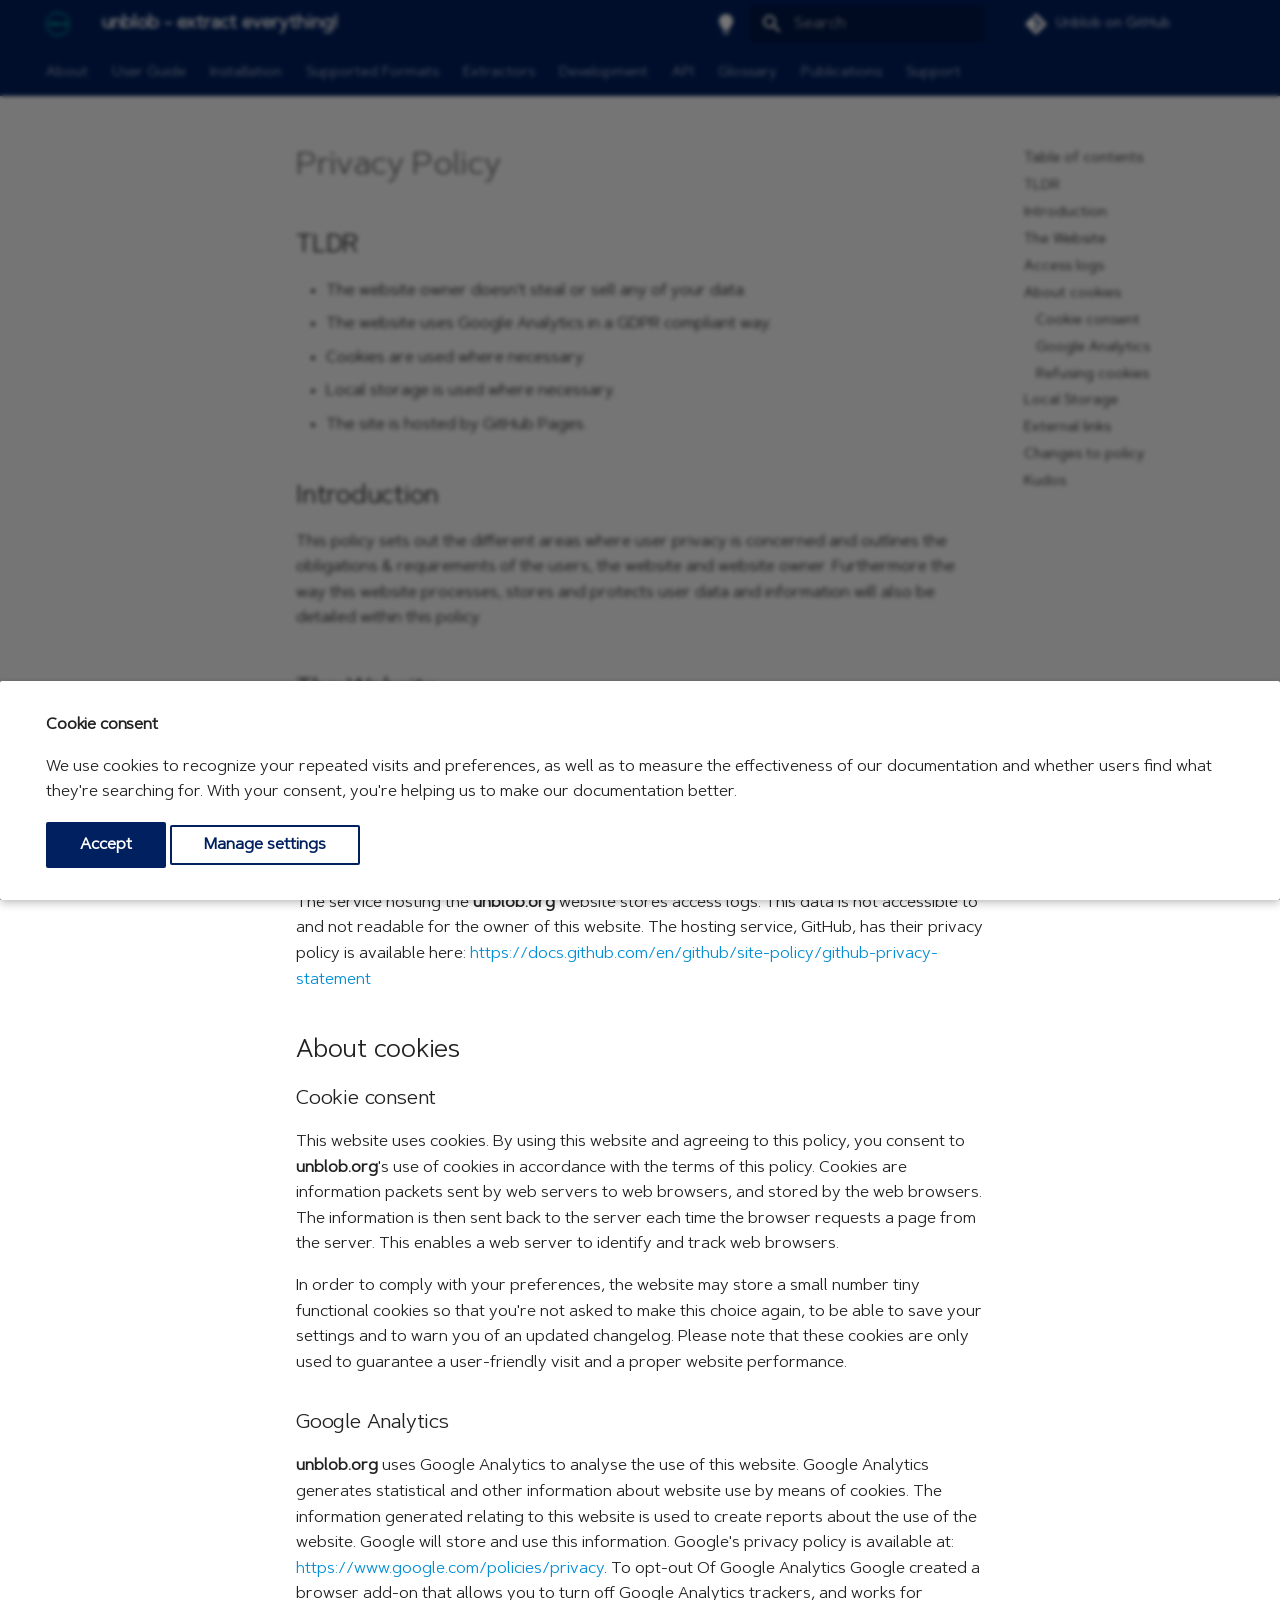
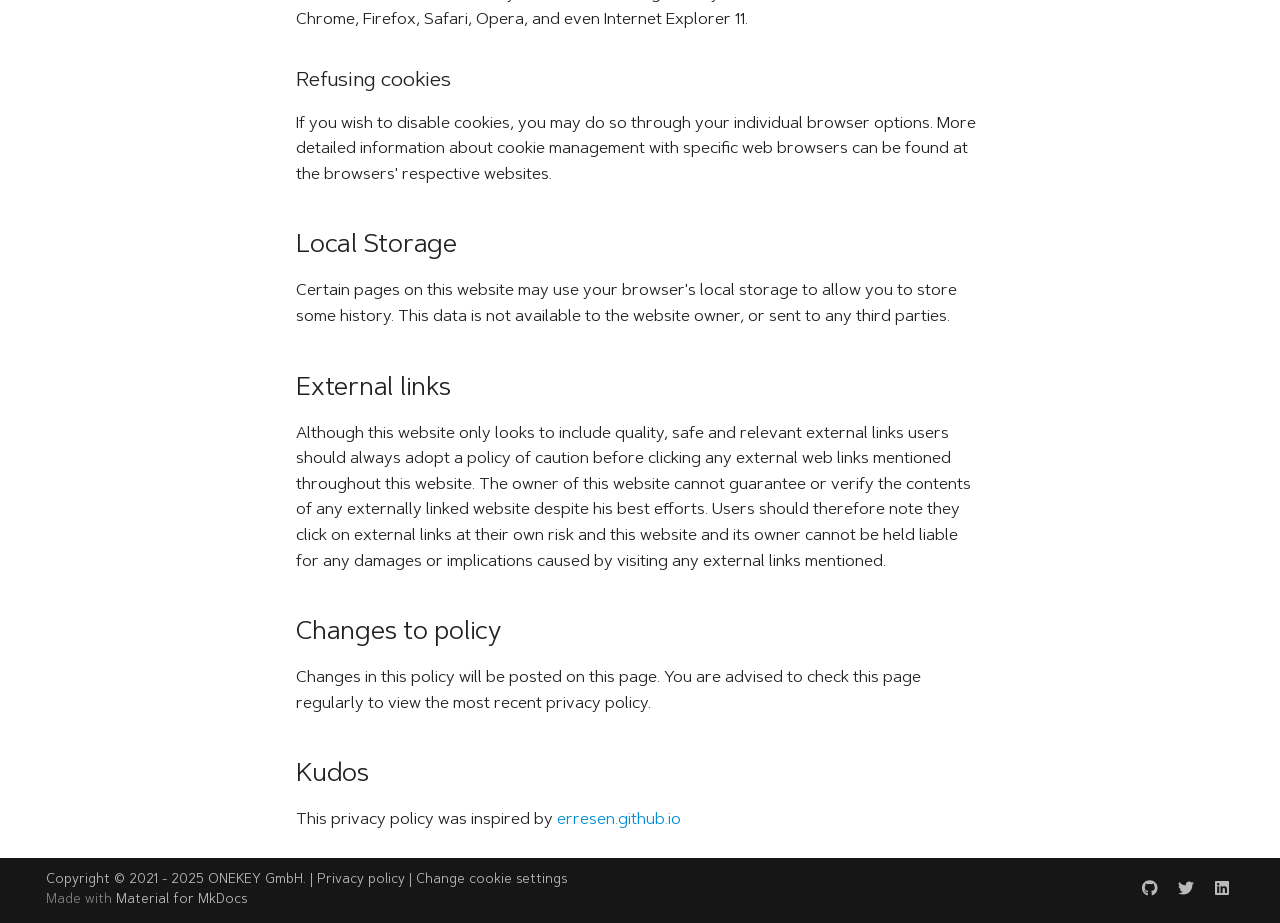
<file: privacy/index.html>
<!doctype html>
<html lang="en" class="no-js">
  <head>
    
      <meta charset="utf-8">
      <meta name="viewport" content="width=device-width,initial-scale=1">
      
        <meta name="description" content="unblob is an accurate, fast, and easy-to-use extraction suite. unblob parses unknown binary blobs for more than 30 different archive, compression, and file-system formats, extracts their content recursively, and carves out unknown chunks that have not been accounted for. This turns unblob into the perfect companion for extracting, analyzing, and reverse engineering firmware images.">
      
      
        <meta name="author" content="ONEKEY developers">
      
      
        <link rel="canonical" href="https://unblob.org/privacy/">
      
      
      
      
      <link rel="icon" href="../favicon.png">
      <meta name="generator" content="mkdocs-1.6.1, mkdocs-material-9.5.50">
    
    
      
        <title>Privacy Policy - unblob - extract everything!</title>
      
    
    
      <link rel="stylesheet" href="../assets/stylesheets/main.a40c8224.min.css">
      
        
        <link rel="stylesheet" href="../assets/stylesheets/palette.06af60db.min.css">
      
      


    
    
      
    
    
      
    
    
      <link rel="stylesheet" href="../assets/_mkdocstrings.css">
    
      <link rel="stylesheet" href="../extra.css">
    
    <script>__md_scope=new URL("..",location),__md_hash=e=>[...e].reduce(((e,_)=>(e<<5)-e+_.charCodeAt(0)),0),__md_get=(e,_=localStorage,t=__md_scope)=>JSON.parse(_.getItem(t.pathname+"."+e)),__md_set=(e,_,t=localStorage,a=__md_scope)=>{try{t.setItem(a.pathname+"."+e,JSON.stringify(_))}catch(e){}}</script>
    
      
  


  
  

<script id="__analytics">function __md_analytics(){function e(){dataLayer.push(arguments)}window.dataLayer=window.dataLayer||[],e("js",new Date),e("config","G-RQC2V8NDHT"),document.addEventListener("DOMContentLoaded",(function(){document.forms.search&&document.forms.search.query.addEventListener("blur",(function(){this.value&&e("event","search",{search_term:this.value})}));document$.subscribe((function(){var t=document.forms.feedback;if(void 0!==t)for(var a of t.querySelectorAll("[type=submit]"))a.addEventListener("click",(function(a){a.preventDefault();var n=document.location.pathname,d=this.getAttribute("data-md-value");e("event","feedback",{page:n,data:d}),t.firstElementChild.disabled=!0;var r=t.querySelector(".md-feedback__note [data-md-value='"+d+"']");r&&(r.hidden=!1)})),t.hidden=!1})),location$.subscribe((function(t){e("config","G-RQC2V8NDHT",{page_path:t.pathname})}))}));var t=document.createElement("script");t.async=!0,t.src="https://www.googletagmanager.com/gtag/js?id=G-RQC2V8NDHT",document.getElementById("__analytics").insertAdjacentElement("afterEnd",t)}</script>
  
    <script>if("undefined"!=typeof __md_analytics){var consent=__md_get("__consent");consent&&consent.analytics&&__md_analytics()}</script>
  

    
    
      
        <meta  property="og:type"  content="website" >
      
        <meta  property="og:title"  content="Privacy Policy - unblob - extract everything!" >
      
        <meta  property="og:description"  content="unblob is an accurate, fast, and easy-to-use extraction suite. unblob parses unknown binary blobs for more than 30 different archive, compression, and file-system formats, extracts their content recursively, and carves out unknown chunks that have not been accounted for. This turns unblob into the perfect companion for extracting, analyzing, and reverse engineering firmware images." >
      
        <meta  property="og:image"  content="https://unblob.org/assets/images/social/privacy.png" >
      
        <meta  property="og:image:type"  content="image/png" >
      
        <meta  property="og:image:width"  content="1200" >
      
        <meta  property="og:image:height"  content="630" >
      
        <meta  property="og:url"  content="https://unblob.org/privacy/" >
      
        <meta  name="twitter:card"  content="summary_large_image" >
      
        <meta  name="twitter:title"  content="Privacy Policy - unblob - extract everything!" >
      
        <meta  name="twitter:description"  content="unblob is an accurate, fast, and easy-to-use extraction suite. unblob parses unknown binary blobs for more than 30 different archive, compression, and file-system formats, extracts their content recursively, and carves out unknown chunks that have not been accounted for. This turns unblob into the perfect companion for extracting, analyzing, and reverse engineering firmware images." >
      
        <meta  name="twitter:image"  content="https://unblob.org/assets/images/social/privacy.png" >
      
    
    
  </head>
  
  
    
    
      
    
    
    
    
    <body dir="ltr" data-md-color-scheme="default" data-md-color-primary="indigo" data-md-color-accent="indigo">
  
    
    <input class="md-toggle" data-md-toggle="drawer" type="checkbox" id="__drawer" autocomplete="off">
    <input class="md-toggle" data-md-toggle="search" type="checkbox" id="__search" autocomplete="off">
    <label class="md-overlay" for="__drawer"></label>
    <div data-md-component="skip">
      
        
        <a href="#tldr" class="md-skip">
          Skip to content
        </a>
      
    </div>
    <div data-md-component="announce">
      
    </div>
    
    
      

<header class="md-header" data-md-component="header">
  <nav class="md-header__inner md-grid" aria-label="Header">
    <a href=".." title="unblob - extract everything!" class="md-header__button md-logo" aria-label="unblob - extract everything!" data-md-component="logo">
      
  <img src="../logo.svg" alt="logo">

    </a>
    <label class="md-header__button md-icon" for="__drawer">
      
      <svg xmlns="http://www.w3.org/2000/svg" viewBox="0 0 24 24"><path d="M3 6h18v2H3zm0 5h18v2H3zm0 5h18v2H3z"/></svg>
    </label>
    <div class="md-header__title" data-md-component="header-title">
      <div class="md-header__ellipsis">
        <div class="md-header__topic">
          <span class="md-ellipsis">
            unblob - extract everything!
          </span>
        </div>
        <div class="md-header__topic" data-md-component="header-topic">
          <span class="md-ellipsis">
            
              Privacy Policy
            
          </span>
        </div>
      </div>
    </div>
    
      
        <form class="md-header__option" data-md-component="palette">
  
    
    
    
    <input class="md-option" data-md-color-media="(prefers-color-scheme: light)" data-md-color-scheme="default" data-md-color-primary="indigo" data-md-color-accent="indigo"  aria-label="Switch to dark mode"  type="radio" name="__palette" id="__palette_0">
    
      <label class="md-header__button md-icon" title="Switch to dark mode" for="__palette_1" hidden>
        <svg xmlns="http://www.w3.org/2000/svg" viewBox="0 0 24 24"><path d="M12 2a7 7 0 0 0-7 7c0 2.38 1.19 4.47 3 5.74V17a1 1 0 0 0 1 1h6a1 1 0 0 0 1-1v-2.26c1.81-1.27 3-3.36 3-5.74a7 7 0 0 0-7-7M9 21a1 1 0 0 0 1 1h4a1 1 0 0 0 1-1v-1H9z"/></svg>
      </label>
    
  
    
    
    
    <input class="md-option" data-md-color-media="(prefers-color-scheme: dark)" data-md-color-scheme="slate" data-md-color-primary="indigo" data-md-color-accent="indigo"  aria-label="Switch to light mode"  type="radio" name="__palette" id="__palette_1">
    
      <label class="md-header__button md-icon" title="Switch to light mode" for="__palette_0" hidden>
        <svg xmlns="http://www.w3.org/2000/svg" viewBox="0 0 24 24"><path d="M12 2a7 7 0 0 1 7 7c0 2.38-1.19 4.47-3 5.74V17a1 1 0 0 1-1 1H9a1 1 0 0 1-1-1v-2.26C6.19 13.47 5 11.38 5 9a7 7 0 0 1 7-7M9 21v-1h6v1a1 1 0 0 1-1 1h-4a1 1 0 0 1-1-1m3-17a5 5 0 0 0-5 5c0 2.05 1.23 3.81 3 4.58V16h4v-2.42c1.77-.77 3-2.53 3-4.58a5 5 0 0 0-5-5"/></svg>
      </label>
    
  
</form>
      
    
    
      <script>var palette=__md_get("__palette");if(palette&&palette.color){if("(prefers-color-scheme)"===palette.color.media){var media=matchMedia("(prefers-color-scheme: light)"),input=document.querySelector(media.matches?"[data-md-color-media='(prefers-color-scheme: light)']":"[data-md-color-media='(prefers-color-scheme: dark)']");palette.color.media=input.getAttribute("data-md-color-media"),palette.color.scheme=input.getAttribute("data-md-color-scheme"),palette.color.primary=input.getAttribute("data-md-color-primary"),palette.color.accent=input.getAttribute("data-md-color-accent")}for(var[key,value]of Object.entries(palette.color))document.body.setAttribute("data-md-color-"+key,value)}</script>
    
    
    
      <label class="md-header__button md-icon" for="__search">
        
        <svg xmlns="http://www.w3.org/2000/svg" viewBox="0 0 24 24"><path d="M9.5 3A6.5 6.5 0 0 1 16 9.5c0 1.61-.59 3.09-1.56 4.23l.27.27h.79l5 5-1.5 1.5-5-5v-.79l-.27-.27A6.52 6.52 0 0 1 9.5 16 6.5 6.5 0 0 1 3 9.5 6.5 6.5 0 0 1 9.5 3m0 2C7 5 5 7 5 9.5S7 14 9.5 14 14 12 14 9.5 12 5 9.5 5"/></svg>
      </label>
      <div class="md-search" data-md-component="search" role="dialog">
  <label class="md-search__overlay" for="__search"></label>
  <div class="md-search__inner" role="search">
    <form class="md-search__form" name="search">
      <input type="text" class="md-search__input" name="query" aria-label="Search" placeholder="Search" autocapitalize="off" autocorrect="off" autocomplete="off" spellcheck="false" data-md-component="search-query" required>
      <label class="md-search__icon md-icon" for="__search">
        
        <svg xmlns="http://www.w3.org/2000/svg" viewBox="0 0 24 24"><path d="M9.5 3A6.5 6.5 0 0 1 16 9.5c0 1.61-.59 3.09-1.56 4.23l.27.27h.79l5 5-1.5 1.5-5-5v-.79l-.27-.27A6.52 6.52 0 0 1 9.5 16 6.5 6.5 0 0 1 3 9.5 6.5 6.5 0 0 1 9.5 3m0 2C7 5 5 7 5 9.5S7 14 9.5 14 14 12 14 9.5 12 5 9.5 5"/></svg>
        
        <svg xmlns="http://www.w3.org/2000/svg" viewBox="0 0 24 24"><path d="M20 11v2H8l5.5 5.5-1.42 1.42L4.16 12l7.92-7.92L13.5 5.5 8 11z"/></svg>
      </label>
      <nav class="md-search__options" aria-label="Search">
        
        <button type="reset" class="md-search__icon md-icon" title="Clear" aria-label="Clear" tabindex="-1">
          
          <svg xmlns="http://www.w3.org/2000/svg" viewBox="0 0 24 24"><path d="M19 6.41 17.59 5 12 10.59 6.41 5 5 6.41 10.59 12 5 17.59 6.41 19 12 13.41 17.59 19 19 17.59 13.41 12z"/></svg>
        </button>
      </nav>
      
    </form>
    <div class="md-search__output">
      <div class="md-search__scrollwrap" tabindex="0" data-md-scrollfix>
        <div class="md-search-result" data-md-component="search-result">
          <div class="md-search-result__meta">
            Initializing search
          </div>
          <ol class="md-search-result__list" role="presentation"></ol>
        </div>
      </div>
    </div>
  </div>
</div>
    
    
      <div class="md-header__source">
        <a href="https://github.com/onekey-sec/unblob" title="Go to repository" class="md-source" data-md-component="source">
  <div class="md-source__icon md-icon">
    
    <svg xmlns="http://www.w3.org/2000/svg" viewBox="0 0 448 512"><!--! Font Awesome Free 6.7.2 by @fontawesome - https://fontawesome.com License - https://fontawesome.com/license/free (Icons: CC BY 4.0, Fonts: SIL OFL 1.1, Code: MIT License) Copyright 2024 Fonticons, Inc.--><path d="M439.55 236.05 244 40.45a28.87 28.87 0 0 0-40.81 0l-40.66 40.63 51.52 51.52c27.06-9.14 52.68 16.77 43.39 43.68l49.66 49.66c34.23-11.8 61.18 31 35.47 56.69-26.49 26.49-70.21-2.87-56-37.34L240.22 199v121.85c25.3 12.54 22.26 41.85 9.08 55a34.34 34.34 0 0 1-48.55 0c-17.57-17.6-11.07-46.91 11.25-56v-123c-20.8-8.51-24.6-30.74-18.64-45L142.57 101 8.45 235.14a28.86 28.86 0 0 0 0 40.81l195.61 195.6a28.86 28.86 0 0 0 40.8 0l194.69-194.69a28.86 28.86 0 0 0 0-40.81"/></svg>
  </div>
  <div class="md-source__repository">
    Unblob on GitHub
  </div>
</a>
      </div>
    
  </nav>
  
</header>
    
    <div class="md-container" data-md-component="container">
      
      
        
          
            
<nav class="md-tabs" aria-label="Tabs" data-md-component="tabs">
  <div class="md-grid">
    <ul class="md-tabs__list">
      
        
  
  
  
    <li class="md-tabs__item">
      <a href=".." class="md-tabs__link">
        
  
    
  
  About

      </a>
    </li>
  

      
        
  
  
  
    <li class="md-tabs__item">
      <a href="../guide/" class="md-tabs__link">
        
  
    
  
  User Guide

      </a>
    </li>
  

      
        
  
  
  
    <li class="md-tabs__item">
      <a href="../installation/" class="md-tabs__link">
        
  
    
  
  Installation

      </a>
    </li>
  

      
        
  
  
  
    <li class="md-tabs__item">
      <a href="../formats/" class="md-tabs__link">
        
  
    
  
  Supported Formats

      </a>
    </li>
  

      
        
  
  
  
    <li class="md-tabs__item">
      <a href="../extractors/" class="md-tabs__link">
        
  
    
  
  Extractors

      </a>
    </li>
  

      
        
  
  
  
    <li class="md-tabs__item">
      <a href="../development/" class="md-tabs__link">
        
  
    
  
  Development

      </a>
    </li>
  

      
        
  
  
  
    <li class="md-tabs__item">
      <a href="../api/" class="md-tabs__link">
        
  
    
  
  API

      </a>
    </li>
  

      
        
  
  
  
    <li class="md-tabs__item">
      <a href="../glossary/" class="md-tabs__link">
        
  
    
  
  Glossary

      </a>
    </li>
  

      
        
  
  
  
    <li class="md-tabs__item">
      <a href="../publications/" class="md-tabs__link">
        
  
    
  
  Publications

      </a>
    </li>
  

      
        
  
  
  
    <li class="md-tabs__item">
      <a href="../support/" class="md-tabs__link">
        
  
    
  
  Support

      </a>
    </li>
  

      
    </ul>
  </div>
</nav>
          
        
      
      <main class="md-main" data-md-component="main">
        <div class="md-main__inner md-grid">
          
            
              
              <div class="md-sidebar md-sidebar--primary" data-md-component="sidebar" data-md-type="navigation" >
                <div class="md-sidebar__scrollwrap">
                  <div class="md-sidebar__inner">
                    


  


<nav class="md-nav md-nav--primary md-nav--lifted" aria-label="Navigation" data-md-level="0">
  <label class="md-nav__title" for="__drawer">
    <a href=".." title="unblob - extract everything!" class="md-nav__button md-logo" aria-label="unblob - extract everything!" data-md-component="logo">
      
  <img src="../logo.svg" alt="logo">

    </a>
    unblob - extract everything!
  </label>
  
    <div class="md-nav__source">
      <a href="https://github.com/onekey-sec/unblob" title="Go to repository" class="md-source" data-md-component="source">
  <div class="md-source__icon md-icon">
    
    <svg xmlns="http://www.w3.org/2000/svg" viewBox="0 0 448 512"><!--! Font Awesome Free 6.7.2 by @fontawesome - https://fontawesome.com License - https://fontawesome.com/license/free (Icons: CC BY 4.0, Fonts: SIL OFL 1.1, Code: MIT License) Copyright 2024 Fonticons, Inc.--><path d="M439.55 236.05 244 40.45a28.87 28.87 0 0 0-40.81 0l-40.66 40.63 51.52 51.52c27.06-9.14 52.68 16.77 43.39 43.68l49.66 49.66c34.23-11.8 61.18 31 35.47 56.69-26.49 26.49-70.21-2.87-56-37.34L240.22 199v121.85c25.3 12.54 22.26 41.85 9.08 55a34.34 34.34 0 0 1-48.55 0c-17.57-17.6-11.07-46.91 11.25-56v-123c-20.8-8.51-24.6-30.74-18.64-45L142.57 101 8.45 235.14a28.86 28.86 0 0 0 0 40.81l195.61 195.6a28.86 28.86 0 0 0 40.8 0l194.69-194.69a28.86 28.86 0 0 0 0-40.81"/></svg>
  </div>
  <div class="md-source__repository">
    Unblob on GitHub
  </div>
</a>
    </div>
  
  <ul class="md-nav__list" data-md-scrollfix>
    
      
      
  
  
  
  
    <li class="md-nav__item">
      <a href=".." class="md-nav__link">
        
  
  <span class="md-ellipsis">
    About
  </span>
  

      </a>
    </li>
  

    
      
      
  
  
  
  
    <li class="md-nav__item">
      <a href="../guide/" class="md-nav__link">
        
  
  <span class="md-ellipsis">
    User Guide
  </span>
  

      </a>
    </li>
  

    
      
      
  
  
  
  
    <li class="md-nav__item">
      <a href="../installation/" class="md-nav__link">
        
  
  <span class="md-ellipsis">
    Installation
  </span>
  

      </a>
    </li>
  

    
      
      
  
  
  
  
    <li class="md-nav__item">
      <a href="../formats/" class="md-nav__link">
        
  
  <span class="md-ellipsis">
    Supported Formats
  </span>
  

      </a>
    </li>
  

    
      
      
  
  
  
  
    <li class="md-nav__item">
      <a href="../extractors/" class="md-nav__link">
        
  
  <span class="md-ellipsis">
    Extractors
  </span>
  

      </a>
    </li>
  

    
      
      
  
  
  
  
    <li class="md-nav__item">
      <a href="../development/" class="md-nav__link">
        
  
  <span class="md-ellipsis">
    Development
  </span>
  

      </a>
    </li>
  

    
      
      
  
  
  
  
    <li class="md-nav__item">
      <a href="../api/" class="md-nav__link">
        
  
  <span class="md-ellipsis">
    API
  </span>
  

      </a>
    </li>
  

    
      
      
  
  
  
  
    <li class="md-nav__item">
      <a href="../glossary/" class="md-nav__link">
        
  
  <span class="md-ellipsis">
    Glossary
  </span>
  

      </a>
    </li>
  

    
      
      
  
  
  
  
    <li class="md-nav__item">
      <a href="../publications/" class="md-nav__link">
        
  
  <span class="md-ellipsis">
    Publications
  </span>
  

      </a>
    </li>
  

    
      
      
  
  
  
  
    <li class="md-nav__item">
      <a href="../support/" class="md-nav__link">
        
  
  <span class="md-ellipsis">
    Support
  </span>
  

      </a>
    </li>
  

    
  </ul>
</nav>
                  </div>
                </div>
              </div>
            
            
              
              <div class="md-sidebar md-sidebar--secondary" data-md-component="sidebar" data-md-type="toc" >
                <div class="md-sidebar__scrollwrap">
                  <div class="md-sidebar__inner">
                    

<nav class="md-nav md-nav--secondary" aria-label="Table of contents">
  
  
  
  
    <label class="md-nav__title" for="__toc">
      <span class="md-nav__icon md-icon"></span>
      Table of contents
    </label>
    <ul class="md-nav__list" data-md-component="toc" data-md-scrollfix>
      
        <li class="md-nav__item">
  <a href="#tldr" class="md-nav__link">
    <span class="md-ellipsis">
      TLDR
    </span>
  </a>
  
</li>
      
        <li class="md-nav__item">
  <a href="#introduction" class="md-nav__link">
    <span class="md-ellipsis">
      Introduction
    </span>
  </a>
  
</li>
      
        <li class="md-nav__item">
  <a href="#the-website" class="md-nav__link">
    <span class="md-ellipsis">
      The Website
    </span>
  </a>
  
</li>
      
        <li class="md-nav__item">
  <a href="#access-logs" class="md-nav__link">
    <span class="md-ellipsis">
      Access logs
    </span>
  </a>
  
</li>
      
        <li class="md-nav__item">
  <a href="#about-cookies" class="md-nav__link">
    <span class="md-ellipsis">
      About cookies
    </span>
  </a>
  
    <nav class="md-nav" aria-label="About cookies">
      <ul class="md-nav__list">
        
          <li class="md-nav__item">
  <a href="#cookie-consent" class="md-nav__link">
    <span class="md-ellipsis">
      Cookie consent
    </span>
  </a>
  
</li>
        
          <li class="md-nav__item">
  <a href="#google-analytics" class="md-nav__link">
    <span class="md-ellipsis">
      Google Analytics
    </span>
  </a>
  
</li>
        
          <li class="md-nav__item">
  <a href="#refusing-cookies" class="md-nav__link">
    <span class="md-ellipsis">
      Refusing cookies
    </span>
  </a>
  
</li>
        
      </ul>
    </nav>
  
</li>
      
        <li class="md-nav__item">
  <a href="#local-storage" class="md-nav__link">
    <span class="md-ellipsis">
      Local Storage
    </span>
  </a>
  
</li>
      
        <li class="md-nav__item">
  <a href="#external-links" class="md-nav__link">
    <span class="md-ellipsis">
      External links
    </span>
  </a>
  
</li>
      
        <li class="md-nav__item">
  <a href="#changes-to-policy" class="md-nav__link">
    <span class="md-ellipsis">
      Changes to policy
    </span>
  </a>
  
</li>
      
        <li class="md-nav__item">
  <a href="#kudos" class="md-nav__link">
    <span class="md-ellipsis">
      Kudos
    </span>
  </a>
  
</li>
      
    </ul>
  
</nav>
                  </div>
                </div>
              </div>
            
          
          
            <div class="md-content" data-md-component="content">
              <article class="md-content__inner md-typeset">
                
                  


  <h1>Privacy Policy</h1>

<h2 id="tldr">TLDR<a class="headerlink" href="#tldr" title="Permanent link">&para;</a></h2>
<ul>
<li>The website owner doesn't steal or sell any of your data.</li>
<li>The website uses Google Analytics in a GDPR compliant way.</li>
<li>Cookies are used where necessary.</li>
<li>Local storage is used where necessary.</li>
<li>The site is hosted by GitHub Pages.</li>
</ul>
<h2 id="introduction">Introduction<a class="headerlink" href="#introduction" title="Permanent link">&para;</a></h2>
<p>This policy sets out the different areas where user privacy is concerned and outlines the obligations &amp; requirements
of the users, the website and website owner. Furthermore the way this website processes, stores and protects user data
and information will also be detailed within this policy.</p>
<h2 id="the-website">The Website<a class="headerlink" href="#the-website" title="Permanent link">&para;</a></h2>
<p>This website and its owner take a proactive approach to user privacy and ensure the necessary steps are taken to protect
the privacy of its users throughout their visiting experience.</p>
<h2 id="access-logs">Access logs<a class="headerlink" href="#access-logs" title="Permanent link">&para;</a></h2>
<p>The service hosting the <strong>unblob.org</strong> website stores access logs.
This data is not accessible to and not readable for the owner of this website.
The hosting service, GitHub, has their privacy policy is available here:
<a href="https://docs.github.com/en/github/site-policy/github-privacy-statement">https://docs.github.com/en/github/site-policy/github-privacy-statement</a></p>
<h2 id="about-cookies">About cookies<a class="headerlink" href="#about-cookies" title="Permanent link">&para;</a></h2>
<h3 id="cookie-consent">Cookie consent<a class="headerlink" href="#cookie-consent" title="Permanent link">&para;</a></h3>
<p>This website uses cookies. By using this website and agreeing to this policy, you consent to <strong>unblob.org</strong>'s use of
cookies in accordance with the terms of this policy. Cookies are information packets sent by web servers to web
browsers, and stored by the web browsers. The information is then sent back to the server each time the browser requests
a page from the server. This enables a web server to identify and track web browsers.</p>
<p>In order to comply with your preferences, the website may store a small number tiny functional cookies so that you're
not asked to make this choice again, to be able to save your settings and to warn you of an updated changelog. Please
note that these cookies are only used to guarantee a user-friendly visit and a proper website performance.</p>
<h3 id="google-analytics">Google Analytics<a class="headerlink" href="#google-analytics" title="Permanent link">&para;</a></h3>
<p><strong>unblob.org</strong> uses Google Analytics to analyse the use of this website. Google Analytics generates statistical and
other information about website use by means of cookies. The information generated relating to this website is used to
create reports about the use of the website. Google will store and use this information. Google's privacy policy is
available at: <a href="https://www.google.com/policies/privacy/">https://www.google.com/policies/privacy</a>.
To opt-out Of Google Analytics Google created a browser add-on that allows you to turn off Google Analytics trackers,
and works for Chrome, Firefox, Safari, Opera, and even Internet Explorer 11.</p>
<h3 id="refusing-cookies">Refusing cookies<a class="headerlink" href="#refusing-cookies" title="Permanent link">&para;</a></h3>
<p>If you wish to disable cookies, you may do so through your individual browser options.
More detailed information about cookie management with specific web browsers can be found at the browsers' respective
websites.</p>
<h2 id="local-storage">Local Storage<a class="headerlink" href="#local-storage" title="Permanent link">&para;</a></h2>
<p>Certain pages on this website may use your browser's local storage to allow you to store some history.
This data is not available to the website owner, or sent to any third parties.</p>
<h2 id="external-links">External links<a class="headerlink" href="#external-links" title="Permanent link">&para;</a></h2>
<p>Although this website only looks to include quality, safe and relevant external links users should always adopt a policy
of caution before clicking any external web links mentioned throughout this website. The owner of this website cannot
guarantee or verify the contents of any externally linked website despite his best efforts.
Users should therefore note they click on external links at their own risk and this website and its owner cannot be held
liable for any damages or implications caused by visiting any external links mentioned.</p>
<h2 id="changes-to-policy">Changes to policy<a class="headerlink" href="#changes-to-policy" title="Permanent link">&para;</a></h2>
<p>Changes in this policy will be posted on this page. 
You are advised to check this page regularly to view the most recent privacy policy.</p>
<h2 id="kudos">Kudos<a class="headerlink" href="#kudos" title="Permanent link">&para;</a></h2>
<p>This privacy policy was inspired by <a href="https://erresen.github.io/privacy/">erresen.github.io</a></p>







  
  



  




                
              </article>
            </div>
          
          
<script>var target=document.getElementById(location.hash.slice(1));target&&target.name&&(target.checked=target.name.startsWith("__tabbed_"))</script>
        </div>
        
          <button type="button" class="md-top md-icon" data-md-component="top" hidden>
  
  <svg xmlns="http://www.w3.org/2000/svg" viewBox="0 0 24 24"><path d="M13 20h-2V8l-5.5 5.5-1.42-1.42L12 4.16l7.92 7.92-1.42 1.42L13 8z"/></svg>
  Back to top
</button>
        
      </main>
      
        <footer class="md-footer">
  
  <div class="md-footer-meta md-typeset">
    <div class="md-footer-meta__inner md-grid">
      <div class="md-copyright">
  
    <div class="md-copyright__highlight">
      Copyright &copy; 2021 - 2025 ONEKEY GmbH. | <a href="/privacy/">Privacy policy</a> | <a href="#__consent">Change cookie settings</a>

    </div>
  
  
    Made with
    <a href="https://squidfunk.github.io/mkdocs-material/" target="_blank" rel="noopener">
      Material for MkDocs
    </a>
  
</div>
      
        <div class="md-social">
  
    
    
    
    
    <a href="https://github.com/onekey-sec/unblob" target="_blank" rel="noopener" title="unblob on GitHub" class="md-social__link">
      <svg xmlns="http://www.w3.org/2000/svg" viewBox="0 0 496 512"><!--! Font Awesome Free 6.7.2 by @fontawesome - https://fontawesome.com License - https://fontawesome.com/license/free (Icons: CC BY 4.0, Fonts: SIL OFL 1.1, Code: MIT License) Copyright 2024 Fonticons, Inc.--><path d="M165.9 397.4c0 2-2.3 3.6-5.2 3.6-3.3.3-5.6-1.3-5.6-3.6 0-2 2.3-3.6 5.2-3.6 3-.3 5.6 1.3 5.6 3.6m-31.1-4.5c-.7 2 1.3 4.3 4.3 4.9 2.6 1 5.6 0 6.2-2s-1.3-4.3-4.3-5.2c-2.6-.7-5.5.3-6.2 2.3m44.2-1.7c-2.9.7-4.9 2.6-4.6 4.9.3 2 2.9 3.3 5.9 2.6 2.9-.7 4.9-2.6 4.6-4.6-.3-1.9-3-3.2-5.9-2.9M244.8 8C106.1 8 0 113.3 0 252c0 110.9 69.8 205.8 169.5 239.2 12.8 2.3 17.3-5.6 17.3-12.1 0-6.2-.3-40.4-.3-61.4 0 0-70 15-84.7-29.8 0 0-11.4-29.1-27.8-36.6 0 0-22.9-15.7 1.6-15.4 0 0 24.9 2 38.6 25.8 21.9 38.6 58.6 27.5 72.9 20.9 2.3-16 8.8-27.1 16-33.7-55.9-6.2-112.3-14.3-112.3-110.5 0-27.5 7.6-41.3 23.6-58.9-2.6-6.5-11.1-33.3 2.6-67.9 20.9-6.5 69 27 69 27 20-5.6 41.5-8.5 62.8-8.5s42.8 2.9 62.8 8.5c0 0 48.1-33.6 69-27 13.7 34.7 5.2 61.4 2.6 67.9 16 17.7 25.8 31.5 25.8 58.9 0 96.5-58.9 104.2-114.8 110.5 9.2 7.9 17 22.9 17 46.4 0 33.7-.3 75.4-.3 83.6 0 6.5 4.6 14.4 17.3 12.1C428.2 457.8 496 362.9 496 252 496 113.3 383.5 8 244.8 8M97.2 352.9c-1.3 1-1 3.3.7 5.2 1.6 1.6 3.9 2.3 5.2 1 1.3-1 1-3.3-.7-5.2-1.6-1.6-3.9-2.3-5.2-1m-10.8-8.1c-.7 1.3.3 2.9 2.3 3.9 1.6 1 3.6.7 4.3-.7.7-1.3-.3-2.9-2.3-3.9-2-.6-3.6-.3-4.3.7m32.4 35.6c-1.6 1.3-1 4.3 1.3 6.2 2.3 2.3 5.2 2.6 6.5 1 1.3-1.3.7-4.3-1.3-6.2-2.2-2.3-5.2-2.6-6.5-1m-11.4-14.7c-1.6 1-1.6 3.6 0 5.9s4.3 3.3 5.6 2.3c1.6-1.3 1.6-3.9 0-6.2-1.4-2.3-4-3.3-5.6-2"/></svg>
    </a>
  
    
    
    
    
    <a href="https://twitter.com/onekey_sec" target="_blank" rel="noopener" title="ONEKEY on Twitter" class="md-social__link">
      <svg xmlns="http://www.w3.org/2000/svg" viewBox="0 0 512 512"><!--! Font Awesome Free 6.7.2 by @fontawesome - https://fontawesome.com License - https://fontawesome.com/license/free (Icons: CC BY 4.0, Fonts: SIL OFL 1.1, Code: MIT License) Copyright 2024 Fonticons, Inc.--><path d="M459.37 151.716c.325 4.548.325 9.097.325 13.645 0 138.72-105.583 298.558-298.558 298.558-59.452 0-114.68-17.219-161.137-47.106 8.447.974 16.568 1.299 25.34 1.299 49.055 0 94.213-16.568 130.274-44.832-46.132-.975-84.792-31.188-98.112-72.772 6.498.974 12.995 1.624 19.818 1.624 9.421 0 18.843-1.3 27.614-3.573-48.081-9.747-84.143-51.98-84.143-102.985v-1.299c13.969 7.797 30.214 12.67 47.431 13.319-28.264-18.843-46.781-51.005-46.781-87.391 0-19.492 5.197-37.36 14.294-52.954 51.655 63.675 129.3 105.258 216.365 109.807-1.624-7.797-2.599-15.918-2.599-24.04 0-57.828 46.782-104.934 104.934-104.934 30.213 0 57.502 12.67 76.67 33.137 23.715-4.548 46.456-13.32 66.599-25.34-7.798 24.366-24.366 44.833-46.132 57.827 21.117-2.273 41.584-8.122 60.426-16.243-14.292 20.791-32.161 39.308-52.628 54.253"/></svg>
    </a>
  
    
    
    
    
    <a href="https://www.linkedin.com/company/onekey-sec/" target="_blank" rel="noopener" title="ONEKEY on LinkedIn" class="md-social__link">
      <svg xmlns="http://www.w3.org/2000/svg" viewBox="0 0 448 512"><!--! Font Awesome Free 6.7.2 by @fontawesome - https://fontawesome.com License - https://fontawesome.com/license/free (Icons: CC BY 4.0, Fonts: SIL OFL 1.1, Code: MIT License) Copyright 2024 Fonticons, Inc.--><path d="M416 32H31.9C14.3 32 0 46.5 0 64.3v383.4C0 465.5 14.3 480 31.9 480H416c17.6 0 32-14.5 32-32.3V64.3c0-17.8-14.4-32.3-32-32.3M135.4 416H69V202.2h66.5V416zm-33.2-243c-21.3 0-38.5-17.3-38.5-38.5S80.9 96 102.2 96c21.2 0 38.5 17.3 38.5 38.5 0 21.3-17.2 38.5-38.5 38.5m282.1 243h-66.4V312c0-24.8-.5-56.7-34.5-56.7-34.6 0-39.9 27-39.9 54.9V416h-66.4V202.2h63.7v29.2h.9c8.9-16.8 30.6-34.5 62.9-34.5 67.2 0 79.7 44.3 79.7 101.9z"/></svg>
    </a>
  
</div>
      
    </div>
  </div>
</footer>
      
    </div>
    <div class="md-dialog" data-md-component="dialog">
      <div class="md-dialog__inner md-typeset"></div>
    </div>
    
    
      <div class="md-consent" data-md-component="consent" id="__consent" hidden>
        <div class="md-consent__overlay"></div>
        <aside class="md-consent__inner">
          <form class="md-consent__form md-grid md-typeset" name="consent">
            

  
    
  


  
    
  



  


<h4>Cookie consent</h4>
<p>We use cookies to recognize your repeated visits and preferences, as well as to measure the effectiveness of our documentation and whether users find what they're searching for. With your consent, you're helping us to make our documentation better.</p>
<input class="md-toggle" type="checkbox" id="__settings" >
<div class="md-consent__settings">
  <ul class="task-list">
    
      
      
        
        
      
      <li class="task-list-item">
        <label class="task-list-control">
          <input type="checkbox" name="analytics" checked>
          <span class="task-list-indicator"></span>
          Google Analytics
        </label>
      </li>
    
      
      
        
        
      
      <li class="task-list-item">
        <label class="task-list-control">
          <input type="checkbox" name="github" checked>
          <span class="task-list-indicator"></span>
          GitHub
        </label>
      </li>
    
  </ul>
</div>
<div class="md-consent__controls">
  
    
      <button class="md-button md-button--primary">Accept</button>
    
    
    
  
    
    
    
      <label class="md-button" for="__settings">Manage settings</label>
    
  
</div>
          </form>
        </aside>
      </div>
      <script>var consent=__md_get("__consent");if(consent)for(var input of document.forms.consent.elements)input.name&&(input.checked=consent[input.name]||!1);else"file:"!==location.protocol&&setTimeout((function(){document.querySelector("[data-md-component=consent]").hidden=!1}),250);var form=document.forms.consent;for(var action of["submit","reset"])form.addEventListener(action,(function(e){if(e.preventDefault(),"reset"===e.type)for(var n of document.forms.consent.elements)n.name&&(n.checked=!1);__md_set("__consent",Object.fromEntries(Array.from(new FormData(form).keys()).map((function(e){return[e,!0]})))),location.hash="",location.reload()}))</script>
    
    <script id="__config" type="application/json">{"base": "..", "features": ["navigation.instant", "navigation.top", "navigation.tabs"], "search": "../assets/javascripts/workers/search.f8cc74c7.min.js", "translations": {"clipboard.copied": "Copied to clipboard", "clipboard.copy": "Copy to clipboard", "search.result.more.one": "1 more on this page", "search.result.more.other": "# more on this page", "search.result.none": "No matching documents", "search.result.one": "1 matching document", "search.result.other": "# matching documents", "search.result.placeholder": "Type to start searching", "search.result.term.missing": "Missing", "select.version": "Select version"}}</script>
    
    
      <script src="../assets/javascripts/bundle.60a45f97.min.js"></script>
      
    
  </body>
</html>
</file>
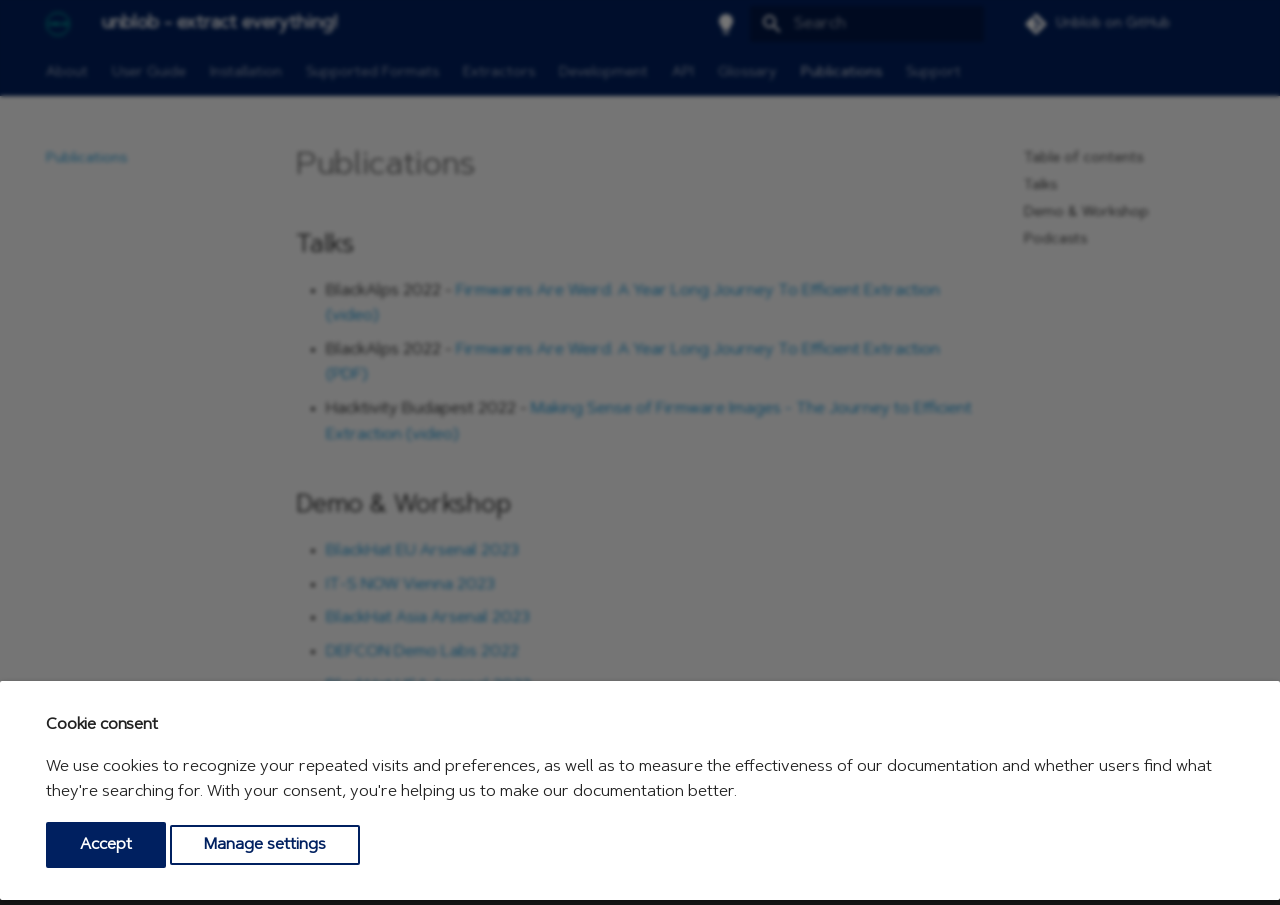
<file: publications/index.html>
<!doctype html>
<html lang="en" class="no-js">
  <head>
    
      <meta charset="utf-8">
      <meta name="viewport" content="width=device-width,initial-scale=1">
      
        <meta name="description" content="unblob is an accurate, fast, and easy-to-use extraction suite. unblob parses unknown binary blobs for more than 30 different archive, compression, and file-system formats, extracts their content recursively, and carves out unknown chunks that have not been accounted for. This turns unblob into the perfect companion for extracting, analyzing, and reverse engineering firmware images.">
      
      
        <meta name="author" content="ONEKEY developers">
      
      
        <link rel="canonical" href="https://unblob.org/publications/">
      
      
        <link rel="prev" href="../glossary/">
      
      
        <link rel="next" href="../support/">
      
      
      <link rel="icon" href="../favicon.png">
      <meta name="generator" content="mkdocs-1.6.1, mkdocs-material-9.5.50">
    
    
      
        <title>Publications - unblob - extract everything!</title>
      
    
    
      <link rel="stylesheet" href="../assets/stylesheets/main.a40c8224.min.css">
      
        
        <link rel="stylesheet" href="../assets/stylesheets/palette.06af60db.min.css">
      
      


    
    
      
    
    
      
    
    
      <link rel="stylesheet" href="../assets/_mkdocstrings.css">
    
      <link rel="stylesheet" href="../extra.css">
    
    <script>__md_scope=new URL("..",location),__md_hash=e=>[...e].reduce(((e,_)=>(e<<5)-e+_.charCodeAt(0)),0),__md_get=(e,_=localStorage,t=__md_scope)=>JSON.parse(_.getItem(t.pathname+"."+e)),__md_set=(e,_,t=localStorage,a=__md_scope)=>{try{t.setItem(a.pathname+"."+e,JSON.stringify(_))}catch(e){}}</script>
    
      
  


  
  

<script id="__analytics">function __md_analytics(){function e(){dataLayer.push(arguments)}window.dataLayer=window.dataLayer||[],e("js",new Date),e("config","G-RQC2V8NDHT"),document.addEventListener("DOMContentLoaded",(function(){document.forms.search&&document.forms.search.query.addEventListener("blur",(function(){this.value&&e("event","search",{search_term:this.value})}));document$.subscribe((function(){var t=document.forms.feedback;if(void 0!==t)for(var a of t.querySelectorAll("[type=submit]"))a.addEventListener("click",(function(a){a.preventDefault();var n=document.location.pathname,d=this.getAttribute("data-md-value");e("event","feedback",{page:n,data:d}),t.firstElementChild.disabled=!0;var r=t.querySelector(".md-feedback__note [data-md-value='"+d+"']");r&&(r.hidden=!1)})),t.hidden=!1})),location$.subscribe((function(t){e("config","G-RQC2V8NDHT",{page_path:t.pathname})}))}));var t=document.createElement("script");t.async=!0,t.src="https://www.googletagmanager.com/gtag/js?id=G-RQC2V8NDHT",document.getElementById("__analytics").insertAdjacentElement("afterEnd",t)}</script>
  
    <script>if("undefined"!=typeof __md_analytics){var consent=__md_get("__consent");consent&&consent.analytics&&__md_analytics()}</script>
  

    
    
      
        <meta  property="og:type"  content="website" >
      
        <meta  property="og:title"  content="Publications - unblob - extract everything!" >
      
        <meta  property="og:description"  content="unblob is an accurate, fast, and easy-to-use extraction suite. unblob parses unknown binary blobs for more than 30 different archive, compression, and file-system formats, extracts their content recursively, and carves out unknown chunks that have not been accounted for. This turns unblob into the perfect companion for extracting, analyzing, and reverse engineering firmware images." >
      
        <meta  property="og:image"  content="https://unblob.org/assets/images/social/publications.png" >
      
        <meta  property="og:image:type"  content="image/png" >
      
        <meta  property="og:image:width"  content="1200" >
      
        <meta  property="og:image:height"  content="630" >
      
        <meta  property="og:url"  content="https://unblob.org/publications/" >
      
        <meta  name="twitter:card"  content="summary_large_image" >
      
        <meta  name="twitter:title"  content="Publications - unblob - extract everything!" >
      
        <meta  name="twitter:description"  content="unblob is an accurate, fast, and easy-to-use extraction suite. unblob parses unknown binary blobs for more than 30 different archive, compression, and file-system formats, extracts their content recursively, and carves out unknown chunks that have not been accounted for. This turns unblob into the perfect companion for extracting, analyzing, and reverse engineering firmware images." >
      
        <meta  name="twitter:image"  content="https://unblob.org/assets/images/social/publications.png" >
      
    
    
  </head>
  
  
    
    
      
    
    
    
    
    <body dir="ltr" data-md-color-scheme="default" data-md-color-primary="indigo" data-md-color-accent="indigo">
  
    
    <input class="md-toggle" data-md-toggle="drawer" type="checkbox" id="__drawer" autocomplete="off">
    <input class="md-toggle" data-md-toggle="search" type="checkbox" id="__search" autocomplete="off">
    <label class="md-overlay" for="__drawer"></label>
    <div data-md-component="skip">
      
        
        <a href="#publications" class="md-skip">
          Skip to content
        </a>
      
    </div>
    <div data-md-component="announce">
      
    </div>
    
    
      

<header class="md-header" data-md-component="header">
  <nav class="md-header__inner md-grid" aria-label="Header">
    <a href=".." title="unblob - extract everything!" class="md-header__button md-logo" aria-label="unblob - extract everything!" data-md-component="logo">
      
  <img src="../logo.svg" alt="logo">

    </a>
    <label class="md-header__button md-icon" for="__drawer">
      
      <svg xmlns="http://www.w3.org/2000/svg" viewBox="0 0 24 24"><path d="M3 6h18v2H3zm0 5h18v2H3zm0 5h18v2H3z"/></svg>
    </label>
    <div class="md-header__title" data-md-component="header-title">
      <div class="md-header__ellipsis">
        <div class="md-header__topic">
          <span class="md-ellipsis">
            unblob - extract everything!
          </span>
        </div>
        <div class="md-header__topic" data-md-component="header-topic">
          <span class="md-ellipsis">
            
              Publications
            
          </span>
        </div>
      </div>
    </div>
    
      
        <form class="md-header__option" data-md-component="palette">
  
    
    
    
    <input class="md-option" data-md-color-media="(prefers-color-scheme: light)" data-md-color-scheme="default" data-md-color-primary="indigo" data-md-color-accent="indigo"  aria-label="Switch to dark mode"  type="radio" name="__palette" id="__palette_0">
    
      <label class="md-header__button md-icon" title="Switch to dark mode" for="__palette_1" hidden>
        <svg xmlns="http://www.w3.org/2000/svg" viewBox="0 0 24 24"><path d="M12 2a7 7 0 0 0-7 7c0 2.38 1.19 4.47 3 5.74V17a1 1 0 0 0 1 1h6a1 1 0 0 0 1-1v-2.26c1.81-1.27 3-3.36 3-5.74a7 7 0 0 0-7-7M9 21a1 1 0 0 0 1 1h4a1 1 0 0 0 1-1v-1H9z"/></svg>
      </label>
    
  
    
    
    
    <input class="md-option" data-md-color-media="(prefers-color-scheme: dark)" data-md-color-scheme="slate" data-md-color-primary="indigo" data-md-color-accent="indigo"  aria-label="Switch to light mode"  type="radio" name="__palette" id="__palette_1">
    
      <label class="md-header__button md-icon" title="Switch to light mode" for="__palette_0" hidden>
        <svg xmlns="http://www.w3.org/2000/svg" viewBox="0 0 24 24"><path d="M12 2a7 7 0 0 1 7 7c0 2.38-1.19 4.47-3 5.74V17a1 1 0 0 1-1 1H9a1 1 0 0 1-1-1v-2.26C6.19 13.47 5 11.38 5 9a7 7 0 0 1 7-7M9 21v-1h6v1a1 1 0 0 1-1 1h-4a1 1 0 0 1-1-1m3-17a5 5 0 0 0-5 5c0 2.05 1.23 3.81 3 4.58V16h4v-2.42c1.77-.77 3-2.53 3-4.58a5 5 0 0 0-5-5"/></svg>
      </label>
    
  
</form>
      
    
    
      <script>var palette=__md_get("__palette");if(palette&&palette.color){if("(prefers-color-scheme)"===palette.color.media){var media=matchMedia("(prefers-color-scheme: light)"),input=document.querySelector(media.matches?"[data-md-color-media='(prefers-color-scheme: light)']":"[data-md-color-media='(prefers-color-scheme: dark)']");palette.color.media=input.getAttribute("data-md-color-media"),palette.color.scheme=input.getAttribute("data-md-color-scheme"),palette.color.primary=input.getAttribute("data-md-color-primary"),palette.color.accent=input.getAttribute("data-md-color-accent")}for(var[key,value]of Object.entries(palette.color))document.body.setAttribute("data-md-color-"+key,value)}</script>
    
    
    
      <label class="md-header__button md-icon" for="__search">
        
        <svg xmlns="http://www.w3.org/2000/svg" viewBox="0 0 24 24"><path d="M9.5 3A6.5 6.5 0 0 1 16 9.5c0 1.61-.59 3.09-1.56 4.23l.27.27h.79l5 5-1.5 1.5-5-5v-.79l-.27-.27A6.52 6.52 0 0 1 9.5 16 6.5 6.5 0 0 1 3 9.5 6.5 6.5 0 0 1 9.5 3m0 2C7 5 5 7 5 9.5S7 14 9.5 14 14 12 14 9.5 12 5 9.5 5"/></svg>
      </label>
      <div class="md-search" data-md-component="search" role="dialog">
  <label class="md-search__overlay" for="__search"></label>
  <div class="md-search__inner" role="search">
    <form class="md-search__form" name="search">
      <input type="text" class="md-search__input" name="query" aria-label="Search" placeholder="Search" autocapitalize="off" autocorrect="off" autocomplete="off" spellcheck="false" data-md-component="search-query" required>
      <label class="md-search__icon md-icon" for="__search">
        
        <svg xmlns="http://www.w3.org/2000/svg" viewBox="0 0 24 24"><path d="M9.5 3A6.5 6.5 0 0 1 16 9.5c0 1.61-.59 3.09-1.56 4.23l.27.27h.79l5 5-1.5 1.5-5-5v-.79l-.27-.27A6.52 6.52 0 0 1 9.5 16 6.5 6.5 0 0 1 3 9.5 6.5 6.5 0 0 1 9.5 3m0 2C7 5 5 7 5 9.5S7 14 9.5 14 14 12 14 9.5 12 5 9.5 5"/></svg>
        
        <svg xmlns="http://www.w3.org/2000/svg" viewBox="0 0 24 24"><path d="M20 11v2H8l5.5 5.5-1.42 1.42L4.16 12l7.92-7.92L13.5 5.5 8 11z"/></svg>
      </label>
      <nav class="md-search__options" aria-label="Search">
        
        <button type="reset" class="md-search__icon md-icon" title="Clear" aria-label="Clear" tabindex="-1">
          
          <svg xmlns="http://www.w3.org/2000/svg" viewBox="0 0 24 24"><path d="M19 6.41 17.59 5 12 10.59 6.41 5 5 6.41 10.59 12 5 17.59 6.41 19 12 13.41 17.59 19 19 17.59 13.41 12z"/></svg>
        </button>
      </nav>
      
    </form>
    <div class="md-search__output">
      <div class="md-search__scrollwrap" tabindex="0" data-md-scrollfix>
        <div class="md-search-result" data-md-component="search-result">
          <div class="md-search-result__meta">
            Initializing search
          </div>
          <ol class="md-search-result__list" role="presentation"></ol>
        </div>
      </div>
    </div>
  </div>
</div>
    
    
      <div class="md-header__source">
        <a href="https://github.com/onekey-sec/unblob" title="Go to repository" class="md-source" data-md-component="source">
  <div class="md-source__icon md-icon">
    
    <svg xmlns="http://www.w3.org/2000/svg" viewBox="0 0 448 512"><!--! Font Awesome Free 6.7.2 by @fontawesome - https://fontawesome.com License - https://fontawesome.com/license/free (Icons: CC BY 4.0, Fonts: SIL OFL 1.1, Code: MIT License) Copyright 2024 Fonticons, Inc.--><path d="M439.55 236.05 244 40.45a28.87 28.87 0 0 0-40.81 0l-40.66 40.63 51.52 51.52c27.06-9.14 52.68 16.77 43.39 43.68l49.66 49.66c34.23-11.8 61.18 31 35.47 56.69-26.49 26.49-70.21-2.87-56-37.34L240.22 199v121.85c25.3 12.54 22.26 41.85 9.08 55a34.34 34.34 0 0 1-48.55 0c-17.57-17.6-11.07-46.91 11.25-56v-123c-20.8-8.51-24.6-30.74-18.64-45L142.57 101 8.45 235.14a28.86 28.86 0 0 0 0 40.81l195.61 195.6a28.86 28.86 0 0 0 40.8 0l194.69-194.69a28.86 28.86 0 0 0 0-40.81"/></svg>
  </div>
  <div class="md-source__repository">
    Unblob on GitHub
  </div>
</a>
      </div>
    
  </nav>
  
</header>
    
    <div class="md-container" data-md-component="container">
      
      
        
          
            
<nav class="md-tabs" aria-label="Tabs" data-md-component="tabs">
  <div class="md-grid">
    <ul class="md-tabs__list">
      
        
  
  
  
    <li class="md-tabs__item">
      <a href=".." class="md-tabs__link">
        
  
    
  
  About

      </a>
    </li>
  

      
        
  
  
  
    <li class="md-tabs__item">
      <a href="../guide/" class="md-tabs__link">
        
  
    
  
  User Guide

      </a>
    </li>
  

      
        
  
  
  
    <li class="md-tabs__item">
      <a href="../installation/" class="md-tabs__link">
        
  
    
  
  Installation

      </a>
    </li>
  

      
        
  
  
  
    <li class="md-tabs__item">
      <a href="../formats/" class="md-tabs__link">
        
  
    
  
  Supported Formats

      </a>
    </li>
  

      
        
  
  
  
    <li class="md-tabs__item">
      <a href="../extractors/" class="md-tabs__link">
        
  
    
  
  Extractors

      </a>
    </li>
  

      
        
  
  
  
    <li class="md-tabs__item">
      <a href="../development/" class="md-tabs__link">
        
  
    
  
  Development

      </a>
    </li>
  

      
        
  
  
  
    <li class="md-tabs__item">
      <a href="../api/" class="md-tabs__link">
        
  
    
  
  API

      </a>
    </li>
  

      
        
  
  
  
    <li class="md-tabs__item">
      <a href="../glossary/" class="md-tabs__link">
        
  
    
  
  Glossary

      </a>
    </li>
  

      
        
  
  
    
  
  
    <li class="md-tabs__item md-tabs__item--active">
      <a href="./" class="md-tabs__link">
        
  
    
  
  Publications

      </a>
    </li>
  

      
        
  
  
  
    <li class="md-tabs__item">
      <a href="../support/" class="md-tabs__link">
        
  
    
  
  Support

      </a>
    </li>
  

      
    </ul>
  </div>
</nav>
          
        
      
      <main class="md-main" data-md-component="main">
        <div class="md-main__inner md-grid">
          
            
              
              <div class="md-sidebar md-sidebar--primary" data-md-component="sidebar" data-md-type="navigation" >
                <div class="md-sidebar__scrollwrap">
                  <div class="md-sidebar__inner">
                    


  


<nav class="md-nav md-nav--primary md-nav--lifted" aria-label="Navigation" data-md-level="0">
  <label class="md-nav__title" for="__drawer">
    <a href=".." title="unblob - extract everything!" class="md-nav__button md-logo" aria-label="unblob - extract everything!" data-md-component="logo">
      
  <img src="../logo.svg" alt="logo">

    </a>
    unblob - extract everything!
  </label>
  
    <div class="md-nav__source">
      <a href="https://github.com/onekey-sec/unblob" title="Go to repository" class="md-source" data-md-component="source">
  <div class="md-source__icon md-icon">
    
    <svg xmlns="http://www.w3.org/2000/svg" viewBox="0 0 448 512"><!--! Font Awesome Free 6.7.2 by @fontawesome - https://fontawesome.com License - https://fontawesome.com/license/free (Icons: CC BY 4.0, Fonts: SIL OFL 1.1, Code: MIT License) Copyright 2024 Fonticons, Inc.--><path d="M439.55 236.05 244 40.45a28.87 28.87 0 0 0-40.81 0l-40.66 40.63 51.52 51.52c27.06-9.14 52.68 16.77 43.39 43.68l49.66 49.66c34.23-11.8 61.18 31 35.47 56.69-26.49 26.49-70.21-2.87-56-37.34L240.22 199v121.85c25.3 12.54 22.26 41.85 9.08 55a34.34 34.34 0 0 1-48.55 0c-17.57-17.6-11.07-46.91 11.25-56v-123c-20.8-8.51-24.6-30.74-18.64-45L142.57 101 8.45 235.14a28.86 28.86 0 0 0 0 40.81l195.61 195.6a28.86 28.86 0 0 0 40.8 0l194.69-194.69a28.86 28.86 0 0 0 0-40.81"/></svg>
  </div>
  <div class="md-source__repository">
    Unblob on GitHub
  </div>
</a>
    </div>
  
  <ul class="md-nav__list" data-md-scrollfix>
    
      
      
  
  
  
  
    <li class="md-nav__item">
      <a href=".." class="md-nav__link">
        
  
  <span class="md-ellipsis">
    About
  </span>
  

      </a>
    </li>
  

    
      
      
  
  
  
  
    <li class="md-nav__item">
      <a href="../guide/" class="md-nav__link">
        
  
  <span class="md-ellipsis">
    User Guide
  </span>
  

      </a>
    </li>
  

    
      
      
  
  
  
  
    <li class="md-nav__item">
      <a href="../installation/" class="md-nav__link">
        
  
  <span class="md-ellipsis">
    Installation
  </span>
  

      </a>
    </li>
  

    
      
      
  
  
  
  
    <li class="md-nav__item">
      <a href="../formats/" class="md-nav__link">
        
  
  <span class="md-ellipsis">
    Supported Formats
  </span>
  

      </a>
    </li>
  

    
      
      
  
  
  
  
    <li class="md-nav__item">
      <a href="../extractors/" class="md-nav__link">
        
  
  <span class="md-ellipsis">
    Extractors
  </span>
  

      </a>
    </li>
  

    
      
      
  
  
  
  
    <li class="md-nav__item">
      <a href="../development/" class="md-nav__link">
        
  
  <span class="md-ellipsis">
    Development
  </span>
  

      </a>
    </li>
  

    
      
      
  
  
  
  
    <li class="md-nav__item">
      <a href="../api/" class="md-nav__link">
        
  
  <span class="md-ellipsis">
    API
  </span>
  

      </a>
    </li>
  

    
      
      
  
  
  
  
    <li class="md-nav__item">
      <a href="../glossary/" class="md-nav__link">
        
  
  <span class="md-ellipsis">
    Glossary
  </span>
  

      </a>
    </li>
  

    
      
      
  
  
    
  
  
  
    <li class="md-nav__item md-nav__item--active">
      
      <input class="md-nav__toggle md-toggle" type="checkbox" id="__toc">
      
      
        
      
      
        <label class="md-nav__link md-nav__link--active" for="__toc">
          
  
  <span class="md-ellipsis">
    Publications
  </span>
  

          <span class="md-nav__icon md-icon"></span>
        </label>
      
      <a href="./" class="md-nav__link md-nav__link--active">
        
  
  <span class="md-ellipsis">
    Publications
  </span>
  

      </a>
      
        

<nav class="md-nav md-nav--secondary" aria-label="Table of contents">
  
  
  
    
  
  
    <label class="md-nav__title" for="__toc">
      <span class="md-nav__icon md-icon"></span>
      Table of contents
    </label>
    <ul class="md-nav__list" data-md-component="toc" data-md-scrollfix>
      
        <li class="md-nav__item">
  <a href="#talks" class="md-nav__link">
    <span class="md-ellipsis">
      Talks
    </span>
  </a>
  
</li>
      
        <li class="md-nav__item">
  <a href="#demo-workshop" class="md-nav__link">
    <span class="md-ellipsis">
      Demo &amp; Workshop
    </span>
  </a>
  
</li>
      
        <li class="md-nav__item">
  <a href="#podcasts" class="md-nav__link">
    <span class="md-ellipsis">
      Podcasts
    </span>
  </a>
  
</li>
      
    </ul>
  
</nav>
      
    </li>
  

    
      
      
  
  
  
  
    <li class="md-nav__item">
      <a href="../support/" class="md-nav__link">
        
  
  <span class="md-ellipsis">
    Support
  </span>
  

      </a>
    </li>
  

    
  </ul>
</nav>
                  </div>
                </div>
              </div>
            
            
              
              <div class="md-sidebar md-sidebar--secondary" data-md-component="sidebar" data-md-type="toc" >
                <div class="md-sidebar__scrollwrap">
                  <div class="md-sidebar__inner">
                    

<nav class="md-nav md-nav--secondary" aria-label="Table of contents">
  
  
  
    
  
  
    <label class="md-nav__title" for="__toc">
      <span class="md-nav__icon md-icon"></span>
      Table of contents
    </label>
    <ul class="md-nav__list" data-md-component="toc" data-md-scrollfix>
      
        <li class="md-nav__item">
  <a href="#talks" class="md-nav__link">
    <span class="md-ellipsis">
      Talks
    </span>
  </a>
  
</li>
      
        <li class="md-nav__item">
  <a href="#demo-workshop" class="md-nav__link">
    <span class="md-ellipsis">
      Demo &amp; Workshop
    </span>
  </a>
  
</li>
      
        <li class="md-nav__item">
  <a href="#podcasts" class="md-nav__link">
    <span class="md-ellipsis">
      Podcasts
    </span>
  </a>
  
</li>
      
    </ul>
  
</nav>
                  </div>
                </div>
              </div>
            
          
          
            <div class="md-content" data-md-component="content">
              <article class="md-content__inner md-typeset">
                
                  


<h1 id="publications">Publications<a class="headerlink" href="#publications" title="Permanent link">&para;</a></h1>
<h2 id="talks">Talks<a class="headerlink" href="#talks" title="Permanent link">&para;</a></h2>
<ul>
<li>BlackAlps 2022 - <a href="https://www.youtube.com/watch?v=PZ_gw85PcgY">Firmwares Are Weird. A Year Long Journey To Efficient Extraction (video)</a></li>
<li>BlackAlps 2022 - <a href="https://www.blackalps.ch/ba-22/files/talks/BlackAlps22-Kaiser.pdf">Firmwares Are Weird. A Year Long Journey To Efficient Extraction (PDF)</a></li>
<li>Hacktivity Budapest 2022 - <a href="https://www.youtube.com/watch?v=TmmKmhBnf9I">Making Sense of Firmware Images - The Journey to Efficient Extraction (video)</a></li>
</ul>
<h2 id="demo-workshop">Demo &amp; Workshop<a class="headerlink" href="#demo-workshop" title="Permanent link">&para;</a></h2>
<ul>
<li><a href="https://www.blackhat.com/eu-23/arsenal/schedule/index.html#unblob-a-firmware-extraction-framework-35757">BlackHat EU Arsenal 2023</a></li>
<li><a href="https://its-now.science/?review2023#2023-1W3">IT-S NOW Vienna 2023</a></li>
<li><a href="https://www.blackhat.com/asia-23/arsenal/schedule/index.html#unblob-30358">BlackHat Asia Arsenal 2023</a></li>
<li><a href="https://forum.defcon.org/node/242253">DEFCON Demo Labs 2022</a></li>
<li><a href="https://www.blackhat.com/us-22/arsenal/schedule/#unblob-26664">BlackHat USA Arsenal 2022</a></li>
</ul>
<h2 id="podcasts">Podcasts<a class="headerlink" href="#podcasts" title="Permanent link">&para;</a></h2>
<ul>
<li>SecTools Podcast - <a href="https://infoseccampus.com/podcast/sectools-e41-onekey-unblob/">Episode 41 with ONEKEY Team about Unblob</a></li>
</ul>







  
  



  




                
              </article>
            </div>
          
          
<script>var target=document.getElementById(location.hash.slice(1));target&&target.name&&(target.checked=target.name.startsWith("__tabbed_"))</script>
        </div>
        
          <button type="button" class="md-top md-icon" data-md-component="top" hidden>
  
  <svg xmlns="http://www.w3.org/2000/svg" viewBox="0 0 24 24"><path d="M13 20h-2V8l-5.5 5.5-1.42-1.42L12 4.16l7.92 7.92-1.42 1.42L13 8z"/></svg>
  Back to top
</button>
        
      </main>
      
        <footer class="md-footer">
  
  <div class="md-footer-meta md-typeset">
    <div class="md-footer-meta__inner md-grid">
      <div class="md-copyright">
  
    <div class="md-copyright__highlight">
      Copyright &copy; 2021 - 2025 ONEKEY GmbH. | <a href="/privacy/">Privacy policy</a> | <a href="#__consent">Change cookie settings</a>

    </div>
  
  
    Made with
    <a href="https://squidfunk.github.io/mkdocs-material/" target="_blank" rel="noopener">
      Material for MkDocs
    </a>
  
</div>
      
        <div class="md-social">
  
    
    
    
    
    <a href="https://github.com/onekey-sec/unblob" target="_blank" rel="noopener" title="unblob on GitHub" class="md-social__link">
      <svg xmlns="http://www.w3.org/2000/svg" viewBox="0 0 496 512"><!--! Font Awesome Free 6.7.2 by @fontawesome - https://fontawesome.com License - https://fontawesome.com/license/free (Icons: CC BY 4.0, Fonts: SIL OFL 1.1, Code: MIT License) Copyright 2024 Fonticons, Inc.--><path d="M165.9 397.4c0 2-2.3 3.6-5.2 3.6-3.3.3-5.6-1.3-5.6-3.6 0-2 2.3-3.6 5.2-3.6 3-.3 5.6 1.3 5.6 3.6m-31.1-4.5c-.7 2 1.3 4.3 4.3 4.9 2.6 1 5.6 0 6.2-2s-1.3-4.3-4.3-5.2c-2.6-.7-5.5.3-6.2 2.3m44.2-1.7c-2.9.7-4.9 2.6-4.6 4.9.3 2 2.9 3.3 5.9 2.6 2.9-.7 4.9-2.6 4.6-4.6-.3-1.9-3-3.2-5.9-2.9M244.8 8C106.1 8 0 113.3 0 252c0 110.9 69.8 205.8 169.5 239.2 12.8 2.3 17.3-5.6 17.3-12.1 0-6.2-.3-40.4-.3-61.4 0 0-70 15-84.7-29.8 0 0-11.4-29.1-27.8-36.6 0 0-22.9-15.7 1.6-15.4 0 0 24.9 2 38.6 25.8 21.9 38.6 58.6 27.5 72.9 20.9 2.3-16 8.8-27.1 16-33.7-55.9-6.2-112.3-14.3-112.3-110.5 0-27.5 7.6-41.3 23.6-58.9-2.6-6.5-11.1-33.3 2.6-67.9 20.9-6.5 69 27 69 27 20-5.6 41.5-8.5 62.8-8.5s42.8 2.9 62.8 8.5c0 0 48.1-33.6 69-27 13.7 34.7 5.2 61.4 2.6 67.9 16 17.7 25.8 31.5 25.8 58.9 0 96.5-58.9 104.2-114.8 110.5 9.2 7.9 17 22.9 17 46.4 0 33.7-.3 75.4-.3 83.6 0 6.5 4.6 14.4 17.3 12.1C428.2 457.8 496 362.9 496 252 496 113.3 383.5 8 244.8 8M97.2 352.9c-1.3 1-1 3.3.7 5.2 1.6 1.6 3.9 2.3 5.2 1 1.3-1 1-3.3-.7-5.2-1.6-1.6-3.9-2.3-5.2-1m-10.8-8.1c-.7 1.3.3 2.9 2.3 3.9 1.6 1 3.6.7 4.3-.7.7-1.3-.3-2.9-2.3-3.9-2-.6-3.6-.3-4.3.7m32.4 35.6c-1.6 1.3-1 4.3 1.3 6.2 2.3 2.3 5.2 2.6 6.5 1 1.3-1.3.7-4.3-1.3-6.2-2.2-2.3-5.2-2.6-6.5-1m-11.4-14.7c-1.6 1-1.6 3.6 0 5.9s4.3 3.3 5.6 2.3c1.6-1.3 1.6-3.9 0-6.2-1.4-2.3-4-3.3-5.6-2"/></svg>
    </a>
  
    
    
    
    
    <a href="https://twitter.com/onekey_sec" target="_blank" rel="noopener" title="ONEKEY on Twitter" class="md-social__link">
      <svg xmlns="http://www.w3.org/2000/svg" viewBox="0 0 512 512"><!--! Font Awesome Free 6.7.2 by @fontawesome - https://fontawesome.com License - https://fontawesome.com/license/free (Icons: CC BY 4.0, Fonts: SIL OFL 1.1, Code: MIT License) Copyright 2024 Fonticons, Inc.--><path d="M459.37 151.716c.325 4.548.325 9.097.325 13.645 0 138.72-105.583 298.558-298.558 298.558-59.452 0-114.68-17.219-161.137-47.106 8.447.974 16.568 1.299 25.34 1.299 49.055 0 94.213-16.568 130.274-44.832-46.132-.975-84.792-31.188-98.112-72.772 6.498.974 12.995 1.624 19.818 1.624 9.421 0 18.843-1.3 27.614-3.573-48.081-9.747-84.143-51.98-84.143-102.985v-1.299c13.969 7.797 30.214 12.67 47.431 13.319-28.264-18.843-46.781-51.005-46.781-87.391 0-19.492 5.197-37.36 14.294-52.954 51.655 63.675 129.3 105.258 216.365 109.807-1.624-7.797-2.599-15.918-2.599-24.04 0-57.828 46.782-104.934 104.934-104.934 30.213 0 57.502 12.67 76.67 33.137 23.715-4.548 46.456-13.32 66.599-25.34-7.798 24.366-24.366 44.833-46.132 57.827 21.117-2.273 41.584-8.122 60.426-16.243-14.292 20.791-32.161 39.308-52.628 54.253"/></svg>
    </a>
  
    
    
    
    
    <a href="https://www.linkedin.com/company/onekey-sec/" target="_blank" rel="noopener" title="ONEKEY on LinkedIn" class="md-social__link">
      <svg xmlns="http://www.w3.org/2000/svg" viewBox="0 0 448 512"><!--! Font Awesome Free 6.7.2 by @fontawesome - https://fontawesome.com License - https://fontawesome.com/license/free (Icons: CC BY 4.0, Fonts: SIL OFL 1.1, Code: MIT License) Copyright 2024 Fonticons, Inc.--><path d="M416 32H31.9C14.3 32 0 46.5 0 64.3v383.4C0 465.5 14.3 480 31.9 480H416c17.6 0 32-14.5 32-32.3V64.3c0-17.8-14.4-32.3-32-32.3M135.4 416H69V202.2h66.5V416zm-33.2-243c-21.3 0-38.5-17.3-38.5-38.5S80.9 96 102.2 96c21.2 0 38.5 17.3 38.5 38.5 0 21.3-17.2 38.5-38.5 38.5m282.1 243h-66.4V312c0-24.8-.5-56.7-34.5-56.7-34.6 0-39.9 27-39.9 54.9V416h-66.4V202.2h63.7v29.2h.9c8.9-16.8 30.6-34.5 62.9-34.5 67.2 0 79.7 44.3 79.7 101.9z"/></svg>
    </a>
  
</div>
      
    </div>
  </div>
</footer>
      
    </div>
    <div class="md-dialog" data-md-component="dialog">
      <div class="md-dialog__inner md-typeset"></div>
    </div>
    
    
      <div class="md-consent" data-md-component="consent" id="__consent" hidden>
        <div class="md-consent__overlay"></div>
        <aside class="md-consent__inner">
          <form class="md-consent__form md-grid md-typeset" name="consent">
            

  
    
  


  
    
  



  


<h4>Cookie consent</h4>
<p>We use cookies to recognize your repeated visits and preferences, as well as to measure the effectiveness of our documentation and whether users find what they're searching for. With your consent, you're helping us to make our documentation better.</p>
<input class="md-toggle" type="checkbox" id="__settings" >
<div class="md-consent__settings">
  <ul class="task-list">
    
      
      
        
        
      
      <li class="task-list-item">
        <label class="task-list-control">
          <input type="checkbox" name="analytics" checked>
          <span class="task-list-indicator"></span>
          Google Analytics
        </label>
      </li>
    
      
      
        
        
      
      <li class="task-list-item">
        <label class="task-list-control">
          <input type="checkbox" name="github" checked>
          <span class="task-list-indicator"></span>
          GitHub
        </label>
      </li>
    
  </ul>
</div>
<div class="md-consent__controls">
  
    
      <button class="md-button md-button--primary">Accept</button>
    
    
    
  
    
    
    
      <label class="md-button" for="__settings">Manage settings</label>
    
  
</div>
          </form>
        </aside>
      </div>
      <script>var consent=__md_get("__consent");if(consent)for(var input of document.forms.consent.elements)input.name&&(input.checked=consent[input.name]||!1);else"file:"!==location.protocol&&setTimeout((function(){document.querySelector("[data-md-component=consent]").hidden=!1}),250);var form=document.forms.consent;for(var action of["submit","reset"])form.addEventListener(action,(function(e){if(e.preventDefault(),"reset"===e.type)for(var n of document.forms.consent.elements)n.name&&(n.checked=!1);__md_set("__consent",Object.fromEntries(Array.from(new FormData(form).keys()).map((function(e){return[e,!0]})))),location.hash="",location.reload()}))</script>
    
    <script id="__config" type="application/json">{"base": "..", "features": ["navigation.instant", "navigation.top", "navigation.tabs"], "search": "../assets/javascripts/workers/search.f8cc74c7.min.js", "translations": {"clipboard.copied": "Copied to clipboard", "clipboard.copy": "Copy to clipboard", "search.result.more.one": "1 more on this page", "search.result.more.other": "# more on this page", "search.result.none": "No matching documents", "search.result.one": "1 matching document", "search.result.other": "# matching documents", "search.result.placeholder": "Type to start searching", "search.result.term.missing": "Missing", "select.version": "Select version"}}</script>
    
    
      <script src="../assets/javascripts/bundle.60a45f97.min.js"></script>
      
    
  </body>
</html>
</file>
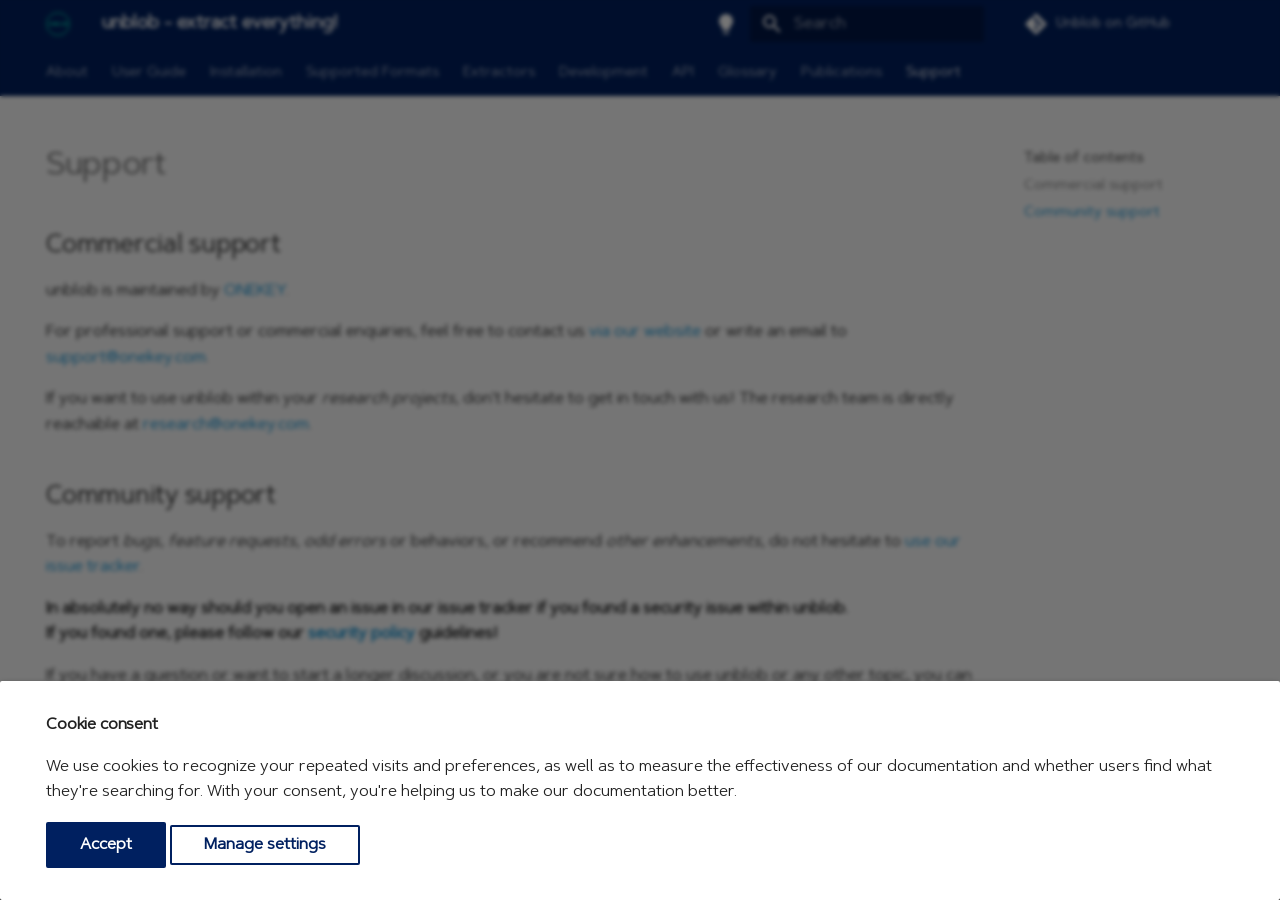
<file: support/index.html>
<!doctype html>
<html lang="en" class="no-js">
  <head>
    
      <meta charset="utf-8">
      <meta name="viewport" content="width=device-width,initial-scale=1">
      
        <meta name="description" content="unblob is an accurate, fast, and easy-to-use extraction suite. unblob parses unknown binary blobs for more than 30 different archive, compression, and file-system formats, extracts their content recursively, and carves out unknown chunks that have not been accounted for. This turns unblob into the perfect companion for extracting, analyzing, and reverse engineering firmware images.">
      
      
        <meta name="author" content="ONEKEY developers">
      
      
        <link rel="canonical" href="https://unblob.org/support/">
      
      
        <link rel="prev" href="../publications/">
      
      
      
      <link rel="icon" href="../favicon.png">
      <meta name="generator" content="mkdocs-1.6.1, mkdocs-material-9.5.50">
    
    
      
        <title>Support - unblob - extract everything!</title>
      
    
    
      <link rel="stylesheet" href="../assets/stylesheets/main.a40c8224.min.css">
      
        
        <link rel="stylesheet" href="../assets/stylesheets/palette.06af60db.min.css">
      
      


    
    
      
    
    
      
    
    
      <link rel="stylesheet" href="../assets/_mkdocstrings.css">
    
      <link rel="stylesheet" href="../extra.css">
    
    <script>__md_scope=new URL("..",location),__md_hash=e=>[...e].reduce(((e,_)=>(e<<5)-e+_.charCodeAt(0)),0),__md_get=(e,_=localStorage,t=__md_scope)=>JSON.parse(_.getItem(t.pathname+"."+e)),__md_set=(e,_,t=localStorage,a=__md_scope)=>{try{t.setItem(a.pathname+"."+e,JSON.stringify(_))}catch(e){}}</script>
    
      
  


  
  

<script id="__analytics">function __md_analytics(){function e(){dataLayer.push(arguments)}window.dataLayer=window.dataLayer||[],e("js",new Date),e("config","G-RQC2V8NDHT"),document.addEventListener("DOMContentLoaded",(function(){document.forms.search&&document.forms.search.query.addEventListener("blur",(function(){this.value&&e("event","search",{search_term:this.value})}));document$.subscribe((function(){var t=document.forms.feedback;if(void 0!==t)for(var a of t.querySelectorAll("[type=submit]"))a.addEventListener("click",(function(a){a.preventDefault();var n=document.location.pathname,d=this.getAttribute("data-md-value");e("event","feedback",{page:n,data:d}),t.firstElementChild.disabled=!0;var r=t.querySelector(".md-feedback__note [data-md-value='"+d+"']");r&&(r.hidden=!1)})),t.hidden=!1})),location$.subscribe((function(t){e("config","G-RQC2V8NDHT",{page_path:t.pathname})}))}));var t=document.createElement("script");t.async=!0,t.src="https://www.googletagmanager.com/gtag/js?id=G-RQC2V8NDHT",document.getElementById("__analytics").insertAdjacentElement("afterEnd",t)}</script>
  
    <script>if("undefined"!=typeof __md_analytics){var consent=__md_get("__consent");consent&&consent.analytics&&__md_analytics()}</script>
  

    
    
      
        <meta  property="og:type"  content="website" >
      
        <meta  property="og:title"  content="Support - unblob - extract everything!" >
      
        <meta  property="og:description"  content="unblob is an accurate, fast, and easy-to-use extraction suite. unblob parses unknown binary blobs for more than 30 different archive, compression, and file-system formats, extracts their content recursively, and carves out unknown chunks that have not been accounted for. This turns unblob into the perfect companion for extracting, analyzing, and reverse engineering firmware images." >
      
        <meta  property="og:image"  content="https://unblob.org/assets/images/social/support.png" >
      
        <meta  property="og:image:type"  content="image/png" >
      
        <meta  property="og:image:width"  content="1200" >
      
        <meta  property="og:image:height"  content="630" >
      
        <meta  property="og:url"  content="https://unblob.org/support/" >
      
        <meta  name="twitter:card"  content="summary_large_image" >
      
        <meta  name="twitter:title"  content="Support - unblob - extract everything!" >
      
        <meta  name="twitter:description"  content="unblob is an accurate, fast, and easy-to-use extraction suite. unblob parses unknown binary blobs for more than 30 different archive, compression, and file-system formats, extracts their content recursively, and carves out unknown chunks that have not been accounted for. This turns unblob into the perfect companion for extracting, analyzing, and reverse engineering firmware images." >
      
        <meta  name="twitter:image"  content="https://unblob.org/assets/images/social/support.png" >
      
    
    
  </head>
  
  
    
    
      
    
    
    
    
    <body dir="ltr" data-md-color-scheme="default" data-md-color-primary="indigo" data-md-color-accent="indigo">
  
    
    <input class="md-toggle" data-md-toggle="drawer" type="checkbox" id="__drawer" autocomplete="off">
    <input class="md-toggle" data-md-toggle="search" type="checkbox" id="__search" autocomplete="off">
    <label class="md-overlay" for="__drawer"></label>
    <div data-md-component="skip">
      
        
        <a href="#support" class="md-skip">
          Skip to content
        </a>
      
    </div>
    <div data-md-component="announce">
      
    </div>
    
    
      

<header class="md-header" data-md-component="header">
  <nav class="md-header__inner md-grid" aria-label="Header">
    <a href=".." title="unblob - extract everything!" class="md-header__button md-logo" aria-label="unblob - extract everything!" data-md-component="logo">
      
  <img src="../logo.svg" alt="logo">

    </a>
    <label class="md-header__button md-icon" for="__drawer">
      
      <svg xmlns="http://www.w3.org/2000/svg" viewBox="0 0 24 24"><path d="M3 6h18v2H3zm0 5h18v2H3zm0 5h18v2H3z"/></svg>
    </label>
    <div class="md-header__title" data-md-component="header-title">
      <div class="md-header__ellipsis">
        <div class="md-header__topic">
          <span class="md-ellipsis">
            unblob - extract everything!
          </span>
        </div>
        <div class="md-header__topic" data-md-component="header-topic">
          <span class="md-ellipsis">
            
              Support
            
          </span>
        </div>
      </div>
    </div>
    
      
        <form class="md-header__option" data-md-component="palette">
  
    
    
    
    <input class="md-option" data-md-color-media="(prefers-color-scheme: light)" data-md-color-scheme="default" data-md-color-primary="indigo" data-md-color-accent="indigo"  aria-label="Switch to dark mode"  type="radio" name="__palette" id="__palette_0">
    
      <label class="md-header__button md-icon" title="Switch to dark mode" for="__palette_1" hidden>
        <svg xmlns="http://www.w3.org/2000/svg" viewBox="0 0 24 24"><path d="M12 2a7 7 0 0 0-7 7c0 2.38 1.19 4.47 3 5.74V17a1 1 0 0 0 1 1h6a1 1 0 0 0 1-1v-2.26c1.81-1.27 3-3.36 3-5.74a7 7 0 0 0-7-7M9 21a1 1 0 0 0 1 1h4a1 1 0 0 0 1-1v-1H9z"/></svg>
      </label>
    
  
    
    
    
    <input class="md-option" data-md-color-media="(prefers-color-scheme: dark)" data-md-color-scheme="slate" data-md-color-primary="indigo" data-md-color-accent="indigo"  aria-label="Switch to light mode"  type="radio" name="__palette" id="__palette_1">
    
      <label class="md-header__button md-icon" title="Switch to light mode" for="__palette_0" hidden>
        <svg xmlns="http://www.w3.org/2000/svg" viewBox="0 0 24 24"><path d="M12 2a7 7 0 0 1 7 7c0 2.38-1.19 4.47-3 5.74V17a1 1 0 0 1-1 1H9a1 1 0 0 1-1-1v-2.26C6.19 13.47 5 11.38 5 9a7 7 0 0 1 7-7M9 21v-1h6v1a1 1 0 0 1-1 1h-4a1 1 0 0 1-1-1m3-17a5 5 0 0 0-5 5c0 2.05 1.23 3.81 3 4.58V16h4v-2.42c1.77-.77 3-2.53 3-4.58a5 5 0 0 0-5-5"/></svg>
      </label>
    
  
</form>
      
    
    
      <script>var palette=__md_get("__palette");if(palette&&palette.color){if("(prefers-color-scheme)"===palette.color.media){var media=matchMedia("(prefers-color-scheme: light)"),input=document.querySelector(media.matches?"[data-md-color-media='(prefers-color-scheme: light)']":"[data-md-color-media='(prefers-color-scheme: dark)']");palette.color.media=input.getAttribute("data-md-color-media"),palette.color.scheme=input.getAttribute("data-md-color-scheme"),palette.color.primary=input.getAttribute("data-md-color-primary"),palette.color.accent=input.getAttribute("data-md-color-accent")}for(var[key,value]of Object.entries(palette.color))document.body.setAttribute("data-md-color-"+key,value)}</script>
    
    
    
      <label class="md-header__button md-icon" for="__search">
        
        <svg xmlns="http://www.w3.org/2000/svg" viewBox="0 0 24 24"><path d="M9.5 3A6.5 6.5 0 0 1 16 9.5c0 1.61-.59 3.09-1.56 4.23l.27.27h.79l5 5-1.5 1.5-5-5v-.79l-.27-.27A6.52 6.52 0 0 1 9.5 16 6.5 6.5 0 0 1 3 9.5 6.5 6.5 0 0 1 9.5 3m0 2C7 5 5 7 5 9.5S7 14 9.5 14 14 12 14 9.5 12 5 9.5 5"/></svg>
      </label>
      <div class="md-search" data-md-component="search" role="dialog">
  <label class="md-search__overlay" for="__search"></label>
  <div class="md-search__inner" role="search">
    <form class="md-search__form" name="search">
      <input type="text" class="md-search__input" name="query" aria-label="Search" placeholder="Search" autocapitalize="off" autocorrect="off" autocomplete="off" spellcheck="false" data-md-component="search-query" required>
      <label class="md-search__icon md-icon" for="__search">
        
        <svg xmlns="http://www.w3.org/2000/svg" viewBox="0 0 24 24"><path d="M9.5 3A6.5 6.5 0 0 1 16 9.5c0 1.61-.59 3.09-1.56 4.23l.27.27h.79l5 5-1.5 1.5-5-5v-.79l-.27-.27A6.52 6.52 0 0 1 9.5 16 6.5 6.5 0 0 1 3 9.5 6.5 6.5 0 0 1 9.5 3m0 2C7 5 5 7 5 9.5S7 14 9.5 14 14 12 14 9.5 12 5 9.5 5"/></svg>
        
        <svg xmlns="http://www.w3.org/2000/svg" viewBox="0 0 24 24"><path d="M20 11v2H8l5.5 5.5-1.42 1.42L4.16 12l7.92-7.92L13.5 5.5 8 11z"/></svg>
      </label>
      <nav class="md-search__options" aria-label="Search">
        
        <button type="reset" class="md-search__icon md-icon" title="Clear" aria-label="Clear" tabindex="-1">
          
          <svg xmlns="http://www.w3.org/2000/svg" viewBox="0 0 24 24"><path d="M19 6.41 17.59 5 12 10.59 6.41 5 5 6.41 10.59 12 5 17.59 6.41 19 12 13.41 17.59 19 19 17.59 13.41 12z"/></svg>
        </button>
      </nav>
      
    </form>
    <div class="md-search__output">
      <div class="md-search__scrollwrap" tabindex="0" data-md-scrollfix>
        <div class="md-search-result" data-md-component="search-result">
          <div class="md-search-result__meta">
            Initializing search
          </div>
          <ol class="md-search-result__list" role="presentation"></ol>
        </div>
      </div>
    </div>
  </div>
</div>
    
    
      <div class="md-header__source">
        <a href="https://github.com/onekey-sec/unblob" title="Go to repository" class="md-source" data-md-component="source">
  <div class="md-source__icon md-icon">
    
    <svg xmlns="http://www.w3.org/2000/svg" viewBox="0 0 448 512"><!--! Font Awesome Free 6.7.2 by @fontawesome - https://fontawesome.com License - https://fontawesome.com/license/free (Icons: CC BY 4.0, Fonts: SIL OFL 1.1, Code: MIT License) Copyright 2024 Fonticons, Inc.--><path d="M439.55 236.05 244 40.45a28.87 28.87 0 0 0-40.81 0l-40.66 40.63 51.52 51.52c27.06-9.14 52.68 16.77 43.39 43.68l49.66 49.66c34.23-11.8 61.18 31 35.47 56.69-26.49 26.49-70.21-2.87-56-37.34L240.22 199v121.85c25.3 12.54 22.26 41.85 9.08 55a34.34 34.34 0 0 1-48.55 0c-17.57-17.6-11.07-46.91 11.25-56v-123c-20.8-8.51-24.6-30.74-18.64-45L142.57 101 8.45 235.14a28.86 28.86 0 0 0 0 40.81l195.61 195.6a28.86 28.86 0 0 0 40.8 0l194.69-194.69a28.86 28.86 0 0 0 0-40.81"/></svg>
  </div>
  <div class="md-source__repository">
    Unblob on GitHub
  </div>
</a>
      </div>
    
  </nav>
  
</header>
    
    <div class="md-container" data-md-component="container">
      
      
        
          
            
<nav class="md-tabs" aria-label="Tabs" data-md-component="tabs">
  <div class="md-grid">
    <ul class="md-tabs__list">
      
        
  
  
  
    <li class="md-tabs__item">
      <a href=".." class="md-tabs__link">
        
  
    
  
  About

      </a>
    </li>
  

      
        
  
  
  
    <li class="md-tabs__item">
      <a href="../guide/" class="md-tabs__link">
        
  
    
  
  User Guide

      </a>
    </li>
  

      
        
  
  
  
    <li class="md-tabs__item">
      <a href="../installation/" class="md-tabs__link">
        
  
    
  
  Installation

      </a>
    </li>
  

      
        
  
  
  
    <li class="md-tabs__item">
      <a href="../formats/" class="md-tabs__link">
        
  
    
  
  Supported Formats

      </a>
    </li>
  

      
        
  
  
  
    <li class="md-tabs__item">
      <a href="../extractors/" class="md-tabs__link">
        
  
    
  
  Extractors

      </a>
    </li>
  

      
        
  
  
  
    <li class="md-tabs__item">
      <a href="../development/" class="md-tabs__link">
        
  
    
  
  Development

      </a>
    </li>
  

      
        
  
  
  
    <li class="md-tabs__item">
      <a href="../api/" class="md-tabs__link">
        
  
    
  
  API

      </a>
    </li>
  

      
        
  
  
  
    <li class="md-tabs__item">
      <a href="../glossary/" class="md-tabs__link">
        
  
    
  
  Glossary

      </a>
    </li>
  

      
        
  
  
  
    <li class="md-tabs__item">
      <a href="../publications/" class="md-tabs__link">
        
  
    
  
  Publications

      </a>
    </li>
  

      
        
  
  
    
  
  
    <li class="md-tabs__item md-tabs__item--active">
      <a href="./" class="md-tabs__link">
        
  
    
  
  Support

      </a>
    </li>
  

      
    </ul>
  </div>
</nav>
          
        
      
      <main class="md-main" data-md-component="main">
        <div class="md-main__inner md-grid">
          
            
              
                
              
              <div class="md-sidebar md-sidebar--primary" data-md-component="sidebar" data-md-type="navigation" hidden>
                <div class="md-sidebar__scrollwrap">
                  <div class="md-sidebar__inner">
                    


  


<nav class="md-nav md-nav--primary md-nav--lifted" aria-label="Navigation" data-md-level="0">
  <label class="md-nav__title" for="__drawer">
    <a href=".." title="unblob - extract everything!" class="md-nav__button md-logo" aria-label="unblob - extract everything!" data-md-component="logo">
      
  <img src="../logo.svg" alt="logo">

    </a>
    unblob - extract everything!
  </label>
  
    <div class="md-nav__source">
      <a href="https://github.com/onekey-sec/unblob" title="Go to repository" class="md-source" data-md-component="source">
  <div class="md-source__icon md-icon">
    
    <svg xmlns="http://www.w3.org/2000/svg" viewBox="0 0 448 512"><!--! Font Awesome Free 6.7.2 by @fontawesome - https://fontawesome.com License - https://fontawesome.com/license/free (Icons: CC BY 4.0, Fonts: SIL OFL 1.1, Code: MIT License) Copyright 2024 Fonticons, Inc.--><path d="M439.55 236.05 244 40.45a28.87 28.87 0 0 0-40.81 0l-40.66 40.63 51.52 51.52c27.06-9.14 52.68 16.77 43.39 43.68l49.66 49.66c34.23-11.8 61.18 31 35.47 56.69-26.49 26.49-70.21-2.87-56-37.34L240.22 199v121.85c25.3 12.54 22.26 41.85 9.08 55a34.34 34.34 0 0 1-48.55 0c-17.57-17.6-11.07-46.91 11.25-56v-123c-20.8-8.51-24.6-30.74-18.64-45L142.57 101 8.45 235.14a28.86 28.86 0 0 0 0 40.81l195.61 195.6a28.86 28.86 0 0 0 40.8 0l194.69-194.69a28.86 28.86 0 0 0 0-40.81"/></svg>
  </div>
  <div class="md-source__repository">
    Unblob on GitHub
  </div>
</a>
    </div>
  
  <ul class="md-nav__list" data-md-scrollfix>
    
      
      
  
  
  
  
    <li class="md-nav__item">
      <a href=".." class="md-nav__link">
        
  
  <span class="md-ellipsis">
    About
  </span>
  

      </a>
    </li>
  

    
      
      
  
  
  
  
    <li class="md-nav__item">
      <a href="../guide/" class="md-nav__link">
        
  
  <span class="md-ellipsis">
    User Guide
  </span>
  

      </a>
    </li>
  

    
      
      
  
  
  
  
    <li class="md-nav__item">
      <a href="../installation/" class="md-nav__link">
        
  
  <span class="md-ellipsis">
    Installation
  </span>
  

      </a>
    </li>
  

    
      
      
  
  
  
  
    <li class="md-nav__item">
      <a href="../formats/" class="md-nav__link">
        
  
  <span class="md-ellipsis">
    Supported Formats
  </span>
  

      </a>
    </li>
  

    
      
      
  
  
  
  
    <li class="md-nav__item">
      <a href="../extractors/" class="md-nav__link">
        
  
  <span class="md-ellipsis">
    Extractors
  </span>
  

      </a>
    </li>
  

    
      
      
  
  
  
  
    <li class="md-nav__item">
      <a href="../development/" class="md-nav__link">
        
  
  <span class="md-ellipsis">
    Development
  </span>
  

      </a>
    </li>
  

    
      
      
  
  
  
  
    <li class="md-nav__item">
      <a href="../api/" class="md-nav__link">
        
  
  <span class="md-ellipsis">
    API
  </span>
  

      </a>
    </li>
  

    
      
      
  
  
  
  
    <li class="md-nav__item">
      <a href="../glossary/" class="md-nav__link">
        
  
  <span class="md-ellipsis">
    Glossary
  </span>
  

      </a>
    </li>
  

    
      
      
  
  
  
  
    <li class="md-nav__item">
      <a href="../publications/" class="md-nav__link">
        
  
  <span class="md-ellipsis">
    Publications
  </span>
  

      </a>
    </li>
  

    
      
      
  
  
    
  
  
  
    <li class="md-nav__item md-nav__item--active">
      
      <input class="md-nav__toggle md-toggle" type="checkbox" id="__toc">
      
      
        
      
      
        <label class="md-nav__link md-nav__link--active" for="__toc">
          
  
  <span class="md-ellipsis">
    Support
  </span>
  

          <span class="md-nav__icon md-icon"></span>
        </label>
      
      <a href="./" class="md-nav__link md-nav__link--active">
        
  
  <span class="md-ellipsis">
    Support
  </span>
  

      </a>
      
        

<nav class="md-nav md-nav--secondary" aria-label="Table of contents">
  
  
  
    
  
  
    <label class="md-nav__title" for="__toc">
      <span class="md-nav__icon md-icon"></span>
      Table of contents
    </label>
    <ul class="md-nav__list" data-md-component="toc" data-md-scrollfix>
      
        <li class="md-nav__item">
  <a href="#commercial-support" class="md-nav__link">
    <span class="md-ellipsis">
      Commercial support
    </span>
  </a>
  
</li>
      
        <li class="md-nav__item">
  <a href="#community-support" class="md-nav__link">
    <span class="md-ellipsis">
      Community support
    </span>
  </a>
  
</li>
      
    </ul>
  
</nav>
      
    </li>
  

    
  </ul>
</nav>
                  </div>
                </div>
              </div>
            
            
              
                
              
              <div class="md-sidebar md-sidebar--secondary" data-md-component="sidebar" data-md-type="toc" >
                <div class="md-sidebar__scrollwrap">
                  <div class="md-sidebar__inner">
                    

<nav class="md-nav md-nav--secondary" aria-label="Table of contents">
  
  
  
    
  
  
    <label class="md-nav__title" for="__toc">
      <span class="md-nav__icon md-icon"></span>
      Table of contents
    </label>
    <ul class="md-nav__list" data-md-component="toc" data-md-scrollfix>
      
        <li class="md-nav__item">
  <a href="#commercial-support" class="md-nav__link">
    <span class="md-ellipsis">
      Commercial support
    </span>
  </a>
  
</li>
      
        <li class="md-nav__item">
  <a href="#community-support" class="md-nav__link">
    <span class="md-ellipsis">
      Community support
    </span>
  </a>
  
</li>
      
    </ul>
  
</nav>
                  </div>
                </div>
              </div>
            
          
          
            <div class="md-content" data-md-component="content">
              <article class="md-content__inner md-typeset">
                
                  


<h1 id="support">Support<a class="headerlink" href="#support" title="Permanent link">&para;</a></h1>
<h2 id="commercial-support">Commercial support<a class="headerlink" href="#commercial-support" title="Permanent link">&para;</a></h2>
<p>unblob is maintained by <a href="https://onekey.com/">ONEKEY</a>.</p>
<p>For professional support or commercial enquiries, feel free to contact us <a href="https://onekey.com/contact/">via our website</a>
or write an email to <a href="&#109;&#97;&#105;&#108;&#116;&#111;&#58;&#115;&#117;&#112;&#112;&#111;&#114;&#116;&#64;&#111;&#110;&#101;&#107;&#101;&#121;&#46;&#99;&#111;&#109;">&#115;&#117;&#112;&#112;&#111;&#114;&#116;&#64;&#111;&#110;&#101;&#107;&#101;&#121;&#46;&#99;&#111;&#109;</a>.</p>
<p>If you want to use unblob within your <em>research projects</em>, don't hesitate to get
in touch with us! The research team is directly reachable at <a href="&#109;&#97;&#105;&#108;&#116;&#111;&#58;&#114;&#101;&#115;&#101;&#97;&#114;&#99;&#104;&#64;&#111;&#110;&#101;&#107;&#101;&#121;&#46;&#99;&#111;&#109;">&#114;&#101;&#115;&#101;&#97;&#114;&#99;&#104;&#64;&#111;&#110;&#101;&#107;&#101;&#121;&#46;&#99;&#111;&#109;</a>.</p>
<h2 id="community-support">Community support<a class="headerlink" href="#community-support" title="Permanent link">&para;</a></h2>
<p>To report <em>bugs</em>, <em>feature requests</em>, <em>odd errors</em> or behaviors, or recommend
<em>other enhancements</em>, do not hesitate to
<a href="https://github.com/onekey-sec/unblob/issues">use our issue tracker</a>.</p>
<p><strong>In absolutely no way should you open an issue in our issue tracker if you
found a security issue within unblob.<br />
If you found one, please follow our
<a href="https://github.com/onekey-sec/unblob/security/policy">security policy</a>
guidelines!</strong></p>
<p>If you have a question or want to start a longer discussion, or you are not sure how to use unblob or any other topic, you can open a<br />
<a href="https://github.com/onekey-sec/unblob/discussions">Discussion on GitHub</a>.</p>







  
  



  


  



                
              </article>
            </div>
          
          
<script>var target=document.getElementById(location.hash.slice(1));target&&target.name&&(target.checked=target.name.startsWith("__tabbed_"))</script>
        </div>
        
          <button type="button" class="md-top md-icon" data-md-component="top" hidden>
  
  <svg xmlns="http://www.w3.org/2000/svg" viewBox="0 0 24 24"><path d="M13 20h-2V8l-5.5 5.5-1.42-1.42L12 4.16l7.92 7.92-1.42 1.42L13 8z"/></svg>
  Back to top
</button>
        
      </main>
      
        <footer class="md-footer">
  
  <div class="md-footer-meta md-typeset">
    <div class="md-footer-meta__inner md-grid">
      <div class="md-copyright">
  
    <div class="md-copyright__highlight">
      Copyright &copy; 2021 - 2025 ONEKEY GmbH. | <a href="/privacy/">Privacy policy</a> | <a href="#__consent">Change cookie settings</a>

    </div>
  
  
    Made with
    <a href="https://squidfunk.github.io/mkdocs-material/" target="_blank" rel="noopener">
      Material for MkDocs
    </a>
  
</div>
      
        <div class="md-social">
  
    
    
    
    
    <a href="https://github.com/onekey-sec/unblob" target="_blank" rel="noopener" title="unblob on GitHub" class="md-social__link">
      <svg xmlns="http://www.w3.org/2000/svg" viewBox="0 0 496 512"><!--! Font Awesome Free 6.7.2 by @fontawesome - https://fontawesome.com License - https://fontawesome.com/license/free (Icons: CC BY 4.0, Fonts: SIL OFL 1.1, Code: MIT License) Copyright 2024 Fonticons, Inc.--><path d="M165.9 397.4c0 2-2.3 3.6-5.2 3.6-3.3.3-5.6-1.3-5.6-3.6 0-2 2.3-3.6 5.2-3.6 3-.3 5.6 1.3 5.6 3.6m-31.1-4.5c-.7 2 1.3 4.3 4.3 4.9 2.6 1 5.6 0 6.2-2s-1.3-4.3-4.3-5.2c-2.6-.7-5.5.3-6.2 2.3m44.2-1.7c-2.9.7-4.9 2.6-4.6 4.9.3 2 2.9 3.3 5.9 2.6 2.9-.7 4.9-2.6 4.6-4.6-.3-1.9-3-3.2-5.9-2.9M244.8 8C106.1 8 0 113.3 0 252c0 110.9 69.8 205.8 169.5 239.2 12.8 2.3 17.3-5.6 17.3-12.1 0-6.2-.3-40.4-.3-61.4 0 0-70 15-84.7-29.8 0 0-11.4-29.1-27.8-36.6 0 0-22.9-15.7 1.6-15.4 0 0 24.9 2 38.6 25.8 21.9 38.6 58.6 27.5 72.9 20.9 2.3-16 8.8-27.1 16-33.7-55.9-6.2-112.3-14.3-112.3-110.5 0-27.5 7.6-41.3 23.6-58.9-2.6-6.5-11.1-33.3 2.6-67.9 20.9-6.5 69 27 69 27 20-5.6 41.5-8.5 62.8-8.5s42.8 2.9 62.8 8.5c0 0 48.1-33.6 69-27 13.7 34.7 5.2 61.4 2.6 67.9 16 17.7 25.8 31.5 25.8 58.9 0 96.5-58.9 104.2-114.8 110.5 9.2 7.9 17 22.9 17 46.4 0 33.7-.3 75.4-.3 83.6 0 6.5 4.6 14.4 17.3 12.1C428.2 457.8 496 362.9 496 252 496 113.3 383.5 8 244.8 8M97.2 352.9c-1.3 1-1 3.3.7 5.2 1.6 1.6 3.9 2.3 5.2 1 1.3-1 1-3.3-.7-5.2-1.6-1.6-3.9-2.3-5.2-1m-10.8-8.1c-.7 1.3.3 2.9 2.3 3.9 1.6 1 3.6.7 4.3-.7.7-1.3-.3-2.9-2.3-3.9-2-.6-3.6-.3-4.3.7m32.4 35.6c-1.6 1.3-1 4.3 1.3 6.2 2.3 2.3 5.2 2.6 6.5 1 1.3-1.3.7-4.3-1.3-6.2-2.2-2.3-5.2-2.6-6.5-1m-11.4-14.7c-1.6 1-1.6 3.6 0 5.9s4.3 3.3 5.6 2.3c1.6-1.3 1.6-3.9 0-6.2-1.4-2.3-4-3.3-5.6-2"/></svg>
    </a>
  
    
    
    
    
    <a href="https://twitter.com/onekey_sec" target="_blank" rel="noopener" title="ONEKEY on Twitter" class="md-social__link">
      <svg xmlns="http://www.w3.org/2000/svg" viewBox="0 0 512 512"><!--! Font Awesome Free 6.7.2 by @fontawesome - https://fontawesome.com License - https://fontawesome.com/license/free (Icons: CC BY 4.0, Fonts: SIL OFL 1.1, Code: MIT License) Copyright 2024 Fonticons, Inc.--><path d="M459.37 151.716c.325 4.548.325 9.097.325 13.645 0 138.72-105.583 298.558-298.558 298.558-59.452 0-114.68-17.219-161.137-47.106 8.447.974 16.568 1.299 25.34 1.299 49.055 0 94.213-16.568 130.274-44.832-46.132-.975-84.792-31.188-98.112-72.772 6.498.974 12.995 1.624 19.818 1.624 9.421 0 18.843-1.3 27.614-3.573-48.081-9.747-84.143-51.98-84.143-102.985v-1.299c13.969 7.797 30.214 12.67 47.431 13.319-28.264-18.843-46.781-51.005-46.781-87.391 0-19.492 5.197-37.36 14.294-52.954 51.655 63.675 129.3 105.258 216.365 109.807-1.624-7.797-2.599-15.918-2.599-24.04 0-57.828 46.782-104.934 104.934-104.934 30.213 0 57.502 12.67 76.67 33.137 23.715-4.548 46.456-13.32 66.599-25.34-7.798 24.366-24.366 44.833-46.132 57.827 21.117-2.273 41.584-8.122 60.426-16.243-14.292 20.791-32.161 39.308-52.628 54.253"/></svg>
    </a>
  
    
    
    
    
    <a href="https://www.linkedin.com/company/onekey-sec/" target="_blank" rel="noopener" title="ONEKEY on LinkedIn" class="md-social__link">
      <svg xmlns="http://www.w3.org/2000/svg" viewBox="0 0 448 512"><!--! Font Awesome Free 6.7.2 by @fontawesome - https://fontawesome.com License - https://fontawesome.com/license/free (Icons: CC BY 4.0, Fonts: SIL OFL 1.1, Code: MIT License) Copyright 2024 Fonticons, Inc.--><path d="M416 32H31.9C14.3 32 0 46.5 0 64.3v383.4C0 465.5 14.3 480 31.9 480H416c17.6 0 32-14.5 32-32.3V64.3c0-17.8-14.4-32.3-32-32.3M135.4 416H69V202.2h66.5V416zm-33.2-243c-21.3 0-38.5-17.3-38.5-38.5S80.9 96 102.2 96c21.2 0 38.5 17.3 38.5 38.5 0 21.3-17.2 38.5-38.5 38.5m282.1 243h-66.4V312c0-24.8-.5-56.7-34.5-56.7-34.6 0-39.9 27-39.9 54.9V416h-66.4V202.2h63.7v29.2h.9c8.9-16.8 30.6-34.5 62.9-34.5 67.2 0 79.7 44.3 79.7 101.9z"/></svg>
    </a>
  
</div>
      
    </div>
  </div>
</footer>
      
    </div>
    <div class="md-dialog" data-md-component="dialog">
      <div class="md-dialog__inner md-typeset"></div>
    </div>
    
    
      <div class="md-consent" data-md-component="consent" id="__consent" hidden>
        <div class="md-consent__overlay"></div>
        <aside class="md-consent__inner">
          <form class="md-consent__form md-grid md-typeset" name="consent">
            

  
    
  


  
    
  



  


<h4>Cookie consent</h4>
<p>We use cookies to recognize your repeated visits and preferences, as well as to measure the effectiveness of our documentation and whether users find what they're searching for. With your consent, you're helping us to make our documentation better.</p>
<input class="md-toggle" type="checkbox" id="__settings" >
<div class="md-consent__settings">
  <ul class="task-list">
    
      
      
        
        
      
      <li class="task-list-item">
        <label class="task-list-control">
          <input type="checkbox" name="analytics" checked>
          <span class="task-list-indicator"></span>
          Google Analytics
        </label>
      </li>
    
      
      
        
        
      
      <li class="task-list-item">
        <label class="task-list-control">
          <input type="checkbox" name="github" checked>
          <span class="task-list-indicator"></span>
          GitHub
        </label>
      </li>
    
  </ul>
</div>
<div class="md-consent__controls">
  
    
      <button class="md-button md-button--primary">Accept</button>
    
    
    
  
    
    
    
      <label class="md-button" for="__settings">Manage settings</label>
    
  
</div>
          </form>
        </aside>
      </div>
      <script>var consent=__md_get("__consent");if(consent)for(var input of document.forms.consent.elements)input.name&&(input.checked=consent[input.name]||!1);else"file:"!==location.protocol&&setTimeout((function(){document.querySelector("[data-md-component=consent]").hidden=!1}),250);var form=document.forms.consent;for(var action of["submit","reset"])form.addEventListener(action,(function(e){if(e.preventDefault(),"reset"===e.type)for(var n of document.forms.consent.elements)n.name&&(n.checked=!1);__md_set("__consent",Object.fromEntries(Array.from(new FormData(form).keys()).map((function(e){return[e,!0]})))),location.hash="",location.reload()}))</script>
    
    <script id="__config" type="application/json">{"base": "..", "features": ["navigation.instant", "navigation.top", "navigation.tabs"], "search": "../assets/javascripts/workers/search.f8cc74c7.min.js", "translations": {"clipboard.copied": "Copied to clipboard", "clipboard.copy": "Copy to clipboard", "search.result.more.one": "1 more on this page", "search.result.more.other": "# more on this page", "search.result.none": "No matching documents", "search.result.one": "1 matching document", "search.result.other": "# matching documents", "search.result.placeholder": "Type to start searching", "search.result.term.missing": "Missing", "select.version": "Select version"}}</script>
    
    
      <script src="../assets/javascripts/bundle.60a45f97.min.js"></script>
      
    
  </body>
</html>
</file>
<file: assets/_mkdocstrings.css>
/* Avoid breaking parameter names, etc. in table cells. */
.doc-contents td code {
  word-break: normal !important;
}

/* No line break before first paragraph of descriptions. */
.doc-md-description,
.doc-md-description>p:first-child {
  display: inline;
}

/* Max width for docstring sections tables. */
.doc .md-typeset__table,
.doc .md-typeset__table table {
  display: table !important;
  width: 100%;
}

.doc .md-typeset__table tr {
  display: table-row;
}

/* Defaults in Spacy table style. */
.doc-param-default {
  float: right;
}

/* Parameter headings must be inline, not blocks. */
.doc-heading-parameter {
  display: inline;
}

/* Prefer space on the right, not the left of parameter permalinks. */
.doc-heading-parameter .headerlink {
  margin-left: 0 !important;
  margin-right: 0.2rem;
}

/* Backward-compatibility: docstring section titles in bold. */
.doc-section-title {
  font-weight: bold;
}

/* Symbols in Navigation and ToC. */
:root, :host,
[data-md-color-scheme="default"] {
  --doc-symbol-parameter-fg-color: #df50af;
  --doc-symbol-attribute-fg-color: #953800;
  --doc-symbol-function-fg-color: #8250df;
  --doc-symbol-method-fg-color: #8250df;
  --doc-symbol-class-fg-color: #0550ae;
  --doc-symbol-module-fg-color: #5cad0f;

  --doc-symbol-parameter-bg-color: #df50af1a;
  --doc-symbol-attribute-bg-color: #9538001a;
  --doc-symbol-function-bg-color: #8250df1a;
  --doc-symbol-method-bg-color: #8250df1a;
  --doc-symbol-class-bg-color: #0550ae1a;
  --doc-symbol-module-bg-color: #5cad0f1a;
}

[data-md-color-scheme="slate"] {
  --doc-symbol-parameter-fg-color: #ffa8cc;
  --doc-symbol-attribute-fg-color: #ffa657;
  --doc-symbol-function-fg-color: #d2a8ff;
  --doc-symbol-method-fg-color: #d2a8ff;
  --doc-symbol-class-fg-color: #79c0ff;
  --doc-symbol-module-fg-color: #baff79;

  --doc-symbol-parameter-bg-color: #ffa8cc1a;
  --doc-symbol-attribute-bg-color: #ffa6571a;
  --doc-symbol-function-bg-color: #d2a8ff1a;
  --doc-symbol-method-bg-color: #d2a8ff1a;
  --doc-symbol-class-bg-color: #79c0ff1a;
  --doc-symbol-module-bg-color: #baff791a;
}

code.doc-symbol {
  border-radius: .1rem;
  font-size: .85em;
  padding: 0 .3em;
  font-weight: bold;
}

code.doc-symbol-parameter {
  color: var(--doc-symbol-parameter-fg-color);
  background-color: var(--doc-symbol-parameter-bg-color);
}

code.doc-symbol-parameter::after {
  content: "param";
}

code.doc-symbol-attribute {
  color: var(--doc-symbol-attribute-fg-color);
  background-color: var(--doc-symbol-attribute-bg-color);
}

code.doc-symbol-attribute::after {
  content: "attr";
}

code.doc-symbol-function {
  color: var(--doc-symbol-function-fg-color);
  background-color: var(--doc-symbol-function-bg-color);
}

code.doc-symbol-function::after {
  content: "func";
}

code.doc-symbol-method {
  color: var(--doc-symbol-method-fg-color);
  background-color: var(--doc-symbol-method-bg-color);
}

code.doc-symbol-method::after {
  content: "meth";
}

code.doc-symbol-class {
  color: var(--doc-symbol-class-fg-color);
  background-color: var(--doc-symbol-class-bg-color);
}

code.doc-symbol-class::after {
  content: "class";
}

code.doc-symbol-module {
  color: var(--doc-symbol-module-fg-color);
  background-color: var(--doc-symbol-module-bg-color);
}

code.doc-symbol-module::after {
  content: "mod";
}

.doc-signature .autorefs {
  color: inherit;
  border-bottom: 1px dotted currentcolor;
}
</file>
<file: extra.css>
@font-face {
    font-family: "Artegra Sans";
    src: url("ArtegraSans-Regular.ttf");
}

:root {
    --md-text-font: "Artegra Sans";
}

[data-md-color-scheme="default"] {
  --md-primary-fg-color:        #002060;
  --md-typeset-a-color:         #008ed5;
}

[data-md-color-scheme="slate"] {
  --md-primary-fg-color:        #002060;
  --md-typeset-a-color:         #00FFC8;
  --md-hue: 210;
}
</file>
<file: assets/stylesheets/main.a40c8224.min.css>
@charset "UTF-8";html{-webkit-text-size-adjust:none;-moz-text-size-adjust:none;text-size-adjust:none;box-sizing:border-box}*,:after,:before{box-sizing:inherit}@media (prefers-reduced-motion){*,:after,:before{transition:none!important}}body{margin:0}a,button,input,label{-webkit-tap-highlight-color:transparent}a{color:inherit;text-decoration:none}hr{border:0;box-sizing:initial;display:block;height:.05rem;overflow:visible;padding:0}small{font-size:80%}sub,sup{line-height:1em}img{border-style:none}table{border-collapse:initial;border-spacing:0}td,th{font-weight:400;vertical-align:top}button{background:#0000;border:0;font-family:inherit;font-size:inherit;margin:0;padding:0}input{border:0;outline:none}:root{--md-primary-fg-color:#4051b5;--md-primary-fg-color--light:#5d6cc0;--md-primary-fg-color--dark:#303fa1;--md-primary-bg-color:#fff;--md-primary-bg-color--light:#ffffffb3;--md-accent-fg-color:#526cfe;--md-accent-fg-color--transparent:#526cfe1a;--md-accent-bg-color:#fff;--md-accent-bg-color--light:#ffffffb3}[data-md-color-scheme=default]{color-scheme:light}[data-md-color-scheme=default] img[src$="#gh-dark-mode-only"],[data-md-color-scheme=default] img[src$="#only-dark"]{display:none}:root,[data-md-color-scheme=default]{--md-hue:225deg;--md-default-fg-color:#000000de;--md-default-fg-color--light:#0000008a;--md-default-fg-color--lighter:#00000052;--md-default-fg-color--lightest:#00000012;--md-default-bg-color:#fff;--md-default-bg-color--light:#ffffffb3;--md-default-bg-color--lighter:#ffffff4d;--md-default-bg-color--lightest:#ffffff1f;--md-code-fg-color:#36464e;--md-code-bg-color:#f5f5f5;--md-code-hl-color:#4287ff;--md-code-hl-color--light:#4287ff1a;--md-code-hl-number-color:#d52a2a;--md-code-hl-special-color:#db1457;--md-code-hl-function-color:#a846b9;--md-code-hl-constant-color:#6e59d9;--md-code-hl-keyword-color:#3f6ec6;--md-code-hl-string-color:#1c7d4d;--md-code-hl-name-color:var(--md-code-fg-color);--md-code-hl-operator-color:var(--md-default-fg-color--light);--md-code-hl-punctuation-color:var(--md-default-fg-color--light);--md-code-hl-comment-color:var(--md-default-fg-color--light);--md-code-hl-generic-color:var(--md-default-fg-color--light);--md-code-hl-variable-color:var(--md-default-fg-color--light);--md-typeset-color:var(--md-default-fg-color);--md-typeset-a-color:var(--md-primary-fg-color);--md-typeset-del-color:#f5503d26;--md-typeset-ins-color:#0bd57026;--md-typeset-kbd-color:#fafafa;--md-typeset-kbd-accent-color:#fff;--md-typeset-kbd-border-color:#b8b8b8;--md-typeset-mark-color:#ffff0080;--md-typeset-table-color:#0000001f;--md-typeset-table-color--light:rgba(0,0,0,.035);--md-admonition-fg-color:var(--md-default-fg-color);--md-admonition-bg-color:var(--md-default-bg-color);--md-warning-fg-color:#000000de;--md-warning-bg-color:#ff9;--md-footer-fg-color:#fff;--md-footer-fg-color--light:#ffffffb3;--md-footer-fg-color--lighter:#ffffff73;--md-footer-bg-color:#000000de;--md-footer-bg-color--dark:#00000052;--md-shadow-z1:0 0.2rem 0.5rem #0000000d,0 0 0.05rem #0000001a;--md-shadow-z2:0 0.2rem 0.5rem #0000001a,0 0 0.05rem #00000040;--md-shadow-z3:0 0.2rem 0.5rem #0003,0 0 0.05rem #00000059}.md-icon svg{fill:currentcolor;display:block;height:1.2rem;width:1.2rem}body{-webkit-font-smoothing:antialiased;-moz-osx-font-smoothing:grayscale;--md-text-font-family:var(--md-text-font,_),-apple-system,BlinkMacSystemFont,Helvetica,Arial,sans-serif;--md-code-font-family:var(--md-code-font,_),SFMono-Regular,Consolas,Menlo,monospace}aside,body,input{font-feature-settings:"kern","liga";color:var(--md-typeset-color);font-family:var(--md-text-font-family)}code,kbd,pre{font-feature-settings:"kern";font-family:var(--md-code-font-family)}:root{--md-typeset-table-sort-icon:url('data:image/svg+xml;charset=utf-8,<svg xmlns="http://www.w3.org/2000/svg" viewBox="0 0 24 24"><path d="m18 21-4-4h3V7h-3l4-4 4 4h-3v10h3M2 19v-2h10v2M2 13v-2h7v2M2 7V5h4v2z"/></svg>');--md-typeset-table-sort-icon--asc:url('data:image/svg+xml;charset=utf-8,<svg xmlns="http://www.w3.org/2000/svg" viewBox="0 0 24 24"><path d="M19 17h3l-4 4-4-4h3V3h2M2 17h10v2H2M6 5v2H2V5m0 6h7v2H2z"/></svg>');--md-typeset-table-sort-icon--desc:url('data:image/svg+xml;charset=utf-8,<svg xmlns="http://www.w3.org/2000/svg" viewBox="0 0 24 24"><path d="M19 7h3l-4-4-4 4h3v14h2M2 17h10v2H2M6 5v2H2V5m0 6h7v2H2z"/></svg>')}.md-typeset{-webkit-print-color-adjust:exact;color-adjust:exact;font-size:.8rem;line-height:1.6}@media print{.md-typeset{font-size:.68rem}}.md-typeset blockquote,.md-typeset dl,.md-typeset figure,.md-typeset ol,.md-typeset pre,.md-typeset ul{margin-bottom:1em;margin-top:1em}.md-typeset h1{color:var(--md-default-fg-color--light);font-size:2em;line-height:1.3;margin:0 0 1.25em}.md-typeset h1,.md-typeset h2{font-weight:300;letter-spacing:-.01em}.md-typeset h2{font-size:1.5625em;line-height:1.4;margin:1.6em 0 .64em}.md-typeset h3{font-size:1.25em;font-weight:400;letter-spacing:-.01em;line-height:1.5;margin:1.6em 0 .8em}.md-typeset h2+h3{margin-top:.8em}.md-typeset h4{font-weight:700;letter-spacing:-.01em;margin:1em 0}.md-typeset h5,.md-typeset h6{color:var(--md-default-fg-color--light);font-size:.8em;font-weight:700;letter-spacing:-.01em;margin:1.25em 0}.md-typeset h5{text-transform:uppercase}.md-typeset h5 code{text-transform:none}.md-typeset hr{border-bottom:.05rem solid var(--md-default-fg-color--lightest);display:flow-root;margin:1.5em 0}.md-typeset a{color:var(--md-typeset-a-color);word-break:break-word}.md-typeset a,.md-typeset a:before{transition:color 125ms}.md-typeset a:focus,.md-typeset a:hover{color:var(--md-accent-fg-color)}.md-typeset a:focus code,.md-typeset a:hover code{background-color:var(--md-accent-fg-color--transparent)}.md-typeset a code{color:currentcolor;transition:background-color 125ms}.md-typeset a.focus-visible{outline-color:var(--md-accent-fg-color);outline-offset:.2rem}.md-typeset code,.md-typeset kbd,.md-typeset pre{color:var(--md-code-fg-color);direction:ltr;font-variant-ligatures:none}@media print{.md-typeset code,.md-typeset kbd,.md-typeset pre{white-space:pre-wrap}}.md-typeset code{background-color:var(--md-code-bg-color);border-radius:.1rem;-webkit-box-decoration-break:clone;box-decoration-break:clone;font-size:.85em;padding:0 .2941176471em;word-break:break-word}.md-typeset code:not(.focus-visible){-webkit-tap-highlight-color:transparent;outline:none}.md-typeset pre{display:flow-root;line-height:1.4;position:relative}.md-typeset pre>code{-webkit-box-decoration-break:slice;box-decoration-break:slice;box-shadow:none;display:block;margin:0;outline-color:var(--md-accent-fg-color);overflow:auto;padding:.7720588235em 1.1764705882em;scrollbar-color:var(--md-default-fg-color--lighter) #0000;scrollbar-width:thin;touch-action:auto;word-break:normal}.md-typeset pre>code:hover{scrollbar-color:var(--md-accent-fg-color) #0000}.md-typeset pre>code::-webkit-scrollbar{height:.2rem;width:.2rem}.md-typeset pre>code::-webkit-scrollbar-thumb{background-color:var(--md-default-fg-color--lighter)}.md-typeset pre>code::-webkit-scrollbar-thumb:hover{background-color:var(--md-accent-fg-color)}.md-typeset kbd{background-color:var(--md-typeset-kbd-color);border-radius:.1rem;box-shadow:0 .1rem 0 .05rem var(--md-typeset-kbd-border-color),0 .1rem 0 var(--md-typeset-kbd-border-color),0 -.1rem .2rem var(--md-typeset-kbd-accent-color) inset;color:var(--md-default-fg-color);display:inline-block;font-size:.75em;padding:0 .6666666667em;vertical-align:text-top;word-break:break-word}.md-typeset mark{background-color:var(--md-typeset-mark-color);-webkit-box-decoration-break:clone;box-decoration-break:clone;color:inherit;word-break:break-word}.md-typeset abbr{border-bottom:.05rem dotted var(--md-default-fg-color--light);cursor:help;text-decoration:none}.md-typeset small{opacity:.75}[dir=ltr] .md-typeset sub,[dir=ltr] .md-typeset sup{margin-left:.078125em}[dir=rtl] .md-typeset sub,[dir=rtl] .md-typeset sup{margin-right:.078125em}[dir=ltr] .md-typeset blockquote{padding-left:.6rem}[dir=rtl] .md-typeset blockquote{padding-right:.6rem}[dir=ltr] .md-typeset blockquote{border-left:.2rem solid var(--md-default-fg-color--lighter)}[dir=rtl] .md-typeset blockquote{border-right:.2rem solid var(--md-default-fg-color--lighter)}.md-typeset blockquote{color:var(--md-default-fg-color--light);margin-left:0;margin-right:0}.md-typeset ul{list-style-type:disc}.md-typeset ul[type]{list-style-type:revert-layer}[dir=ltr] .md-typeset ol,[dir=ltr] .md-typeset ul{margin-left:.625em}[dir=rtl] .md-typeset ol,[dir=rtl] .md-typeset ul{margin-right:.625em}.md-typeset ol,.md-typeset ul{padding:0}.md-typeset ol:not([hidden]),.md-typeset ul:not([hidden]){display:flow-root}.md-typeset ol ol,.md-typeset ul ol{list-style-type:lower-alpha}.md-typeset ol ol ol,.md-typeset ul ol ol{list-style-type:lower-roman}.md-typeset ol ol ol ol,.md-typeset ul ol ol ol{list-style-type:upper-alpha}.md-typeset ol ol ol ol ol,.md-typeset ul ol ol ol ol{list-style-type:upper-roman}.md-typeset ol[type],.md-typeset ul[type]{list-style-type:revert-layer}[dir=ltr] .md-typeset ol li,[dir=ltr] .md-typeset ul li{margin-left:1.25em}[dir=rtl] .md-typeset ol li,[dir=rtl] .md-typeset ul li{margin-right:1.25em}.md-typeset ol li,.md-typeset ul li{margin-bottom:.5em}.md-typeset ol li blockquote,.md-typeset ol li p,.md-typeset ul li blockquote,.md-typeset ul li p{margin:.5em 0}.md-typeset ol li:last-child,.md-typeset ul li:last-child{margin-bottom:0}[dir=ltr] .md-typeset ol li ol,[dir=ltr] .md-typeset ol li ul,[dir=ltr] .md-typeset ul li ol,[dir=ltr] .md-typeset ul li ul{margin-left:.625em}[dir=rtl] .md-typeset ol li ol,[dir=rtl] .md-typeset ol li ul,[dir=rtl] .md-typeset ul li ol,[dir=rtl] .md-typeset ul li ul{margin-right:.625em}.md-typeset ol li ol,.md-typeset ol li ul,.md-typeset ul li ol,.md-typeset ul li ul{margin-bottom:.5em;margin-top:.5em}[dir=ltr] .md-typeset dd{margin-left:1.875em}[dir=rtl] .md-typeset dd{margin-right:1.875em}.md-typeset dd{margin-bottom:1.5em;margin-top:1em}.md-typeset img,.md-typeset svg,.md-typeset video{height:auto;max-width:100%}.md-typeset img[align=left]{margin:1em 1em 1em 0}.md-typeset img[align=right]{margin:1em 0 1em 1em}.md-typeset img[align]:only-child{margin-top:0}.md-typeset figure{display:flow-root;margin:1em auto;max-width:100%;text-align:center;width:-moz-fit-content;width:fit-content}.md-typeset figure img{display:block;margin:0 auto}.md-typeset figcaption{font-style:italic;margin:1em auto;max-width:24rem}.md-typeset iframe{max-width:100%}.md-typeset table:not([class]){background-color:var(--md-default-bg-color);border:.05rem solid var(--md-typeset-table-color);border-radius:.1rem;display:inline-block;font-size:.64rem;max-width:100%;overflow:auto;touch-action:auto}@media print{.md-typeset table:not([class]){display:table}}.md-typeset table:not([class])+*{margin-top:1.5em}.md-typeset table:not([class]) td>:first-child,.md-typeset table:not([class]) th>:first-child{margin-top:0}.md-typeset table:not([class]) td>:last-child,.md-typeset table:not([class]) th>:last-child{margin-bottom:0}.md-typeset table:not([class]) td:not([align]),.md-typeset table:not([class]) th:not([align]){text-align:left}[dir=rtl] .md-typeset table:not([class]) td:not([align]),[dir=rtl] .md-typeset table:not([class]) th:not([align]){text-align:right}.md-typeset table:not([class]) th{font-weight:700;min-width:5rem;padding:.9375em 1.25em;vertical-align:top}.md-typeset table:not([class]) td{border-top:.05rem solid var(--md-typeset-table-color);padding:.9375em 1.25em;vertical-align:top}.md-typeset table:not([class]) tbody tr{transition:background-color 125ms}.md-typeset table:not([class]) tbody tr:hover{background-color:var(--md-typeset-table-color--light);box-shadow:0 .05rem 0 var(--md-default-bg-color) inset}.md-typeset table:not([class]) a{word-break:normal}.md-typeset table th[role=columnheader]{cursor:pointer}[dir=ltr] .md-typeset table th[role=columnheader]:after{margin-left:.5em}[dir=rtl] .md-typeset table th[role=columnheader]:after{margin-right:.5em}.md-typeset table th[role=columnheader]:after{content:"";display:inline-block;height:1.2em;-webkit-mask-image:var(--md-typeset-table-sort-icon);mask-image:var(--md-typeset-table-sort-icon);-webkit-mask-repeat:no-repeat;mask-repeat:no-repeat;-webkit-mask-size:contain;mask-size:contain;transition:background-color 125ms;vertical-align:text-bottom;width:1.2em}.md-typeset table th[role=columnheader]:hover:after{background-color:var(--md-default-fg-color--lighter)}.md-typeset table th[role=columnheader][aria-sort=ascending]:after{background-color:var(--md-default-fg-color--light);-webkit-mask-image:var(--md-typeset-table-sort-icon--asc);mask-image:var(--md-typeset-table-sort-icon--asc)}.md-typeset table th[role=columnheader][aria-sort=descending]:after{background-color:var(--md-default-fg-color--light);-webkit-mask-image:var(--md-typeset-table-sort-icon--desc);mask-image:var(--md-typeset-table-sort-icon--desc)}.md-typeset__scrollwrap{margin:1em -.8rem;overflow-x:auto;touch-action:auto}.md-typeset__table{display:inline-block;margin-bottom:.5em;padding:0 .8rem}@media print{.md-typeset__table{display:block}}html .md-typeset__table table{display:table;margin:0;overflow:hidden;width:100%}@media screen and (max-width:44.984375em){.md-content__inner>pre{margin:1em -.8rem}.md-content__inner>pre code{border-radius:0}}.md-typeset .md-author{border-radius:100%;display:block;flex-shrink:0;height:1.6rem;overflow:hidden;position:relative;transition:color 125ms,transform 125ms;width:1.6rem}.md-typeset .md-author img{display:block}.md-typeset .md-author--more{background:var(--md-default-fg-color--lightest);color:var(--md-default-fg-color--lighter);font-size:.6rem;font-weight:700;line-height:1.6rem;text-align:center}.md-typeset .md-author--long{height:2.4rem;width:2.4rem}.md-typeset a.md-author{transform:scale(1)}.md-typeset a.md-author img{border-radius:100%;filter:grayscale(100%) opacity(75%);transition:filter 125ms}.md-typeset a.md-author:focus,.md-typeset a.md-author:hover{transform:scale(1.1);z-index:1}.md-typeset a.md-author:focus img,.md-typeset a.md-author:hover img{filter:grayscale(0)}.md-banner{background-color:var(--md-footer-bg-color);color:var(--md-footer-fg-color);overflow:auto}@media print{.md-banner{display:none}}.md-banner--warning{background-color:var(--md-warning-bg-color);color:var(--md-warning-fg-color)}.md-banner__inner{font-size:.7rem;margin:.6rem auto;padding:0 .8rem}[dir=ltr] .md-banner__button{float:right}[dir=rtl] .md-banner__button{float:left}.md-banner__button{color:inherit;cursor:pointer;transition:opacity .25s}.no-js .md-banner__button{display:none}.md-banner__button:hover{opacity:.7}html{font-size:125%;height:100%;overflow-x:hidden}@media screen and (min-width:100em){html{font-size:137.5%}}@media screen and (min-width:125em){html{font-size:150%}}body{background-color:var(--md-default-bg-color);display:flex;flex-direction:column;font-size:.5rem;min-height:100%;position:relative;width:100%}@media print{body{display:block}}@media screen and (max-width:59.984375em){body[data-md-scrolllock]{position:fixed}}.md-grid{margin-left:auto;margin-right:auto;max-width:61rem}.md-container{display:flex;flex-direction:column;flex-grow:1}@media print{.md-container{display:block}}.md-main{flex-grow:1}.md-main__inner{display:flex;height:100%;margin-top:1.5rem}.md-ellipsis{overflow:hidden;text-overflow:ellipsis}.md-toggle{display:none}.md-option{height:0;opacity:0;position:absolute;width:0}.md-option:checked+label:not([hidden]){display:block}.md-option.focus-visible+label{outline-color:var(--md-accent-fg-color);outline-style:auto}.md-skip{background-color:var(--md-default-fg-color);border-radius:.1rem;color:var(--md-default-bg-color);font-size:.64rem;margin:.5rem;opacity:0;outline-color:var(--md-accent-fg-color);padding:.3rem .5rem;position:fixed;transform:translateY(.4rem);z-index:-1}.md-skip:focus{opacity:1;transform:translateY(0);transition:transform .25s cubic-bezier(.4,0,.2,1),opacity 175ms 75ms;z-index:10}@page{margin:25mm}:root{--md-clipboard-icon:url('data:image/svg+xml;charset=utf-8,<svg xmlns="http://www.w3.org/2000/svg" viewBox="0 0 24 24"><path d="M19 21H8V7h11m0-2H8a2 2 0 0 0-2 2v14a2 2 0 0 0 2 2h11a2 2 0 0 0 2-2V7a2 2 0 0 0-2-2m-3-4H4a2 2 0 0 0-2 2v14h2V3h12z"/></svg>')}.md-clipboard{border-radius:.1rem;color:var(--md-default-fg-color--lightest);cursor:pointer;height:1.5em;outline-color:var(--md-accent-fg-color);outline-offset:.1rem;position:absolute;right:.5em;top:.5em;transition:color .25s;width:1.5em;z-index:1}@media print{.md-clipboard{display:none}}.md-clipboard:not(.focus-visible){-webkit-tap-highlight-color:transparent;outline:none}:hover>.md-clipboard{color:var(--md-default-fg-color--light)}.md-clipboard:focus,.md-clipboard:hover{color:var(--md-accent-fg-color)}.md-clipboard:after{background-color:currentcolor;content:"";display:block;height:1.125em;margin:0 auto;-webkit-mask-image:var(--md-clipboard-icon);mask-image:var(--md-clipboard-icon);-webkit-mask-position:center;mask-position:center;-webkit-mask-repeat:no-repeat;mask-repeat:no-repeat;-webkit-mask-size:contain;mask-size:contain;width:1.125em}.md-clipboard--inline{cursor:pointer}.md-clipboard--inline code{transition:color .25s,background-color .25s}.md-clipboard--inline:focus code,.md-clipboard--inline:hover code{background-color:var(--md-accent-fg-color--transparent);color:var(--md-accent-fg-color)}.md-typeset .md-code__content{display:grid}@keyframes consent{0%{opacity:0;transform:translateY(100%)}to{opacity:1;transform:translateY(0)}}@keyframes overlay{0%{opacity:0}to{opacity:1}}.md-consent__overlay{animation:overlay .25s both;-webkit-backdrop-filter:blur(.1rem);backdrop-filter:blur(.1rem);background-color:#0000008a;height:100%;opacity:1;position:fixed;top:0;width:100%;z-index:5}.md-consent__inner{animation:consent .5s cubic-bezier(.1,.7,.1,1) both;background-color:var(--md-default-bg-color);border:0;border-radius:.1rem;bottom:0;box-shadow:0 0 .2rem #0000001a,0 .2rem .4rem #0003;max-height:100%;overflow:auto;padding:0;position:fixed;width:100%;z-index:5}.md-consent__form{padding:.8rem}.md-consent__settings{display:none;margin:1em 0}input:checked+.md-consent__settings{display:block}.md-consent__controls{margin-bottom:.8rem}.md-typeset .md-consent__controls .md-button{display:inline}@media screen and (max-width:44.984375em){.md-typeset .md-consent__controls .md-button{display:block;margin-top:.4rem;text-align:center;width:100%}}.md-consent label{cursor:pointer}.md-content{flex-grow:1;min-width:0}.md-content__inner{margin:0 .8rem 1.2rem;padding-top:.6rem}@media screen and (min-width:76.25em){[dir=ltr] .md-sidebar--primary:not([hidden])~.md-content>.md-content__inner{margin-left:1.2rem}[dir=ltr] .md-sidebar--secondary:not([hidden])~.md-content>.md-content__inner,[dir=rtl] .md-sidebar--primary:not([hidden])~.md-content>.md-content__inner{margin-right:1.2rem}[dir=rtl] .md-sidebar--secondary:not([hidden])~.md-content>.md-content__inner{margin-left:1.2rem}}.md-content__inner:before{content:"";display:block;height:.4rem}.md-content__inner>:last-child{margin-bottom:0}[dir=ltr] .md-content__button{float:right}[dir=rtl] .md-content__button{float:left}[dir=ltr] .md-content__button{margin-left:.4rem}[dir=rtl] .md-content__button{margin-right:.4rem}.md-content__button{margin:.4rem 0;padding:0}@media print{.md-content__button{display:none}}.md-typeset .md-content__button{color:var(--md-default-fg-color--lighter)}.md-content__button svg{display:inline;vertical-align:top}[dir=rtl] .md-content__button svg{transform:scaleX(-1)}[dir=ltr] .md-dialog{right:.8rem}[dir=rtl] .md-dialog{left:.8rem}.md-dialog{background-color:var(--md-default-fg-color);border-radius:.1rem;bottom:.8rem;box-shadow:var(--md-shadow-z3);min-width:11.1rem;opacity:0;padding:.4rem .6rem;pointer-events:none;position:fixed;transform:translateY(100%);transition:transform 0ms .4s,opacity .4s;z-index:4}@media print{.md-dialog{display:none}}.md-dialog--active{opacity:1;pointer-events:auto;transform:translateY(0);transition:transform .4s cubic-bezier(.075,.85,.175,1),opacity .4s}.md-dialog__inner{color:var(--md-default-bg-color);font-size:.7rem}.md-feedback{margin:2em 0 1em;text-align:center}.md-feedback fieldset{border:none;margin:0;padding:0}.md-feedback__title{font-weight:700;margin:1em auto}.md-feedback__inner{position:relative}.md-feedback__list{display:flex;flex-wrap:wrap;place-content:baseline center;position:relative}.md-feedback__list:hover .md-icon:not(:disabled){color:var(--md-default-fg-color--lighter)}:disabled .md-feedback__list{min-height:1.8rem}.md-feedback__icon{color:var(--md-default-fg-color--light);cursor:pointer;flex-shrink:0;margin:0 .1rem;transition:color 125ms}.md-feedback__icon:not(:disabled).md-icon:hover{color:var(--md-accent-fg-color)}.md-feedback__icon:disabled{color:var(--md-default-fg-color--lightest);pointer-events:none}.md-feedback__note{opacity:0;position:relative;transform:translateY(.4rem);transition:transform .4s cubic-bezier(.1,.7,.1,1),opacity .15s}.md-feedback__note>*{margin:0 auto;max-width:16rem}:disabled .md-feedback__note{opacity:1;transform:translateY(0)}@media print{.md-feedback{display:none}}.md-footer{background-color:var(--md-footer-bg-color);color:var(--md-footer-fg-color)}@media print{.md-footer{display:none}}.md-footer__inner{justify-content:space-between;overflow:auto;padding:.2rem}.md-footer__inner:not([hidden]){display:flex}.md-footer__link{align-items:end;display:flex;flex-grow:0.01;margin-bottom:.4rem;margin-top:1rem;max-width:100%;outline-color:var(--md-accent-fg-color);overflow:hidden;transition:opacity .25s}.md-footer__link:focus,.md-footer__link:hover{opacity:.7}[dir=rtl] .md-footer__link svg{transform:scaleX(-1)}@media screen and (max-width:44.984375em){.md-footer__link--prev{flex-shrink:0}.md-footer__link--prev .md-footer__title{display:none}}[dir=ltr] .md-footer__link--next{margin-left:auto}[dir=rtl] .md-footer__link--next{margin-right:auto}.md-footer__link--next{text-align:right}[dir=rtl] .md-footer__link--next{text-align:left}.md-footer__title{flex-grow:1;font-size:.9rem;margin-bottom:.7rem;max-width:calc(100% - 2.4rem);padding:0 1rem;white-space:nowrap}.md-footer__button{margin:.2rem;padding:.4rem}.md-footer__direction{font-size:.64rem;opacity:.7}.md-footer-meta{background-color:var(--md-footer-bg-color--dark)}.md-footer-meta__inner{display:flex;flex-wrap:wrap;justify-content:space-between;padding:.2rem}html .md-footer-meta.md-typeset a{color:var(--md-footer-fg-color--light)}html .md-footer-meta.md-typeset a:focus,html .md-footer-meta.md-typeset a:hover{color:var(--md-footer-fg-color)}.md-copyright{color:var(--md-footer-fg-color--lighter);font-size:.64rem;margin:auto .6rem;padding:.4rem 0;width:100%}@media screen and (min-width:45em){.md-copyright{width:auto}}.md-copyright__highlight{color:var(--md-footer-fg-color--light)}.md-social{display:inline-flex;gap:.2rem;margin:0 .4rem;padding:.2rem 0 .6rem}@media screen and (min-width:45em){.md-social{padding:.6rem 0}}.md-social__link{display:inline-block;height:1.6rem;text-align:center;width:1.6rem}.md-social__link:before{line-height:1.9}.md-social__link svg{fill:currentcolor;max-height:.8rem;vertical-align:-25%}.md-typeset .md-button{border:.1rem solid;border-radius:.1rem;color:var(--md-primary-fg-color);cursor:pointer;display:inline-block;font-weight:700;padding:.625em 2em;transition:color 125ms,background-color 125ms,border-color 125ms}.md-typeset .md-button--primary{background-color:var(--md-primary-fg-color);border-color:var(--md-primary-fg-color);color:var(--md-primary-bg-color)}.md-typeset .md-button:focus,.md-typeset .md-button:hover{background-color:var(--md-accent-fg-color);border-color:var(--md-accent-fg-color);color:var(--md-accent-bg-color)}[dir=ltr] .md-typeset .md-input{border-top-left-radius:.1rem}[dir=ltr] .md-typeset .md-input,[dir=rtl] .md-typeset .md-input{border-top-right-radius:.1rem}[dir=rtl] .md-typeset .md-input{border-top-left-radius:.1rem}.md-typeset .md-input{border-bottom:.1rem solid var(--md-default-fg-color--lighter);box-shadow:var(--md-shadow-z1);font-size:.8rem;height:1.8rem;padding:0 .6rem;transition:border .25s,box-shadow .25s}.md-typeset .md-input:focus,.md-typeset .md-input:hover{border-bottom-color:var(--md-accent-fg-color);box-shadow:var(--md-shadow-z2)}.md-typeset .md-input--stretch{width:100%}.md-header{background-color:var(--md-primary-fg-color);box-shadow:0 0 .2rem #0000,0 .2rem .4rem #0000;color:var(--md-primary-bg-color);display:block;left:0;position:sticky;right:0;top:0;z-index:4}@media print{.md-header{display:none}}.md-header[hidden]{transform:translateY(-100%);transition:transform .25s cubic-bezier(.8,0,.6,1),box-shadow .25s}.md-header--shadow{box-shadow:0 0 .2rem #0000001a,0 .2rem .4rem #0003;transition:transform .25s cubic-bezier(.1,.7,.1,1),box-shadow .25s}.md-header__inner{align-items:center;display:flex;padding:0 .2rem}.md-header__button{color:currentcolor;cursor:pointer;margin:.2rem;outline-color:var(--md-accent-fg-color);padding:.4rem;position:relative;transition:opacity .25s;vertical-align:middle;z-index:1}.md-header__button:hover{opacity:.7}.md-header__button:not([hidden]){display:inline-block}.md-header__button:not(.focus-visible){-webkit-tap-highlight-color:transparent;outline:none}.md-header__button.md-logo{margin:.2rem;padding:.4rem}@media screen and (max-width:76.234375em){.md-header__button.md-logo{display:none}}.md-header__button.md-logo img,.md-header__button.md-logo svg{fill:currentcolor;display:block;height:1.2rem;width:auto}@media screen and (min-width:60em){.md-header__button[for=__search]{display:none}}.no-js .md-header__button[for=__search]{display:none}[dir=rtl] .md-header__button[for=__search] svg{transform:scaleX(-1)}@media screen and (min-width:76.25em){.md-header__button[for=__drawer]{display:none}}.md-header__topic{display:flex;max-width:100%;position:absolute;transition:transform .4s cubic-bezier(.1,.7,.1,1),opacity .15s;white-space:nowrap}.md-header__topic+.md-header__topic{opacity:0;pointer-events:none;transform:translateX(1.25rem);transition:transform .4s cubic-bezier(1,.7,.1,.1),opacity .15s;z-index:-1}[dir=rtl] .md-header__topic+.md-header__topic{transform:translateX(-1.25rem)}.md-header__topic:first-child{font-weight:700}[dir=ltr] .md-header__title{margin-left:1rem;margin-right:.4rem}[dir=rtl] .md-header__title{margin-left:.4rem;margin-right:1rem}.md-header__title{flex-grow:1;font-size:.9rem;height:2.4rem;line-height:2.4rem}.md-header__title--active .md-header__topic{opacity:0;pointer-events:none;transform:translateX(-1.25rem);transition:transform .4s cubic-bezier(1,.7,.1,.1),opacity .15s;z-index:-1}[dir=rtl] .md-header__title--active .md-header__topic{transform:translateX(1.25rem)}.md-header__title--active .md-header__topic+.md-header__topic{opacity:1;pointer-events:auto;transform:translateX(0);transition:transform .4s cubic-bezier(.1,.7,.1,1),opacity .15s;z-index:0}.md-header__title>.md-header__ellipsis{height:100%;position:relative;width:100%}.md-header__option{display:flex;flex-shrink:0;max-width:100%;transition:max-width 0ms .25s,opacity .25s .25s;white-space:nowrap}[data-md-toggle=search]:checked~.md-header .md-header__option{max-width:0;opacity:0;transition:max-width 0ms,opacity 0ms}.md-header__option>input{bottom:0}.md-header__source{display:none}@media screen and (min-width:60em){[dir=ltr] .md-header__source{margin-left:1rem}[dir=rtl] .md-header__source{margin-right:1rem}.md-header__source{display:block;max-width:11.7rem;width:11.7rem}}@media screen and (min-width:76.25em){[dir=ltr] .md-header__source{margin-left:1.4rem}[dir=rtl] .md-header__source{margin-right:1.4rem}}.md-meta{color:var(--md-default-fg-color--light);font-size:.7rem;line-height:1.3}.md-meta__list{display:inline-flex;flex-wrap:wrap;list-style:none;margin:0;padding:0}.md-meta__item:not(:last-child):after{content:"·";margin-left:.2rem;margin-right:.2rem}.md-meta__link{color:var(--md-typeset-a-color)}.md-meta__link:focus,.md-meta__link:hover{color:var(--md-accent-fg-color)}.md-draft{background-color:#ff1744;border-radius:.125em;color:#fff;display:inline-block;font-weight:700;padding-left:.5714285714em;padding-right:.5714285714em}:root{--md-nav-icon--prev:url('data:image/svg+xml;charset=utf-8,<svg xmlns="http://www.w3.org/2000/svg" viewBox="0 0 24 24"><path d="M20 11v2H8l5.5 5.5-1.42 1.42L4.16 12l7.92-7.92L13.5 5.5 8 11z"/></svg>');--md-nav-icon--next:url('data:image/svg+xml;charset=utf-8,<svg xmlns="http://www.w3.org/2000/svg" viewBox="0 0 24 24"><path d="M8.59 16.58 13.17 12 8.59 7.41 10 6l6 6-6 6z"/></svg>');--md-toc-icon:url('data:image/svg+xml;charset=utf-8,<svg xmlns="http://www.w3.org/2000/svg" viewBox="0 0 24 24"><path d="M3 9h14V7H3zm0 4h14v-2H3zm0 4h14v-2H3zm16 0h2v-2h-2zm0-10v2h2V7zm0 6h2v-2h-2z"/></svg>')}.md-nav{font-size:.7rem;line-height:1.3}.md-nav__title{color:var(--md-default-fg-color--light);display:block;font-weight:700;overflow:hidden;padding:0 .6rem;text-overflow:ellipsis}.md-nav__title .md-nav__button{display:none}.md-nav__title .md-nav__button img{height:100%;width:auto}.md-nav__title .md-nav__button.md-logo img,.md-nav__title .md-nav__button.md-logo svg{fill:currentcolor;display:block;height:2.4rem;max-width:100%;object-fit:contain;width:auto}.md-nav__list{list-style:none;margin:0;padding:0}.md-nav__link{align-items:flex-start;display:flex;gap:.4rem;margin-top:.625em;scroll-snap-align:start;transition:color 125ms}.md-nav__link--passed{color:var(--md-default-fg-color--light)}.md-nav__item .md-nav__link--active,.md-nav__item .md-nav__link--active code{color:var(--md-typeset-a-color)}.md-nav__link .md-ellipsis{position:relative}[dir=ltr] .md-nav__link .md-icon:last-child{margin-left:auto}[dir=rtl] .md-nav__link .md-icon:last-child{margin-right:auto}.md-nav__link svg{fill:currentcolor;flex-shrink:0;height:1.3em;position:relative}.md-nav__link[for]:focus,.md-nav__link[for]:hover,.md-nav__link[href]:focus,.md-nav__link[href]:hover{color:var(--md-accent-fg-color);cursor:pointer}.md-nav__link.focus-visible{outline-color:var(--md-accent-fg-color);outline-offset:.2rem}.md-nav--primary .md-nav__link[for=__toc]{display:none}.md-nav--primary .md-nav__link[for=__toc] .md-icon:after{background-color:currentcolor;display:block;height:100%;-webkit-mask-image:var(--md-toc-icon);mask-image:var(--md-toc-icon);width:100%}.md-nav--primary .md-nav__link[for=__toc]~.md-nav{display:none}.md-nav__container>.md-nav__link{margin-top:0}.md-nav__container>.md-nav__link:first-child{flex-grow:1;min-width:0}.md-nav__icon{flex-shrink:0}.md-nav__source{display:none}@media screen and (max-width:76.234375em){.md-nav--primary,.md-nav--primary .md-nav{background-color:var(--md-default-bg-color);display:flex;flex-direction:column;height:100%;left:0;position:absolute;right:0;top:0;z-index:1}.md-nav--primary .md-nav__item,.md-nav--primary .md-nav__title{font-size:.8rem;line-height:1.5}.md-nav--primary .md-nav__title{background-color:var(--md-default-fg-color--lightest);color:var(--md-default-fg-color--light);cursor:pointer;height:5.6rem;line-height:2.4rem;padding:3rem .8rem .2rem;position:relative;white-space:nowrap}[dir=ltr] .md-nav--primary .md-nav__title .md-nav__icon{left:.4rem}[dir=rtl] .md-nav--primary .md-nav__title .md-nav__icon{right:.4rem}.md-nav--primary .md-nav__title .md-nav__icon{display:block;height:1.2rem;margin:.2rem;position:absolute;top:.4rem;width:1.2rem}.md-nav--primary .md-nav__title .md-nav__icon:after{background-color:currentcolor;content:"";display:block;height:100%;-webkit-mask-image:var(--md-nav-icon--prev);mask-image:var(--md-nav-icon--prev);-webkit-mask-position:center;mask-position:center;-webkit-mask-repeat:no-repeat;mask-repeat:no-repeat;-webkit-mask-size:contain;mask-size:contain;width:100%}.md-nav--primary .md-nav__title~.md-nav__list{background-color:var(--md-default-bg-color);box-shadow:0 .05rem 0 var(--md-default-fg-color--lightest) inset;overflow-y:auto;scroll-snap-type:y mandatory;touch-action:pan-y}.md-nav--primary .md-nav__title~.md-nav__list>:first-child{border-top:0}.md-nav--primary .md-nav__title[for=__drawer]{background-color:var(--md-primary-fg-color);color:var(--md-primary-bg-color);font-weight:700}.md-nav--primary .md-nav__title .md-logo{display:block;left:.2rem;margin:.2rem;padding:.4rem;position:absolute;right:.2rem;top:.2rem}.md-nav--primary .md-nav__list{flex:1}.md-nav--primary .md-nav__item{border-top:.05rem solid var(--md-default-fg-color--lightest)}.md-nav--primary .md-nav__item--active>.md-nav__link{color:var(--md-typeset-a-color)}.md-nav--primary .md-nav__item--active>.md-nav__link:focus,.md-nav--primary .md-nav__item--active>.md-nav__link:hover{color:var(--md-accent-fg-color)}.md-nav--primary .md-nav__link{margin-top:0;padding:.6rem .8rem}.md-nav--primary .md-nav__link svg{margin-top:.1em}.md-nav--primary .md-nav__link>.md-nav__link{padding:0}[dir=ltr] .md-nav--primary .md-nav__link .md-nav__icon{margin-right:-.2rem}[dir=rtl] .md-nav--primary .md-nav__link .md-nav__icon{margin-left:-.2rem}.md-nav--primary .md-nav__link .md-nav__icon{font-size:1.2rem;height:1.2rem;width:1.2rem}.md-nav--primary .md-nav__link .md-nav__icon:after{background-color:currentcolor;content:"";display:block;height:100%;-webkit-mask-image:var(--md-nav-icon--next);mask-image:var(--md-nav-icon--next);-webkit-mask-position:center;mask-position:center;-webkit-mask-repeat:no-repeat;mask-repeat:no-repeat;-webkit-mask-size:contain;mask-size:contain;width:100%}[dir=rtl] .md-nav--primary .md-nav__icon:after{transform:scale(-1)}.md-nav--primary .md-nav--secondary .md-nav{background-color:initial;position:static}[dir=ltr] .md-nav--primary .md-nav--secondary .md-nav .md-nav__link{padding-left:1.4rem}[dir=rtl] .md-nav--primary .md-nav--secondary .md-nav .md-nav__link{padding-right:1.4rem}[dir=ltr] .md-nav--primary .md-nav--secondary .md-nav .md-nav .md-nav__link{padding-left:2rem}[dir=rtl] .md-nav--primary .md-nav--secondary .md-nav .md-nav .md-nav__link{padding-right:2rem}[dir=ltr] .md-nav--primary .md-nav--secondary .md-nav .md-nav .md-nav .md-nav__link{padding-left:2.6rem}[dir=rtl] .md-nav--primary .md-nav--secondary .md-nav .md-nav .md-nav .md-nav__link{padding-right:2.6rem}[dir=ltr] .md-nav--primary .md-nav--secondary .md-nav .md-nav .md-nav .md-nav .md-nav__link{padding-left:3.2rem}[dir=rtl] .md-nav--primary .md-nav--secondary .md-nav .md-nav .md-nav .md-nav .md-nav__link{padding-right:3.2rem}.md-nav--secondary{background-color:initial}.md-nav__toggle~.md-nav{display:flex;opacity:0;transform:translateX(100%);transition:transform .25s cubic-bezier(.8,0,.6,1),opacity 125ms 50ms}[dir=rtl] .md-nav__toggle~.md-nav{transform:translateX(-100%)}.md-nav__toggle:checked~.md-nav{opacity:1;transform:translateX(0);transition:transform .25s cubic-bezier(.4,0,.2,1),opacity 125ms 125ms}.md-nav__toggle:checked~.md-nav>.md-nav__list{-webkit-backface-visibility:hidden;backface-visibility:hidden}}@media screen and (max-width:59.984375em){.md-nav--primary .md-nav__link[for=__toc]{display:flex}.md-nav--primary .md-nav__link[for=__toc] .md-icon:after{content:""}.md-nav--primary .md-nav__link[for=__toc]+.md-nav__link{display:none}.md-nav--primary .md-nav__link[for=__toc]~.md-nav{display:flex}.md-nav__source{background-color:var(--md-primary-fg-color--dark);color:var(--md-primary-bg-color);display:block;padding:0 .2rem}}@media screen and (min-width:60em) and (max-width:76.234375em){.md-nav--integrated .md-nav__link[for=__toc]{display:flex}.md-nav--integrated .md-nav__link[for=__toc] .md-icon:after{content:""}.md-nav--integrated .md-nav__link[for=__toc]+.md-nav__link{display:none}.md-nav--integrated .md-nav__link[for=__toc]~.md-nav{display:flex}}@media screen and (min-width:60em){.md-nav{margin-bottom:-.4rem}.md-nav--secondary .md-nav__title{background:var(--md-default-bg-color);box-shadow:0 0 .4rem .4rem var(--md-default-bg-color);position:sticky;top:0;z-index:1}.md-nav--secondary .md-nav__title[for=__toc]{scroll-snap-align:start}.md-nav--secondary .md-nav__title .md-nav__icon{display:none}[dir=ltr] .md-nav--secondary .md-nav__list{padding-left:.6rem}[dir=rtl] .md-nav--secondary .md-nav__list{padding-right:.6rem}.md-nav--secondary .md-nav__list{padding-bottom:.4rem}[dir=ltr] .md-nav--secondary .md-nav__item>.md-nav__link{margin-right:.4rem}[dir=rtl] .md-nav--secondary .md-nav__item>.md-nav__link{margin-left:.4rem}}@media screen and (min-width:76.25em){.md-nav{margin-bottom:-.4rem;transition:max-height .25s cubic-bezier(.86,0,.07,1)}.md-nav--primary .md-nav__title{background:var(--md-default-bg-color);box-shadow:0 0 .4rem .4rem var(--md-default-bg-color);position:sticky;top:0;z-index:1}.md-nav--primary .md-nav__title[for=__drawer]{scroll-snap-align:start}.md-nav--primary .md-nav__title .md-nav__icon{display:none}[dir=ltr] .md-nav--primary .md-nav__list{padding-left:.6rem}[dir=rtl] .md-nav--primary .md-nav__list{padding-right:.6rem}.md-nav--primary .md-nav__list{padding-bottom:.4rem}[dir=ltr] .md-nav--primary .md-nav__item>.md-nav__link{margin-right:.4rem}[dir=rtl] .md-nav--primary .md-nav__item>.md-nav__link{margin-left:.4rem}.md-nav__toggle~.md-nav{display:grid;grid-template-rows:0fr;opacity:0;transition:grid-template-rows .25s cubic-bezier(.86,0,.07,1),opacity .25s,visibility 0ms .25s;visibility:collapse}.md-nav__toggle~.md-nav>.md-nav__list{overflow:hidden}.md-nav__toggle.md-toggle--indeterminate~.md-nav,.md-nav__toggle:checked~.md-nav{grid-template-rows:1fr;opacity:1;transition:grid-template-rows .25s cubic-bezier(.86,0,.07,1),opacity .15s .1s,visibility 0ms;visibility:visible}.md-nav__toggle.md-toggle--indeterminate~.md-nav{transition:none}.md-nav__item--nested>.md-nav>.md-nav__title{display:none}.md-nav__item--section{display:block;margin:1.25em 0}.md-nav__item--section:last-child{margin-bottom:0}.md-nav__item--section>.md-nav__link{font-weight:700}.md-nav__item--section>.md-nav__link[for]{color:var(--md-default-fg-color--light)}.md-nav__item--section>.md-nav__link:not(.md-nav__container){pointer-events:none}.md-nav__item--section>.md-nav__link .md-icon,.md-nav__item--section>.md-nav__link>[for]{display:none}[dir=ltr] .md-nav__item--section>.md-nav{margin-left:-.6rem}[dir=rtl] .md-nav__item--section>.md-nav{margin-right:-.6rem}.md-nav__item--section>.md-nav{display:block;opacity:1;visibility:visible}.md-nav__item--section>.md-nav>.md-nav__list>.md-nav__item{padding:0}.md-nav__icon{border-radius:100%;height:.9rem;transition:background-color .25s;width:.9rem}.md-nav__icon:hover{background-color:var(--md-accent-fg-color--transparent)}.md-nav__icon:after{background-color:currentcolor;border-radius:100%;content:"";display:inline-block;height:100%;-webkit-mask-image:var(--md-nav-icon--next);mask-image:var(--md-nav-icon--next);-webkit-mask-position:center;mask-position:center;-webkit-mask-repeat:no-repeat;mask-repeat:no-repeat;-webkit-mask-size:contain;mask-size:contain;transition:transform .25s;vertical-align:-.1rem;width:100%}[dir=rtl] .md-nav__icon:after{transform:rotate(180deg)}.md-nav__item--nested .md-nav__toggle:checked~.md-nav__link .md-nav__icon:after,.md-nav__item--nested .md-toggle--indeterminate~.md-nav__link .md-nav__icon:after{transform:rotate(90deg)}.md-nav--lifted>.md-nav__list>.md-nav__item,.md-nav--lifted>.md-nav__title{display:none}.md-nav--lifted>.md-nav__list>.md-nav__item--active{display:block}.md-nav--lifted>.md-nav__list>.md-nav__item--active>.md-nav__link{background:var(--md-default-bg-color);box-shadow:0 0 .4rem .4rem var(--md-default-bg-color);margin-top:0;position:sticky;top:0;z-index:1}.md-nav--lifted>.md-nav__list>.md-nav__item--active>.md-nav__link:not(.md-nav__container){pointer-events:none}.md-nav--lifted>.md-nav__list>.md-nav__item--active.md-nav__item--section{margin:0}[dir=ltr] .md-nav--lifted>.md-nav__list>.md-nav__item>.md-nav:not(.md-nav--secondary){margin-left:-.6rem}[dir=rtl] .md-nav--lifted>.md-nav__list>.md-nav__item>.md-nav:not(.md-nav--secondary){margin-right:-.6rem}.md-nav--lifted>.md-nav__list>.md-nav__item>[for]{color:var(--md-default-fg-color--light)}.md-nav--lifted .md-nav[data-md-level="1"]{grid-template-rows:1fr;opacity:1;visibility:visible}[dir=ltr] .md-nav--integrated>.md-nav__list>.md-nav__item--active .md-nav--secondary{border-left:.05rem solid var(--md-primary-fg-color)}[dir=rtl] .md-nav--integrated>.md-nav__list>.md-nav__item--active .md-nav--secondary{border-right:.05rem solid var(--md-primary-fg-color)}.md-nav--integrated>.md-nav__list>.md-nav__item--active .md-nav--secondary{display:block;margin-bottom:1.25em;opacity:1;visibility:visible}.md-nav--integrated>.md-nav__list>.md-nav__item--active .md-nav--secondary>.md-nav__list{overflow:visible;padding-bottom:0}.md-nav--integrated>.md-nav__list>.md-nav__item--active .md-nav--secondary>.md-nav__title{display:none}}.md-pagination{font-size:.8rem;font-weight:700;gap:.4rem}.md-pagination,.md-pagination>*{align-items:center;display:flex;justify-content:center}.md-pagination>*{border-radius:.2rem;height:1.8rem;min-width:1.8rem;text-align:center}.md-pagination__current{background-color:var(--md-default-fg-color--lightest);color:var(--md-default-fg-color--light)}.md-pagination__link{transition:color 125ms,background-color 125ms}.md-pagination__link:focus,.md-pagination__link:hover{background-color:var(--md-accent-fg-color--transparent);color:var(--md-accent-fg-color)}.md-pagination__link:focus svg,.md-pagination__link:hover svg{color:var(--md-accent-fg-color)}.md-pagination__link.focus-visible{outline-color:var(--md-accent-fg-color);outline-offset:.2rem}.md-pagination__link svg{fill:currentcolor;color:var(--md-default-fg-color--lighter);display:block;max-height:100%;width:1.2rem}.md-post__back{border-bottom:.05rem solid var(--md-default-fg-color--lightest);margin-bottom:1.2rem;padding-bottom:1.2rem}@media screen and (max-width:76.234375em){.md-post__back{display:none}}[dir=rtl] .md-post__back svg{transform:scaleX(-1)}.md-post__authors{display:flex;flex-direction:column;gap:.6rem;margin:0 .6rem 1.2rem}.md-post .md-post__meta a{transition:color 125ms}.md-post .md-post__meta a:focus,.md-post .md-post__meta a:hover{color:var(--md-accent-fg-color)}.md-post__title{color:var(--md-default-fg-color--light);font-weight:700}.md-post--excerpt{margin-bottom:3.2rem}.md-post--excerpt .md-post__header{align-items:center;display:flex;gap:.6rem;min-height:1.6rem}.md-post--excerpt .md-post__authors{align-items:center;display:inline-flex;flex-direction:row;gap:.2rem;margin:0;min-height:2.4rem}[dir=ltr] .md-post--excerpt .md-post__meta .md-meta__list{margin-right:.4rem}[dir=rtl] .md-post--excerpt .md-post__meta .md-meta__list{margin-left:.4rem}.md-post--excerpt .md-post__content>:first-child{--md-scroll-margin:6rem;margin-top:0}.md-post>.md-nav--secondary{margin:1em 0}.md-profile{align-items:center;display:flex;font-size:.7rem;gap:.6rem;line-height:1.4;width:100%}.md-profile__description{flex-grow:1}.md-content--post{display:flex}@media screen and (max-width:76.234375em){.md-content--post{flex-flow:column-reverse}}.md-content--post>.md-content__inner{min-width:0}@media screen and (min-width:76.25em){[dir=ltr] .md-content--post>.md-content__inner{margin-left:1.2rem}[dir=rtl] .md-content--post>.md-content__inner{margin-right:1.2rem}}@media screen and (max-width:76.234375em){.md-sidebar.md-sidebar--post{padding:0;position:static;width:100%}.md-sidebar.md-sidebar--post .md-sidebar__scrollwrap{overflow:visible}.md-sidebar.md-sidebar--post .md-sidebar__inner{padding:0}.md-sidebar.md-sidebar--post .md-post__meta{margin-left:.6rem;margin-right:.6rem}.md-sidebar.md-sidebar--post .md-nav__item{border:none;display:inline}.md-sidebar.md-sidebar--post .md-nav__list{display:inline-flex;flex-wrap:wrap;gap:.6rem;padding-bottom:.6rem;padding-top:.6rem}.md-sidebar.md-sidebar--post .md-nav__link{padding:0}.md-sidebar.md-sidebar--post .md-nav{height:auto;margin-bottom:0;position:static}}:root{--md-progress-value:0;--md-progress-delay:400ms}.md-progress{background:var(--md-primary-bg-color);height:.075rem;opacity:min(clamp(0,var(--md-progress-value),1),clamp(0,100 - var(--md-progress-value),1));position:fixed;top:0;transform:scaleX(calc(var(--md-progress-value)*1%));transform-origin:left;transition:transform .5s cubic-bezier(.19,1,.22,1),opacity .25s var(--md-progress-delay);width:100%;z-index:4}:root{--md-search-result-icon:url('data:image/svg+xml;charset=utf-8,<svg xmlns="http://www.w3.org/2000/svg" viewBox="0 0 24 24"><path d="M14 2H6a2 2 0 0 0-2 2v16a2 2 0 0 0 2 2h7c-.41-.25-.8-.56-1.14-.9-.33-.33-.61-.7-.86-1.1H6V4h7v5h5v1.18c.71.16 1.39.43 2 .82V8zm6.31 16.9c1.33-2.11.69-4.9-1.4-6.22-2.11-1.33-4.91-.68-6.22 1.4-1.34 2.11-.69 4.89 1.4 6.22 1.46.93 3.32.93 4.79.02L22 23.39 23.39 22zm-3.81.1a2.5 2.5 0 0 1-2.5-2.5 2.5 2.5 0 0 1 2.5-2.5 2.5 2.5 0 0 1 2.5 2.5 2.5 2.5 0 0 1-2.5 2.5"/></svg>')}.md-search{position:relative}@media screen and (min-width:60em){.md-search{padding:.2rem 0}}.no-js .md-search{display:none}.md-search__overlay{opacity:0;z-index:1}@media screen and (max-width:59.984375em){[dir=ltr] .md-search__overlay{left:-2.2rem}[dir=rtl] .md-search__overlay{right:-2.2rem}.md-search__overlay{background-color:var(--md-default-bg-color);border-radius:1rem;height:2rem;overflow:hidden;pointer-events:none;position:absolute;top:-1rem;transform-origin:center;transition:transform .3s .1s,opacity .2s .2s;width:2rem}[data-md-toggle=search]:checked~.md-header .md-search__overlay{opacity:1;transition:transform .4s,opacity .1s}}@media screen and (min-width:60em){[dir=ltr] .md-search__overlay{left:0}[dir=rtl] .md-search__overlay{right:0}.md-search__overlay{background-color:#0000008a;cursor:pointer;height:0;position:fixed;top:0;transition:width 0ms .25s,height 0ms .25s,opacity .25s;width:0}[data-md-toggle=search]:checked~.md-header .md-search__overlay{height:200vh;opacity:1;transition:width 0ms,height 0ms,opacity .25s;width:100%}}@media screen and (max-width:29.984375em){[data-md-toggle=search]:checked~.md-header .md-search__overlay{transform:scale(45)}}@media screen and (min-width:30em) and (max-width:44.984375em){[data-md-toggle=search]:checked~.md-header .md-search__overlay{transform:scale(60)}}@media screen and (min-width:45em) and (max-width:59.984375em){[data-md-toggle=search]:checked~.md-header .md-search__overlay{transform:scale(75)}}.md-search__inner{-webkit-backface-visibility:hidden;backface-visibility:hidden}@media screen and (max-width:59.984375em){[dir=ltr] .md-search__inner{left:0}[dir=rtl] .md-search__inner{right:0}.md-search__inner{height:0;opacity:0;overflow:hidden;position:fixed;top:0;transform:translateX(5%);transition:width 0ms .3s,height 0ms .3s,transform .15s cubic-bezier(.4,0,.2,1) .15s,opacity .15s .15s;width:0;z-index:2}[dir=rtl] .md-search__inner{transform:translateX(-5%)}[data-md-toggle=search]:checked~.md-header .md-search__inner{height:100%;opacity:1;transform:translateX(0);transition:width 0ms 0ms,height 0ms 0ms,transform .15s cubic-bezier(.1,.7,.1,1) .15s,opacity .15s .15s;width:100%}}@media screen and (min-width:60em){[dir=ltr] .md-search__inner{float:right}[dir=rtl] .md-search__inner{float:left}.md-search__inner{padding:.1rem 0;position:relative;transition:width .25s cubic-bezier(.1,.7,.1,1);width:11.7rem}}@media screen and (min-width:60em) and (max-width:76.234375em){[data-md-toggle=search]:checked~.md-header .md-search__inner{width:23.4rem}}@media screen and (min-width:76.25em){[data-md-toggle=search]:checked~.md-header .md-search__inner{width:34.4rem}}.md-search__form{background-color:var(--md-default-bg-color);box-shadow:0 0 .6rem #0000;height:2.4rem;position:relative;transition:color .25s,background-color .25s;z-index:2}@media screen and (min-width:60em){.md-search__form{background-color:#00000042;border-radius:.1rem;height:1.8rem}.md-search__form:hover{background-color:#ffffff1f}}[data-md-toggle=search]:checked~.md-header .md-search__form{background-color:var(--md-default-bg-color);border-radius:.1rem .1rem 0 0;box-shadow:0 0 .6rem #00000012;color:var(--md-default-fg-color)}[dir=ltr] .md-search__input{padding-left:3.6rem;padding-right:2.2rem}[dir=rtl] .md-search__input{padding-left:2.2rem;padding-right:3.6rem}.md-search__input{background:#0000;font-size:.9rem;height:100%;position:relative;text-overflow:ellipsis;width:100%;z-index:2}.md-search__input::placeholder{transition:color .25s}.md-search__input::placeholder,.md-search__input~.md-search__icon{color:var(--md-default-fg-color--light)}.md-search__input::-ms-clear{display:none}@media screen and (max-width:59.984375em){.md-search__input{font-size:.9rem;height:2.4rem;width:100%}}@media screen and (min-width:60em){[dir=ltr] .md-search__input{padding-left:2.2rem}[dir=rtl] .md-search__input{padding-right:2.2rem}.md-search__input{color:inherit;font-size:.8rem}.md-search__input::placeholder{color:var(--md-primary-bg-color--light)}.md-search__input+.md-search__icon{color:var(--md-primary-bg-color)}[data-md-toggle=search]:checked~.md-header .md-search__input{text-overflow:clip}[data-md-toggle=search]:checked~.md-header .md-search__input+.md-search__icon{color:var(--md-default-fg-color--light)}[data-md-toggle=search]:checked~.md-header .md-search__input::placeholder{color:#0000}}.md-search__icon{cursor:pointer;display:inline-block;height:1.2rem;transition:color .25s,opacity .25s;width:1.2rem}.md-search__icon:hover{opacity:.7}[dir=ltr] .md-search__icon[for=__search]{left:.5rem}[dir=rtl] .md-search__icon[for=__search]{right:.5rem}.md-search__icon[for=__search]{position:absolute;top:.3rem;z-index:2}[dir=rtl] .md-search__icon[for=__search] svg{transform:scaleX(-1)}@media screen and (max-width:59.984375em){[dir=ltr] .md-search__icon[for=__search]{left:.8rem}[dir=rtl] .md-search__icon[for=__search]{right:.8rem}.md-search__icon[for=__search]{top:.6rem}.md-search__icon[for=__search] svg:first-child{display:none}}@media screen and (min-width:60em){.md-search__icon[for=__search]{pointer-events:none}.md-search__icon[for=__search] svg:last-child{display:none}}[dir=ltr] .md-search__options{right:.5rem}[dir=rtl] .md-search__options{left:.5rem}.md-search__options{pointer-events:none;position:absolute;top:.3rem;z-index:2}@media screen and (max-width:59.984375em){[dir=ltr] .md-search__options{right:.8rem}[dir=rtl] .md-search__options{left:.8rem}.md-search__options{top:.6rem}}[dir=ltr] .md-search__options>.md-icon{margin-left:.2rem}[dir=rtl] .md-search__options>.md-icon{margin-right:.2rem}.md-search__options>.md-icon{color:var(--md-default-fg-color--light);opacity:0;transform:scale(.75);transition:transform .15s cubic-bezier(.1,.7,.1,1),opacity .15s}.md-search__options>.md-icon:not(.focus-visible){-webkit-tap-highlight-color:transparent;outline:none}[data-md-toggle=search]:checked~.md-header .md-search__input:valid~.md-search__options>.md-icon{opacity:1;pointer-events:auto;transform:scale(1)}[data-md-toggle=search]:checked~.md-header .md-search__input:valid~.md-search__options>.md-icon:hover{opacity:.7}[dir=ltr] .md-search__suggest{padding-left:3.6rem;padding-right:2.2rem}[dir=rtl] .md-search__suggest{padding-left:2.2rem;padding-right:3.6rem}.md-search__suggest{align-items:center;color:var(--md-default-fg-color--lighter);display:flex;font-size:.9rem;height:100%;opacity:0;position:absolute;top:0;transition:opacity 50ms;white-space:nowrap;width:100%}@media screen and (min-width:60em){[dir=ltr] .md-search__suggest{padding-left:2.2rem}[dir=rtl] .md-search__suggest{padding-right:2.2rem}.md-search__suggest{font-size:.8rem}}[data-md-toggle=search]:checked~.md-header .md-search__suggest{opacity:1;transition:opacity .3s .1s}[dir=ltr] .md-search__output{border-bottom-left-radius:.1rem}[dir=ltr] .md-search__output,[dir=rtl] .md-search__output{border-bottom-right-radius:.1rem}[dir=rtl] .md-search__output{border-bottom-left-radius:.1rem}.md-search__output{overflow:hidden;position:absolute;width:100%;z-index:1}@media screen and (max-width:59.984375em){.md-search__output{bottom:0;top:2.4rem}}@media screen and (min-width:60em){.md-search__output{opacity:0;top:1.9rem;transition:opacity .4s}[data-md-toggle=search]:checked~.md-header .md-search__output{box-shadow:var(--md-shadow-z3);opacity:1}}.md-search__scrollwrap{-webkit-backface-visibility:hidden;backface-visibility:hidden;background-color:var(--md-default-bg-color);height:100%;overflow-y:auto;touch-action:pan-y}@media (-webkit-max-device-pixel-ratio:1),(max-resolution:1dppx){.md-search__scrollwrap{transform:translateZ(0)}}@media screen and (min-width:60em) and (max-width:76.234375em){.md-search__scrollwrap{width:23.4rem}}@media screen and (min-width:76.25em){.md-search__scrollwrap{width:34.4rem}}@media screen and (min-width:60em){.md-search__scrollwrap{max-height:0;scrollbar-color:var(--md-default-fg-color--lighter) #0000;scrollbar-width:thin}[data-md-toggle=search]:checked~.md-header .md-search__scrollwrap{max-height:75vh}.md-search__scrollwrap:hover{scrollbar-color:var(--md-accent-fg-color) #0000}.md-search__scrollwrap::-webkit-scrollbar{height:.2rem;width:.2rem}.md-search__scrollwrap::-webkit-scrollbar-thumb{background-color:var(--md-default-fg-color--lighter)}.md-search__scrollwrap::-webkit-scrollbar-thumb:hover{background-color:var(--md-accent-fg-color)}}.md-search-result{color:var(--md-default-fg-color);word-break:break-word}.md-search-result__meta{background-color:var(--md-default-fg-color--lightest);color:var(--md-default-fg-color--light);font-size:.64rem;line-height:1.8rem;padding:0 .8rem;scroll-snap-align:start}@media screen and (min-width:60em){[dir=ltr] .md-search-result__meta{padding-left:2.2rem}[dir=rtl] .md-search-result__meta{padding-right:2.2rem}}.md-search-result__list{list-style:none;margin:0;padding:0;-webkit-user-select:none;user-select:none}.md-search-result__item{box-shadow:0 -.05rem var(--md-default-fg-color--lightest)}.md-search-result__item:first-child{box-shadow:none}.md-search-result__link{display:block;outline:none;scroll-snap-align:start;transition:background-color .25s}.md-search-result__link:focus,.md-search-result__link:hover{background-color:var(--md-accent-fg-color--transparent)}.md-search-result__link:last-child p:last-child{margin-bottom:.6rem}.md-search-result__more>summary{cursor:pointer;display:block;outline:none;position:sticky;scroll-snap-align:start;top:0;z-index:1}.md-search-result__more>summary::marker{display:none}.md-search-result__more>summary::-webkit-details-marker{display:none}.md-search-result__more>summary>div{color:var(--md-typeset-a-color);font-size:.64rem;padding:.75em .8rem;transition:color .25s,background-color .25s}@media screen and (min-width:60em){[dir=ltr] .md-search-result__more>summary>div{padding-left:2.2rem}[dir=rtl] .md-search-result__more>summary>div{padding-right:2.2rem}}.md-search-result__more>summary:focus>div,.md-search-result__more>summary:hover>div{background-color:var(--md-accent-fg-color--transparent);color:var(--md-accent-fg-color)}.md-search-result__more[open]>summary{background-color:var(--md-default-bg-color)}.md-search-result__article{overflow:hidden;padding:0 .8rem;position:relative}@media screen and (min-width:60em){[dir=ltr] .md-search-result__article{padding-left:2.2rem}[dir=rtl] .md-search-result__article{padding-right:2.2rem}}[dir=ltr] .md-search-result__icon{left:0}[dir=rtl] .md-search-result__icon{right:0}.md-search-result__icon{color:var(--md-default-fg-color--light);height:1.2rem;margin:.5rem;position:absolute;width:1.2rem}@media screen and (max-width:59.984375em){.md-search-result__icon{display:none}}.md-search-result__icon:after{background-color:currentcolor;content:"";display:inline-block;height:100%;-webkit-mask-image:var(--md-search-result-icon);mask-image:var(--md-search-result-icon);-webkit-mask-position:center;mask-position:center;-webkit-mask-repeat:no-repeat;mask-repeat:no-repeat;-webkit-mask-size:contain;mask-size:contain;width:100%}[dir=rtl] .md-search-result__icon:after{transform:scaleX(-1)}.md-search-result .md-typeset{color:var(--md-default-fg-color--light);font-size:.64rem;line-height:1.6}.md-search-result .md-typeset h1{color:var(--md-default-fg-color);font-size:.8rem;font-weight:400;line-height:1.4;margin:.55rem 0}.md-search-result .md-typeset h1 mark{text-decoration:none}.md-search-result .md-typeset h2{color:var(--md-default-fg-color);font-size:.64rem;font-weight:700;line-height:1.6;margin:.5em 0}.md-search-result .md-typeset h2 mark{text-decoration:none}.md-search-result__terms{color:var(--md-default-fg-color);display:block;font-size:.64rem;font-style:italic;margin:.5em 0}.md-search-result mark{background-color:initial;color:var(--md-accent-fg-color);text-decoration:underline}.md-select{position:relative;z-index:1}.md-select__inner{background-color:var(--md-default-bg-color);border-radius:.1rem;box-shadow:var(--md-shadow-z2);color:var(--md-default-fg-color);left:50%;margin-top:.2rem;max-height:0;opacity:0;position:absolute;top:calc(100% - .2rem);transform:translate3d(-50%,.3rem,0);transition:transform .25s 375ms,opacity .25s .25s,max-height 0ms .5s}.md-select:focus-within .md-select__inner,.md-select:hover .md-select__inner{max-height:10rem;opacity:1;transform:translate3d(-50%,0,0);transition:transform .25s cubic-bezier(.1,.7,.1,1),opacity .25s,max-height 0ms}.md-select__inner:after{border-bottom:.2rem solid #0000;border-bottom-color:var(--md-default-bg-color);border-left:.2rem solid #0000;border-right:.2rem solid #0000;border-top:0;content:"";height:0;left:50%;margin-left:-.2rem;margin-top:-.2rem;position:absolute;top:0;width:0}.md-select__list{border-radius:.1rem;font-size:.8rem;list-style-type:none;margin:0;max-height:inherit;overflow:auto;padding:0}.md-select__item{line-height:1.8rem}[dir=ltr] .md-select__link{padding-left:.6rem;padding-right:1.2rem}[dir=rtl] .md-select__link{padding-left:1.2rem;padding-right:.6rem}.md-select__link{cursor:pointer;display:block;outline:none;scroll-snap-align:start;transition:background-color .25s,color .25s;width:100%}.md-select__link:focus,.md-select__link:hover{color:var(--md-accent-fg-color)}.md-select__link:focus{background-color:var(--md-default-fg-color--lightest)}.md-sidebar{align-self:flex-start;flex-shrink:0;padding:1.2rem 0;position:sticky;top:2.4rem;width:12.1rem}@media print{.md-sidebar{display:none}}@media screen and (max-width:76.234375em){[dir=ltr] .md-sidebar--primary{left:-12.1rem}[dir=rtl] .md-sidebar--primary{right:-12.1rem}.md-sidebar--primary{background-color:var(--md-default-bg-color);display:block;height:100%;position:fixed;top:0;transform:translateX(0);transition:transform .25s cubic-bezier(.4,0,.2,1),box-shadow .25s;width:12.1rem;z-index:5}[data-md-toggle=drawer]:checked~.md-container .md-sidebar--primary{box-shadow:var(--md-shadow-z3);transform:translateX(12.1rem)}[dir=rtl] [data-md-toggle=drawer]:checked~.md-container .md-sidebar--primary{transform:translateX(-12.1rem)}.md-sidebar--primary .md-sidebar__scrollwrap{bottom:0;left:0;margin:0;overflow:hidden;position:absolute;right:0;scroll-snap-type:none;top:0}}@media screen and (min-width:76.25em){.md-sidebar{height:0}.no-js .md-sidebar{height:auto}.md-header--lifted~.md-container .md-sidebar{top:4.8rem}}.md-sidebar--secondary{display:none;order:2}@media screen and (min-width:60em){.md-sidebar--secondary{height:0}.no-js .md-sidebar--secondary{height:auto}.md-sidebar--secondary:not([hidden]){display:block}.md-sidebar--secondary .md-sidebar__scrollwrap{touch-action:pan-y}}.md-sidebar__scrollwrap{scrollbar-gutter:stable;-webkit-backface-visibility:hidden;backface-visibility:hidden;margin:0 .2rem;overflow-y:auto;scrollbar-color:var(--md-default-fg-color--lighter) #0000;scrollbar-width:thin}.md-sidebar__scrollwrap::-webkit-scrollbar{height:.2rem;width:.2rem}.md-sidebar__scrollwrap:focus-within,.md-sidebar__scrollwrap:hover{scrollbar-color:var(--md-accent-fg-color) #0000}.md-sidebar__scrollwrap:focus-within::-webkit-scrollbar-thumb,.md-sidebar__scrollwrap:hover::-webkit-scrollbar-thumb{background-color:var(--md-default-fg-color--lighter)}.md-sidebar__scrollwrap:focus-within::-webkit-scrollbar-thumb:hover,.md-sidebar__scrollwrap:hover::-webkit-scrollbar-thumb:hover{background-color:var(--md-accent-fg-color)}@supports selector(::-webkit-scrollbar){.md-sidebar__scrollwrap{scrollbar-gutter:auto}[dir=ltr] .md-sidebar__inner{padding-right:calc(100% - 11.5rem)}[dir=rtl] .md-sidebar__inner{padding-left:calc(100% - 11.5rem)}}@media screen and (max-width:76.234375em){.md-overlay{background-color:#0000008a;height:0;opacity:0;position:fixed;top:0;transition:width 0ms .25s,height 0ms .25s,opacity .25s;width:0;z-index:5}[data-md-toggle=drawer]:checked~.md-overlay{height:100%;opacity:1;transition:width 0ms,height 0ms,opacity .25s;width:100%}}@keyframes facts{0%{height:0}to{height:.65rem}}@keyframes fact{0%{opacity:0;transform:translateY(100%)}50%{opacity:0}to{opacity:1;transform:translateY(0)}}:root{--md-source-forks-icon:url('data:image/svg+xml;charset=utf-8,<svg xmlns="http://www.w3.org/2000/svg" viewBox="0 0 16 16"><path d="M5 5.372v.878c0 .414.336.75.75.75h4.5a.75.75 0 0 0 .75-.75v-.878a2.25 2.25 0 1 1 1.5 0v.878a2.25 2.25 0 0 1-2.25 2.25h-1.5v2.128a2.251 2.251 0 1 1-1.5 0V8.5h-1.5A2.25 2.25 0 0 1 3.5 6.25v-.878a2.25 2.25 0 1 1 1.5 0M5 3.25a.75.75 0 1 0-1.5 0 .75.75 0 0 0 1.5 0m6.75.75a.75.75 0 1 0 0-1.5.75.75 0 0 0 0 1.5m-3 8.75a.75.75 0 1 0-1.5 0 .75.75 0 0 0 1.5 0"/></svg>');--md-source-repositories-icon:url('data:image/svg+xml;charset=utf-8,<svg xmlns="http://www.w3.org/2000/svg" viewBox="0 0 16 16"><path d="M2 2.5A2.5 2.5 0 0 1 4.5 0h8.75a.75.75 0 0 1 .75.75v12.5a.75.75 0 0 1-.75.75h-2.5a.75.75 0 0 1 0-1.5h1.75v-2h-8a1 1 0 0 0-.714 1.7.75.75 0 1 1-1.072 1.05A2.5 2.5 0 0 1 2 11.5Zm10.5-1h-8a1 1 0 0 0-1 1v6.708A2.5 2.5 0 0 1 4.5 9h8ZM5 12.25a.25.25 0 0 1 .25-.25h3.5a.25.25 0 0 1 .25.25v3.25a.25.25 0 0 1-.4.2l-1.45-1.087a.25.25 0 0 0-.3 0L5.4 15.7a.25.25 0 0 1-.4-.2Z"/></svg>');--md-source-stars-icon:url('data:image/svg+xml;charset=utf-8,<svg xmlns="http://www.w3.org/2000/svg" viewBox="0 0 16 16"><path d="M8 .25a.75.75 0 0 1 .673.418l1.882 3.815 4.21.612a.75.75 0 0 1 .416 1.279l-3.046 2.97.719 4.192a.751.751 0 0 1-1.088.791L8 12.347l-3.766 1.98a.75.75 0 0 1-1.088-.79l.72-4.194L.818 6.374a.75.75 0 0 1 .416-1.28l4.21-.611L7.327.668A.75.75 0 0 1 8 .25m0 2.445L6.615 5.5a.75.75 0 0 1-.564.41l-3.097.45 2.24 2.184a.75.75 0 0 1 .216.664l-.528 3.084 2.769-1.456a.75.75 0 0 1 .698 0l2.77 1.456-.53-3.084a.75.75 0 0 1 .216-.664l2.24-2.183-3.096-.45a.75.75 0 0 1-.564-.41z"/></svg>');--md-source-version-icon:url('data:image/svg+xml;charset=utf-8,<svg xmlns="http://www.w3.org/2000/svg" viewBox="0 0 16 16"><path d="M1 7.775V2.75C1 1.784 1.784 1 2.75 1h5.025c.464 0 .91.184 1.238.513l6.25 6.25a1.75 1.75 0 0 1 0 2.474l-5.026 5.026a1.75 1.75 0 0 1-2.474 0l-6.25-6.25A1.75 1.75 0 0 1 1 7.775m1.5 0c0 .066.026.13.073.177l6.25 6.25a.25.25 0 0 0 .354 0l5.025-5.025a.25.25 0 0 0 0-.354l-6.25-6.25a.25.25 0 0 0-.177-.073H2.75a.25.25 0 0 0-.25.25ZM6 5a1 1 0 1 1 0 2 1 1 0 0 1 0-2"/></svg>')}.md-source{-webkit-backface-visibility:hidden;backface-visibility:hidden;display:block;font-size:.65rem;line-height:1.2;outline-color:var(--md-accent-fg-color);transition:opacity .25s;white-space:nowrap}.md-source:hover{opacity:.7}.md-source__icon{display:inline-block;height:2.4rem;vertical-align:middle;width:2rem}[dir=ltr] .md-source__icon svg{margin-left:.6rem}[dir=rtl] .md-source__icon svg{margin-right:.6rem}.md-source__icon svg{margin-top:.6rem}[dir=ltr] .md-source__icon+.md-source__repository{padding-left:2rem}[dir=rtl] .md-source__icon+.md-source__repository{padding-right:2rem}[dir=ltr] .md-source__icon+.md-source__repository{margin-left:-2rem}[dir=rtl] .md-source__icon+.md-source__repository{margin-right:-2rem}[dir=ltr] .md-source__repository{margin-left:.6rem}[dir=rtl] .md-source__repository{margin-right:.6rem}.md-source__repository{display:inline-block;max-width:calc(100% - 1.2rem);overflow:hidden;text-overflow:ellipsis;vertical-align:middle}.md-source__facts{display:flex;font-size:.55rem;gap:.4rem;list-style-type:none;margin:.1rem 0 0;opacity:.75;overflow:hidden;padding:0;width:100%}.md-source__repository--active .md-source__facts{animation:facts .25s ease-in}.md-source__fact{overflow:hidden;text-overflow:ellipsis}.md-source__repository--active .md-source__fact{animation:fact .4s ease-out}[dir=ltr] .md-source__fact:before{margin-right:.1rem}[dir=rtl] .md-source__fact:before{margin-left:.1rem}.md-source__fact:before{background-color:currentcolor;content:"";display:inline-block;height:.6rem;-webkit-mask-position:center;mask-position:center;-webkit-mask-repeat:no-repeat;mask-repeat:no-repeat;-webkit-mask-size:contain;mask-size:contain;vertical-align:text-top;width:.6rem}.md-source__fact:nth-child(1n+2){flex-shrink:0}.md-source__fact--version:before{-webkit-mask-image:var(--md-source-version-icon);mask-image:var(--md-source-version-icon)}.md-source__fact--stars:before{-webkit-mask-image:var(--md-source-stars-icon);mask-image:var(--md-source-stars-icon)}.md-source__fact--forks:before{-webkit-mask-image:var(--md-source-forks-icon);mask-image:var(--md-source-forks-icon)}.md-source__fact--repositories:before{-webkit-mask-image:var(--md-source-repositories-icon);mask-image:var(--md-source-repositories-icon)}.md-source-file{margin:1em 0}[dir=ltr] .md-source-file__fact{margin-right:.6rem}[dir=rtl] .md-source-file__fact{margin-left:.6rem}.md-source-file__fact{align-items:center;color:var(--md-default-fg-color--light);display:inline-flex;font-size:.68rem;gap:.3rem}.md-source-file__fact .md-icon{flex-shrink:0;margin-bottom:.05rem}[dir=ltr] .md-source-file__fact .md-author{float:left}[dir=rtl] .md-source-file__fact .md-author{float:right}.md-source-file__fact .md-author{margin-right:.2rem}.md-source-file__fact svg{width:.9rem}:root{--md-status:url('data:image/svg+xml;charset=utf-8,<svg xmlns="http://www.w3.org/2000/svg" viewBox="0 0 24 24"><path d="M11 9h2V7h-2m1 13c-4.41 0-8-3.59-8-8s3.59-8 8-8 8 3.59 8 8-3.59 8-8 8m0-18A10 10 0 0 0 2 12a10 10 0 0 0 10 10 10 10 0 0 0 10-10A10 10 0 0 0 12 2m-1 15h2v-6h-2z"/></svg>');--md-status--new:url('data:image/svg+xml;charset=utf-8,<svg xmlns="http://www.w3.org/2000/svg" viewBox="0 0 24 24"><path d="m23 12-2.44-2.78.34-3.68-3.61-.82-1.89-3.18L12 3 8.6 1.54 6.71 4.72l-3.61.81.34 3.68L1 12l2.44 2.78-.34 3.69 3.61.82 1.89 3.18L12 21l3.4 1.46 1.89-3.18 3.61-.82-.34-3.68zm-10 5h-2v-2h2zm0-4h-2V7h2z"/></svg>');--md-status--deprecated:url('data:image/svg+xml;charset=utf-8,<svg xmlns="http://www.w3.org/2000/svg" viewBox="0 0 24 24"><path d="M9 3v1H4v2h1v13a2 2 0 0 0 2 2h10a2 2 0 0 0 2-2V6h1V4h-5V3zm0 5h2v9H9zm4 0h2v9h-2z"/></svg>');--md-status--encrypted:url('data:image/svg+xml;charset=utf-8,<svg xmlns="http://www.w3.org/2000/svg" viewBox="0 0 24 24"><path d="M12 1 3 5v6c0 5.55 3.84 10.74 9 12 5.16-1.26 9-6.45 9-12V5zm0 6c1.4 0 2.8 1.1 2.8 2.5V11c.6 0 1.2.6 1.2 1.3v3.5c0 .6-.6 1.2-1.3 1.2H9.2c-.6 0-1.2-.6-1.2-1.3v-3.5c0-.6.6-1.2 1.2-1.2V9.5C9.2 8.1 10.6 7 12 7m0 1.2c-.8 0-1.5.5-1.5 1.3V11h3V9.5c0-.8-.7-1.3-1.5-1.3"/></svg>')}.md-status:after{background-color:var(--md-default-fg-color--light);content:"";display:inline-block;height:1.125em;-webkit-mask-image:var(--md-status);mask-image:var(--md-status);-webkit-mask-position:center;mask-position:center;-webkit-mask-repeat:no-repeat;mask-repeat:no-repeat;-webkit-mask-size:contain;mask-size:contain;vertical-align:text-bottom;width:1.125em}.md-status:hover:after{background-color:currentcolor}.md-status--new:after{-webkit-mask-image:var(--md-status--new);mask-image:var(--md-status--new)}.md-status--deprecated:after{-webkit-mask-image:var(--md-status--deprecated);mask-image:var(--md-status--deprecated)}.md-status--encrypted:after{-webkit-mask-image:var(--md-status--encrypted);mask-image:var(--md-status--encrypted)}.md-tabs{background-color:var(--md-primary-fg-color);color:var(--md-primary-bg-color);display:block;line-height:1.3;overflow:auto;width:100%;z-index:3}@media print{.md-tabs{display:none}}@media screen and (max-width:76.234375em){.md-tabs{display:none}}.md-tabs[hidden]{pointer-events:none}[dir=ltr] .md-tabs__list{margin-left:.2rem}[dir=rtl] .md-tabs__list{margin-right:.2rem}.md-tabs__list{contain:content;display:flex;list-style:none;margin:0;overflow:auto;padding:0;scrollbar-width:none;white-space:nowrap}.md-tabs__list::-webkit-scrollbar{display:none}.md-tabs__item{height:2.4rem;padding-left:.6rem;padding-right:.6rem}.md-tabs__item--active .md-tabs__link{color:inherit;opacity:1}.md-tabs__link{-webkit-backface-visibility:hidden;backface-visibility:hidden;display:flex;font-size:.7rem;margin-top:.8rem;opacity:.7;outline-color:var(--md-accent-fg-color);outline-offset:.2rem;transition:transform .4s cubic-bezier(.1,.7,.1,1),opacity .25s}.md-tabs__link:focus,.md-tabs__link:hover{color:inherit;opacity:1}[dir=ltr] .md-tabs__link svg{margin-right:.4rem}[dir=rtl] .md-tabs__link svg{margin-left:.4rem}.md-tabs__link svg{fill:currentcolor;height:1.3em}.md-tabs__item:nth-child(2) .md-tabs__link{transition-delay:20ms}.md-tabs__item:nth-child(3) .md-tabs__link{transition-delay:40ms}.md-tabs__item:nth-child(4) .md-tabs__link{transition-delay:60ms}.md-tabs__item:nth-child(5) .md-tabs__link{transition-delay:80ms}.md-tabs__item:nth-child(6) .md-tabs__link{transition-delay:.1s}.md-tabs__item:nth-child(7) .md-tabs__link{transition-delay:.12s}.md-tabs__item:nth-child(8) .md-tabs__link{transition-delay:.14s}.md-tabs__item:nth-child(9) .md-tabs__link{transition-delay:.16s}.md-tabs__item:nth-child(10) .md-tabs__link{transition-delay:.18s}.md-tabs__item:nth-child(11) .md-tabs__link{transition-delay:.2s}.md-tabs__item:nth-child(12) .md-tabs__link{transition-delay:.22s}.md-tabs__item:nth-child(13) .md-tabs__link{transition-delay:.24s}.md-tabs__item:nth-child(14) .md-tabs__link{transition-delay:.26s}.md-tabs__item:nth-child(15) .md-tabs__link{transition-delay:.28s}.md-tabs__item:nth-child(16) .md-tabs__link{transition-delay:.3s}.md-tabs[hidden] .md-tabs__link{opacity:0;transform:translateY(50%);transition:transform 0ms .1s,opacity .1s}:root{--md-tag-icon:url('data:image/svg+xml;charset=utf-8,<svg xmlns="http://www.w3.org/2000/svg" viewBox="0 0 24 24"><path d="m5.41 21 .71-4h-4l.35-2h4l1.06-6h-4l.35-2h4l.71-4h2l-.71 4h6l.71-4h2l-.71 4h4l-.35 2h-4l-1.06 6h4l-.35 2h-4l-.71 4h-2l.71-4h-6l-.71 4zM9.53 9l-1.06 6h6l1.06-6z"/></svg>')}.md-typeset .md-tags:not([hidden]){display:inline-flex;flex-wrap:wrap;gap:.5em;margin-bottom:.75em;margin-top:-.125em}.md-typeset .md-tag{align-items:center;background:var(--md-default-fg-color--lightest);border-radius:2.4rem;display:inline-flex;font-size:.64rem;font-size:min(.8em,.64rem);font-weight:700;gap:.5em;letter-spacing:normal;line-height:1.6;padding:.3125em .78125em}.md-typeset .md-tag[href]{-webkit-tap-highlight-color:transparent;color:inherit;outline:none;transition:color 125ms,background-color 125ms}.md-typeset .md-tag[href]:focus,.md-typeset .md-tag[href]:hover{background-color:var(--md-accent-fg-color);color:var(--md-accent-bg-color)}[id]>.md-typeset .md-tag{vertical-align:text-top}.md-typeset .md-tag-icon:before{background-color:var(--md-default-fg-color--lighter);content:"";display:inline-block;height:1.2em;-webkit-mask-image:var(--md-tag-icon);mask-image:var(--md-tag-icon);-webkit-mask-position:center;mask-position:center;-webkit-mask-repeat:no-repeat;mask-repeat:no-repeat;-webkit-mask-size:contain;mask-size:contain;transition:background-color 125ms;vertical-align:text-bottom;width:1.2em}.md-typeset .md-tag-icon[href]:focus:before,.md-typeset .md-tag-icon[href]:hover:before{background-color:var(--md-accent-bg-color)}@keyframes pulse{0%{transform:scale(.95)}75%{transform:scale(1)}to{transform:scale(.95)}}:root{--md-annotation-bg-icon:url('data:image/svg+xml;charset=utf-8,<svg xmlns="http://www.w3.org/2000/svg" viewBox="0 0 24 24"><path d="M12 2A10 10 0 0 0 2 12a10 10 0 0 0 10 10 10 10 0 0 0 10-10A10 10 0 0 0 12 2"/></svg>');--md-annotation-icon:url('data:image/svg+xml;charset=utf-8,<svg xmlns="http://www.w3.org/2000/svg" viewBox="0 0 24 24"><path d="M17 13h-4v4h-2v-4H7v-2h4V7h2v4h4m-5-9A10 10 0 0 0 2 12a10 10 0 0 0 10 10 10 10 0 0 0 10-10A10 10 0 0 0 12 2"/></svg>')}.md-tooltip{-webkit-backface-visibility:hidden;backface-visibility:hidden;background-color:var(--md-default-bg-color);border-radius:.1rem;box-shadow:var(--md-shadow-z2);color:var(--md-default-fg-color);font-family:var(--md-text-font-family);left:clamp(var(--md-tooltip-0,0rem) + .8rem,var(--md-tooltip-x),100vw + var(--md-tooltip-0,0rem) + .8rem - var(--md-tooltip-width) - 2 * .8rem);max-width:calc(100vw - 1.6rem);opacity:0;position:absolute;top:var(--md-tooltip-y);transform:translateY(-.4rem);transition:transform 0ms .25s,opacity .25s,z-index .25s;width:var(--md-tooltip-width);z-index:0}.md-tooltip--active{opacity:1;transform:translateY(0);transition:transform .25s cubic-bezier(.1,.7,.1,1),opacity .25s,z-index 0ms;z-index:2}.md-tooltip--inline{font-weight:700;-webkit-user-select:none;user-select:none;width:auto}.md-tooltip--inline:not(.md-tooltip--active){transform:translateY(.2rem) scale(.9)}.md-tooltip--inline .md-tooltip__inner{font-size:.5rem;padding:.2rem .4rem}[hidden]+.md-tooltip--inline{display:none}.focus-visible>.md-tooltip,.md-tooltip:target{outline:var(--md-accent-fg-color) auto}.md-tooltip__inner{font-size:.64rem;padding:.8rem}.md-tooltip__inner.md-typeset>:first-child{margin-top:0}.md-tooltip__inner.md-typeset>:last-child{margin-bottom:0}.md-annotation{font-style:normal;font-weight:400;outline:none;text-align:initial;vertical-align:text-bottom;white-space:normal}[dir=rtl] .md-annotation{direction:rtl}code .md-annotation{font-family:var(--md-code-font-family);font-size:inherit}.md-annotation:not([hidden]){display:inline-block;line-height:1.25}.md-annotation__index{border-radius:.01px;cursor:pointer;display:inline-block;margin-left:.4ch;margin-right:.4ch;outline:none;overflow:hidden;position:relative;-webkit-user-select:none;user-select:none;vertical-align:text-top;z-index:0}.md-annotation .md-annotation__index{transition:z-index .25s}@media screen{.md-annotation__index{width:2.2ch}[data-md-visible]>.md-annotation__index{animation:pulse 2s infinite}.md-annotation__index:before{background:var(--md-default-bg-color);-webkit-mask-image:var(--md-annotation-bg-icon);mask-image:var(--md-annotation-bg-icon)}.md-annotation__index:after,.md-annotation__index:before{content:"";height:2.2ch;-webkit-mask-position:center;mask-position:center;-webkit-mask-repeat:no-repeat;mask-repeat:no-repeat;-webkit-mask-size:contain;mask-size:contain;position:absolute;top:-.1ch;width:2.2ch;z-index:-1}.md-annotation__index:after{background-color:var(--md-default-fg-color--lighter);-webkit-mask-image:var(--md-annotation-icon);mask-image:var(--md-annotation-icon);transform:scale(1.0001);transition:background-color .25s,transform .25s}.md-tooltip--active+.md-annotation__index:after{transform:rotate(45deg)}.md-tooltip--active+.md-annotation__index:after,:hover>.md-annotation__index:after{background-color:var(--md-accent-fg-color)}}.md-tooltip--active+.md-annotation__index{animation-play-state:paused;transition-duration:0ms;z-index:2}.md-annotation__index [data-md-annotation-id]{display:inline-block}@media print{.md-annotation__index [data-md-annotation-id]{background:var(--md-default-fg-color--lighter);border-radius:2ch;color:var(--md-default-bg-color);font-weight:700;padding:0 .6ch;white-space:nowrap}.md-annotation__index [data-md-annotation-id]:after{content:attr(data-md-annotation-id)}}.md-typeset .md-annotation-list{counter-reset:xxx;list-style:none}.md-typeset .md-annotation-list li{position:relative}[dir=ltr] .md-typeset .md-annotation-list li:before{left:-2.125em}[dir=rtl] .md-typeset .md-annotation-list li:before{right:-2.125em}.md-typeset .md-annotation-list li:before{background:var(--md-default-fg-color--lighter);border-radius:2ch;color:var(--md-default-bg-color);content:counter(xxx);counter-increment:xxx;font-size:.8875em;font-weight:700;height:2ch;line-height:1.25;min-width:2ch;padding:0 .6ch;position:absolute;text-align:center;top:.25em}:root{--md-tooltip-width:20rem;--md-tooltip-tail:0.3rem}.md-tooltip2{-webkit-backface-visibility:hidden;backface-visibility:hidden;color:var(--md-default-fg-color);font-family:var(--md-text-font-family);opacity:0;pointer-events:none;position:absolute;top:calc(var(--md-tooltip-host-y) + var(--md-tooltip-y));transform:translateY(-.4rem);transform-origin:calc(var(--md-tooltip-host-x) + var(--md-tooltip-x)) 0;transition:transform 0ms .25s,opacity .25s,z-index .25s;width:100%;z-index:0}.md-tooltip2:before{border-left:var(--md-tooltip-tail) solid #0000;border-right:var(--md-tooltip-tail) solid #0000;content:"";display:block;left:clamp(1.5 * .8rem,var(--md-tooltip-host-x) + var(--md-tooltip-x) - var(--md-tooltip-tail),100vw - 2 * var(--md-tooltip-tail) - 1.5 * .8rem);position:absolute;z-index:1}.md-tooltip2--top:before{border-top:var(--md-tooltip-tail) solid var(--md-default-bg-color);bottom:calc(var(--md-tooltip-tail)*-1 + .025rem);filter:drop-shadow(0 1px 0 hsla(0,0%,0%,.05))}.md-tooltip2--bottom:before{border-bottom:var(--md-tooltip-tail) solid var(--md-default-bg-color);filter:drop-shadow(0 -1px 0 hsla(0,0%,0%,.05));top:calc(var(--md-tooltip-tail)*-1 + .025rem)}.md-tooltip2--active{opacity:1;transform:translateY(0);transition:transform .4s cubic-bezier(0,1,.5,1),opacity .25s,z-index 0ms;z-index:2}.md-tooltip2__inner{scrollbar-gutter:stable;background-color:var(--md-default-bg-color);border-radius:.1rem;box-shadow:var(--md-shadow-z2);left:clamp(.8rem,var(--md-tooltip-host-x) - .8rem,100vw - var(--md-tooltip-width) - .8rem);max-height:40vh;max-width:calc(100vw - 1.6rem);position:relative;scrollbar-width:thin}.md-tooltip2__inner::-webkit-scrollbar{height:.2rem;width:.2rem}.md-tooltip2__inner::-webkit-scrollbar-thumb{background-color:var(--md-default-fg-color--lighter)}.md-tooltip2__inner::-webkit-scrollbar-thumb:hover{background-color:var(--md-accent-fg-color)}[role=tooltip]>.md-tooltip2__inner{font-size:.5rem;font-weight:700;left:clamp(.8rem,var(--md-tooltip-host-x) + var(--md-tooltip-x) - var(--md-tooltip-width)/2,100vw - var(--md-tooltip-width) - .8rem);max-width:min(100vw - 2 * .8rem,400px);padding:.2rem .4rem;-webkit-user-select:none;user-select:none;width:-moz-fit-content;width:fit-content}.md-tooltip2__inner.md-typeset>:first-child{margin-top:0}.md-tooltip2__inner.md-typeset>:last-child{margin-bottom:0}[dir=ltr] .md-top{margin-left:50%}[dir=rtl] .md-top{margin-right:50%}.md-top{background-color:var(--md-default-bg-color);border-radius:1.6rem;box-shadow:var(--md-shadow-z2);color:var(--md-default-fg-color--light);cursor:pointer;display:block;font-size:.7rem;outline:none;padding:.4rem .8rem;position:fixed;top:3.2rem;transform:translate(-50%);transition:color 125ms,background-color 125ms,transform 125ms cubic-bezier(.4,0,.2,1),opacity 125ms;z-index:2}@media print{.md-top{display:none}}[dir=rtl] .md-top{transform:translate(50%)}.md-top[hidden]{opacity:0;pointer-events:none;transform:translate(-50%,.2rem);transition-duration:0ms}[dir=rtl] .md-top[hidden]{transform:translate(50%,.2rem)}.md-top:focus,.md-top:hover{background-color:var(--md-accent-fg-color);color:var(--md-accent-bg-color)}.md-top svg{display:inline-block;vertical-align:-.5em}@keyframes hoverfix{0%{pointer-events:none}}:root{--md-version-icon:url('data:image/svg+xml;charset=utf-8,<svg xmlns="http://www.w3.org/2000/svg" viewBox="0 0 320 512"><!--! Font Awesome Free 6.7.2 by @fontawesome - https://fontawesome.com License - https://fontawesome.com/license/free (Icons: CC BY 4.0, Fonts: SIL OFL 1.1, Code: MIT License) Copyright 2024 Fonticons, Inc.--><path d="M137.4 374.6c12.5 12.5 32.8 12.5 45.3 0l128-128c9.2-9.2 11.9-22.9 6.9-34.9S301 191.9 288 191.9L32 192c-12.9 0-24.6 7.8-29.6 19.8s-2.2 25.7 6.9 34.9l128 128z"/></svg>')}.md-version{flex-shrink:0;font-size:.8rem;height:2.4rem}[dir=ltr] .md-version__current{margin-left:1.4rem;margin-right:.4rem}[dir=rtl] .md-version__current{margin-left:.4rem;margin-right:1.4rem}.md-version__current{color:inherit;cursor:pointer;outline:none;position:relative;top:.05rem}[dir=ltr] .md-version__current:after{margin-left:.4rem}[dir=rtl] .md-version__current:after{margin-right:.4rem}.md-version__current:after{background-color:currentcolor;content:"";display:inline-block;height:.6rem;-webkit-mask-image:var(--md-version-icon);mask-image:var(--md-version-icon);-webkit-mask-position:center;mask-position:center;-webkit-mask-repeat:no-repeat;mask-repeat:no-repeat;-webkit-mask-size:contain;mask-size:contain;width:.4rem}.md-version__alias{margin-left:.3rem;opacity:.7}.md-version__list{background-color:var(--md-default-bg-color);border-radius:.1rem;box-shadow:var(--md-shadow-z2);color:var(--md-default-fg-color);list-style-type:none;margin:.2rem .8rem;max-height:0;opacity:0;overflow:auto;padding:0;position:absolute;scroll-snap-type:y mandatory;top:.15rem;transition:max-height 0ms .5s,opacity .25s .25s;z-index:3}.md-version:focus-within .md-version__list,.md-version:hover .md-version__list{max-height:10rem;opacity:1;transition:max-height 0ms,opacity .25s}@media (hover:none),(pointer:coarse){.md-version:hover .md-version__list{animation:hoverfix .25s forwards}.md-version:focus-within .md-version__list{animation:none}}.md-version__item{line-height:1.8rem}[dir=ltr] .md-version__link{padding-left:.6rem;padding-right:1.2rem}[dir=rtl] .md-version__link{padding-left:1.2rem;padding-right:.6rem}.md-version__link{cursor:pointer;display:block;outline:none;scroll-snap-align:start;transition:color .25s,background-color .25s;white-space:nowrap;width:100%}.md-version__link:focus,.md-version__link:hover{color:var(--md-accent-fg-color)}.md-version__link:focus{background-color:var(--md-default-fg-color--lightest)}:root{--md-admonition-icon--note:url('data:image/svg+xml;charset=utf-8,<svg xmlns="http://www.w3.org/2000/svg" viewBox="0 0 24 24"><path d="M12 2C6.47 2 2 6.47 2 12s4.47 10 10 10 10-4.47 10-10S17.53 2 12 2m3.1 5.07c.14 0 .28.05.4.16l1.27 1.27c.23.22.23.57 0 .78l-1 1-2.05-2.05 1-1c.1-.11.24-.16.38-.16m-1.97 1.74 2.06 2.06-6.06 6.06H7.07v-2.06z"/></svg>');--md-admonition-icon--abstract:url('data:image/svg+xml;charset=utf-8,<svg xmlns="http://www.w3.org/2000/svg" viewBox="0 0 24 24"><path d="M17 9H7V7h10m0 6H7v-2h10m-3 6H7v-2h7M12 3a1 1 0 0 1 1 1 1 1 0 0 1-1 1 1 1 0 0 1-1-1 1 1 0 0 1 1-1m7 0h-4.18C14.4 1.84 13.3 1 12 1s-2.4.84-2.82 2H5a2 2 0 0 0-2 2v14a2 2 0 0 0 2 2h14a2 2 0 0 0 2-2V5a2 2 0 0 0-2-2"/></svg>');--md-admonition-icon--info:url('data:image/svg+xml;charset=utf-8,<svg xmlns="http://www.w3.org/2000/svg" viewBox="0 0 24 24"><path d="M13 9h-2V7h2m0 10h-2v-6h2m-1-9A10 10 0 0 0 2 12a10 10 0 0 0 10 10 10 10 0 0 0 10-10A10 10 0 0 0 12 2"/></svg>');--md-admonition-icon--tip:url('data:image/svg+xml;charset=utf-8,<svg xmlns="http://www.w3.org/2000/svg" viewBox="0 0 24 24"><path d="M17.66 11.2c-.23-.3-.51-.56-.77-.82-.67-.6-1.43-1.03-2.07-1.66C13.33 7.26 13 4.85 13.95 3c-.95.23-1.78.75-2.49 1.32-2.59 2.08-3.61 5.75-2.39 8.9.04.1.08.2.08.33 0 .22-.15.42-.35.5-.23.1-.47.04-.66-.12a.6.6 0 0 1-.14-.17c-1.13-1.43-1.31-3.48-.55-5.12C5.78 10 4.87 12.3 5 14.47c.06.5.12 1 .29 1.5.14.6.41 1.2.71 1.73 1.08 1.73 2.95 2.97 4.96 3.22 2.14.27 4.43-.12 6.07-1.6 1.83-1.66 2.47-4.32 1.53-6.6l-.13-.26c-.21-.46-.77-1.26-.77-1.26m-3.16 6.3c-.28.24-.74.5-1.1.6-1.12.4-2.24-.16-2.9-.82 1.19-.28 1.9-1.16 2.11-2.05.17-.8-.15-1.46-.28-2.23-.12-.74-.1-1.37.17-2.06.19.38.39.76.63 1.06.77 1 1.98 1.44 2.24 2.8.04.14.06.28.06.43.03.82-.33 1.72-.93 2.27"/></svg>');--md-admonition-icon--success:url('data:image/svg+xml;charset=utf-8,<svg xmlns="http://www.w3.org/2000/svg" viewBox="0 0 24 24"><path d="M21 7 9 19l-5.5-5.5 1.41-1.41L9 16.17 19.59 5.59z"/></svg>');--md-admonition-icon--question:url('data:image/svg+xml;charset=utf-8,<svg xmlns="http://www.w3.org/2000/svg" viewBox="0 0 24 24"><path d="m15.07 11.25-.9.92C13.45 12.89 13 13.5 13 15h-2v-.5c0-1.11.45-2.11 1.17-2.83l1.24-1.26c.37-.36.59-.86.59-1.41a2 2 0 0 0-2-2 2 2 0 0 0-2 2H8a4 4 0 0 1 4-4 4 4 0 0 1 4 4 3.2 3.2 0 0 1-.93 2.25M13 19h-2v-2h2M12 2A10 10 0 0 0 2 12a10 10 0 0 0 10 10 10 10 0 0 0 10-10c0-5.53-4.5-10-10-10"/></svg>');--md-admonition-icon--warning:url('data:image/svg+xml;charset=utf-8,<svg xmlns="http://www.w3.org/2000/svg" viewBox="0 0 24 24"><path d="M13 14h-2V9h2m0 9h-2v-2h2M1 21h22L12 2z"/></svg>');--md-admonition-icon--failure:url('data:image/svg+xml;charset=utf-8,<svg xmlns="http://www.w3.org/2000/svg" viewBox="0 0 24 24"><path d="M19 6.41 17.59 5 12 10.59 6.41 5 5 6.41 10.59 12 5 17.59 6.41 19 12 13.41 17.59 19 19 17.59 13.41 12z"/></svg>');--md-admonition-icon--danger:url('data:image/svg+xml;charset=utf-8,<svg xmlns="http://www.w3.org/2000/svg" viewBox="0 0 24 24"><path d="m11.5 20 4.86-9.73H13V4l-5 9.73h3.5zM12 2c2.75 0 5.1 1 7.05 2.95S22 9.25 22 12s-1 5.1-2.95 7.05S14.75 22 12 22s-5.1-1-7.05-2.95S2 14.75 2 12s1-5.1 2.95-7.05S9.25 2 12 2"/></svg>');--md-admonition-icon--bug:url('data:image/svg+xml;charset=utf-8,<svg xmlns="http://www.w3.org/2000/svg" viewBox="0 0 24 24"><path d="M11 13h2v1h-2zm10-8v6c0 5.5-3.8 10.7-9 12-5.2-1.3-9-6.5-9-12V5l9-4zm-4 5h-2.2c-.2-.6-.6-1.1-1.1-1.5l1.2-1.2-.7-.7L12.8 8H12c-.2 0-.5 0-.7.1L9.9 6.6l-.8.8 1.2 1.2c-.5.3-.9.8-1.1 1.4H7v1h2v1H7v1h2v1H7v1h2.2c.4 1.2 1.5 2 2.8 2s2.4-.8 2.8-2H17v-1h-2v-1h2v-1h-2v-1h2zm-6 2h2v-1h-2z"/></svg>');--md-admonition-icon--example:url('data:image/svg+xml;charset=utf-8,<svg xmlns="http://www.w3.org/2000/svg" viewBox="0 0 24 24"><path d="M7 2v2h1v14a4 4 0 0 0 4 4 4 4 0 0 0 4-4V4h1V2zm4 14c-.6 0-1-.4-1-1s.4-1 1-1 1 .4 1 1-.4 1-1 1m2-4c-.6 0-1-.4-1-1s.4-1 1-1 1 .4 1 1-.4 1-1 1m1-5h-4V4h4z"/></svg>');--md-admonition-icon--quote:url('data:image/svg+xml;charset=utf-8,<svg xmlns="http://www.w3.org/2000/svg" viewBox="0 0 24 24"><path d="M14 17h3l2-4V7h-6v6h3M6 17h3l2-4V7H5v6h3z"/></svg>')}.md-typeset .admonition,.md-typeset details{background-color:var(--md-admonition-bg-color);border:.075rem solid #448aff;border-radius:.2rem;box-shadow:var(--md-shadow-z1);color:var(--md-admonition-fg-color);display:flow-root;font-size:.64rem;margin:1.5625em 0;padding:0 .6rem;page-break-inside:avoid;transition:box-shadow 125ms}@media print{.md-typeset .admonition,.md-typeset details{box-shadow:none}}.md-typeset .admonition:focus-within,.md-typeset details:focus-within{box-shadow:0 0 0 .2rem #448aff1a}.md-typeset .admonition>*,.md-typeset details>*{box-sizing:border-box}.md-typeset .admonition .admonition,.md-typeset .admonition details,.md-typeset details .admonition,.md-typeset details details{margin-bottom:1em;margin-top:1em}.md-typeset .admonition .md-typeset__scrollwrap,.md-typeset details .md-typeset__scrollwrap{margin:1em -.6rem}.md-typeset .admonition .md-typeset__table,.md-typeset details .md-typeset__table{padding:0 .6rem}.md-typeset .admonition>.tabbed-set:only-child,.md-typeset details>.tabbed-set:only-child{margin-top:0}html .md-typeset .admonition>:last-child,html .md-typeset details>:last-child{margin-bottom:.6rem}[dir=ltr] .md-typeset .admonition-title,[dir=ltr] .md-typeset summary{padding-left:2rem;padding-right:.6rem}[dir=rtl] .md-typeset .admonition-title,[dir=rtl] .md-typeset summary{padding-left:.6rem;padding-right:2rem}[dir=ltr] .md-typeset .admonition-title,[dir=ltr] .md-typeset summary{border-left-width:.2rem}[dir=rtl] .md-typeset .admonition-title,[dir=rtl] .md-typeset summary{border-right-width:.2rem}[dir=ltr] .md-typeset .admonition-title,[dir=ltr] .md-typeset summary{border-top-left-radius:.1rem}[dir=ltr] .md-typeset .admonition-title,[dir=ltr] .md-typeset summary,[dir=rtl] .md-typeset .admonition-title,[dir=rtl] .md-typeset summary{border-top-right-radius:.1rem}[dir=rtl] .md-typeset .admonition-title,[dir=rtl] .md-typeset summary{border-top-left-radius:.1rem}.md-typeset .admonition-title,.md-typeset summary{background-color:#448aff1a;border:none;font-weight:700;margin:0 -.6rem;padding-bottom:.4rem;padding-top:.4rem;position:relative}html .md-typeset .admonition-title:last-child,html .md-typeset summary:last-child{margin-bottom:0}[dir=ltr] .md-typeset .admonition-title:before,[dir=ltr] .md-typeset summary:before{left:.6rem}[dir=rtl] .md-typeset .admonition-title:before,[dir=rtl] .md-typeset summary:before{right:.6rem}.md-typeset .admonition-title:before,.md-typeset summary:before{background-color:#448aff;content:"";height:1rem;-webkit-mask-image:var(--md-admonition-icon--note);mask-image:var(--md-admonition-icon--note);-webkit-mask-position:center;mask-position:center;-webkit-mask-repeat:no-repeat;mask-repeat:no-repeat;-webkit-mask-size:contain;mask-size:contain;position:absolute;top:.625em;width:1rem}.md-typeset .admonition-title code,.md-typeset summary code{box-shadow:0 0 0 .05rem var(--md-default-fg-color--lightest)}.md-typeset .admonition.note,.md-typeset details.note{border-color:#448aff}.md-typeset .admonition.note:focus-within,.md-typeset details.note:focus-within{box-shadow:0 0 0 .2rem #448aff1a}.md-typeset .note>.admonition-title,.md-typeset .note>summary{background-color:#448aff1a}.md-typeset .note>.admonition-title:before,.md-typeset .note>summary:before{background-color:#448aff;-webkit-mask-image:var(--md-admonition-icon--note);mask-image:var(--md-admonition-icon--note)}.md-typeset .note>.admonition-title:after,.md-typeset .note>summary:after{color:#448aff}.md-typeset .admonition.abstract,.md-typeset details.abstract{border-color:#00b0ff}.md-typeset .admonition.abstract:focus-within,.md-typeset details.abstract:focus-within{box-shadow:0 0 0 .2rem #00b0ff1a}.md-typeset .abstract>.admonition-title,.md-typeset .abstract>summary{background-color:#00b0ff1a}.md-typeset .abstract>.admonition-title:before,.md-typeset .abstract>summary:before{background-color:#00b0ff;-webkit-mask-image:var(--md-admonition-icon--abstract);mask-image:var(--md-admonition-icon--abstract)}.md-typeset .abstract>.admonition-title:after,.md-typeset .abstract>summary:after{color:#00b0ff}.md-typeset .admonition.info,.md-typeset details.info{border-color:#00b8d4}.md-typeset .admonition.info:focus-within,.md-typeset details.info:focus-within{box-shadow:0 0 0 .2rem #00b8d41a}.md-typeset .info>.admonition-title,.md-typeset .info>summary{background-color:#00b8d41a}.md-typeset .info>.admonition-title:before,.md-typeset .info>summary:before{background-color:#00b8d4;-webkit-mask-image:var(--md-admonition-icon--info);mask-image:var(--md-admonition-icon--info)}.md-typeset .info>.admonition-title:after,.md-typeset .info>summary:after{color:#00b8d4}.md-typeset .admonition.tip,.md-typeset details.tip{border-color:#00bfa5}.md-typeset .admonition.tip:focus-within,.md-typeset details.tip:focus-within{box-shadow:0 0 0 .2rem #00bfa51a}.md-typeset .tip>.admonition-title,.md-typeset .tip>summary{background-color:#00bfa51a}.md-typeset .tip>.admonition-title:before,.md-typeset .tip>summary:before{background-color:#00bfa5;-webkit-mask-image:var(--md-admonition-icon--tip);mask-image:var(--md-admonition-icon--tip)}.md-typeset .tip>.admonition-title:after,.md-typeset .tip>summary:after{color:#00bfa5}.md-typeset .admonition.success,.md-typeset details.success{border-color:#00c853}.md-typeset .admonition.success:focus-within,.md-typeset details.success:focus-within{box-shadow:0 0 0 .2rem #00c8531a}.md-typeset .success>.admonition-title,.md-typeset .success>summary{background-color:#00c8531a}.md-typeset .success>.admonition-title:before,.md-typeset .success>summary:before{background-color:#00c853;-webkit-mask-image:var(--md-admonition-icon--success);mask-image:var(--md-admonition-icon--success)}.md-typeset .success>.admonition-title:after,.md-typeset .success>summary:after{color:#00c853}.md-typeset .admonition.question,.md-typeset details.question{border-color:#64dd17}.md-typeset .admonition.question:focus-within,.md-typeset details.question:focus-within{box-shadow:0 0 0 .2rem #64dd171a}.md-typeset .question>.admonition-title,.md-typeset .question>summary{background-color:#64dd171a}.md-typeset .question>.admonition-title:before,.md-typeset .question>summary:before{background-color:#64dd17;-webkit-mask-image:var(--md-admonition-icon--question);mask-image:var(--md-admonition-icon--question)}.md-typeset .question>.admonition-title:after,.md-typeset .question>summary:after{color:#64dd17}.md-typeset .admonition.warning,.md-typeset details.warning{border-color:#ff9100}.md-typeset .admonition.warning:focus-within,.md-typeset details.warning:focus-within{box-shadow:0 0 0 .2rem #ff91001a}.md-typeset .warning>.admonition-title,.md-typeset .warning>summary{background-color:#ff91001a}.md-typeset .warning>.admonition-title:before,.md-typeset .warning>summary:before{background-color:#ff9100;-webkit-mask-image:var(--md-admonition-icon--warning);mask-image:var(--md-admonition-icon--warning)}.md-typeset .warning>.admonition-title:after,.md-typeset .warning>summary:after{color:#ff9100}.md-typeset .admonition.failure,.md-typeset details.failure{border-color:#ff5252}.md-typeset .admonition.failure:focus-within,.md-typeset details.failure:focus-within{box-shadow:0 0 0 .2rem #ff52521a}.md-typeset .failure>.admonition-title,.md-typeset .failure>summary{background-color:#ff52521a}.md-typeset .failure>.admonition-title:before,.md-typeset .failure>summary:before{background-color:#ff5252;-webkit-mask-image:var(--md-admonition-icon--failure);mask-image:var(--md-admonition-icon--failure)}.md-typeset .failure>.admonition-title:after,.md-typeset .failure>summary:after{color:#ff5252}.md-typeset .admonition.danger,.md-typeset details.danger{border-color:#ff1744}.md-typeset .admonition.danger:focus-within,.md-typeset details.danger:focus-within{box-shadow:0 0 0 .2rem #ff17441a}.md-typeset .danger>.admonition-title,.md-typeset .danger>summary{background-color:#ff17441a}.md-typeset .danger>.admonition-title:before,.md-typeset .danger>summary:before{background-color:#ff1744;-webkit-mask-image:var(--md-admonition-icon--danger);mask-image:var(--md-admonition-icon--danger)}.md-typeset .danger>.admonition-title:after,.md-typeset .danger>summary:after{color:#ff1744}.md-typeset .admonition.bug,.md-typeset details.bug{border-color:#f50057}.md-typeset .admonition.bug:focus-within,.md-typeset details.bug:focus-within{box-shadow:0 0 0 .2rem #f500571a}.md-typeset .bug>.admonition-title,.md-typeset .bug>summary{background-color:#f500571a}.md-typeset .bug>.admonition-title:before,.md-typeset .bug>summary:before{background-color:#f50057;-webkit-mask-image:var(--md-admonition-icon--bug);mask-image:var(--md-admonition-icon--bug)}.md-typeset .bug>.admonition-title:after,.md-typeset .bug>summary:after{color:#f50057}.md-typeset .admonition.example,.md-typeset details.example{border-color:#7c4dff}.md-typeset .admonition.example:focus-within,.md-typeset details.example:focus-within{box-shadow:0 0 0 .2rem #7c4dff1a}.md-typeset .example>.admonition-title,.md-typeset .example>summary{background-color:#7c4dff1a}.md-typeset .example>.admonition-title:before,.md-typeset .example>summary:before{background-color:#7c4dff;-webkit-mask-image:var(--md-admonition-icon--example);mask-image:var(--md-admonition-icon--example)}.md-typeset .example>.admonition-title:after,.md-typeset .example>summary:after{color:#7c4dff}.md-typeset .admonition.quote,.md-typeset details.quote{border-color:#9e9e9e}.md-typeset .admonition.quote:focus-within,.md-typeset details.quote:focus-within{box-shadow:0 0 0 .2rem #9e9e9e1a}.md-typeset .quote>.admonition-title,.md-typeset .quote>summary{background-color:#9e9e9e1a}.md-typeset .quote>.admonition-title:before,.md-typeset .quote>summary:before{background-color:#9e9e9e;-webkit-mask-image:var(--md-admonition-icon--quote);mask-image:var(--md-admonition-icon--quote)}.md-typeset .quote>.admonition-title:after,.md-typeset .quote>summary:after{color:#9e9e9e}:root{--md-footnotes-icon:url('data:image/svg+xml;charset=utf-8,<svg xmlns="http://www.w3.org/2000/svg" viewBox="0 0 24 24"><path d="M19 7v4H5.83l3.58-3.59L8 6l-6 6 6 6 1.41-1.42L5.83 13H21V7z"/></svg>')}.md-typeset .footnote{color:var(--md-default-fg-color--light);font-size:.64rem}[dir=ltr] .md-typeset .footnote>ol{margin-left:0}[dir=rtl] .md-typeset .footnote>ol{margin-right:0}.md-typeset .footnote>ol>li{transition:color 125ms}.md-typeset .footnote>ol>li:target{color:var(--md-default-fg-color)}.md-typeset .footnote>ol>li:focus-within .footnote-backref{opacity:1;transform:translateX(0);transition:none}.md-typeset .footnote>ol>li:hover .footnote-backref,.md-typeset .footnote>ol>li:target .footnote-backref{opacity:1;transform:translateX(0)}.md-typeset .footnote>ol>li>:first-child{margin-top:0}.md-typeset .footnote-ref{font-size:.75em;font-weight:700}html .md-typeset .footnote-ref{outline-offset:.1rem}.md-typeset [id^="fnref:"]:target>.footnote-ref{outline:auto}.md-typeset .footnote-backref{color:var(--md-typeset-a-color);display:inline-block;font-size:0;opacity:0;transform:translateX(.25rem);transition:color .25s,transform .25s .25s,opacity 125ms .25s;vertical-align:text-bottom}@media print{.md-typeset .footnote-backref{color:var(--md-typeset-a-color);opacity:1;transform:translateX(0)}}[dir=rtl] .md-typeset .footnote-backref{transform:translateX(-.25rem)}.md-typeset .footnote-backref:hover{color:var(--md-accent-fg-color)}.md-typeset .footnote-backref:before{background-color:currentcolor;content:"";display:inline-block;height:.8rem;-webkit-mask-image:var(--md-footnotes-icon);mask-image:var(--md-footnotes-icon);-webkit-mask-position:center;mask-position:center;-webkit-mask-repeat:no-repeat;mask-repeat:no-repeat;-webkit-mask-size:contain;mask-size:contain;width:.8rem}[dir=rtl] .md-typeset .footnote-backref:before svg{transform:scaleX(-1)}[dir=ltr] .md-typeset .headerlink{margin-left:.5rem}[dir=rtl] .md-typeset .headerlink{margin-right:.5rem}.md-typeset .headerlink{color:var(--md-default-fg-color--lighter);display:inline-block;opacity:0;transition:color .25s,opacity 125ms}@media print{.md-typeset .headerlink{display:none}}.md-typeset .headerlink:focus,.md-typeset :hover>.headerlink,.md-typeset :target>.headerlink{opacity:1;transition:color .25s,opacity 125ms}.md-typeset .headerlink:focus,.md-typeset .headerlink:hover,.md-typeset :target>.headerlink{color:var(--md-accent-fg-color)}.md-typeset :target{--md-scroll-margin:3.6rem;--md-scroll-offset:0rem;scroll-margin-top:calc(var(--md-scroll-margin) - var(--md-scroll-offset))}@media screen and (min-width:76.25em){.md-header--lifted~.md-container .md-typeset :target{--md-scroll-margin:6rem}}.md-typeset h1:target,.md-typeset h2:target,.md-typeset h3:target{--md-scroll-offset:0.2rem}.md-typeset h4:target{--md-scroll-offset:0.15rem}.md-typeset div.arithmatex{overflow:auto}@media screen and (max-width:44.984375em){.md-typeset div.arithmatex{margin:0 -.8rem}.md-typeset div.arithmatex>*{width:min-content}}.md-typeset div.arithmatex>*{margin-left:auto!important;margin-right:auto!important;padding:0 .8rem;touch-action:auto}.md-typeset div.arithmatex>* mjx-container{margin:0!important}.md-typeset div.arithmatex mjx-assistive-mml{height:0}.md-typeset del.critic{background-color:var(--md-typeset-del-color)}.md-typeset del.critic,.md-typeset ins.critic{-webkit-box-decoration-break:clone;box-decoration-break:clone}.md-typeset ins.critic{background-color:var(--md-typeset-ins-color)}.md-typeset .critic.comment{-webkit-box-decoration-break:clone;box-decoration-break:clone;color:var(--md-code-hl-comment-color)}.md-typeset .critic.comment:before{content:"/* "}.md-typeset .critic.comment:after{content:" */"}.md-typeset .critic.block{box-shadow:none;display:block;margin:1em 0;overflow:auto;padding-left:.8rem;padding-right:.8rem}.md-typeset .critic.block>:first-child{margin-top:.5em}.md-typeset .critic.block>:last-child{margin-bottom:.5em}:root{--md-details-icon:url('data:image/svg+xml;charset=utf-8,<svg xmlns="http://www.w3.org/2000/svg" viewBox="0 0 24 24"><path d="M8.59 16.58 13.17 12 8.59 7.41 10 6l6 6-6 6z"/></svg>')}.md-typeset details{display:flow-root;overflow:visible;padding-top:0}.md-typeset details[open]>summary:after{transform:rotate(90deg)}.md-typeset details:not([open]){box-shadow:none;padding-bottom:0}.md-typeset details:not([open])>summary{border-radius:.1rem}[dir=ltr] .md-typeset summary{padding-right:1.8rem}[dir=rtl] .md-typeset summary{padding-left:1.8rem}[dir=ltr] .md-typeset summary{border-top-left-radius:.1rem}[dir=ltr] .md-typeset summary,[dir=rtl] .md-typeset summary{border-top-right-radius:.1rem}[dir=rtl] .md-typeset summary{border-top-left-radius:.1rem}.md-typeset summary{cursor:pointer;display:block;min-height:1rem;overflow:hidden}.md-typeset summary.focus-visible{outline-color:var(--md-accent-fg-color);outline-offset:.2rem}.md-typeset summary:not(.focus-visible){-webkit-tap-highlight-color:transparent;outline:none}[dir=ltr] .md-typeset summary:after{right:.4rem}[dir=rtl] .md-typeset summary:after{left:.4rem}.md-typeset summary:after{background-color:currentcolor;content:"";height:1rem;-webkit-mask-image:var(--md-details-icon);mask-image:var(--md-details-icon);-webkit-mask-position:center;mask-position:center;-webkit-mask-repeat:no-repeat;mask-repeat:no-repeat;-webkit-mask-size:contain;mask-size:contain;position:absolute;top:.625em;transform:rotate(0deg);transition:transform .25s;width:1rem}[dir=rtl] .md-typeset summary:after{transform:rotate(180deg)}.md-typeset summary::marker{display:none}.md-typeset summary::-webkit-details-marker{display:none}.md-typeset .emojione,.md-typeset .gemoji,.md-typeset .twemoji{--md-icon-size:1.125em;display:inline-flex;height:var(--md-icon-size);vertical-align:text-top}.md-typeset .emojione svg,.md-typeset .gemoji svg,.md-typeset .twemoji svg{fill:currentcolor;max-height:100%;width:var(--md-icon-size)}.md-typeset .lg,.md-typeset .xl,.md-typeset .xxl,.md-typeset .xxxl{vertical-align:text-bottom}.md-typeset .middle{vertical-align:middle}.md-typeset .lg{--md-icon-size:1.5em}.md-typeset .xl{--md-icon-size:2.25em}.md-typeset .xxl{--md-icon-size:3em}.md-typeset .xxxl{--md-icon-size:4em}.highlight .o,.highlight .ow{color:var(--md-code-hl-operator-color)}.highlight .p{color:var(--md-code-hl-punctuation-color)}.highlight .cpf,.highlight .l,.highlight .s,.highlight .s1,.highlight .s2,.highlight .sb,.highlight .sc,.highlight .si,.highlight .ss{color:var(--md-code-hl-string-color)}.highlight .cp,.highlight .se,.highlight .sh,.highlight .sr,.highlight .sx{color:var(--md-code-hl-special-color)}.highlight .il,.highlight .m,.highlight .mb,.highlight .mf,.highlight .mh,.highlight .mi,.highlight .mo{color:var(--md-code-hl-number-color)}.highlight .k,.highlight .kd,.highlight .kn,.highlight .kp,.highlight .kr,.highlight .kt{color:var(--md-code-hl-keyword-color)}.highlight .kc,.highlight .n{color:var(--md-code-hl-name-color)}.highlight .bp,.highlight .nb,.highlight .no{color:var(--md-code-hl-constant-color)}.highlight .nc,.highlight .ne,.highlight .nf,.highlight .nn{color:var(--md-code-hl-function-color)}.highlight .nd,.highlight .ni,.highlight .nl,.highlight .nt{color:var(--md-code-hl-keyword-color)}.highlight .c,.highlight .c1,.highlight .ch,.highlight .cm,.highlight .cs,.highlight .sd{color:var(--md-code-hl-comment-color)}.highlight .na,.highlight .nv,.highlight .vc,.highlight .vg,.highlight .vi{color:var(--md-code-hl-variable-color)}.highlight .ge,.highlight .gh,.highlight .go,.highlight .gp,.highlight .gr,.highlight .gs,.highlight .gt,.highlight .gu{color:var(--md-code-hl-generic-color)}.highlight .gd,.highlight .gi{border-radius:.1rem;margin:0 -.125em;padding:0 .125em}.highlight .gd{background-color:var(--md-typeset-del-color)}.highlight .gi{background-color:var(--md-typeset-ins-color)}.highlight .hll{background-color:var(--md-code-hl-color--light);box-shadow:2px 0 0 0 var(--md-code-hl-color) inset;display:block;margin:0 -1.1764705882em;padding:0 1.1764705882em}.highlight span.filename{background-color:var(--md-code-bg-color);border-bottom:.05rem solid var(--md-default-fg-color--lightest);border-top-left-radius:.1rem;border-top-right-radius:.1rem;display:flow-root;font-size:.85em;font-weight:700;margin-top:1em;padding:.6617647059em 1.1764705882em;position:relative}.highlight span.filename+pre{margin-top:0}.highlight span.filename+pre>code{border-top-left-radius:0;border-top-right-radius:0}.highlight [data-linenos]:before{background-color:var(--md-code-bg-color);box-shadow:-.05rem 0 var(--md-default-fg-color--lightest) inset;color:var(--md-default-fg-color--light);content:attr(data-linenos);float:left;left:-1.1764705882em;margin-left:-1.1764705882em;margin-right:1.1764705882em;padding-left:1.1764705882em;position:sticky;-webkit-user-select:none;user-select:none;z-index:3}.highlight code a[id]{position:absolute;visibility:hidden}.highlight code[data-md-copying]{display:initial}.highlight code[data-md-copying] .hll{display:contents}.highlight code[data-md-copying] .md-annotation{display:none}.highlighttable{display:flow-root}.highlighttable tbody,.highlighttable td{display:block;padding:0}.highlighttable tr{display:flex}.highlighttable pre{margin:0}.highlighttable th.filename{flex-grow:1;padding:0;text-align:left}.highlighttable th.filename span.filename{margin-top:0}.highlighttable .linenos{background-color:var(--md-code-bg-color);border-bottom-left-radius:.1rem;border-top-left-radius:.1rem;font-size:.85em;padding:.7720588235em 0 .7720588235em 1.1764705882em;-webkit-user-select:none;user-select:none}.highlighttable .linenodiv{box-shadow:-.05rem 0 var(--md-default-fg-color--lightest) inset;padding-right:.5882352941em}.highlighttable .linenodiv pre{color:var(--md-default-fg-color--light);text-align:right}.highlighttable .code{flex:1;min-width:0}.linenodiv a{color:inherit}.md-typeset .highlighttable{direction:ltr;margin:1em 0}.md-typeset .highlighttable>tbody>tr>.code>div>pre>code{border-bottom-left-radius:0;border-top-left-radius:0}.md-typeset .highlight+.result{border:.05rem solid var(--md-code-bg-color);border-bottom-left-radius:.1rem;border-bottom-right-radius:.1rem;border-top-width:.1rem;margin-top:-1.125em;overflow:visible;padding:0 1em}.md-typeset .highlight+.result:after{clear:both;content:"";display:block}@media screen and (max-width:44.984375em){.md-content__inner>.highlight{margin:1em -.8rem}.md-content__inner>.highlight>.filename,.md-content__inner>.highlight>.highlighttable>tbody>tr>.code>div>pre>code,.md-content__inner>.highlight>.highlighttable>tbody>tr>.filename span.filename,.md-content__inner>.highlight>.highlighttable>tbody>tr>.linenos,.md-content__inner>.highlight>pre>code{border-radius:0}.md-content__inner>.highlight+.result{border-left-width:0;border-radius:0;border-right-width:0;margin-left:-.8rem;margin-right:-.8rem}}.md-typeset .keys kbd:after,.md-typeset .keys kbd:before{-moz-osx-font-smoothing:initial;-webkit-font-smoothing:initial;color:inherit;margin:0;position:relative}.md-typeset .keys span{color:var(--md-default-fg-color--light);padding:0 .2em}.md-typeset .keys .key-alt:before,.md-typeset .keys .key-left-alt:before,.md-typeset .keys .key-right-alt:before{content:"⎇";padding-right:.4em}.md-typeset .keys .key-command:before,.md-typeset .keys .key-left-command:before,.md-typeset .keys .key-right-command:before{content:"⌘";padding-right:.4em}.md-typeset .keys .key-control:before,.md-typeset .keys .key-left-control:before,.md-typeset .keys .key-right-control:before{content:"⌃";padding-right:.4em}.md-typeset .keys .key-left-meta:before,.md-typeset .keys .key-meta:before,.md-typeset .keys .key-right-meta:before{content:"◆";padding-right:.4em}.md-typeset .keys .key-left-option:before,.md-typeset .keys .key-option:before,.md-typeset .keys .key-right-option:before{content:"⌥";padding-right:.4em}.md-typeset .keys .key-left-shift:before,.md-typeset .keys .key-right-shift:before,.md-typeset .keys .key-shift:before{content:"⇧";padding-right:.4em}.md-typeset .keys .key-left-super:before,.md-typeset .keys .key-right-super:before,.md-typeset .keys .key-super:before{content:"❖";padding-right:.4em}.md-typeset .keys .key-left-windows:before,.md-typeset .keys .key-right-windows:before,.md-typeset .keys .key-windows:before{content:"⊞";padding-right:.4em}.md-typeset .keys .key-arrow-down:before{content:"↓";padding-right:.4em}.md-typeset .keys .key-arrow-left:before{content:"←";padding-right:.4em}.md-typeset .keys .key-arrow-right:before{content:"→";padding-right:.4em}.md-typeset .keys .key-arrow-up:before{content:"↑";padding-right:.4em}.md-typeset .keys .key-backspace:before{content:"⌫";padding-right:.4em}.md-typeset .keys .key-backtab:before{content:"⇤";padding-right:.4em}.md-typeset .keys .key-caps-lock:before{content:"⇪";padding-right:.4em}.md-typeset .keys .key-clear:before{content:"⌧";padding-right:.4em}.md-typeset .keys .key-context-menu:before{content:"☰";padding-right:.4em}.md-typeset .keys .key-delete:before{content:"⌦";padding-right:.4em}.md-typeset .keys .key-eject:before{content:"⏏";padding-right:.4em}.md-typeset .keys .key-end:before{content:"⤓";padding-right:.4em}.md-typeset .keys .key-escape:before{content:"⎋";padding-right:.4em}.md-typeset .keys .key-home:before{content:"⤒";padding-right:.4em}.md-typeset .keys .key-insert:before{content:"⎀";padding-right:.4em}.md-typeset .keys .key-page-down:before{content:"⇟";padding-right:.4em}.md-typeset .keys .key-page-up:before{content:"⇞";padding-right:.4em}.md-typeset .keys .key-print-screen:before{content:"⎙";padding-right:.4em}.md-typeset .keys .key-tab:after{content:"⇥";padding-left:.4em}.md-typeset .keys .key-num-enter:after{content:"⌤";padding-left:.4em}.md-typeset .keys .key-enter:after{content:"⏎";padding-left:.4em}:root{--md-tabbed-icon--prev:url('data:image/svg+xml;charset=utf-8,<svg xmlns="http://www.w3.org/2000/svg" viewBox="0 0 24 24"><path d="M15.41 16.58 10.83 12l4.58-4.59L14 6l-6 6 6 6z"/></svg>');--md-tabbed-icon--next:url('data:image/svg+xml;charset=utf-8,<svg xmlns="http://www.w3.org/2000/svg" viewBox="0 0 24 24"><path d="M8.59 16.58 13.17 12 8.59 7.41 10 6l6 6-6 6z"/></svg>')}.md-typeset .tabbed-set{border-radius:.1rem;display:flex;flex-flow:column wrap;margin:1em 0;position:relative}.md-typeset .tabbed-set>input{height:0;opacity:0;position:absolute;width:0}.md-typeset .tabbed-set>input:target{--md-scroll-offset:0.625em}.md-typeset .tabbed-set>input.focus-visible~.tabbed-labels:before{background-color:var(--md-accent-fg-color)}.md-typeset .tabbed-labels{-ms-overflow-style:none;box-shadow:0 -.05rem var(--md-default-fg-color--lightest) inset;display:flex;max-width:100%;overflow:auto;scrollbar-width:none}@media print{.md-typeset .tabbed-labels{display:contents}}@media screen{.js .md-typeset .tabbed-labels{position:relative}.js .md-typeset .tabbed-labels:before{background:var(--md-default-fg-color);bottom:0;content:"";display:block;height:2px;left:0;position:absolute;transform:translateX(var(--md-indicator-x));transition:width 225ms,background-color .25s,transform .25s;transition-timing-function:cubic-bezier(.4,0,.2,1);width:var(--md-indicator-width)}}.md-typeset .tabbed-labels::-webkit-scrollbar{display:none}.md-typeset .tabbed-labels>label{border-bottom:.1rem solid #0000;border-radius:.1rem .1rem 0 0;color:var(--md-default-fg-color--light);cursor:pointer;flex-shrink:0;font-size:.64rem;font-weight:700;padding:.78125em 1.25em .625em;scroll-margin-inline-start:1rem;transition:background-color .25s,color .25s;white-space:nowrap;width:auto}@media print{.md-typeset .tabbed-labels>label:first-child{order:1}.md-typeset .tabbed-labels>label:nth-child(2){order:2}.md-typeset .tabbed-labels>label:nth-child(3){order:3}.md-typeset .tabbed-labels>label:nth-child(4){order:4}.md-typeset .tabbed-labels>label:nth-child(5){order:5}.md-typeset .tabbed-labels>label:nth-child(6){order:6}.md-typeset .tabbed-labels>label:nth-child(7){order:7}.md-typeset .tabbed-labels>label:nth-child(8){order:8}.md-typeset .tabbed-labels>label:nth-child(9){order:9}.md-typeset .tabbed-labels>label:nth-child(10){order:10}.md-typeset .tabbed-labels>label:nth-child(11){order:11}.md-typeset .tabbed-labels>label:nth-child(12){order:12}.md-typeset .tabbed-labels>label:nth-child(13){order:13}.md-typeset .tabbed-labels>label:nth-child(14){order:14}.md-typeset .tabbed-labels>label:nth-child(15){order:15}.md-typeset .tabbed-labels>label:nth-child(16){order:16}.md-typeset .tabbed-labels>label:nth-child(17){order:17}.md-typeset .tabbed-labels>label:nth-child(18){order:18}.md-typeset .tabbed-labels>label:nth-child(19){order:19}.md-typeset .tabbed-labels>label:nth-child(20){order:20}}.md-typeset .tabbed-labels>label:hover{color:var(--md-default-fg-color)}.md-typeset .tabbed-labels>label>[href]:first-child{color:inherit}.md-typeset .tabbed-labels--linked>label{padding:0}.md-typeset .tabbed-labels--linked>label>a{display:block;padding:.78125em 1.25em .625em}.md-typeset .tabbed-content{width:100%}@media print{.md-typeset .tabbed-content{display:contents}}.md-typeset .tabbed-block{display:none}@media print{.md-typeset .tabbed-block{display:block}.md-typeset .tabbed-block:first-child{order:1}.md-typeset .tabbed-block:nth-child(2){order:2}.md-typeset .tabbed-block:nth-child(3){order:3}.md-typeset .tabbed-block:nth-child(4){order:4}.md-typeset .tabbed-block:nth-child(5){order:5}.md-typeset .tabbed-block:nth-child(6){order:6}.md-typeset .tabbed-block:nth-child(7){order:7}.md-typeset .tabbed-block:nth-child(8){order:8}.md-typeset .tabbed-block:nth-child(9){order:9}.md-typeset .tabbed-block:nth-child(10){order:10}.md-typeset .tabbed-block:nth-child(11){order:11}.md-typeset .tabbed-block:nth-child(12){order:12}.md-typeset .tabbed-block:nth-child(13){order:13}.md-typeset .tabbed-block:nth-child(14){order:14}.md-typeset .tabbed-block:nth-child(15){order:15}.md-typeset .tabbed-block:nth-child(16){order:16}.md-typeset .tabbed-block:nth-child(17){order:17}.md-typeset .tabbed-block:nth-child(18){order:18}.md-typeset .tabbed-block:nth-child(19){order:19}.md-typeset .tabbed-block:nth-child(20){order:20}}.md-typeset .tabbed-block>.highlight:first-child>pre,.md-typeset .tabbed-block>pre:first-child{margin:0}.md-typeset .tabbed-block>.highlight:first-child>pre>code,.md-typeset .tabbed-block>pre:first-child>code{border-top-left-radius:0;border-top-right-radius:0}.md-typeset .tabbed-block>.highlight:first-child>.filename{border-top-left-radius:0;border-top-right-radius:0;margin:0}.md-typeset .tabbed-block>.highlight:first-child>.highlighttable{margin:0}.md-typeset .tabbed-block>.highlight:first-child>.highlighttable>tbody>tr>.filename span.filename,.md-typeset .tabbed-block>.highlight:first-child>.highlighttable>tbody>tr>.linenos{border-top-left-radius:0;border-top-right-radius:0;margin:0}.md-typeset .tabbed-block>.highlight:first-child>.highlighttable>tbody>tr>.code>div>pre>code{border-top-left-radius:0;border-top-right-radius:0}.md-typeset .tabbed-block>.highlight:first-child+.result{margin-top:-.125em}.md-typeset .tabbed-block>.tabbed-set{margin:0}.md-typeset .tabbed-button{align-self:center;border-radius:100%;color:var(--md-default-fg-color--light);cursor:pointer;display:block;height:.9rem;margin-top:.1rem;pointer-events:auto;transition:background-color .25s;width:.9rem}.md-typeset .tabbed-button:hover{background-color:var(--md-accent-fg-color--transparent);color:var(--md-accent-fg-color)}.md-typeset .tabbed-button:after{background-color:currentcolor;content:"";display:block;height:100%;-webkit-mask-image:var(--md-tabbed-icon--prev);mask-image:var(--md-tabbed-icon--prev);-webkit-mask-position:center;mask-position:center;-webkit-mask-repeat:no-repeat;mask-repeat:no-repeat;-webkit-mask-size:contain;mask-size:contain;transition:background-color .25s,transform .25s;width:100%}.md-typeset .tabbed-control{background:linear-gradient(to right,var(--md-default-bg-color) 60%,#0000);display:flex;height:1.9rem;justify-content:start;pointer-events:none;position:absolute;transition:opacity 125ms;width:1.2rem}[dir=rtl] .md-typeset .tabbed-control{transform:rotate(180deg)}.md-typeset .tabbed-control[hidden]{opacity:0}.md-typeset .tabbed-control--next{background:linear-gradient(to left,var(--md-default-bg-color) 60%,#0000);justify-content:end;right:0}.md-typeset .tabbed-control--next .tabbed-button:after{-webkit-mask-image:var(--md-tabbed-icon--next);mask-image:var(--md-tabbed-icon--next)}@media screen and (max-width:44.984375em){[dir=ltr] .md-content__inner>.tabbed-set .tabbed-labels{padding-left:.8rem}[dir=rtl] .md-content__inner>.tabbed-set .tabbed-labels{padding-right:.8rem}.md-content__inner>.tabbed-set .tabbed-labels{margin:0 -.8rem;max-width:100vw;scroll-padding-inline-start:.8rem}[dir=ltr] .md-content__inner>.tabbed-set .tabbed-labels:after{padding-right:.8rem}[dir=rtl] .md-content__inner>.tabbed-set .tabbed-labels:after{padding-left:.8rem}.md-content__inner>.tabbed-set .tabbed-labels:after{content:""}[dir=ltr] .md-content__inner>.tabbed-set .tabbed-labels~.tabbed-control--prev{padding-left:.8rem}[dir=rtl] .md-content__inner>.tabbed-set .tabbed-labels~.tabbed-control--prev{padding-right:.8rem}[dir=ltr] .md-content__inner>.tabbed-set .tabbed-labels~.tabbed-control--prev{margin-left:-.8rem}[dir=rtl] .md-content__inner>.tabbed-set .tabbed-labels~.tabbed-control--prev{margin-right:-.8rem}.md-content__inner>.tabbed-set .tabbed-labels~.tabbed-control--prev{width:2rem}[dir=ltr] .md-content__inner>.tabbed-set .tabbed-labels~.tabbed-control--next{padding-right:.8rem}[dir=rtl] .md-content__inner>.tabbed-set .tabbed-labels~.tabbed-control--next{padding-left:.8rem}[dir=ltr] .md-content__inner>.tabbed-set .tabbed-labels~.tabbed-control--next{margin-right:-.8rem}[dir=rtl] .md-content__inner>.tabbed-set .tabbed-labels~.tabbed-control--next{margin-left:-.8rem}.md-content__inner>.tabbed-set .tabbed-labels~.tabbed-control--next{width:2rem}}@media screen{.md-typeset .tabbed-set>input:first-child:checked~.tabbed-labels>:first-child,.md-typeset .tabbed-set>input:nth-child(10):checked~.tabbed-labels>:nth-child(10),.md-typeset .tabbed-set>input:nth-child(11):checked~.tabbed-labels>:nth-child(11),.md-typeset .tabbed-set>input:nth-child(12):checked~.tabbed-labels>:nth-child(12),.md-typeset .tabbed-set>input:nth-child(13):checked~.tabbed-labels>:nth-child(13),.md-typeset .tabbed-set>input:nth-child(14):checked~.tabbed-labels>:nth-child(14),.md-typeset .tabbed-set>input:nth-child(15):checked~.tabbed-labels>:nth-child(15),.md-typeset .tabbed-set>input:nth-child(16):checked~.tabbed-labels>:nth-child(16),.md-typeset .tabbed-set>input:nth-child(17):checked~.tabbed-labels>:nth-child(17),.md-typeset .tabbed-set>input:nth-child(18):checked~.tabbed-labels>:nth-child(18),.md-typeset .tabbed-set>input:nth-child(19):checked~.tabbed-labels>:nth-child(19),.md-typeset .tabbed-set>input:nth-child(2):checked~.tabbed-labels>:nth-child(2),.md-typeset .tabbed-set>input:nth-child(20):checked~.tabbed-labels>:nth-child(20),.md-typeset .tabbed-set>input:nth-child(3):checked~.tabbed-labels>:nth-child(3),.md-typeset .tabbed-set>input:nth-child(4):checked~.tabbed-labels>:nth-child(4),.md-typeset .tabbed-set>input:nth-child(5):checked~.tabbed-labels>:nth-child(5),.md-typeset .tabbed-set>input:nth-child(6):checked~.tabbed-labels>:nth-child(6),.md-typeset .tabbed-set>input:nth-child(7):checked~.tabbed-labels>:nth-child(7),.md-typeset .tabbed-set>input:nth-child(8):checked~.tabbed-labels>:nth-child(8),.md-typeset .tabbed-set>input:nth-child(9):checked~.tabbed-labels>:nth-child(9){color:var(--md-default-fg-color)}.md-typeset .no-js .tabbed-set>input:first-child:checked~.tabbed-labels>:first-child,.md-typeset .no-js .tabbed-set>input:nth-child(10):checked~.tabbed-labels>:nth-child(10),.md-typeset .no-js .tabbed-set>input:nth-child(11):checked~.tabbed-labels>:nth-child(11),.md-typeset .no-js .tabbed-set>input:nth-child(12):checked~.tabbed-labels>:nth-child(12),.md-typeset .no-js .tabbed-set>input:nth-child(13):checked~.tabbed-labels>:nth-child(13),.md-typeset .no-js .tabbed-set>input:nth-child(14):checked~.tabbed-labels>:nth-child(14),.md-typeset .no-js .tabbed-set>input:nth-child(15):checked~.tabbed-labels>:nth-child(15),.md-typeset .no-js .tabbed-set>input:nth-child(16):checked~.tabbed-labels>:nth-child(16),.md-typeset .no-js .tabbed-set>input:nth-child(17):checked~.tabbed-labels>:nth-child(17),.md-typeset .no-js .tabbed-set>input:nth-child(18):checked~.tabbed-labels>:nth-child(18),.md-typeset .no-js .tabbed-set>input:nth-child(19):checked~.tabbed-labels>:nth-child(19),.md-typeset .no-js .tabbed-set>input:nth-child(2):checked~.tabbed-labels>:nth-child(2),.md-typeset .no-js .tabbed-set>input:nth-child(20):checked~.tabbed-labels>:nth-child(20),.md-typeset .no-js .tabbed-set>input:nth-child(3):checked~.tabbed-labels>:nth-child(3),.md-typeset .no-js .tabbed-set>input:nth-child(4):checked~.tabbed-labels>:nth-child(4),.md-typeset .no-js .tabbed-set>input:nth-child(5):checked~.tabbed-labels>:nth-child(5),.md-typeset .no-js .tabbed-set>input:nth-child(6):checked~.tabbed-labels>:nth-child(6),.md-typeset .no-js .tabbed-set>input:nth-child(7):checked~.tabbed-labels>:nth-child(7),.md-typeset .no-js .tabbed-set>input:nth-child(8):checked~.tabbed-labels>:nth-child(8),.md-typeset .no-js .tabbed-set>input:nth-child(9):checked~.tabbed-labels>:nth-child(9),.no-js .md-typeset .tabbed-set>input:first-child:checked~.tabbed-labels>:first-child,.no-js .md-typeset .tabbed-set>input:nth-child(10):checked~.tabbed-labels>:nth-child(10),.no-js .md-typeset .tabbed-set>input:nth-child(11):checked~.tabbed-labels>:nth-child(11),.no-js .md-typeset .tabbed-set>input:nth-child(12):checked~.tabbed-labels>:nth-child(12),.no-js .md-typeset .tabbed-set>input:nth-child(13):checked~.tabbed-labels>:nth-child(13),.no-js .md-typeset .tabbed-set>input:nth-child(14):checked~.tabbed-labels>:nth-child(14),.no-js .md-typeset .tabbed-set>input:nth-child(15):checked~.tabbed-labels>:nth-child(15),.no-js .md-typeset .tabbed-set>input:nth-child(16):checked~.tabbed-labels>:nth-child(16),.no-js .md-typeset .tabbed-set>input:nth-child(17):checked~.tabbed-labels>:nth-child(17),.no-js .md-typeset .tabbed-set>input:nth-child(18):checked~.tabbed-labels>:nth-child(18),.no-js .md-typeset .tabbed-set>input:nth-child(19):checked~.tabbed-labels>:nth-child(19),.no-js .md-typeset .tabbed-set>input:nth-child(2):checked~.tabbed-labels>:nth-child(2),.no-js .md-typeset .tabbed-set>input:nth-child(20):checked~.tabbed-labels>:nth-child(20),.no-js .md-typeset .tabbed-set>input:nth-child(3):checked~.tabbed-labels>:nth-child(3),.no-js .md-typeset .tabbed-set>input:nth-child(4):checked~.tabbed-labels>:nth-child(4),.no-js .md-typeset .tabbed-set>input:nth-child(5):checked~.tabbed-labels>:nth-child(5),.no-js .md-typeset .tabbed-set>input:nth-child(6):checked~.tabbed-labels>:nth-child(6),.no-js .md-typeset .tabbed-set>input:nth-child(7):checked~.tabbed-labels>:nth-child(7),.no-js .md-typeset .tabbed-set>input:nth-child(8):checked~.tabbed-labels>:nth-child(8),.no-js .md-typeset .tabbed-set>input:nth-child(9):checked~.tabbed-labels>:nth-child(9){border-color:var(--md-default-fg-color)}}.md-typeset .tabbed-set>input:first-child.focus-visible~.tabbed-labels>:first-child,.md-typeset .tabbed-set>input:nth-child(10).focus-visible~.tabbed-labels>:nth-child(10),.md-typeset .tabbed-set>input:nth-child(11).focus-visible~.tabbed-labels>:nth-child(11),.md-typeset .tabbed-set>input:nth-child(12).focus-visible~.tabbed-labels>:nth-child(12),.md-typeset .tabbed-set>input:nth-child(13).focus-visible~.tabbed-labels>:nth-child(13),.md-typeset .tabbed-set>input:nth-child(14).focus-visible~.tabbed-labels>:nth-child(14),.md-typeset .tabbed-set>input:nth-child(15).focus-visible~.tabbed-labels>:nth-child(15),.md-typeset .tabbed-set>input:nth-child(16).focus-visible~.tabbed-labels>:nth-child(16),.md-typeset .tabbed-set>input:nth-child(17).focus-visible~.tabbed-labels>:nth-child(17),.md-typeset .tabbed-set>input:nth-child(18).focus-visible~.tabbed-labels>:nth-child(18),.md-typeset .tabbed-set>input:nth-child(19).focus-visible~.tabbed-labels>:nth-child(19),.md-typeset .tabbed-set>input:nth-child(2).focus-visible~.tabbed-labels>:nth-child(2),.md-typeset .tabbed-set>input:nth-child(20).focus-visible~.tabbed-labels>:nth-child(20),.md-typeset .tabbed-set>input:nth-child(3).focus-visible~.tabbed-labels>:nth-child(3),.md-typeset .tabbed-set>input:nth-child(4).focus-visible~.tabbed-labels>:nth-child(4),.md-typeset .tabbed-set>input:nth-child(5).focus-visible~.tabbed-labels>:nth-child(5),.md-typeset .tabbed-set>input:nth-child(6).focus-visible~.tabbed-labels>:nth-child(6),.md-typeset .tabbed-set>input:nth-child(7).focus-visible~.tabbed-labels>:nth-child(7),.md-typeset .tabbed-set>input:nth-child(8).focus-visible~.tabbed-labels>:nth-child(8),.md-typeset .tabbed-set>input:nth-child(9).focus-visible~.tabbed-labels>:nth-child(9){color:var(--md-accent-fg-color)}.md-typeset .tabbed-set>input:first-child:checked~.tabbed-content>:first-child,.md-typeset .tabbed-set>input:nth-child(10):checked~.tabbed-content>:nth-child(10),.md-typeset .tabbed-set>input:nth-child(11):checked~.tabbed-content>:nth-child(11),.md-typeset .tabbed-set>input:nth-child(12):checked~.tabbed-content>:nth-child(12),.md-typeset .tabbed-set>input:nth-child(13):checked~.tabbed-content>:nth-child(13),.md-typeset .tabbed-set>input:nth-child(14):checked~.tabbed-content>:nth-child(14),.md-typeset .tabbed-set>input:nth-child(15):checked~.tabbed-content>:nth-child(15),.md-typeset .tabbed-set>input:nth-child(16):checked~.tabbed-content>:nth-child(16),.md-typeset .tabbed-set>input:nth-child(17):checked~.tabbed-content>:nth-child(17),.md-typeset .tabbed-set>input:nth-child(18):checked~.tabbed-content>:nth-child(18),.md-typeset .tabbed-set>input:nth-child(19):checked~.tabbed-content>:nth-child(19),.md-typeset .tabbed-set>input:nth-child(2):checked~.tabbed-content>:nth-child(2),.md-typeset .tabbed-set>input:nth-child(20):checked~.tabbed-content>:nth-child(20),.md-typeset .tabbed-set>input:nth-child(3):checked~.tabbed-content>:nth-child(3),.md-typeset .tabbed-set>input:nth-child(4):checked~.tabbed-content>:nth-child(4),.md-typeset .tabbed-set>input:nth-child(5):checked~.tabbed-content>:nth-child(5),.md-typeset .tabbed-set>input:nth-child(6):checked~.tabbed-content>:nth-child(6),.md-typeset .tabbed-set>input:nth-child(7):checked~.tabbed-content>:nth-child(7),.md-typeset .tabbed-set>input:nth-child(8):checked~.tabbed-content>:nth-child(8),.md-typeset .tabbed-set>input:nth-child(9):checked~.tabbed-content>:nth-child(9){display:block}:root{--md-tasklist-icon:url('data:image/svg+xml;charset=utf-8,<svg xmlns="http://www.w3.org/2000/svg" viewBox="0 0 24 24"><path d="M1 12C1 5.925 5.925 1 12 1s11 4.925 11 11-4.925 11-11 11S1 18.075 1 12m16.28-2.72a.75.75 0 0 0-.018-1.042.75.75 0 0 0-1.042-.018l-5.97 5.97-2.47-2.47a.75.75 0 0 0-1.042.018.75.75 0 0 0-.018 1.042l3 3a.75.75 0 0 0 1.06 0Z"/></svg>');--md-tasklist-icon--checked:url('data:image/svg+xml;charset=utf-8,<svg xmlns="http://www.w3.org/2000/svg" viewBox="0 0 24 24"><path d="M1 12C1 5.925 5.925 1 12 1s11 4.925 11 11-4.925 11-11 11S1 18.075 1 12m16.28-2.72a.75.75 0 0 0-.018-1.042.75.75 0 0 0-1.042-.018l-5.97 5.97-2.47-2.47a.75.75 0 0 0-1.042.018.75.75 0 0 0-.018 1.042l3 3a.75.75 0 0 0 1.06 0Z"/></svg>')}.md-typeset .task-list-item{list-style-type:none;position:relative}[dir=ltr] .md-typeset .task-list-item [type=checkbox]{left:-2em}[dir=rtl] .md-typeset .task-list-item [type=checkbox]{right:-2em}.md-typeset .task-list-item [type=checkbox]{position:absolute;top:.45em}.md-typeset .task-list-control [type=checkbox]{opacity:0;z-index:-1}[dir=ltr] .md-typeset .task-list-indicator:before{left:-1.5em}[dir=rtl] .md-typeset .task-list-indicator:before{right:-1.5em}.md-typeset .task-list-indicator:before{background-color:var(--md-default-fg-color--lightest);content:"";height:1.25em;-webkit-mask-image:var(--md-tasklist-icon);mask-image:var(--md-tasklist-icon);-webkit-mask-position:center;mask-position:center;-webkit-mask-repeat:no-repeat;mask-repeat:no-repeat;-webkit-mask-size:contain;mask-size:contain;position:absolute;top:.15em;width:1.25em}.md-typeset [type=checkbox]:checked+.task-list-indicator:before{background-color:#00e676;-webkit-mask-image:var(--md-tasklist-icon--checked);mask-image:var(--md-tasklist-icon--checked)}@media print{.giscus,[id=__comments]{display:none}}:root>*{--md-mermaid-font-family:var(--md-text-font-family),sans-serif;--md-mermaid-edge-color:var(--md-code-fg-color);--md-mermaid-node-bg-color:var(--md-accent-fg-color--transparent);--md-mermaid-node-fg-color:var(--md-accent-fg-color);--md-mermaid-label-bg-color:var(--md-default-bg-color);--md-mermaid-label-fg-color:var(--md-code-fg-color);--md-mermaid-sequence-actor-bg-color:var(--md-mermaid-label-bg-color);--md-mermaid-sequence-actor-fg-color:var(--md-mermaid-label-fg-color);--md-mermaid-sequence-actor-border-color:var(--md-mermaid-node-fg-color);--md-mermaid-sequence-actor-line-color:var(--md-default-fg-color--lighter);--md-mermaid-sequence-actorman-bg-color:var(--md-mermaid-label-bg-color);--md-mermaid-sequence-actorman-line-color:var(--md-mermaid-node-fg-color);--md-mermaid-sequence-box-bg-color:var(--md-mermaid-node-bg-color);--md-mermaid-sequence-box-fg-color:var(--md-mermaid-edge-color);--md-mermaid-sequence-label-bg-color:var(--md-mermaid-node-bg-color);--md-mermaid-sequence-label-fg-color:var(--md-mermaid-node-fg-color);--md-mermaid-sequence-loop-bg-color:var(--md-mermaid-node-bg-color);--md-mermaid-sequence-loop-fg-color:var(--md-mermaid-edge-color);--md-mermaid-sequence-loop-border-color:var(--md-mermaid-node-fg-color);--md-mermaid-sequence-message-fg-color:var(--md-mermaid-edge-color);--md-mermaid-sequence-message-line-color:var(--md-mermaid-edge-color);--md-mermaid-sequence-note-bg-color:var(--md-mermaid-label-bg-color);--md-mermaid-sequence-note-fg-color:var(--md-mermaid-edge-color);--md-mermaid-sequence-note-border-color:var(--md-mermaid-label-fg-color);--md-mermaid-sequence-number-bg-color:var(--md-mermaid-node-fg-color);--md-mermaid-sequence-number-fg-color:var(--md-accent-bg-color)}.mermaid{line-height:normal;margin:1em 0}.md-typeset .grid{grid-gap:.4rem;display:grid;grid-template-columns:repeat(auto-fit,minmax(min(100%,16rem),1fr));margin:1em 0}.md-typeset .grid.cards>ol,.md-typeset .grid.cards>ul{display:contents}.md-typeset .grid.cards>ol>li,.md-typeset .grid.cards>ul>li,.md-typeset .grid>.card{border:.05rem solid var(--md-default-fg-color--lightest);border-radius:.1rem;display:block;margin:0;padding:.8rem;transition:border .25s,box-shadow .25s}.md-typeset .grid.cards>ol>li:focus-within,.md-typeset .grid.cards>ol>li:hover,.md-typeset .grid.cards>ul>li:focus-within,.md-typeset .grid.cards>ul>li:hover,.md-typeset .grid>.card:focus-within,.md-typeset .grid>.card:hover{border-color:#0000;box-shadow:var(--md-shadow-z2)}.md-typeset .grid.cards>ol>li>hr,.md-typeset .grid.cards>ul>li>hr,.md-typeset .grid>.card>hr{margin-bottom:1em;margin-top:1em}.md-typeset .grid.cards>ol>li>:first-child,.md-typeset .grid.cards>ul>li>:first-child,.md-typeset .grid>.card>:first-child{margin-top:0}.md-typeset .grid.cards>ol>li>:last-child,.md-typeset .grid.cards>ul>li>:last-child,.md-typeset .grid>.card>:last-child{margin-bottom:0}.md-typeset .grid>*,.md-typeset .grid>.admonition,.md-typeset .grid>.highlight>*,.md-typeset .grid>.highlighttable,.md-typeset .grid>.md-typeset details,.md-typeset .grid>details,.md-typeset .grid>pre{margin-bottom:0;margin-top:0}.md-typeset .grid>.highlight>pre:only-child,.md-typeset .grid>.highlight>pre>code,.md-typeset .grid>.highlighttable,.md-typeset .grid>.highlighttable>tbody,.md-typeset .grid>.highlighttable>tbody>tr,.md-typeset .grid>.highlighttable>tbody>tr>.code,.md-typeset .grid>.highlighttable>tbody>tr>.code>.highlight,.md-typeset .grid>.highlighttable>tbody>tr>.code>.highlight>pre,.md-typeset .grid>.highlighttable>tbody>tr>.code>.highlight>pre>code{height:100%}.md-typeset .grid>.tabbed-set{margin-bottom:0;margin-top:0}@media screen and (min-width:45em){[dir=ltr] .md-typeset .inline{float:left}[dir=rtl] .md-typeset .inline{float:right}[dir=ltr] .md-typeset .inline{margin-right:.8rem}[dir=rtl] .md-typeset .inline{margin-left:.8rem}.md-typeset .inline{margin-bottom:.8rem;margin-top:0;width:11.7rem}[dir=ltr] .md-typeset .inline.end{float:right}[dir=rtl] .md-typeset .inline.end{float:left}[dir=ltr] .md-typeset .inline.end{margin-left:.8rem;margin-right:0}[dir=rtl] .md-typeset .inline.end{margin-left:0;margin-right:.8rem}}
</file>
<file: assets/stylesheets/palette.06af60db.min.css>
@media screen{[data-md-color-scheme=slate]{--md-default-fg-color:hsla(var(--md-hue),15%,90%,0.82);--md-default-fg-color--light:hsla(var(--md-hue),15%,90%,0.56);--md-default-fg-color--lighter:hsla(var(--md-hue),15%,90%,0.32);--md-default-fg-color--lightest:hsla(var(--md-hue),15%,90%,0.12);--md-default-bg-color:hsla(var(--md-hue),15%,14%,1);--md-default-bg-color--light:hsla(var(--md-hue),15%,14%,0.54);--md-default-bg-color--lighter:hsla(var(--md-hue),15%,14%,0.26);--md-default-bg-color--lightest:hsla(var(--md-hue),15%,14%,0.07);--md-code-fg-color:hsla(var(--md-hue),18%,86%,0.82);--md-code-bg-color:hsla(var(--md-hue),15%,18%,1);--md-code-hl-color:#2977ff;--md-code-hl-color--light:#2977ff1a;--md-code-hl-number-color:#e6695b;--md-code-hl-special-color:#f06090;--md-code-hl-function-color:#c973d9;--md-code-hl-constant-color:#9383e2;--md-code-hl-keyword-color:#6791e0;--md-code-hl-string-color:#2fb170;--md-code-hl-name-color:var(--md-code-fg-color);--md-code-hl-operator-color:var(--md-default-fg-color--light);--md-code-hl-punctuation-color:var(--md-default-fg-color--light);--md-code-hl-comment-color:var(--md-default-fg-color--light);--md-code-hl-generic-color:var(--md-default-fg-color--light);--md-code-hl-variable-color:var(--md-default-fg-color--light);--md-typeset-color:var(--md-default-fg-color);--md-typeset-a-color:var(--md-primary-fg-color);--md-typeset-kbd-color:hsla(var(--md-hue),15%,90%,0.12);--md-typeset-kbd-accent-color:hsla(var(--md-hue),15%,90%,0.2);--md-typeset-kbd-border-color:hsla(var(--md-hue),15%,14%,1);--md-typeset-mark-color:#4287ff4d;--md-typeset-table-color:hsla(var(--md-hue),15%,95%,0.12);--md-typeset-table-color--light:hsla(var(--md-hue),15%,95%,0.035);--md-admonition-fg-color:var(--md-default-fg-color);--md-admonition-bg-color:var(--md-default-bg-color);--md-footer-bg-color:hsla(var(--md-hue),15%,10%,0.87);--md-footer-bg-color--dark:hsla(var(--md-hue),15%,8%,1);--md-shadow-z1:0 0.2rem 0.5rem #0000000d,0 0 0.05rem #0000001a;--md-shadow-z2:0 0.2rem 0.5rem #00000040,0 0 0.05rem #00000040;--md-shadow-z3:0 0.2rem 0.5rem #0006,0 0 0.05rem #00000059;color-scheme:dark}[data-md-color-scheme=slate] img[src$="#gh-light-mode-only"],[data-md-color-scheme=slate] img[src$="#only-light"]{display:none}[data-md-color-scheme=slate][data-md-color-primary=pink]{--md-typeset-a-color:#ed5487}[data-md-color-scheme=slate][data-md-color-primary=purple]{--md-typeset-a-color:#c46fd3}[data-md-color-scheme=slate][data-md-color-primary=deep-purple]{--md-typeset-a-color:#a47bea}[data-md-color-scheme=slate][data-md-color-primary=indigo]{--md-typeset-a-color:#5488e8}[data-md-color-scheme=slate][data-md-color-primary=teal]{--md-typeset-a-color:#00ccb8}[data-md-color-scheme=slate][data-md-color-primary=green]{--md-typeset-a-color:#71c174}[data-md-color-scheme=slate][data-md-color-primary=deep-orange]{--md-typeset-a-color:#ff764d}[data-md-color-scheme=slate][data-md-color-primary=brown]{--md-typeset-a-color:#c1775c}[data-md-color-scheme=slate][data-md-color-primary=black],[data-md-color-scheme=slate][data-md-color-primary=blue-grey],[data-md-color-scheme=slate][data-md-color-primary=grey],[data-md-color-scheme=slate][data-md-color-primary=white]{--md-typeset-a-color:#5e8bde}[data-md-color-switching] *,[data-md-color-switching] :after,[data-md-color-switching] :before{transition-duration:0ms!important}}[data-md-color-accent=red]{--md-accent-fg-color:#ff1947;--md-accent-fg-color--transparent:#ff19471a;--md-accent-bg-color:#fff;--md-accent-bg-color--light:#ffffffb3}[data-md-color-accent=pink]{--md-accent-fg-color:#f50056;--md-accent-fg-color--transparent:#f500561a;--md-accent-bg-color:#fff;--md-accent-bg-color--light:#ffffffb3}[data-md-color-accent=purple]{--md-accent-fg-color:#df41fb;--md-accent-fg-color--transparent:#df41fb1a;--md-accent-bg-color:#fff;--md-accent-bg-color--light:#ffffffb3}[data-md-color-accent=deep-purple]{--md-accent-fg-color:#7c4dff;--md-accent-fg-color--transparent:#7c4dff1a;--md-accent-bg-color:#fff;--md-accent-bg-color--light:#ffffffb3}[data-md-color-accent=indigo]{--md-accent-fg-color:#526cfe;--md-accent-fg-color--transparent:#526cfe1a;--md-accent-bg-color:#fff;--md-accent-bg-color--light:#ffffffb3}[data-md-color-accent=blue]{--md-accent-fg-color:#4287ff;--md-accent-fg-color--transparent:#4287ff1a;--md-accent-bg-color:#fff;--md-accent-bg-color--light:#ffffffb3}[data-md-color-accent=light-blue]{--md-accent-fg-color:#0091eb;--md-accent-fg-color--transparent:#0091eb1a;--md-accent-bg-color:#fff;--md-accent-bg-color--light:#ffffffb3}[data-md-color-accent=cyan]{--md-accent-fg-color:#00bad6;--md-accent-fg-color--transparent:#00bad61a;--md-accent-bg-color:#fff;--md-accent-bg-color--light:#ffffffb3}[data-md-color-accent=teal]{--md-accent-fg-color:#00bda4;--md-accent-fg-color--transparent:#00bda41a;--md-accent-bg-color:#fff;--md-accent-bg-color--light:#ffffffb3}[data-md-color-accent=green]{--md-accent-fg-color:#00c753;--md-accent-fg-color--transparent:#00c7531a;--md-accent-bg-color:#fff;--md-accent-bg-color--light:#ffffffb3}[data-md-color-accent=light-green]{--md-accent-fg-color:#63de17;--md-accent-fg-color--transparent:#63de171a;--md-accent-bg-color:#fff;--md-accent-bg-color--light:#ffffffb3}[data-md-color-accent=lime]{--md-accent-fg-color:#b0eb00;--md-accent-fg-color--transparent:#b0eb001a;--md-accent-bg-color:#000000de;--md-accent-bg-color--light:#0000008a}[data-md-color-accent=yellow]{--md-accent-fg-color:#ffd500;--md-accent-fg-color--transparent:#ffd5001a;--md-accent-bg-color:#000000de;--md-accent-bg-color--light:#0000008a}[data-md-color-accent=amber]{--md-accent-fg-color:#fa0;--md-accent-fg-color--transparent:#ffaa001a;--md-accent-bg-color:#000000de;--md-accent-bg-color--light:#0000008a}[data-md-color-accent=orange]{--md-accent-fg-color:#ff9100;--md-accent-fg-color--transparent:#ff91001a;--md-accent-bg-color:#000000de;--md-accent-bg-color--light:#0000008a}[data-md-color-accent=deep-orange]{--md-accent-fg-color:#ff6e42;--md-accent-fg-color--transparent:#ff6e421a;--md-accent-bg-color:#fff;--md-accent-bg-color--light:#ffffffb3}[data-md-color-primary=red]{--md-primary-fg-color:#ef5552;--md-primary-fg-color--light:#e57171;--md-primary-fg-color--dark:#e53734;--md-primary-bg-color:#fff;--md-primary-bg-color--light:#ffffffb3}[data-md-color-primary=pink]{--md-primary-fg-color:#e92063;--md-primary-fg-color--light:#ec417a;--md-primary-fg-color--dark:#c3185d;--md-primary-bg-color:#fff;--md-primary-bg-color--light:#ffffffb3}[data-md-color-primary=purple]{--md-primary-fg-color:#ab47bd;--md-primary-fg-color--light:#bb69c9;--md-primary-fg-color--dark:#8c24a8;--md-primary-bg-color:#fff;--md-primary-bg-color--light:#ffffffb3}[data-md-color-primary=deep-purple]{--md-primary-fg-color:#7e56c2;--md-primary-fg-color--light:#9574cd;--md-primary-fg-color--dark:#673ab6;--md-primary-bg-color:#fff;--md-primary-bg-color--light:#ffffffb3}[data-md-color-primary=indigo]{--md-primary-fg-color:#4051b5;--md-primary-fg-color--light:#5d6cc0;--md-primary-fg-color--dark:#303fa1;--md-primary-bg-color:#fff;--md-primary-bg-color--light:#ffffffb3}[data-md-color-primary=blue]{--md-primary-fg-color:#2094f3;--md-primary-fg-color--light:#42a5f5;--md-primary-fg-color--dark:#1975d2;--md-primary-bg-color:#fff;--md-primary-bg-color--light:#ffffffb3}[data-md-color-primary=light-blue]{--md-primary-fg-color:#02a6f2;--md-primary-fg-color--light:#28b5f6;--md-primary-fg-color--dark:#0287cf;--md-primary-bg-color:#fff;--md-primary-bg-color--light:#ffffffb3}[data-md-color-primary=cyan]{--md-primary-fg-color:#00bdd6;--md-primary-fg-color--light:#25c5da;--md-primary-fg-color--dark:#0097a8;--md-primary-bg-color:#fff;--md-primary-bg-color--light:#ffffffb3}[data-md-color-primary=teal]{--md-primary-fg-color:#009485;--md-primary-fg-color--light:#26a699;--md-primary-fg-color--dark:#007a6c;--md-primary-bg-color:#fff;--md-primary-bg-color--light:#ffffffb3}[data-md-color-primary=green]{--md-primary-fg-color:#4cae4f;--md-primary-fg-color--light:#68bb6c;--md-primary-fg-color--dark:#398e3d;--md-primary-bg-color:#fff;--md-primary-bg-color--light:#ffffffb3}[data-md-color-primary=light-green]{--md-primary-fg-color:#8bc34b;--md-primary-fg-color--light:#9ccc66;--md-primary-fg-color--dark:#689f38;--md-primary-bg-color:#fff;--md-primary-bg-color--light:#ffffffb3}[data-md-color-primary=lime]{--md-primary-fg-color:#cbdc38;--md-primary-fg-color--light:#d3e156;--md-primary-fg-color--dark:#b0b52c;--md-primary-bg-color:#000000de;--md-primary-bg-color--light:#0000008a}[data-md-color-primary=yellow]{--md-primary-fg-color:#ffec3d;--md-primary-fg-color--light:#ffee57;--md-primary-fg-color--dark:#fbc02d;--md-primary-bg-color:#000000de;--md-primary-bg-color--light:#0000008a}[data-md-color-primary=amber]{--md-primary-fg-color:#ffc105;--md-primary-fg-color--light:#ffc929;--md-primary-fg-color--dark:#ffa200;--md-primary-bg-color:#000000de;--md-primary-bg-color--light:#0000008a}[data-md-color-primary=orange]{--md-primary-fg-color:#ffa724;--md-primary-fg-color--light:#ffa724;--md-primary-fg-color--dark:#fa8900;--md-primary-bg-color:#000000de;--md-primary-bg-color--light:#0000008a}[data-md-color-primary=deep-orange]{--md-primary-fg-color:#ff6e42;--md-primary-fg-color--light:#ff8a66;--md-primary-fg-color--dark:#f4511f;--md-primary-bg-color:#fff;--md-primary-bg-color--light:#ffffffb3}[data-md-color-primary=brown]{--md-primary-fg-color:#795649;--md-primary-fg-color--light:#8d6e62;--md-primary-fg-color--dark:#5d4037;--md-primary-bg-color:#fff;--md-primary-bg-color--light:#ffffffb3}[data-md-color-primary=grey]{--md-primary-fg-color:#757575;--md-primary-fg-color--light:#9e9e9e;--md-primary-fg-color--dark:#616161;--md-primary-bg-color:#fff;--md-primary-bg-color--light:#ffffffb3;--md-typeset-a-color:#4051b5}[data-md-color-primary=blue-grey]{--md-primary-fg-color:#546d78;--md-primary-fg-color--light:#607c8a;--md-primary-fg-color--dark:#455a63;--md-primary-bg-color:#fff;--md-primary-bg-color--light:#ffffffb3;--md-typeset-a-color:#4051b5}[data-md-color-primary=light-green]:not([data-md-color-scheme=slate]){--md-typeset-a-color:#72ad2e}[data-md-color-primary=lime]:not([data-md-color-scheme=slate]){--md-typeset-a-color:#8b990a}[data-md-color-primary=yellow]:not([data-md-color-scheme=slate]){--md-typeset-a-color:#b8a500}[data-md-color-primary=amber]:not([data-md-color-scheme=slate]){--md-typeset-a-color:#d19d00}[data-md-color-primary=orange]:not([data-md-color-scheme=slate]){--md-typeset-a-color:#e68a00}[data-md-color-primary=white]{--md-primary-fg-color:hsla(var(--md-hue),0%,100%,1);--md-primary-fg-color--light:hsla(var(--md-hue),0%,100%,0.7);--md-primary-fg-color--dark:hsla(var(--md-hue),0%,0%,0.07);--md-primary-bg-color:hsla(var(--md-hue),0%,0%,0.87);--md-primary-bg-color--light:hsla(var(--md-hue),0%,0%,0.54);--md-typeset-a-color:#4051b5}[data-md-color-primary=white] .md-button{color:var(--md-typeset-a-color)}[data-md-color-primary=white] .md-button--primary{background-color:var(--md-typeset-a-color);border-color:var(--md-typeset-a-color);color:hsla(var(--md-hue),0%,100%,1)}@media screen and (min-width:60em){[data-md-color-primary=white] .md-search__form{background-color:hsla(var(--md-hue),0%,0%,.07)}[data-md-color-primary=white] .md-search__form:hover{background-color:hsla(var(--md-hue),0%,0%,.32)}[data-md-color-primary=white] .md-search__input+.md-search__icon{color:hsla(var(--md-hue),0%,0%,.87)}}@media screen and (min-width:76.25em){[data-md-color-primary=white] .md-tabs{border-bottom:.05rem solid #00000012}}[data-md-color-primary=black]{--md-primary-fg-color:hsla(var(--md-hue),15%,9%,1);--md-primary-fg-color--light:hsla(var(--md-hue),15%,9%,0.54);--md-primary-fg-color--dark:hsla(var(--md-hue),15%,9%,1);--md-primary-bg-color:hsla(var(--md-hue),15%,100%,1);--md-primary-bg-color--light:hsla(var(--md-hue),15%,100%,0.7);--md-typeset-a-color:#4051b5}[data-md-color-primary=black] .md-button{color:var(--md-typeset-a-color)}[data-md-color-primary=black] .md-button--primary{background-color:var(--md-typeset-a-color);border-color:var(--md-typeset-a-color);color:hsla(var(--md-hue),0%,100%,1)}[data-md-color-primary=black] .md-header{background-color:hsla(var(--md-hue),15%,9%,1)}@media screen and (max-width:59.984375em){[data-md-color-primary=black] .md-nav__source{background-color:hsla(var(--md-hue),15%,11%,.87)}}@media screen and (max-width:76.234375em){html [data-md-color-primary=black] .md-nav--primary .md-nav__title[for=__drawer]{background-color:hsla(var(--md-hue),15%,9%,1)}}@media screen and (min-width:76.25em){[data-md-color-primary=black] .md-tabs{background-color:hsla(var(--md-hue),15%,9%,1)}}
</file>
